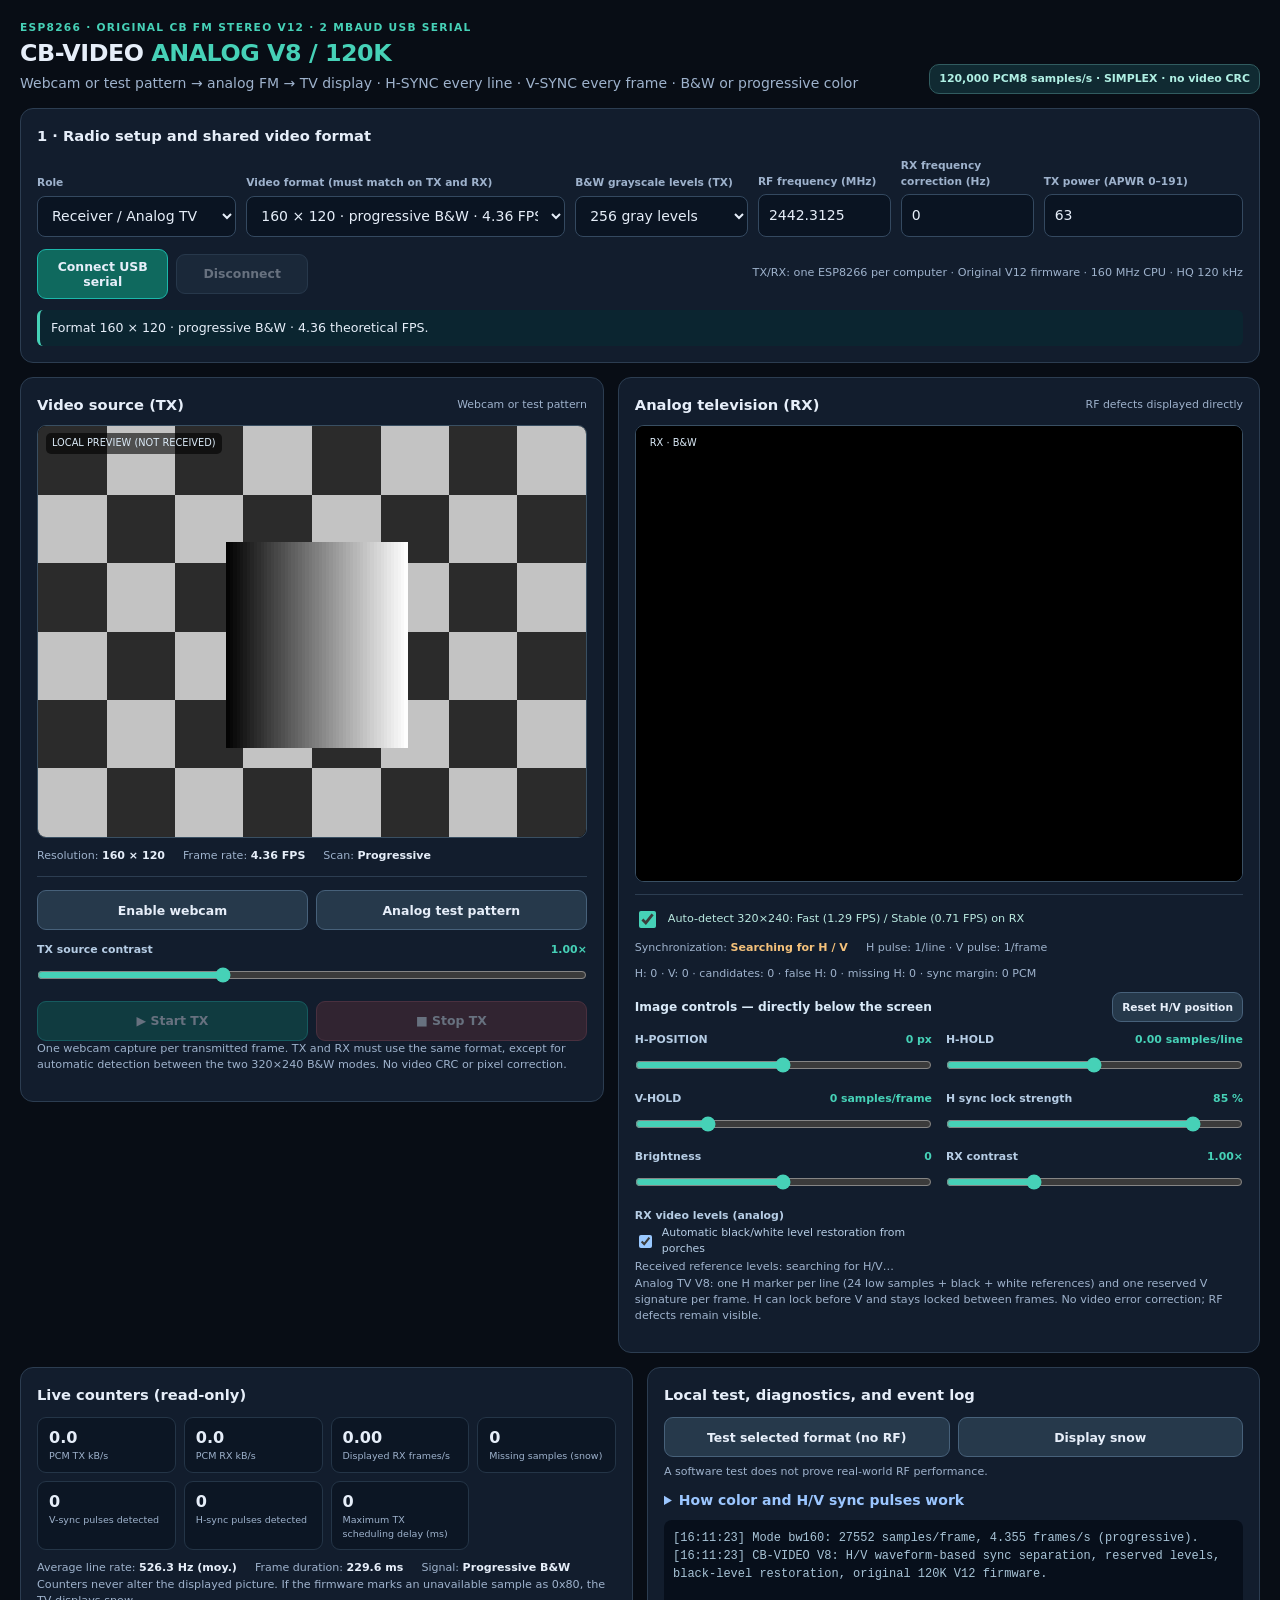
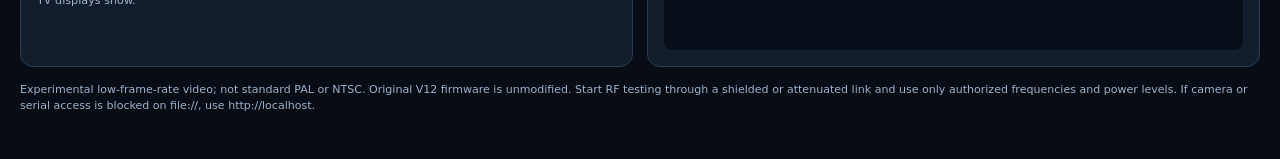
<file: ESP_VIDEO_V1/HTML/index.html>
<!DOCTYPE html>
<html lang="en">
<head>
<meta charset="utf-8">
<meta name="viewport" content="width=device-width, initial-scale=1">
<title>CB-VIDEO V8 · Automatic H/V Sync · 120K</title>
<style>
:root{color-scheme:dark;--bg:#080d15;--panel:#121d2d;--panel2:#18283a;--border:#2c3d51;--muted:#9eb2cc;--text:#e6eef9;--teal:#46d1b7;--blue:#9bc6ff;--orange:#ffd089}
*{box-sizing:border-box}html,body{margin:0;min-height:100%;font:14px/1.46 system-ui,-apple-system,Segoe UI,sans-serif;background:var(--bg);color:var(--text)}
main{max-width:1480px;margin:auto;padding:20px 20px 45px}h1,h2,h3,p{margin-top:0}h1{font-size:1.7rem;margin-bottom:3px;letter-spacing:-.02em}h2{font-size:1.05rem;margin-bottom:12px}h3{font-size:.9rem;margin:0}p{color:var(--muted)}
header{margin-bottom:14px;display:flex;justify-content:space-between;gap:18px;flex-wrap:wrap;align-items:end}.eyebrow{font-weight:700;color:var(--teal);font-size:.76rem;letter-spacing:.12em;text-transform:uppercase}.subtitle{margin:0;color:var(--muted)}
.badge{border:1px solid #315c60;background:#102a32;padding:6px 9px;border-radius:10px;color:#b0f0e4;font-weight:600;font-size:.78rem}
.panel{border:1px solid var(--border);border-radius:13px;background:var(--panel);padding:16px;min-width:0}.panelInset{background:var(--panel2);border:1px solid var(--border);border-radius:10px;padding:12px}
.controlBar{margin-bottom:14px}.controlsRow{display:grid;grid-template-columns:1.5fr 2.4fr 1.3fr 1fr 1fr 1.5fr;gap:10px;align-items:end}.field{min-width:0}.field label{display:block;margin:0 0 5px;color:var(--muted);font-size:.76rem;font-weight:700}.field select,.field input[type=number]{background:#0a1422;border:1px solid #344960;border-radius:8px;color:var(--text);width:100%;padding:10px 10px;font:inherit;min-height:41px}.field select:focus,.field input:focus{outline:2px solid #257e86}
button{background:#26394b;border:1px solid #47617a;color:var(--text);border-radius:9px;min-height:40px;padding:9px 12px;font:600 .89rem system-ui;cursor:pointer}button:hover:not(:disabled){filter:brightness(1.2)}button:disabled{opacity:.4;cursor:not-allowed}.primary{background:#0f695e;border-color:#1cb7aa}.danger{background:#613038;border-color:#9d4e5a}.row{display:flex;gap:8px;align-items:center;flex-wrap:wrap}.row>button{flex:1}
.statusbar{margin-top:11px;background:#0b2530;padding:9px 11px;border-left:3px solid var(--teal);border-radius:6px;font-size:.9rem}.statusbar.error{background:#3a242e;border-color:#e78b96}.statusbar strong{color:#b9f6ea}
.switchrow{margin-top:12px;display:flex;flex-wrap:wrap;gap:8px;align-items:center;justify-content:space-between}.small{font-size:.79rem;color:var(--muted);margin:7px 0 0}
.videoGrid{display:grid;grid-template-columns:minmax(0,1fr) minmax(0,1.1fr);gap:14px;align-items:start}.videoPanel{overflow:hidden}.videoPanel h2{display:flex;justify-content:space-between;gap:6px;align-items:center;margin-bottom:10px}.videoPanel h2 span{font-size:.78rem;color:var(--muted);font-weight:500}
.screen{border:1px solid #394f62;border-radius:9px;background:#000;overflow:hidden;min-height:120px;position:relative}.screen canvas{display:block;width:100%;height:auto;aspect-ratio:4/3;image-rendering:pixelated;background:black}.screenLabel{position:absolute;top:7px;left:8px;padding:3px 6px;border-radius:5px;background:rgba(0,0,0,.6);color:#dbeaf7;font-size:.7rem;pointer-events:none}
.nearControls{margin-top:12px;border-top:1px solid var(--border);padding-top:13px}.controlHeading{font-weight:700;color:#d8e9f8;font-size:.87rem;margin-bottom:10px;display:flex;align-items:center;justify-content:space-between}
.sliderGrid{display:grid;grid-template-columns:1fr 1fr;gap:12px 14px}.sliderField label{display:flex;justify-content:space-between;gap:9px;font-weight:650;color:#b6cde5;font-size:.78rem;margin:0 0 2px}.sliderField output{font-variant-numeric:tabular-nums;color:var(--teal);white-space:nowrap}.sliderField input[type=range]{width:100%;margin:7px 0 0;accent-color:var(--teal);cursor:pointer}
.mini{font-size:.8rem;color:var(--muted)}.hidden{display:none!important}.metrics{display:grid;grid-template-columns:repeat(4,minmax(0,1fr));gap:8px}.metric{background:#0c1624;border:1px solid #243547;border-radius:9px;padding:9px 11px}.metric b{display:block;font-size:1.15rem;line-height:1.35;font-variant-numeric:tabular-nums}.metric span{display:block;color:var(--muted);font-size:.68rem}.under{display:grid;grid-template-columns:minmax(0,1fr) minmax(0,1fr);gap:14px;margin-top:14px}#log{font:12px/1.5 ui-monospace,SFMono-Regular,Consolas,monospace;white-space:pre-wrap;overflow-wrap:anywhere;background:#070f1b;height:130px;overflow:auto;padding:9px;border-radius:8px;color:#a8c4d7;margin:0}.rateStrip{display:flex;flex-wrap:wrap;gap:10px 18px;margin-top:10px;color:var(--muted);font-size:.79rem}.rateStrip b{color:var(--text)}
details summary{cursor:pointer;color:var(--blue);font-weight:700}details p{margin:9px 0 0}footer{margin-top:15px;color:var(--muted);font-size:.79rem}
@media(max-width:1100px){.controlsRow{grid-template-columns:repeat(3,minmax(0,1fr))}.metrics{grid-template-columns:repeat(3,1fr)}}
@media(max-width:780px){.videoGrid,.under{grid-template-columns:1fr}.controlsRow{grid-template-columns:repeat(2,minmax(0,1fr))}}
@media(max-width:450px){.sliderGrid{grid-template-columns:1fr}.controlsRow{grid-template-columns:1fr}.metrics{grid-template-columns:repeat(2,1fr)}main{padding:10px}}
</style>
</head>
<body>
<main>
<header>
<div><div class="eyebrow">ESP8266 · Original CB FM STEREO V12 · 2 Mbaud USB Serial</div><h1>CB-VIDEO <span style="color:var(--teal)">ANALOG V8 / 120K</span></h1><p class="subtitle">Webcam or test pattern → analog FM → TV display · H-SYNC every line · V-SYNC every frame · B&W or progressive color</p></div>
<div class="badge">120,000 PCM8 samples/s · SIMPLEX · no video CRC</div>
</header>
<section class="panel controlBar">
<h2>1 · Radio setup and shared video format</h2>
<div class="controlsRow">
 <div class="field"><label for="role">Role</label><select id="role"><option value="rx">Receiver / Analog TV</option><option value="tx">Transmitter / Webcam TX</option></select></div>
 <div class="field"><label for="mode">Video format (must match on TX and RX)</label><select id="mode"></select></div>
 <div class="field"><label for="grayLevels">B&W grayscale levels (TX)</label><select id="grayLevels"><option value="256">256 gray levels</option><option value="16">16 gray levels</option><option value="2">Black and white (2 levels)</option></select></div>
 <div class="field"><label for="frequency">RF frequency (MHz)</label><input type="number" id="frequency" min="2401" max="2482.5" step="0.0001" value="2442.3125"></div>
 <div class="field"><label for="fine">RX frequency correction (Hz)</label><input type="number" id="fine" min="-50000" max="50000" step="100" value="0"></div>
 <div class="field"><label for="apwr">TX power (APWR 0–191)</label><input type="number" id="apwr" min="0" max="191" step="1" value="63"></div>
</div>
<div class="switchrow"><div class="row"><button id="connect" class="primary">Connect USB serial</button><button id="disconnect" disabled>Disconnect</button></div>
<div class="mini">TX/RX: one ESP8266 per computer · Original V12 firmware · 160 MHz CPU · HQ 120 kHz</div></div>
<div id="status" class="statusbar">Not connected. Select the same video format on both computers.</div>
</section>
<div class="videoGrid">
<section class="panel videoPanel">
 <h2>Video source (TX) <span>Webcam or test pattern</span></h2>
 <div class="screen"><canvas id="preview" width="320" height="240"></canvas><div class="screenLabel" id="sourceLabel">LOCAL SOURCE</div></div>
 <div class="rateStrip"><span>Resolution: <b id="srcRes">320 × 240</b></span><span>Frame rate: <b id="targetFps">1.29 FPS</b></span><span>Scan: <b id="fieldFps">Progressive</b></span></div>
 <div class="nearControls">
  <div class="row"><button id="camera">Enable webcam</button><button id="pattern">Analog test pattern</button></div>
  <div class="sliderField" style="margin-top:12px"><label for="contrast">TX source contrast <output id="contrastOut">1.00×</output></label><input type="range" id="contrast" min="0.5" max="2.0" step="0.05" value="1"></div>
  <div class="row" style="margin-top:12px"><button id="startTx" class="primary" disabled>▶ Start TX</button><button id="stopTx" class="danger" disabled>■ Stop TX</button></div>
  <p class="mini">One webcam capture per transmitted frame. TX and RX must use the same format, except for automatic detection between the two 320×240 B&W modes. No video CRC or pixel correction.</p>
 </div>
</section>
<section class="panel videoPanel">
 <h2>Analog television (RX) <span>RF defects displayed directly</span></h2>
 <div class="screen"><canvas id="received" width="320" height="240"></canvas><div class="screenLabel" id="rxLabel">RX · B&W</div></div>
 <div class="nearControls">
  <label class="mini" style="display:flex;align-items:center;gap:9px;margin:0 0 9px;color:#b9e9e0">
   <input type="checkbox" id="auto320" checked style="width:17px;height:17px;accent-color:var(--teal)">
   Auto-detect 320×240: Fast (1.29 FPS) / Stable (0.71 FPS) on RX
  </label>
  <div class="rateStrip" style="margin:0 0 10px"><span>Synchronization: <b id="lockStatus">Searching for H / V</b></span><span>H pulse: 1/line · V pulse: 1/frame</span><span id="syncDetails" aria-live="polite">H: 0 · V: 0 · Rejected H: 0</span></div>
  <div class="controlHeading">Image controls — directly below the screen <button id="resetHold" style="min-height:30px;padding:4px 9px;font-size:.76rem">Reset H/V position</button></div>
  <div class="sliderGrid">
   <div class="sliderField"><label for="hPosition" title="Circular horizontal offset: pixels leaving one edge reappear on the opposite edge.">H-POSITION <output id="hPositionOut">0 px</output></label><input id="hPosition" type="range" min="-320" max="320" step="1" value="0"></div>
   <div class="sliderField"><label for="hHold">H-HOLD <output id="hHoldOut">0.00 samples/line</output></label><input id="hHold" type="range" min="-3" max="3" step="0.05" value="0"></div>
   <div class="sliderField"><label for="vHold">V-HOLD <output id="vHoldOut">0 samples/frame</output></label><input id="vHold" type="range" min="-180" max="600" step="5" value="0"></div>
   <div class="sliderField"><label for="hLock">H sync lock strength <output id="hLockOut">85 %</output></label><input id="hLock" type="range" min="0" max="100" step="1" value="85"></div>
   <div class="sliderField"><label for="rxBrightness">Brightness <output id="rxBrightnessOut">0</output></label><input id="rxBrightness" type="range" min="-100" max="100" step="1" value="0"></div>
   <div class="sliderField"><label for="rxContrast">RX contrast <output id="rxContrastOut">1.00×</output></label><input id="rxContrast" type="range" min="0.2" max="3" step="0.05" value="1"></div>
   <div class="sliderField"><label for="autoLevel">RX video levels (analog)</label>
    <label style="display:flex;gap:7px;align-items:center;font-weight:400"><input type="checkbox" id="autoLevel" checked> Automatic black/white level restoration from porches</label>
    <div id="markerLevels" class="mini">Received reference levels: searching for H/V…</div>
   </div>
   <div class="sliderField" id="saturationRow"><label for="saturation">Color saturation <output id="saturationOut">1.00×</output></label><input id="saturation" type="range" min="0" max="2.5" step="0.05" value="1"></div>
  </div>
  <p class="mini">Analog TV V8: one H marker per line (24 low samples + black + white references) and one reserved V signature per frame. H can lock before V and stays locked between frames. No video error correction; RF defects remain visible.</p>
 </div>
</section>
</div>
<div class="under">
<section class="panel"><h2>Live counters (read-only)</h2>
 <div class="metrics">
  <div class="metric"><b id="txRate">0</b><span>PCM TX kB/s</span></div>
  <div class="metric"><b id="rxRate">0</b><span>PCM RX kB/s</span></div>
  <div class="metric"><b id="rxFps">0,00</b><span>Displayed RX frames/s</span></div>
  <div class="metric"><b id="missed">0</b><span>Missing samples (snow)</span></div>
  <div class="metric"><b id="rxSync">0</b><span>V-sync pulses detected</span></div>
  <div class="metric"><b id="rxHSync">0</b><span>H-sync pulses detected</span></div>
  <div class="metric"><b id="txJitter">0</b><span>Maximum TX scheduling delay (ms)</span></div>
 </div>
 <div class="rateStrip"><span>Average line rate: <b id="lineHz">309 Hz</b></span><span>Frame duration: <b id="fieldDuration">777,6 ms</b></span><span>Signal: <b id="modeKind">Progressive B&W</b></span></div>
 <p class="mini">Counters never alter the displayed picture. If the firmware marks an unavailable sample as 0x80, the TV displays snow.</p>
</section>
<section class="panel"><h2>Local test, diagnostics, and event log</h2>
 <div class="row"><button id="selfTest">Test selected format (no RF)</button><button id="snow">Display snow</button></div>
 <p id="selfTestResult" class="small">A software test does not prove real-world RF performance.</p>
 <details style="margin:9px 0 10px"><summary>How color and H/V sync pulses work</summary>
  <p class="mini"><b>YUV 4:2:0 color:</b> Full-resolution Y (luminance), followed by U and V at half horizontal and vertical resolution. These are analog PCM8 amplitudes, not JPEG data. More samples per frame means fewer FPS. Signal defects appear as color shifts or noise.</p>
  <p class="mini"><b>H-SYNC:</b> A 24-sample pulse starts EVERY line, with progressive lock and a narrow search window to reject false pulses. <b>V-SYNC:</b> A 168-sample signature starts EVERY frame: 48 low / 12 high / 48 low / 12 high / 48 low. Total frame length is unchanged.</p>
  <p class="mini">Every line starts with a 24-sample H pulse. Each frame starts with a distinctive 168-sample V marker using reserved extreme levels. The V12 RF firmware keeps the same 120,000-samples/s PCM8 and MPX3 serial transport.</p>
 </details>
 <div id="log" aria-live="polite"></div>
</section>
</div>
<video id="cameraVideo" playsinline autoplay muted hidden></video>
<footer>Experimental low-frame-rate video; not standard PAL or NTSC. Original V12 firmware is unmodified. Start RF testing through a shielded or attenuated link and use only authorized frequencies and power levels. If camera or serial access is blocked on file://, use http://localhost.</footer>
</main>
<script src="video-codec.js"></script>
<script src="app.js"></script>
</body>
</html>
</file>
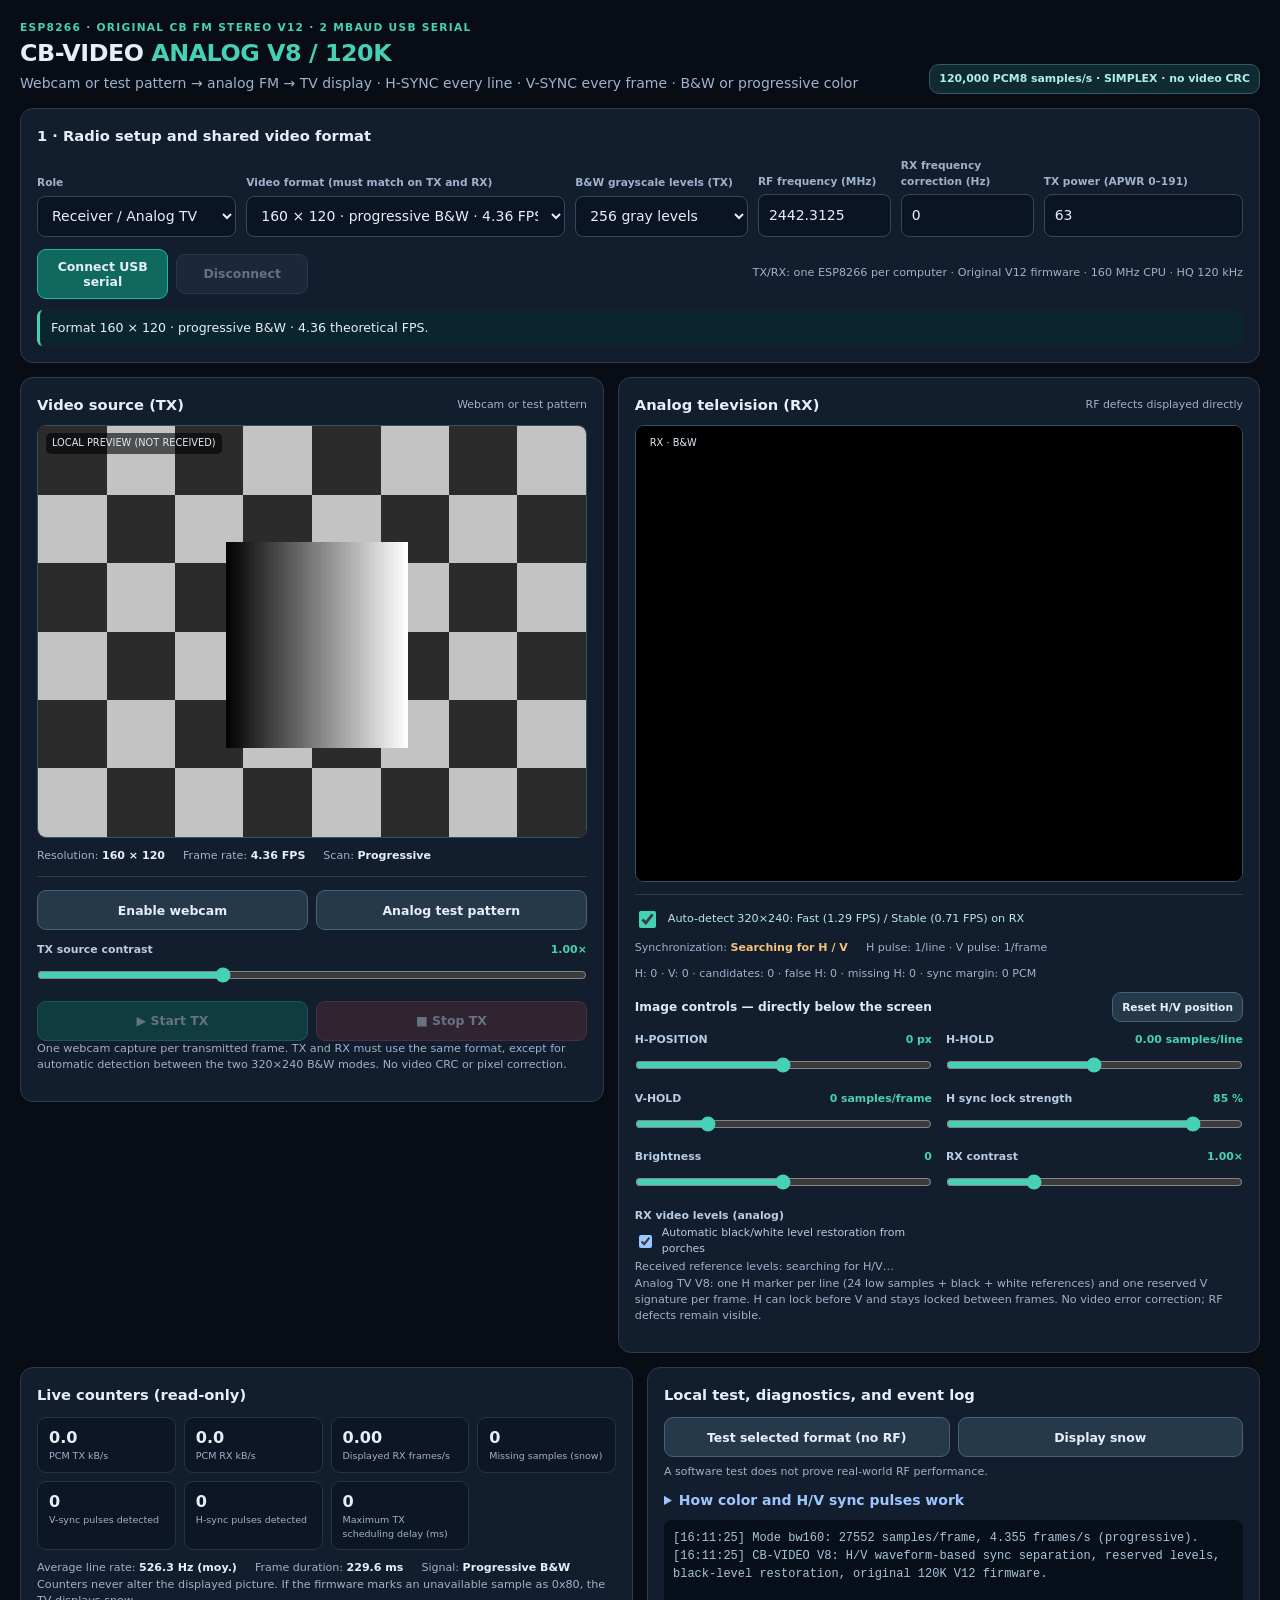
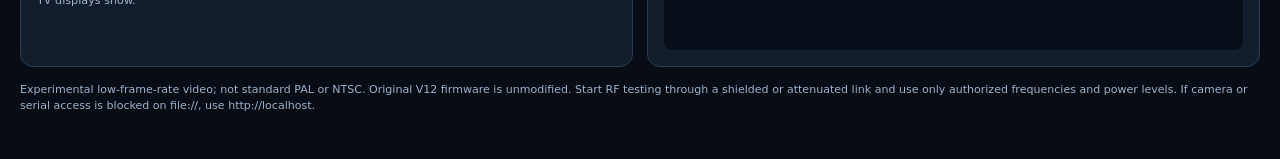
<file: ESP_VIDEO_V1/HTMLv2/index.html>
<!DOCTYPE html>
<html lang="en">
<head>
<meta charset="utf-8">
<meta name="viewport" content="width=device-width, initial-scale=1">
<title>CB-VIDEO V8 · Automatic H/V Sync · 120K</title>
<style>
:root{color-scheme:dark;--bg:#080d15;--panel:#121d2d;--panel2:#18283a;--border:#2c3d51;--muted:#9eb2cc;--text:#e6eef9;--teal:#46d1b7;--blue:#9bc6ff;--orange:#ffd089}
*{box-sizing:border-box}html,body{margin:0;min-height:100%;font:14px/1.46 system-ui,-apple-system,Segoe UI,sans-serif;background:var(--bg);color:var(--text)}
main{max-width:1480px;margin:auto;padding:20px 20px 45px}h1,h2,h3,p{margin-top:0}h1{font-size:1.7rem;margin-bottom:3px;letter-spacing:-.02em}h2{font-size:1.05rem;margin-bottom:12px}h3{font-size:.9rem;margin:0}p{color:var(--muted)}
header{margin-bottom:14px;display:flex;justify-content:space-between;gap:18px;flex-wrap:wrap;align-items:end}.eyebrow{font-weight:700;color:var(--teal);font-size:.76rem;letter-spacing:.12em;text-transform:uppercase}.subtitle{margin:0;color:var(--muted)}
.badge{border:1px solid #315c60;background:#102a32;padding:6px 9px;border-radius:10px;color:#b0f0e4;font-weight:600;font-size:.78rem}
.panel{border:1px solid var(--border);border-radius:13px;background:var(--panel);padding:16px;min-width:0}.panelInset{background:var(--panel2);border:1px solid var(--border);border-radius:10px;padding:12px}
.controlBar{margin-bottom:14px}.controlsRow{display:grid;grid-template-columns:1.5fr 2.4fr 1.3fr 1fr 1fr 1.5fr;gap:10px;align-items:end}.field{min-width:0}.field label{display:block;margin:0 0 5px;color:var(--muted);font-size:.76rem;font-weight:700}.field select,.field input[type=number]{background:#0a1422;border:1px solid #344960;border-radius:8px;color:var(--text);width:100%;padding:10px 10px;font:inherit;min-height:41px}.field select:focus,.field input:focus{outline:2px solid #257e86}
button{background:#26394b;border:1px solid #47617a;color:var(--text);border-radius:9px;min-height:40px;padding:9px 12px;font:600 .89rem system-ui;cursor:pointer}button:hover:not(:disabled){filter:brightness(1.2)}button:disabled{opacity:.4;cursor:not-allowed}.primary{background:#0f695e;border-color:#1cb7aa}.danger{background:#613038;border-color:#9d4e5a}.row{display:flex;gap:8px;align-items:center;flex-wrap:wrap}.row>button{flex:1}
.statusbar{margin-top:11px;background:#0b2530;padding:9px 11px;border-left:3px solid var(--teal);border-radius:6px;font-size:.9rem}.statusbar.error{background:#3a242e;border-color:#e78b96}.statusbar strong{color:#b9f6ea}
.switchrow{margin-top:12px;display:flex;flex-wrap:wrap;gap:8px;align-items:center;justify-content:space-between}.small{font-size:.79rem;color:var(--muted);margin:7px 0 0}
.videoGrid{display:grid;grid-template-columns:minmax(0,1fr) minmax(0,1.1fr);gap:14px;align-items:start}.videoPanel{overflow:hidden}.videoPanel h2{display:flex;justify-content:space-between;gap:6px;align-items:center;margin-bottom:10px}.videoPanel h2 span{font-size:.78rem;color:var(--muted);font-weight:500}
.screen{border:1px solid #394f62;border-radius:9px;background:#000;overflow:hidden;min-height:120px;position:relative}.screen canvas{display:block;width:100%;height:auto;aspect-ratio:4/3;image-rendering:pixelated;background:black}.screenLabel{position:absolute;top:7px;left:8px;padding:3px 6px;border-radius:5px;background:rgba(0,0,0,.6);color:#dbeaf7;font-size:.7rem;pointer-events:none}
.nearControls{margin-top:12px;border-top:1px solid var(--border);padding-top:13px}.controlHeading{font-weight:700;color:#d8e9f8;font-size:.87rem;margin-bottom:10px;display:flex;align-items:center;justify-content:space-between}
.sliderGrid{display:grid;grid-template-columns:1fr 1fr;gap:12px 14px}.sliderField label{display:flex;justify-content:space-between;gap:9px;font-weight:650;color:#b6cde5;font-size:.78rem;margin:0 0 2px}.sliderField output{font-variant-numeric:tabular-nums;color:var(--teal);white-space:nowrap}.sliderField input[type=range]{width:100%;margin:7px 0 0;accent-color:var(--teal);cursor:pointer}
.mini{font-size:.8rem;color:var(--muted)}.hidden{display:none!important}.metrics{display:grid;grid-template-columns:repeat(4,minmax(0,1fr));gap:8px}.metric{background:#0c1624;border:1px solid #243547;border-radius:9px;padding:9px 11px}.metric b{display:block;font-size:1.15rem;line-height:1.35;font-variant-numeric:tabular-nums}.metric span{display:block;color:var(--muted);font-size:.68rem}.under{display:grid;grid-template-columns:minmax(0,1fr) minmax(0,1fr);gap:14px;margin-top:14px}#log{font:12px/1.5 ui-monospace,SFMono-Regular,Consolas,monospace;white-space:pre-wrap;overflow-wrap:anywhere;background:#070f1b;height:130px;overflow:auto;padding:9px;border-radius:8px;color:#a8c4d7;margin:0}.rateStrip{display:flex;flex-wrap:wrap;gap:10px 18px;margin-top:10px;color:var(--muted);font-size:.79rem}.rateStrip b{color:var(--text)}
details summary{cursor:pointer;color:var(--blue);font-weight:700}details p{margin:9px 0 0}footer{margin-top:15px;color:var(--muted);font-size:.79rem}
@media(max-width:1100px){.controlsRow{grid-template-columns:repeat(3,minmax(0,1fr))}.metrics{grid-template-columns:repeat(3,1fr)}}
@media(max-width:780px){.videoGrid,.under{grid-template-columns:1fr}.controlsRow{grid-template-columns:repeat(2,minmax(0,1fr))}}
@media(max-width:450px){.sliderGrid{grid-template-columns:1fr}.controlsRow{grid-template-columns:1fr}.metrics{grid-template-columns:repeat(2,1fr)}main{padding:10px}}
</style>
</head>
<body>
<main>
<header>
<div><div class="eyebrow">ESP8266 · Original CB FM STEREO V12 · 2 Mbaud USB Serial</div><h1>CB-VIDEO <span style="color:var(--teal)">ANALOG V8 / 120K</span></h1><p class="subtitle">Webcam or test pattern → analog FM → TV display · H-SYNC every line · V-SYNC every frame · B&W or progressive color</p></div>
<div class="badge">120,000 PCM8 samples/s · SIMPLEX · no video CRC</div>
</header>
<section class="panel controlBar">
<h2>1 · Radio setup and shared video format</h2>
<div class="controlsRow">
 <div class="field"><label for="role">Role</label><select id="role"><option value="rx">Receiver / Analog TV</option><option value="tx">Transmitter / Webcam TX</option></select></div>
 <div class="field"><label for="mode">Video format (must match on TX and RX)</label><select id="mode"></select></div>
 <div class="field"><label for="grayLevels">B&W grayscale levels (TX)</label><select id="grayLevels"><option value="256">256 gray levels</option><option value="16">16 gray levels</option><option value="2">Black and white (2 levels)</option></select></div>
 <div class="field"><label for="frequency">RF frequency (MHz)</label><input type="number" id="frequency" min="2401" max="2482.5" step="0.0001" value="2442.3125"></div>
 <div class="field"><label for="fine">RX frequency correction (Hz)</label><input type="number" id="fine" min="-50000" max="50000" step="100" value="0"></div>
 <div class="field"><label for="apwr">TX power (APWR 0–191)</label><input type="number" id="apwr" min="0" max="191" step="1" value="63"></div>
</div>
<div class="switchrow"><div class="row"><button id="connect" class="primary">Connect USB serial</button><button id="disconnect" disabled>Disconnect</button></div>
<div class="mini">TX/RX: one ESP8266 per computer · Original V12 firmware · 160 MHz CPU · HQ 120 kHz</div></div>
<div id="status" class="statusbar">Not connected. Select the same video format on both computers.</div>
</section>
<div class="videoGrid">
<section class="panel videoPanel">
 <h2>Video source (TX) <span>Webcam or test pattern</span></h2>
 <div class="screen"><canvas id="preview" width="320" height="240"></canvas><div class="screenLabel" id="sourceLabel">LOCAL SOURCE</div></div>
 <div class="rateStrip"><span>Resolution: <b id="srcRes">320 × 240</b></span><span>Frame rate: <b id="targetFps">1.29 FPS</b></span><span>Scan: <b id="fieldFps">Progressive</b></span></div>
 <div class="nearControls">
  <div class="row"><button id="camera">Enable webcam</button><button id="pattern">Analog test pattern</button></div>
  <div class="sliderField" style="margin-top:12px"><label for="contrast">TX source contrast <output id="contrastOut">1.00×</output></label><input type="range" id="contrast" min="0.5" max="2.0" step="0.05" value="1"></div>
  <div class="row" style="margin-top:12px"><button id="startTx" class="primary" disabled>▶ Start TX</button><button id="stopTx" class="danger" disabled>■ Stop TX</button></div>
  <p class="mini">One webcam capture per transmitted frame. TX and RX must use the same format, except for automatic detection between the two 320×240 B&W modes. No video CRC or pixel correction.</p>
 </div>
</section>
<section class="panel videoPanel">
 <h2>Analog television (RX) <span>RF defects displayed directly</span></h2>
 <div class="screen"><canvas id="received" width="320" height="240"></canvas><div class="screenLabel" id="rxLabel">RX · B&W</div></div>
 <div class="nearControls">
  <label class="mini" style="display:flex;align-items:center;gap:9px;margin:0 0 9px;color:#b9e9e0">
   <input type="checkbox" id="auto320" checked style="width:17px;height:17px;accent-color:var(--teal)">
   Auto-detect 320×240: Fast (1.29 FPS) / Stable (0.71 FPS) on RX
  </label>
  <div class="rateStrip" style="margin:0 0 10px"><span>Synchronization: <b id="lockStatus">Searching for H / V</b></span><span>H pulse: 1/line · V pulse: 1/frame</span><span id="syncDetails" aria-live="polite">H: 0 · V: 0 · Rejected H: 0</span></div>
  <div class="controlHeading">Image controls — directly below the screen <button id="resetHold" style="min-height:30px;padding:4px 9px;font-size:.76rem">Reset H/V position</button></div>
  <div class="sliderGrid">
   <div class="sliderField"><label for="hPosition" title="Circular horizontal offset: pixels leaving one edge reappear on the opposite edge.">H-POSITION <output id="hPositionOut">0 px</output></label><input id="hPosition" type="range" min="-320" max="320" step="1" value="0"></div>
   <div class="sliderField"><label for="hHold">H-HOLD <output id="hHoldOut">0.00 samples/line</output></label><input id="hHold" type="range" min="-3" max="3" step="0.05" value="0"></div>
   <div class="sliderField"><label for="vHold">V-HOLD <output id="vHoldOut">0 samples/frame</output></label><input id="vHold" type="range" min="-180" max="600" step="5" value="0"></div>
   <div class="sliderField"><label for="hLock">H sync lock strength <output id="hLockOut">85 %</output></label><input id="hLock" type="range" min="0" max="100" step="1" value="85"></div>
   <div class="sliderField"><label for="rxBrightness">Brightness <output id="rxBrightnessOut">0</output></label><input id="rxBrightness" type="range" min="-100" max="100" step="1" value="0"></div>
   <div class="sliderField"><label for="rxContrast">RX contrast <output id="rxContrastOut">1.00×</output></label><input id="rxContrast" type="range" min="0.2" max="3" step="0.05" value="1"></div>
   <div class="sliderField"><label for="autoLevel">RX video levels (analog)</label>
    <label style="display:flex;gap:7px;align-items:center;font-weight:400"><input type="checkbox" id="autoLevel" checked> Automatic black/white level restoration from porches</label>
    <div id="markerLevels" class="mini">Received reference levels: searching for H/V…</div>
   </div>
   <div class="sliderField" id="saturationRow"><label for="saturation">Color saturation <output id="saturationOut">1.00×</output></label><input id="saturation" type="range" min="0" max="2.5" step="0.05" value="1"></div>
  </div>
  <p class="mini">Analog TV V8: one H marker per line (24 low samples + black + white references) and one reserved V signature per frame. H can lock before V and stays locked between frames. No video error correction; RF defects remain visible.</p>
 </div>
</section>
</div>
<div class="under">
<section class="panel"><h2>Live counters (read-only)</h2>
 <div class="metrics">
  <div class="metric"><b id="txRate">0</b><span>PCM TX kB/s</span></div>
  <div class="metric"><b id="rxRate">0</b><span>PCM RX kB/s</span></div>
  <div class="metric"><b id="rxFps">0,00</b><span>Displayed RX frames/s</span></div>
  <div class="metric"><b id="missed">0</b><span>Missing samples (snow)</span></div>
  <div class="metric"><b id="rxSync">0</b><span>V-sync pulses detected</span></div>
  <div class="metric"><b id="rxHSync">0</b><span>H-sync pulses detected</span></div>
  <div class="metric"><b id="txJitter">0</b><span>Maximum TX scheduling delay (ms)</span></div>
 </div>
 <div class="rateStrip"><span>Average line rate: <b id="lineHz">309 Hz</b></span><span>Frame duration: <b id="fieldDuration">777,6 ms</b></span><span>Signal: <b id="modeKind">Progressive B&W</b></span></div>
 <p class="mini">Counters never alter the displayed picture. If the firmware marks an unavailable sample as 0x80, the TV displays snow.</p>
</section>
<section class="panel"><h2>Local test, diagnostics, and event log</h2>
 <div class="row"><button id="selfTest">Test selected format (no RF)</button><button id="snow">Display snow</button></div>
 <p id="selfTestResult" class="small">A software test does not prove real-world RF performance.</p>
 <details style="margin:9px 0 10px"><summary>How color and H/V sync pulses work</summary>
  <p class="mini"><b>YUV 4:2:0 color:</b> Full-resolution Y (luminance), followed by U and V at half horizontal and vertical resolution. These are analog PCM8 amplitudes, not JPEG data. The 256 × 192 Color Stable mode sends every Y, U and V sample twice for smoother analog reconstruction (about 0.69 FPS). More samples per frame means fewer FPS. Signal defects appear as color shifts or noise.</p>
  <p class="mini"><b>H-SYNC:</b> A 24-sample pulse starts EVERY line, with progressive lock and a narrow search window to reject false pulses. <b>V-SYNC:</b> A 168-sample signature starts EVERY frame: 48 low / 12 high / 48 low / 12 high / 48 low. Total frame length is unchanged.</p>
  <p class="mini">Every line starts with a 24-sample H pulse. Each frame starts with a distinctive 168-sample V marker using reserved extreme levels. The V12 RF firmware keeps the same 120,000-samples/s PCM8 and MPX3 serial transport.</p>
 </details>
 <div id="log" aria-live="polite"></div>
</section>
</div>
<video id="cameraVideo" playsinline autoplay muted hidden></video>
<footer>Experimental low-frame-rate video; not standard PAL or NTSC. Original V12 firmware is unmodified. Start RF testing through a shielded or attenuated link and use only authorized frequencies and power levels. If camera or serial access is blocked on file://, use http://localhost.</footer>
</main>
<script src="video-codec.js"></script>
<script src="app.js"></script>
</body>
</html>
</file>
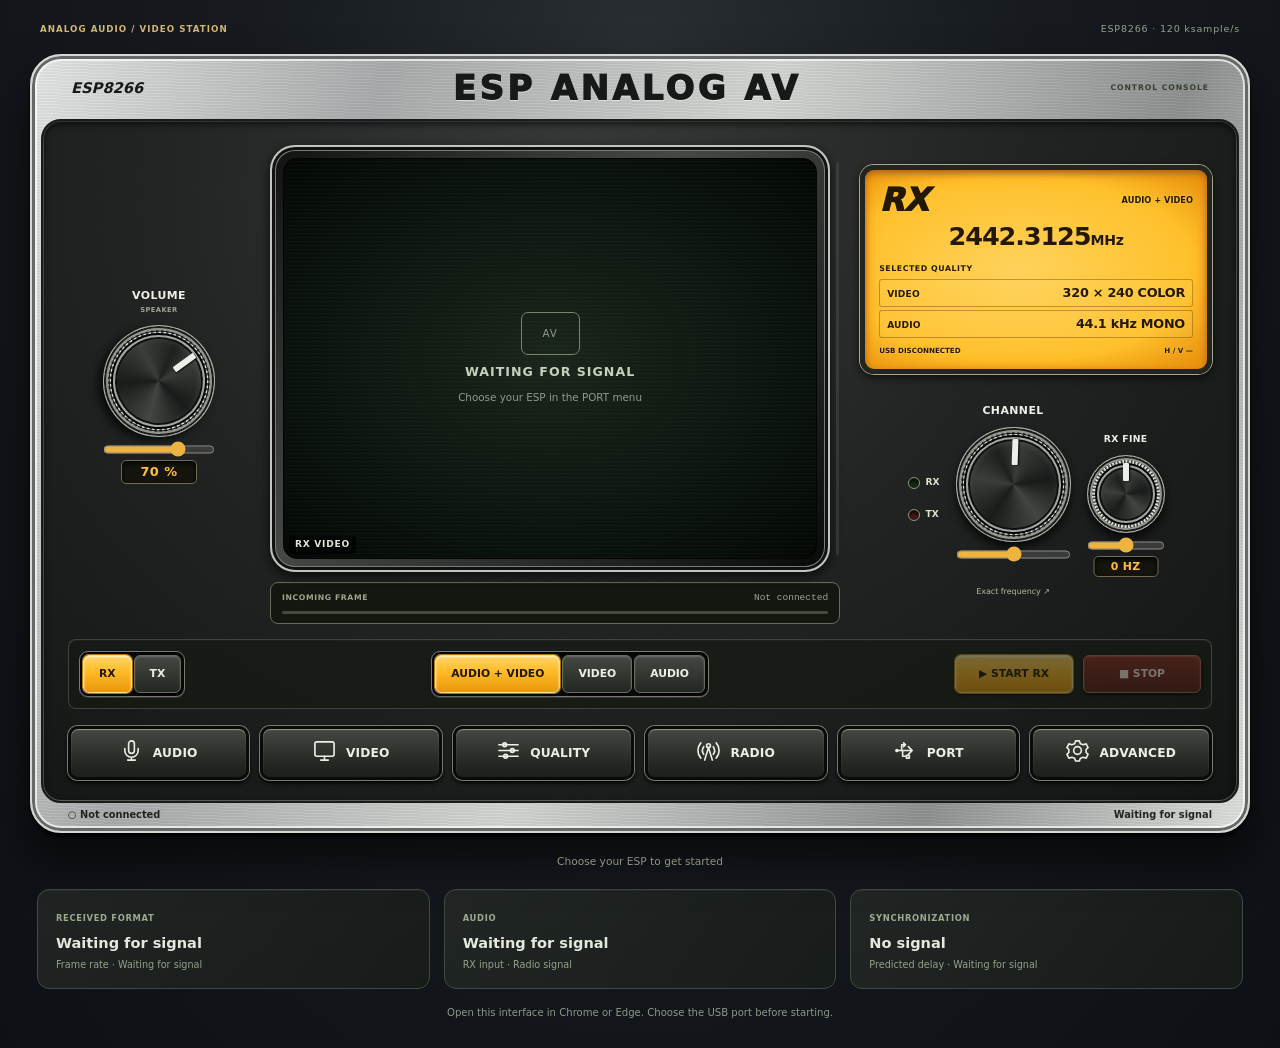
<file: ESP_VIDEO_V3/HTMLv2/index.html>
<!doctype html>
<html lang="en">
<head>
<meta charset="utf-8">
<meta name="viewport" content="width=device-width, initial-scale=1">
<meta name="description" content="Local ESP Analog AV console: ESP8266 audio, video and radio over Web Serial.">
<title>ESP Analog AV · Console</title>
<link rel="stylesheet" href="css/legacy.css">
<link rel="stylesheet" href="css/console.css">
<link rel="stylesheet" href="css/receiving-view.css">
<link rel="stylesheet" href="css/power-quality.css">
</head>
<body>
<div class="console-app" id="consoleApp">
  <header class="console-header"><span class="edition-label">ANALOG AUDIO / VIDEO STATION</span><span class="console-note">ESP8266 · 120 ksample/s</span></header>
  <section class="radio-chassis" aria-label="ESP Analog AV console">
    <div class="radio-title"><span>ESP8266</span><h1>ESP ANALOG AV</h1><span class="edition-label">CONTROL CONSOLE</span></div>
    <div class="radio-face">
      <div class="control-stack left-controls">
        <div class="dial-block" data-station-role="rx"><label class="dial" for="knobVolume"><span class="dial-caption">VOLUME <small>SPEAKER</small></span><span class="dial-face" aria-hidden="true"></span><output id="knobVolumeOut" for="knobVolume">70 %</output><input id="knobVolume" type="range" min="0" max="1" step="0.01" value="0.7" aria-label="Speaker volume"></label></div>
        <div class="dial-block power-control" data-station-role="tx" hidden><label class="dial" for="knobPower"><span class="dial-caption">TX POWER</span><span class="dial-face" aria-hidden="true"></span><output id="knobPowerOut" for="knobPower">APWR 191</output><input id="knobPower" type="range" min="0" max="191" step="1" value="0" aria-label="TX power"></label><div class="power-endpoints"><span>MIN · 191</span><span>MAX · 0</span></div><p id="powerLockNote" class="power-lock-note" hidden>Disconnect to adjust power.</p></div>
        <div class="dial-block mic-control" data-station-role="tx" hidden><label class="dial" for="knobMic"><span class="dial-caption">MIC GAIN <small>AUDIO SOURCE</small></span><span class="dial-face" aria-hidden="true"></span><output id="knobMicOut" for="knobMic">1.00×</output><input id="knobMic" type="range" min="0" max="4" step="0.05" value="1" aria-label="Microphone gain"></label><div class="mic-level mic-level-left"><span>MIC</span><meter id="consoleMicLevel" min="0" max="1" value="0" aria-label="Microphone source level"></meter></div></div>
      </div>
      <div class="monitor-stack" id="monitorStack">
        <div class="monitor-viewport" id="monitorViewport">
          <div class="monitor-frame" id="mainMonitor"><div class="monitor-placeholder" id="monitorPlaceholder"><span class="monitor-mark">AV</span><strong id="monitorTitle">WAITING FOR SIGNAL</strong><span id="monitorHint">Choose your ESP in the PORT menu</span></div><div class="monitor-label" id="monitorLabel">RX VIDEO</div></div>
          <div id="rxEdgeTrack" class="rx-edge-track" aria-hidden="true" hidden><span class="rx-edge-fill"></span><span id="rxEdgeCursor" class="rx-edge-cursor" hidden></span></div>
        </div>
        <div id="rxProgress" class="rx-progress" hidden>
          <div class="rx-progress-caption"><span id="rxProgressLabel">INCOMING FRAME</span><span id="rxReceivingRow">Not connected</span></div>
          <div id="rxProgressBar" class="rx-progress-track" role="progressbar" aria-label="Incoming frame scan position" aria-valuemin="0" aria-valuemax="100" aria-valuenow="0"><span id="rxProgressFill"></span></div>
        </div>
      </div>
      <div class="rf-stack">
        <div class="amber-display" aria-label="Radio frequency and selected quality"><div class="lcd-top"><strong class="lcd-role" id="lcdRole">RX</strong><span id="lcdUsage">AUDIO + VIDEO</span><span id="lcdPower" data-station-role="tx" hidden>APWR 191</span></div><div class="lcd-frequency"><span id="lcdFrequency">2442.3125</span><small>MHz</small></div><div class="lcd-quality"><span class="lcd-quality-title">SELECTED QUALITY</span><div class="lcd-quality-row"><span>VIDEO</span><strong id="lcdVideoQuality">320 × 240 COLOR</strong></div><div class="lcd-quality-row"><span>AUDIO</span><strong id="lcdAudioQuality">44.1 kHz MONO</strong></div></div><div id="lcdPowerLevel" class="lcd-power-level" data-station-role="tx" hidden>MIN POWER</div><div class="lcd-meta"><span id="lcdConnection">USB DISCONNECTED</span><span id="lcdSync">H / V —</span></div></div>
        <div class="rf-dials">
          <div class="indicator-column"><span class="indicator" id="rxIndicator"><i></i>RX</span><span class="indicator tx" id="txIndicator"><i></i>TX</span></div>
          <div class="dial-block"><label class="dial" for="knobFrequency"><span class="dial-caption">CHANNEL</span><span class="dial-face" aria-hidden="true"></span><input id="knobFrequency" type="range" min="2401" max="2482.5" step="0.0001" value="2442.3125" aria-label="Radio frequency in MHz"></label><button class="dial-edit" data-menu="radio" title="Enter an exact frequency">Exact frequency ↗</button></div>
          <div class="dial-block small-dial"><label class="dial" for="knobFine"><span class="dial-caption">RX FINE</span><span class="dial-face" aria-hidden="true"></span><output id="knobFineOut" for="knobFine">0 Hz</output><input id="knobFine" type="range" min="-50000" max="50000" step="100" value="0" aria-label="RX frequency correction in Hz"></label></div>
        </div>
      </div>
      <div class="transport-bar">
        <div class="segmented" role="group" aria-label="Station role"><button id="consoleRX" data-legacy="easyRoleRX" aria-pressed="true">RX</button><button id="consoleTX" data-legacy="easyRoleTX" aria-pressed="false">TX</button></div>
        <div class="segmented usage-segments" role="group" aria-label="Signal content"><button id="consoleAV" data-legacy="easyUsageAV" aria-pressed="true">AUDIO + VIDEO</button><button id="consoleVideo" data-legacy="easyUsageVideo" aria-pressed="false">VIDEO</button><button id="consoleAudio" data-legacy="easyUsageAudio" aria-pressed="false">AUDIO</button></div>
        <div class="transport-actions"><button id="consoleStart" class="primary" data-legacy="easyStart">▶ START RX</button><button id="consoleStop" class="danger" data-legacy="easyStop" disabled>■ STOP</button></div>
      </div>
      <nav class="menu-bar" aria-label="Station settings">
        <button class="menu-button" data-menu="audio"><span data-icon="mic"></span>AUDIO</button><button class="menu-button" data-menu="video"><span data-icon="video"></span>VIDEO</button><button class="menu-button" data-menu="quality"><span data-icon="sliders"></span>QUALITY</button><button class="menu-button" data-menu="radio"><span data-icon="radio"></span>RADIO</button><button class="menu-button" data-menu="port"><span data-icon="usb"></span>PORT</button><button class="menu-button" data-menu="advanced"><span data-icon="settings"></span>ADVANCED</button>
      </nav>
    </div>
    <div class="radio-status"><span class="port-state" id="consolePortState">○ ESP disconnected</span><span id="consoleSignalState">Waiting for signal</span></div>
  </section>
  <aside class="power-advice" data-station-role="tx" hidden><span class="power-advice-icon" aria-hidden="true">ⓘ</span><div><strong>Start at minimum power. Increase only as needed.</strong><p>Use a heatsink if the module gets hot.</p></div></aside>
  <div id="stationMessage" class="station-message" role="status">Choose your ESP in PORT to get started.</div>
  <section class="quick-summary" aria-label="Signal summary"><div><span id="summaryVideoLabel">VIDEO FORMAT</span><strong id="summaryVideo">—</strong><small id="summaryFps">Calculated frame rate · —</small></div><div><span>AUDIO</span><strong id="summaryAudio">Off</strong><small id="summarySource">Receiver ready</small></div><div><span>SYNCHRONIZATION</span><strong id="summarySync">No signal</strong><small id="summaryDelay">Predicted delay · —</small></div></section>
  <p class="support-note" id="browserNotice">Open this interface in Chrome or Edge. Choose the USB port before starting.</p>
  <div id="bootError" class="statusbar error" role="alert" hidden></div>
  <noscript>Enable JavaScript to use this console.</noscript>
</div>
<div id="inactiveScreens" hidden aria-hidden="true"></div>
<dialog id="menuDialog" class="menu-dialog" aria-labelledby="menuTitle"><div class="dialog-header"><div><span class="edition-label">ESP ANALOG AV</span><h2 id="menuTitle">Settings</h2></div><button id="closeMenu" type="button" aria-label="Close menu">✕</button></div><div class="dialog-body">
  <section data-menu-panel="audio" hidden><p class="menu-description">Microphone gain is shown in TX; speaker volume is shown in RX.</p><div id="audioSourceSlot" class="dialog-section"><h3>AUDIO SOURCE · TX</h3></div><div id="audioLevelSlot" class="dialog-section" data-station-role="tx" hidden><h3>MICROPHONE LEVEL</h3></div><div id="audioPlaybackSlot" class="dialog-section" data-station-role="rx"><h3>SPEAKER · RX</h3></div><div id="audioStatusSlot"></div></section>
  <section data-menu-panel="video" hidden><p class="menu-description">Choose a webcam or test pattern for transmission. The screen shows received video in RX and the video being transmitted in TX.</p><div id="videoSourceSlot" class="dialog-section"><h3>VIDEO SOURCE · TX</h3></div><div id="videoContrastSlot" class="dialog-section"><h3>TRANSMITTED IMAGE</h3></div><div class="submenu-links"><button data-menu="advanced" data-section="image">RX image settings →</button><button data-menu="advanced" data-section="sync">H/V synchronization →</button></div><div id="videoInfoSlot"></div></section>
  <section data-menu-panel="quality" hidden><p class="menu-description">All existing engine profiles. For video-only reception, select the same format as the transmitter.</p><div id="qualityVideoSlot" class="dialog-section"><h3>VIDEO</h3></div><div id="qualityAudioSlot" class="dialog-section"><h3>AUDIO</h3></div><div id="qualityFpsSlot" class="dialog-section"><h3>FRAME RATE</h3></div><div id="qualityPlanSlot" class="dialog-section"><h3>CALCULATED BUDGET AND DELAY</h3></div></section>
  <section data-menu-panel="radio" hidden><p class="menu-description">CHANNEL sets the frequency. Change radio settings while the station is disconnected.</p><div id="radioFieldsSlot" class="dialog-grid"></div><p class="power-explainer" data-station-role="tx" hidden><strong>APWR: 0 = maximum power · 191 = minimum power.</strong><br>Start at 191 and increase power only as needed. Use a heatsink if the module gets hot.<br>This setting is not a measurement in dBm.</p><div id="radioStatusSlot"></div></section>
  <section data-menu-panel="port" hidden><p class="menu-description">Choose the ESP in the Web Serial picker, then use START on the console.</p><div id="portChooseSlot" class="dialog-section"><h3>USB CONNECTION</h3></div><details class="dialog-section"><summary>Manual connection</summary><div id="portManualSlot" class="row"></div><p class="mini">Directly opens the port selected in the browser dialog.</p></details><div id="portStatusSlot"></div><p class="mini">ESP8266 · 160 MHz CPU · supplied V3 firmware · 1,500,000 baud · MPX4 / MPX3.</p></section>
  <section data-menu-panel="advanced" hidden><nav class="dialog-tabs" aria-label="Advanced functions"><button data-advanced="image" aria-pressed="true">RX IMAGE</button><button data-advanced="sync" aria-pressed="false">SYNC</button><button data-advanced="diagnostics" aria-pressed="false">DIAGNOSTICS</button><button data-advanced="journal" aria-pressed="false">LOG</button></nav><div data-advanced-panel="image" id="advancedImageSlot" class="dialog-section"></div><div data-advanced-panel="sync" id="advancedSyncSlot" class="dialog-section" hidden></div><div data-advanced-panel="diagnostics" id="advancedDiagnosticsSlot" class="dialog-section" hidden></div><div data-advanced-panel="journal" id="advancedJournalSlot" class="dialog-section" hidden></div></section>
</div></dialog>

<div id="legacyRoot" hidden aria-hidden="true">

<main id="appRoot" class="easy-view easy-rx easy-video">
<header>
<div><div class="eyebrow">ESP8266 · AnalogAV 1.5 · CB FM STEREO V12 radio · USB Serial</div><h1>ESP <span style="color:var(--teal)">AnalogAV</span></h1><p class="subtitle">Continuous analog audio and full-resolution video · Video only, audio only, or both · Actual radio samples</p></div>
<div class="badge">120,000 samples/s · 21 video profiles · 14 audio profiles · analog</div>
</header>

<nav class="viewTabs" role="tablist" aria-label="Control view">
 <button type="button" id="easyTabEasy" role="tab" aria-controls="easyPanel" aria-selected="true" tabindex="0">EASY</button>
 <button type="button" id="easyTabAdvanced" role="tab" aria-controls="advancedPanel" aria-selected="false" tabindex="-1">ADVANCED</button>
</nav>
<section class="panel easyPanel" id="easyPanel" role="tabpanel" aria-labelledby="easyTabEasy" aria-hidden="false">
 <div class="easySectionTitle"><span>YOUR STATION</span><span id="easyChannel" class="easyChannel">Default channel</span></div>
 <div class="easyRoleGroup" role="group" aria-label="Station role">
  <button type="button" id="easyRoleTX" aria-pressed="false"><span aria-hidden="true">↗</span> Transmit</button>
  <button type="button" id="easyRoleRX" aria-pressed="true"><span aria-hidden="true">↙</span> Receive</button>
 </div>
 <div class="easySectionTitle"><span>STREAM TYPE</span></div>
 <div class="easyUsageGroup" role="group" aria-label="Stream type">
  <button type="button" id="easyUsageAV" aria-pressed="true">Audio + video</button>
  <button type="button" id="easyUsageVideo" aria-pressed="false">Video only</button>
  <button type="button" id="easyUsageAudio" aria-pressed="false">Audio only</button>
 </div>
 <div class="easyDivider"></div>
 <div class="easySectionTitle"><span>ESP CONNECTION</span></div>
 <div class="easyPortRow"><div><b id="easyPortLabel">No ESP selected</b><div id="easyConnection" class="mini">Not connected</div></div><button type="button" id="easyChooseESP">Choose ESP</button></div>
 <button type="button" id="easyDisconnect" class="easyDisconnect hidden">Disconnect ESP</button>
 <p class="easyHint">Choose ESP opens the browser serial-port picker.</p>
 <div id="easySourceControls">
  <div class="easyDivider"></div>
  <div class="easySectionTitle"><span>YOUR SOURCES</span><button type="button" id="easyRefreshSources" class="easyLink">Refresh</button></div>
  <div class="field" id="easyCameraField"><label for="easyCamera">Camera or test pattern</label><select id="easyCamera"><option value="pattern">Test pattern · no camera needed</option><option value="camera:" selected>Default webcam</option></select></div>
  <div class="field" id="easyMicrophoneField"><label for="easyMicrophone">Microphone / audio input</label><select id="easyMicrophone"><option value="">Default microphone</option></select><meter id="easyMicMeter" class="avMeter" min="0" max="1" value="0" aria-label="Current transmit microphone level">0%</meter></div>
  <p class="easyHint">Camera and microphone permissions are requested when you start.</p>
 </div>
 <div id="easyQualityControls">
  <div class="easyDivider"></div>
  <div class="easySectionTitle"><span id="easyQualityTitle">STREAM QUALITY</span></div>
  <div class="field" id="easyVideoQualityField"><label for="easyVideoQuality" id="easyVideoQualityLabel">Video quality</label><select id="easyVideoQuality"><option value="bw128">Fast · 128 × 96 B&amp;W</option><option value="bw320">Balanced · 320 × 240 B&amp;W</option><option value="bw640">Detailed · 640 × 480 B&amp;W</option><option value="col256">Color · 256 × 192 YUV</option><option value="custom" selected>Custom · 320 × 240 color</option></select></div>
  <div class="field" id="easyAudioQualityField"><label for="easyAudioQuality">Audio bandwidth</label><select id="easyAudioQuality"><option value="8000:1">Speech · 8 kHz mono</option><option value="16000:1">Clear voice · 16 kHz mono</option><option value="24000:1">Music · 24 kHz mono</option><option value="48000:1">Full band · 48 kHz mono</option><option value="custom" selected>Custom · 44.1 kHz mono</option></select></div>
 </div>
 <div class="easyReceivedCard hidden" id="easyReceivedCard"><div class="easySectionTitle"><span>RECEIVED FORMAT</span></div><b id="easyReceivedFormat">Waiting for signal</b><p class="easyHint">Read from the received A/V metadata.</p></div>
 <div class="easyForecast" aria-live="polite"><div><span id="easyFpsLabel">Predicted video</span><strong id="easyFps">Waiting for settings</strong></div><div><span>Analog audio</span><b id="easyAudioSummary">Off</b></div><div><span>Playback delay</span><b id="easyDelay">—</b></div><p id="easyCapacity" class="easyHint">Fixed radio bandwidth: 120,000 samples/s.</p></div>
 <div id="easyVolumeField" class="sliderField hidden"><label for="easyVolume">Listening volume <output id="easyVolumeOut">70%</output></label><input id="easyVolume" type="range" min="0" max="1" step="0.01" value="0.7"></div>
 <button type="button" id="easyStart" class="primary easyMainAction">Start receiving</button>
 <button type="button" id="easyStop" class="danger easyMainAction hidden">Stop</button>
 <div id="easyRFState" class="easySignalStatus" role="status" aria-live="polite">Waiting for signal</div>
 <div id="easyMessage" class="easyHint" role="status" aria-live="polite">Select your ESP to begin.</div>
</section>

<div id="advancedPanel" role="tabpanel" aria-labelledby="easyTabAdvanced" aria-hidden="true">
<section class="panel controlBar">
<h2>1 · Radio setup and shared video format</h2>
<div class="controlsRow">
 <div class="field"><label for="role">Role</label><select id="role"><option value="rx">Receiver</option><option value="tx">Transmitter</option></select></div>
 <div class="field"><label for="mode">Video format (video-only RX must match TX)</label><select id="mode"></select></div>
 <div class="field"><label for="grayLevels">B&W grayscale levels (TX)</label><select id="grayLevels"><option value="256">256 gray levels</option><option value="16">16 gray levels</option><option value="2">Black and white (2 levels)</option></select></div>
 <div class="field"><label for="frequency">RF frequency (MHz)</label><input type="number" id="frequency" min="2401" max="2482.5" step="0.0001" value="2442.3125"></div>
 <div class="field"><label for="fine">RX frequency correction (Hz)</label><input type="number" id="fine" min="-50000" max="50000" step="100" value="0"></div>
 <div class="field"><label for="apwr">TX power (0=max, 191=min)</label><input type="number" id="apwr" min="0" max="191" step="1" value="191" required></div>
</div>
<div class="switchrow"><div class="row"><button id="connect" class="primary">Connect USB serial</button><button id="disconnect" disabled>Disconnect</button></div>
<div class="mini">TX/RX: one ESP8266 per computer · V12 radio processing · MPX4 CRC32 / legacy MPX3 · 160 MHz CPU · HQ 120 kHz</div></div>
<div id="status" class="statusbar">Not connected. Select the same video format on both computers.</div>
</section>
<section class="panel avPanel" id="avPanel" aria-labelledby="avHeading">
 <h2 id="avHeading">2 · Usage, sources, and audio/video bandwidth</h2>
 <div class="avGrid">
  <div class="field"><label for="avUsage">Stream type (match TX and RX)</label><select id="avUsage"><option value="video">Video only · original signal</option><option value="av" selected>Video + continuous analog audio</option><option value="audio">Analog audio only</option></select></div>
  <div class="field"><label for="avFpsPolicy">Video frame-rate policy</label><select id="avFpsPolicy"><option value="auto" selected>Automatic · preserve every pixel</option><option value="floor">Require a minimum FPS</option></select></div>
  <div class="field"><label for="avMinFps">Minimum requested FPS</label><input id="avMinFps" type="number" min="0.001" max="120" step="0.001" value="1" disabled></div>
 </div>
 <p class="mini">For a mixed transmission, select Video + continuous analog audio on both stations. A video-only receiver does not separate the audio slots.</p>
 <div class="avSourceRow avSources" style="margin-top:12px">
  <div class="field"><label for="avCameraDevice">Webcam used by Enable webcam</label><select id="avCameraDevice"><option value="">Default webcam</option></select></div>
  <button id="avRefreshDevices">Refresh webcams and microphones</button>
 </div>
 <div id="avAudioSettings" class="avAudioControls hidden">
  <div class="avGrid">
   <div class="field"><label for="avMicDevice">Microphone / audio input</label><select id="avMicDevice"><option value="">Default microphone</option></select></div>
   <div class="field"><label for="avRate">Transmitted audio sample rate</label><select id="avRate"><option value="8000">8 kHz · speech</option><option value="12000">12 kHz · speech</option><option value="16000">16 kHz · wideband speech</option><option value="24000">24 kHz · music, limited treble</option><option value="32000">32 kHz · extended bandwidth</option><option value="44100" selected>44.1 kHz · audible bandwidth</option><option value="48000">48 kHz · audible bandwidth</option></select></div>
   <div class="field"><label for="avChannels">Transmitted audio channels</label><select id="avChannels"><option value="1" selected>Mono · 1 channel</option><option value="2">Stereo · 2 channels if provided by the source</option></select></div>
  </div>
  <div class="avGrid" style="margin-top:12px">
   <div class="row"><button id="avMicEnable">Enable microphone</button><button id="avMicStop" disabled>Stop microphone</button></div>
   <div class="sliderField"><label for="avMicGain">TX audio gain <output id="avMicGainOut">1.00×</output></label><input id="avMicGain" type="range" min="0" max="4" step="0.05" value="1"></div>
   <div><label class="mini" for="avMute"><input id="avMute" type="checkbox"> Mute TX</label><meter id="avMicMeter" class="avMeter" min="0" max="1" value="0" aria-label="Current microphone level">0%</meter></div>
  </div>
  <p class="mini">Sound is carried by analog amplitudes. A sample rate in kHz does not imply 16-bit precision or CD quality. Audio-only mode does not use a webcam.</p>
 </div>
 <div class="avPlan" aria-live="polite">
  <div class="mini">Predicted video frame rate for the selected settings</div>
  <strong id="avExpectedFps">Calculating video frame rate…</strong>
  <div id="avBudget" class="mini">Waiting for the bandwidth calculation.</div>
  <div id="avPlanStatus" class="mini avPolicyHint"></div>
  <div id="avSyncState" class="mini">Video only: original analog signal path.</div>
 </div>
 <div id="avRFStats" class="mini" aria-live="off">RF A/V metadata counters are separate from USB serial CRC counters.</div>
 <div id="avAudioPlayback" class="avAudioControls hidden">
  <div class="avGrid">
   <div class="row"><button id="avListen" class="primary" disabled>Listen to received audio</button><button id="avPause" disabled>Pause listening</button></div>
   <div class="sliderField"><label for="avVolume">Playback volume <output id="avVolumeOut">70%</output></label><input id="avVolume" type="range" min="0" max="1" step="0.01" value="0.7"></div>
   <div class="mini" id="avRxConfig">No audio stream identified.</div>
  </div>
  <p id="avAudioStats" class="mini">Waiting for received audio. Continuous playback is delayed to match complete frames in audio + video mode.</p>
 </div>
 <div id="avMediaStatus" class="statusbar" role="status" aria-live="polite">Choose the content to transmit. The microphone starts only when Enable microphone is clicked.</div>
 <div class="row" style="margin-top:12px"><button id="startTx" class="primary" disabled>▶ Start TX</button><button id="stopTx" class="danger" disabled>■ Stop TX</button></div>
</section>
<section class="panel" style="margin-bottom:14px" id="maxPanel">
 <h2>Video signal · all samples preserved</h2>
 <p id="maxInfo" class="mini"></p>
 <p class="mini" id="maxTxTransport"></p><p class="mini" id="maxPrepState"></p><p class="mini" id="maxSourceInfo"></p>
 <p class="mini">Every Y/U/V sample and line guard is preserved. No additional spatial reduction, lossy image compression, or previous-frame substitution is applied. Video-only mode retains the original signal.</p>
</section>
<div class="under">
<section class="panel"><h2>Live counters (read-only)</h2>
 <div class="metrics">
  <div class="metric"><b id="txRate">0</b><span>PCM TX kB/s</span></div>
  <div class="metric"><b id="rxRate">0</b><span>PCM RX kB/s</span></div>
  <div class="metric"><b id="rxFps">0.00</b><span>Displayed RX frames/s</span></div>
  <div class="metric"><b id="missed">0</b><span>Total unavailable PCM samples</span></div>
  <div class="metric"><b id="invalidSamples">0</b><span>Firmware invalid PCM (0x80)</span></div>
  <div class="metric"><b id="gapSamples">0</b><span>Missing serial timeline samples</span></div>
  <div class="metric"><b id="wirePackets">0</b><span>Validated serial packets</span></div>
  <div class="metric"><b id="wireCrcErrors">0</b><span>MPX4 CRC failures</span></div>
  <div class="metric"><b id="wireShortPackets">0</b><span>Truncated legacy packets</span></div>
  <div class="metric"><b id="wireBadHeaders">0</b><span>Rejected serial headers</span></div>
  <div class="metric"><b id="wireResyncs">0</b><span>Serial resynchronizations</span></div>
  <div class="metric"><b id="wireDiscardedBytes">0</b><span>Discarded received bytes</span></div>
  <div class="metric"><b id="rxSync">0</b><span>V-sync pulses detected</span></div>
  <div class="metric"><b id="rxHSync">0</b><span>H-sync pulses detected</span></div>
  <div class="metric"><b id="txJitter">0</b><span>Maximum TX scheduling delay (ms)</span></div>
 </div>
 <div class="rateStrip"><span>Average line rate: <b id="lineHz">309 Hz</b></span><span>Frame duration: <b id="fieldDuration">777.6 ms</b></span><span>Signal: <b id="modeKind">Progressive B&W</b></span></div>
 <p class="mini">Counters do not alter RF pixels. Red indicates missing or unavailable PCM, not FM noise. The radio signal itself is never fabricated.</p>
</section>
<section class="panel"><h2>Local test, diagnostics, and event log</h2>
 <div class="row"><button id="selfTest">Local missing-pixel test (NO RF)</button></div>
 <div class="row" style="margin-top:8px"><button id="saveRxCapture" disabled>Save RX diagnostic capture</button></div>
 <p class="small">Contains received audio/video samples. Saved locally only when clicked.</p>
 <p id="selfTestResult" class="small">Local waveform test injects 0x80 sample losses marked RED. It does not simulate real-world RF quality.</p>
 <details style="margin:9px 0 10px"><summary>How color and H/V sync pulses work</summary>
  <p class="mini"><b>YUV 4:2:0 color:</b> Full-resolution Y (luminance), followed by U and V at half horizontal and vertical resolution. These are analog PCM8 amplitudes, not JPEG data. The 256 × 192 Color Stable mode sends every Y, U and V sample twice for smoother analog reconstruction (about 0.69 FPS). More samples per frame means fewer FPS. Signal defects appear as color shifts or noise.</p>
  <p class="mini"><b>H-SYNC:</b> A 24-sample pulse starts EVERY line, with progressive lock and a narrow search window to reject false pulses. <b>V-SYNC:</b> A 168-sample signature starts EVERY frame: 48 low / 12 high / 48 low / 12 high / 48 low. Total frame length is unchanged.</p>
  <p class="mini">Every line starts with a 24-sample H pulse. Each frame starts with a distinctive 168-sample V marker using reserved extreme levels. 640×480 mono: 1 spp ≈ 0.353 FPS (2.834 s/frame); 2 spp ≈ 0.185 FPS (5.394 s/frame). Both retain V12 radio processing at 120.000 PCM8 samples/s, with validated MPX4 transport when supported and legacy MPX3 compatibility.</p>
 </details>
 <div id="log" aria-live="polite"></div>
</section>
</div>
</div>
<div class="videoGrid" id="videoGrid">
<section class="panel videoPanel" id="txVideoPanel">
 <h2>Video source (TX) <span>Webcam or test pattern</span></h2>
 <div class="screen"><canvas role="img" aria-label="Transmitted video preview" id="preview" width="320" height="240"></canvas><div class="screenLabel" id="sourceLabel">LOCAL SOURCE</div></div>
 <div class="rateStrip"><span>Resolution: <b id="srcRes">320 × 240</b></span><span>Frame rate: <b id="targetFps">1.29 FPS</b></span><span>Scan: <b id="fieldFps">Progressive</b></span></div>
 <div class="nearControls">
  <div class="row"><button id="camera">Enable webcam</button><button id="pattern">Analog test pattern</button></div>
  <div class="sliderField" style="margin-top:12px"><label for="contrast">TX source contrast <output id="contrastOut">1.00×</output></label><input type="range" id="contrast" min="0.5" max="2.0" step="0.05" value="1"></div>
  <p class="mini">One webcam capture per transmitted frame. Select the same format on TX and RX. Auto switching applies ONLY to the two 320×240 B&W modes (not 640×480). The original video signal and analog decoding are preserved; missing pixels remain red.</p>
 </div>
</section>
<section class="panel videoPanel" id="rxVideoPanel">
 <h2>Analog television (RX) <span>RF defects displayed directly</span></h2>
 <div class="screen"><canvas role="img" aria-label="Received analog video" id="received" width="320" height="240"></canvas><div class="screenLabel" id="rxLabel">RX · B&W</div></div>
 <div class="rxLossLegend" role="note" aria-label="Red missing-data pixel legend">
  <span class="lossSwatch" aria-hidden="true"></span>
  <div><strong>RED = MISSING VIDEO DATA</strong><div class="lossExplain">Unavailable firmware PCM8 (0x80), rejected or missing serial packets, or unfilled scan positions. Red is NOT RF noise. Pixels come from received PCM; missing positions remain red.</div><div id="rxLossStatus" class="lossStatus" aria-live="polite">Waiting for an analog raster. Missing positions are red.</div><div class="lossStatus">Red pixels: <b id="redPixels">0 / 0</b></div></div>
 </div>
 <div class="nearControls">
  <label class="mini" for="auto320" style="display:flex;align-items:center;gap:9px;margin:0 0 9px;color:#b9e9e0">
   <input type="checkbox" id="auto320" checked style="width:17px;height:17px;accent-color:var(--teal)" title="Video-only mode. Audio/video metadata selects the format when audio is enabled.">
   Auto-detect 320×240 in video-only RX: Fast (1.29 FPS) / Stable (0.71 FPS)
  </label>
  <div class="rateStrip" style="margin:0 0 10px"><span>Synchronization: <b id="lockStatus">Searching for H / V</b></span><span>H pulse: 1/line · V pulse: 1/frame</span><span id="syncDetails" aria-live="polite">H: 0 · V: 0 · Rejected H: 0</span></div>
  <div class="controlHeading">Image controls — directly below the screen <button id="resetHold" style="min-height:30px;padding:4px 9px;font-size:.76rem">Reset H/V position</button></div>
  <div class="sliderGrid">
   <div class="sliderField"><label for="hPosition" title="Circular horizontal offset: pixels leaving one edge reappear on the opposite edge.">H-POSITION <output id="hPositionOut">0 px</output></label><input id="hPosition" type="range" min="-320" max="320" step="1" value="0"></div>
   <div class="sliderField"><label for="hHold">H-HOLD <output id="hHoldOut">0.00 samples/line</output></label><input id="hHold" type="range" min="-3" max="3" step="0.05" value="0"></div>
   <div class="sliderField"><label for="vHold">V-HOLD <output id="vHoldOut">0 samples/frame</output></label><input id="vHold" type="range" min="-180" max="600" step="5" value="0"></div>
   <div class="sliderField"><label for="hLock">H sync lock strength <output id="hLockOut">85%</output></label><input id="hLock" type="range" min="0" max="100" step="1" value="85"></div>
   <div class="sliderField"><label for="rxBrightness">Brightness <output id="rxBrightnessOut">0</output></label><input id="rxBrightness" type="range" min="-100" max="100" step="1" value="0"></div>
   <div class="sliderField"><label for="rxContrast">RX contrast <output id="rxContrastOut">1.00×</output></label><input id="rxContrast" type="range" min="0.2" max="3" step="0.05" value="1"></div>
   <div class="sliderField"><label for="autoLevel">RX video levels (analog)</label>
    <label style="display:flex;gap:7px;align-items:center;font-weight:400"><input type="checkbox" id="autoLevel" checked> Automatic black/white level restoration from porches</label>
    <div id="markerLevels" class="mini">Received reference levels: searching for H/V…</div>
   </div>
   <div class="sliderField" id="saturationRow"><label for="saturation">Color saturation <output id="saturationOut">1.00×</output></label><input id="saturation" type="range" min="0" max="2.5" step="0.05" value="1"></div>
  </div>
  <p class="mini">Direct analog TV: every available PCM8 sample is displayed (real RF distortion is kept); one H marker per line (24 low samples + black + white references) and one reserved V signature per frame. H can lock before V and stays locked between frames. No video error correction; RF defects remain visible.</p>
 </div>
</section>
</div>
<aside id="easyAudioPanel" class="panel easyAudioPanel hidden" aria-labelledby="easyAudioHeading"><div class="easyAudioIcon" aria-hidden="true">♫</div><h2 id="easyAudioHeading">Analog audio</h2><p id="easyAudioDetail">Continuous audio without a video stream.</p><div id="easyAudioSignal" class="badge">Waiting for signal</div></aside>
<video id="cameraVideo" playsinline autoplay muted hidden></video>
<footer class="advanced-only">ESP AnalogAV · analog audio and video over 2.4 GHz FM. Actual received samples retain their RF defects; missing video samples are red. V12 radio processing, 1,500,000 baud serial, and MPX4 CRC32 / MPX3 transport are retained. Simultaneous audio/video requires the new decoder; video-only mode keeps the original signal. Start RF testing through a shielded or attenuated link and use only authorized frequencies and power levels. Open this page from http://localhost for microphone access and the audio engine.</footer>
</main>














</div>
<script src="js/engine/video-codec.js"></script>
<script src="js/engine/strict-video.js"></script>
<script src="js/engine/source-wave-cache.js"></script>
<script src="js/engine/tx7-codec.js"></script>
<script src="js/engine/av-dc-restoration.js"></script>
<script src="js/engine/av-control-restoration.js"></script>
<script src="js/engine/analog-av.js"></script>
<script src="js/engine/analog-audio.js"></script>
<script src="js/engine/av-controls.js"></script>
<script src="js/engine/av-session.js"></script>
<script src="js/engine/rx-capture.js"></script>
<script src="js/engine/easy-controls.js"></script>
<script src="js/rx-progress.js"></script>
<script src="js/engine/application.js"></script>

<script src="js/receiving-view.js"></script>
<script src="js/console-ui.js"></script>
</body>
</html>
</file>
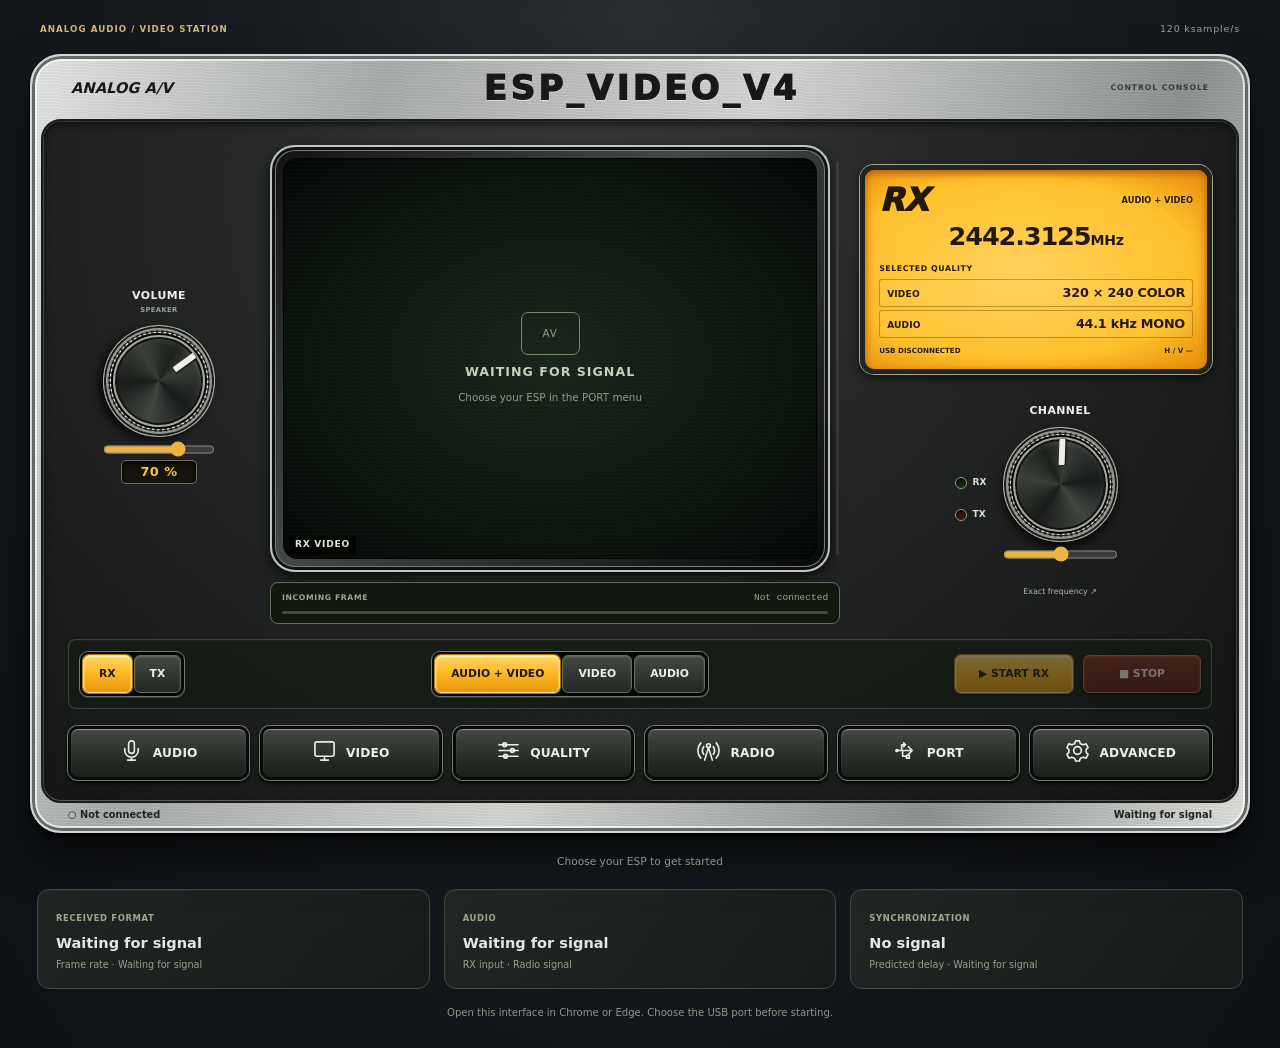
<file: ESP_VIDEO_V4/HTML/index.html>
<!doctype html>
<html lang="en">
<head>
<meta charset="utf-8">
<meta name="viewport" content="width=device-width, initial-scale=1">
<meta name="description" content="Local ESP_VIDEO_V4 console for analog audio and video over Web Serial.">
<title>ESP_VIDEO_V4 · Console</title>
<link rel="stylesheet" href="css/legacy.css">
<link rel="stylesheet" href="css/console.css">
<link rel="stylesheet" href="css/receiving-view.css">
<link rel="stylesheet" href="css/power-quality.css">
</head>
<body>
<div class="console-app" id="consoleApp">
  <header class="console-header"><span class="edition-label">ANALOG AUDIO / VIDEO STATION</span><span class="console-note">120 ksample/s</span></header>
  <section class="radio-chassis" aria-label="ESP Analog AV console">
    <div class="radio-title"><span>ANALOG A/V</span><h1>ESP_VIDEO_V4</h1><span class="edition-label">CONTROL CONSOLE</span></div>
    <div class="radio-face">
      <div class="control-stack left-controls">
        <div class="dial-block" data-station-role="rx"><label class="dial" for="knobVolume"><span class="dial-caption">VOLUME <small>SPEAKER</small></span><span class="dial-face" aria-hidden="true"></span><output id="knobVolumeOut" for="knobVolume">70 %</output><input id="knobVolume" type="range" min="0" max="1" step="0.01" value="0.7" aria-label="Speaker volume"></label></div>
        <div class="dial-block power-control" data-station-role="tx" hidden>
          <label class="dial" for="knobPower"><span class="dial-caption">TX POWER</span><span class="dial-face" aria-hidden="true"></span><output id="knobPowerOut" for="knobPower">AUTO</output><input id="knobPower" type="range" min="0" max="191" step="1" value="0" aria-label="TX power" disabled></label>
          <div class="power-endpoints"><span>MIN · 191</span><span>MAX · 0</span></div>
          <button id="txPowerAuto" class="dial-edit" type="button" disabled>Restore auto</button>
        </div>
        <div class="dial-block mic-control" data-station-role="tx" hidden><label class="dial" for="knobMic"><span class="dial-caption">MIC GAIN <small>AUDIO SOURCE</small></span><span class="dial-face" aria-hidden="true"></span><output id="knobMicOut" for="knobMic">1.00×</output><input id="knobMic" type="range" min="0" max="4" step="0.05" value="1" aria-label="Microphone gain"></label><div class="mic-level mic-level-left"><span>MIC</span><meter id="consoleMicLevel" min="0" max="1" value="0" aria-label="Microphone source level"></meter></div></div>
      </div>
      <div class="monitor-stack" id="monitorStack">
        <div class="monitor-viewport" id="monitorViewport">
          <div class="monitor-frame" id="mainMonitor"><div class="monitor-placeholder" id="monitorPlaceholder"><span class="monitor-mark">AV</span><strong id="monitorTitle">WAITING FOR SIGNAL</strong><span id="monitorHint">Choose your ESP in the PORT menu</span></div><div class="monitor-label" id="monitorLabel">RX VIDEO</div></div>
          <div id="rxEdgeTrack" class="rx-edge-track" aria-hidden="true" hidden><span class="rx-edge-fill"></span><span id="rxEdgeCursor" class="rx-edge-cursor" hidden></span></div>
        </div>
        <div id="rxProgress" class="rx-progress" hidden>
          <div class="rx-progress-caption"><span id="rxProgressLabel">INCOMING FRAME</span><span id="rxReceivingRow">Not connected</span></div>
          <div id="rxProgressBar" class="rx-progress-track" role="progressbar" aria-label="Incoming frame scan position" aria-valuemin="0" aria-valuemax="100" aria-valuenow="0"><span id="rxProgressFill"></span></div>
        </div>
      </div>
      <div class="rf-stack">
        <div class="amber-display" aria-label="Radio frequency and selected quality"><div class="lcd-top"><strong class="lcd-role" id="lcdRole">RX</strong><span id="lcdUsage">AUDIO + VIDEO</span></div><div class="lcd-frequency"><span id="lcdFrequency">2442.3125</span><small>MHz</small></div><div class="lcd-quality"><span class="lcd-quality-title">SELECTED QUALITY</span><div class="lcd-quality-row"><span>VIDEO</span><strong id="lcdVideoQuality">320 × 240 COLOR</strong></div><div class="lcd-quality-row"><span>AUDIO</span><strong id="lcdAudioQuality">44.1 kHz MONO</strong></div></div><div class="lcd-meta"><span id="lcdConnection">USB DISCONNECTED</span><span id="lcdSync">H / V —</span></div></div>
        <div class="rf-dials">
          <div class="indicator-column"><span class="indicator" id="rxIndicator"><i></i>RX</span><span class="indicator tx" id="txIndicator"><i></i>TX</span></div>
          <div class="dial-block"><label class="dial" for="knobFrequency"><span class="dial-caption">CHANNEL</span><span class="dial-face" aria-hidden="true"></span><input id="knobFrequency" type="range" min="2401" max="2482.5" step="0.0001" value="2442.3125" aria-label="Radio frequency in MHz"></label><button class="dial-edit" data-menu="radio" title="Enter an exact frequency">Exact frequency ↗</button></div>
        </div>
      </div>
      <div class="transport-bar">
        <div class="segmented" role="group" aria-label="Station role"><button id="consoleRX" data-legacy="easyRoleRX" aria-pressed="true">RX</button><button id="consoleTX" data-legacy="easyRoleTX" aria-pressed="false">TX</button></div>
        <div class="segmented usage-segments" role="group" aria-label="Signal content"><button id="consoleAV" data-legacy="easyUsageAV" aria-pressed="true">AUDIO + VIDEO</button><button id="consoleVideo" data-legacy="easyUsageVideo" aria-pressed="false">VIDEO</button><button id="consoleAudio" data-legacy="easyUsageAudio" aria-pressed="false">AUDIO</button></div>
        <div class="transport-actions"><button id="consoleStart" class="primary" data-legacy="easyStart">▶ START RX</button><button id="consoleStop" class="danger" data-legacy="easyStop" disabled>■ STOP</button></div>
      </div>
      <nav class="menu-bar" aria-label="Station settings">
        <button class="menu-button" data-menu="audio"><span data-icon="mic"></span>AUDIO</button><button class="menu-button" data-menu="video"><span data-icon="video"></span>VIDEO</button><button class="menu-button" data-menu="quality"><span data-icon="sliders"></span>QUALITY</button><button class="menu-button" data-menu="radio"><span data-icon="radio"></span>RADIO</button><button class="menu-button" data-menu="port"><span data-icon="usb"></span>PORT</button><button class="menu-button" data-menu="advanced"><span data-icon="settings"></span>ADVANCED</button>
      </nav>
    </div>
    <div class="radio-status"><span class="port-state" id="consolePortState">○ ESP disconnected</span><span id="consoleSignalState">Waiting for signal</span></div>
  </section>
  <div id="stationMessage" class="station-message" role="status">Choose your ESP in PORT to get started.</div>
  <section class="quick-summary" aria-label="Signal summary"><div><span id="summaryVideoLabel">VIDEO FORMAT</span><strong id="summaryVideo">—</strong><small id="summaryFps">Calculated frame rate · —</small></div><div><span>AUDIO</span><strong id="summaryAudio">Off</strong><small id="summarySource">Receiver ready</small></div><div><span>SYNCHRONIZATION</span><strong id="summarySync">No signal</strong><small id="summaryDelay">Predicted delay · —</small></div></section>
  <p class="support-note" id="browserNotice">Open this interface in Chrome or Edge. Choose the USB port before starting.</p>
  <div id="bootError" class="statusbar error" role="alert" hidden></div>
  <noscript>Enable JavaScript to use this console.</noscript>
</div>
<div id="inactiveScreens" hidden aria-hidden="true"></div>
<dialog id="menuDialog" class="menu-dialog" aria-labelledby="menuTitle"><div class="dialog-header"><div><span class="edition-label">ESP ANALOG AV</span><h2 id="menuTitle">Settings</h2></div><button id="closeMenu" type="button" aria-label="Close menu">✕</button></div><div class="dialog-body">
  <section data-menu-panel="audio" hidden><p class="menu-description">Microphone gain is shown in TX; speaker volume is shown in RX.</p><div id="audioSourceSlot" class="dialog-section"><h3>AUDIO SOURCE · TX</h3></div><div id="audioLevelSlot" class="dialog-section" data-station-role="tx" hidden><h3>MICROPHONE LEVEL</h3></div><div id="audioPlaybackSlot" class="dialog-section" data-station-role="rx"><h3>SPEAKER · RX</h3></div><div id="audioStatusSlot"></div></section>
  <section data-menu-panel="video" hidden><p class="menu-description">Choose a webcam or test pattern for transmission. The screen shows received video in RX and the video being transmitted in TX.</p><div id="videoSourceSlot" class="dialog-section"><h3>VIDEO SOURCE · TX</h3></div><div id="videoContrastSlot" class="dialog-section"><h3>TRANSMITTED IMAGE</h3></div><div class="submenu-links"><button data-menu="advanced" data-section="image">RX image settings →</button><button data-menu="advanced" data-section="sync">H/V synchronization →</button></div><div id="videoInfoSlot"></div></section>
  <section data-menu-panel="quality" hidden><p class="menu-description">All existing engine profiles. For video-only reception, select the same format as the transmitter.</p><div id="qualityVideoSlot" class="dialog-section"><h3>VIDEO</h3></div><div id="qualityAudioSlot" class="dialog-section"><h3>AUDIO</h3></div><div id="qualityFpsSlot" class="dialog-section"><h3>FRAME RATE</h3></div><div id="qualityPlanSlot" class="dialog-section"><h3>CALCULATED BUDGET AND DELAY</h3></div></section>
  <section data-menu-panel="radio" hidden><p class="menu-description">Set the same channel on both stations. RX fine tuning is automatic. TX uses the model’s default power until you adjust the TX POWER dial.</p><div id="radioFieldsSlot" class="dialog-grid"></div><div id="radioStatusSlot"></div></section>
  <section data-menu-panel="port" hidden><p class="menu-description">Choose the ESP in the Web Serial picker, then use START on the console.</p><div id="portChooseSlot" class="dialog-section"><h3>USB CONNECTION</h3></div><details class="dialog-section"><summary>Manual connection</summary><div id="portManualSlot" class="row"></div><p class="mini">Directly opens the port selected in the browser dialog.</p></details><div id="portStatusSlot"></div><p class="mini">ESP8266 · ESP32 · ESP32-C5 · ESP32-C6 · 1,500,000 baud · MPX4 / MPX3.</p></section>
  <section data-menu-panel="advanced" hidden><nav class="dialog-tabs" aria-label="Advanced functions"><button data-advanced="image" aria-pressed="true">RX IMAGE</button><button data-advanced="sync" aria-pressed="false">SYNC</button><button data-advanced="diagnostics" aria-pressed="false">DIAGNOSTICS</button><button data-advanced="journal" aria-pressed="false">LOG</button></nav><div data-advanced-panel="image" id="advancedImageSlot" class="dialog-section"></div><div data-advanced-panel="sync" id="advancedSyncSlot" class="dialog-section" hidden></div><div data-advanced-panel="diagnostics" id="advancedDiagnosticsSlot" class="dialog-section" hidden></div><div data-advanced-panel="journal" id="advancedJournalSlot" class="dialog-section" hidden></div></section>
</div></dialog>

<div id="legacyRoot" hidden aria-hidden="true">

<main id="appRoot" class="easy-view easy-rx easy-video">
<header>
<div><div class="eyebrow">ESP8266 · ESP32 · ESP32-C5 · ESP32-C6 · USB Serial</div><h1>ESP_VIDEO_<span style="color:var(--teal)">V4</span></h1><p class="subtitle">Continuous analog audio and full-resolution video · Video only, audio only, or both · Actual radio samples</p></div>
<div class="badge">120,000 samples/s · 21 video profiles · 14 audio profiles · analog</div>
</header>

<nav class="viewTabs" role="tablist" aria-label="Control view">
 <button type="button" id="easyTabEasy" role="tab" aria-controls="easyPanel" aria-selected="true" tabindex="0">EASY</button>
 <button type="button" id="easyTabAdvanced" role="tab" aria-controls="advancedPanel" aria-selected="false" tabindex="-1">ADVANCED</button>
</nav>
<section class="panel easyPanel" id="easyPanel" role="tabpanel" aria-labelledby="easyTabEasy" aria-hidden="false">
 <div class="easySectionTitle"><span>YOUR STATION</span><span id="easyChannel" class="easyChannel">Default channel</span></div>
 <div class="easyRoleGroup" role="group" aria-label="Station role">
  <button type="button" id="easyRoleTX" aria-pressed="false"><span aria-hidden="true">↗</span> Transmit</button>
  <button type="button" id="easyRoleRX" aria-pressed="true"><span aria-hidden="true">↙</span> Receive</button>
 </div>
 <div class="easySectionTitle"><span>STREAM TYPE</span></div>
 <div class="easyUsageGroup" role="group" aria-label="Stream type">
  <button type="button" id="easyUsageAV" aria-pressed="true">Audio + video</button>
  <button type="button" id="easyUsageVideo" aria-pressed="false">Video only</button>
  <button type="button" id="easyUsageAudio" aria-pressed="false">Audio only</button>
 </div>
 <div class="easyDivider"></div>
 <div class="easySectionTitle"><span>ESP CONNECTION</span></div>
 <div class="easyPortRow"><div><b id="easyPortLabel">No ESP selected</b><div id="easyConnection" class="mini">Not connected</div></div><button type="button" id="easyChooseESP">Choose ESP</button></div>
 <button type="button" id="easyDisconnect" class="easyDisconnect hidden">Disconnect ESP</button>
 <p class="easyHint">Choose ESP opens the browser serial-port picker.</p>
 <div id="easySourceControls">
  <div class="easyDivider"></div>
  <div class="easySectionTitle"><span>YOUR SOURCES</span><button type="button" id="easyRefreshSources" class="easyLink">Refresh</button></div>
  <div class="field" id="easyCameraField"><label for="easyCamera">Camera or test pattern</label><select id="easyCamera"><option value="pattern">Test pattern · no camera needed</option><option value="camera:" selected>Default webcam</option></select></div>
  <div class="field" id="easyMicrophoneField"><label for="easyMicrophone">Microphone / audio input</label><select id="easyMicrophone"><option value="">Default microphone</option></select><meter id="easyMicMeter" class="avMeter" min="0" max="1" value="0" aria-label="Current transmit microphone level">0%</meter></div>
  <p class="easyHint">Camera and microphone permissions are requested when you start.</p>
 </div>
 <div id="easyQualityControls">
  <div class="easyDivider"></div>
  <div class="easySectionTitle"><span id="easyQualityTitle">STREAM QUALITY</span></div>
  <div class="field" id="easyVideoQualityField"><label for="easyVideoQuality" id="easyVideoQualityLabel">Video quality</label><select id="easyVideoQuality"><option value="bw128">Fast · 128 × 96 B&amp;W</option><option value="bw320">Balanced · 320 × 240 B&amp;W</option><option value="bw640">Detailed · 640 × 480 B&amp;W</option><option value="col256">Color · 256 × 192 YUV</option><option value="custom" selected>Custom · 320 × 240 color</option></select></div>
  <div class="field" id="easyAudioQualityField"><label for="easyAudioQuality">Audio bandwidth</label><select id="easyAudioQuality"><option value="8000:1">Speech · 8 kHz mono</option><option value="16000:1">Clear voice · 16 kHz mono</option><option value="24000:1">Music · 24 kHz mono</option><option value="48000:1">Full band · 48 kHz mono</option><option value="custom" selected>Custom · 44.1 kHz mono</option></select></div>
 </div>
 <div class="easyReceivedCard hidden" id="easyReceivedCard"><div class="easySectionTitle"><span>RECEIVED FORMAT</span></div><b id="easyReceivedFormat">Waiting for signal</b><p class="easyHint">Read from the received A/V metadata.</p></div>
 <div class="easyForecast" aria-live="polite"><div><span id="easyFpsLabel">Predicted video</span><strong id="easyFps">Waiting for settings</strong></div><div><span>Analog audio</span><b id="easyAudioSummary">Off</b></div><div><span>Playback delay</span><b id="easyDelay">—</b></div><p id="easyCapacity" class="easyHint">Fixed radio bandwidth: 120,000 samples/s.</p></div>
 <div id="easyVolumeField" class="sliderField hidden"><label for="easyVolume">Listening volume <output id="easyVolumeOut">70%</output></label><input id="easyVolume" type="range" min="0" max="1" step="0.01" value="0.7"></div>
 <button type="button" id="easyStart" class="primary easyMainAction">Start receiving</button>
 <button type="button" id="easyStop" class="danger easyMainAction hidden">Stop</button>
 <div id="easyRFState" class="easySignalStatus" role="status" aria-live="polite">Waiting for signal</div>
 <div id="easyMessage" class="easyHint" role="status" aria-live="polite">Select your ESP to begin.</div>
</section>

<div id="advancedPanel" role="tabpanel" aria-labelledby="easyTabAdvanced" aria-hidden="true">
<section class="panel controlBar">
<h2>1 · Radio setup and shared video format</h2>
<div class="controlsRow">
 <div class="field"><label for="role">Role</label><select id="role"><option value="rx">Receiver</option><option value="tx">Transmitter</option></select></div>
 <div class="field"><label for="mode">Video format (video-only RX must match TX)</label><select id="mode"></select></div>
 <div class="field"><label for="grayLevels">B&W grayscale levels (TX)</label><select id="grayLevels"><option value="256">256 gray levels</option><option value="16">16 gray levels</option><option value="2">Black and white (2 levels)</option></select></div>
 <div class="field"><label for="frequency">RF frequency (MHz)</label><input type="number" id="frequency" min="2401" max="2482.5" step="0.0001" value="2442.3125"></div>
 <div class="field"><label for="fine">Automatic RX correction (Hz)</label><input type="number" id="fine" value="0" readonly></div>
 <div class="field"><label for="apwr">Selected TX power (APWR)</label><input type="number" id="apwr" min="0" max="191" step="1" readonly></div>
 <p id="radioIdentity">Radio model · <output id="radioModel">—</output></p>
</div>
<div class="switchrow"><div class="row"><button id="connect" class="primary">Connect USB serial</button><button id="disconnect" disabled>Disconnect</button></div>
<div class="mini">TX/RX · MPX4 CRC32 / MPX3 · 120,000 samples/s</div></div>
<div id="status" class="statusbar">Not connected. Select the same video format on both computers.</div>
</section>
<section class="panel avPanel" id="avPanel" aria-labelledby="avHeading">
 <h2 id="avHeading">2 · Usage, sources, and audio/video bandwidth</h2>
 <div class="avGrid">
  <div class="field"><label for="avUsage">Stream type (match TX and RX)</label><select id="avUsage"><option value="video">Video only · original signal</option><option value="av" selected>Video + continuous analog audio</option><option value="audio">Analog audio only</option></select></div>
  <div class="field"><label for="avFpsPolicy">Video frame-rate policy</label><select id="avFpsPolicy"><option value="auto" selected>Automatic · preserve every pixel</option><option value="floor">Require a minimum FPS</option></select></div>
  <div class="field"><label for="avMinFps">Minimum requested FPS</label><input id="avMinFps" type="number" min="0.001" max="120" step="0.001" value="1" disabled></div>
 </div>
 <p class="mini">For a mixed transmission, select Video + continuous analog audio on both stations. A video-only receiver does not separate the audio slots.</p>
 <div class="avSourceRow avSources" style="margin-top:12px">
  <div class="field"><label for="avCameraDevice">Webcam used by Enable webcam</label><select id="avCameraDevice"><option value="">Default webcam</option></select></div>
  <button id="avRefreshDevices">Refresh webcams and microphones</button>
 </div>
 <div id="avAudioSettings" class="avAudioControls hidden">
  <div class="avGrid">
   <div class="field"><label for="avMicDevice">Microphone / audio input</label><select id="avMicDevice"><option value="">Default microphone</option></select></div>
   <div class="field"><label for="avRate">Transmitted audio sample rate</label><select id="avRate"><option value="8000">8 kHz · speech</option><option value="12000">12 kHz · speech</option><option value="16000">16 kHz · wideband speech</option><option value="24000">24 kHz · music, limited treble</option><option value="32000">32 kHz · extended bandwidth</option><option value="44100" selected>44.1 kHz · audible bandwidth</option><option value="48000">48 kHz · audible bandwidth</option></select></div>
   <div class="field"><label for="avChannels">Transmitted audio channels</label><select id="avChannels"><option value="1" selected>Mono · 1 channel</option><option value="2">Stereo · 2 channels if provided by the source</option></select></div>
  </div>
  <div class="avGrid" style="margin-top:12px">
   <div class="row"><button id="avMicEnable">Enable microphone</button><button id="avMicStop" disabled>Stop microphone</button></div>
   <div class="sliderField"><label for="avMicGain">TX audio gain <output id="avMicGainOut">1.00×</output></label><input id="avMicGain" type="range" min="0" max="4" step="0.05" value="1"></div>
   <div><label class="mini" for="avMute"><input id="avMute" type="checkbox"> Mute TX</label><meter id="avMicMeter" class="avMeter" min="0" max="1" value="0" aria-label="Current microphone level">0%</meter></div>
  </div>
  <p class="mini">Sound is carried by analog amplitudes. A sample rate in kHz does not imply 16-bit precision or CD quality. Audio-only mode does not use a webcam.</p>
 </div>
 <div class="avPlan" aria-live="polite">
  <div class="mini">Predicted video frame rate for the selected settings</div>
  <strong id="avExpectedFps">Calculating video frame rate…</strong>
  <div id="avBudget" class="mini">Waiting for the bandwidth calculation.</div>
  <div id="avPlanStatus" class="mini avPolicyHint"></div>
  <div id="avSyncState" class="mini">Video only: original analog signal path.</div>
 </div>
 <div id="avRFStats" class="mini" aria-live="off">RF A/V metadata counters are separate from USB serial CRC counters.</div>
 <div id="avAudioPlayback" class="avAudioControls hidden">
  <div class="avGrid">
   <div class="row"><button id="avListen" class="primary" disabled>Listen to received audio</button><button id="avPause" disabled>Pause listening</button></div>
   <div class="sliderField"><label for="avVolume">Playback volume <output id="avVolumeOut">70%</output></label><input id="avVolume" type="range" min="0" max="1" step="0.01" value="0.7"></div>
   <div class="mini" id="avRxConfig">No audio stream identified.</div>
  </div>
  <p id="avAudioStats" class="mini">Waiting for received audio. Continuous playback is delayed to match complete frames in audio + video mode.</p>
 </div>
 <div id="avMediaStatus" class="statusbar" role="status" aria-live="polite">Choose the content to transmit. The microphone starts only when Enable microphone is clicked.</div>
 <div class="row" style="margin-top:12px"><button id="startTx" class="primary" disabled>▶ Start TX</button><button id="stopTx" class="danger" disabled>■ Stop TX</button></div>
</section>
<section class="panel" style="margin-bottom:14px" id="maxPanel">
 <h2>Video signal · all samples preserved</h2>
 <p id="maxInfo" class="mini"></p>
 <p class="mini" id="maxTxTransport"></p><p class="mini" id="maxPrepState"></p><p class="mini" id="maxSourceInfo"></p>
 <p class="mini">Every Y/U/V sample and line guard is preserved. No additional spatial reduction, lossy image compression, or previous-frame substitution is applied. Video-only mode retains the original signal.</p>
</section>
<div class="under">
<section class="panel"><h2>Live counters (read-only)</h2>
 <div class="metrics">
  <div class="metric"><b id="txRate">0</b><span>PCM TX kB/s</span></div>
  <div class="metric"><b id="rxRate">0</b><span>PCM RX kB/s</span></div>
  <div class="metric"><b id="rxFps">0.00</b><span>Displayed RX frames/s</span></div>
  <div class="metric"><b id="missed">0</b><span>Total unavailable PCM samples</span></div>
  <div class="metric"><b id="invalidSamples">0</b><span>Firmware invalid PCM (0x80)</span></div>
  <div class="metric"><b id="gapSamples">0</b><span>Missing serial timeline samples</span></div>
  <div class="metric"><b id="wirePackets">0</b><span>Validated serial packets</span></div>
  <div class="metric"><b id="wireCrcErrors">0</b><span>MPX4 CRC failures</span></div>
  <div class="metric"><b id="wireShortPackets">0</b><span>Truncated legacy packets</span></div>
  <div class="metric"><b id="wireBadHeaders">0</b><span>Rejected serial headers</span></div>
  <div class="metric"><b id="wireResyncs">0</b><span>Serial resynchronizations</span></div>
  <div class="metric"><b id="wireDiscardedBytes">0</b><span>Discarded received bytes</span></div>
  <div class="metric"><b id="rxSync">0</b><span>V-sync pulses detected</span></div>
  <div class="metric"><b id="rxHSync">0</b><span>H-sync pulses detected</span></div>
  <div class="metric"><b id="txJitter">0</b><span>Maximum TX scheduling delay (ms)</span></div>
 </div>
 <div class="rateStrip"><span>Average line rate: <b id="lineHz">309 Hz</b></span><span>Frame duration: <b id="fieldDuration">777.6 ms</b></span><span>Signal: <b id="modeKind">Progressive B&W</b></span></div>
 <p class="mini">Counters do not alter RF pixels. Red indicates missing or unavailable PCM, not FM noise. The radio signal itself is never fabricated.</p>
</section>
<section class="panel"><h2>Local test, diagnostics, and event log</h2>
 <div class="row"><button id="selfTest">Local missing-pixel test (NO RF)</button></div>
 <div class="row" style="margin-top:8px"><button id="saveRxCapture" disabled>Save RX diagnostic capture</button></div>
 <p class="small">Contains received audio/video samples. Saved locally only when clicked.</p>
 <p id="selfTestResult" class="small">Local waveform test injects 0x80 sample losses marked RED. It does not simulate real-world RF quality.</p>
 <details style="margin:9px 0 10px"><summary>How color and H/V sync pulses work</summary>
  <p class="mini"><b>YUV 4:2:0 color:</b> Full-resolution Y (luminance), followed by U and V at half horizontal and vertical resolution. These are analog PCM8 amplitudes, not JPEG data. The 256 × 192 Color Stable mode sends every Y, U and V sample twice for smoother analog reconstruction (about 0.69 FPS). More samples per frame means fewer FPS. Signal defects appear as color shifts or noise.</p>
  <p class="mini"><b>H-SYNC:</b> A 24-sample pulse starts EVERY line, with progressive lock and a narrow search window to reject false pulses. <b>V-SYNC:</b> A 168-sample signature starts EVERY frame: 48 low / 12 high / 48 low / 12 high / 48 low. Total frame length is unchanged.</p>
  <p class="mini">Every line starts with a 24-sample H pulse. Each frame starts with a distinctive 168-sample V marker using reserved extreme levels. 640×480 mono: 1 spp ≈ 0.353 FPS (2.834 s/frame); 2 spp ≈ 0.185 FPS (5.394 s/frame). Both retain V12 radio processing at 120.000 PCM8 samples/s, with validated MPX4 transport when supported and legacy MPX3 compatibility.</p>
 </details>
 <div id="log" aria-live="polite"></div>
</section>
</div>
</div>
<div class="videoGrid" id="videoGrid">
<section class="panel videoPanel" id="txVideoPanel">
 <h2>Video source (TX) <span>Webcam or test pattern</span></h2>
 <div class="screen"><canvas role="img" aria-label="Transmitted video preview" id="preview" width="320" height="240"></canvas><div class="screenLabel" id="sourceLabel">LOCAL SOURCE</div></div>
 <div class="rateStrip"><span>Resolution: <b id="srcRes">320 × 240</b></span><span>Frame rate: <b id="targetFps">1.29 FPS</b></span><span>Scan: <b id="fieldFps">Progressive</b></span></div>
 <div class="nearControls">
  <div class="row"><button id="camera">Enable webcam</button><button id="pattern">Analog test pattern</button></div>
  <div class="sliderField" style="margin-top:12px"><label for="contrast">TX source contrast <output id="contrastOut">1.00×</output></label><input type="range" id="contrast" min="0.5" max="2.0" step="0.05" value="1"></div>
  <p class="mini">One webcam capture per transmitted frame. Select the same format on TX and RX. Auto switching applies ONLY to the two 320×240 B&W modes (not 640×480). The original video signal and analog decoding are preserved; missing pixels remain red.</p>
 </div>
</section>
<section class="panel videoPanel" id="rxVideoPanel">
 <h2>Analog television (RX) <span>RF defects displayed directly</span></h2>
 <div class="screen"><canvas role="img" aria-label="Received analog video" id="received" width="320" height="240"></canvas><div class="screenLabel" id="rxLabel">RX · B&W</div></div>
 <div class="rxLossLegend" role="note" aria-label="Red missing-data pixel legend">
  <span class="lossSwatch" aria-hidden="true"></span>
  <div><strong>RED = MISSING VIDEO DATA</strong><div class="lossExplain">Unavailable firmware PCM8 (0x80), rejected or missing serial packets, or unfilled scan positions. Red is NOT RF noise. Pixels come from received PCM; missing positions remain red.</div><div id="rxLossStatus" class="lossStatus" aria-live="polite">Waiting for an analog raster. Missing positions are red.</div><div class="lossStatus">Red pixels: <b id="redPixels">0 / 0</b></div></div>
 </div>
 <div class="nearControls">
  <label class="mini" for="auto320" style="display:flex;align-items:center;gap:9px;margin:0 0 9px;color:#b9e9e0">
   <input type="checkbox" id="auto320" checked style="width:17px;height:17px;accent-color:var(--teal)" title="Video-only mode. Audio/video metadata selects the format when audio is enabled.">
   Auto-detect 320×240 in video-only RX: Fast (1.29 FPS) / Stable (0.71 FPS)
  </label>
  <div class="rateStrip" style="margin:0 0 10px"><span>Synchronization: <b id="lockStatus">Searching for H / V</b></span><span>H pulse: 1/line · V pulse: 1/frame</span><span id="syncDetails" aria-live="polite">H: 0 · V: 0 · Rejected H: 0</span></div>
  <div class="controlHeading">Image controls — directly below the screen <button id="resetHold" style="min-height:30px;padding:4px 9px;font-size:.76rem">Reset H/V position</button></div>
  <div class="sliderGrid">
   <div class="sliderField"><label for="hPosition" title="Circular horizontal offset: pixels leaving one edge reappear on the opposite edge.">H-POSITION <output id="hPositionOut">0 px</output></label><input id="hPosition" type="range" min="-320" max="320" step="1" value="0"></div>
   <div class="sliderField"><label for="hHold">H-HOLD <output id="hHoldOut">0.00 samples/line</output></label><input id="hHold" type="range" min="-3" max="3" step="0.05" value="0"></div>
   <div class="sliderField"><label for="vHold">V-HOLD <output id="vHoldOut">0 samples/frame</output></label><input id="vHold" type="range" min="-180" max="600" step="5" value="0"></div>
   <div class="sliderField"><label for="hLock">H sync lock strength <output id="hLockOut">85%</output></label><input id="hLock" type="range" min="0" max="100" step="1" value="85"></div>
   <div class="sliderField"><label for="rxBrightness">Brightness <output id="rxBrightnessOut">0</output></label><input id="rxBrightness" type="range" min="-100" max="100" step="1" value="0"></div>
   <div class="sliderField"><label for="rxContrast">RX contrast <output id="rxContrastOut">1.00×</output></label><input id="rxContrast" type="range" min="0.2" max="3" step="0.05" value="1"></div>
   <div class="sliderField"><label for="autoLevel">RX video levels (analog)</label>
    <label style="display:flex;gap:7px;align-items:center;font-weight:400"><input type="checkbox" id="autoLevel" checked> Automatic black/white level restoration from porches</label>
    <div id="markerLevels" class="mini">Received reference levels: searching for H/V…</div>
   </div>
   <div class="sliderField" id="saturationRow"><label for="saturation">Color saturation <output id="saturationOut">1.00×</output></label><input id="saturation" type="range" min="0" max="2.5" step="0.05" value="1"></div>
  </div>
  <p class="mini">Direct analog TV: every available PCM8 sample is displayed (real RF distortion is kept); one H marker per line (24 low samples + black + white references) and one reserved V signature per frame. H can lock before V and stays locked between frames. No video error correction; RF defects remain visible.</p>
 </div>
</section>
</div>
<aside id="easyAudioPanel" class="panel easyAudioPanel hidden" aria-labelledby="easyAudioHeading"><div class="easyAudioIcon" aria-hidden="true">♫</div><h2 id="easyAudioHeading">Analog audio</h2><p id="easyAudioDetail">Continuous audio without a video stream.</p><div id="easyAudioSignal" class="badge">Waiting for signal</div></aside>
<video id="cameraVideo" playsinline autoplay muted hidden></video>
<footer class="advanced-only">ESP_VIDEO_V4 · analog audio and video over FM. Missing video samples are red. Serial runs at up to 1,500,000 baud using MPX4 CRC32 or MPX3. Stereo sent by ESP_VIDEO_V4 requires an updated receiving console. Open this page from http://localhost for microphone access and the audio engine.</footer>
</main>














</div>
<script src="js/engine/video-codec.js"></script>
<script src="js/engine/strict-video.js"></script>
<script src="js/engine/source-wave-cache.js"></script>
<script src="js/engine/tx7-codec.js"></script>
<script src="js/engine/av-dc-restoration.js"></script>
<script src="js/engine/av-control-restoration.js"></script>
<script src="js/engine/analog-av.js"></script>
<script src="js/engine/analog-audio.js"></script>
<script src="js/engine/av-controls.js"></script>
<script src="js/engine/av-session.js"></script>
<script src="js/engine/rx-capture.js"></script>
<script src="js/engine/easy-controls.js"></script>
<script src="js/rx-progress.js"></script>
<script src="js/engine/radio-acquisition.js"></script>
<script src="js/engine/radio-power.js"></script>
<script src="js/engine/application.js"></script>

<script src="js/receiving-view.js"></script>
<script src="js/console-ui.js"></script>
</body>
</html>
</file>
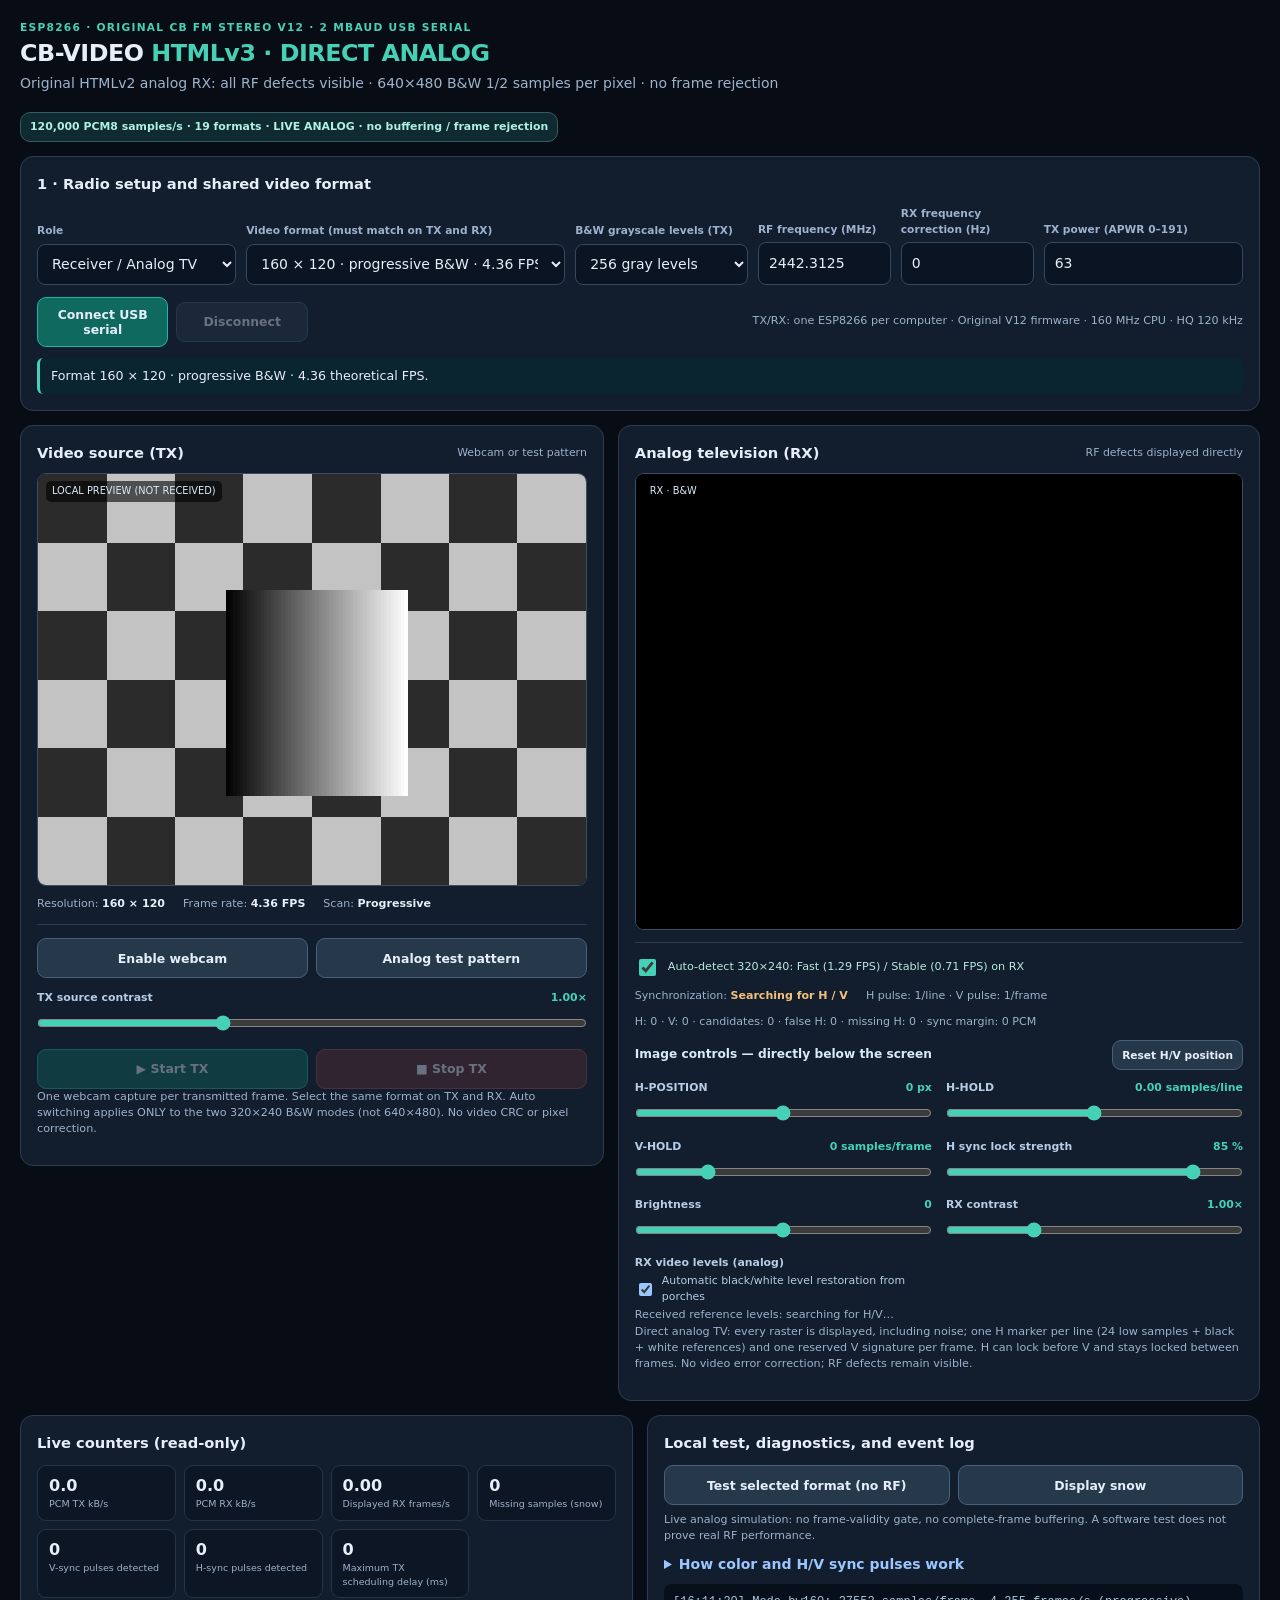
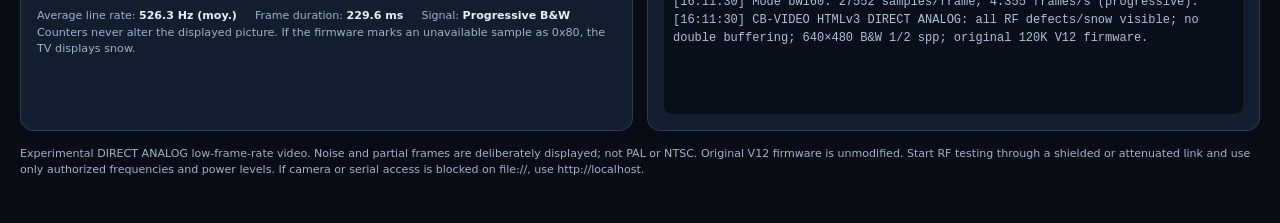
<file: ESP_VIDEO_V1/CB_VIDEO_HTMLv3_STANDALONE.html>
<!DOCTYPE html>
<html lang="en">
<head>
<meta charset="utf-8">
<meta name="viewport" content="width=device-width, initial-scale=1">
<title>CB-VIDEO HTMLv3 · DIRECT ANALOG · 640×480 · 120K</title>
<style>
:root{color-scheme:dark;--bg:#080d15;--panel:#121d2d;--panel2:#18283a;--border:#2c3d51;--muted:#9eb2cc;--text:#e6eef9;--teal:#46d1b7;--blue:#9bc6ff;--orange:#ffd089}
*{box-sizing:border-box}html,body{margin:0;min-height:100%;font:14px/1.46 system-ui,-apple-system,Segoe UI,sans-serif;background:var(--bg);color:var(--text)}
main{max-width:1480px;margin:auto;padding:20px 20px 45px}h1,h2,h3,p{margin-top:0}h1{font-size:1.7rem;margin-bottom:3px;letter-spacing:-.02em}h2{font-size:1.05rem;margin-bottom:12px}h3{font-size:.9rem;margin:0}p{color:var(--muted)}
header{margin-bottom:14px;display:flex;justify-content:space-between;gap:18px;flex-wrap:wrap;align-items:end}.eyebrow{font-weight:700;color:var(--teal);font-size:.76rem;letter-spacing:.12em;text-transform:uppercase}.subtitle{margin:0;color:var(--muted)}
.badge{border:1px solid #315c60;background:#102a32;padding:6px 9px;border-radius:10px;color:#b0f0e4;font-weight:600;font-size:.78rem}
.panel{border:1px solid var(--border);border-radius:13px;background:var(--panel);padding:16px;min-width:0}.panelInset{background:var(--panel2);border:1px solid var(--border);border-radius:10px;padding:12px}
.controlBar{margin-bottom:14px}.controlsRow{display:grid;grid-template-columns:1.5fr 2.4fr 1.3fr 1fr 1fr 1.5fr;gap:10px;align-items:end}.field{min-width:0}.field label{display:block;margin:0 0 5px;color:var(--muted);font-size:.76rem;font-weight:700}.field select,.field input[type=number]{background:#0a1422;border:1px solid #344960;border-radius:8px;color:var(--text);width:100%;padding:10px 10px;font:inherit;min-height:41px}.field select:focus,.field input:focus{outline:2px solid #257e86}
button{background:#26394b;border:1px solid #47617a;color:var(--text);border-radius:9px;min-height:40px;padding:9px 12px;font:600 .89rem system-ui;cursor:pointer}button:hover:not(:disabled){filter:brightness(1.2)}button:disabled{opacity:.4;cursor:not-allowed}.primary{background:#0f695e;border-color:#1cb7aa}.danger{background:#613038;border-color:#9d4e5a}.row{display:flex;gap:8px;align-items:center;flex-wrap:wrap}.row>button{flex:1}
.statusbar{margin-top:11px;background:#0b2530;padding:9px 11px;border-left:3px solid var(--teal);border-radius:6px;font-size:.9rem}.statusbar.error{background:#3a242e;border-color:#e78b96}.statusbar strong{color:#b9f6ea}
.switchrow{margin-top:12px;display:flex;flex-wrap:wrap;gap:8px;align-items:center;justify-content:space-between}.small{font-size:.79rem;color:var(--muted);margin:7px 0 0}
.videoGrid{display:grid;grid-template-columns:minmax(0,1fr) minmax(0,1.1fr);gap:14px;align-items:start}.videoPanel{overflow:hidden}.videoPanel h2{display:flex;justify-content:space-between;gap:6px;align-items:center;margin-bottom:10px}.videoPanel h2 span{font-size:.78rem;color:var(--muted);font-weight:500}
.screen{border:1px solid #394f62;border-radius:9px;background:#000;overflow:hidden;min-height:120px;position:relative}.screen canvas{display:block;width:100%;height:auto;aspect-ratio:4/3;image-rendering:pixelated;background:black}.screenLabel{position:absolute;top:7px;left:8px;padding:3px 6px;border-radius:5px;background:rgba(0,0,0,.6);color:#dbeaf7;font-size:.7rem;pointer-events:none}
.nearControls{margin-top:12px;border-top:1px solid var(--border);padding-top:13px}.controlHeading{font-weight:700;color:#d8e9f8;font-size:.87rem;margin-bottom:10px;display:flex;align-items:center;justify-content:space-between}
.sliderGrid{display:grid;grid-template-columns:1fr 1fr;gap:12px 14px}.sliderField label{display:flex;justify-content:space-between;gap:9px;font-weight:650;color:#b6cde5;font-size:.78rem;margin:0 0 2px}.sliderField output{font-variant-numeric:tabular-nums;color:var(--teal);white-space:nowrap}.sliderField input[type=range]{width:100%;margin:7px 0 0;accent-color:var(--teal);cursor:pointer}
.mini{font-size:.8rem;color:var(--muted)}.hidden{display:none!important}.metrics{display:grid;grid-template-columns:repeat(4,minmax(0,1fr));gap:8px}.metric{background:#0c1624;border:1px solid #243547;border-radius:9px;padding:9px 11px}.metric b{display:block;font-size:1.15rem;line-height:1.35;font-variant-numeric:tabular-nums}.metric span{display:block;color:var(--muted);font-size:.68rem}.under{display:grid;grid-template-columns:minmax(0,1fr) minmax(0,1fr);gap:14px;margin-top:14px}#log{font:12px/1.5 ui-monospace,SFMono-Regular,Consolas,monospace;white-space:pre-wrap;overflow-wrap:anywhere;background:#070f1b;height:130px;overflow:auto;padding:9px;border-radius:8px;color:#a8c4d7;margin:0}.rateStrip{display:flex;flex-wrap:wrap;gap:10px 18px;margin-top:10px;color:var(--muted);font-size:.79rem}.rateStrip b{color:var(--text)}
details summary{cursor:pointer;color:var(--blue);font-weight:700}details p{margin:9px 0 0}footer{margin-top:15px;color:var(--muted);font-size:.79rem}
@media(max-width:1100px){.controlsRow{grid-template-columns:repeat(3,minmax(0,1fr))}.metrics{grid-template-columns:repeat(3,1fr)}}
@media(max-width:780px){.videoGrid,.under{grid-template-columns:1fr}.controlsRow{grid-template-columns:repeat(2,minmax(0,1fr))}}
@media(max-width:450px){.sliderGrid{grid-template-columns:1fr}.controlsRow{grid-template-columns:1fr}.metrics{grid-template-columns:repeat(2,1fr)}main{padding:10px}}
</style>
</head>
<body>
<main>
<header>
<div><div class="eyebrow">ESP8266 · Original CB FM STEREO V12 · 2 Mbaud USB Serial</div><h1>CB-VIDEO <span style="color:var(--teal)">HTMLv3 · DIRECT ANALOG</span></h1><p class="subtitle">Original HTMLv2 analog RX: all RF defects visible · 640×480 B&W 1/2 samples per pixel · no frame rejection</p></div>
<div class="badge">120,000 PCM8 samples/s · 19 formats · LIVE ANALOG · no buffering / frame rejection</div>
</header>
<section class="panel controlBar">
<h2>1 · Radio setup and shared video format</h2>
<div class="controlsRow">
 <div class="field"><label for="role">Role</label><select id="role"><option value="rx">Receiver / Analog TV</option><option value="tx">Transmitter / Webcam TX</option></select></div>
 <div class="field"><label for="mode">Video format (must match on TX and RX)</label><select id="mode"></select></div>
 <div class="field"><label for="grayLevels">B&W grayscale levels (TX)</label><select id="grayLevels"><option value="256">256 gray levels</option><option value="16">16 gray levels</option><option value="2">Black and white (2 levels)</option></select></div>
 <div class="field"><label for="frequency">RF frequency (MHz)</label><input type="number" id="frequency" min="2401" max="2482.5" step="0.0001" value="2442.3125"></div>
 <div class="field"><label for="fine">RX frequency correction (Hz)</label><input type="number" id="fine" min="-50000" max="50000" step="100" value="0"></div>
 <div class="field"><label for="apwr">TX power (APWR 0–191)</label><input type="number" id="apwr" min="0" max="191" step="1" value="63"></div>
</div>
<div class="switchrow"><div class="row"><button id="connect" class="primary">Connect USB serial</button><button id="disconnect" disabled>Disconnect</button></div>
<div class="mini">TX/RX: one ESP8266 per computer · Original V12 firmware · 160 MHz CPU · HQ 120 kHz</div></div>
<div id="status" class="statusbar">Not connected. Select the same video format on both computers.</div>
</section>
<div class="videoGrid">
<section class="panel videoPanel">
 <h2>Video source (TX) <span>Webcam or test pattern</span></h2>
 <div class="screen"><canvas id="preview" width="320" height="240"></canvas><div class="screenLabel" id="sourceLabel">LOCAL SOURCE</div></div>
 <div class="rateStrip"><span>Resolution: <b id="srcRes">320 × 240</b></span><span>Frame rate: <b id="targetFps">1.29 FPS</b></span><span>Scan: <b id="fieldFps">Progressive</b></span></div>
 <div class="nearControls">
  <div class="row"><button id="camera">Enable webcam</button><button id="pattern">Analog test pattern</button></div>
  <div class="sliderField" style="margin-top:12px"><label for="contrast">TX source contrast <output id="contrastOut">1.00×</output></label><input type="range" id="contrast" min="0.5" max="2.0" step="0.05" value="1"></div>
  <div class="row" style="margin-top:12px"><button id="startTx" class="primary" disabled>▶ Start TX</button><button id="stopTx" class="danger" disabled>■ Stop TX</button></div>
  <p class="mini">One webcam capture per transmitted frame. Select the same format on TX and RX. Auto switching applies ONLY to the two 320×240 B&W modes (not 640×480). No video CRC or pixel correction.</p>
 </div>
</section>
<section class="panel videoPanel">
 <h2>Analog television (RX) <span>RF defects displayed directly</span></h2>
 <div class="screen"><canvas id="received" width="320" height="240"></canvas><div class="screenLabel" id="rxLabel">RX · B&W</div></div>
 <div class="nearControls">
  <label class="mini" style="display:flex;align-items:center;gap:9px;margin:0 0 9px;color:#b9e9e0">
   <input type="checkbox" id="auto320" checked style="width:17px;height:17px;accent-color:var(--teal)">
   Auto-detect 320×240: Fast (1.29 FPS) / Stable (0.71 FPS) on RX
  </label>
  <div class="rateStrip" style="margin:0 0 10px"><span>Synchronization: <b id="lockStatus">Searching for H / V</b></span><span>H pulse: 1/line · V pulse: 1/frame</span><span id="syncDetails" aria-live="polite">H: 0 · V: 0 · Rejected H: 0</span></div>
  <div class="controlHeading">Image controls — directly below the screen <button id="resetHold" style="min-height:30px;padding:4px 9px;font-size:.76rem">Reset H/V position</button></div>
  <div class="sliderGrid">
   <div class="sliderField"><label for="hPosition" title="Circular horizontal offset: pixels leaving one edge reappear on the opposite edge.">H-POSITION <output id="hPositionOut">0 px</output></label><input id="hPosition" type="range" min="-320" max="320" step="1" value="0"></div>
   <div class="sliderField"><label for="hHold">H-HOLD <output id="hHoldOut">0.00 samples/line</output></label><input id="hHold" type="range" min="-3" max="3" step="0.05" value="0"></div>
   <div class="sliderField"><label for="vHold">V-HOLD <output id="vHoldOut">0 samples/frame</output></label><input id="vHold" type="range" min="-180" max="600" step="5" value="0"></div>
   <div class="sliderField"><label for="hLock">H sync lock strength <output id="hLockOut">85 %</output></label><input id="hLock" type="range" min="0" max="100" step="1" value="85"></div>
   <div class="sliderField"><label for="rxBrightness">Brightness <output id="rxBrightnessOut">0</output></label><input id="rxBrightness" type="range" min="-100" max="100" step="1" value="0"></div>
   <div class="sliderField"><label for="rxContrast">RX contrast <output id="rxContrastOut">1.00×</output></label><input id="rxContrast" type="range" min="0.2" max="3" step="0.05" value="1"></div>
   <div class="sliderField"><label for="autoLevel">RX video levels (analog)</label>
    <label style="display:flex;gap:7px;align-items:center;font-weight:400"><input type="checkbox" id="autoLevel" checked> Automatic black/white level restoration from porches</label>
    <div id="markerLevels" class="mini">Received reference levels: searching for H/V…</div>
   </div>
   <div class="sliderField" id="saturationRow"><label for="saturation">Color saturation <output id="saturationOut">1.00×</output></label><input id="saturation" type="range" min="0" max="2.5" step="0.05" value="1"></div>
  </div>
  <p class="mini">Direct analog TV: every raster is displayed, including noise; one H marker per line (24 low samples + black + white references) and one reserved V signature per frame. H can lock before V and stays locked between frames. No video error correction; RF defects remain visible.</p>
 </div>
</section>
</div>
<div class="under">
<section class="panel"><h2>Live counters (read-only)</h2>
 <div class="metrics">
  <div class="metric"><b id="txRate">0</b><span>PCM TX kB/s</span></div>
  <div class="metric"><b id="rxRate">0</b><span>PCM RX kB/s</span></div>
  <div class="metric"><b id="rxFps">0,00</b><span>Displayed RX frames/s</span></div>
  <div class="metric"><b id="missed">0</b><span>Missing samples (snow)</span></div>
  <div class="metric"><b id="rxSync">0</b><span>V-sync pulses detected</span></div>
  <div class="metric"><b id="rxHSync">0</b><span>H-sync pulses detected</span></div>
  <div class="metric"><b id="txJitter">0</b><span>Maximum TX scheduling delay (ms)</span></div>
 </div>
 <div class="rateStrip"><span>Average line rate: <b id="lineHz">309 Hz</b></span><span>Frame duration: <b id="fieldDuration">777,6 ms</b></span><span>Signal: <b id="modeKind">Progressive B&W</b></span></div>
 <p class="mini">Counters never alter the displayed picture. If the firmware marks an unavailable sample as 0x80, the TV displays snow.</p>
</section>
<section class="panel"><h2>Local test, diagnostics, and event log</h2>
 <div class="row"><button id="selfTest">Test selected format (no RF)</button><button id="snow">Display snow</button></div>
 <p id="selfTestResult" class="small">Live analog simulation: no frame-validity gate, no complete-frame buffering. A software test does not prove real RF performance.</p>
 <details style="margin:9px 0 10px"><summary>How color and H/V sync pulses work</summary>
  <p class="mini"><b>YUV 4:2:0 color:</b> Full-resolution Y (luminance), followed by U and V at half horizontal and vertical resolution. These are analog PCM8 amplitudes, not JPEG data. The 256 × 192 Color Stable mode sends every Y, U and V sample twice for smoother analog reconstruction (about 0.69 FPS). More samples per frame means fewer FPS. Signal defects appear as color shifts or noise.</p>
  <p class="mini"><b>H-SYNC:</b> A 24-sample pulse starts EVERY line, with progressive lock and a narrow search window to reject false pulses. <b>V-SYNC:</b> A 168-sample signature starts EVERY frame: 48 low / 12 high / 48 low / 12 high / 48 low. Total frame length is unchanged.</p>
  <p class="mini">Every line starts with a 24-sample H pulse. Each frame starts with a distinctive 168-sample V marker using reserved extreme levels. 640×480 mono: 1 spp ≈ 0.353 FPS (2.834 s/frame); 2 spp ≈ 0.185 FPS (5.394 s/frame). Both use the same V12 RF firmware at 120,000 PCM8 samples/s over MPX3.</p>
 </details>
 <div id="log" aria-live="polite"></div>
</section>
</div>
<video id="cameraVideo" playsinline autoplay muted hidden></video>
<footer>Experimental DIRECT ANALOG low-frame-rate video. Noise and partial frames are deliberately displayed; not PAL or NTSC. Original V12 firmware is unmodified. Start RF testing through a shielded or attenuated link and use only authorized frequencies and power levels. If camera or serial access is blocked on file://, use http://localhost.</footer>
</main>
<script>
/*
  CB-VIDEO ANALOG V8 / 120 ksample/s -- progressive-only analog TV with automatic H/V sync.
  Uses unmodified CB FM STEREO V12 RF firmware and the MPX3 PCM8 transport.
  Pixels never have CRC, packet validity, FEC, or retransmission.
  H/V pulse detection controls the raster only. Damaged samples remain visible.
*/
(function(root){
'use strict';
const FS=120000, HSYNC=24, BLACK=12, WHITE=12, PRE=8, POST=12;
const VSYNC=168, VPORCH=24, VBLANK=VSYNC+VPORCH;
// Reserved-endpoint vertical marker: LOW 48, WHITE 12, LOW 48, WHITE 12, LOW 48.
// Same 168 samples as V4: frame rate is unchanged.
const VSEGMENTS=Object.freeze([[0,48,true],[48,60,false],[60,108,true],[108,120,false],[120,168,true]]);
const HOVER=HSYNC+BLACK+WHITE+PRE+POST; // 68 samples per physical line
const PIXEL_OFFSET=HSYNC+BLACK+WHITE+PRE;
const SYNC=-110, BLACK_REF=-48, WHITE_REF=88, PIXEL_BLACK=-38, PIXEL_WHITE=78;
const clamp=(v,lo,hi)=>v<lo?lo:v>hi?hi:v;
const enc=v=>(v+256)&255;
const formats=[];
const resolutions=[[64,48],[80,60],[96,72],[128,96],[160,120],[192,144],[256,192],[320,240]];
for(const [w,h] of resolutions)formats.push({id:`bw${w}`,label:`${w} × ${h} · progressive B&W`,kind:'mono',w,h,spp:1});
formats.push({id:'bw320stable',label:'320 × 240 · B&W stable (2 samples/pixel)',kind:'mono',w:320,h:240,spp:2});
// HTMLv3: full-resolution progressive monochrome, 1 or 2 PCM8 samples per pixel.
// H/V timing and reference porches are identical to HTMLv2; only raster size differs.
formats.push({id:'bw640',label:'640 × 480 · B&W (1 sample/pixel)',kind:'mono',w:640,h:480,spp:1});
formats.push({id:'bw640stable',label:'640 × 480 · B&W stable (2 samples/pixel)',kind:'mono',w:640,h:480,spp:2});
for(const [w,h] of resolutions.filter(([w])=>w<=256))formats.push({id:`col${w}`,label:`${w} × ${h} · YUV 4:2:0 color`,kind:'color',w,h,spp:1});
// Slow color mode: repeat each transmitted Y, U and V sample twice for analog robustness.
formats.push({id:'col256stable',label:'256 × 192 · YUV 4:2:0 color stable (2 samples/pixel)',kind:'color',w:256,h:192,spp:2});
const byId=new Map(formats.map(f=>[f.id,Object.freeze(f)]));
function getFormat(id){const m=byId.get(id);if(!m)throw Error('Unknown video format: '+id);return m;}
function getPlan(id){
 const m=typeof id==='string'?getFormat(id):id,rows=[];
 if(m.kind==='mono')for(let y=0;y<m.h;y++)rows.push({plane:'y',y,width:m.w,spp:m.spp,len:HOVER+m.w*m.spp});
 if(m.kind==='color'){
  for(let y=0;y<m.h;y++)rows.push({plane:'y',y,width:m.w,spp:m.spp,len:HOVER+m.w*m.spp});
  for(const plane of ['u','v'])for(let y=0;y<m.h/2;y++)rows.push({plane,y,width:m.w/2,spp:m.spp,len:HOVER+(m.w/2)*m.spp});
 }
 const fieldSamples=VBLANK+rows.reduce((s,row)=>s+row.len,0);
 return {mode:m,rows,fieldSamples,fieldsPerFrame:1,fieldFps:FS/fieldSamples,frameFps:FS/fieldSamples};
}
const planCache=new Map(formats.map(m=>[m.id,getPlan(m)]));
const plan=id=>planCache.get(typeof id==='string'?id:id.id);
function patternRGBA(modeId){
 const m=getFormat(modeId),rgba=new Uint8ClampedArray(m.w*m.h*4);
 for(let y=0;y<m.h;y++)for(let x=0;x<m.w;x++){
  const i=4*(y*m.w+x),check=(((x/(m.w/8))|0)+((y/(m.h/6))|0))&1;
  let r=check?195:43,g=r,b=r;
  if(x>m.w*.34&&x<m.w*.67&&y>m.h*.28&&y<m.h*.78){r=g=b=Math.round(255*(x/m.w-.34)/.33);}
  if(m.kind==='color'&&y>m.h*.76){
   const bar=Math.min(5,Math.floor(x/m.w*6));
   [[224,52,53],[236,178,52],[54,195,113],[39,157,224],[156,90,226],[231,87,164]][bar].forEach((v,k)=>{if(k===0)r=v;else if(k===1)g=v;else b=v;});
  }
  rgba[i]=r;rgba[i+1]=g;rgba[i+2]=b;rgba[i+3]=255;
 }
 return rgba;
}
function sourceFromRGBA(modeId,rgba){
 const m=getFormat(modeId),size=m.w*m.h;
 if(!rgba||rgba.length!==size*4)throw Error('Invalid RGBA source image');
 const y=new Uint8Array(size),u=m.kind==='color'?new Uint8Array(size/4):null,v=m.kind==='color'?new Uint8Array(size/4):null;
 // BT.601 full-range YUV. Chrominance is averaged over 2x2 spatial blocks.
 for(let py=0;py<m.h;py++)for(let px=0;px<m.w;px++){
  const j=4*(py*m.w+px),r=rgba[j],g=rgba[j+1],b=rgba[j+2];
  y[py*m.w+px]=clamp(Math.round(.299*r+.587*g+.114*b),0,255);
 }
 if(m.kind==='color')for(let py=0;py<m.h;py+=2)for(let px=0;px<m.w;px+=2){
  let us=0,vs=0;
  for(let dy=0;dy<2;dy++)for(let dx=0;dx<2;dx++){
   const p=(py+dy)*m.w+px+dx,j=p*4,yy=y[p];
   us+=(rgba[j+2]-yy)/1.772+128;
   vs+=(rgba[j]-yy)/1.402+128;
  }
  const k=(py/2)*(m.w/2)+px/2;
  u[k]=clamp(Math.round(us/4),0,255);
  v[k]=clamp(Math.round(vs/4),0,255);
 }
 return {id:m.id,y,u,v};
}
function makeWave(source,modeId){
 const p=plan(modeId),m=p.mode;
 if(!source||source.id!==m.id)throw Error('Source/mode mismatch');
 const wave=new Uint8Array(p.fieldSamples),put=(value,count)=>{wave.fill(enc(value),at,at+count);at+=count;};
 let at=0;
 for(const [lo,hi,isSync] of VSEGMENTS)put(isSync?SYNC:WHITE_REF,hi-lo);
 put(BLACK_REF,VPORCH);
 for(const row of p.rows){
  put(SYNC,HSYNC);put(BLACK_REF,BLACK);put(WHITE_REF,WHITE);put(BLACK_REF,PRE);
  const arr=row.plane==='u'?source.u:row.plane==='v'?source.v:source.y;
  for(let x=0;x<row.width;x++){
   let lum;
   lum=arr[row.y*row.width+x];
   const signed=PIXEL_BLACK+Math.round((PIXEL_WHITE-PIXEL_BLACK)*lum/255);
   put(signed,row.spp);
  }
  put(BLACK_REF,POST);
 }
 if(at!==wave.length)throw Error('Scan timing: unexpected frame length');
 return wave;
}
class Decoder{
 constructor({mode='bw320',threshold=-78,brightness=0,contrast=1,saturation=1,hPosition=0,hHold=0,vHold=0,hLock=.85,onFrame=()=>{}}={}){
  this.onFrame=onFrame;this.onHSignal=null;this.seed=0x3F69B2D1;
  this.totalSamples=0;this.totalMissing=0;this.verticalSyncs=0;this.horizontalSyncs=0;
  this.fields=0;this.frames=0;this.falseH=0;this.hLost=0;this.hPhaseError=0;
  this.hReacquired=0;this.vRejected=0;
  this.threshold=threshold;this.autoThreshold=true;this.syncThresholdUsed=threshold;
  this.brightness=brightness;this.contrast=contrast;this.saturation=saturation;
  this.hPosition=hPosition;this.hHold=hHold;this.vHold=vHold;this.hLock=hLock;
  this.setMode(mode);
 }
 setMode(id){
  this.p=plan(id);this.m=this.p.mode;this.row=0;
  this.lineLengths=[...new Set(this.p.rows.map(row=>row.len))];
  this.lineStart=this.totalSamples+VBLANK;this.autoPeriod=0;
  this.anchored=false;this.hLocked=false;this.hStreak=0;this.hMissStreak=0;this.hClockStarted=false;
  this.lineSeq=0;this.hSeq=-1;this.hCandidate=null;this.hAlternative=null;
  this.syncThresholdUsed=this.threshold;this.lowSum=0;
  this.lastHAt=-1e12;this.lastHLineLength=0;this.lastVAt=-1e12;this.lastFrameAt=-1e12;
  this.previousLow=false;this.lowRun=0;this.vCandidate=null;
  // Running valid-sample sums allow a waveform-shape sync separator, not a fixed
  // negative PCM threshold. Works through DC offset and analog gain variation.
  this.windowEpoch=this.totalSamples;
  this.cumSum=new Float64Array(1024);this.cumSquare=new Float64Array(1024);
  this.cumValid=new Float64Array(1024);this.sumSoFar=0;this.squareSoFar=0;this.validSoFar=0;
  this.hCandidates=0;this.hShapes=0;this.vCandidates=0;
  this.lastShapeH=-1e12;this.lastVShape=-1e12;
  this.rxSyncMean=null;this.rxBlackMean=null;this.rxWhiteMean=null;
  this.autoLevel=true;this.markerContrast=0;
  this.recoverySamples=0;
  this.fieldParity=0;
  this.y=new Uint8Array(this.m.w*this.m.h);this.y.fill(95);
  if(this.m.kind==='color'){
   this.u=new Uint8Array(this.m.w*this.m.h/4);this.v=new Uint8Array(this.u.length);this.u.fill(128);this.v.fill(128);
  }else {this.u=null;this.v=null;}
  this.bitmap=new Uint8ClampedArray(this.m.w*this.m.h*4);this.previousSample=0;
 }
 reset(clearCounters=false){
  if(clearCounters){this.totalSamples=0;this.totalMissing=0;this.verticalSyncs=0;this.horizontalSyncs=0;this.fields=0;this.frames=0;this.falseH=0;this.hLost=0;this.hReacquired=0;this.vRejected=0;}
  this.setMode(this.m.id);
 }
 setLevels({brightness=this.brightness,contrast=this.contrast,saturation=this.saturation,threshold=this.threshold,
   hPosition=this.hPosition,hHold=this.hHold,vHold=this.vHold,hLock=this.hLock,autoThreshold=this.autoThreshold,autoLevel=this.autoLevel}={}){
  this.brightness=clamp(+brightness||0,-160,160);
  this.contrast=clamp(Number.isFinite(+contrast)?+contrast:1,.1,6);
  this.saturation=clamp(Number.isFinite(+saturation)?+saturation:1,0,3);
  this.threshold=clamp(Number.isFinite(+threshold)?+threshold:-78,-126,-40);
  this.autoThreshold=!!autoThreshold;this.autoLevel=!!autoLevel;
  if(!this.autoThreshold)this.syncThresholdUsed=this.threshold;
  this.hPosition=clamp(+hPosition||0,-this.m.w,this.m.w);
  this.hHold=clamp(+hHold||0,-5,5);this.vHold=clamp(+vHold||0,-180,600);
  this.hLock=clamp(Number.isFinite(+hLock)?+hLock:.85,0,1);
 }
 snow(){let x=this.seed;x^=x<<13;x^=x>>>17;x^=x<<5;this.seed=x>>>0;return this.seed&255;}
 level(raw){
  // Porches act as a sync-tip / black-level clamp. This is analog AGC/DC
  // restoration, not a pixel-error check or digital error correction.
  let black=PIXEL_BLACK,white=PIXEL_WHITE;
  if(this.autoLevel && this.rxBlackMean!==null && this.rxWhiteMean!==null){
   const gain=clamp((this.rxWhiteMean-this.rxBlackMean)/(WHITE_REF-BLACK_REF),.35,2.8);
   black=this.rxBlackMean+(PIXEL_BLACK-BLACK_REF)*gain;
   white=this.rxBlackMean+(PIXEL_WHITE-BLACK_REF)*gain;
  }
  return clamp(Math.round((255*(raw-black)/(white-black)-128)*this.contrast+128+this.brightness),0,255);
 }
 // H-POSITION represents a circular horizontal displacement, not clipping.
 // YUV 4:2:0 chroma uses half as many horizontal samples as luma.
 shiftedX(sourceX,row){
  const offset=row.plane==='y'?this.hPosition:Math.round(this.hPosition/2);
  return ((sourceX+offset)%row.width+row.width)%row.width;
 }
 paint(x,row,value){
  const desc=this.p.rows[row],m=this.m;
  if(desc.plane==='y')this.y[desc.y*m.w+x]=value;
  else if(desc.plane==='u')this.u[desc.y*(m.w/2)+x]=value;
  else this.v[desc.y*(m.w/2)+x]=value;
 }
 compose(){
  const m=this.m,rgba=this.bitmap,source=this.y,uvW=m.w/2;
  for(let y=0;y<m.h;y++)for(let x=0;x<m.w;x++){
   const i=y*m.w+x,j=i*4,yy=source[i];let r=yy,g=yy,b=yy;
   if(m.kind==='color'){
    const uv=(Math.floor(y/2)*uvW)+Math.floor(x/2),du=(this.u[uv]-128)*this.saturation,dv=(this.v[uv]-128)*this.saturation;
    r=clamp(Math.round(yy+1.402*dv),0,255);
    g=clamp(Math.round(yy-.344136*du-.714136*dv),0,255);
    b=clamp(Math.round(yy+1.772*du),0,255);
   }
   rgba[j]=r;rgba[j+1]=g;rgba[j+2]=b;rgba[j+3]=255;
  }
  return rgba.slice();
 }
 emitFrame(at){
  this.fields++;this.frames++;this.lastFrameAt=at;
  this.onFrame(this.compose(),{fields:this.fields,frames:this.frames,verticalSyncs:this.verticalSyncs,
    horizontalSyncs:this.horizontalSyncs,anchored:this.anchored,hLocked:this.hLocked,
    missingSamples:this.totalMissing,hMisses:this.hLost,falseH:this.falseH});
 }
 currentPeriod(){return this.p.rows[this.row].len+this.hHold+this.autoPeriod;}
 advanceRaster(n,silent=false){
  let guard=0;
  while(n>=this.lineStart+this.currentPeriod()&&guard++<10000){
   // The raster never rejects a line. Its H detector is only a clock/phase reference.
   if(this.hClockStarted && this.hSeq!==this.lineSeq){
    this.hMissStreak++;this.hLost++;
    if(this.hMissStreak>=12){this.hLocked=false;this.hStreak=0;}
   }
   this.lineStart+=this.currentPeriod();
   if(++this.row>=this.p.rows.length){
    this.row=0;this.lineSeq=0;this.hSeq=-1;
    // Vertical blanking breaks the ordinary H-H distance. The next H is
    // allowed even if the V marker was lost; do not invalidate H lock.
    this.lastHAt=-1e12;this.lastHLineLength=0;
    if(!silent)this.emitFrame(n);
    // Never recycle stale lines from the preceding field. Missing samples
    // remain visible as noise in each newly scanned field.
    this.y.fill(72);if(this.u){this.u.fill(128);this.v.fill(128);}
    this.lineStart+=VBLANK+this.vHold;
    // Free-run through V blanking; a recognizable next V pulse reanchors us.
   }else{this.lineSeq++;}
  }
 }
 // Prefix sums of ONLY transport-valid analog samples; no per-pixel CRC.
 resetWaveWindow(){
  this.windowEpoch=this.totalSamples;
  this.cumSum.fill(0);this.cumSquare.fill(0);this.cumValid.fill(0);
  this.sumSoFar=0;this.squareSoFar=0;this.validSoFar=0;
  this.lastShapeH=-1e12;this.vCandidate=null;
 }
 stat(lo,hi){
  if(lo<this.windowEpoch||hi>this.totalSamples||hi-lo>900)return null;
  const n=this.cumValid[hi&1023]-this.cumValid[lo&1023];
  if(n<1)return null;
  const sum=this.cumSum[hi&1023]-this.cumSum[lo&1023];
  const sq=this.cumSquare[hi&1023]-this.cumSquare[lo&1023];
  const mean=sum/n;
  return {n,mean,sd:Math.sqrt(Math.max(0,sq/n-mean*mean))};
 }
 // H separator: 24 negative samples, followed by 12 black porch and 12
 // bright reference samples. Compare means and flatness (relative contrast),
 // never demand a predetermined absolute amplitude or a previous V lock.
 detectHorizontal(n){
  const start=n+1-(HSYNC+BLACK+WHITE);
  if(start<this.windowEpoch||start-this.lastShapeH<18)return;
  // Once locked, look near the predicted line boundary. A false H in image
  // content must not tug the horizontal oscillator across the screen.
  if(this.hLocked && Math.abs(start-this.lineStart)>22 && this.hMissStreak<10)return;
  const a=this.stat(start,start+HSYNC),b=this.stat(start+HSYNC,start+HSYNC+BLACK);
  const c=this.stat(start+HSYNC+BLACK,start+HSYNC+BLACK+WHITE);
  if(!a||!b||!c||a.n<17||b.n<8||c.n<8)return;
  const d1=b.mean-a.mean,d2=c.mean-b.mean;
  if(d1<13||d2<28||a.sd>Math.max(20,d1*.48)||b.sd>Math.max(22,d2*.28)||c.sd>26)return;
  // Prevent overlapping detections of the same real pulse.
  this.lastShapeH=start;this.hCandidates++;this.hShapes++;
  if(this.onHSignal)this.onHSignal(start);
  this.onHorizontal(start,n,HSYNC,a.mean,b.mean,c.mean);
 }
 // V separator: 48 low, 12 porch, 48 low, 12 porch, 48 low.
 // This distinctive waveform is also normalized by the RECEIVED analog
 // contrast rather than the encoder's nominal PCM offset.
 verticalScore(start){
  if(start<this.windowEpoch||start+VSYNC>this.totalSamples)return -1;
  let lows=[],porches=[];
  for(const [lo,hi,isSync] of VSEGMENTS){
   // Ignore transition edges (FIR ringing + 4-sample search phase).
   const width=hi-lo, trim=isSync?5:3;
   const s=this.stat(start+lo+trim,start+hi-trim);
   if(!s||s.n<(width-2*trim)*.70)return -1;
   (isSync?lows:porches).push(s);
  }
  const low=lows.reduce((sum,s)=>sum+s.mean,0)/3;
  const porch=(porches[0].mean+porches[1].mean)*.5;
  const contrast=porch-low;
  if(contrast<45)return -1;
  // A vertical sync marker is a FLAT pulse train, unlike random FM noise.
  // This is a check on the reserved sync waveform only, not on image pixels.
  if(lows.some(s=>s.sd>Math.max(23,contrast*.30)) ||
     porches.some(s=>s.sd>Math.max(24,contrast*.35)))return -1;
  // A true V sync uses the SAME reserved negative/positive extremes as
  // the observed H reference levels, never ordinary image gray values.
  if(this.rxSyncMean!==null && Math.abs(low-this.rxSyncMean)>Math.max(22,this.markerContrast*.5))return -1;
  if(this.rxWhiteMean!==null && Math.abs(porch-this.rxWhiteMean)>Math.max(25,(this.rxWhiteMean-this.rxBlackMean)*.35))return -1;
  if(lows.some(s=>Math.abs(s.mean-low)>Math.max(17,contrast*.40))||
     porches.some(s=>Math.abs(s.mean-porch)>Math.max(20,contrast*.45)))return -1;
  // Noise may make an individual 48-sample low segment uneven. Its mean
  // can still be usable; do not treat the video luminance as valid/invalid.
  return contrast-Math.abs(porches[0].mean-porches[1].mean)*.2;
 }
 detectVertical(n){
  if((n&3)!==0)return;
  if(this.vCandidate && n>=this.vCandidate.until){
   const candidate=this.vCandidate;this.vCandidate=null;
   if(candidate.start-this.lastVAt>this.p.fieldSamples*.65)this.onVertical(candidate.start,n);
  }
  if(n+1<VSYNC||n-this.lastVAt<this.p.fieldSamples*.65)return;
  const start=n+1-VSYNC,score=this.verticalScore(start);
  if(score>=45){
   this.vCandidates++;
   if(!this.vCandidate||score>this.vCandidate.score)this.vCandidate={start,score,until:n+20};
  }
 }
 onVertical(start,n){
  const wasHLocked=this.hLocked;
  this.lastVAt=start;this.verticalSyncs++;this.anchored=true;this.hClockStarted=true;
  if(this.row>this.p.rows.length*.70 && n-this.lastFrameAt>this.p.fieldSamples*.55)this.emitFrame(n);
  this.row=0;this.lineStart=start+VBLANK;
  this.y.fill(72);if(this.u){this.u.fill(128);this.v.fill(128);}
  this.hMissStreak=0;this.lineSeq=0;this.hSeq=-1;
  this.hAlternative=null;this.hPhaseError=0;
  this.lastHAt=-1e12;this.lastHLineLength=0;
  if(wasHLocked)this.hStreak=Math.max(3,this.hStreak);
 }
 onHorizontal(start,n,run,syncMean,blackMean,whiteMean){
  if(start>=this.lastVAt && start<this.lastVAt+VBLANK-10)return;
  const prev=this.lastHAt,prevLen=this.lastHLineLength;
  const length=this.p.rows[this.row].len;
  if(prev>-1e11&&start-prev<.58*Math.min(length,prevLen)){this.falseH++;return;}
  const delta=prev>-1e11?start-prev:0;
  const plausible=prev<=-1e11||this.lineLengths.some(l=>Math.abs(delta-l)<Math.max(13,l*.045));
  const skipped=prev>-1e11&&this.lineLengths.some(l=>Math.abs(delta-2*l)<23);
  if(!this.hClockStarted){
   this.hClockStarted=true;this.lineStart=start;this.row=0;this.lineSeq=0;
   this.hSeq=-1;this.hStreak=0;this.autoPeriod=0;
  }
  let err=start-this.lineStart;
  if(Math.abs(err)>(this.hLocked?22:55)){
   const alt=this.hAlternative;
   const coherent=alt&&start>alt.start&&this.lineLengths.some(l=>Math.abs(start-alt.start-l)<18);
   const streak=coherent?alt.streak+1:1;
   this.hAlternative={start,streak};
   if(streak<3){this.falseH++;return;}
   this.hReacquired++;this.lineStart=start;err=0;this.hStreak=2;
   this.hAlternative=null;this.hLocked=false;
  }else this.hAlternative=null;
  if(!plausible&&!skipped&&prev>-1e11){this.falseH++;return;}
  this.horizontalSyncs++;this.lastHAt=start;this.lastHLineLength=length;
  this.hStreak=plausible?Math.min(255,this.hStreak+1):Math.max(1,this.hStreak);
  this.hSeq=this.lineSeq;this.hMissStreak=0;
  if(this.hStreak>=3)this.hLocked=true;
  this.hPhaseError=err;
  const gain=this.hLocked?this.hLock:.65;
  this.lineStart+=clamp(err*gain,-38,38);
  if(prev>-1e11 && plausible && delta>0){
   this.autoPeriod=clamp(.97*this.autoPeriod+.03*(delta-prevLen-this.hHold),-3,3);
  }
  // Analog reference recovery. It follows receive gain/DC slowly once locked.
  const alpha=this.rxBlackMean===null?1:this.hLocked?.045:.18;
  this.rxSyncMean=this.rxSyncMean===null?syncMean:this.rxSyncMean*(1-alpha)+syncMean*alpha;
  this.rxBlackMean=this.rxBlackMean===null?blackMean:this.rxBlackMean*(1-alpha)+blackMean*alpha;
  this.rxWhiteMean=this.rxWhiteMean===null?whiteMean:this.rxWhiteMean*(1-alpha)+whiteMean*alpha;
  this.markerContrast=this.rxBlackMean-this.rxSyncMean;
  this.syncThresholdUsed=(this.rxSyncMean+this.rxBlackMean)*.5;
 }
 feed(value){
  const n=this.totalSamples++,missing=value===-128;
  if(missing)this.totalMissing++;
  if(!missing){this.sumSoFar+=value;this.squareSoFar+=value*value;this.validSoFar++;}
  const at=(n+1)&1023;
  this.cumSum[at]=this.sumSoFar;this.cumSquare[at]=this.squareSoFar;this.cumValid[at]=this.validSoFar;
  this.advanceRaster(n);
  if(!missing){this.detectHorizontal(n);this.detectVertical(n);}
  this.advanceRaster(n);
  const row=this.p.rows[this.row],rel=n-this.lineStart-PIXEL_OFFSET;
  const position=Math.round(rel);
  if(position>=0&&position<row.width*row.spp){
   const x=this.shiftedX(Math.floor(position/row.spp),row);
   const level=missing?this.snow():this.level(value);
   if(row.spp===1)this.paint(x,this.row,level);
   else if((position%row.spp)===0)this.previousSample=level;
   else this.paint(x,this.row,Math.round((this.previousSample+level)*.5));
  }
  this.advanceRaster(n+1);
 }
 feedBytes(bytes){for(let i=0;i<bytes.length;i++)this.feed(bytes[i]===128?-128:(bytes[i]<<24)>>24);}
 feedMissing(n){for(let k=0;k<n;k++)this.feed(-128);}
 skipMissing(n){
  if(n<=0)return;
  // Avoid processing 100,000 missing samples in JS on the RX main thread.
  // Missing video is shown as snow in its actual raster positions, not accepted
  // or rejected by an imaginary digital-pixel quality test.
  if(n>this.p.fieldSamples*2){
   this.totalSamples+=n;this.totalMissing+=n;
   this.anchored=false;this.hLocked=false;this.hStreak=0;this.hClockStarted=false;
   this.lineStart=this.totalSamples+VBLANK;this.row=0;this.lineSeq=0;this.hSeq=-1;
   this.lowRun=0;this.lowSum=0;this.vCandidate=null;this.hCandidate=null;
   this.resetWaveWindow();
   this.drawSnowFrame();return;
  }
  const end=this.totalSamples+n;
  let loops=0;
  while(this.totalSamples<end && loops++<this.p.rows.length*3+10){
   this.advanceRaster(this.totalSamples);
   const lineEnd=this.lineStart+this.currentPeriod();
   const segmentEnd=Math.min(end,Math.max(this.totalSamples+1,lineEnd));
   const row=this.p.rows[this.row],a=this.totalSamples,b=segmentEnd;
   const low=Math.max(0,Math.ceil((a-this.lineStart-PIXEL_OFFSET)/row.spp));
   const high=Math.min(row.width,Math.ceil((b-this.lineStart-PIXEL_OFFSET)/row.spp));
   for(let x=low;x<high;x++)this.paint(this.shiftedX(x,row),this.row,this.snow());
   this.totalMissing+=b-a;this.totalSamples=b;
   this.advanceRaster(this.totalSamples);
  }
  if(this.totalSamples<end){this.totalMissing+=end-this.totalSamples;this.totalSamples=end;this.drawSnowFrame();}
  // A gap can wipe out the current sync pattern. Keep the raster moving, then
  // let the next legitimate H/V markers establish the new phase.
  this.lowRun=0;this.lowSum=0;this.hCandidate=null;this.vCandidate=null;
  this.resetWaveWindow();
  // The clock survives short serial gaps. A full missed line or two will
  // be corrected by the next H; V can always realign the vertical origin.
  this.hAlternative=null;
 }
 drawSnowFrame(){for(let i=0;i<this.y.length;i++)this.y[i]=this.snow();if(this.u)for(let i=0;i<this.u.length;i++){this.u[i]=this.snow();this.v[i]=this.snow();}this.emitFrame(this.totalSamples);}
}
root.CBAnalogV8=Object.freeze({FS,HSYNC,VSYNC,VPORCH,VBLANK,HOVER,VSEGMENTS,formats,getFormat,getPlan,plan,patternRGBA,sourceFromRGBA,makeWave,Decoder});
root.CBAnalogV7=root.CBAnalogV8; // test harness compatibility
})(typeof globalThis!=='undefined'?globalThis:this);

</script>
<script>
/* CB-VIDEO ANALOG V8 — UI + Web Serial for original CB FM Stereo V12. */
(()=>{
'use strict';
const C=globalThis.CBAnalogV8,$=id=>document.getElementById(id);
const sleep=ms=>new Promise(resolve=>setTimeout(resolve,ms)),ascii=new TextEncoder();
const RATE=C.FS,PREBUFFER=12000,WRITE_BLOCK=2400,PREFIX=[77,80,88,51];
let modeId='bw160',cameraStream=null,cameraActive=false,imageSource='pattern';
let preparedSource=null,sourceRGBA=null,scanFrame=null,scanOffset=0,txFieldCount=0;
let txBytes=0,txBytesAtLast=0,txRateAtLast=performance.now(),txMaxLate=0;
let rxBytes=0,rxBytesAtLast=0,rxRateAtLast=performance.now();
let rxLastIndex=null,lastRxPacketAt=0,rxFramesWindow=[],session=null,pending=[];
let rxDecode=null, autoLineProbe=null;
const previewCtx=$('preview').getContext('2d',{alpha:false}),receivedCtx=$('received').getContext('2d',{alpha:false});
const scratch=document.createElement('canvas'),scratchCtx=scratch.getContext('2d',{willReadFrequently:true});
const imgCam=$('cameraVideo');
const fmt=()=>C.getFormat(modeId),plan=()=>C.plan(modeId);
function log(message){
 const t=new Date().toLocaleTimeString('en-US',{hour12:false});
 $('log').textContent=($('log').textContent+`[${t}] ${message}\n`).split('\n').slice(-60).join('\n');
 $('log').scrollTop=$('log').scrollHeight;
}
function status(message,error=false){$('status').textContent=message;$('status').classList.toggle('error',error);}
function formatNumber(n,places=2){return n.toFixed(places);}
function resizeCanvases(){
 const m=fmt();
 for(const id of ['preview','received']){$(id).width=m.w;$(id).height=m.h;}
 scratch.width=m.w;scratch.height=m.h;
}
function makeDecoder(){
 rxDecode=new C.Decoder({mode:modeId,onFrame:(rgba,info)=>{
  // Full raw analog frame. There is NO pixel, scan-line or CRC quality filter.
  if(rgba.length===fmt().w*fmt().h*4){
   receivedCtx.putImageData(new ImageData(rgba,fmt().w,fmt().h),0,0);
   rxFramesWindow.push(performance.now());
  }
 }});
 rxDecode.onHSignal=start=>{if(autoLineProbe && $('auto320').checked && ['bw320','bw320stable'].includes(modeId))autoLineProbe.acceptH(start);};
 updateRxControls();
}
function drawPreview(rgba){
 const m=fmt();
 previewCtx.putImageData(new ImageData(rgba,m.w,m.h),0,0);
}
function createSource(forceCamera=false){
 const m=fmt();
 if(forceCamera&&cameraActive&&imgCam.readyState>=2&&imgCam.videoWidth){
  try{scratchCtx.drawImage(imgCam,0,0,m.w,m.h);sourceRGBA=scratchCtx.getImageData(0,0,m.w,m.h).data;}
  catch(e){log('Webcam capture: '+e.message);}
 }
 if(!sourceRGBA||sourceRGBA.length!==m.w*m.h*4)sourceRGBA=C.patternRGBA(modeId);
 const pixels=new Uint8ClampedArray(sourceRGBA);
 const levels=Number($('grayLevels').value),contrast=Number($('contrast').value);
 for(let i=0;i<pixels.length;i+=4){
  if(m.kind!=='color'){
   let y=Math.round(.299*pixels[i]+.587*pixels[i+1]+.114*pixels[i+2]);
   y=Math.max(0,Math.min(255,(y-128)*contrast+128));
   y=Math.round(Math.round(y*(levels-1)/255)*255/(levels-1));
   pixels[i]=pixels[i+1]=pixels[i+2]=y;
  }else{
   for(let k=0;k<3;k++)pixels[i+k]=Math.max(0,Math.min(255,Math.round((pixels[i+k]-128)*contrast+128)));
  }
 }
 drawPreview(pixels);preparedSource=C.sourceFromRGBA(modeId,pixels);
 return preparedSource;
}
function selectedMode(){
 const m=fmt(),p=plan();
 $('grayLevels').disabled=m.kind==='color';
 $('saturationRow').classList.toggle('hidden',m.kind!=='color');
 $('srcRes').textContent=`${m.w} × ${m.h}`;
 $('targetFps').textContent=formatNumber(p.frameFps)+' FPS';
 $('fieldFps').textContent='Progressive';
 $('lineHz').textContent=formatNumber(C.FS/(p.fieldSamples-C.VBLANK)*(p.rows.length),1)+' Hz (moy.)';
 $('fieldDuration').textContent=formatNumber(p.fieldSamples*1000/RATE,1)+' ms';
 $('modeKind').textContent=m.kind==='color'?'Analog YUV 4:2:0':'Progressive B&W';
 $('rxLabel').textContent=m.kind==='color'?'RX · COLOR':'RX · B&W';
 const hMax=m.w; // HTMLv3: H-POSITION also spans the new 640-pixel raster.
 $('hPosition').min=String(-hMax);$('hPosition').max=String(hMax);
 if(Math.abs(+$('hPosition').value)>hMax)$('hPosition').value='0';
 resizeCanvases();makeDecoder();
 rxLastIndex=null;scanFrame=null;scanOffset=0;
 preparedSource=null;sourceRGBA=null;
 createSource(false);
 status(session?.state==='rx'?'RX: automatically searching for H pulses, then V pulses. TX and RX must use the same video format.':`Format ${m.label} · ${formatNumber(p.frameFps)} theoretical FPS.`);
 log(`Mode ${m.id}: ${p.fieldSamples} samples/frame, ${formatNumber(p.frameFps,3)} frames/s (progressive).`);
}
function initModes(){
 const groups=[['Progressive black and white',C.formats.filter(f=>f.kind==='mono')],['Progressive YUV 4:2:0 color',C.formats.filter(f=>f.kind==='color')]];
 for(const [label,formats] of groups){
  const g=document.createElement('optgroup');g.label=label;
  for(const mode of formats){
   const p=C.plan(mode.id),op=document.createElement('option');op.value=mode.id;
   op.textContent=`${mode.label} · ${formatNumber(p.frameFps)} FPS`;
   g.append(op);
  }
  $('mode').append(g);
 }
 $('mode').value=modeId;
}
async function startCamera(){
 try{
  if(!navigator.mediaDevices?.getUserMedia)throw Error('Camera access blocked. Try http://localhost in Chrome/Edge.');
  if(cameraStream)cameraStream.getTracks().forEach(t=>t.stop());
  cameraStream=await navigator.mediaDevices.getUserMedia({video:{width:{ideal:640},height:{ideal:480},frameRate:{ideal:24}},audio:false});
  imgCam.srcObject=cameraStream;await imgCam.play();
  imageSource='camera';cameraActive=true;
  createSource(true);
  log('Webcam connected. One capture is taken at the beginning of each progressive frame.');
 }catch(e){status('Webcam : '+e.message,true);log('Webcam : '+e.message);}
}
function usePattern(){
 if(cameraStream)cameraStream.getTracks().forEach(t=>t.stop());
 cameraStream=null;cameraActive=false;imageSource='pattern';sourceRGBA=null;
 createSource(false);log('Analog test pattern selected.');
}
function getPcm(count){
 const p=plan(),m=fmt(),dst=new Uint8Array(count);let at=0;
 while(at<count){
  if(!scanFrame||scanOffset>=scanFrame.length){
   createSource(imageSource==='camera');
   scanFrame=C.makeWave(preparedSource,modeId);
   scanOffset=0;txFieldCount++;
  }
  const take=Math.min(count-at,scanFrame.length-scanOffset);
  dst.set(scanFrame.subarray(scanOffset,scanOffset+take),at);
  at+=take;scanOffset+=take;
 }
 return dst;
}
// Independent analog H-line timing probe. It only reads the original TX sync
// waveform (H pulse + black + white porch), never examines/checks video pixels.
// Allows 320x240 RX to distinguish 388-sample fast lines from 708-sample
// stable lines without requiring any radio firmware change or framing bytes.
// The shape separator itself supplies H edges. Do NOT run a second old-style
// detector with a fixed <-78 PCM threshold; that was the V7 acquisition bug.
class Auto320LineProbe{
 constructor(onDetected){this.onDetected=onDetected;this.reset();}
 reset(){this.prevH=null;this.kind=null;this.streak=0;this.lastSwitch=-1e12;}
 skip(n){if(n>1400)this.reset();}
 acceptH(start){
  if(this.prevH!==null){
   const distance=start-this.prevH;
   const which=Math.abs(distance-388)<=15?'bw320':Math.abs(distance-708)<=15?'bw320stable':null;
   if(which){this.streak=this.kind===which?this.streak+1:1;this.kind=which;}
   else{this.kind=null;this.streak=0;}
   if(this.streak>=5 && start-this.lastSwitch>RATE*2){
    this.lastSwitch=start;this.onDetected(which);this.streak=0;
   }
  }
  this.prevH=start;
 }
}
function autoDetect320(which){
 if(!$('auto320').checked||$('role').value!=='rx'||!session||session.state!=='rx')return;
 if(!['bw320','bw320stable'].includes(modeId)||which===modeId)return;
 modeId=which;$('mode').value=which;selectedMode();
 log('AUTO 320: '+(which==='bw320stable'?'STABLE · 708':'FAST · 388')+' samples/line detected. Waiting for the next V pulse.');
 status('RX: '+(which==='bw320stable'?'320×240 Stable (0.71 FPS)':'320×240 Fast (1.29 FPS)')+' detected from H pulses.');
}
class ByteParser{
 constructor(onFrame,onLine,onReady){this.rest=new Uint8Array(0);this.onFrame=onFrame;this.onLine=onLine;this.onReady=onReady;}
 feed(chunk){
  let data;if(this.rest.length){data=new Uint8Array(this.rest.length+chunk.length);data.set(this.rest);data.set(chunk,this.rest.length);}else data=chunk;
  let at=0;
  while(at<data.length){
   const c=data[at];
   if(c===77){
    const n=Math.min(4,data.length-at);let good=true;
    for(let j=1;j<n;j++)if(data[at+j]!==PREFIX[j])good=false;
    if(good){
     if(data.length-at<138)break;
     const view=new DataView(data.buffer,data.byteOffset+at,138),index=view.getUint32(4,true),strength=view.getUint16(8,true);
     this.onFrame(index,strength,data.subarray(at+10,at+138));at+=138;continue;
    }
   }
   if(c===0xEF){
    if(data.length-at<4)break;
    if(data[at+1]===0xEF&&data[at+2]===0xEF&&data[at+3]===0xEF){this.onReady();at+=4;continue;}
   }
   if(c===79||c===69){
    const wanted=c===79?[79,75,32]:[69,82,82,32],n=Math.min(wanted.length,data.length-at);let same=true;
    for(let j=1;j<n;j++)if(data[at+j]!==wanted[j])same=false;
    if(same){
     if(data.length-at<wanted.length)break;
     const lim=Math.min(data.length,at+150);let end=at+wanted.length;
     for(;end<lim&&data[end]!==10&&data[end]!==13;end++)if(data[end]<32||data[end]>126)break;
     if(end>=data.length)break;
     if(data[end]===10||data[end]===13){this.onLine(new TextDecoder().decode(data.subarray(at,end)));at=end+(data[end]===13&&data[end+1]===10?2:1);continue;}
    }
   }
   at++;
  }
  this.rest=data.slice(at);if(this.rest.length>4096)this.rest=new Uint8Array(0);
 }
}
function rxFrame(index,_strength,bytes){
 if(!session||session.state!=='rx')return;
 lastRxPacketAt=performance.now();rxBytes+=bytes.length;
 if(rxLastIndex!==null){
  const diff=(index-rxLastIndex)>>>0;
  if(diff>0&&diff<RATE*20){
   // A large hole is not decoded sample-by-sample on the browser thread.
   // Keep the sample timeline moving; show snow where RF samples are absent.
   if(diff<=384)rxDecode.feedMissing(diff);
   else rxDecode.skipMissing(diff);
   if(autoLineProbe)autoLineProbe.skip(diff);
  }else if(diff>=RATE*20){
   rxDecode.drawSnowFrame();if(autoLineProbe)autoLineProbe.skip(0);
   log('MPX3 sample-timeline discontinuity: analog display continues.');
  }
 }
 rxDecode.feedBytes(bytes);rxLastIndex=(index+bytes.length)>>>0;
}
function response(line){
 log(line);
 for(const item of [...pending])if(item.test(line)){
  pending=pending.filter(p=>p!==item);clearTimeout(item.timer);item.resolve(line);
 }
 if(/^ERR /.test(line)){
  for(const item of pending){clearTimeout(item.timer);item.reject(new Error(line));}pending=[];
  if(session?.state==='tx'){session.txRunning=false;session.state='rx';setButtons();status('Radio fault: '+line,true);}
 }
}
function ready(){if(session?.state==='keying'){session.ready?.();session.ready=null;}}
function waitLine(test,ms=4500){return new Promise((resolve,reject)=>{
 const p={test,resolve,reject,timer:0};p.timer=setTimeout(()=>{pending=pending.filter(x=>x!==p);reject(Error('Serial response timed out'));},ms);pending.push(p);
});}
function readConfig(){
 const hz=Math.round(Number($('frequency').value)*1e6),fine=Number($('fine').value),apwr=Number($('apwr').value);
 if(!Number.isSafeInteger(hz)||hz<2401000000||hz>2482500000)throw Error('RF frequency must be 2401–2482.5 MHz');
 if(!Number.isInteger(fine)||Math.abs(fine)>50000)throw Error('RX fine tuning must be within ±50 kHz');
 if(!Number.isInteger(apwr)||apwr<0||apwr>191)throw Error('APWR must be between 0 and 191');
 return {hz,fine,apwr};
}
async function write(bytes,own=session){if(!own||own.closing)throw Error('Serial port unavailable');await own.writer.write(typeof bytes==='string'?ascii.encode(bytes):bytes);}
async function commandAwait(command,test,ms=4500,own=session){const reply=waitLine(test,ms);await write(command,own);return reply;}
async function readSerial(own){
 const parser=new ByteParser(rxFrame,response,ready);
 try{
  while(session===own&&!own.closing){
   const reader=own.port.readable.getReader();own.reader=reader;
   try{while(session===own&&!own.closing){const {value,done}=await reader.read();if(done)return;if(value?.length)parser.feed(value);}}
   finally{reader.releaseLock();own.reader=null;}
  }
 }catch(e){if(!own.closing){log('Serial RX: '+e.message);status('USB reading interrupted: '+e.message,true);}}
}
function setButtons(){
 const state=session?.state||'off',on=state!=='off'&&state!=='connecting';
 $('connect').disabled=state!=='off';$('disconnect').disabled=!on;
 $('startTx').disabled=state!=='rx'||$('role').value!=='tx';
 $('stopTx').disabled=!['tx','keying','stopping'].includes(state);
 $('role').disabled=state!=='off';$('frequency').disabled=state!=='off';$('fine').disabled=state!=='off';$('apwr').disabled=state!=='off';
 $('mode').disabled=['tx','keying','stopping'].includes(state);
}
async function connect(){
 if(session)return;let own=null;
 try{
  const cfg=readConfig();
  if(!navigator.serial)throw Error('Web Serial is unavailable. Use desktop Chrome/Edge, preferably via localhost.');
  const port=await navigator.serial.requestPort();
  await port.open({baudRate:2000000,dataBits:8,stopBits:1,parity:'none',flowControl:'none',bufferSize:65536});
  own={port,writer:port.writable.getWriter(),reader:null,state:'connecting',closing:false,txRunning:false,txTask:null,readTask:null,ready:null};
  session=own;own.readTask=readSerial(own);setButtons();status('Checking CB FM STEREO V12 firmware...');
  await sleep(280);
  let ok=false;
  for(let i=0;i<3;i++){
   try{await commandAwait('STATUS\n',s=>/^OK STATUS CB_FM_STEREO 4$/.test(s),2200,own);ok=true;break;}
   catch(e){if(i===2||/^ERR /.test(e.message))throw e;await sleep(430);}
  }
  if(!ok)throw Error('V12 firmware not recognized. The 160K firmware is incompatible.');
  await commandAwait('STOP\n',s=>s==='OK STOP',3500,own);
  const reply=await commandAwait(`RX ${cfg.hz} HQ ${cfg.fine}\n`,s=>/^OK RX \d+ 120000 HQ$/.test(s),5500,own);
  log('Original firmware RX 120000 HQ: '+reply);
  rxLastIndex=null;lastRxPacketAt=performance.now();rxDecode.reset(true);updateRxControls();
  autoLineProbe=new Auto320LineProbe(autoDetect320);
  own.state='rx';setButtons();status($('role').value==='rx'?'RX analog TV active · H/V scanning · RF defects visible':'Radio ready · enable webcam or test pattern, then select Start TX');
 }catch(e){const message='Connection: '+e.message;log(message);if(own&&session===own)await disconnect();status(message,true);}
}
async function disconnect(){
 const own=session;if(!own||own.closing)return;
 own.closing=true;own.txRunning=false;
 for(const p of pending){clearTimeout(p.timer);p.reject(Error('Disconnected'));}pending=[];
 if(['tx','keying'].includes(own.state))await sleep(200);
 session=null;autoLineProbe=null;
 try{await own.reader?.cancel();}catch(_){}
 try{await own.readTask;}catch(_){}
 try{own.writer.releaseLock();}catch(_){}
 try{await own.port.close();}catch(_){}
 setButtons();status('USB serial disconnected.');log('USB serial disconnected.');
}
async function txLoop(own){
 try{
  txBytes=0;txBytesAtLast=0;txRateAtLast=performance.now();txMaxLate=0;
  scanOffset=0;scanFrame=null;txFieldCount=0;
  await write(getPcm(PREBUFFER),own);txBytes+=PREBUFFER;
  let clock=performance.now(),sent=0;
  while(session===own&&own.txRunning&&!own.closing){
   const goal=clock+sent*1000/RATE,wait=goal-performance.now();
   if(wait>1)await sleep(Math.min(wait,50));
   if(session!==own||!own.txRunning)break;
   const late=performance.now()-goal;if(late>txMaxLate)txMaxLate=Math.ceil(late);
   if(late>120){clock=performance.now()-sent*1000/RATE;log('Browser scheduling delayed: resumed stream without a catch-up USB burst.');}
   await write(getPcm(WRITE_BLOCK),own);sent+=WRITE_BLOCK;txBytes+=WRITE_BLOCK;
  }
 }catch(e){if(session===own&&!own.closing){status('TX error: '+e.message,true);log('TX error: '+e.message);}}
 finally{
  if(session===own){own.txRunning=false;
   if(own.state==='tx'){own.state='stopping';setButtons();await sleep(310);if(session===own&&own.state==='stopping'){own.state='rx';status('TX stopped; returning to HQ reception.');setButtons();}}
  }
 }
}
async function startTx(){
 const own=session;if(!own||own.state!=='rx'||$('role').value!=='tx')return;
 try{
  const {apwr}=readConfig();own.state='keying';setButtons();status('Issuing RF TX command, waiting for READY...');
  const readyP=new Promise((resolve,reject)=>{const t=setTimeout(()=>{own.ready=null;reject(Error('RF READY signal not received'));},3500);own.ready=()=>{clearTimeout(t);resolve();};});
  await write(`TX ${apwr}\n`,own);await readyP;
  if(session!==own||own.closing||own.state!=='keying')return;
  own.state='tx';own.txRunning=true;setButtons();
  log(`TX PCM8 120 kHz - ${modeId} - ${formatNumber(plan().frameFps)} FPS - APWR ${apwr}`);
  status('Continuous video transmission active — keep this tab in the foreground.');own.txTask=txLoop(own);
 }catch(e){if(session===own){own.ready=null;own.txRunning=false;own.state='rx';setButtons();status('Unable to start TX: '+e.message,true);log('TX error: '+e.message);}}
}
async function stopTx(){const own=session;if(!own||!['tx','keying','stopping'].includes(own.state))return;own.txRunning=false;if(own.txTask)await own.txTask;if(session===own&&own.state==='keying'){own.state='stopping';setButtons();await sleep(330);if(session===own){own.state='rx';setButtons();}}}
function updateRxControls(){
 if(!rxDecode)return;
 rxDecode.setLevels({brightness:Number($('rxBrightness').value),contrast:Number($('rxContrast').value),saturation:Number($('saturation').value),
  autoLevel:$('autoLevel').checked,hPosition:Number($('hPosition').value),hHold:Number($('hHold').value),vHold:Number($('vHold').value),hLock:Number($('hLock').value)/100});
 for(const [id,out,suffix] of [['hPosition','hPositionOut',' px'],['vHold','vHoldOut',' samples/frame'],['hLock','hLockOut',' %'],['rxBrightness','rxBrightnessOut','']])$(out).textContent=$ (id).value+suffix;
 for(const [id,out,suffix] of [['hHold','hHoldOut',' samples/line'],['rxContrast','rxContrastOut','×'],['saturation','saturationOut','×']])$(out).textContent=formatNumber(Number($(id).value))+suffix;
}
function selfTest(){
 const m=fmt(),p=plan(),rgba=C.patternRGBA(modeId),source=C.sourceFromRGBA(modeId,rgba);
 let last=null,meta=null;const test=new C.Decoder({mode:modeId,onFrame:(pic,s)=>{last=pic;meta=s;}});
 // Apply mild analog distortion plus a small hole: it stays visible, never rejected.
 for(let field=0;field<p.fieldsPerFrame;field++){
  const wave=C.makeWave(source,modeId,field);
  let filtered=-48;const distorted=new Uint8Array(wave.length);
  for(let i=0;i<wave.length;i++){
   const x=(wave[i]<<24)>>24;filtered+=.68*(x-filtered);
   distorted[i]=Math.max(-127,Math.min(127,Math.round(filtered*.94+3)))&255;
  }
  distorted.fill(128,Math.round(wave.length*.55),Math.round(wave.length*.55)+42);
  for(let i=0;i<distorted.length;i+=128)test.feedBytes(distorted.subarray(i,i+128));
 }
 if(last){receivedCtx.putImageData(new ImageData(last,m.w,m.h),0,0);$('selfTestResult').textContent=`Simulation OK : ${meta.frames} frame(s), ${meta.verticalSyncs} V pulse(s), ${meta.horizontalSyncs} H pulse(s), visible noise, zero scanlines rejected.`;}
 else $('selfTestResult').textContent='Simulation incomplete: no frame displayed.';
 log($('selfTestResult').textContent);
}
function showSnow(){rxDecode.drawSnowFrame();}
function updateStats(){
 const now=performance.now(),elapsed=Math.max(.001,(now-txRateAtLast)/1000);
 $('txRate').textContent=((txBytes-txBytesAtLast)/elapsed/1000).toFixed(1);txBytesAtLast=txBytes;txRateAtLast=now;
 const elapsedRx=Math.max(.001,(now-rxRateAtLast)/1000);
 $('rxRate').textContent=((rxBytes-rxBytesAtLast)/elapsedRx/1000).toFixed(1);
 rxBytesAtLast=rxBytes;rxRateAtLast=now;
 rxFramesWindow=rxFramesWindow.filter(t=>now-t<5000);
 $('rxFps').textContent=formatNumber(rxFramesWindow.length/5);
 $('missed').textContent=rxDecode.totalMissing.toLocaleString('en-US');
 $('rxSync').textContent=rxDecode.verticalSyncs.toLocaleString('en-US');
 $('rxHSync').textContent=rxDecode.horizontalSyncs.toLocaleString('en-US');
 const vRecent=rxDecode.verticalSyncs>0 && rxDecode.totalSamples-rxDecode.lastVAt<rxDecode.p.fieldSamples*1.6;
 $('lockStatus').textContent=rxDecode.hLocked?(vRecent?'H + V locked':'H locked · searching for V'):(vRecent?'Acquiring H · V detected':'Searching for H / V');
 $('syncDetails').textContent=`H: ${rxDecode.horizontalSyncs} · V: ${rxDecode.verticalSyncs} · candidates: ${rxDecode.hCandidates} · false H: ${rxDecode.falseH} · missing H: ${rxDecode.hLost} · sync margin: ${rxDecode.markerContrast.toFixed(0)} PCM`;
 $('lockStatus').style.color=rxDecode.hLocked?'#7de2ae':'#f4c17a';
 $('txJitter').textContent=String(txMaxLate);
 $('markerLevels').textContent=rxDecode.rxSyncMean===null?'Received reference levels: searching for H/V…':`SYNC ${rxDecode.rxSyncMean.toFixed(0)} · Black ${rxDecode.rxBlackMean.toFixed(0)} · White ${rxDecode.rxWhiteMean.toFixed(0)} PCM`;
 if(session?.state==='rx'&&$('role').value==='rx'&&lastRxPacketAt&&now-lastRxPacketAt>1600)rxDecode.drawSnowFrame();
}
initModes();selectedMode();setButtons();
$('role').addEventListener('change',()=>{setButtons();$('sourceLabel').textContent=$('role').value==='rx'?'LOCAL PREVIEW (NOT RECEIVED)':'TX SOURCE';});
$('sourceLabel').textContent='LOCAL PREVIEW (NOT RECEIVED)';
$('mode').addEventListener('change',()=>{modeId=$('mode').value;selectedMode();if(autoLineProbe)autoLineProbe.reset();});
$('auto320').addEventListener('change',()=>{if(autoLineProbe)autoLineProbe.reset();log('320 fast/stable detection: '+($('auto320').checked?'enabled':'disabled'));});
$('grayLevels').addEventListener('change',()=>{if(imageSource==='pattern')sourceRGBA=null;createSource(imageSource==='camera');});
$('contrast').addEventListener('input',()=>{$('contrastOut').textContent=formatNumber(Number($('contrast').value))+'×';if(imageSource==='pattern')sourceRGBA=null;createSource(imageSource==='camera');});
$('camera').addEventListener('click',startCamera);$('pattern').addEventListener('click',usePattern);
$('connect').addEventListener('click',connect);$('disconnect').addEventListener('click',disconnect);
$('startTx').addEventListener('click',startTx);$('stopTx').addEventListener('click',stopTx);
$('selfTest').addEventListener('click',selfTest);$('snow').addEventListener('click',showSnow);
for(const id of ['rxBrightness','rxContrast','hPosition','hHold','vHold','hLock','saturation','autoLevel'])$(id).addEventListener('input',updateRxControls);
$('resetHold').addEventListener('click',()=>{
 for(const [id,val] of [['hPosition','0'],['hHold','0'],['vHold','0'],['hLock','85']])$(id).value=val;
 updateRxControls();log('H/V raster centered.');
});
// Preview remains responsive even with no radio. While TX runs, the source is sampled at each actual video field boundary.
setInterval(()=>{if(cameraActive&&(!session||session.state!=='tx'))createSource(true);},130);
setInterval(updateStats,1000);
document.addEventListener('visibilitychange',()=>{if(document.hidden&&session?.state==='tx'){log('Tab hidden: stopping TX to avoid browser timer throttling.');void stopTx();}});
log('CB-VIDEO HTMLv3 DIRECT ANALOG: all RF defects/snow visible; no double buffering; 640×480 B&W 1/2 spp; original 120K V12 firmware.');
})();

</script>
</body>
</html>
</file>
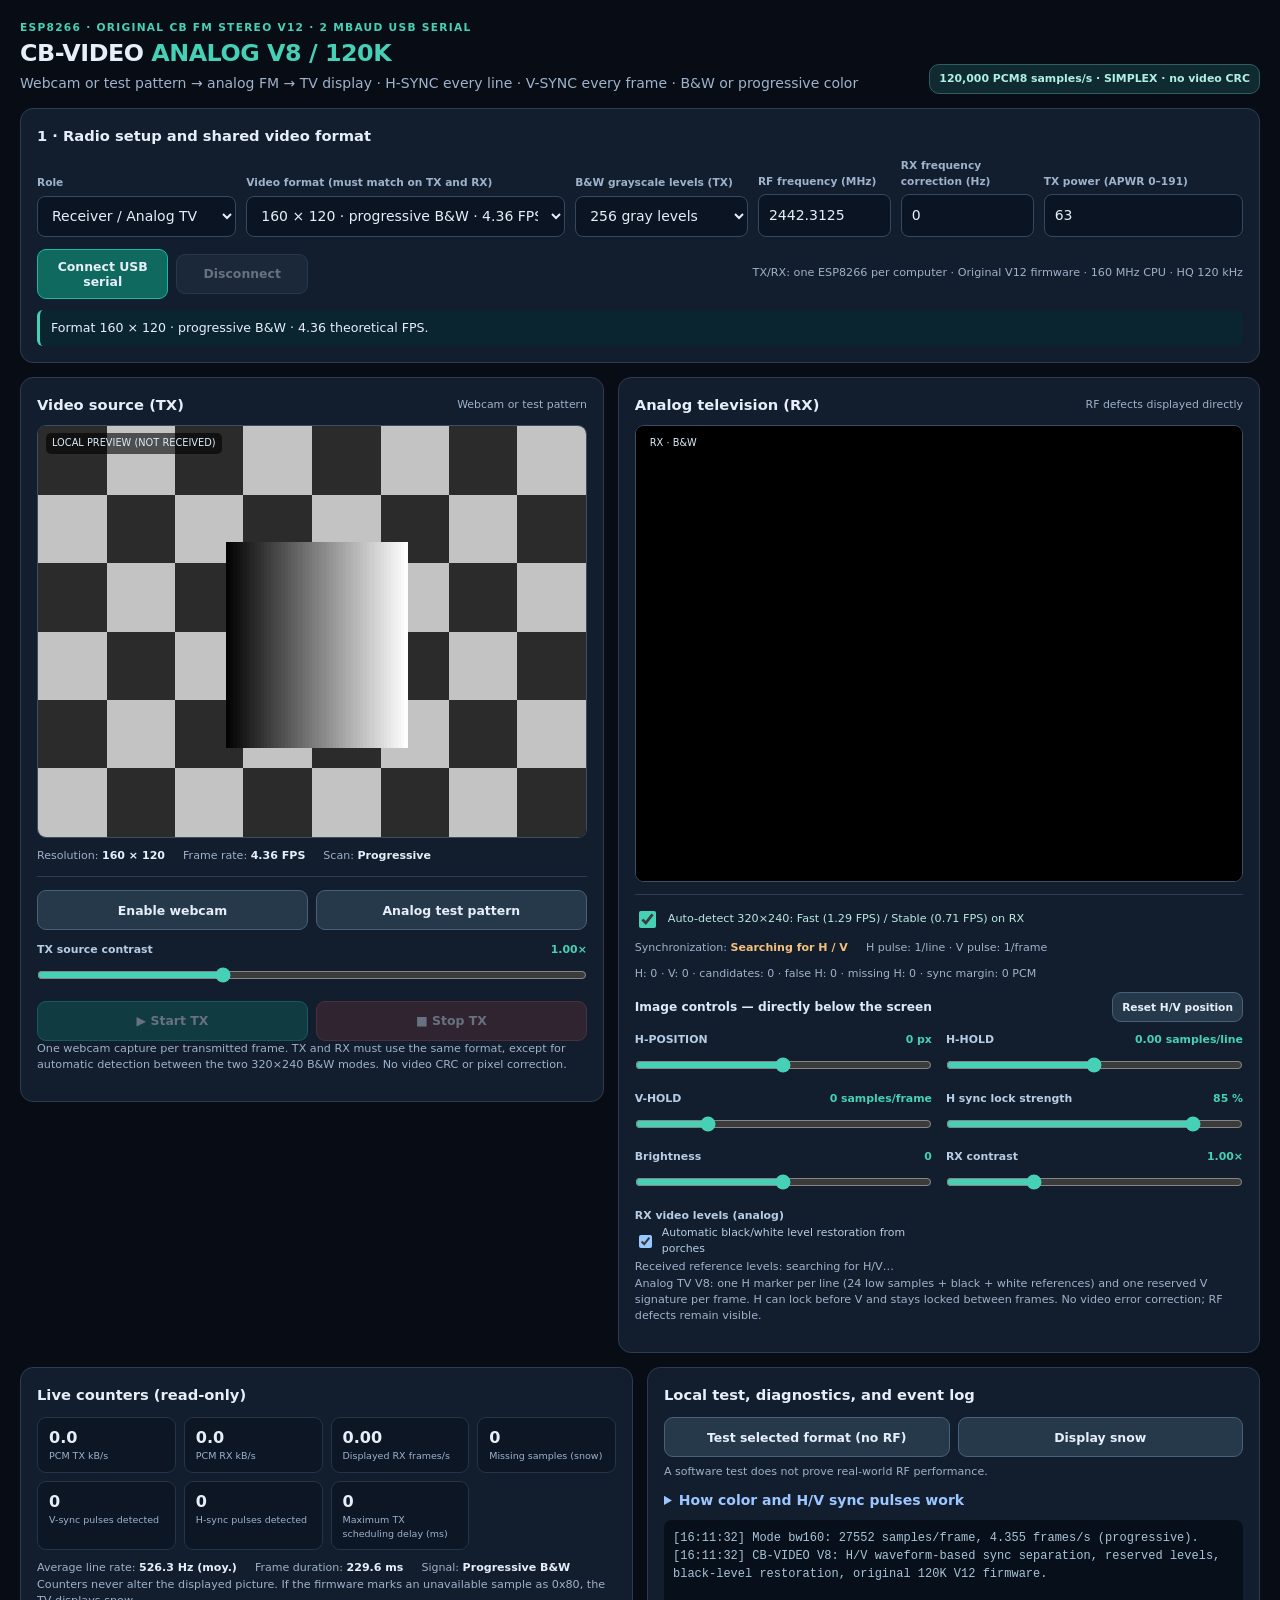
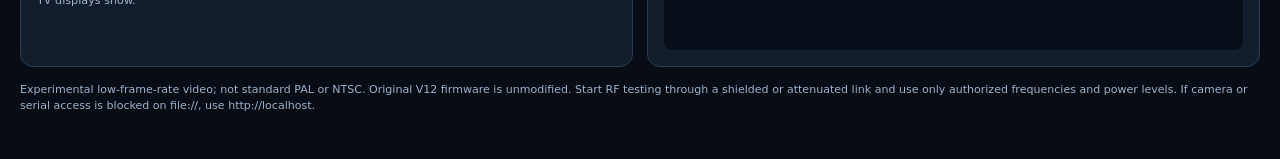
<file: ESP_VIDEO_V1/HTML/CB_VIDEO_V8_EN_STANDALONE.html>
<!DOCTYPE html>
<html lang="en">
<head>
<meta charset="utf-8">
<meta name="viewport" content="width=device-width, initial-scale=1">
<title>CB-VIDEO V8 · Automatic H/V Sync · 120K</title>
<style>
:root{color-scheme:dark;--bg:#080d15;--panel:#121d2d;--panel2:#18283a;--border:#2c3d51;--muted:#9eb2cc;--text:#e6eef9;--teal:#46d1b7;--blue:#9bc6ff;--orange:#ffd089}
*{box-sizing:border-box}html,body{margin:0;min-height:100%;font:14px/1.46 system-ui,-apple-system,Segoe UI,sans-serif;background:var(--bg);color:var(--text)}
main{max-width:1480px;margin:auto;padding:20px 20px 45px}h1,h2,h3,p{margin-top:0}h1{font-size:1.7rem;margin-bottom:3px;letter-spacing:-.02em}h2{font-size:1.05rem;margin-bottom:12px}h3{font-size:.9rem;margin:0}p{color:var(--muted)}
header{margin-bottom:14px;display:flex;justify-content:space-between;gap:18px;flex-wrap:wrap;align-items:end}.eyebrow{font-weight:700;color:var(--teal);font-size:.76rem;letter-spacing:.12em;text-transform:uppercase}.subtitle{margin:0;color:var(--muted)}
.badge{border:1px solid #315c60;background:#102a32;padding:6px 9px;border-radius:10px;color:#b0f0e4;font-weight:600;font-size:.78rem}
.panel{border:1px solid var(--border);border-radius:13px;background:var(--panel);padding:16px;min-width:0}.panelInset{background:var(--panel2);border:1px solid var(--border);border-radius:10px;padding:12px}
.controlBar{margin-bottom:14px}.controlsRow{display:grid;grid-template-columns:1.5fr 2.4fr 1.3fr 1fr 1fr 1.5fr;gap:10px;align-items:end}.field{min-width:0}.field label{display:block;margin:0 0 5px;color:var(--muted);font-size:.76rem;font-weight:700}.field select,.field input[type=number]{background:#0a1422;border:1px solid #344960;border-radius:8px;color:var(--text);width:100%;padding:10px 10px;font:inherit;min-height:41px}.field select:focus,.field input:focus{outline:2px solid #257e86}
button{background:#26394b;border:1px solid #47617a;color:var(--text);border-radius:9px;min-height:40px;padding:9px 12px;font:600 .89rem system-ui;cursor:pointer}button:hover:not(:disabled){filter:brightness(1.2)}button:disabled{opacity:.4;cursor:not-allowed}.primary{background:#0f695e;border-color:#1cb7aa}.danger{background:#613038;border-color:#9d4e5a}.row{display:flex;gap:8px;align-items:center;flex-wrap:wrap}.row>button{flex:1}
.statusbar{margin-top:11px;background:#0b2530;padding:9px 11px;border-left:3px solid var(--teal);border-radius:6px;font-size:.9rem}.statusbar.error{background:#3a242e;border-color:#e78b96}.statusbar strong{color:#b9f6ea}
.switchrow{margin-top:12px;display:flex;flex-wrap:wrap;gap:8px;align-items:center;justify-content:space-between}.small{font-size:.79rem;color:var(--muted);margin:7px 0 0}
.videoGrid{display:grid;grid-template-columns:minmax(0,1fr) minmax(0,1.1fr);gap:14px;align-items:start}.videoPanel{overflow:hidden}.videoPanel h2{display:flex;justify-content:space-between;gap:6px;align-items:center;margin-bottom:10px}.videoPanel h2 span{font-size:.78rem;color:var(--muted);font-weight:500}
.screen{border:1px solid #394f62;border-radius:9px;background:#000;overflow:hidden;min-height:120px;position:relative}.screen canvas{display:block;width:100%;height:auto;aspect-ratio:4/3;image-rendering:pixelated;background:black}.screenLabel{position:absolute;top:7px;left:8px;padding:3px 6px;border-radius:5px;background:rgba(0,0,0,.6);color:#dbeaf7;font-size:.7rem;pointer-events:none}
.nearControls{margin-top:12px;border-top:1px solid var(--border);padding-top:13px}.controlHeading{font-weight:700;color:#d8e9f8;font-size:.87rem;margin-bottom:10px;display:flex;align-items:center;justify-content:space-between}
.sliderGrid{display:grid;grid-template-columns:1fr 1fr;gap:12px 14px}.sliderField label{display:flex;justify-content:space-between;gap:9px;font-weight:650;color:#b6cde5;font-size:.78rem;margin:0 0 2px}.sliderField output{font-variant-numeric:tabular-nums;color:var(--teal);white-space:nowrap}.sliderField input[type=range]{width:100%;margin:7px 0 0;accent-color:var(--teal);cursor:pointer}
.mini{font-size:.8rem;color:var(--muted)}.hidden{display:none!important}.metrics{display:grid;grid-template-columns:repeat(4,minmax(0,1fr));gap:8px}.metric{background:#0c1624;border:1px solid #243547;border-radius:9px;padding:9px 11px}.metric b{display:block;font-size:1.15rem;line-height:1.35;font-variant-numeric:tabular-nums}.metric span{display:block;color:var(--muted);font-size:.68rem}.under{display:grid;grid-template-columns:minmax(0,1fr) minmax(0,1fr);gap:14px;margin-top:14px}#log{font:12px/1.5 ui-monospace,SFMono-Regular,Consolas,monospace;white-space:pre-wrap;overflow-wrap:anywhere;background:#070f1b;height:130px;overflow:auto;padding:9px;border-radius:8px;color:#a8c4d7;margin:0}.rateStrip{display:flex;flex-wrap:wrap;gap:10px 18px;margin-top:10px;color:var(--muted);font-size:.79rem}.rateStrip b{color:var(--text)}
details summary{cursor:pointer;color:var(--blue);font-weight:700}details p{margin:9px 0 0}footer{margin-top:15px;color:var(--muted);font-size:.79rem}
@media(max-width:1100px){.controlsRow{grid-template-columns:repeat(3,minmax(0,1fr))}.metrics{grid-template-columns:repeat(3,1fr)}}
@media(max-width:780px){.videoGrid,.under{grid-template-columns:1fr}.controlsRow{grid-template-columns:repeat(2,minmax(0,1fr))}}
@media(max-width:450px){.sliderGrid{grid-template-columns:1fr}.controlsRow{grid-template-columns:1fr}.metrics{grid-template-columns:repeat(2,1fr)}main{padding:10px}}
</style>
</head>
<body>
<main>
<header>
<div><div class="eyebrow">ESP8266 · Original CB FM STEREO V12 · 2 Mbaud USB Serial</div><h1>CB-VIDEO <span style="color:var(--teal)">ANALOG V8 / 120K</span></h1><p class="subtitle">Webcam or test pattern → analog FM → TV display · H-SYNC every line · V-SYNC every frame · B&W or progressive color</p></div>
<div class="badge">120,000 PCM8 samples/s · SIMPLEX · no video CRC</div>
</header>
<section class="panel controlBar">
<h2>1 · Radio setup and shared video format</h2>
<div class="controlsRow">
 <div class="field"><label for="role">Role</label><select id="role"><option value="rx">Receiver / Analog TV</option><option value="tx">Transmitter / Webcam TX</option></select></div>
 <div class="field"><label for="mode">Video format (must match on TX and RX)</label><select id="mode"></select></div>
 <div class="field"><label for="grayLevels">B&W grayscale levels (TX)</label><select id="grayLevels"><option value="256">256 gray levels</option><option value="16">16 gray levels</option><option value="2">Black and white (2 levels)</option></select></div>
 <div class="field"><label for="frequency">RF frequency (MHz)</label><input type="number" id="frequency" min="2401" max="2482.5" step="0.0001" value="2442.3125"></div>
 <div class="field"><label for="fine">RX frequency correction (Hz)</label><input type="number" id="fine" min="-50000" max="50000" step="100" value="0"></div>
 <div class="field"><label for="apwr">TX power (APWR 0–191)</label><input type="number" id="apwr" min="0" max="191" step="1" value="63"></div>
</div>
<div class="switchrow"><div class="row"><button id="connect" class="primary">Connect USB serial</button><button id="disconnect" disabled>Disconnect</button></div>
<div class="mini">TX/RX: one ESP8266 per computer · Original V12 firmware · 160 MHz CPU · HQ 120 kHz</div></div>
<div id="status" class="statusbar">Not connected. Select the same video format on both computers.</div>
</section>
<div class="videoGrid">
<section class="panel videoPanel">
 <h2>Video source (TX) <span>Webcam or test pattern</span></h2>
 <div class="screen"><canvas id="preview" width="320" height="240"></canvas><div class="screenLabel" id="sourceLabel">LOCAL SOURCE</div></div>
 <div class="rateStrip"><span>Resolution: <b id="srcRes">320 × 240</b></span><span>Frame rate: <b id="targetFps">1.29 FPS</b></span><span>Scan: <b id="fieldFps">Progressive</b></span></div>
 <div class="nearControls">
  <div class="row"><button id="camera">Enable webcam</button><button id="pattern">Analog test pattern</button></div>
  <div class="sliderField" style="margin-top:12px"><label for="contrast">TX source contrast <output id="contrastOut">1.00×</output></label><input type="range" id="contrast" min="0.5" max="2.0" step="0.05" value="1"></div>
  <div class="row" style="margin-top:12px"><button id="startTx" class="primary" disabled>▶ Start TX</button><button id="stopTx" class="danger" disabled>■ Stop TX</button></div>
  <p class="mini">One webcam capture per transmitted frame. TX and RX must use the same format, except for automatic detection between the two 320×240 B&W modes. No video CRC or pixel correction.</p>
 </div>
</section>
<section class="panel videoPanel">
 <h2>Analog television (RX) <span>RF defects displayed directly</span></h2>
 <div class="screen"><canvas id="received" width="320" height="240"></canvas><div class="screenLabel" id="rxLabel">RX · B&W</div></div>
 <div class="nearControls">
  <label class="mini" style="display:flex;align-items:center;gap:9px;margin:0 0 9px;color:#b9e9e0">
   <input type="checkbox" id="auto320" checked style="width:17px;height:17px;accent-color:var(--teal)">
   Auto-detect 320×240: Fast (1.29 FPS) / Stable (0.71 FPS) on RX
  </label>
  <div class="rateStrip" style="margin:0 0 10px"><span>Synchronization: <b id="lockStatus">Searching for H / V</b></span><span>H pulse: 1/line · V pulse: 1/frame</span><span id="syncDetails" aria-live="polite">H: 0 · V: 0 · Rejected H: 0</span></div>
  <div class="controlHeading">Image controls — directly below the screen <button id="resetHold" style="min-height:30px;padding:4px 9px;font-size:.76rem">Reset H/V position</button></div>
  <div class="sliderGrid">
   <div class="sliderField"><label for="hPosition" title="Circular horizontal offset: pixels leaving one edge reappear on the opposite edge.">H-POSITION <output id="hPositionOut">0 px</output></label><input id="hPosition" type="range" min="-320" max="320" step="1" value="0"></div>
   <div class="sliderField"><label for="hHold">H-HOLD <output id="hHoldOut">0.00 samples/line</output></label><input id="hHold" type="range" min="-3" max="3" step="0.05" value="0"></div>
   <div class="sliderField"><label for="vHold">V-HOLD <output id="vHoldOut">0 samples/frame</output></label><input id="vHold" type="range" min="-180" max="600" step="5" value="0"></div>
   <div class="sliderField"><label for="hLock">H sync lock strength <output id="hLockOut">85 %</output></label><input id="hLock" type="range" min="0" max="100" step="1" value="85"></div>
   <div class="sliderField"><label for="rxBrightness">Brightness <output id="rxBrightnessOut">0</output></label><input id="rxBrightness" type="range" min="-100" max="100" step="1" value="0"></div>
   <div class="sliderField"><label for="rxContrast">RX contrast <output id="rxContrastOut">1.00×</output></label><input id="rxContrast" type="range" min="0.2" max="3" step="0.05" value="1"></div>
   <div class="sliderField"><label for="autoLevel">RX video levels (analog)</label>
    <label style="display:flex;gap:7px;align-items:center;font-weight:400"><input type="checkbox" id="autoLevel" checked> Automatic black/white level restoration from porches</label>
    <div id="markerLevels" class="mini">Received reference levels: searching for H/V…</div>
   </div>
   <div class="sliderField" id="saturationRow"><label for="saturation">Color saturation <output id="saturationOut">1.00×</output></label><input id="saturation" type="range" min="0" max="2.5" step="0.05" value="1"></div>
  </div>
  <p class="mini">Analog TV V8: one H marker per line (24 low samples + black + white references) and one reserved V signature per frame. H can lock before V and stays locked between frames. No video error correction; RF defects remain visible.</p>
 </div>
</section>
</div>
<div class="under">
<section class="panel"><h2>Live counters (read-only)</h2>
 <div class="metrics">
  <div class="metric"><b id="txRate">0</b><span>PCM TX kB/s</span></div>
  <div class="metric"><b id="rxRate">0</b><span>PCM RX kB/s</span></div>
  <div class="metric"><b id="rxFps">0,00</b><span>Displayed RX frames/s</span></div>
  <div class="metric"><b id="missed">0</b><span>Missing samples (snow)</span></div>
  <div class="metric"><b id="rxSync">0</b><span>V-sync pulses detected</span></div>
  <div class="metric"><b id="rxHSync">0</b><span>H-sync pulses detected</span></div>
  <div class="metric"><b id="txJitter">0</b><span>Maximum TX scheduling delay (ms)</span></div>
 </div>
 <div class="rateStrip"><span>Average line rate: <b id="lineHz">309 Hz</b></span><span>Frame duration: <b id="fieldDuration">777,6 ms</b></span><span>Signal: <b id="modeKind">Progressive B&W</b></span></div>
 <p class="mini">Counters never alter the displayed picture. If the firmware marks an unavailable sample as 0x80, the TV displays snow.</p>
</section>
<section class="panel"><h2>Local test, diagnostics, and event log</h2>
 <div class="row"><button id="selfTest">Test selected format (no RF)</button><button id="snow">Display snow</button></div>
 <p id="selfTestResult" class="small">A software test does not prove real-world RF performance.</p>
 <details style="margin:9px 0 10px"><summary>How color and H/V sync pulses work</summary>
  <p class="mini"><b>YUV 4:2:0 color:</b> Full-resolution Y (luminance), followed by U and V at half horizontal and vertical resolution. These are analog PCM8 amplitudes, not JPEG data. More samples per frame means fewer FPS. Signal defects appear as color shifts or noise.</p>
  <p class="mini"><b>H-SYNC:</b> A 24-sample pulse starts EVERY line, with progressive lock and a narrow search window to reject false pulses. <b>V-SYNC:</b> A 168-sample signature starts EVERY frame: 48 low / 12 high / 48 low / 12 high / 48 low. Total frame length is unchanged.</p>
  <p class="mini">Every line starts with a 24-sample H pulse. Each frame starts with a distinctive 168-sample V marker using reserved extreme levels. The V12 RF firmware keeps the same 120,000-samples/s PCM8 and MPX3 serial transport.</p>
 </details>
 <div id="log" aria-live="polite"></div>
</section>
</div>
<video id="cameraVideo" playsinline autoplay muted hidden></video>
<footer>Experimental low-frame-rate video; not standard PAL or NTSC. Original V12 firmware is unmodified. Start RF testing through a shielded or attenuated link and use only authorized frequencies and power levels. If camera or serial access is blocked on file://, use http://localhost.</footer>
</main>
<script>
/*
  CB-VIDEO ANALOG V8 / 120 ksample/s -- progressive-only analog TV with automatic H/V sync.
  Uses unmodified CB FM STEREO V12 RF firmware and the MPX3 PCM8 transport.
  Pixels never have CRC, packet validity, FEC, or retransmission.
  H/V pulse detection controls the raster only. Damaged samples remain visible.
*/
(function(root){
'use strict';
const FS=120000, HSYNC=24, BLACK=12, WHITE=12, PRE=8, POST=12;
const VSYNC=168, VPORCH=24, VBLANK=VSYNC+VPORCH;
// Reserved-endpoint vertical marker: LOW 48, WHITE 12, LOW 48, WHITE 12, LOW 48.
// Same 168 samples as V4: frame rate is unchanged.
const VSEGMENTS=Object.freeze([[0,48,true],[48,60,false],[60,108,true],[108,120,false],[120,168,true]]);
const HOVER=HSYNC+BLACK+WHITE+PRE+POST; // 68 samples per physical line
const PIXEL_OFFSET=HSYNC+BLACK+WHITE+PRE;
const SYNC=-110, BLACK_REF=-48, WHITE_REF=88, PIXEL_BLACK=-38, PIXEL_WHITE=78;
const clamp=(v,lo,hi)=>v<lo?lo:v>hi?hi:v;
const enc=v=>(v+256)&255;
const formats=[];
const resolutions=[[64,48],[80,60],[96,72],[128,96],[160,120],[192,144],[256,192],[320,240]];
for(const [w,h] of resolutions)formats.push({id:`bw${w}`,label:`${w} × ${h} · progressive B&W`,kind:'mono',w,h,spp:1});
formats.push({id:'bw320stable',label:'320 × 240 · B&W stable (2 samples/pixel)',kind:'mono',w:320,h:240,spp:2});
for(const [w,h] of resolutions.filter(([w])=>w<=256))formats.push({id:`col${w}`,label:`${w} × ${h} · YUV 4:2:0 color`,kind:'color',w,h,spp:1});
const byId=new Map(formats.map(f=>[f.id,Object.freeze(f)]));
function getFormat(id){const m=byId.get(id);if(!m)throw Error('Unknown video format: '+id);return m;}
function getPlan(id){
 const m=typeof id==='string'?getFormat(id):id,rows=[];
 if(m.kind==='mono')for(let y=0;y<m.h;y++)rows.push({plane:'y',y,width:m.w,spp:m.spp,len:HOVER+m.w*m.spp});
 if(m.kind==='color'){
  for(let y=0;y<m.h;y++)rows.push({plane:'y',y,width:m.w,spp:1,len:HOVER+m.w});
  for(const plane of ['u','v'])for(let y=0;y<m.h/2;y++)rows.push({plane,y,width:m.w/2,spp:1,len:HOVER+m.w/2});
 }
 const fieldSamples=VBLANK+rows.reduce((s,row)=>s+row.len,0);
 return {mode:m,rows,fieldSamples,fieldsPerFrame:1,fieldFps:FS/fieldSamples,frameFps:FS/fieldSamples};
}
const planCache=new Map(formats.map(m=>[m.id,getPlan(m)]));
const plan=id=>planCache.get(typeof id==='string'?id:id.id);
function patternRGBA(modeId){
 const m=getFormat(modeId),rgba=new Uint8ClampedArray(m.w*m.h*4);
 for(let y=0;y<m.h;y++)for(let x=0;x<m.w;x++){
  const i=4*(y*m.w+x),check=(((x/(m.w/8))|0)+((y/(m.h/6))|0))&1;
  let r=check?195:43,g=r,b=r;
  if(x>m.w*.34&&x<m.w*.67&&y>m.h*.28&&y<m.h*.78){r=g=b=Math.round(255*(x/m.w-.34)/.33);}
  if(m.kind==='color'&&y>m.h*.76){
   const bar=Math.min(5,Math.floor(x/m.w*6));
   [[224,52,53],[236,178,52],[54,195,113],[39,157,224],[156,90,226],[231,87,164]][bar].forEach((v,k)=>{if(k===0)r=v;else if(k===1)g=v;else b=v;});
  }
  rgba[i]=r;rgba[i+1]=g;rgba[i+2]=b;rgba[i+3]=255;
 }
 return rgba;
}
function sourceFromRGBA(modeId,rgba){
 const m=getFormat(modeId),size=m.w*m.h;
 if(!rgba||rgba.length!==size*4)throw Error('Invalid RGBA source image');
 const y=new Uint8Array(size),u=m.kind==='color'?new Uint8Array(size/4):null,v=m.kind==='color'?new Uint8Array(size/4):null;
 // BT.601 full-range YUV. Chrominance is averaged over 2x2 spatial blocks.
 for(let py=0;py<m.h;py++)for(let px=0;px<m.w;px++){
  const j=4*(py*m.w+px),r=rgba[j],g=rgba[j+1],b=rgba[j+2];
  y[py*m.w+px]=clamp(Math.round(.299*r+.587*g+.114*b),0,255);
 }
 if(m.kind==='color')for(let py=0;py<m.h;py+=2)for(let px=0;px<m.w;px+=2){
  let us=0,vs=0;
  for(let dy=0;dy<2;dy++)for(let dx=0;dx<2;dx++){
   const p=(py+dy)*m.w+px+dx,j=p*4,yy=y[p];
   us+=(rgba[j+2]-yy)/1.772+128;
   vs+=(rgba[j]-yy)/1.402+128;
  }
  const k=(py/2)*(m.w/2)+px/2;
  u[k]=clamp(Math.round(us/4),0,255);
  v[k]=clamp(Math.round(vs/4),0,255);
 }
 return {id:m.id,y,u,v};
}
function makeWave(source,modeId){
 const p=plan(modeId),m=p.mode;
 if(!source||source.id!==m.id)throw Error('Source/mode mismatch');
 const wave=new Uint8Array(p.fieldSamples),put=(value,count)=>{wave.fill(enc(value),at,at+count);at+=count;};
 let at=0;
 for(const [lo,hi,isSync] of VSEGMENTS)put(isSync?SYNC:WHITE_REF,hi-lo);
 put(BLACK_REF,VPORCH);
 for(const row of p.rows){
  put(SYNC,HSYNC);put(BLACK_REF,BLACK);put(WHITE_REF,WHITE);put(BLACK_REF,PRE);
  const arr=row.plane==='u'?source.u:row.plane==='v'?source.v:source.y;
  for(let x=0;x<row.width;x++){
   let lum;
   lum=arr[row.y*row.width+x];
   const signed=PIXEL_BLACK+Math.round((PIXEL_WHITE-PIXEL_BLACK)*lum/255);
   put(signed,row.spp);
  }
  put(BLACK_REF,POST);
 }
 if(at!==wave.length)throw Error('Scan timing: unexpected frame length');
 return wave;
}
class Decoder{
 constructor({mode='bw320',threshold=-78,brightness=0,contrast=1,saturation=1,hPosition=0,hHold=0,vHold=0,hLock=.85,onFrame=()=>{}}={}){
  this.onFrame=onFrame;this.onHSignal=null;this.seed=0x3F69B2D1;
  this.totalSamples=0;this.totalMissing=0;this.verticalSyncs=0;this.horizontalSyncs=0;
  this.fields=0;this.frames=0;this.falseH=0;this.hLost=0;this.hPhaseError=0;
  this.hReacquired=0;this.vRejected=0;
  this.threshold=threshold;this.autoThreshold=true;this.syncThresholdUsed=threshold;
  this.brightness=brightness;this.contrast=contrast;this.saturation=saturation;
  this.hPosition=hPosition;this.hHold=hHold;this.vHold=vHold;this.hLock=hLock;
  this.setMode(mode);
 }
 setMode(id){
  this.p=plan(id);this.m=this.p.mode;this.row=0;
  this.lineLengths=[...new Set(this.p.rows.map(row=>row.len))];
  this.lineStart=this.totalSamples+VBLANK;this.autoPeriod=0;
  this.anchored=false;this.hLocked=false;this.hStreak=0;this.hMissStreak=0;this.hClockStarted=false;
  this.lineSeq=0;this.hSeq=-1;this.hCandidate=null;this.hAlternative=null;
  this.syncThresholdUsed=this.threshold;this.lowSum=0;
  this.lastHAt=-1e12;this.lastHLineLength=0;this.lastVAt=-1e12;this.lastFrameAt=-1e12;
  this.previousLow=false;this.lowRun=0;this.vCandidate=null;
  // Running valid-sample sums allow a waveform-shape sync separator, not a fixed
  // negative PCM threshold. Works through DC offset and analog gain variation.
  this.windowEpoch=this.totalSamples;
  this.cumSum=new Float64Array(1024);this.cumSquare=new Float64Array(1024);
  this.cumValid=new Float64Array(1024);this.sumSoFar=0;this.squareSoFar=0;this.validSoFar=0;
  this.hCandidates=0;this.hShapes=0;this.vCandidates=0;
  this.lastShapeH=-1e12;this.lastVShape=-1e12;
  this.rxSyncMean=null;this.rxBlackMean=null;this.rxWhiteMean=null;
  this.autoLevel=true;this.markerContrast=0;
  this.recoverySamples=0;
  this.fieldParity=0;
  this.y=new Uint8Array(this.m.w*this.m.h);this.y.fill(95);
  if(this.m.kind==='color'){
   this.u=new Uint8Array(this.m.w*this.m.h/4);this.v=new Uint8Array(this.u.length);this.u.fill(128);this.v.fill(128);
  }else {this.u=null;this.v=null;}
  this.bitmap=new Uint8ClampedArray(this.m.w*this.m.h*4);this.previousSample=0;
 }
 reset(clearCounters=false){
  if(clearCounters){this.totalSamples=0;this.totalMissing=0;this.verticalSyncs=0;this.horizontalSyncs=0;this.fields=0;this.frames=0;this.falseH=0;this.hLost=0;this.hReacquired=0;this.vRejected=0;}
  this.setMode(this.m.id);
 }
 setLevels({brightness=this.brightness,contrast=this.contrast,saturation=this.saturation,threshold=this.threshold,
   hPosition=this.hPosition,hHold=this.hHold,vHold=this.vHold,hLock=this.hLock,autoThreshold=this.autoThreshold,autoLevel=this.autoLevel}={}){
  this.brightness=clamp(+brightness||0,-160,160);
  this.contrast=clamp(Number.isFinite(+contrast)?+contrast:1,.1,6);
  this.saturation=clamp(Number.isFinite(+saturation)?+saturation:1,0,3);
  this.threshold=clamp(Number.isFinite(+threshold)?+threshold:-78,-126,-40);
  this.autoThreshold=!!autoThreshold;this.autoLevel=!!autoLevel;
  if(!this.autoThreshold)this.syncThresholdUsed=this.threshold;
  this.hPosition=clamp(+hPosition||0,-320,320);
  this.hHold=clamp(+hHold||0,-5,5);this.vHold=clamp(+vHold||0,-180,600);
  this.hLock=clamp(Number.isFinite(+hLock)?+hLock:.85,0,1);
 }
 snow(){let x=this.seed;x^=x<<13;x^=x>>>17;x^=x<<5;this.seed=x>>>0;return this.seed&255;}
 level(raw){
  // Porches act as a sync-tip / black-level clamp. This is analog AGC/DC
  // restoration, not a pixel-error check or digital error correction.
  let black=PIXEL_BLACK,white=PIXEL_WHITE;
  if(this.autoLevel && this.rxBlackMean!==null && this.rxWhiteMean!==null){
   const gain=clamp((this.rxWhiteMean-this.rxBlackMean)/(WHITE_REF-BLACK_REF),.35,2.8);
   black=this.rxBlackMean+(PIXEL_BLACK-BLACK_REF)*gain;
   white=this.rxBlackMean+(PIXEL_WHITE-BLACK_REF)*gain;
  }
  return clamp(Math.round((255*(raw-black)/(white-black)-128)*this.contrast+128+this.brightness),0,255);
 }
 // H-POSITION represents a circular horizontal displacement, not clipping.
 // YUV 4:2:0 chroma uses half as many horizontal samples as luma.
 shiftedX(sourceX,row){
  const offset=row.plane==='y'?this.hPosition:Math.round(this.hPosition/2);
  return ((sourceX+offset)%row.width+row.width)%row.width;
 }
 paint(x,row,value){
  const desc=this.p.rows[row],m=this.m;
  if(desc.plane==='y')this.y[desc.y*m.w+x]=value;
  else if(desc.plane==='u')this.u[desc.y*(m.w/2)+x]=value;
  else this.v[desc.y*(m.w/2)+x]=value;
 }
 compose(){
  const m=this.m,rgba=this.bitmap,source=this.y,uvW=m.w/2;
  for(let y=0;y<m.h;y++)for(let x=0;x<m.w;x++){
   const i=y*m.w+x,j=i*4,yy=source[i];let r=yy,g=yy,b=yy;
   if(m.kind==='color'){
    const uv=(Math.floor(y/2)*uvW)+Math.floor(x/2),du=(this.u[uv]-128)*this.saturation,dv=(this.v[uv]-128)*this.saturation;
    r=clamp(Math.round(yy+1.402*dv),0,255);
    g=clamp(Math.round(yy-.344136*du-.714136*dv),0,255);
    b=clamp(Math.round(yy+1.772*du),0,255);
   }
   rgba[j]=r;rgba[j+1]=g;rgba[j+2]=b;rgba[j+3]=255;
  }
  return rgba.slice();
 }
 emitFrame(at){
  this.fields++;this.frames++;this.lastFrameAt=at;
  this.onFrame(this.compose(),{fields:this.fields,frames:this.frames,verticalSyncs:this.verticalSyncs,
    horizontalSyncs:this.horizontalSyncs,anchored:this.anchored,hLocked:this.hLocked,
    missingSamples:this.totalMissing,hMisses:this.hLost,falseH:this.falseH});
 }
 currentPeriod(){return this.p.rows[this.row].len+this.hHold+this.autoPeriod;}
 advanceRaster(n,silent=false){
  let guard=0;
  while(n>=this.lineStart+this.currentPeriod()&&guard++<10000){
   // The raster never rejects a line. Its H detector is only a clock/phase reference.
   if(this.hClockStarted && this.hSeq!==this.lineSeq){
    this.hMissStreak++;this.hLost++;
    if(this.hMissStreak>=12){this.hLocked=false;this.hStreak=0;}
   }
   this.lineStart+=this.currentPeriod();
   if(++this.row>=this.p.rows.length){
    this.row=0;this.lineSeq=0;this.hSeq=-1;
    // Vertical blanking breaks the ordinary H-H distance. The next H is
    // allowed even if the V marker was lost; do not invalidate H lock.
    this.lastHAt=-1e12;this.lastHLineLength=0;
    if(!silent)this.emitFrame(n);
    // Never recycle stale lines from the preceding field. Missing samples
    // remain visible as noise in each newly scanned field.
    this.y.fill(72);if(this.u){this.u.fill(128);this.v.fill(128);}
    this.lineStart+=VBLANK+this.vHold;
    // Free-run through V blanking; a recognizable next V pulse reanchors us.
   }else{this.lineSeq++;}
  }
 }
 // Prefix sums of ONLY transport-valid analog samples; no per-pixel CRC.
 resetWaveWindow(){
  this.windowEpoch=this.totalSamples;
  this.cumSum.fill(0);this.cumSquare.fill(0);this.cumValid.fill(0);
  this.sumSoFar=0;this.squareSoFar=0;this.validSoFar=0;
  this.lastShapeH=-1e12;this.vCandidate=null;
 }
 stat(lo,hi){
  if(lo<this.windowEpoch||hi>this.totalSamples||hi-lo>900)return null;
  const n=this.cumValid[hi&1023]-this.cumValid[lo&1023];
  if(n<1)return null;
  const sum=this.cumSum[hi&1023]-this.cumSum[lo&1023];
  const sq=this.cumSquare[hi&1023]-this.cumSquare[lo&1023];
  const mean=sum/n;
  return {n,mean,sd:Math.sqrt(Math.max(0,sq/n-mean*mean))};
 }
 // H separator: 24 negative samples, followed by 12 black porch and 12
 // bright reference samples. Compare means and flatness (relative contrast),
 // never demand a predetermined absolute amplitude or a previous V lock.
 detectHorizontal(n){
  const start=n+1-(HSYNC+BLACK+WHITE);
  if(start<this.windowEpoch||start-this.lastShapeH<18)return;
  // Once locked, look near the predicted line boundary. A false H in image
  // content must not tug the horizontal oscillator across the screen.
  if(this.hLocked && Math.abs(start-this.lineStart)>22 && this.hMissStreak<10)return;
  const a=this.stat(start,start+HSYNC),b=this.stat(start+HSYNC,start+HSYNC+BLACK);
  const c=this.stat(start+HSYNC+BLACK,start+HSYNC+BLACK+WHITE);
  if(!a||!b||!c||a.n<17||b.n<8||c.n<8)return;
  const d1=b.mean-a.mean,d2=c.mean-b.mean;
  if(d1<13||d2<28||a.sd>Math.max(20,d1*.48)||b.sd>Math.max(22,d2*.28)||c.sd>26)return;
  // Prevent overlapping detections of the same real pulse.
  this.lastShapeH=start;this.hCandidates++;this.hShapes++;
  if(this.onHSignal)this.onHSignal(start);
  this.onHorizontal(start,n,HSYNC,a.mean,b.mean,c.mean);
 }
 // V separator: 48 low, 12 porch, 48 low, 12 porch, 48 low.
 // This distinctive waveform is also normalized by the RECEIVED analog
 // contrast rather than the encoder's nominal PCM offset.
 verticalScore(start){
  if(start<this.windowEpoch||start+VSYNC>this.totalSamples)return -1;
  let lows=[],porches=[];
  for(const [lo,hi,isSync] of VSEGMENTS){
   // Ignore transition edges (FIR ringing + 4-sample search phase).
   const width=hi-lo, trim=isSync?5:3;
   const s=this.stat(start+lo+trim,start+hi-trim);
   if(!s||s.n<(width-2*trim)*.70)return -1;
   (isSync?lows:porches).push(s);
  }
  const low=lows.reduce((sum,s)=>sum+s.mean,0)/3;
  const porch=(porches[0].mean+porches[1].mean)*.5;
  const contrast=porch-low;
  if(contrast<45)return -1;
  // A vertical sync marker is a FLAT pulse train, unlike random FM noise.
  // This is a check on the reserved sync waveform only, not on image pixels.
  if(lows.some(s=>s.sd>Math.max(23,contrast*.30)) ||
     porches.some(s=>s.sd>Math.max(24,contrast*.35)))return -1;
  // A true V sync uses the SAME reserved negative/positive extremes as
  // the observed H reference levels, never ordinary image gray values.
  if(this.rxSyncMean!==null && Math.abs(low-this.rxSyncMean)>Math.max(22,this.markerContrast*.5))return -1;
  if(this.rxWhiteMean!==null && Math.abs(porch-this.rxWhiteMean)>Math.max(25,(this.rxWhiteMean-this.rxBlackMean)*.35))return -1;
  if(lows.some(s=>Math.abs(s.mean-low)>Math.max(17,contrast*.40))||
     porches.some(s=>Math.abs(s.mean-porch)>Math.max(20,contrast*.45)))return -1;
  // Noise may make an individual 48-sample low segment uneven. Its mean
  // can still be usable; do not treat the video luminance as valid/invalid.
  return contrast-Math.abs(porches[0].mean-porches[1].mean)*.2;
 }
 detectVertical(n){
  if((n&3)!==0)return;
  if(this.vCandidate && n>=this.vCandidate.until){
   const candidate=this.vCandidate;this.vCandidate=null;
   if(candidate.start-this.lastVAt>this.p.fieldSamples*.65)this.onVertical(candidate.start,n);
  }
  if(n+1<VSYNC||n-this.lastVAt<this.p.fieldSamples*.65)return;
  const start=n+1-VSYNC,score=this.verticalScore(start);
  if(score>=45){
   this.vCandidates++;
   if(!this.vCandidate||score>this.vCandidate.score)this.vCandidate={start,score,until:n+20};
  }
 }
 onVertical(start,n){
  const wasHLocked=this.hLocked;
  this.lastVAt=start;this.verticalSyncs++;this.anchored=true;this.hClockStarted=true;
  if(this.row>this.p.rows.length*.70 && n-this.lastFrameAt>this.p.fieldSamples*.55)this.emitFrame(n);
  this.row=0;this.lineStart=start+VBLANK;
  this.y.fill(72);if(this.u){this.u.fill(128);this.v.fill(128);}
  this.hMissStreak=0;this.lineSeq=0;this.hSeq=-1;
  this.hAlternative=null;this.hPhaseError=0;
  this.lastHAt=-1e12;this.lastHLineLength=0;
  if(wasHLocked)this.hStreak=Math.max(3,this.hStreak);
 }
 onHorizontal(start,n,run,syncMean,blackMean,whiteMean){
  if(start>=this.lastVAt && start<this.lastVAt+VBLANK-10)return;
  const prev=this.lastHAt,prevLen=this.lastHLineLength;
  const length=this.p.rows[this.row].len;
  if(prev>-1e11&&start-prev<.58*Math.min(length,prevLen)){this.falseH++;return;}
  const delta=prev>-1e11?start-prev:0;
  const plausible=prev<=-1e11||this.lineLengths.some(l=>Math.abs(delta-l)<Math.max(13,l*.045));
  const skipped=prev>-1e11&&this.lineLengths.some(l=>Math.abs(delta-2*l)<23);
  if(!this.hClockStarted){
   this.hClockStarted=true;this.lineStart=start;this.row=0;this.lineSeq=0;
   this.hSeq=-1;this.hStreak=0;this.autoPeriod=0;
  }
  let err=start-this.lineStart;
  if(Math.abs(err)>(this.hLocked?22:55)){
   const alt=this.hAlternative;
   const coherent=alt&&start>alt.start&&this.lineLengths.some(l=>Math.abs(start-alt.start-l)<18);
   const streak=coherent?alt.streak+1:1;
   this.hAlternative={start,streak};
   if(streak<3){this.falseH++;return;}
   this.hReacquired++;this.lineStart=start;err=0;this.hStreak=2;
   this.hAlternative=null;this.hLocked=false;
  }else this.hAlternative=null;
  if(!plausible&&!skipped&&prev>-1e11){this.falseH++;return;}
  this.horizontalSyncs++;this.lastHAt=start;this.lastHLineLength=length;
  this.hStreak=plausible?Math.min(255,this.hStreak+1):Math.max(1,this.hStreak);
  this.hSeq=this.lineSeq;this.hMissStreak=0;
  if(this.hStreak>=3)this.hLocked=true;
  this.hPhaseError=err;
  const gain=this.hLocked?this.hLock:.65;
  this.lineStart+=clamp(err*gain,-38,38);
  if(prev>-1e11 && plausible && delta>0){
   this.autoPeriod=clamp(.97*this.autoPeriod+.03*(delta-prevLen-this.hHold),-3,3);
  }
  // Analog reference recovery. It follows receive gain/DC slowly once locked.
  const alpha=this.rxBlackMean===null?1:this.hLocked?.045:.18;
  this.rxSyncMean=this.rxSyncMean===null?syncMean:this.rxSyncMean*(1-alpha)+syncMean*alpha;
  this.rxBlackMean=this.rxBlackMean===null?blackMean:this.rxBlackMean*(1-alpha)+blackMean*alpha;
  this.rxWhiteMean=this.rxWhiteMean===null?whiteMean:this.rxWhiteMean*(1-alpha)+whiteMean*alpha;
  this.markerContrast=this.rxBlackMean-this.rxSyncMean;
  this.syncThresholdUsed=(this.rxSyncMean+this.rxBlackMean)*.5;
 }
 feed(value){
  const n=this.totalSamples++,missing=value===-128;
  if(missing)this.totalMissing++;
  if(!missing){this.sumSoFar+=value;this.squareSoFar+=value*value;this.validSoFar++;}
  const at=(n+1)&1023;
  this.cumSum[at]=this.sumSoFar;this.cumSquare[at]=this.squareSoFar;this.cumValid[at]=this.validSoFar;
  this.advanceRaster(n);
  if(!missing){this.detectHorizontal(n);this.detectVertical(n);}
  this.advanceRaster(n);
  const row=this.p.rows[this.row],rel=n-this.lineStart-PIXEL_OFFSET;
  const position=Math.round(rel);
  if(position>=0&&position<row.width*row.spp){
   const x=this.shiftedX(Math.floor(position/row.spp),row);
   const level=missing?this.snow():this.level(value);
   if(row.spp===1)this.paint(x,this.row,level);
   else if((position%row.spp)===0)this.previousSample=level;
   else this.paint(x,this.row,Math.round((this.previousSample+level)*.5));
  }
  this.advanceRaster(n+1);
 }
 feedBytes(bytes){for(let i=0;i<bytes.length;i++)this.feed(bytes[i]===128?-128:(bytes[i]<<24)>>24);}
 feedMissing(n){for(let k=0;k<n;k++)this.feed(-128);}
 skipMissing(n){
  if(n<=0)return;
  // Avoid processing 100,000 missing samples in JS on the RX main thread.
  // Missing video is shown as snow in its actual raster positions, not accepted
  // or rejected by an imaginary digital-pixel quality test.
  if(n>this.p.fieldSamples*2){
   this.totalSamples+=n;this.totalMissing+=n;
   this.anchored=false;this.hLocked=false;this.hStreak=0;this.hClockStarted=false;
   this.lineStart=this.totalSamples+VBLANK;this.row=0;this.lineSeq=0;this.hSeq=-1;
   this.lowRun=0;this.lowSum=0;this.vCandidate=null;this.hCandidate=null;
   this.resetWaveWindow();
   this.drawSnowFrame();return;
  }
  const end=this.totalSamples+n;
  let loops=0;
  while(this.totalSamples<end && loops++<this.p.rows.length*3+10){
   this.advanceRaster(this.totalSamples);
   const lineEnd=this.lineStart+this.currentPeriod();
   const segmentEnd=Math.min(end,Math.max(this.totalSamples+1,lineEnd));
   const row=this.p.rows[this.row],a=this.totalSamples,b=segmentEnd;
   const low=Math.max(0,Math.ceil((a-this.lineStart-PIXEL_OFFSET)/row.spp));
   const high=Math.min(row.width,Math.ceil((b-this.lineStart-PIXEL_OFFSET)/row.spp));
   for(let x=low;x<high;x++)this.paint(this.shiftedX(x,row),this.row,this.snow());
   this.totalMissing+=b-a;this.totalSamples=b;
   this.advanceRaster(this.totalSamples);
  }
  if(this.totalSamples<end){this.totalMissing+=end-this.totalSamples;this.totalSamples=end;this.drawSnowFrame();}
  // A gap can wipe out the current sync pattern. Keep the raster moving, then
  // let the next legitimate H/V markers establish the new phase.
  this.lowRun=0;this.lowSum=0;this.hCandidate=null;this.vCandidate=null;
  this.resetWaveWindow();
  // The clock survives short serial gaps. A full missed line or two will
  // be corrected by the next H; V can always realign the vertical origin.
  this.hAlternative=null;
 }
 drawSnowFrame(){for(let i=0;i<this.y.length;i++)this.y[i]=this.snow();if(this.u)for(let i=0;i<this.u.length;i++){this.u[i]=this.snow();this.v[i]=this.snow();}this.emitFrame(this.totalSamples);}
}
root.CBAnalogV8=Object.freeze({FS,HSYNC,VSYNC,VPORCH,VBLANK,HOVER,VSEGMENTS,formats,getFormat,getPlan,plan,patternRGBA,sourceFromRGBA,makeWave,Decoder});
root.CBAnalogV7=root.CBAnalogV8; // test harness compatibility
})(typeof globalThis!=='undefined'?globalThis:this);

</script>
<script>
/* CB-VIDEO ANALOG V8 — UI + Web Serial for original CB FM Stereo V12. */
(()=>{
'use strict';
const C=globalThis.CBAnalogV8,$=id=>document.getElementById(id);
const sleep=ms=>new Promise(resolve=>setTimeout(resolve,ms)),ascii=new TextEncoder();
const RATE=C.FS,PREBUFFER=12000,WRITE_BLOCK=2400,PREFIX=[77,80,88,51];
let modeId='bw160',cameraStream=null,cameraActive=false,imageSource='pattern';
let preparedSource=null,sourceRGBA=null,scanFrame=null,scanOffset=0,txFieldCount=0;
let txBytes=0,txBytesAtLast=0,txRateAtLast=performance.now(),txMaxLate=0;
let rxBytes=0,rxBytesAtLast=0,rxRateAtLast=performance.now();
let rxLastIndex=null,lastRxPacketAt=0,rxFramesWindow=[],session=null,pending=[];
let rxDecode=null, autoLineProbe=null;
const previewCtx=$('preview').getContext('2d',{alpha:false}),receivedCtx=$('received').getContext('2d',{alpha:false});
const scratch=document.createElement('canvas'),scratchCtx=scratch.getContext('2d',{willReadFrequently:true});
const imgCam=$('cameraVideo');
const fmt=()=>C.getFormat(modeId),plan=()=>C.plan(modeId);
function log(message){
 const t=new Date().toLocaleTimeString('en-US',{hour12:false});
 $('log').textContent=($('log').textContent+`[${t}] ${message}\n`).split('\n').slice(-60).join('\n');
 $('log').scrollTop=$('log').scrollHeight;
}
function status(message,error=false){$('status').textContent=message;$('status').classList.toggle('error',error);}
function formatNumber(n,places=2){return n.toFixed(places);}
function resizeCanvases(){
 const m=fmt();
 for(const id of ['preview','received']){$(id).width=m.w;$(id).height=m.h;}
 scratch.width=m.w;scratch.height=m.h;
}
function makeDecoder(){
 rxDecode=new C.Decoder({mode:modeId,onFrame:(rgba,info)=>{
  // Full raw analog frame. There is NO pixel, scan-line or CRC quality filter.
  if(rgba.length===fmt().w*fmt().h*4){
   receivedCtx.putImageData(new ImageData(rgba,fmt().w,fmt().h),0,0);
   rxFramesWindow.push(performance.now());
  }
 }});
 rxDecode.onHSignal=start=>{if(autoLineProbe && $('auto320').checked && ['bw320','bw320stable'].includes(modeId))autoLineProbe.acceptH(start);};
 updateRxControls();
}
function drawPreview(rgba){
 const m=fmt();
 previewCtx.putImageData(new ImageData(rgba,m.w,m.h),0,0);
}
function createSource(forceCamera=false){
 const m=fmt();
 if(forceCamera&&cameraActive&&imgCam.readyState>=2&&imgCam.videoWidth){
  try{scratchCtx.drawImage(imgCam,0,0,m.w,m.h);sourceRGBA=scratchCtx.getImageData(0,0,m.w,m.h).data;}
  catch(e){log('Webcam capture: '+e.message);}
 }
 if(!sourceRGBA||sourceRGBA.length!==m.w*m.h*4)sourceRGBA=C.patternRGBA(modeId);
 const pixels=new Uint8ClampedArray(sourceRGBA);
 const levels=Number($('grayLevels').value),contrast=Number($('contrast').value);
 for(let i=0;i<pixels.length;i+=4){
  if(m.kind!=='color'){
   let y=Math.round(.299*pixels[i]+.587*pixels[i+1]+.114*pixels[i+2]);
   y=Math.max(0,Math.min(255,(y-128)*contrast+128));
   y=Math.round(Math.round(y*(levels-1)/255)*255/(levels-1));
   pixels[i]=pixels[i+1]=pixels[i+2]=y;
  }else{
   for(let k=0;k<3;k++)pixels[i+k]=Math.max(0,Math.min(255,Math.round((pixels[i+k]-128)*contrast+128)));
  }
 }
 drawPreview(pixels);preparedSource=C.sourceFromRGBA(modeId,pixels);
 return preparedSource;
}
function selectedMode(){
 const m=fmt(),p=plan();
 $('grayLevels').disabled=m.kind==='color';
 $('saturationRow').classList.toggle('hidden',m.kind!=='color');
 $('srcRes').textContent=`${m.w} × ${m.h}`;
 $('targetFps').textContent=formatNumber(p.frameFps)+' FPS';
 $('fieldFps').textContent='Progressive';
 $('lineHz').textContent=formatNumber(C.FS/(p.fieldSamples-C.VBLANK)*(p.rows.length),1)+' Hz (moy.)';
 $('fieldDuration').textContent=formatNumber(p.fieldSamples*1000/RATE,1)+' ms';
 $('modeKind').textContent=m.kind==='color'?'Analog YUV 4:2:0':'Progressive B&W';
 $('rxLabel').textContent=m.kind==='color'?'RX · COLOR':'RX · B&W';
 const hMax=Math.min(320,m.w);
 $('hPosition').min=String(-hMax);$('hPosition').max=String(hMax);
 if(Math.abs(+$('hPosition').value)>hMax)$('hPosition').value='0';
 resizeCanvases();makeDecoder();
 rxLastIndex=null;scanFrame=null;scanOffset=0;
 preparedSource=null;sourceRGBA=null;
 createSource(false);
 status(session?.state==='rx'?'RX: automatically searching for H pulses, then V pulses. TX and RX must use the same video format.':`Format ${m.label} · ${formatNumber(p.frameFps)} theoretical FPS.`);
 log(`Mode ${m.id}: ${p.fieldSamples} samples/frame, ${formatNumber(p.frameFps,3)} frames/s (progressive).`);
}
function initModes(){
 const groups=[['Progressive black and white',C.formats.filter(f=>f.kind==='mono')],['Progressive YUV 4:2:0 color',C.formats.filter(f=>f.kind==='color')]];
 for(const [label,formats] of groups){
  const g=document.createElement('optgroup');g.label=label;
  for(const mode of formats){
   const p=C.plan(mode.id),op=document.createElement('option');op.value=mode.id;
   op.textContent=`${mode.label} · ${formatNumber(p.frameFps)} FPS`;
   g.append(op);
  }
  $('mode').append(g);
 }
 $('mode').value=modeId;
}
async function startCamera(){
 try{
  if(!navigator.mediaDevices?.getUserMedia)throw Error('Camera access blocked. Try http://localhost in Chrome/Edge.');
  if(cameraStream)cameraStream.getTracks().forEach(t=>t.stop());
  cameraStream=await navigator.mediaDevices.getUserMedia({video:{width:{ideal:640},height:{ideal:480},frameRate:{ideal:24}},audio:false});
  imgCam.srcObject=cameraStream;await imgCam.play();
  imageSource='camera';cameraActive=true;
  createSource(true);
  log('Webcam connected. One capture is taken at the beginning of each progressive frame.');
 }catch(e){status('Webcam : '+e.message,true);log('Webcam : '+e.message);}
}
function usePattern(){
 if(cameraStream)cameraStream.getTracks().forEach(t=>t.stop());
 cameraStream=null;cameraActive=false;imageSource='pattern';sourceRGBA=null;
 createSource(false);log('Analog test pattern selected.');
}
function getPcm(count){
 const p=plan(),m=fmt(),dst=new Uint8Array(count);let at=0;
 while(at<count){
  if(!scanFrame||scanOffset>=scanFrame.length){
   createSource(imageSource==='camera');
   scanFrame=C.makeWave(preparedSource,modeId);
   scanOffset=0;txFieldCount++;
  }
  const take=Math.min(count-at,scanFrame.length-scanOffset);
  dst.set(scanFrame.subarray(scanOffset,scanOffset+take),at);
  at+=take;scanOffset+=take;
 }
 return dst;
}
// Independent analog H-line timing probe. It only reads the original TX sync
// waveform (H pulse + black + white porch), never examines/checks video pixels.
// Allows 320x240 RX to distinguish 388-sample fast lines from 708-sample
// stable lines without requiring any radio firmware change or framing bytes.
// The shape separator itself supplies H edges. Do NOT run a second old-style
// detector with a fixed <-78 PCM threshold; that was the V7 acquisition bug.
class Auto320LineProbe{
 constructor(onDetected){this.onDetected=onDetected;this.reset();}
 reset(){this.prevH=null;this.kind=null;this.streak=0;this.lastSwitch=-1e12;}
 skip(n){if(n>1400)this.reset();}
 acceptH(start){
  if(this.prevH!==null){
   const distance=start-this.prevH;
   const which=Math.abs(distance-388)<=15?'bw320':Math.abs(distance-708)<=15?'bw320stable':null;
   if(which){this.streak=this.kind===which?this.streak+1:1;this.kind=which;}
   else{this.kind=null;this.streak=0;}
   if(this.streak>=5 && start-this.lastSwitch>RATE*2){
    this.lastSwitch=start;this.onDetected(which);this.streak=0;
   }
  }
  this.prevH=start;
 }
}
function autoDetect320(which){
 if(!$('auto320').checked||$('role').value!=='rx'||!session||session.state!=='rx')return;
 if(!['bw320','bw320stable'].includes(modeId)||which===modeId)return;
 modeId=which;$('mode').value=which;selectedMode();
 log('AUTO 320: '+(which==='bw320stable'?'STABLE · 708':'FAST · 388')+' samples/line detected. Waiting for the next V pulse.');
 status('RX: '+(which==='bw320stable'?'320×240 Stable (0.71 FPS)':'320×240 Fast (1.29 FPS)')+' detected from H pulses.');
}
class ByteParser{
 constructor(onFrame,onLine,onReady){this.rest=new Uint8Array(0);this.onFrame=onFrame;this.onLine=onLine;this.onReady=onReady;}
 feed(chunk){
  let data;if(this.rest.length){data=new Uint8Array(this.rest.length+chunk.length);data.set(this.rest);data.set(chunk,this.rest.length);}else data=chunk;
  let at=0;
  while(at<data.length){
   const c=data[at];
   if(c===77){
    const n=Math.min(4,data.length-at);let good=true;
    for(let j=1;j<n;j++)if(data[at+j]!==PREFIX[j])good=false;
    if(good){
     if(data.length-at<138)break;
     const view=new DataView(data.buffer,data.byteOffset+at,138),index=view.getUint32(4,true),strength=view.getUint16(8,true);
     this.onFrame(index,strength,data.subarray(at+10,at+138));at+=138;continue;
    }
   }
   if(c===0xEF){
    if(data.length-at<4)break;
    if(data[at+1]===0xEF&&data[at+2]===0xEF&&data[at+3]===0xEF){this.onReady();at+=4;continue;}
   }
   if(c===79||c===69){
    const wanted=c===79?[79,75,32]:[69,82,82,32],n=Math.min(wanted.length,data.length-at);let same=true;
    for(let j=1;j<n;j++)if(data[at+j]!==wanted[j])same=false;
    if(same){
     if(data.length-at<wanted.length)break;
     const lim=Math.min(data.length,at+150);let end=at+wanted.length;
     for(;end<lim&&data[end]!==10&&data[end]!==13;end++)if(data[end]<32||data[end]>126)break;
     if(end>=data.length)break;
     if(data[end]===10||data[end]===13){this.onLine(new TextDecoder().decode(data.subarray(at,end)));at=end+(data[end]===13&&data[end+1]===10?2:1);continue;}
    }
   }
   at++;
  }
  this.rest=data.slice(at);if(this.rest.length>4096)this.rest=new Uint8Array(0);
 }
}
function rxFrame(index,_strength,bytes){
 if(!session||session.state!=='rx')return;
 lastRxPacketAt=performance.now();rxBytes+=bytes.length;
 if(rxLastIndex!==null){
  const diff=(index-rxLastIndex)>>>0;
  if(diff>0&&diff<RATE*20){
   // A large hole is not decoded sample-by-sample on the browser thread.
   // Keep the sample timeline moving; show snow where RF samples are absent.
   if(diff<=384)rxDecode.feedMissing(diff);
   else rxDecode.skipMissing(diff);
   if(autoLineProbe)autoLineProbe.skip(diff);
  }else if(diff>=RATE*20){
   rxDecode.drawSnowFrame();if(autoLineProbe)autoLineProbe.skip(0);
   log('MPX3 sample-timeline discontinuity: analog display continues.');
  }
 }
 rxDecode.feedBytes(bytes);rxLastIndex=(index+bytes.length)>>>0;
}
function response(line){
 log(line);
 for(const item of [...pending])if(item.test(line)){
  pending=pending.filter(p=>p!==item);clearTimeout(item.timer);item.resolve(line);
 }
 if(/^ERR /.test(line)){
  for(const item of pending){clearTimeout(item.timer);item.reject(new Error(line));}pending=[];
  if(session?.state==='tx'){session.txRunning=false;session.state='rx';setButtons();status('Radio fault: '+line,true);}
 }
}
function ready(){if(session?.state==='keying'){session.ready?.();session.ready=null;}}
function waitLine(test,ms=4500){return new Promise((resolve,reject)=>{
 const p={test,resolve,reject,timer:0};p.timer=setTimeout(()=>{pending=pending.filter(x=>x!==p);reject(Error('Serial response timed out'));},ms);pending.push(p);
});}
function readConfig(){
 const hz=Math.round(Number($('frequency').value)*1e6),fine=Number($('fine').value),apwr=Number($('apwr').value);
 if(!Number.isSafeInteger(hz)||hz<2401000000||hz>2482500000)throw Error('RF frequency must be 2401–2482.5 MHz');
 if(!Number.isInteger(fine)||Math.abs(fine)>50000)throw Error('RX fine tuning must be within ±50 kHz');
 if(!Number.isInteger(apwr)||apwr<0||apwr>191)throw Error('APWR must be between 0 and 191');
 return {hz,fine,apwr};
}
async function write(bytes,own=session){if(!own||own.closing)throw Error('Serial port unavailable');await own.writer.write(typeof bytes==='string'?ascii.encode(bytes):bytes);}
async function commandAwait(command,test,ms=4500,own=session){const reply=waitLine(test,ms);await write(command,own);return reply;}
async function readSerial(own){
 const parser=new ByteParser(rxFrame,response,ready);
 try{
  while(session===own&&!own.closing){
   const reader=own.port.readable.getReader();own.reader=reader;
   try{while(session===own&&!own.closing){const {value,done}=await reader.read();if(done)return;if(value?.length)parser.feed(value);}}
   finally{reader.releaseLock();own.reader=null;}
  }
 }catch(e){if(!own.closing){log('Serial RX: '+e.message);status('USB reading interrupted: '+e.message,true);}}
}
function setButtons(){
 const state=session?.state||'off',on=state!=='off'&&state!=='connecting';
 $('connect').disabled=state!=='off';$('disconnect').disabled=!on;
 $('startTx').disabled=state!=='rx'||$('role').value!=='tx';
 $('stopTx').disabled=!['tx','keying','stopping'].includes(state);
 $('role').disabled=state!=='off';$('frequency').disabled=state!=='off';$('fine').disabled=state!=='off';$('apwr').disabled=state!=='off';
 $('mode').disabled=['tx','keying','stopping'].includes(state);
}
async function connect(){
 if(session)return;let own=null;
 try{
  const cfg=readConfig();
  if(!navigator.serial)throw Error('Web Serial is unavailable. Use desktop Chrome/Edge, preferably via localhost.');
  const port=await navigator.serial.requestPort();
  await port.open({baudRate:2000000,dataBits:8,stopBits:1,parity:'none',flowControl:'none',bufferSize:65536});
  own={port,writer:port.writable.getWriter(),reader:null,state:'connecting',closing:false,txRunning:false,txTask:null,readTask:null,ready:null};
  session=own;own.readTask=readSerial(own);setButtons();status('Checking CB FM STEREO V12 firmware...');
  await sleep(280);
  let ok=false;
  for(let i=0;i<3;i++){
   try{await commandAwait('STATUS\n',s=>/^OK STATUS CB_FM_STEREO 4$/.test(s),2200,own);ok=true;break;}
   catch(e){if(i===2||/^ERR /.test(e.message))throw e;await sleep(430);}
  }
  if(!ok)throw Error('V12 firmware not recognized. The 160K firmware is incompatible.');
  await commandAwait('STOP\n',s=>s==='OK STOP',3500,own);
  const reply=await commandAwait(`RX ${cfg.hz} HQ ${cfg.fine}\n`,s=>/^OK RX \d+ 120000 HQ$/.test(s),5500,own);
  log('Original firmware RX 120000 HQ: '+reply);
  rxLastIndex=null;lastRxPacketAt=performance.now();rxDecode.reset(true);updateRxControls();
  autoLineProbe=new Auto320LineProbe(autoDetect320);
  own.state='rx';setButtons();status($('role').value==='rx'?'RX analog TV active · H/V scanning · RF defects visible':'Radio ready · enable webcam or test pattern, then select Start TX');
 }catch(e){const message='Connection: '+e.message;log(message);if(own&&session===own)await disconnect();status(message,true);}
}
async function disconnect(){
 const own=session;if(!own||own.closing)return;
 own.closing=true;own.txRunning=false;
 for(const p of pending){clearTimeout(p.timer);p.reject(Error('Disconnected'));}pending=[];
 if(['tx','keying'].includes(own.state))await sleep(200);
 session=null;autoLineProbe=null;
 try{await own.reader?.cancel();}catch(_){}
 try{await own.readTask;}catch(_){}
 try{own.writer.releaseLock();}catch(_){}
 try{await own.port.close();}catch(_){}
 setButtons();status('USB serial disconnected.');log('USB serial disconnected.');
}
async function txLoop(own){
 try{
  txBytes=0;txBytesAtLast=0;txRateAtLast=performance.now();txMaxLate=0;
  scanOffset=0;scanFrame=null;txFieldCount=0;
  await write(getPcm(PREBUFFER),own);txBytes+=PREBUFFER;
  let clock=performance.now(),sent=0;
  while(session===own&&own.txRunning&&!own.closing){
   const goal=clock+sent*1000/RATE,wait=goal-performance.now();
   if(wait>1)await sleep(Math.min(wait,50));
   if(session!==own||!own.txRunning)break;
   const late=performance.now()-goal;if(late>txMaxLate)txMaxLate=Math.ceil(late);
   if(late>120){clock=performance.now()-sent*1000/RATE;log('Browser scheduling delayed: resumed stream without a catch-up USB burst.');}
   await write(getPcm(WRITE_BLOCK),own);sent+=WRITE_BLOCK;txBytes+=WRITE_BLOCK;
  }
 }catch(e){if(session===own&&!own.closing){status('TX error: '+e.message,true);log('TX error: '+e.message);}}
 finally{
  if(session===own){own.txRunning=false;
   if(own.state==='tx'){own.state='stopping';setButtons();await sleep(310);if(session===own&&own.state==='stopping'){own.state='rx';status('TX stopped; returning to HQ reception.');setButtons();}}
  }
 }
}
async function startTx(){
 const own=session;if(!own||own.state!=='rx'||$('role').value!=='tx')return;
 try{
  const {apwr}=readConfig();own.state='keying';setButtons();status('Issuing RF TX command, waiting for READY...');
  const readyP=new Promise((resolve,reject)=>{const t=setTimeout(()=>{own.ready=null;reject(Error('RF READY signal not received'));},3500);own.ready=()=>{clearTimeout(t);resolve();};});
  await write(`TX ${apwr}\n`,own);await readyP;
  if(session!==own||own.closing||own.state!=='keying')return;
  own.state='tx';own.txRunning=true;setButtons();
  log(`TX PCM8 120 kHz - ${modeId} - ${formatNumber(plan().frameFps)} FPS - APWR ${apwr}`);
  status('Continuous video transmission active — keep this tab in the foreground.');own.txTask=txLoop(own);
 }catch(e){if(session===own){own.ready=null;own.txRunning=false;own.state='rx';setButtons();status('Unable to start TX: '+e.message,true);log('TX error: '+e.message);}}
}
async function stopTx(){const own=session;if(!own||!['tx','keying','stopping'].includes(own.state))return;own.txRunning=false;if(own.txTask)await own.txTask;if(session===own&&own.state==='keying'){own.state='stopping';setButtons();await sleep(330);if(session===own){own.state='rx';setButtons();}}}
function updateRxControls(){
 if(!rxDecode)return;
 rxDecode.setLevels({brightness:Number($('rxBrightness').value),contrast:Number($('rxContrast').value),saturation:Number($('saturation').value),
  autoLevel:$('autoLevel').checked,hPosition:Number($('hPosition').value),hHold:Number($('hHold').value),vHold:Number($('vHold').value),hLock:Number($('hLock').value)/100});
 for(const [id,out,suffix] of [['hPosition','hPositionOut',' px'],['vHold','vHoldOut',' samples/frame'],['hLock','hLockOut',' %'],['rxBrightness','rxBrightnessOut','']])$(out).textContent=$ (id).value+suffix;
 for(const [id,out,suffix] of [['hHold','hHoldOut',' samples/line'],['rxContrast','rxContrastOut','×'],['saturation','saturationOut','×']])$(out).textContent=formatNumber(Number($(id).value))+suffix;
}
function selfTest(){
 const m=fmt(),p=plan(),rgba=C.patternRGBA(modeId),source=C.sourceFromRGBA(modeId,rgba);
 let last=null,meta=null;const test=new C.Decoder({mode:modeId,onFrame:(pic,s)=>{last=pic;meta=s;}});
 // Apply mild analog distortion plus a small hole: it stays visible, never rejected.
 for(let field=0;field<p.fieldsPerFrame;field++){
  const wave=C.makeWave(source,modeId,field);
  let filtered=-48;const distorted=new Uint8Array(wave.length);
  for(let i=0;i<wave.length;i++){
   const x=(wave[i]<<24)>>24;filtered+=.68*(x-filtered);
   distorted[i]=Math.max(-127,Math.min(127,Math.round(filtered*.94+3)))&255;
  }
  distorted.fill(128,Math.round(wave.length*.55),Math.round(wave.length*.55)+42);
  for(let i=0;i<distorted.length;i+=128)test.feedBytes(distorted.subarray(i,i+128));
 }
 if(last){receivedCtx.putImageData(new ImageData(last,m.w,m.h),0,0);$('selfTestResult').textContent=`Simulation OK : ${meta.frames} frame(s), ${meta.verticalSyncs} V pulse(s), ${meta.horizontalSyncs} H pulse(s), visible noise, zero scanlines rejected.`;}
 else $('selfTestResult').textContent='Simulation incomplete: no frame displayed.';
 log($('selfTestResult').textContent);
}
function showSnow(){rxDecode.drawSnowFrame();}
function updateStats(){
 const now=performance.now(),elapsed=Math.max(.001,(now-txRateAtLast)/1000);
 $('txRate').textContent=((txBytes-txBytesAtLast)/elapsed/1000).toFixed(1);txBytesAtLast=txBytes;txRateAtLast=now;
 const elapsedRx=Math.max(.001,(now-rxRateAtLast)/1000);
 $('rxRate').textContent=((rxBytes-rxBytesAtLast)/elapsedRx/1000).toFixed(1);
 rxBytesAtLast=rxBytes;rxRateAtLast=now;
 rxFramesWindow=rxFramesWindow.filter(t=>now-t<5000);
 $('rxFps').textContent=formatNumber(rxFramesWindow.length/5);
 $('missed').textContent=rxDecode.totalMissing.toLocaleString('en-US');
 $('rxSync').textContent=rxDecode.verticalSyncs.toLocaleString('en-US');
 $('rxHSync').textContent=rxDecode.horizontalSyncs.toLocaleString('en-US');
 const vRecent=rxDecode.verticalSyncs>0 && rxDecode.totalSamples-rxDecode.lastVAt<rxDecode.p.fieldSamples*1.6;
 $('lockStatus').textContent=rxDecode.hLocked?(vRecent?'H + V locked':'H locked · searching for V'):(vRecent?'Acquiring H · V detected':'Searching for H / V');
 $('syncDetails').textContent=`H: ${rxDecode.horizontalSyncs} · V: ${rxDecode.verticalSyncs} · candidates: ${rxDecode.hCandidates} · false H: ${rxDecode.falseH} · missing H: ${rxDecode.hLost} · sync margin: ${rxDecode.markerContrast.toFixed(0)} PCM`;
 $('lockStatus').style.color=rxDecode.hLocked?'#7de2ae':'#f4c17a';
 $('txJitter').textContent=String(txMaxLate);
 $('markerLevels').textContent=rxDecode.rxSyncMean===null?'Received reference levels: searching for H/V…':`SYNC ${rxDecode.rxSyncMean.toFixed(0)} · Black ${rxDecode.rxBlackMean.toFixed(0)} · White ${rxDecode.rxWhiteMean.toFixed(0)} PCM`;
 if(session?.state==='rx'&&$('role').value==='rx'&&lastRxPacketAt&&now-lastRxPacketAt>1600)rxDecode.drawSnowFrame();
}
initModes();selectedMode();setButtons();
$('role').addEventListener('change',()=>{setButtons();$('sourceLabel').textContent=$('role').value==='rx'?'LOCAL PREVIEW (NOT RECEIVED)':'TX SOURCE';});
$('sourceLabel').textContent='LOCAL PREVIEW (NOT RECEIVED)';
$('mode').addEventListener('change',()=>{modeId=$('mode').value;selectedMode();if(autoLineProbe)autoLineProbe.reset();});
$('auto320').addEventListener('change',()=>{if(autoLineProbe)autoLineProbe.reset();log('320 fast/stable detection: '+($('auto320').checked?'enabled':'disabled'));});
$('grayLevels').addEventListener('change',()=>{if(imageSource==='pattern')sourceRGBA=null;createSource(imageSource==='camera');});
$('contrast').addEventListener('input',()=>{$('contrastOut').textContent=formatNumber(Number($('contrast').value))+'×';if(imageSource==='pattern')sourceRGBA=null;createSource(imageSource==='camera');});
$('camera').addEventListener('click',startCamera);$('pattern').addEventListener('click',usePattern);
$('connect').addEventListener('click',connect);$('disconnect').addEventListener('click',disconnect);
$('startTx').addEventListener('click',startTx);$('stopTx').addEventListener('click',stopTx);
$('selfTest').addEventListener('click',selfTest);$('snow').addEventListener('click',showSnow);
for(const id of ['rxBrightness','rxContrast','hPosition','hHold','vHold','hLock','saturation','autoLevel'])$(id).addEventListener('input',updateRxControls);
$('resetHold').addEventListener('click',()=>{
 for(const [id,val] of [['hPosition','0'],['hHold','0'],['vHold','0'],['hLock','85']])$(id).value=val;
 updateRxControls();log('H/V raster centered.');
});
// Preview remains responsive even with no radio. While TX runs, the source is sampled at each actual video field boundary.
setInterval(()=>{if(cameraActive&&(!session||session.state!=='tx'))createSource(true);},130);
setInterval(updateStats,1000);
document.addEventListener('visibilitychange',()=>{if(document.hidden&&session?.state==='tx'){log('Tab hidden: stopping TX to avoid browser timer throttling.');void stopTx();}});
log('CB-VIDEO V8: H/V waveform-based sync separation, reserved levels, black-level restoration, original 120K V12 firmware.');
})();

</script>
</body>
</html>
</file>
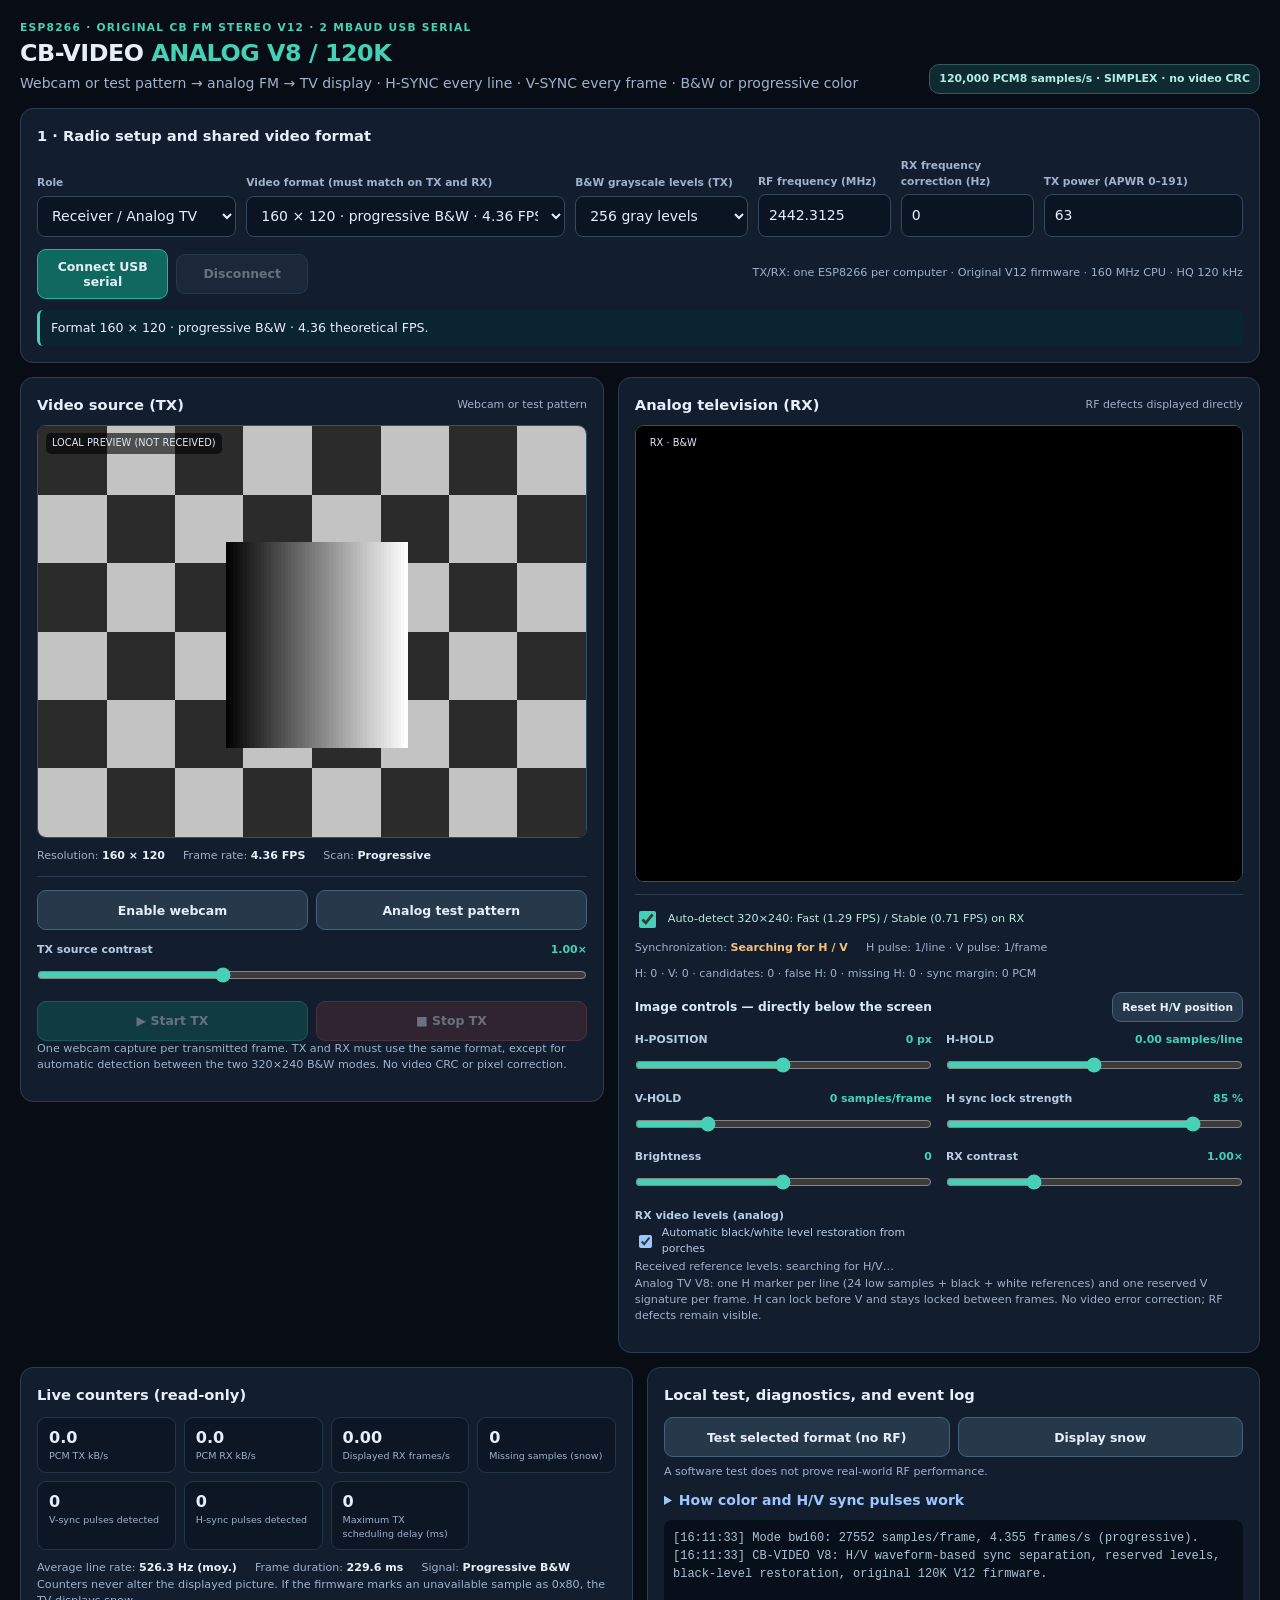
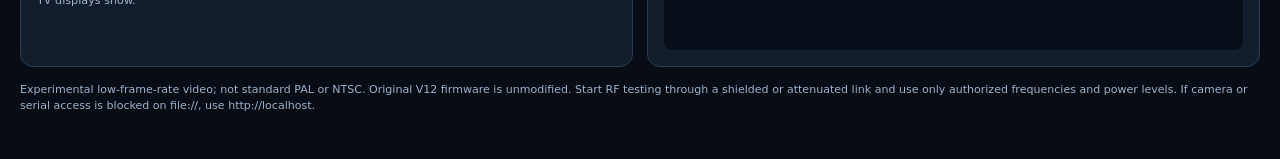
<file: ESP_VIDEO_V1/HTMLv2/CB_VIDEO_V8_EN_STANDALONE.html>
<!DOCTYPE html>
<html lang="en">
<head>
<meta charset="utf-8">
<meta name="viewport" content="width=device-width, initial-scale=1">
<title>CB-VIDEO V8 · Automatic H/V Sync · 120K</title>
<style>
:root{color-scheme:dark;--bg:#080d15;--panel:#121d2d;--panel2:#18283a;--border:#2c3d51;--muted:#9eb2cc;--text:#e6eef9;--teal:#46d1b7;--blue:#9bc6ff;--orange:#ffd089}
*{box-sizing:border-box}html,body{margin:0;min-height:100%;font:14px/1.46 system-ui,-apple-system,Segoe UI,sans-serif;background:var(--bg);color:var(--text)}
main{max-width:1480px;margin:auto;padding:20px 20px 45px}h1,h2,h3,p{margin-top:0}h1{font-size:1.7rem;margin-bottom:3px;letter-spacing:-.02em}h2{font-size:1.05rem;margin-bottom:12px}h3{font-size:.9rem;margin:0}p{color:var(--muted)}
header{margin-bottom:14px;display:flex;justify-content:space-between;gap:18px;flex-wrap:wrap;align-items:end}.eyebrow{font-weight:700;color:var(--teal);font-size:.76rem;letter-spacing:.12em;text-transform:uppercase}.subtitle{margin:0;color:var(--muted)}
.badge{border:1px solid #315c60;background:#102a32;padding:6px 9px;border-radius:10px;color:#b0f0e4;font-weight:600;font-size:.78rem}
.panel{border:1px solid var(--border);border-radius:13px;background:var(--panel);padding:16px;min-width:0}.panelInset{background:var(--panel2);border:1px solid var(--border);border-radius:10px;padding:12px}
.controlBar{margin-bottom:14px}.controlsRow{display:grid;grid-template-columns:1.5fr 2.4fr 1.3fr 1fr 1fr 1.5fr;gap:10px;align-items:end}.field{min-width:0}.field label{display:block;margin:0 0 5px;color:var(--muted);font-size:.76rem;font-weight:700}.field select,.field input[type=number]{background:#0a1422;border:1px solid #344960;border-radius:8px;color:var(--text);width:100%;padding:10px 10px;font:inherit;min-height:41px}.field select:focus,.field input:focus{outline:2px solid #257e86}
button{background:#26394b;border:1px solid #47617a;color:var(--text);border-radius:9px;min-height:40px;padding:9px 12px;font:600 .89rem system-ui;cursor:pointer}button:hover:not(:disabled){filter:brightness(1.2)}button:disabled{opacity:.4;cursor:not-allowed}.primary{background:#0f695e;border-color:#1cb7aa}.danger{background:#613038;border-color:#9d4e5a}.row{display:flex;gap:8px;align-items:center;flex-wrap:wrap}.row>button{flex:1}
.statusbar{margin-top:11px;background:#0b2530;padding:9px 11px;border-left:3px solid var(--teal);border-radius:6px;font-size:.9rem}.statusbar.error{background:#3a242e;border-color:#e78b96}.statusbar strong{color:#b9f6ea}
.switchrow{margin-top:12px;display:flex;flex-wrap:wrap;gap:8px;align-items:center;justify-content:space-between}.small{font-size:.79rem;color:var(--muted);margin:7px 0 0}
.videoGrid{display:grid;grid-template-columns:minmax(0,1fr) minmax(0,1.1fr);gap:14px;align-items:start}.videoPanel{overflow:hidden}.videoPanel h2{display:flex;justify-content:space-between;gap:6px;align-items:center;margin-bottom:10px}.videoPanel h2 span{font-size:.78rem;color:var(--muted);font-weight:500}
.screen{border:1px solid #394f62;border-radius:9px;background:#000;overflow:hidden;min-height:120px;position:relative}.screen canvas{display:block;width:100%;height:auto;aspect-ratio:4/3;image-rendering:pixelated;background:black}.screenLabel{position:absolute;top:7px;left:8px;padding:3px 6px;border-radius:5px;background:rgba(0,0,0,.6);color:#dbeaf7;font-size:.7rem;pointer-events:none}
.nearControls{margin-top:12px;border-top:1px solid var(--border);padding-top:13px}.controlHeading{font-weight:700;color:#d8e9f8;font-size:.87rem;margin-bottom:10px;display:flex;align-items:center;justify-content:space-between}
.sliderGrid{display:grid;grid-template-columns:1fr 1fr;gap:12px 14px}.sliderField label{display:flex;justify-content:space-between;gap:9px;font-weight:650;color:#b6cde5;font-size:.78rem;margin:0 0 2px}.sliderField output{font-variant-numeric:tabular-nums;color:var(--teal);white-space:nowrap}.sliderField input[type=range]{width:100%;margin:7px 0 0;accent-color:var(--teal);cursor:pointer}
.mini{font-size:.8rem;color:var(--muted)}.hidden{display:none!important}.metrics{display:grid;grid-template-columns:repeat(4,minmax(0,1fr));gap:8px}.metric{background:#0c1624;border:1px solid #243547;border-radius:9px;padding:9px 11px}.metric b{display:block;font-size:1.15rem;line-height:1.35;font-variant-numeric:tabular-nums}.metric span{display:block;color:var(--muted);font-size:.68rem}.under{display:grid;grid-template-columns:minmax(0,1fr) minmax(0,1fr);gap:14px;margin-top:14px}#log{font:12px/1.5 ui-monospace,SFMono-Regular,Consolas,monospace;white-space:pre-wrap;overflow-wrap:anywhere;background:#070f1b;height:130px;overflow:auto;padding:9px;border-radius:8px;color:#a8c4d7;margin:0}.rateStrip{display:flex;flex-wrap:wrap;gap:10px 18px;margin-top:10px;color:var(--muted);font-size:.79rem}.rateStrip b{color:var(--text)}
details summary{cursor:pointer;color:var(--blue);font-weight:700}details p{margin:9px 0 0}footer{margin-top:15px;color:var(--muted);font-size:.79rem}
@media(max-width:1100px){.controlsRow{grid-template-columns:repeat(3,minmax(0,1fr))}.metrics{grid-template-columns:repeat(3,1fr)}}
@media(max-width:780px){.videoGrid,.under{grid-template-columns:1fr}.controlsRow{grid-template-columns:repeat(2,minmax(0,1fr))}}
@media(max-width:450px){.sliderGrid{grid-template-columns:1fr}.controlsRow{grid-template-columns:1fr}.metrics{grid-template-columns:repeat(2,1fr)}main{padding:10px}}
</style>
</head>
<body>
<main>
<header>
<div><div class="eyebrow">ESP8266 · Original CB FM STEREO V12 · 2 Mbaud USB Serial</div><h1>CB-VIDEO <span style="color:var(--teal)">ANALOG V8 / 120K</span></h1><p class="subtitle">Webcam or test pattern → analog FM → TV display · H-SYNC every line · V-SYNC every frame · B&W or progressive color</p></div>
<div class="badge">120,000 PCM8 samples/s · SIMPLEX · no video CRC</div>
</header>
<section class="panel controlBar">
<h2>1 · Radio setup and shared video format</h2>
<div class="controlsRow">
 <div class="field"><label for="role">Role</label><select id="role"><option value="rx">Receiver / Analog TV</option><option value="tx">Transmitter / Webcam TX</option></select></div>
 <div class="field"><label for="mode">Video format (must match on TX and RX)</label><select id="mode"></select></div>
 <div class="field"><label for="grayLevels">B&W grayscale levels (TX)</label><select id="grayLevels"><option value="256">256 gray levels</option><option value="16">16 gray levels</option><option value="2">Black and white (2 levels)</option></select></div>
 <div class="field"><label for="frequency">RF frequency (MHz)</label><input type="number" id="frequency" min="2401" max="2482.5" step="0.0001" value="2442.3125"></div>
 <div class="field"><label for="fine">RX frequency correction (Hz)</label><input type="number" id="fine" min="-50000" max="50000" step="100" value="0"></div>
 <div class="field"><label for="apwr">TX power (APWR 0–191)</label><input type="number" id="apwr" min="0" max="191" step="1" value="63"></div>
</div>
<div class="switchrow"><div class="row"><button id="connect" class="primary">Connect USB serial</button><button id="disconnect" disabled>Disconnect</button></div>
<div class="mini">TX/RX: one ESP8266 per computer · Original V12 firmware · 160 MHz CPU · HQ 120 kHz</div></div>
<div id="status" class="statusbar">Not connected. Select the same video format on both computers.</div>
</section>
<div class="videoGrid">
<section class="panel videoPanel">
 <h2>Video source (TX) <span>Webcam or test pattern</span></h2>
 <div class="screen"><canvas id="preview" width="320" height="240"></canvas><div class="screenLabel" id="sourceLabel">LOCAL SOURCE</div></div>
 <div class="rateStrip"><span>Resolution: <b id="srcRes">320 × 240</b></span><span>Frame rate: <b id="targetFps">1.29 FPS</b></span><span>Scan: <b id="fieldFps">Progressive</b></span></div>
 <div class="nearControls">
  <div class="row"><button id="camera">Enable webcam</button><button id="pattern">Analog test pattern</button></div>
  <div class="sliderField" style="margin-top:12px"><label for="contrast">TX source contrast <output id="contrastOut">1.00×</output></label><input type="range" id="contrast" min="0.5" max="2.0" step="0.05" value="1"></div>
  <div class="row" style="margin-top:12px"><button id="startTx" class="primary" disabled>▶ Start TX</button><button id="stopTx" class="danger" disabled>■ Stop TX</button></div>
  <p class="mini">One webcam capture per transmitted frame. TX and RX must use the same format, except for automatic detection between the two 320×240 B&W modes. No video CRC or pixel correction.</p>
 </div>
</section>
<section class="panel videoPanel">
 <h2>Analog television (RX) <span>RF defects displayed directly</span></h2>
 <div class="screen"><canvas id="received" width="320" height="240"></canvas><div class="screenLabel" id="rxLabel">RX · B&W</div></div>
 <div class="nearControls">
  <label class="mini" style="display:flex;align-items:center;gap:9px;margin:0 0 9px;color:#b9e9e0">
   <input type="checkbox" id="auto320" checked style="width:17px;height:17px;accent-color:var(--teal)">
   Auto-detect 320×240: Fast (1.29 FPS) / Stable (0.71 FPS) on RX
  </label>
  <div class="rateStrip" style="margin:0 0 10px"><span>Synchronization: <b id="lockStatus">Searching for H / V</b></span><span>H pulse: 1/line · V pulse: 1/frame</span><span id="syncDetails" aria-live="polite">H: 0 · V: 0 · Rejected H: 0</span></div>
  <div class="controlHeading">Image controls — directly below the screen <button id="resetHold" style="min-height:30px;padding:4px 9px;font-size:.76rem">Reset H/V position</button></div>
  <div class="sliderGrid">
   <div class="sliderField"><label for="hPosition" title="Circular horizontal offset: pixels leaving one edge reappear on the opposite edge.">H-POSITION <output id="hPositionOut">0 px</output></label><input id="hPosition" type="range" min="-320" max="320" step="1" value="0"></div>
   <div class="sliderField"><label for="hHold">H-HOLD <output id="hHoldOut">0.00 samples/line</output></label><input id="hHold" type="range" min="-3" max="3" step="0.05" value="0"></div>
   <div class="sliderField"><label for="vHold">V-HOLD <output id="vHoldOut">0 samples/frame</output></label><input id="vHold" type="range" min="-180" max="600" step="5" value="0"></div>
   <div class="sliderField"><label for="hLock">H sync lock strength <output id="hLockOut">85 %</output></label><input id="hLock" type="range" min="0" max="100" step="1" value="85"></div>
   <div class="sliderField"><label for="rxBrightness">Brightness <output id="rxBrightnessOut">0</output></label><input id="rxBrightness" type="range" min="-100" max="100" step="1" value="0"></div>
   <div class="sliderField"><label for="rxContrast">RX contrast <output id="rxContrastOut">1.00×</output></label><input id="rxContrast" type="range" min="0.2" max="3" step="0.05" value="1"></div>
   <div class="sliderField"><label for="autoLevel">RX video levels (analog)</label>
    <label style="display:flex;gap:7px;align-items:center;font-weight:400"><input type="checkbox" id="autoLevel" checked> Automatic black/white level restoration from porches</label>
    <div id="markerLevels" class="mini">Received reference levels: searching for H/V…</div>
   </div>
   <div class="sliderField" id="saturationRow"><label for="saturation">Color saturation <output id="saturationOut">1.00×</output></label><input id="saturation" type="range" min="0" max="2.5" step="0.05" value="1"></div>
  </div>
  <p class="mini">Analog TV V8: one H marker per line (24 low samples + black + white references) and one reserved V signature per frame. H can lock before V and stays locked between frames. No video error correction; RF defects remain visible.</p>
 </div>
</section>
</div>
<div class="under">
<section class="panel"><h2>Live counters (read-only)</h2>
 <div class="metrics">
  <div class="metric"><b id="txRate">0</b><span>PCM TX kB/s</span></div>
  <div class="metric"><b id="rxRate">0</b><span>PCM RX kB/s</span></div>
  <div class="metric"><b id="rxFps">0,00</b><span>Displayed RX frames/s</span></div>
  <div class="metric"><b id="missed">0</b><span>Missing samples (snow)</span></div>
  <div class="metric"><b id="rxSync">0</b><span>V-sync pulses detected</span></div>
  <div class="metric"><b id="rxHSync">0</b><span>H-sync pulses detected</span></div>
  <div class="metric"><b id="txJitter">0</b><span>Maximum TX scheduling delay (ms)</span></div>
 </div>
 <div class="rateStrip"><span>Average line rate: <b id="lineHz">309 Hz</b></span><span>Frame duration: <b id="fieldDuration">777,6 ms</b></span><span>Signal: <b id="modeKind">Progressive B&W</b></span></div>
 <p class="mini">Counters never alter the displayed picture. If the firmware marks an unavailable sample as 0x80, the TV displays snow.</p>
</section>
<section class="panel"><h2>Local test, diagnostics, and event log</h2>
 <div class="row"><button id="selfTest">Test selected format (no RF)</button><button id="snow">Display snow</button></div>
 <p id="selfTestResult" class="small">A software test does not prove real-world RF performance.</p>
 <details style="margin:9px 0 10px"><summary>How color and H/V sync pulses work</summary>
  <p class="mini"><b>YUV 4:2:0 color:</b> Full-resolution Y (luminance), followed by U and V at half horizontal and vertical resolution. These are analog PCM8 amplitudes, not JPEG data. The 256 × 192 Color Stable mode sends every Y, U and V sample twice for smoother analog reconstruction (about 0.69 FPS). More samples per frame means fewer FPS. Signal defects appear as color shifts or noise.</p>
  <p class="mini"><b>H-SYNC:</b> A 24-sample pulse starts EVERY line, with progressive lock and a narrow search window to reject false pulses. <b>V-SYNC:</b> A 168-sample signature starts EVERY frame: 48 low / 12 high / 48 low / 12 high / 48 low. Total frame length is unchanged.</p>
  <p class="mini">Every line starts with a 24-sample H pulse. Each frame starts with a distinctive 168-sample V marker using reserved extreme levels. The V12 RF firmware keeps the same 120,000-samples/s PCM8 and MPX3 serial transport.</p>
 </details>
 <div id="log" aria-live="polite"></div>
</section>
</div>
<video id="cameraVideo" playsinline autoplay muted hidden></video>
<footer>Experimental low-frame-rate video; not standard PAL or NTSC. Original V12 firmware is unmodified. Start RF testing through a shielded or attenuated link and use only authorized frequencies and power levels. If camera or serial access is blocked on file://, use http://localhost.</footer>
</main>
<script>
/*
  CB-VIDEO ANALOG V8 / 120 ksample/s -- progressive-only analog TV with automatic H/V sync.
  Uses unmodified CB FM STEREO V12 RF firmware and the MPX3 PCM8 transport.
  Pixels never have CRC, packet validity, FEC, or retransmission.
  H/V pulse detection controls the raster only. Damaged samples remain visible.
*/
(function(root){
'use strict';
const FS=120000, HSYNC=24, BLACK=12, WHITE=12, PRE=8, POST=12;
const VSYNC=168, VPORCH=24, VBLANK=VSYNC+VPORCH;
// Reserved-endpoint vertical marker: LOW 48, WHITE 12, LOW 48, WHITE 12, LOW 48.
// Same 168 samples as V4: frame rate is unchanged.
const VSEGMENTS=Object.freeze([[0,48,true],[48,60,false],[60,108,true],[108,120,false],[120,168,true]]);
const HOVER=HSYNC+BLACK+WHITE+PRE+POST; // 68 samples per physical line
const PIXEL_OFFSET=HSYNC+BLACK+WHITE+PRE;
const SYNC=-110, BLACK_REF=-48, WHITE_REF=88, PIXEL_BLACK=-38, PIXEL_WHITE=78;
const clamp=(v,lo,hi)=>v<lo?lo:v>hi?hi:v;
const enc=v=>(v+256)&255;
const formats=[];
const resolutions=[[64,48],[80,60],[96,72],[128,96],[160,120],[192,144],[256,192],[320,240]];
for(const [w,h] of resolutions)formats.push({id:`bw${w}`,label:`${w} × ${h} · progressive B&W`,kind:'mono',w,h,spp:1});
formats.push({id:'bw320stable',label:'320 × 240 · B&W stable (2 samples/pixel)',kind:'mono',w:320,h:240,spp:2});
for(const [w,h] of resolutions.filter(([w])=>w<=256))formats.push({id:`col${w}`,label:`${w} × ${h} · YUV 4:2:0 color`,kind:'color',w,h,spp:1});
// Slow color mode: repeat each transmitted Y, U and V sample twice for analog robustness.
formats.push({id:'col256stable',label:'256 × 192 · YUV 4:2:0 color stable (2 samples/pixel)',kind:'color',w:256,h:192,spp:2});
const byId=new Map(formats.map(f=>[f.id,Object.freeze(f)]));
function getFormat(id){const m=byId.get(id);if(!m)throw Error('Unknown video format: '+id);return m;}
function getPlan(id){
 const m=typeof id==='string'?getFormat(id):id,rows=[];
 if(m.kind==='mono')for(let y=0;y<m.h;y++)rows.push({plane:'y',y,width:m.w,spp:m.spp,len:HOVER+m.w*m.spp});
 if(m.kind==='color'){
  for(let y=0;y<m.h;y++)rows.push({plane:'y',y,width:m.w,spp:m.spp,len:HOVER+m.w*m.spp});
  for(const plane of ['u','v'])for(let y=0;y<m.h/2;y++)rows.push({plane,y,width:m.w/2,spp:m.spp,len:HOVER+(m.w/2)*m.spp});
 }
 const fieldSamples=VBLANK+rows.reduce((s,row)=>s+row.len,0);
 return {mode:m,rows,fieldSamples,fieldsPerFrame:1,fieldFps:FS/fieldSamples,frameFps:FS/fieldSamples};
}
const planCache=new Map(formats.map(m=>[m.id,getPlan(m)]));
const plan=id=>planCache.get(typeof id==='string'?id:id.id);
function patternRGBA(modeId){
 const m=getFormat(modeId),rgba=new Uint8ClampedArray(m.w*m.h*4);
 for(let y=0;y<m.h;y++)for(let x=0;x<m.w;x++){
  const i=4*(y*m.w+x),check=(((x/(m.w/8))|0)+((y/(m.h/6))|0))&1;
  let r=check?195:43,g=r,b=r;
  if(x>m.w*.34&&x<m.w*.67&&y>m.h*.28&&y<m.h*.78){r=g=b=Math.round(255*(x/m.w-.34)/.33);}
  if(m.kind==='color'&&y>m.h*.76){
   const bar=Math.min(5,Math.floor(x/m.w*6));
   [[224,52,53],[236,178,52],[54,195,113],[39,157,224],[156,90,226],[231,87,164]][bar].forEach((v,k)=>{if(k===0)r=v;else if(k===1)g=v;else b=v;});
  }
  rgba[i]=r;rgba[i+1]=g;rgba[i+2]=b;rgba[i+3]=255;
 }
 return rgba;
}
function sourceFromRGBA(modeId,rgba){
 const m=getFormat(modeId),size=m.w*m.h;
 if(!rgba||rgba.length!==size*4)throw Error('Invalid RGBA source image');
 const y=new Uint8Array(size),u=m.kind==='color'?new Uint8Array(size/4):null,v=m.kind==='color'?new Uint8Array(size/4):null;
 // BT.601 full-range YUV. Chrominance is averaged over 2x2 spatial blocks.
 for(let py=0;py<m.h;py++)for(let px=0;px<m.w;px++){
  const j=4*(py*m.w+px),r=rgba[j],g=rgba[j+1],b=rgba[j+2];
  y[py*m.w+px]=clamp(Math.round(.299*r+.587*g+.114*b),0,255);
 }
 if(m.kind==='color')for(let py=0;py<m.h;py+=2)for(let px=0;px<m.w;px+=2){
  let us=0,vs=0;
  for(let dy=0;dy<2;dy++)for(let dx=0;dx<2;dx++){
   const p=(py+dy)*m.w+px+dx,j=p*4,yy=y[p];
   us+=(rgba[j+2]-yy)/1.772+128;
   vs+=(rgba[j]-yy)/1.402+128;
  }
  const k=(py/2)*(m.w/2)+px/2;
  u[k]=clamp(Math.round(us/4),0,255);
  v[k]=clamp(Math.round(vs/4),0,255);
 }
 return {id:m.id,y,u,v};
}
function makeWave(source,modeId){
 const p=plan(modeId),m=p.mode;
 if(!source||source.id!==m.id)throw Error('Source/mode mismatch');
 const wave=new Uint8Array(p.fieldSamples),put=(value,count)=>{wave.fill(enc(value),at,at+count);at+=count;};
 let at=0;
 for(const [lo,hi,isSync] of VSEGMENTS)put(isSync?SYNC:WHITE_REF,hi-lo);
 put(BLACK_REF,VPORCH);
 for(const row of p.rows){
  put(SYNC,HSYNC);put(BLACK_REF,BLACK);put(WHITE_REF,WHITE);put(BLACK_REF,PRE);
  const arr=row.plane==='u'?source.u:row.plane==='v'?source.v:source.y;
  for(let x=0;x<row.width;x++){
   let lum;
   lum=arr[row.y*row.width+x];
   const signed=PIXEL_BLACK+Math.round((PIXEL_WHITE-PIXEL_BLACK)*lum/255);
   put(signed,row.spp);
  }
  put(BLACK_REF,POST);
 }
 if(at!==wave.length)throw Error('Scan timing: unexpected frame length');
 return wave;
}
class Decoder{
 constructor({mode='bw320',threshold=-78,brightness=0,contrast=1,saturation=1,hPosition=0,hHold=0,vHold=0,hLock=.85,onFrame=()=>{}}={}){
  this.onFrame=onFrame;this.onHSignal=null;this.seed=0x3F69B2D1;
  this.totalSamples=0;this.totalMissing=0;this.verticalSyncs=0;this.horizontalSyncs=0;
  this.fields=0;this.frames=0;this.falseH=0;this.hLost=0;this.hPhaseError=0;
  this.hReacquired=0;this.vRejected=0;
  this.threshold=threshold;this.autoThreshold=true;this.syncThresholdUsed=threshold;
  this.brightness=brightness;this.contrast=contrast;this.saturation=saturation;
  this.hPosition=hPosition;this.hHold=hHold;this.vHold=vHold;this.hLock=hLock;
  this.setMode(mode);
 }
 setMode(id){
  this.p=plan(id);this.m=this.p.mode;this.row=0;
  this.lineLengths=[...new Set(this.p.rows.map(row=>row.len))];
  this.lineStart=this.totalSamples+VBLANK;this.autoPeriod=0;
  this.anchored=false;this.hLocked=false;this.hStreak=0;this.hMissStreak=0;this.hClockStarted=false;
  this.lineSeq=0;this.hSeq=-1;this.hCandidate=null;this.hAlternative=null;
  this.syncThresholdUsed=this.threshold;this.lowSum=0;
  this.lastHAt=-1e12;this.lastHLineLength=0;this.lastVAt=-1e12;this.lastFrameAt=-1e12;
  this.previousLow=false;this.lowRun=0;this.vCandidate=null;
  // Running valid-sample sums allow a waveform-shape sync separator, not a fixed
  // negative PCM threshold. Works through DC offset and analog gain variation.
  this.windowEpoch=this.totalSamples;
  this.cumSum=new Float64Array(1024);this.cumSquare=new Float64Array(1024);
  this.cumValid=new Float64Array(1024);this.sumSoFar=0;this.squareSoFar=0;this.validSoFar=0;
  this.hCandidates=0;this.hShapes=0;this.vCandidates=0;
  this.lastShapeH=-1e12;this.lastVShape=-1e12;
  this.rxSyncMean=null;this.rxBlackMean=null;this.rxWhiteMean=null;
  this.autoLevel=true;this.markerContrast=0;
  this.recoverySamples=0;
  this.fieldParity=0;
  this.y=new Uint8Array(this.m.w*this.m.h);this.y.fill(95);
  if(this.m.kind==='color'){
   this.u=new Uint8Array(this.m.w*this.m.h/4);this.v=new Uint8Array(this.u.length);this.u.fill(128);this.v.fill(128);
  }else {this.u=null;this.v=null;}
  this.bitmap=new Uint8ClampedArray(this.m.w*this.m.h*4);this.previousSample=0;
 }
 reset(clearCounters=false){
  if(clearCounters){this.totalSamples=0;this.totalMissing=0;this.verticalSyncs=0;this.horizontalSyncs=0;this.fields=0;this.frames=0;this.falseH=0;this.hLost=0;this.hReacquired=0;this.vRejected=0;}
  this.setMode(this.m.id);
 }
 setLevels({brightness=this.brightness,contrast=this.contrast,saturation=this.saturation,threshold=this.threshold,
   hPosition=this.hPosition,hHold=this.hHold,vHold=this.vHold,hLock=this.hLock,autoThreshold=this.autoThreshold,autoLevel=this.autoLevel}={}){
  this.brightness=clamp(+brightness||0,-160,160);
  this.contrast=clamp(Number.isFinite(+contrast)?+contrast:1,.1,6);
  this.saturation=clamp(Number.isFinite(+saturation)?+saturation:1,0,3);
  this.threshold=clamp(Number.isFinite(+threshold)?+threshold:-78,-126,-40);
  this.autoThreshold=!!autoThreshold;this.autoLevel=!!autoLevel;
  if(!this.autoThreshold)this.syncThresholdUsed=this.threshold;
  this.hPosition=clamp(+hPosition||0,-320,320);
  this.hHold=clamp(+hHold||0,-5,5);this.vHold=clamp(+vHold||0,-180,600);
  this.hLock=clamp(Number.isFinite(+hLock)?+hLock:.85,0,1);
 }
 snow(){let x=this.seed;x^=x<<13;x^=x>>>17;x^=x<<5;this.seed=x>>>0;return this.seed&255;}
 level(raw){
  // Porches act as a sync-tip / black-level clamp. This is analog AGC/DC
  // restoration, not a pixel-error check or digital error correction.
  let black=PIXEL_BLACK,white=PIXEL_WHITE;
  if(this.autoLevel && this.rxBlackMean!==null && this.rxWhiteMean!==null){
   const gain=clamp((this.rxWhiteMean-this.rxBlackMean)/(WHITE_REF-BLACK_REF),.35,2.8);
   black=this.rxBlackMean+(PIXEL_BLACK-BLACK_REF)*gain;
   white=this.rxBlackMean+(PIXEL_WHITE-BLACK_REF)*gain;
  }
  return clamp(Math.round((255*(raw-black)/(white-black)-128)*this.contrast+128+this.brightness),0,255);
 }
 // H-POSITION represents a circular horizontal displacement, not clipping.
 // YUV 4:2:0 chroma uses half as many horizontal samples as luma.
 shiftedX(sourceX,row){
  const offset=row.plane==='y'?this.hPosition:Math.round(this.hPosition/2);
  return ((sourceX+offset)%row.width+row.width)%row.width;
 }
 paint(x,row,value){
  const desc=this.p.rows[row],m=this.m;
  if(desc.plane==='y')this.y[desc.y*m.w+x]=value;
  else if(desc.plane==='u')this.u[desc.y*(m.w/2)+x]=value;
  else this.v[desc.y*(m.w/2)+x]=value;
 }
 compose(){
  const m=this.m,rgba=this.bitmap,source=this.y,uvW=m.w/2;
  for(let y=0;y<m.h;y++)for(let x=0;x<m.w;x++){
   const i=y*m.w+x,j=i*4,yy=source[i];let r=yy,g=yy,b=yy;
   if(m.kind==='color'){
    const uv=(Math.floor(y/2)*uvW)+Math.floor(x/2),du=(this.u[uv]-128)*this.saturation,dv=(this.v[uv]-128)*this.saturation;
    r=clamp(Math.round(yy+1.402*dv),0,255);
    g=clamp(Math.round(yy-.344136*du-.714136*dv),0,255);
    b=clamp(Math.round(yy+1.772*du),0,255);
   }
   rgba[j]=r;rgba[j+1]=g;rgba[j+2]=b;rgba[j+3]=255;
  }
  return rgba.slice();
 }
 emitFrame(at){
  this.fields++;this.frames++;this.lastFrameAt=at;
  this.onFrame(this.compose(),{fields:this.fields,frames:this.frames,verticalSyncs:this.verticalSyncs,
    horizontalSyncs:this.horizontalSyncs,anchored:this.anchored,hLocked:this.hLocked,
    missingSamples:this.totalMissing,hMisses:this.hLost,falseH:this.falseH});
 }
 currentPeriod(){return this.p.rows[this.row].len+this.hHold+this.autoPeriod;}
 advanceRaster(n,silent=false){
  let guard=0;
  while(n>=this.lineStart+this.currentPeriod()&&guard++<10000){
   // The raster never rejects a line. Its H detector is only a clock/phase reference.
   if(this.hClockStarted && this.hSeq!==this.lineSeq){
    this.hMissStreak++;this.hLost++;
    if(this.hMissStreak>=12){this.hLocked=false;this.hStreak=0;}
   }
   this.lineStart+=this.currentPeriod();
   if(++this.row>=this.p.rows.length){
    this.row=0;this.lineSeq=0;this.hSeq=-1;
    // Vertical blanking breaks the ordinary H-H distance. The next H is
    // allowed even if the V marker was lost; do not invalidate H lock.
    this.lastHAt=-1e12;this.lastHLineLength=0;
    if(!silent)this.emitFrame(n);
    // Never recycle stale lines from the preceding field. Missing samples
    // remain visible as noise in each newly scanned field.
    this.y.fill(72);if(this.u){this.u.fill(128);this.v.fill(128);}
    this.lineStart+=VBLANK+this.vHold;
    // Free-run through V blanking; a recognizable next V pulse reanchors us.
   }else{this.lineSeq++;}
  }
 }
 // Prefix sums of ONLY transport-valid analog samples; no per-pixel CRC.
 resetWaveWindow(){
  this.windowEpoch=this.totalSamples;
  this.cumSum.fill(0);this.cumSquare.fill(0);this.cumValid.fill(0);
  this.sumSoFar=0;this.squareSoFar=0;this.validSoFar=0;
  this.lastShapeH=-1e12;this.vCandidate=null;
 }
 stat(lo,hi){
  if(lo<this.windowEpoch||hi>this.totalSamples||hi-lo>900)return null;
  const n=this.cumValid[hi&1023]-this.cumValid[lo&1023];
  if(n<1)return null;
  const sum=this.cumSum[hi&1023]-this.cumSum[lo&1023];
  const sq=this.cumSquare[hi&1023]-this.cumSquare[lo&1023];
  const mean=sum/n;
  return {n,mean,sd:Math.sqrt(Math.max(0,sq/n-mean*mean))};
 }
 // H separator: 24 negative samples, followed by 12 black porch and 12
 // bright reference samples. Compare means and flatness (relative contrast),
 // never demand a predetermined absolute amplitude or a previous V lock.
 detectHorizontal(n){
  const start=n+1-(HSYNC+BLACK+WHITE);
  if(start<this.windowEpoch||start-this.lastShapeH<18)return;
  // Once locked, look near the predicted line boundary. A false H in image
  // content must not tug the horizontal oscillator across the screen.
  if(this.hLocked && Math.abs(start-this.lineStart)>22 && this.hMissStreak<10)return;
  const a=this.stat(start,start+HSYNC),b=this.stat(start+HSYNC,start+HSYNC+BLACK);
  const c=this.stat(start+HSYNC+BLACK,start+HSYNC+BLACK+WHITE);
  if(!a||!b||!c||a.n<17||b.n<8||c.n<8)return;
  const d1=b.mean-a.mean,d2=c.mean-b.mean;
  if(d1<13||d2<28||a.sd>Math.max(20,d1*.48)||b.sd>Math.max(22,d2*.28)||c.sd>26)return;
  // Prevent overlapping detections of the same real pulse.
  this.lastShapeH=start;this.hCandidates++;this.hShapes++;
  if(this.onHSignal)this.onHSignal(start);
  this.onHorizontal(start,n,HSYNC,a.mean,b.mean,c.mean);
 }
 // V separator: 48 low, 12 porch, 48 low, 12 porch, 48 low.
 // This distinctive waveform is also normalized by the RECEIVED analog
 // contrast rather than the encoder's nominal PCM offset.
 verticalScore(start){
  if(start<this.windowEpoch||start+VSYNC>this.totalSamples)return -1;
  let lows=[],porches=[];
  for(const [lo,hi,isSync] of VSEGMENTS){
   // Ignore transition edges (FIR ringing + 4-sample search phase).
   const width=hi-lo, trim=isSync?5:3;
   const s=this.stat(start+lo+trim,start+hi-trim);
   if(!s||s.n<(width-2*trim)*.70)return -1;
   (isSync?lows:porches).push(s);
  }
  const low=lows.reduce((sum,s)=>sum+s.mean,0)/3;
  const porch=(porches[0].mean+porches[1].mean)*.5;
  const contrast=porch-low;
  if(contrast<45)return -1;
  // A vertical sync marker is a FLAT pulse train, unlike random FM noise.
  // This is a check on the reserved sync waveform only, not on image pixels.
  if(lows.some(s=>s.sd>Math.max(23,contrast*.30)) ||
     porches.some(s=>s.sd>Math.max(24,contrast*.35)))return -1;
  // A true V sync uses the SAME reserved negative/positive extremes as
  // the observed H reference levels, never ordinary image gray values.
  if(this.rxSyncMean!==null && Math.abs(low-this.rxSyncMean)>Math.max(22,this.markerContrast*.5))return -1;
  if(this.rxWhiteMean!==null && Math.abs(porch-this.rxWhiteMean)>Math.max(25,(this.rxWhiteMean-this.rxBlackMean)*.35))return -1;
  if(lows.some(s=>Math.abs(s.mean-low)>Math.max(17,contrast*.40))||
     porches.some(s=>Math.abs(s.mean-porch)>Math.max(20,contrast*.45)))return -1;
  // Noise may make an individual 48-sample low segment uneven. Its mean
  // can still be usable; do not treat the video luminance as valid/invalid.
  return contrast-Math.abs(porches[0].mean-porches[1].mean)*.2;
 }
 detectVertical(n){
  if((n&3)!==0)return;
  if(this.vCandidate && n>=this.vCandidate.until){
   const candidate=this.vCandidate;this.vCandidate=null;
   if(candidate.start-this.lastVAt>this.p.fieldSamples*.65)this.onVertical(candidate.start,n);
  }
  if(n+1<VSYNC||n-this.lastVAt<this.p.fieldSamples*.65)return;
  const start=n+1-VSYNC,score=this.verticalScore(start);
  if(score>=45){
   this.vCandidates++;
   if(!this.vCandidate||score>this.vCandidate.score)this.vCandidate={start,score,until:n+20};
  }
 }
 onVertical(start,n){
  const wasHLocked=this.hLocked;
  this.lastVAt=start;this.verticalSyncs++;this.anchored=true;this.hClockStarted=true;
  if(this.row>this.p.rows.length*.70 && n-this.lastFrameAt>this.p.fieldSamples*.55)this.emitFrame(n);
  this.row=0;this.lineStart=start+VBLANK;
  this.y.fill(72);if(this.u){this.u.fill(128);this.v.fill(128);}
  this.hMissStreak=0;this.lineSeq=0;this.hSeq=-1;
  this.hAlternative=null;this.hPhaseError=0;
  this.lastHAt=-1e12;this.lastHLineLength=0;
  if(wasHLocked)this.hStreak=Math.max(3,this.hStreak);
 }
 onHorizontal(start,n,run,syncMean,blackMean,whiteMean){
  if(start>=this.lastVAt && start<this.lastVAt+VBLANK-10)return;
  const prev=this.lastHAt,prevLen=this.lastHLineLength;
  const length=this.p.rows[this.row].len;
  if(prev>-1e11&&start-prev<.58*Math.min(length,prevLen)){this.falseH++;return;}
  const delta=prev>-1e11?start-prev:0;
  const plausible=prev<=-1e11||this.lineLengths.some(l=>Math.abs(delta-l)<Math.max(13,l*.045));
  const skipped=prev>-1e11&&this.lineLengths.some(l=>Math.abs(delta-2*l)<23);
  if(!this.hClockStarted){
   this.hClockStarted=true;this.lineStart=start;this.row=0;this.lineSeq=0;
   this.hSeq=-1;this.hStreak=0;this.autoPeriod=0;
  }
  let err=start-this.lineStart;
  if(Math.abs(err)>(this.hLocked?22:55)){
   const alt=this.hAlternative;
   const coherent=alt&&start>alt.start&&this.lineLengths.some(l=>Math.abs(start-alt.start-l)<18);
   const streak=coherent?alt.streak+1:1;
   this.hAlternative={start,streak};
   if(streak<3){this.falseH++;return;}
   this.hReacquired++;this.lineStart=start;err=0;this.hStreak=2;
   this.hAlternative=null;this.hLocked=false;
  }else this.hAlternative=null;
  if(!plausible&&!skipped&&prev>-1e11){this.falseH++;return;}
  this.horizontalSyncs++;this.lastHAt=start;this.lastHLineLength=length;
  this.hStreak=plausible?Math.min(255,this.hStreak+1):Math.max(1,this.hStreak);
  this.hSeq=this.lineSeq;this.hMissStreak=0;
  if(this.hStreak>=3)this.hLocked=true;
  this.hPhaseError=err;
  const gain=this.hLocked?this.hLock:.65;
  this.lineStart+=clamp(err*gain,-38,38);
  if(prev>-1e11 && plausible && delta>0){
   this.autoPeriod=clamp(.97*this.autoPeriod+.03*(delta-prevLen-this.hHold),-3,3);
  }
  // Analog reference recovery. It follows receive gain/DC slowly once locked.
  const alpha=this.rxBlackMean===null?1:this.hLocked?.045:.18;
  this.rxSyncMean=this.rxSyncMean===null?syncMean:this.rxSyncMean*(1-alpha)+syncMean*alpha;
  this.rxBlackMean=this.rxBlackMean===null?blackMean:this.rxBlackMean*(1-alpha)+blackMean*alpha;
  this.rxWhiteMean=this.rxWhiteMean===null?whiteMean:this.rxWhiteMean*(1-alpha)+whiteMean*alpha;
  this.markerContrast=this.rxBlackMean-this.rxSyncMean;
  this.syncThresholdUsed=(this.rxSyncMean+this.rxBlackMean)*.5;
 }
 feed(value){
  const n=this.totalSamples++,missing=value===-128;
  if(missing)this.totalMissing++;
  if(!missing){this.sumSoFar+=value;this.squareSoFar+=value*value;this.validSoFar++;}
  const at=(n+1)&1023;
  this.cumSum[at]=this.sumSoFar;this.cumSquare[at]=this.squareSoFar;this.cumValid[at]=this.validSoFar;
  this.advanceRaster(n);
  if(!missing){this.detectHorizontal(n);this.detectVertical(n);}
  this.advanceRaster(n);
  const row=this.p.rows[this.row],rel=n-this.lineStart-PIXEL_OFFSET;
  const position=Math.round(rel);
  if(position>=0&&position<row.width*row.spp){
   const x=this.shiftedX(Math.floor(position/row.spp),row);
   const level=missing?this.snow():this.level(value);
   if(row.spp===1)this.paint(x,this.row,level);
   else if((position%row.spp)===0)this.previousSample=level;
   else this.paint(x,this.row,Math.round((this.previousSample+level)*.5));
  }
  this.advanceRaster(n+1);
 }
 feedBytes(bytes){for(let i=0;i<bytes.length;i++)this.feed(bytes[i]===128?-128:(bytes[i]<<24)>>24);}
 feedMissing(n){for(let k=0;k<n;k++)this.feed(-128);}
 skipMissing(n){
  if(n<=0)return;
  // Avoid processing 100,000 missing samples in JS on the RX main thread.
  // Missing video is shown as snow in its actual raster positions, not accepted
  // or rejected by an imaginary digital-pixel quality test.
  if(n>this.p.fieldSamples*2){
   this.totalSamples+=n;this.totalMissing+=n;
   this.anchored=false;this.hLocked=false;this.hStreak=0;this.hClockStarted=false;
   this.lineStart=this.totalSamples+VBLANK;this.row=0;this.lineSeq=0;this.hSeq=-1;
   this.lowRun=0;this.lowSum=0;this.vCandidate=null;this.hCandidate=null;
   this.resetWaveWindow();
   this.drawSnowFrame();return;
  }
  const end=this.totalSamples+n;
  let loops=0;
  while(this.totalSamples<end && loops++<this.p.rows.length*3+10){
   this.advanceRaster(this.totalSamples);
   const lineEnd=this.lineStart+this.currentPeriod();
   const segmentEnd=Math.min(end,Math.max(this.totalSamples+1,lineEnd));
   const row=this.p.rows[this.row],a=this.totalSamples,b=segmentEnd;
   const low=Math.max(0,Math.ceil((a-this.lineStart-PIXEL_OFFSET)/row.spp));
   const high=Math.min(row.width,Math.ceil((b-this.lineStart-PIXEL_OFFSET)/row.spp));
   for(let x=low;x<high;x++)this.paint(this.shiftedX(x,row),this.row,this.snow());
   this.totalMissing+=b-a;this.totalSamples=b;
   this.advanceRaster(this.totalSamples);
  }
  if(this.totalSamples<end){this.totalMissing+=end-this.totalSamples;this.totalSamples=end;this.drawSnowFrame();}
  // A gap can wipe out the current sync pattern. Keep the raster moving, then
  // let the next legitimate H/V markers establish the new phase.
  this.lowRun=0;this.lowSum=0;this.hCandidate=null;this.vCandidate=null;
  this.resetWaveWindow();
  // The clock survives short serial gaps. A full missed line or two will
  // be corrected by the next H; V can always realign the vertical origin.
  this.hAlternative=null;
 }
 drawSnowFrame(){for(let i=0;i<this.y.length;i++)this.y[i]=this.snow();if(this.u)for(let i=0;i<this.u.length;i++){this.u[i]=this.snow();this.v[i]=this.snow();}this.emitFrame(this.totalSamples);}
}
root.CBAnalogV8=Object.freeze({FS,HSYNC,VSYNC,VPORCH,VBLANK,HOVER,VSEGMENTS,formats,getFormat,getPlan,plan,patternRGBA,sourceFromRGBA,makeWave,Decoder});
root.CBAnalogV7=root.CBAnalogV8; // test harness compatibility
})(typeof globalThis!=='undefined'?globalThis:this);

</script>
<script>
/* CB-VIDEO ANALOG V8 — UI + Web Serial for original CB FM Stereo V12. */
(()=>{
'use strict';
const C=globalThis.CBAnalogV8,$=id=>document.getElementById(id);
const sleep=ms=>new Promise(resolve=>setTimeout(resolve,ms)),ascii=new TextEncoder();
const RATE=C.FS,PREBUFFER=12000,WRITE_BLOCK=2400,PREFIX=[77,80,88,51];
let modeId='bw160',cameraStream=null,cameraActive=false,imageSource='pattern';
let preparedSource=null,sourceRGBA=null,scanFrame=null,scanOffset=0,txFieldCount=0;
let txBytes=0,txBytesAtLast=0,txRateAtLast=performance.now(),txMaxLate=0;
let rxBytes=0,rxBytesAtLast=0,rxRateAtLast=performance.now();
let rxLastIndex=null,lastRxPacketAt=0,rxFramesWindow=[],session=null,pending=[];
let rxDecode=null, autoLineProbe=null;
const previewCtx=$('preview').getContext('2d',{alpha:false}),receivedCtx=$('received').getContext('2d',{alpha:false});
const scratch=document.createElement('canvas'),scratchCtx=scratch.getContext('2d',{willReadFrequently:true});
const imgCam=$('cameraVideo');
const fmt=()=>C.getFormat(modeId),plan=()=>C.plan(modeId);
function log(message){
 const t=new Date().toLocaleTimeString('en-US',{hour12:false});
 $('log').textContent=($('log').textContent+`[${t}] ${message}\n`).split('\n').slice(-60).join('\n');
 $('log').scrollTop=$('log').scrollHeight;
}
function status(message,error=false){$('status').textContent=message;$('status').classList.toggle('error',error);}
function formatNumber(n,places=2){return n.toFixed(places);}
function resizeCanvases(){
 const m=fmt();
 for(const id of ['preview','received']){$(id).width=m.w;$(id).height=m.h;}
 scratch.width=m.w;scratch.height=m.h;
}
function makeDecoder(){
 rxDecode=new C.Decoder({mode:modeId,onFrame:(rgba,info)=>{
  // Full raw analog frame. There is NO pixel, scan-line or CRC quality filter.
  if(rgba.length===fmt().w*fmt().h*4){
   receivedCtx.putImageData(new ImageData(rgba,fmt().w,fmt().h),0,0);
   rxFramesWindow.push(performance.now());
  }
 }});
 rxDecode.onHSignal=start=>{if(autoLineProbe && $('auto320').checked && ['bw320','bw320stable'].includes(modeId))autoLineProbe.acceptH(start);};
 updateRxControls();
}
function drawPreview(rgba){
 const m=fmt();
 previewCtx.putImageData(new ImageData(rgba,m.w,m.h),0,0);
}
function createSource(forceCamera=false){
 const m=fmt();
 if(forceCamera&&cameraActive&&imgCam.readyState>=2&&imgCam.videoWidth){
  try{scratchCtx.drawImage(imgCam,0,0,m.w,m.h);sourceRGBA=scratchCtx.getImageData(0,0,m.w,m.h).data;}
  catch(e){log('Webcam capture: '+e.message);}
 }
 if(!sourceRGBA||sourceRGBA.length!==m.w*m.h*4)sourceRGBA=C.patternRGBA(modeId);
 const pixels=new Uint8ClampedArray(sourceRGBA);
 const levels=Number($('grayLevels').value),contrast=Number($('contrast').value);
 for(let i=0;i<pixels.length;i+=4){
  if(m.kind!=='color'){
   let y=Math.round(.299*pixels[i]+.587*pixels[i+1]+.114*pixels[i+2]);
   y=Math.max(0,Math.min(255,(y-128)*contrast+128));
   y=Math.round(Math.round(y*(levels-1)/255)*255/(levels-1));
   pixels[i]=pixels[i+1]=pixels[i+2]=y;
  }else{
   for(let k=0;k<3;k++)pixels[i+k]=Math.max(0,Math.min(255,Math.round((pixels[i+k]-128)*contrast+128)));
  }
 }
 drawPreview(pixels);preparedSource=C.sourceFromRGBA(modeId,pixels);
 return preparedSource;
}
function selectedMode(){
 const m=fmt(),p=plan();
 $('grayLevels').disabled=m.kind==='color';
 $('saturationRow').classList.toggle('hidden',m.kind!=='color');
 $('srcRes').textContent=`${m.w} × ${m.h}`;
 $('targetFps').textContent=formatNumber(p.frameFps)+' FPS';
 $('fieldFps').textContent='Progressive';
 $('lineHz').textContent=formatNumber(C.FS/(p.fieldSamples-C.VBLANK)*(p.rows.length),1)+' Hz (moy.)';
 $('fieldDuration').textContent=formatNumber(p.fieldSamples*1000/RATE,1)+' ms';
 $('modeKind').textContent=m.kind==='color'?'Analog YUV 4:2:0':'Progressive B&W';
 $('rxLabel').textContent=m.kind==='color'?'RX · COLOR':'RX · B&W';
 const hMax=Math.min(320,m.w);
 $('hPosition').min=String(-hMax);$('hPosition').max=String(hMax);
 if(Math.abs(+$('hPosition').value)>hMax)$('hPosition').value='0';
 resizeCanvases();makeDecoder();
 rxLastIndex=null;scanFrame=null;scanOffset=0;
 preparedSource=null;sourceRGBA=null;
 createSource(false);
 status(session?.state==='rx'?'RX: automatically searching for H pulses, then V pulses. TX and RX must use the same video format.':`Format ${m.label} · ${formatNumber(p.frameFps)} theoretical FPS.`);
 log(`Mode ${m.id}: ${p.fieldSamples} samples/frame, ${formatNumber(p.frameFps,3)} frames/s (progressive).`);
}
function initModes(){
 const groups=[['Progressive black and white',C.formats.filter(f=>f.kind==='mono')],['Progressive YUV 4:2:0 color',C.formats.filter(f=>f.kind==='color')]];
 for(const [label,formats] of groups){
  const g=document.createElement('optgroup');g.label=label;
  for(const mode of formats){
   const p=C.plan(mode.id),op=document.createElement('option');op.value=mode.id;
   op.textContent=`${mode.label} · ${formatNumber(p.frameFps)} FPS`;
   g.append(op);
  }
  $('mode').append(g);
 }
 $('mode').value=modeId;
}
async function startCamera(){
 try{
  if(!navigator.mediaDevices?.getUserMedia)throw Error('Camera access blocked. Try http://localhost in Chrome/Edge.');
  if(cameraStream)cameraStream.getTracks().forEach(t=>t.stop());
  cameraStream=await navigator.mediaDevices.getUserMedia({video:{width:{ideal:640},height:{ideal:480},frameRate:{ideal:24}},audio:false});
  imgCam.srcObject=cameraStream;await imgCam.play();
  imageSource='camera';cameraActive=true;
  createSource(true);
  log('Webcam connected. One capture is taken at the beginning of each progressive frame.');
 }catch(e){status('Webcam : '+e.message,true);log('Webcam : '+e.message);}
}
function usePattern(){
 if(cameraStream)cameraStream.getTracks().forEach(t=>t.stop());
 cameraStream=null;cameraActive=false;imageSource='pattern';sourceRGBA=null;
 createSource(false);log('Analog test pattern selected.');
}
function getPcm(count){
 const p=plan(),m=fmt(),dst=new Uint8Array(count);let at=0;
 while(at<count){
  if(!scanFrame||scanOffset>=scanFrame.length){
   createSource(imageSource==='camera');
   scanFrame=C.makeWave(preparedSource,modeId);
   scanOffset=0;txFieldCount++;
  }
  const take=Math.min(count-at,scanFrame.length-scanOffset);
  dst.set(scanFrame.subarray(scanOffset,scanOffset+take),at);
  at+=take;scanOffset+=take;
 }
 return dst;
}
// Independent analog H-line timing probe. It only reads the original TX sync
// waveform (H pulse + black + white porch), never examines/checks video pixels.
// Allows 320x240 RX to distinguish 388-sample fast lines from 708-sample
// stable lines without requiring any radio firmware change or framing bytes.
// The shape separator itself supplies H edges. Do NOT run a second old-style
// detector with a fixed <-78 PCM threshold; that was the V7 acquisition bug.
class Auto320LineProbe{
 constructor(onDetected){this.onDetected=onDetected;this.reset();}
 reset(){this.prevH=null;this.kind=null;this.streak=0;this.lastSwitch=-1e12;}
 skip(n){if(n>1400)this.reset();}
 acceptH(start){
  if(this.prevH!==null){
   const distance=start-this.prevH;
   const which=Math.abs(distance-388)<=15?'bw320':Math.abs(distance-708)<=15?'bw320stable':null;
   if(which){this.streak=this.kind===which?this.streak+1:1;this.kind=which;}
   else{this.kind=null;this.streak=0;}
   if(this.streak>=5 && start-this.lastSwitch>RATE*2){
    this.lastSwitch=start;this.onDetected(which);this.streak=0;
   }
  }
  this.prevH=start;
 }
}
function autoDetect320(which){
 if(!$('auto320').checked||$('role').value!=='rx'||!session||session.state!=='rx')return;
 if(!['bw320','bw320stable'].includes(modeId)||which===modeId)return;
 modeId=which;$('mode').value=which;selectedMode();
 log('AUTO 320: '+(which==='bw320stable'?'STABLE · 708':'FAST · 388')+' samples/line detected. Waiting for the next V pulse.');
 status('RX: '+(which==='bw320stable'?'320×240 Stable (0.71 FPS)':'320×240 Fast (1.29 FPS)')+' detected from H pulses.');
}
class ByteParser{
 constructor(onFrame,onLine,onReady){this.rest=new Uint8Array(0);this.onFrame=onFrame;this.onLine=onLine;this.onReady=onReady;}
 feed(chunk){
  let data;if(this.rest.length){data=new Uint8Array(this.rest.length+chunk.length);data.set(this.rest);data.set(chunk,this.rest.length);}else data=chunk;
  let at=0;
  while(at<data.length){
   const c=data[at];
   if(c===77){
    const n=Math.min(4,data.length-at);let good=true;
    for(let j=1;j<n;j++)if(data[at+j]!==PREFIX[j])good=false;
    if(good){
     if(data.length-at<138)break;
     const view=new DataView(data.buffer,data.byteOffset+at,138),index=view.getUint32(4,true),strength=view.getUint16(8,true);
     this.onFrame(index,strength,data.subarray(at+10,at+138));at+=138;continue;
    }
   }
   if(c===0xEF){
    if(data.length-at<4)break;
    if(data[at+1]===0xEF&&data[at+2]===0xEF&&data[at+3]===0xEF){this.onReady();at+=4;continue;}
   }
   if(c===79||c===69){
    const wanted=c===79?[79,75,32]:[69,82,82,32],n=Math.min(wanted.length,data.length-at);let same=true;
    for(let j=1;j<n;j++)if(data[at+j]!==wanted[j])same=false;
    if(same){
     if(data.length-at<wanted.length)break;
     const lim=Math.min(data.length,at+150);let end=at+wanted.length;
     for(;end<lim&&data[end]!==10&&data[end]!==13;end++)if(data[end]<32||data[end]>126)break;
     if(end>=data.length)break;
     if(data[end]===10||data[end]===13){this.onLine(new TextDecoder().decode(data.subarray(at,end)));at=end+(data[end]===13&&data[end+1]===10?2:1);continue;}
    }
   }
   at++;
  }
  this.rest=data.slice(at);if(this.rest.length>4096)this.rest=new Uint8Array(0);
 }
}
function rxFrame(index,_strength,bytes){
 if(!session||session.state!=='rx')return;
 lastRxPacketAt=performance.now();rxBytes+=bytes.length;
 if(rxLastIndex!==null){
  const diff=(index-rxLastIndex)>>>0;
  if(diff>0&&diff<RATE*20){
   // A large hole is not decoded sample-by-sample on the browser thread.
   // Keep the sample timeline moving; show snow where RF samples are absent.
   if(diff<=384)rxDecode.feedMissing(diff);
   else rxDecode.skipMissing(diff);
   if(autoLineProbe)autoLineProbe.skip(diff);
  }else if(diff>=RATE*20){
   rxDecode.drawSnowFrame();if(autoLineProbe)autoLineProbe.skip(0);
   log('MPX3 sample-timeline discontinuity: analog display continues.');
  }
 }
 rxDecode.feedBytes(bytes);rxLastIndex=(index+bytes.length)>>>0;
}
function response(line){
 log(line);
 for(const item of [...pending])if(item.test(line)){
  pending=pending.filter(p=>p!==item);clearTimeout(item.timer);item.resolve(line);
 }
 if(/^ERR /.test(line)){
  for(const item of pending){clearTimeout(item.timer);item.reject(new Error(line));}pending=[];
  if(session?.state==='tx'){session.txRunning=false;session.state='rx';setButtons();status('Radio fault: '+line,true);}
 }
}
function ready(){if(session?.state==='keying'){session.ready?.();session.ready=null;}}
function waitLine(test,ms=4500){return new Promise((resolve,reject)=>{
 const p={test,resolve,reject,timer:0};p.timer=setTimeout(()=>{pending=pending.filter(x=>x!==p);reject(Error('Serial response timed out'));},ms);pending.push(p);
});}
function readConfig(){
 const hz=Math.round(Number($('frequency').value)*1e6),fine=Number($('fine').value),apwr=Number($('apwr').value);
 if(!Number.isSafeInteger(hz)||hz<2401000000||hz>2482500000)throw Error('RF frequency must be 2401–2482.5 MHz');
 if(!Number.isInteger(fine)||Math.abs(fine)>50000)throw Error('RX fine tuning must be within ±50 kHz');
 if(!Number.isInteger(apwr)||apwr<0||apwr>191)throw Error('APWR must be between 0 and 191');
 return {hz,fine,apwr};
}
async function write(bytes,own=session){if(!own||own.closing)throw Error('Serial port unavailable');await own.writer.write(typeof bytes==='string'?ascii.encode(bytes):bytes);}
async function commandAwait(command,test,ms=4500,own=session){const reply=waitLine(test,ms);await write(command,own);return reply;}
async function readSerial(own){
 const parser=new ByteParser(rxFrame,response,ready);
 try{
  while(session===own&&!own.closing){
   const reader=own.port.readable.getReader();own.reader=reader;
   try{while(session===own&&!own.closing){const {value,done}=await reader.read();if(done)return;if(value?.length)parser.feed(value);}}
   finally{reader.releaseLock();own.reader=null;}
  }
 }catch(e){if(!own.closing){log('Serial RX: '+e.message);status('USB reading interrupted: '+e.message,true);}}
}
function setButtons(){
 const state=session?.state||'off',on=state!=='off'&&state!=='connecting';
 $('connect').disabled=state!=='off';$('disconnect').disabled=!on;
 $('startTx').disabled=state!=='rx'||$('role').value!=='tx';
 $('stopTx').disabled=!['tx','keying','stopping'].includes(state);
 $('role').disabled=state!=='off';$('frequency').disabled=state!=='off';$('fine').disabled=state!=='off';$('apwr').disabled=state!=='off';
 $('mode').disabled=['tx','keying','stopping'].includes(state);
}
async function connect(){
 if(session)return;let own=null;
 try{
  const cfg=readConfig();
  if(!navigator.serial)throw Error('Web Serial is unavailable. Use desktop Chrome/Edge, preferably via localhost.');
  const port=await navigator.serial.requestPort();
  await port.open({baudRate:2000000,dataBits:8,stopBits:1,parity:'none',flowControl:'none',bufferSize:65536});
  own={port,writer:port.writable.getWriter(),reader:null,state:'connecting',closing:false,txRunning:false,txTask:null,readTask:null,ready:null};
  session=own;own.readTask=readSerial(own);setButtons();status('Checking CB FM STEREO V12 firmware...');
  await sleep(280);
  let ok=false;
  for(let i=0;i<3;i++){
   try{await commandAwait('STATUS\n',s=>/^OK STATUS CB_FM_STEREO 4$/.test(s),2200,own);ok=true;break;}
   catch(e){if(i===2||/^ERR /.test(e.message))throw e;await sleep(430);}
  }
  if(!ok)throw Error('V12 firmware not recognized. The 160K firmware is incompatible.');
  await commandAwait('STOP\n',s=>s==='OK STOP',3500,own);
  const reply=await commandAwait(`RX ${cfg.hz} HQ ${cfg.fine}\n`,s=>/^OK RX \d+ 120000 HQ$/.test(s),5500,own);
  log('Original firmware RX 120000 HQ: '+reply);
  rxLastIndex=null;lastRxPacketAt=performance.now();rxDecode.reset(true);updateRxControls();
  autoLineProbe=new Auto320LineProbe(autoDetect320);
  own.state='rx';setButtons();status($('role').value==='rx'?'RX analog TV active · H/V scanning · RF defects visible':'Radio ready · enable webcam or test pattern, then select Start TX');
 }catch(e){const message='Connection: '+e.message;log(message);if(own&&session===own)await disconnect();status(message,true);}
}
async function disconnect(){
 const own=session;if(!own||own.closing)return;
 own.closing=true;own.txRunning=false;
 for(const p of pending){clearTimeout(p.timer);p.reject(Error('Disconnected'));}pending=[];
 if(['tx','keying'].includes(own.state))await sleep(200);
 session=null;autoLineProbe=null;
 try{await own.reader?.cancel();}catch(_){}
 try{await own.readTask;}catch(_){}
 try{own.writer.releaseLock();}catch(_){}
 try{await own.port.close();}catch(_){}
 setButtons();status('USB serial disconnected.');log('USB serial disconnected.');
}
async function txLoop(own){
 try{
  txBytes=0;txBytesAtLast=0;txRateAtLast=performance.now();txMaxLate=0;
  scanOffset=0;scanFrame=null;txFieldCount=0;
  await write(getPcm(PREBUFFER),own);txBytes+=PREBUFFER;
  let clock=performance.now(),sent=0;
  while(session===own&&own.txRunning&&!own.closing){
   const goal=clock+sent*1000/RATE,wait=goal-performance.now();
   if(wait>1)await sleep(Math.min(wait,50));
   if(session!==own||!own.txRunning)break;
   const late=performance.now()-goal;if(late>txMaxLate)txMaxLate=Math.ceil(late);
   if(late>120){clock=performance.now()-sent*1000/RATE;log('Browser scheduling delayed: resumed stream without a catch-up USB burst.');}
   await write(getPcm(WRITE_BLOCK),own);sent+=WRITE_BLOCK;txBytes+=WRITE_BLOCK;
  }
 }catch(e){if(session===own&&!own.closing){status('TX error: '+e.message,true);log('TX error: '+e.message);}}
 finally{
  if(session===own){own.txRunning=false;
   if(own.state==='tx'){own.state='stopping';setButtons();await sleep(310);if(session===own&&own.state==='stopping'){own.state='rx';status('TX stopped; returning to HQ reception.');setButtons();}}
  }
 }
}
async function startTx(){
 const own=session;if(!own||own.state!=='rx'||$('role').value!=='tx')return;
 try{
  const {apwr}=readConfig();own.state='keying';setButtons();status('Issuing RF TX command, waiting for READY...');
  const readyP=new Promise((resolve,reject)=>{const t=setTimeout(()=>{own.ready=null;reject(Error('RF READY signal not received'));},3500);own.ready=()=>{clearTimeout(t);resolve();};});
  await write(`TX ${apwr}\n`,own);await readyP;
  if(session!==own||own.closing||own.state!=='keying')return;
  own.state='tx';own.txRunning=true;setButtons();
  log(`TX PCM8 120 kHz - ${modeId} - ${formatNumber(plan().frameFps)} FPS - APWR ${apwr}`);
  status('Continuous video transmission active — keep this tab in the foreground.');own.txTask=txLoop(own);
 }catch(e){if(session===own){own.ready=null;own.txRunning=false;own.state='rx';setButtons();status('Unable to start TX: '+e.message,true);log('TX error: '+e.message);}}
}
async function stopTx(){const own=session;if(!own||!['tx','keying','stopping'].includes(own.state))return;own.txRunning=false;if(own.txTask)await own.txTask;if(session===own&&own.state==='keying'){own.state='stopping';setButtons();await sleep(330);if(session===own){own.state='rx';setButtons();}}}
function updateRxControls(){
 if(!rxDecode)return;
 rxDecode.setLevels({brightness:Number($('rxBrightness').value),contrast:Number($('rxContrast').value),saturation:Number($('saturation').value),
  autoLevel:$('autoLevel').checked,hPosition:Number($('hPosition').value),hHold:Number($('hHold').value),vHold:Number($('vHold').value),hLock:Number($('hLock').value)/100});
 for(const [id,out,suffix] of [['hPosition','hPositionOut',' px'],['vHold','vHoldOut',' samples/frame'],['hLock','hLockOut',' %'],['rxBrightness','rxBrightnessOut','']])$(out).textContent=$ (id).value+suffix;
 for(const [id,out,suffix] of [['hHold','hHoldOut',' samples/line'],['rxContrast','rxContrastOut','×'],['saturation','saturationOut','×']])$(out).textContent=formatNumber(Number($(id).value))+suffix;
}
function selfTest(){
 const m=fmt(),p=plan(),rgba=C.patternRGBA(modeId),source=C.sourceFromRGBA(modeId,rgba);
 let last=null,meta=null;const test=new C.Decoder({mode:modeId,onFrame:(pic,s)=>{last=pic;meta=s;}});
 // Apply mild analog distortion plus a small hole: it stays visible, never rejected.
 for(let field=0;field<p.fieldsPerFrame;field++){
  const wave=C.makeWave(source,modeId,field);
  let filtered=-48;const distorted=new Uint8Array(wave.length);
  for(let i=0;i<wave.length;i++){
   const x=(wave[i]<<24)>>24;filtered+=.68*(x-filtered);
   distorted[i]=Math.max(-127,Math.min(127,Math.round(filtered*.94+3)))&255;
  }
  distorted.fill(128,Math.round(wave.length*.55),Math.round(wave.length*.55)+42);
  for(let i=0;i<distorted.length;i+=128)test.feedBytes(distorted.subarray(i,i+128));
 }
 if(last){receivedCtx.putImageData(new ImageData(last,m.w,m.h),0,0);$('selfTestResult').textContent=`Simulation OK : ${meta.frames} frame(s), ${meta.verticalSyncs} V pulse(s), ${meta.horizontalSyncs} H pulse(s), visible noise, zero scanlines rejected.`;}
 else $('selfTestResult').textContent='Simulation incomplete: no frame displayed.';
 log($('selfTestResult').textContent);
}
function showSnow(){rxDecode.drawSnowFrame();}
function updateStats(){
 const now=performance.now(),elapsed=Math.max(.001,(now-txRateAtLast)/1000);
 $('txRate').textContent=((txBytes-txBytesAtLast)/elapsed/1000).toFixed(1);txBytesAtLast=txBytes;txRateAtLast=now;
 const elapsedRx=Math.max(.001,(now-rxRateAtLast)/1000);
 $('rxRate').textContent=((rxBytes-rxBytesAtLast)/elapsedRx/1000).toFixed(1);
 rxBytesAtLast=rxBytes;rxRateAtLast=now;
 rxFramesWindow=rxFramesWindow.filter(t=>now-t<5000);
 $('rxFps').textContent=formatNumber(rxFramesWindow.length/5);
 $('missed').textContent=rxDecode.totalMissing.toLocaleString('en-US');
 $('rxSync').textContent=rxDecode.verticalSyncs.toLocaleString('en-US');
 $('rxHSync').textContent=rxDecode.horizontalSyncs.toLocaleString('en-US');
 const vRecent=rxDecode.verticalSyncs>0 && rxDecode.totalSamples-rxDecode.lastVAt<rxDecode.p.fieldSamples*1.6;
 $('lockStatus').textContent=rxDecode.hLocked?(vRecent?'H + V locked':'H locked · searching for V'):(vRecent?'Acquiring H · V detected':'Searching for H / V');
 $('syncDetails').textContent=`H: ${rxDecode.horizontalSyncs} · V: ${rxDecode.verticalSyncs} · candidates: ${rxDecode.hCandidates} · false H: ${rxDecode.falseH} · missing H: ${rxDecode.hLost} · sync margin: ${rxDecode.markerContrast.toFixed(0)} PCM`;
 $('lockStatus').style.color=rxDecode.hLocked?'#7de2ae':'#f4c17a';
 $('txJitter').textContent=String(txMaxLate);
 $('markerLevels').textContent=rxDecode.rxSyncMean===null?'Received reference levels: searching for H/V…':`SYNC ${rxDecode.rxSyncMean.toFixed(0)} · Black ${rxDecode.rxBlackMean.toFixed(0)} · White ${rxDecode.rxWhiteMean.toFixed(0)} PCM`;
 if(session?.state==='rx'&&$('role').value==='rx'&&lastRxPacketAt&&now-lastRxPacketAt>1600)rxDecode.drawSnowFrame();
}
initModes();selectedMode();setButtons();
$('role').addEventListener('change',()=>{setButtons();$('sourceLabel').textContent=$('role').value==='rx'?'LOCAL PREVIEW (NOT RECEIVED)':'TX SOURCE';});
$('sourceLabel').textContent='LOCAL PREVIEW (NOT RECEIVED)';
$('mode').addEventListener('change',()=>{modeId=$('mode').value;selectedMode();if(autoLineProbe)autoLineProbe.reset();});
$('auto320').addEventListener('change',()=>{if(autoLineProbe)autoLineProbe.reset();log('320 fast/stable detection: '+($('auto320').checked?'enabled':'disabled'));});
$('grayLevels').addEventListener('change',()=>{if(imageSource==='pattern')sourceRGBA=null;createSource(imageSource==='camera');});
$('contrast').addEventListener('input',()=>{$('contrastOut').textContent=formatNumber(Number($('contrast').value))+'×';if(imageSource==='pattern')sourceRGBA=null;createSource(imageSource==='camera');});
$('camera').addEventListener('click',startCamera);$('pattern').addEventListener('click',usePattern);
$('connect').addEventListener('click',connect);$('disconnect').addEventListener('click',disconnect);
$('startTx').addEventListener('click',startTx);$('stopTx').addEventListener('click',stopTx);
$('selfTest').addEventListener('click',selfTest);$('snow').addEventListener('click',showSnow);
for(const id of ['rxBrightness','rxContrast','hPosition','hHold','vHold','hLock','saturation','autoLevel'])$(id).addEventListener('input',updateRxControls);
$('resetHold').addEventListener('click',()=>{
 for(const [id,val] of [['hPosition','0'],['hHold','0'],['vHold','0'],['hLock','85']])$(id).value=val;
 updateRxControls();log('H/V raster centered.');
});
// Preview remains responsive even with no radio. While TX runs, the source is sampled at each actual video field boundary.
setInterval(()=>{if(cameraActive&&(!session||session.state!=='tx'))createSource(true);},130);
setInterval(updateStats,1000);
document.addEventListener('visibilitychange',()=>{if(document.hidden&&session?.state==='tx'){log('Tab hidden: stopping TX to avoid browser timer throttling.');void stopTx();}});
log('CB-VIDEO V8: H/V waveform-based sync separation, reserved levels, black-level restoration, original 120K V12 firmware.');
})();

</script>
</body>
</html>
</file>
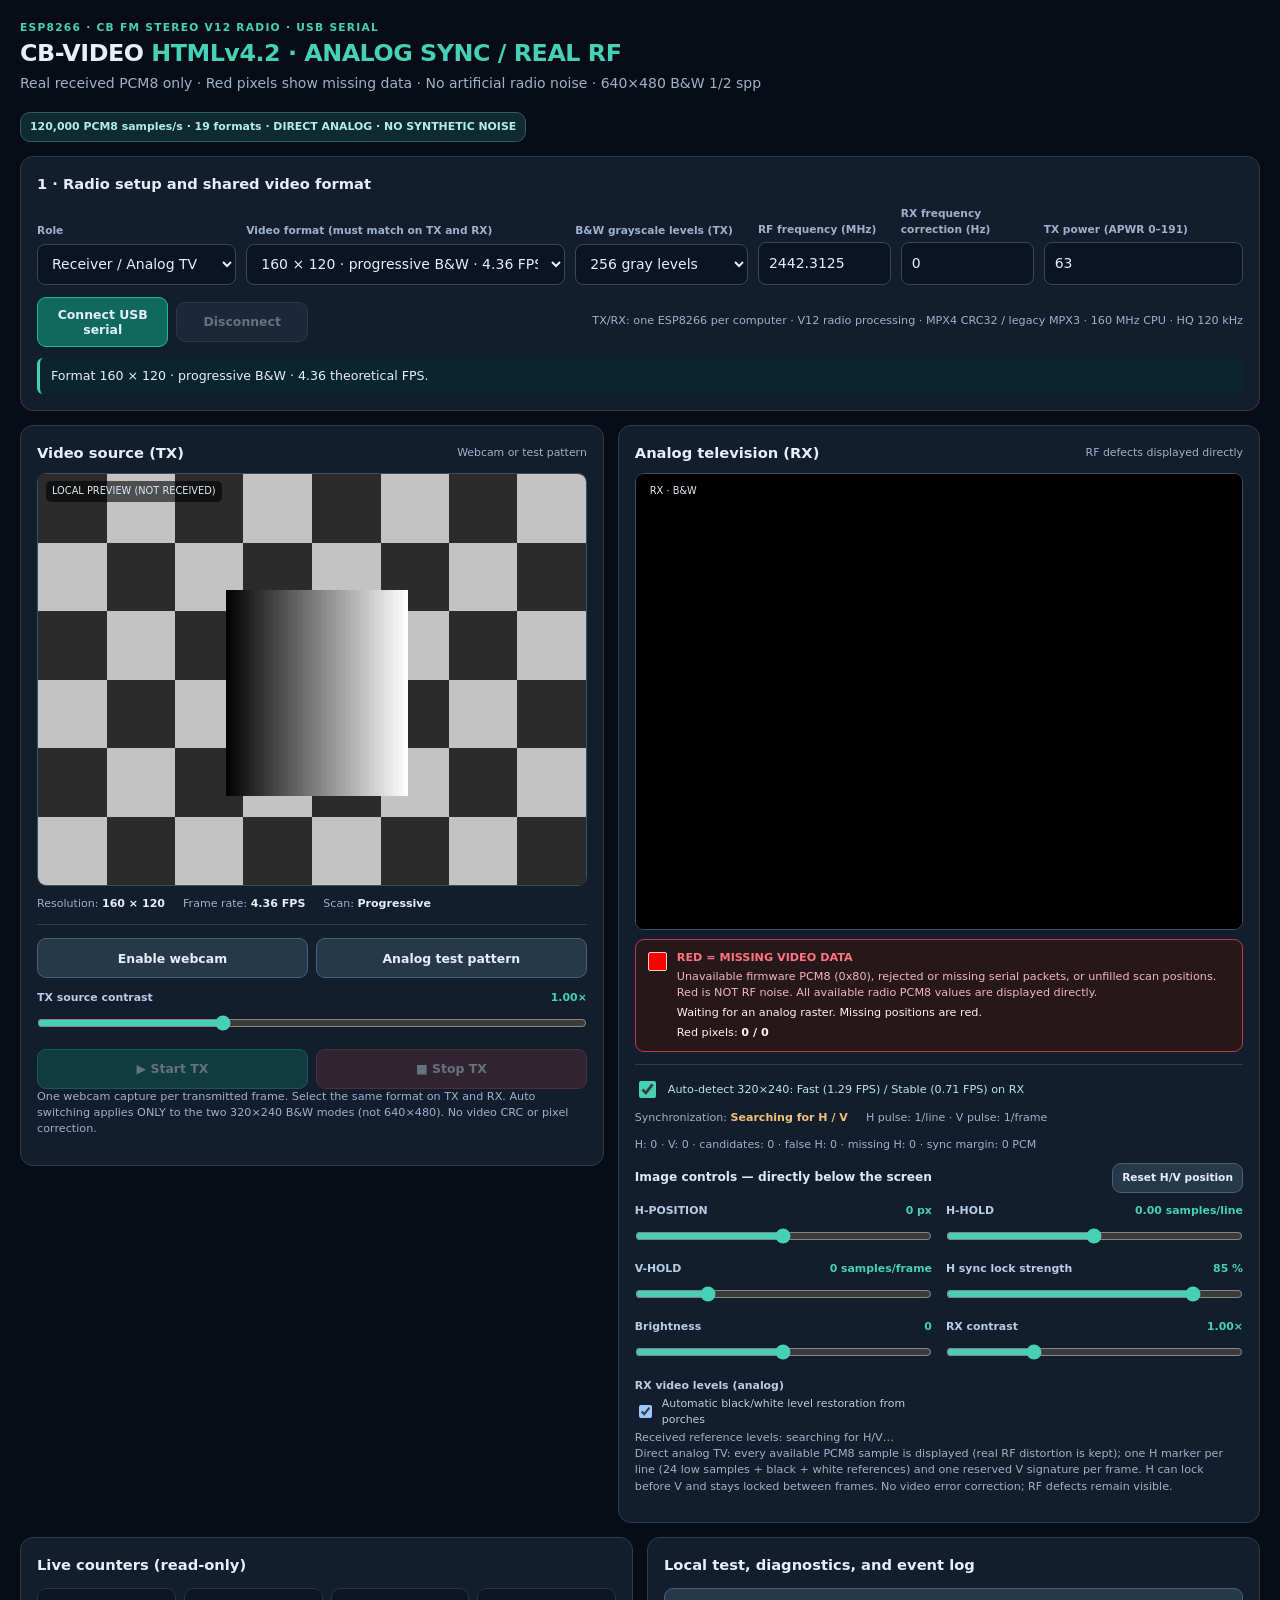
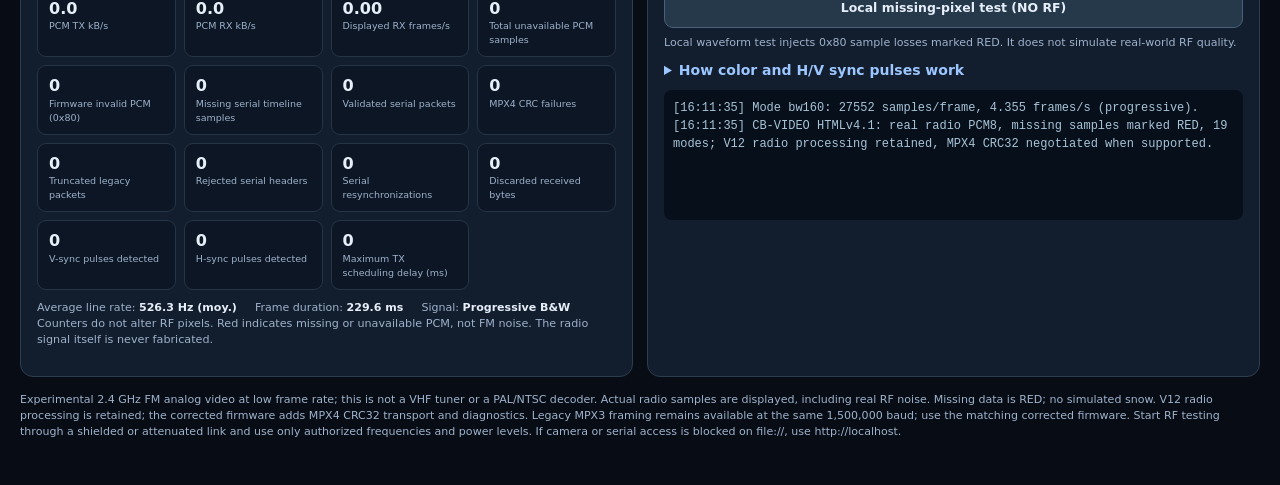
<file: ESP_VIDEO_V2/HTML/CB_VIDEO_HTMLv4_STANDALONE.html>
<!DOCTYPE html>
<html lang="en">
<head>
<meta charset="utf-8">
<meta name="viewport" content="width=device-width, initial-scale=1">
<title>CB-VIDEO HTMLv4.2 · ANALOG SYNC · REAL RF · 120K</title>
<style>
:root{color-scheme:dark;--bg:#080d15;--panel:#121d2d;--panel2:#18283a;--border:#2c3d51;--muted:#9eb2cc;--text:#e6eef9;--teal:#46d1b7;--blue:#9bc6ff;--orange:#ffd089}
*{box-sizing:border-box}html,body{margin:0;min-height:100%;font:14px/1.46 system-ui,-apple-system,Segoe UI,sans-serif;background:var(--bg);color:var(--text)}
main{max-width:1480px;margin:auto;padding:20px 20px 45px}h1,h2,h3,p{margin-top:0}h1{font-size:1.7rem;margin-bottom:3px;letter-spacing:-.02em}h2{font-size:1.05rem;margin-bottom:12px}h3{font-size:.9rem;margin:0}p{color:var(--muted)}
header{margin-bottom:14px;display:flex;justify-content:space-between;gap:18px;flex-wrap:wrap;align-items:end}.eyebrow{font-weight:700;color:var(--teal);font-size:.76rem;letter-spacing:.12em;text-transform:uppercase}.subtitle{margin:0;color:var(--muted)}
.badge{border:1px solid #315c60;background:#102a32;padding:6px 9px;border-radius:10px;color:#b0f0e4;font-weight:600;font-size:.78rem}
.panel{border:1px solid var(--border);border-radius:13px;background:var(--panel);padding:16px;min-width:0}.panelInset{background:var(--panel2);border:1px solid var(--border);border-radius:10px;padding:12px}
.controlBar{margin-bottom:14px}.controlsRow{display:grid;grid-template-columns:1.5fr 2.4fr 1.3fr 1fr 1fr 1.5fr;gap:10px;align-items:end}.field{min-width:0}.field label{display:block;margin:0 0 5px;color:var(--muted);font-size:.76rem;font-weight:700}.field select,.field input[type=number]{background:#0a1422;border:1px solid #344960;border-radius:8px;color:var(--text);width:100%;padding:10px 10px;font:inherit;min-height:41px}.field select:focus,.field input:focus{outline:2px solid #257e86}
button{background:#26394b;border:1px solid #47617a;color:var(--text);border-radius:9px;min-height:40px;padding:9px 12px;font:600 .89rem system-ui;cursor:pointer}button:hover:not(:disabled){filter:brightness(1.2)}button:disabled{opacity:.4;cursor:not-allowed}.primary{background:#0f695e;border-color:#1cb7aa}.danger{background:#613038;border-color:#9d4e5a}.row{display:flex;gap:8px;align-items:center;flex-wrap:wrap}.row>button{flex:1}
.statusbar{margin-top:11px;background:#0b2530;padding:9px 11px;border-left:3px solid var(--teal);border-radius:6px;font-size:.9rem}.statusbar.error{background:#3a242e;border-color:#e78b96}.statusbar strong{color:#b9f6ea}
.switchrow{margin-top:12px;display:flex;flex-wrap:wrap;gap:8px;align-items:center;justify-content:space-between}.small{font-size:.79rem;color:var(--muted);margin:7px 0 0}
.videoGrid{display:grid;grid-template-columns:minmax(0,1fr) minmax(0,1.1fr);gap:14px;align-items:start}.videoPanel{overflow:hidden}.videoPanel h2{display:flex;justify-content:space-between;gap:6px;align-items:center;margin-bottom:10px}.videoPanel h2 span{font-size:.78rem;color:var(--muted);font-weight:500}
.screen{border:1px solid #394f62;border-radius:9px;background:#000;overflow:hidden;min-height:120px;position:relative}.screen canvas{display:block;width:100%;height:auto;aspect-ratio:4/3;image-rendering:pixelated;background:black}.screenLabel{position:absolute;top:7px;left:8px;padding:3px 6px;border-radius:5px;background:rgba(0,0,0,.6);color:#dbeaf7;font-size:.7rem;pointer-events:none}
.nearControls{margin-top:12px;border-top:1px solid var(--border);padding-top:13px}.controlHeading{font-weight:700;color:#d8e9f8;font-size:.87rem;margin-bottom:10px;display:flex;align-items:center;justify-content:space-between}
.sliderGrid{display:grid;grid-template-columns:1fr 1fr;gap:12px 14px}.sliderField label{display:flex;justify-content:space-between;gap:9px;font-weight:650;color:#b6cde5;font-size:.78rem;margin:0 0 2px}.sliderField output{font-variant-numeric:tabular-nums;color:var(--teal);white-space:nowrap}.sliderField input[type=range]{width:100%;margin:7px 0 0;accent-color:var(--teal);cursor:pointer}
.mini{font-size:.8rem;color:var(--muted)}.hidden{display:none!important}.metrics{display:grid;grid-template-columns:repeat(4,minmax(0,1fr));gap:8px}.metric{background:#0c1624;border:1px solid #243547;border-radius:9px;padding:9px 11px}.metric b{display:block;font-size:1.15rem;line-height:1.35;font-variant-numeric:tabular-nums}.metric span{display:block;color:var(--muted);font-size:.68rem}.under{display:grid;grid-template-columns:minmax(0,1fr) minmax(0,1fr);gap:14px;margin-top:14px}#log{font:12px/1.5 ui-monospace,SFMono-Regular,Consolas,monospace;white-space:pre-wrap;overflow-wrap:anywhere;background:#070f1b;height:130px;overflow:auto;padding:9px;border-radius:8px;color:#a8c4d7;margin:0}.rateStrip{display:flex;flex-wrap:wrap;gap:10px 18px;margin-top:10px;color:var(--muted);font-size:.79rem}.rateStrip b{color:var(--text)}
.rxLossLegend{margin-top:9px;display:flex;align-items:flex-start;gap:10px;background:#26171b;border:1px solid #ba3c47;border-radius:9px;padding:10px 12px;color:#ffe9ec;font-size:.8rem}
.lossSwatch{display:block;flex:none;width:19px;height:19px;border-radius:2px;background:#ff0000;border:1px solid #ffcaca;margin-top:2px}
.rxLossLegend strong{color:#ff737d}.lossExplain{color:#f3b6bd;line-height:1.4;margin-top:3px}.lossStatus{color:#fff2f3;margin-top:4px}
details summary{cursor:pointer;color:var(--blue);font-weight:700}details p{margin:9px 0 0}footer{margin-top:15px;color:var(--muted);font-size:.79rem}
@media(max-width:1100px){.controlsRow{grid-template-columns:repeat(3,minmax(0,1fr))}.metrics{grid-template-columns:repeat(3,1fr)}}
@media(max-width:780px){.videoGrid,.under{grid-template-columns:1fr}.controlsRow{grid-template-columns:repeat(2,minmax(0,1fr))}}
@media(max-width:450px){.sliderGrid{grid-template-columns:1fr}.controlsRow{grid-template-columns:1fr}.metrics{grid-template-columns:repeat(2,1fr)}main{padding:10px}}
</style>
</head>
<body>
<main>
<header>
<div><div class="eyebrow">ESP8266 · CB FM STEREO V12 radio · USB Serial</div><h1>CB-VIDEO <span style="color:var(--teal)">HTMLv4.2 · ANALOG SYNC / REAL RF</span></h1><p class="subtitle">Real received PCM8 only · Red pixels show missing data · No artificial radio noise · 640×480 B&W 1/2 spp</p></div>
<div class="badge">120,000 PCM8 samples/s · 19 formats · DIRECT ANALOG · NO SYNTHETIC NOISE</div>
</header>
<section class="panel controlBar">
<h2>1 · Radio setup and shared video format</h2>
<div class="controlsRow">
 <div class="field"><label for="role">Role</label><select id="role"><option value="rx">Receiver / Analog TV</option><option value="tx">Transmitter / Webcam TX</option></select></div>
 <div class="field"><label for="mode">Video format (must match on TX and RX)</label><select id="mode"></select></div>
 <div class="field"><label for="grayLevels">B&W grayscale levels (TX)</label><select id="grayLevels"><option value="256">256 gray levels</option><option value="16">16 gray levels</option><option value="2">Black and white (2 levels)</option></select></div>
 <div class="field"><label for="frequency">RF frequency (MHz)</label><input type="number" id="frequency" min="2401" max="2482.5" step="0.0001" value="2442.3125"></div>
 <div class="field"><label for="fine">RX frequency correction (Hz)</label><input type="number" id="fine" min="-50000" max="50000" step="100" value="0"></div>
 <div class="field"><label for="apwr">TX power (APWR 0–191)</label><input type="number" id="apwr" min="0" max="191" step="1" value="63"></div>
</div>
<div class="switchrow"><div class="row"><button id="connect" class="primary">Connect USB serial</button><button id="disconnect" disabled>Disconnect</button></div>
<div class="mini">TX/RX: one ESP8266 per computer · V12 radio processing · MPX4 CRC32 / legacy MPX3 · 160 MHz CPU · HQ 120 kHz</div></div>
<div id="status" class="statusbar">Not connected. Select the same video format on both computers.</div>
</section>
<div class="videoGrid">
<section class="panel videoPanel">
 <h2>Video source (TX) <span>Webcam or test pattern</span></h2>
 <div class="screen"><canvas id="preview" width="320" height="240"></canvas><div class="screenLabel" id="sourceLabel">LOCAL SOURCE</div></div>
 <div class="rateStrip"><span>Resolution: <b id="srcRes">320 × 240</b></span><span>Frame rate: <b id="targetFps">1.29 FPS</b></span><span>Scan: <b id="fieldFps">Progressive</b></span></div>
 <div class="nearControls">
  <div class="row"><button id="camera">Enable webcam</button><button id="pattern">Analog test pattern</button></div>
  <div class="sliderField" style="margin-top:12px"><label for="contrast">TX source contrast <output id="contrastOut">1.00×</output></label><input type="range" id="contrast" min="0.5" max="2.0" step="0.05" value="1"></div>
  <div class="row" style="margin-top:12px"><button id="startTx" class="primary" disabled>▶ Start TX</button><button id="stopTx" class="danger" disabled>■ Stop TX</button></div>
  <p class="mini">One webcam capture per transmitted frame. Select the same format on TX and RX. Auto switching applies ONLY to the two 320×240 B&W modes (not 640×480). No video CRC or pixel correction.</p>
 </div>
</section>
<section class="panel videoPanel">
 <h2>Analog television (RX) <span>RF defects displayed directly</span></h2>
 <div class="screen"><canvas id="received" width="320" height="240"></canvas><div class="screenLabel" id="rxLabel">RX · B&W</div></div>
 <div class="rxLossLegend" role="note" aria-label="Red missing-data pixel legend">
  <span class="lossSwatch" aria-hidden="true"></span>
  <div><strong>RED = MISSING VIDEO DATA</strong><div class="lossExplain">Unavailable firmware PCM8 (0x80), rejected or missing serial packets, or unfilled scan positions. Red is NOT RF noise. All available radio PCM8 values are displayed directly.</div><div id="rxLossStatus" class="lossStatus" aria-live="polite">Waiting for an analog raster. Missing positions are red.</div><div class="lossStatus">Red pixels: <b id="redPixels">0 / 0</b></div></div>
 </div>
 <div class="nearControls">
  <label class="mini" style="display:flex;align-items:center;gap:9px;margin:0 0 9px;color:#b9e9e0">
   <input type="checkbox" id="auto320" checked style="width:17px;height:17px;accent-color:var(--teal)">
   Auto-detect 320×240: Fast (1.29 FPS) / Stable (0.71 FPS) on RX
  </label>
  <div class="rateStrip" style="margin:0 0 10px"><span>Synchronization: <b id="lockStatus">Searching for H / V</b></span><span>H pulse: 1/line · V pulse: 1/frame</span><span id="syncDetails" aria-live="polite">H: 0 · V: 0 · Rejected H: 0</span></div>
  <div class="controlHeading">Image controls — directly below the screen <button id="resetHold" style="min-height:30px;padding:4px 9px;font-size:.76rem">Reset H/V position</button></div>
  <div class="sliderGrid">
   <div class="sliderField"><label for="hPosition" title="Circular horizontal offset: pixels leaving one edge reappear on the opposite edge.">H-POSITION <output id="hPositionOut">0 px</output></label><input id="hPosition" type="range" min="-320" max="320" step="1" value="0"></div>
   <div class="sliderField"><label for="hHold">H-HOLD <output id="hHoldOut">0.00 samples/line</output></label><input id="hHold" type="range" min="-3" max="3" step="0.05" value="0"></div>
   <div class="sliderField"><label for="vHold">V-HOLD <output id="vHoldOut">0 samples/frame</output></label><input id="vHold" type="range" min="-180" max="600" step="5" value="0"></div>
   <div class="sliderField"><label for="hLock">H sync lock strength <output id="hLockOut">85 %</output></label><input id="hLock" type="range" min="0" max="100" step="1" value="85"></div>
   <div class="sliderField"><label for="rxBrightness">Brightness <output id="rxBrightnessOut">0</output></label><input id="rxBrightness" type="range" min="-100" max="100" step="1" value="0"></div>
   <div class="sliderField"><label for="rxContrast">RX contrast <output id="rxContrastOut">1.00×</output></label><input id="rxContrast" type="range" min="0.2" max="3" step="0.05" value="1"></div>
   <div class="sliderField"><label for="autoLevel">RX video levels (analog)</label>
    <label style="display:flex;gap:7px;align-items:center;font-weight:400"><input type="checkbox" id="autoLevel" checked> Automatic black/white level restoration from porches</label>
    <div id="markerLevels" class="mini">Received reference levels: searching for H/V…</div>
   </div>
   <div class="sliderField" id="saturationRow"><label for="saturation">Color saturation <output id="saturationOut">1.00×</output></label><input id="saturation" type="range" min="0" max="2.5" step="0.05" value="1"></div>
  </div>
  <p class="mini">Direct analog TV: every available PCM8 sample is displayed (real RF distortion is kept); one H marker per line (24 low samples + black + white references) and one reserved V signature per frame. H can lock before V and stays locked between frames. No video error correction; RF defects remain visible.</p>
 </div>
</section>
</div>
<div class="under">
<section class="panel"><h2>Live counters (read-only)</h2>
 <div class="metrics">
  <div class="metric"><b id="txRate">0</b><span>PCM TX kB/s</span></div>
  <div class="metric"><b id="rxRate">0</b><span>PCM RX kB/s</span></div>
  <div class="metric"><b id="rxFps">0,00</b><span>Displayed RX frames/s</span></div>
  <div class="metric"><b id="missed">0</b><span>Total unavailable PCM samples</span></div>
  <div class="metric"><b id="invalidSamples">0</b><span>Firmware invalid PCM (0x80)</span></div>
  <div class="metric"><b id="gapSamples">0</b><span>Missing serial timeline samples</span></div>
  <div class="metric"><b id="wirePackets">0</b><span>Validated serial packets</span></div>
  <div class="metric"><b id="wireCrcErrors">0</b><span>MPX4 CRC failures</span></div>
  <div class="metric"><b id="wireShortPackets">0</b><span>Truncated legacy packets</span></div>
  <div class="metric"><b id="wireBadHeaders">0</b><span>Rejected serial headers</span></div>
  <div class="metric"><b id="wireResyncs">0</b><span>Serial resynchronizations</span></div>
  <div class="metric"><b id="wireDiscardedBytes">0</b><span>Discarded received bytes</span></div>
  <div class="metric"><b id="rxSync">0</b><span>V-sync pulses detected</span></div>
  <div class="metric"><b id="rxHSync">0</b><span>H-sync pulses detected</span></div>
  <div class="metric"><b id="txJitter">0</b><span>Maximum TX scheduling delay (ms)</span></div>
 </div>
 <div class="rateStrip"><span>Average line rate: <b id="lineHz">309 Hz</b></span><span>Frame duration: <b id="fieldDuration">777,6 ms</b></span><span>Signal: <b id="modeKind">Progressive B&W</b></span></div>
 <p class="mini">Counters do not alter RF pixels. Red indicates missing or unavailable PCM, not FM noise. The radio signal itself is never fabricated.</p>
</section>
<section class="panel"><h2>Local test, diagnostics, and event log</h2>
 <div class="row"><button id="selfTest">Local missing-pixel test (NO RF)</button></div>
 <p id="selfTestResult" class="small">Local waveform test injects 0x80 sample losses marked RED. It does not simulate real-world RF quality.</p>
 <details style="margin:9px 0 10px"><summary>How color and H/V sync pulses work</summary>
  <p class="mini"><b>YUV 4:2:0 color:</b> Full-resolution Y (luminance), followed by U and V at half horizontal and vertical resolution. These are analog PCM8 amplitudes, not JPEG data. The 256 × 192 Color Stable mode sends every Y, U and V sample twice for smoother analog reconstruction (about 0.69 FPS). More samples per frame means fewer FPS. Signal defects appear as color shifts or noise.</p>
  <p class="mini"><b>H-SYNC:</b> A 24-sample pulse starts EVERY line, with progressive lock and a narrow search window to reject false pulses. <b>V-SYNC:</b> A 168-sample signature starts EVERY frame: 48 low / 12 high / 48 low / 12 high / 48 low. Total frame length is unchanged.</p>
  <p class="mini">Every line starts with a 24-sample H pulse. Each frame starts with a distinctive 168-sample V marker using reserved extreme levels. 640×480 mono: 1 spp ≈ 0.353 FPS (2.834 s/frame); 2 spp ≈ 0.185 FPS (5.394 s/frame). Both retain V12 radio processing at 120,000 PCM8 samples/s, with validated MPX4 transport when supported and legacy MPX3 compatibility.</p>
 </details>
 <div id="log" aria-live="polite"></div>
</section>
</div>
<video id="cameraVideo" playsinline autoplay muted hidden></video>
<footer>Experimental 2.4 GHz FM analog video at low frame rate; this is not a VHF tuner or a PAL/NTSC decoder. Actual radio samples are displayed, including real RF noise. Missing data is RED; no simulated snow. V12 radio processing is retained; the corrected firmware adds MPX4 CRC32 transport and diagnostics. Legacy MPX3 framing remains available at the same 1,500,000 baud; use the matching corrected firmware. Start RF testing through a shielded or attenuated link and use only authorized frequencies and power levels. If camera or serial access is blocked on file://, use http://localhost.</footer>
</main>
<script>
/*
  CB-VIDEO HTMLv4 / 120 ksample/s -- real PCM8, explicit RED loss pixels, no simulated RF noise.
  Retains CB FM STEREO V12 radio processing; negotiates MPX4 CRC32 with legacy MPX3 fallback.
  Pixels never have CRC, packet validity, FEC, or retransmission.
  H/V pulse detection controls the raster only. Actual RF distortion remains visible.
*/
(function(root){
'use strict';
const FS=120000, HSYNC=24, BLACK=12, WHITE=12, PRE=8, POST=12;
const VSYNC=168, VPORCH=24, VBLANK=VSYNC+VPORCH;
// Reserved-endpoint vertical marker: LOW 48, WHITE 12, LOW 48, WHITE 12, LOW 48.
// Same 168 samples as V4: frame rate is unchanged.
const VSEGMENTS=Object.freeze([[0,48,true],[48,60,false],[60,108,true],[108,120,false],[120,168,true]]);
const HOVER=HSYNC+BLACK+WHITE+PRE+POST; // 68 samples per physical line
const PIXEL_OFFSET=HSYNC+BLACK+WHITE+PRE;
const SYNC=-110, BLACK_REF=-48, WHITE_REF=88, PIXEL_BLACK=-38, PIXEL_WHITE=78;
const clamp=(v,lo,hi)=>v<lo?lo:v>hi?hi:v;
const enc=v=>(v+256)&255;
const formats=[];
const resolutions=[[64,48],[80,60],[96,72],[128,96],[160,120],[192,144],[256,192],[320,240]];
for(const [w,h] of resolutions)formats.push({id:`bw${w}`,label:`${w} × ${h} · progressive B&W`,kind:'mono',w,h,spp:1});
formats.push({id:'bw320stable',label:'320 × 240 · B&W stable (2 samples/pixel)',kind:'mono',w:320,h:240,spp:2});
// HTMLv3: full-resolution progressive monochrome, 1 or 2 PCM8 samples per pixel.
// H/V timing and reference porches are identical to HTMLv2; only raster size differs.
formats.push({id:'bw640',label:'640 × 480 · B&W (1 sample/pixel)',kind:'mono',w:640,h:480,spp:1});
formats.push({id:'bw640stable',label:'640 × 480 · B&W stable (2 samples/pixel)',kind:'mono',w:640,h:480,spp:2});
for(const [w,h] of resolutions.filter(([w])=>w<=256))formats.push({id:`col${w}`,label:`${w} × ${h} · YUV 4:2:0 color`,kind:'color',w,h,spp:1});
// Slow color mode: repeat each transmitted Y, U and V sample twice for analog robustness.
formats.push({id:'col256stable',label:'256 × 192 · YUV 4:2:0 color stable (2 samples/pixel)',kind:'color',w:256,h:192,spp:2});
const byId=new Map(formats.map(f=>[f.id,Object.freeze(f)]));
function getFormat(id){const m=byId.get(id);if(!m)throw Error('Unknown video format: '+id);return m;}
function getPlan(id){
 const m=typeof id==='string'?getFormat(id):id,rows=[];
 if(m.kind==='mono')for(let y=0;y<m.h;y++)rows.push({plane:'y',y,width:m.w,spp:m.spp,len:HOVER+m.w*m.spp});
 if(m.kind==='color'){
  for(let y=0;y<m.h;y++)rows.push({plane:'y',y,width:m.w,spp:m.spp,len:HOVER+m.w*m.spp});
  for(const plane of ['u','v'])for(let y=0;y<m.h/2;y++)rows.push({plane,y,width:m.w/2,spp:m.spp,len:HOVER+(m.w/2)*m.spp});
 }
 const fieldSamples=VBLANK+rows.reduce((s,row)=>s+row.len,0);
 return {mode:m,rows,fieldSamples,fieldsPerFrame:1,fieldFps:FS/fieldSamples,frameFps:FS/fieldSamples};
}
const planCache=new Map(formats.map(m=>[m.id,getPlan(m)]));
const plan=id=>planCache.get(typeof id==='string'?id:id.id);
function patternRGBA(modeId){
 const m=getFormat(modeId),rgba=new Uint8ClampedArray(m.w*m.h*4);
 for(let y=0;y<m.h;y++)for(let x=0;x<m.w;x++){
  const i=4*(y*m.w+x),check=(((x/(m.w/8))|0)+((y/(m.h/6))|0))&1;
  let r=check?195:43,g=r,b=r;
  if(x>m.w*.34&&x<m.w*.67&&y>m.h*.28&&y<m.h*.78){r=g=b=Math.round(255*(x/m.w-.34)/.33);}
  if(m.kind==='color'&&y>m.h*.76){
   const bar=Math.min(5,Math.floor(x/m.w*6));
   [[224,52,53],[236,178,52],[54,195,113],[39,157,224],[156,90,226],[231,87,164]][bar].forEach((v,k)=>{if(k===0)r=v;else if(k===1)g=v;else b=v;});
  }
  rgba[i]=r;rgba[i+1]=g;rgba[i+2]=b;rgba[i+3]=255;
 }
 return rgba;
}
function sourceFromRGBA(modeId,rgba){
 const m=getFormat(modeId),size=m.w*m.h;
 if(!rgba||rgba.length!==size*4)throw Error('Invalid RGBA source image');
 const y=new Uint8Array(size),u=m.kind==='color'?new Uint8Array(size/4):null,v=m.kind==='color'?new Uint8Array(size/4):null;
 // BT.601 full-range YUV. Chrominance is averaged over 2x2 spatial blocks.
 for(let py=0;py<m.h;py++)for(let px=0;px<m.w;px++){
  const j=4*(py*m.w+px),r=rgba[j],g=rgba[j+1],b=rgba[j+2];
  y[py*m.w+px]=clamp(Math.round(.299*r+.587*g+.114*b),0,255);
 }
 if(m.kind==='color')for(let py=0;py<m.h;py+=2)for(let px=0;px<m.w;px+=2){
  let us=0,vs=0;
  for(let dy=0;dy<2;dy++)for(let dx=0;dx<2;dx++){
   const p=(py+dy)*m.w+px+dx,j=p*4,yy=y[p];
   us+=(rgba[j+2]-yy)/1.772+128;
   vs+=(rgba[j]-yy)/1.402+128;
  }
  const k=(py/2)*(m.w/2)+px/2;
  u[k]=clamp(Math.round(us/4),0,255);
  v[k]=clamp(Math.round(vs/4),0,255);
 }
 return {id:m.id,y,u,v};
}
function makeWave(source,modeId){
 const p=plan(modeId),m=p.mode;
 if(!source||source.id!==m.id)throw Error('Source/mode mismatch');
 const wave=new Uint8Array(p.fieldSamples),put=(value,count)=>{wave.fill(enc(value),at,at+count);at+=count;};
 let at=0;
 for(const [lo,hi,isSync] of VSEGMENTS)put(isSync?SYNC:WHITE_REF,hi-lo);
 put(BLACK_REF,VPORCH);
 for(const row of p.rows){
  put(SYNC,HSYNC);put(BLACK_REF,BLACK);put(WHITE_REF,WHITE);put(BLACK_REF,PRE);
  const arr=row.plane==='u'?source.u:row.plane==='v'?source.v:source.y;
  for(let x=0;x<row.width;x++){
   let lum;
   lum=arr[row.y*row.width+x];
   const signed=PIXEL_BLACK+Math.round((PIXEL_WHITE-PIXEL_BLACK)*lum/255);
   put(signed,row.spp);
  }
  put(BLACK_REF,POST);
 }
 if(at!==wave.length)throw Error('Scan timing: unexpected frame length');
 return wave;
}
class Decoder{
 constructor({mode='bw320',threshold=-78,brightness=0,contrast=1,saturation=1,hPosition=0,hHold=0,vHold=0,hLock=.85,onFrame=()=>{}}={}){
  this.onFrame=onFrame;this.onHSignal=null;
  this.totalSamples=0;this.totalMissing=0;this.invalidSamples=0;this.gapSamples=0;
  this.redPixelsLast=0;this.verticalSyncs=0;this.horizontalSyncs=0;
  this.fields=0;this.frames=0;this.falseH=0;this.hLost=0;this.hPhaseError=0;
  this.hReacquired=0;this.vRejected=0;
  this.threshold=threshold;this.autoThreshold=true;this.syncThresholdUsed=threshold;
  this.brightness=brightness;this.contrast=contrast;this.saturation=saturation;
  this.hPosition=hPosition;this.hHold=hHold;this.vHold=vHold;this.hLock=hLock;
  this.setMode(mode);
 }
 setMode(id){
  this.p=plan(id);this.m=this.p.mode;this.row=0;
  this.lineLengths=[...new Set(this.p.rows.map(row=>row.len))];
  this.lineStart=this.totalSamples+VBLANK;this.autoPeriod=0;
  this.anchored=false;this.hLocked=false;this.hStreak=0;this.hMissStreak=0;this.hClockStarted=false;
  this.lineSeq=0;this.hSeq=-1;this.hCandidate=null;this.hAlternative=null;
  this.syncThresholdUsed=this.threshold;this.lowSum=0;
  this.lastHAt=-1e12;this.lastHLineLength=0;this.lastVAt=-1e12;this.lastFrameAt=-1e12;
  this.previousLow=false;this.lowRun=0;this.vCandidate=null;
  // Running valid-sample sums allow a waveform-shape sync separator, not a fixed
  // negative PCM threshold. Works through DC offset and analog gain variation.
  this.windowEpoch=this.totalSamples;
  this.cumSum=new Float64Array(1024);this.cumSquare=new Float64Array(1024);
  this.cumValid=new Float64Array(1024);this.sumSoFar=0;this.squareSoFar=0;this.validSoFar=0;
  this.hCandidates=0;this.hShapes=0;this.vCandidates=0;
  this.lastShapeH=-1e12;this.lastVShape=-1e12;this.hShapeCandidate=null;
  this.rxSyncMean=null;this.rxBlackMean=null;this.rxWhiteMean=null;
  this.autoLevel=true;this.markerContrast=0;
  this.recoverySamples=0;
  this.fieldParity=0;
  // A valid bit is set ONLY after an actual, non-0x80 PCM8 value has been
  // received for that pixel. Missing positions render pure RED (255,0,0).
  // This validity bitmap is NOT a second picture buffer or a frame gate.
  this.y=new Uint8Array(this.m.w*this.m.h);this.y.fill(95);
  this.yValid=new Uint8Array(this.y.length);
  if(this.m.kind==='color'){
   this.u=new Uint8Array(this.m.w*this.m.h/4);this.v=new Uint8Array(this.u.length);
   this.u.fill(128);this.v.fill(128);
   this.uValid=new Uint8Array(this.u.length);this.vValid=new Uint8Array(this.v.length);
  }else {this.u=null;this.v=null;this.uValid=null;this.vValid=null;}
  this.bitmap=new Uint8ClampedArray(this.m.w*this.m.h*4);
  this.previousSample=0;this.previousSampleValid=false;
 }
 reset(clearCounters=false){
  if(clearCounters){this.totalSamples=0;this.totalMissing=0;this.invalidSamples=0;this.gapSamples=0;this.redPixelsLast=0;this.verticalSyncs=0;this.horizontalSyncs=0;this.fields=0;this.frames=0;this.falseH=0;this.hLost=0;this.hReacquired=0;this.vRejected=0;}
  this.setMode(this.m.id);
 }
 setLevels({brightness=this.brightness,contrast=this.contrast,saturation=this.saturation,threshold=this.threshold,
   hPosition=this.hPosition,hHold=this.hHold,vHold=this.vHold,hLock=this.hLock,autoThreshold=this.autoThreshold,autoLevel=this.autoLevel}={}){
  this.brightness=clamp(+brightness||0,-160,160);
  this.contrast=clamp(Number.isFinite(+contrast)?+contrast:1,.1,6);
  this.saturation=clamp(Number.isFinite(+saturation)?+saturation:1,0,3);
  this.threshold=clamp(Number.isFinite(+threshold)?+threshold:-78,-126,-40);
  this.autoThreshold=!!autoThreshold;this.autoLevel=!!autoLevel;
  if(!this.autoThreshold)this.syncThresholdUsed=this.threshold;
  this.hPosition=clamp(+hPosition||0,-this.m.w,this.m.w);
  this.hHold=clamp(+hHold||0,-5,5);this.vHold=clamp(+vHold||0,-180,600);
  this.hLock=clamp(Number.isFinite(+hLock)?+hLock:.85,0,1);
 }
 level(raw){
  // Porches act as a sync-tip / black-level clamp. This is analog AGC/DC
  // restoration, not a pixel-error check or digital error correction.
  let black=PIXEL_BLACK,white=PIXEL_WHITE;
  if(this.autoLevel && this.rxBlackMean!==null && this.rxWhiteMean!==null){
   const gain=clamp((this.rxWhiteMean-this.rxBlackMean)/(WHITE_REF-BLACK_REF),.05,2.8);
   black=this.rxBlackMean+(PIXEL_BLACK-BLACK_REF)*gain;
   white=this.rxBlackMean+(PIXEL_WHITE-BLACK_REF)*gain;
  }
  return clamp(Math.round((255*(raw-black)/(white-black)-128)*this.contrast+128+this.brightness),0,255);
 }
 // H-POSITION represents a circular horizontal displacement, not clipping.
 // YUV 4:2:0 chroma uses half as many horizontal samples as luma.
 shiftedX(sourceX,row){
  const offset=row.plane==='y'?this.hPosition:Math.round(this.hPosition/2);
  return ((sourceX+offset)%row.width+row.width)%row.width;
 }
 paint(x,row,value){
  const desc=this.p.rows[row],m=this.m;
  if(desc.plane==='y'){
   const k=desc.y*m.w+x;this.y[k]=value;this.yValid[k]=1;
  }else if(desc.plane==='u'){
   const k=desc.y*(m.w/2)+x;this.u[k]=value;this.uValid[k]=1;
  }else {
   const k=desc.y*(m.w/2)+x;this.v[k]=value;this.vValid[k]=1;
  }
 }
 markMissing(x,row){
  const desc=this.p.rows[row],m=this.m;
  if(desc.plane==='y')this.yValid[desc.y*m.w+x]=0;
  else if(desc.plane==='u')this.uValid[desc.y*(m.w/2)+x]=0;
  else this.vValid[desc.y*(m.w/2)+x]=0;
 }
 compose(){
  const m=this.m,rgba=this.bitmap,source=this.y,uvW=m.w/2;
  let red=0;
  for(let y=0;y<m.h;y++)for(let x=0;x<m.w;x++){
   const i=y*m.w+x,j=i*4,yy=source[i];let r=yy,g=yy,b=yy;
   let valid=this.yValid[i]===1;
   if(m.kind==='color'){
    const uv=(Math.floor(y/2)*uvW)+Math.floor(x/2);
    valid=valid&&this.uValid[uv]===1&&this.vValid[uv]===1;
    if(valid){
     const du=(this.u[uv]-128)*this.saturation,dv=(this.v[uv]-128)*this.saturation;
     r=clamp(Math.round(yy+1.402*dv),0,255);
     g=clamp(Math.round(yy-.344136*du-.714136*dv),0,255);
     b=clamp(Math.round(yy+1.772*du),0,255);
    }
   }
   // RED means 'unknown video data' — never simulated radio noise.
   if(!valid){r=255;g=0;b=0;red++;}
   rgba[j]=r;rgba[j+1]=g;rgba[j+2]=b;rgba[j+3]=255;
  }
  this.redPixelsLast=red;
  return rgba.slice();
 }
 emitFrame(at){
  this.fields++;this.frames++;this.lastFrameAt=at;
  const picture=this.compose();
  this.onFrame(picture,{fields:this.fields,frames:this.frames,verticalSyncs:this.verticalSyncs,
    horizontalSyncs:this.horizontalSyncs,anchored:this.anchored,hLocked:this.hLocked,
    missingSamples:this.totalMissing,invalidSamples:this.invalidSamples,gapSamples:this.gapSamples,
    redPixels:this.redPixelsLast,totalPixels:this.m.w*this.m.h,
    hMisses:this.hLost,falseH:this.falseH,hReacquired:this.hReacquired,
    hPhaseError:this.hPhaseError,lineClockErrorSamples:this.autoPeriod});
 }
 currentPeriod(){return this.p.rows[this.row].len+this.hHold+this.autoPeriod;}
 advanceRaster(n,silent=false){
  let guard=0;
  while(n>=this.lineStart+this.currentPeriod()&&guard++<10000){
   // The raster never rejects a line. Its H detector is only a clock/phase reference.
   if(this.hClockStarted && this.hSeq!==this.lineSeq){
    this.hMissStreak++;this.hLost++;
    if(this.hMissStreak>=12){this.hLocked=false;this.hStreak=0;}
   }
   this.lineStart+=this.currentPeriod();
   if(++this.row>=this.p.rows.length){
    this.row=0;this.lineSeq=0;this.hSeq=-1;
    // Vertical blanking breaks the ordinary H-H distance. The next H is
    // allowed even if the V marker was lost; do not invalidate H lock.
    this.lastHAt=-1e12;this.lastHLineLength=0;
    if(!silent)this.emitFrame(n);
    // Never recycle stale lines from the preceding field. Missing samples
    // remain visible as noise in each newly scanned field.
    this.y.fill(72);this.yValid.fill(0);
     if(this.u){this.u.fill(128);this.v.fill(128);this.uValid.fill(0);this.vValid.fill(0);}
    this.lineStart+=VBLANK+this.vHold;
    // Free-run through V blanking; a recognizable next V pulse reanchors us.
   }else{this.lineSeq++;}
  }
 }
 // Prefix sums of ONLY transport-valid analog samples; no per-pixel CRC.
 resetWaveWindow(){
  this.windowEpoch=this.totalSamples;
  this.cumSum.fill(0);this.cumSquare.fill(0);this.cumValid.fill(0);
  this.sumSoFar=0;this.squareSoFar=0;this.validSoFar=0;
  this.lastShapeH=-1e12;this.vCandidate=null;this.hShapeCandidate=null;
 }
 stat(lo,hi){
  if(lo<this.windowEpoch||hi>this.totalSamples||hi-lo>900)return null;
  const n=this.cumValid[hi&1023]-this.cumValid[lo&1023];
  if(n<1)return null;
  const sum=this.cumSum[hi&1023]-this.cumSum[lo&1023];
  const sq=this.cumSquare[hi&1023]-this.cumSquare[lo&1023];
  const mean=sum/n;
  return {n,mean,sd:Math.sqrt(Math.max(0,sq/n-mean*mean))};
 }
 // H separator: 24 negative samples, followed by 12 black porch and 12
 // bright reference samples. Compare means and flatness (relative contrast),
 // never demand a predetermined absolute amplitude or a previous V lock.
 finishHorizontalCandidate(n){
  const candidate=this.hShapeCandidate;
  if(!candidate||n<candidate.until)return;
  this.hShapeCandidate=null;this.lastShapeH=candidate.start;
  this.hCandidates++;this.hShapes++;
  if(this.onHSignal)this.onHSignal(candidate.start);
  this.onHorizontal(candidate.start,n,HSYNC,candidate.a.mean,candidate.b.mean,candidate.c.mean);
 }
 detectHorizontal(n){
  const start=n+1-(HSYNC+BLACK+WHITE);
  if(start<this.windowEpoch||start-this.lastShapeH<18)return;
  // Once locked, look near the predicted line boundary. A false H in image
  // content must not tug the horizontal oscillator across the screen.
  if(this.hLocked && Math.abs(start-this.lineStart)>22 && this.hMissStreak<10)return;
  const a=this.stat(start,start+HSYNC),b=this.stat(start+HSYNC,start+HSYNC+BLACK);
  const c=this.stat(start+HSYNC+BLACK,start+HSYNC+BLACK+WHITE);
  if(!a||!b||!c||a.n<17||b.n<8||c.n<8)return;
  const d1=b.mean-a.mean,d2=c.mean-b.mean,span=c.mean-a.mean;
  if(span<12||d1<Math.max(2,span*.08)||d2<Math.max(3,span*.20))return;
  if(!this.autoThreshold&&a.mean>=this.threshold)return;
  // Flatness is normalized to the RECEIVED amplitude. Absolute standard-
  // deviation thresholds made low-gain signals latch one or two samples early.
  if(a.sd>span*.24||b.sd>span*.24||c.sd>span*.24)return;
  const score=(a.sd*a.sd*a.n+b.sd*b.sd*b.n+c.sd*c.sd*c.n)/((a.n+b.n+c.n)*span*span);
  if(score>.04)return;
  // Choose the best local alignment, not the first passing window. Six samples
  // still leave at least two samples before the first active pixel at offset56.
  const prior=this.hShapeCandidate;
  if(!prior)this.hShapeCandidate={start,score,a,b,c,until:n+6};
  else if(score<prior.score-1e-12)this.hShapeCandidate={start,score,a,b,c,until:prior.until};
 }
 // V separator: 48 low, 12 porch, 48 low, 12 porch, 48 low.
 // This distinctive waveform is also normalized by the RECEIVED analog
 // contrast rather than the encoder's nominal PCM offset.
 verticalScore(start){
  if(start<this.windowEpoch||start+VSYNC>this.totalSamples)return -1;
  let lows=[],porches=[];
  for(const [lo,hi,isSync] of VSEGMENTS){
   // Ignore transition edges (FIR ringing + 4-sample search phase).
   const width=hi-lo, trim=isSync?5:3;
   const s=this.stat(start+lo+trim,start+hi-trim);
   if(!s||s.n<(width-2*trim)*.70)return -1;
   (isSync?lows:porches).push(s);
  }
  const low=lows.reduce((sum,s)=>sum+s.mean,0)/3;
  const porch=(porches[0].mean+porches[1].mean)*.5;
  const contrast=porch-low;
  if(contrast<12)return -1;
  // A vertical sync marker is a FLAT pulse train, unlike random FM noise.
  // This is a check on the reserved sync waveform only, not on image pixels.
  if(lows.some(s=>s.sd>Math.max(2,contrast*.30)) ||
     porches.some(s=>s.sd>Math.max(2,contrast*.35)))return -1;
  // H and V have different pulse widths and need not retain identical sync-tip
  // amplitudes after the real RF channel. Compare DC-invariant contrasts;
  // do not veto a genuine V merely because a short H was attenuated more.
  if(this.hLocked&&this.rxWhiteMean!==null&&this.rxBlackMean!==null&&
     contrast<(this.rxWhiteMean-this.rxBlackMean)*1.05)return -1;
  if(!this.autoThreshold&&low>=this.threshold)return -1;
  if(lows.some(s=>Math.abs(s.mean-low)>Math.max(2,contrast*.40))||
     porches.some(s=>Math.abs(s.mean-porch)>Math.max(2,contrast*.45)))return -1;
  // Noise may make an individual 48-sample low segment uneven. Its mean
  // can still be usable; do not treat the video luminance as valid/invalid.
  return contrast-Math.abs(porches[0].mean-porches[1].mean)*.2;
 }
 detectVertical(n){
  if((n&3)!==0)return;
  if(this.vCandidate && n>=this.vCandidate.until){
   const candidate=this.vCandidate;this.vCandidate=null;
   if(candidate.start-this.lastVAt>this.p.fieldSamples*.65)this.onVertical(candidate.start,n);
  }
  if(n+1<VSYNC||n-this.lastVAt<this.p.fieldSamples*.65)return;
  const start=n+1-VSYNC,score=this.verticalScore(start);
  if(score>=12){
   this.vCandidates++;
   if(!this.vCandidate||score>this.vCandidate.score)this.vCandidate={start,score,until:n+20};
  }
 }
 onVertical(start,n){
  const wasHLocked=this.hLocked;
  this.lastVAt=start;this.verticalSyncs++;this.anchored=true;this.hClockStarted=true;
  if(this.row>this.p.rows.length*.70 && n-this.lastFrameAt>this.p.fieldSamples*.55)this.emitFrame(n);
  this.row=0;this.lineStart=start+VBLANK;
  this.y.fill(72);this.yValid.fill(0);
  if(this.u){this.u.fill(128);this.v.fill(128);this.uValid.fill(0);this.vValid.fill(0);}
  this.hMissStreak=0;this.lineSeq=0;this.hSeq=-1;
  this.hAlternative=null;this.hShapeCandidate=null;this.hPhaseError=0;
  this.lastHAt=-1e12;this.lastHLineLength=0;
  // The V back porch is also an actual received black reference. It can
  // re-establish the clamp after a large gain change while H was unavailable.
  const lowStats=VSEGMENTS.filter(s=>s[2]).map(([lo,hi])=>this.stat(start+lo+5,start+hi-5));
  const whiteStats=VSEGMENTS.filter(s=>!s[2]).map(([lo,hi])=>this.stat(start+lo+3,start+hi-3));
  const black=this.stat(start+VSYNC+3,Math.min(this.totalSamples,start+VBLANK-3));
  if(lowStats.every(Boolean)&&whiteStats.every(Boolean)&&black&&black.n>=6){
   const low=lowStats.reduce((s,v)=>s+v.mean,0)/lowStats.length;
   const white=whiteStats.reduce((s,v)=>s+v.mean,0)/whiteStats.length;
   if(black.mean>low+(white-low)*.10&&black.mean<white-(white-low)*.20){
    this.rxSyncMean=low;this.rxBlackMean=black.mean;this.rxWhiteMean=white;
    this.markerContrast=black.mean-low;this.syncThresholdUsed=(low+black.mean)*.5;
   }
  }
  if(wasHLocked)this.hStreak=Math.max(3,this.hStreak);
 }
 onHorizontal(start,n,run,syncMean,blackMean,whiteMean){
  if(start>=this.lastVAt && start<this.lastVAt+VBLANK-10)return;
  const prev=this.lastHAt,prevLen=this.lastHLineLength;
  const length=this.p.rows[this.row].len;
  // Outside the expected flyback window, require reserved-reference contrast
  // continuity. Image plateaus can imitate H shape, but must not drag a held
  // oscillator into active video. Near the predicted top, allow real gain/DC
  // changes immediately instead of waiting a whole slow frame for V.
  const predictedError=this.hClockStarted?start-this.lineStart:0;
  if(this.rxSyncMean!==null&&this.rxBlackMean!==null&&this.rxWhiteMean!==null&&Math.abs(predictedError)>22){
   const depth=blackMean-syncMean,whiteSpan=whiteMean-blackMean;
   if(depth<Math.max(2,(this.rxBlackMean-this.rxSyncMean)*.35)||
      whiteSpan<Math.max(3,(this.rxWhiteMean-this.rxBlackMean)*.65)){
    this.falseH++;return;
   }
  }
  if(prev>-1e11&&start-prev<.58*Math.min(length,prevLen)){this.falseH++;return;}
  const delta=prev>-1e11?start-prev:0;
  const plausible=prev<=-1e11||this.lineLengths.some(l=>Math.abs(delta-l)<Math.max(13,l*.012));
  const skipped=prev>-1e11&&this.lineLengths.some(l=>Math.abs(delta-2*l)<23);
  const first=!this.hClockStarted;
  let err=first?0:start-this.lineStart,reacquired=false,periodObservation=null;
  if(!first&&(!plausible&&!skipped||Math.abs(err)>(this.hLocked?22:55))){
   const alt=this.hAlternative;
   const candidateDelta=alt?start-alt.start:0;
   const matching=this.lineLengths.find(l=>candidateDelta>0&&Math.abs(candidateDelta-l)<Math.max(13,l*.012));
   const coherent=alt&&matching!==undefined;
   const streak=coherent?alt.streak+1:1;
   const observed=coherent?candidateDelta-matching-this.hHold:0;
   this.hAlternative={start,streak,periodError:coherent?(alt.periodError*(streak-2)+observed)/(streak-1):0};
   if(streak<3){this.falseH++;return;}
   reacquired=true;periodObservation=this.hAlternative.periodError;
  }
  // No rejected candidate above can change the oscillator, row, calibration,
  // or pixels. A coherent reacquisition deliberately releases the stale lastH.
  this.hAlternative=null;
  if(first){
   this.hClockStarted=true;this.lineStart=start;this.row=0;this.lineSeq=0;
   this.hSeq=-1;this.hStreak=0;this.autoPeriod=0;
  }else if(reacquired){
   this.hReacquired++;this.lineStart=start;err=0;this.hStreak=2;this.hLocked=false;
   this.autoPeriod=clamp(periodObservation,-3,3);
  }
  this.horizontalSyncs++;this.lastHAt=start;this.lastHLineLength=length;
  this.hStreak=plausible||reacquired?Math.min(255,this.hStreak+1):Math.max(1,this.hStreak);
  this.hSeq=this.lineSeq;this.hMissStreak=0;
  if(this.hStreak>=3)this.hLocked=true;
  this.hPhaseError=err;
  const gain=this.hLocked?this.hLock:.65;
  this.lineStart+=clamp(err*gain,-38,38);
  if(!reacquired&&prev>-1e11 && plausible && delta>0){
   this.autoPeriod=clamp(.97*this.autoPeriod+.03*(delta-prevLen-this.hHold),-3,3);
  }
  // A line clamp follows the received back porch, not an old multi-line DC
  // average. Smooth only gain/contrast; available image samples remain intact.
  if(this.rxBlackMean===null){
   this.rxSyncMean=syncMean;this.rxBlackMean=blackMean;this.rxWhiteMean=whiteMean;
  }else{
   const oldSpan=this.rxWhiteMean-this.rxBlackMean,newSpan=whiteMean-blackMean;
   const oldDepth=this.rxBlackMean-this.rxSyncMean,newDepth=blackMean-syncMean;
   const gainAlpha=newSpan<oldSpan*.70||newSpan>oldSpan*1.45?.75:.10;
   const span=oldSpan*(1-gainAlpha)+newSpan*gainAlpha;
   const depth=oldDepth*.85+newDepth*.15;
   this.rxBlackMean=blackMean;this.rxWhiteMean=blackMean+span;this.rxSyncMean=blackMean-depth;
  }
  this.markerContrast=this.rxBlackMean-this.rxSyncMean;
  this.syncThresholdUsed=(this.rxSyncMean+this.rxBlackMean)*.5;
 }
 feed(value,missingSource='firmware'){
  const n=this.totalSamples++,missing=value===-128;
  if(missing){
   this.totalMissing++;
   if(missingSource==='gap')this.gapSamples++;
   else this.invalidSamples++;
  }
  if(!missing){this.sumSoFar+=value;this.squareSoFar+=value*value;this.validSoFar++;}
  const at=(n+1)&1023;
  this.cumSum[at]=this.sumSoFar;this.cumSquare[at]=this.squareSoFar;this.cumValid[at]=this.validSoFar;
  this.advanceRaster(n);
  this.finishHorizontalCandidate(n);
  if(!missing){this.detectHorizontal(n);this.detectVertical(n);}
  this.advanceRaster(n);
  const row=this.p.rows[this.row],rel=n-this.lineStart-PIXEL_OFFSET;
  const position=Math.round(rel);
  if(position>=0&&position<row.width*row.spp){
   const x=this.shiftedX(Math.floor(position/row.spp),row);
   if(row.spp===1){
    if(missing)this.markMissing(x,this.row);
    else this.paint(x,this.row,this.level(value));
   }else if((position%row.spp)===0){
    this.previousSampleValid=!missing;
    if(!missing)this.previousSample=this.level(value);
    else this.markMissing(x,this.row);
   }else if(missing||!this.previousSampleValid){
    this.markMissing(x,this.row);
   }else this.paint(x,this.row,Math.round((this.previousSample+this.level(value))*.5));
  }
  this.advanceRaster(n+1);
 }
 feedBytes(bytes){for(let i=0;i<bytes.length;i++)this.feed(bytes[i]===128?-128:(bytes[i]<<24)>>24,'firmware');}
 feedMissing(n){for(let k=0;k<n;k++)this.feed(-128,'gap');}
 skipMissing(n){
  if(n<=0)return;
  // Advance the analog timebase through absent MPX3 samples.
  // Unknown video positions are marked RED, never replaced by random data.
  if(n>this.p.fieldSamples*2){
   this.totalSamples+=n;this.totalMissing+=n;this.gapSamples+=n;
   this.anchored=false;this.hLocked=false;this.hStreak=0;this.hClockStarted=false;
   this.lineStart=this.totalSamples+VBLANK;this.row=0;this.lineSeq=0;this.hSeq=-1;
   this.lowRun=0;this.lowSum=0;this.vCandidate=null;this.hCandidate=null;
   this.resetWaveWindow();
   this.showSignalLoss('Large serial timeline gap');return;
  }
  const end=this.totalSamples+n;
  let loops=0;
  while(this.totalSamples<end && loops++<this.p.rows.length*3+10){
   this.advanceRaster(this.totalSamples);
   const lineEnd=this.lineStart+this.currentPeriod();
   const segmentEnd=Math.min(end,Math.max(this.totalSamples+1,lineEnd));
   const row=this.p.rows[this.row],a=this.totalSamples,b=segmentEnd;
   const low=Math.max(0,Math.ceil((a-this.lineStart-PIXEL_OFFSET)/row.spp));
   const high=Math.min(row.width,Math.ceil((b-this.lineStart-PIXEL_OFFSET)/row.spp));
   for(let x=low;x<high;x++)this.markMissing(this.shiftedX(x,row),this.row);
   this.totalMissing+=b-a;this.gapSamples+=b-a;this.totalSamples=b;
   this.advanceRaster(this.totalSamples);
  }
  if(this.totalSamples<end){
   this.totalMissing+=end-this.totalSamples;this.gapSamples+=end-this.totalSamples;
   this.totalSamples=end;this.showSignalLoss('Serial sample timeline interrupted');
  }
  // A gap can wipe out the current sync pattern. Keep the raster moving, then
  // let the next legitimate H/V markers establish the new phase.
  this.lowRun=0;this.lowSum=0;this.hCandidate=null;this.vCandidate=null;
  this.resetWaveWindow();
  // The clock survives short serial gaps. A full missed line or two will
  // be corrected by the next H; V can always realign the vertical origin.
  this.hAlternative=null;
 }
 showSignalLoss(reason='No PCM samples arriving'){
  // UI state only. No fictitious PCM sample is fed to the video decoder.
  const picture=new Uint8ClampedArray(this.m.w*this.m.h*4);
  for(let j=0;j<picture.length;j+=4){picture[j]=255;picture[j+1]=0;picture[j+2]=0;picture[j+3]=255;}
  this.redPixelsLast=this.m.w*this.m.h;
  this.onFrame(picture,{redPixels:this.redPixelsLast,totalPixels:this.redPixelsLast,
    invalidSamples:this.invalidSamples,gapSamples:this.gapSamples,
    missingSamples:this.totalMissing,signalLoss:reason});
 }
}
root.CBAnalogV8=Object.freeze({FS,HSYNC,VSYNC,VPORCH,VBLANK,HOVER,VSEGMENTS,formats,getFormat,getPlan,plan,patternRGBA,sourceFromRGBA,makeWave,Decoder});
root.CBAnalogV7=root.CBAnalogV8; // test harness compatibility
})(typeof globalThis!=='undefined'?globalThis:this);

</script>
<script>
/* CB-VIDEO HTMLv4 — Web Serial RX displays real PCM8; missing samples render red. */
(()=>{
'use strict';
const C=globalThis.CBAnalogV8,$=id=>document.getElementById(id);
const sleep=ms=>new Promise(resolve=>setTimeout(resolve,ms)),ascii=new TextEncoder();
const RATE=C.FS,PREBUFFER=12000,WRITE_BLOCK=2400,PREFIX=[77,80,88,51];
const SERIAL_BAUD=1500000,SERIAL_PACE=150000;
let modeId='bw160',cameraStream=null,cameraActive=false,imageSource='pattern';
let preparedSource=null,sourceRGBA=null,scanFrame=null,scanOffset=0,txFieldCount=0;
let txBytes=0,txBytesAtLast=0,txRateAtLast=performance.now(),txMaxLate=0;
let rxBytes=0,rxBytesAtLast=0,rxRateAtLast=performance.now();
let rxLastIndex=null,lastRxPacketAt=0,rxLossShown=false,rxFramesWindow=[],session=null,pending=[],connecting=false;
let rxDecode=null, autoLineProbe=null;
const previewCtx=$('preview').getContext('2d',{alpha:false}),receivedCtx=$('received').getContext('2d',{alpha:false});
const scratch=document.createElement('canvas'),scratchCtx=scratch.getContext('2d',{willReadFrequently:true});
const imgCam=$('cameraVideo');
const fmt=()=>C.getFormat(modeId),plan=()=>C.plan(modeId);
function log(message){
 const t=new Date().toLocaleTimeString('en-US',{hour12:false});
 $('log').textContent=($('log').textContent+`[${t}] ${message}\n`).split('\n').slice(-60).join('\n');
 $('log').scrollTop=$('log').scrollHeight;
}
function status(message,error=false){$('status').textContent=message;$('status').classList.toggle('error',error);}
function formatNumber(n,places=2){return n.toFixed(places);}
function resizeCanvases(){
 const m=fmt();
 for(const id of ['preview','received']){$(id).width=m.w;$(id).height=m.h;}
 scratch.width=m.w;scratch.height=m.h;
}
function makeDecoder(){
 rxDecode=new C.Decoder({mode:modeId,onFrame:(rgba,info)=>{
  // Never invent RF noise: valid PCM pixels are shown as received.
  // Pure red pixels indicate unavailable 0x80 or missing MPX3 samples.
  if(rgba.length===fmt().w*fmt().h*4){
   receivedCtx.putImageData(new ImageData(rgba,fmt().w,fmt().h),0,0);
   const count=info.redPixels||0,amount=info.totalPixels||fmt().w*fmt().h;
   $('redPixels').textContent=count.toLocaleString('en-US')+' / '+amount.toLocaleString('en-US');
   $('rxLossStatus').textContent=info.signalLoss
     ? 'NO PCM DATA — '+info.signalLoss+' · screen marked red (not RF noise)'
     : 'Latest raster: '+(100*count/amount).toFixed(1)+'% unavailable pixels marked red; real received PCM is never synthesized.';
   if(!info.signalLoss)rxFramesWindow.push(performance.now());
  }
 }});
 rxDecode.onHSignal=start=>{if(autoLineProbe && $('auto320').checked && ['bw320','bw320stable'].includes(modeId))autoLineProbe.acceptH(start);};
 updateRxControls();
}
function drawPreview(rgba){
 const m=fmt();
 previewCtx.putImageData(new ImageData(rgba,m.w,m.h),0,0);
}
function createSource(forceCamera=false){
 const m=fmt();
 if(forceCamera&&cameraActive&&imgCam.readyState>=2&&imgCam.videoWidth){
  try{scratchCtx.drawImage(imgCam,0,0,m.w,m.h);sourceRGBA=scratchCtx.getImageData(0,0,m.w,m.h).data;}
  catch(e){log('Webcam capture: '+e.message);}
 }
 if(!sourceRGBA||sourceRGBA.length!==m.w*m.h*4)sourceRGBA=C.patternRGBA(modeId);
 const pixels=new Uint8ClampedArray(sourceRGBA);
 const levels=Number($('grayLevels').value),contrast=Number($('contrast').value);
 for(let i=0;i<pixels.length;i+=4){
  if(m.kind!=='color'){
   let y=Math.round(.299*pixels[i]+.587*pixels[i+1]+.114*pixels[i+2]);
   y=Math.max(0,Math.min(255,(y-128)*contrast+128));
   y=Math.round(Math.round(y*(levels-1)/255)*255/(levels-1));
   pixels[i]=pixels[i+1]=pixels[i+2]=y;
  }else{
   for(let k=0;k<3;k++)pixels[i+k]=Math.max(0,Math.min(255,Math.round((pixels[i+k]-128)*contrast+128)));
  }
 }
 drawPreview(pixels);preparedSource=C.sourceFromRGBA(modeId,pixels);
 return preparedSource;
}
function selectedMode(){
 const m=fmt(),p=plan();
 $('grayLevels').disabled=m.kind==='color';
 $('saturationRow').classList.toggle('hidden',m.kind!=='color');
 $('srcRes').textContent=`${m.w} × ${m.h}`;
 $('targetFps').textContent=formatNumber(p.frameFps)+' FPS';
 $('fieldFps').textContent='Progressive';
 $('lineHz').textContent=formatNumber(C.FS/(p.fieldSamples-C.VBLANK)*(p.rows.length),1)+' Hz (moy.)';
 $('fieldDuration').textContent=formatNumber(p.fieldSamples*1000/RATE,1)+' ms';
 $('modeKind').textContent=m.kind==='color'?'Analog YUV 4:2:0':'Progressive B&W';
 $('rxLabel').textContent=m.kind==='color'?'RX · COLOR':'RX · B&W';
 const hMax=m.w; // HTMLv3: H-POSITION also spans the new 640-pixel raster.
 $('hPosition').min=String(-hMax);$('hPosition').max=String(hMax);
 if(Math.abs(+$('hPosition').value)>hMax)$('hPosition').value='0';
 resizeCanvases();makeDecoder();
 rxLastIndex=null;scanFrame=null;scanOffset=0;
 preparedSource=null;sourceRGBA=null;
 createSource(false);
 status(session?.state==='rx'?'RX: automatically searching for H pulses, then V pulses. TX and RX must use the same video format.':`Format ${m.label} · ${formatNumber(p.frameFps)} theoretical FPS.`);
 log(`Mode ${m.id}: ${p.fieldSamples} samples/frame, ${formatNumber(p.frameFps,3)} frames/s (progressive).`);
}
function initModes(){
 const groups=[['Progressive black and white',C.formats.filter(f=>f.kind==='mono')],['Progressive YUV 4:2:0 color',C.formats.filter(f=>f.kind==='color')]];
 for(const [label,formats] of groups){
  const g=document.createElement('optgroup');g.label=label;
  for(const mode of formats){
   const p=C.plan(mode.id),op=document.createElement('option');op.value=mode.id;
   op.textContent=`${mode.label} · ${formatNumber(p.frameFps)} FPS`;
   g.append(op);
  }
  $('mode').append(g);
 }
 $('mode').value=modeId;
}
async function startCamera(){
 try{
  if(!navigator.mediaDevices?.getUserMedia)throw Error('Camera access blocked. Try http://localhost in Chrome/Edge.');
  if(cameraStream)cameraStream.getTracks().forEach(t=>t.stop());
  cameraStream=await navigator.mediaDevices.getUserMedia({video:{width:{ideal:640},height:{ideal:480},frameRate:{ideal:24}},audio:false});
  imgCam.srcObject=cameraStream;await imgCam.play();
  imageSource='camera';cameraActive=true;
  createSource(true);
  log('Webcam connected. One capture is taken at the beginning of each progressive frame.');
 }catch(e){status('Webcam : '+e.message,true);log('Webcam : '+e.message);}
}
function usePattern(){
 if(cameraStream)cameraStream.getTracks().forEach(t=>t.stop());
 cameraStream=null;cameraActive=false;imageSource='pattern';sourceRGBA=null;
 createSource(false);log('Analog test pattern selected.');
}
function getPcm(count){
 const p=plan(),m=fmt(),dst=new Uint8Array(count);let at=0;
 while(at<count){
  if(!scanFrame||scanOffset>=scanFrame.length){
   createSource(imageSource==='camera');
   scanFrame=C.makeWave(preparedSource,modeId);
   scanOffset=0;txFieldCount++;
  }
  const take=Math.min(count-at,scanFrame.length-scanOffset);
  dst.set(scanFrame.subarray(scanOffset,scanOffset+take),at);
  at+=take;scanOffset+=take;
 }
 return dst;
}
// Independent analog H-line timing probe. It only reads the original TX sync
// waveform (H pulse + black + white porch), never examines/checks video pixels.
// Allows 320x240 RX to distinguish 388-sample fast lines from 708-sample
// stable lines without requiring any radio firmware change or framing bytes.
// The shape separator itself supplies H edges. Do NOT run a second old-style
// detector with a fixed <-78 PCM threshold; that was the V7 acquisition bug.
class Auto320LineProbe{
 constructor(onDetected){this.onDetected=onDetected;this.reset();}
 reset(){this.prevH=null;this.kind=null;this.streak=0;this.lastSwitch=-1e12;}
 skip(n){if(n>1400)this.reset();}
 acceptH(start){
  if(this.prevH!==null){
   const distance=start-this.prevH;
   const which=Math.abs(distance-388)<=15?'bw320':Math.abs(distance-708)<=15?'bw320stable':null;
   if(which){this.streak=this.kind===which?this.streak+1:1;this.kind=which;}
   else{this.kind=null;this.streak=0;}
   if(this.streak>=5 && start-this.lastSwitch>RATE*2){
    this.lastSwitch=start;this.onDetected(which);this.streak=0;
   }
  }
  this.prevH=start;
 }
}
function autoDetect320(which){
 if(!$('auto320').checked||$('role').value!=='rx'||!session||session.state!=='rx')return;
 if(!['bw320','bw320stable'].includes(modeId)||which===modeId)return;
 modeId=which;$('mode').value=which;selectedMode();
 log('AUTO 320: '+(which==='bw320stable'?'STABLE · 708':'FAST · 388')+' samples/line detected. Waiting for the next V pulse.');
 status('RX: '+(which==='bw320stable'?'320×240 Stable (0.71 FPS)':'320×240 Fast (1.29 FPS)')+' detected from H pulses.');
}
class ByteParser{
 constructor(onFrame,onLine,onReady,controlExpected=()=>false){
  this.rest=new Uint8Array(0);this.onFrame=onFrame;this.onLine=onLine;this.onReady=onReady;
  this.controlExpected=controlExpected;
  this.wireVersion=null;this.expectedIndex=null;this.seeking=false;
  this.stats={packets:0,crcErrors:0,shortPackets:0,badHeaders:0,resyncs:0,discardedBytes:0};
 }
 setWireVersion(version){this.wireVersion=version;this.expectedIndex=null;}
 static crc32(bytes,start,length){
  if(!this.crcTable){this.crcTable=new Uint32Array(256);for(let i=0;i<256;i++){let c=i;for(let bit=0;bit<8;bit++)c=(c>>>1)^((c&1)?0xEDB88320:0);this.crcTable[i]=c>>>0;}}
  let crc=0xFFFFFFFF;for(let i=start;i<start+length;i++)crc=(crc>>>8)^this.crcTable[(crc^bytes[i])&255];
  return (crc^0xFFFFFFFF)>>>0;
 }
 header(data,at,version=3){
  if(at+10>data.length||data[at]!==77||data[at+1]!==80||data[at+2]!==88||data[at+3]!==48+version)return null;
  const view=new DataView(data.buffer,data.byteOffset+at,10),index=view.getUint32(4,true),strength=view.getUint16(8,true);
  return strength<=30000?{index,strength}:null;
 }
 forward(before,after,minimum=128){const difference=(after-before)>>>0;return difference>=minimum&&difference<RATE*20;}
 plausible(index){if(this.expectedIndex===null)return true;const difference=(index-this.expectedIndex)>>>0;return difference===0||difference<RATE*20;}
 control(data,at){
  if(data[at]===239&&data[at+1]===239&&data[at+2]===239&&data[at+3]===239)return {length:4,ready:true};
  let prefix;if(data[at]===79)prefix=[79,75,32];else if(data[at]===69)prefix=[69,82,82,32];else return null;
  if(at+prefix.length>data.length)return null;
  for(let i=0;i<prefix.length;i++)if(data[at+i]!==prefix[i])return null;
  for(let end=at+prefix.length;end<Math.min(data.length,at+150);end++){
   if(data[end]===10||data[end]===13)return {length:end-at+(data[end]===13&&data[end+1]===10?2:1),line:new TextDecoder().decode(data.subarray(at,end))};
   if(data[end]<32||data[end]>126)return null;
  }
  return null;
 }
 terminalControl(data,at,maximum){
  for(let candidate=at+10;candidate<=Math.min(data.length-4,at+maximum);candidate++){
   const control=this.control(data,candidate);
   if(control&&candidate+control.length===data.length&&this.controlExpected(control.ready?'ready':'line',control.line)){
    // Firmware precedes READY with a complete zero boundary. A run of 0xEF
    // in ordinary PCM cannot be used as an early legacy packet boundary.
    if(control.ready&&(candidate<138||!data.subarray(candidate-138,candidate).every(byte=>byte===0)))continue;
    return candidate;
   }
  }
  return -1;
 }
 emit(data,at,header){
  if(this.seeking){this.stats.resyncs++;this.seeking=false;}
  this.stats.packets++;this.expectedIndex=(header.index+128)>>>0;
  this.onFrame(header.index,header.strength,data.subarray(at+10,at+138));
 }
 discard(count){this.stats.discardedBytes+=count;this.seeking=true;}
 feed(chunk){
  let data;if(this.rest.length){data=new Uint8Array(this.rest.length+chunk.length);data.set(this.rest);data.set(chunk,this.rest.length);}else data=chunk;
  let at=0;
  while(at<data.length){
   const c=data[at];
   if(c===77){
    const available=data.length-at;
    if(available<4&&[77,80,88].slice(0,available).every((b,i)=>data[at+i]===b))break;
    const version=data[at+1]===80&&data[at+2]===88?data[at+3]-48:0;
    if((version===3||version===4)&&(this.wireVersion===null||version===this.wireVersion)){
     if(available<10)break;
     const header=this.header(data,at,version);
     if(version===4){
      if(available<142)break;
      const expected=new DataView(data.buffer,data.byteOffset+at+138,4).getUint32(0,true);
      if(ByteParser.crc32(data,at,138)!==expected){this.stats.crcErrors++;this.discard(1);at++;continue;}
      if(!header){this.stats.badHeaders++;this.discard(142);at+=142;continue;}
      if(this.expectedIndex!==null&&((header.index-this.expectedIndex)>>>0)>=0x80000000){this.stats.badHeaders++;this.discard(142);at+=142;continue;}
      // The CRC covers the index too. No unverified index reaches the raster.
      this.emit(data,at,header);at+=142;continue;
     }
     if(!header||!this.plausible(header.index)){this.stats.badHeaders++;this.discard(1);at++;continue;}
     const next=this.header(data,at+138);
     if(next&&this.forward(header.index,next.index)){
      this.emit(data,at,header);at+=138;continue;
     }
     const boundary=this.control(data,at+138);
     if(boundary){this.emit(data,at,header);at+=138;continue;}
     if(available!==138){
      const terminal=this.terminalControl(data,at,552);
      if(terminal>=0){if(terminal-at<138)this.stats.shortPackets++;else this.stats.badHeaders++;this.discard(terminal-at);at=terminal;continue;}
     }
     if(available<138)break;
     // Confirm a replacement boundary with its following packet. Merely
     // finding "MPX3" inside PCM is not enough to discard a healthy packet.
     let replacement=-1;
     const limit=Math.min(data.length-148,at+552);
     for(let candidate=at+1;candidate<=limit;candidate++){
      const h=this.header(data,candidate),following=this.header(data,candidate+138);
      if(h&&following&&this.plausible(h.index)&&this.forward(h.index,following.index)){replacement=candidate;break;}
     }
     if(replacement>=0){
      const distance=replacement-at;
      // A healthy packet can precede an unreadable header. Preserve it only
      // when there is no earlier confirmed shortened-packet boundary.
      const later=this.header(data,at+276);
      let earlyBoundary=false;
      for(let candidate=at+10;candidate<at+138&&candidate+10<=data.length;candidate++){
       const early=this.header(data,candidate);
       if(early&&this.forward(header.index,early.index)){earlyBoundary=true;break;}
      }
      if(!earlyBoundary&&distance>=276&&later&&this.forward(header.index,later.index,256)){
       this.emit(data,at,header);at+=138;continue;
      }
      if(distance<138)this.stats.shortPackets++;else this.stats.badHeaders++;
      this.discard(distance);at=replacement;continue;
     }
     if(available<562)break;
     this.stats.badHeaders++;this.discard(1);at++;continue;
    }
   }
   // CR and LF may arrive in separate USB chunks. Both are legitimate line
   // delimiters, not evidence of a serial loss or a resynchronization.
   if(c===10||c===13){at++;continue;}
   const control=this.control(data,at);
   if(control){
    if(control.ready)this.onReady();else{if(/^OK RX /.test(control.line))this.expectedIndex=null;this.onLine(control.line);}
    at+=control.length;continue;
   }
   if((c===239&&data.length-at<4)||((c===79||c===69)&&data.length-at<150&&data.subarray(at).every(b=>b>=32&&b<=126)))break;
   this.discard(1);at++;
  }
  this.rest=data.slice(at);
 }
 finish(){
  // Only an exactly aligned complete legacy tail may be committed at EOF.
  // MPX4 packets are already committed immediately after CRC validation.
  if(this.rest.length===138&&(this.wireVersion===null||this.wireVersion===3)){
   const header=this.header(this.rest,0);
   if(header&&this.plausible(header.index))this.emit(this.rest,0,header);
   else this.discard(this.rest.length);
  }else if(this.rest.length)this.discard(this.rest.length);
  this.rest=new Uint8Array(0);
 }
}
function rxFrame(index,_strength,bytes){
 if(!session||session.state!=='rx')return;
 lastRxPacketAt=performance.now();rxLossShown=false;rxBytes+=bytes.length;
 if(rxLastIndex!==null){
  const diff=(index-rxLastIndex)>>>0;
  if(diff>0&&diff<RATE*20){
   // Missing MPX3 payload is NEVER recreated as fake RF noise.
   // Keep timeline moving; paint red ONLY where PCM values are unavailable.
   if(diff<=384)rxDecode.feedMissing(diff);
   else rxDecode.skipMissing(diff);
   if(autoLineProbe)autoLineProbe.skip(diff);
  }else if(diff>=RATE*20){
   rxDecode.showSignalLoss('Serial index discontinuity');if(autoLineProbe)autoLineProbe.skip(0);
   log('Serial sample-timeline discontinuity: video data unavailable, marked RED.');
  }
 }
 rxDecode.feedBytes(bytes);rxLastIndex=(index+bytes.length)>>>0;
}
function response(line){
 log(line);
 for(const item of [...pending])if(item.test(line)){
  pending=pending.filter(p=>p!==item);clearTimeout(item.timer);item.resolve(line);
 }
 if(/^ERR /.test(line)){
  for(const item of pending){clearTimeout(item.timer);item.reject(new Error(line));}pending=[];
  if(session?.state==='tx'){session.txRunning=false;session.state='rx';setButtons();status('Radio fault: '+line,true);}
 }
}
function ready(){if(session?.state==='keying'){session.ready?.();session.ready=null;}}
function waitLine(test,ms=4500){
 let item;const reply=new Promise((resolve,reject)=>{
  item={test,resolve,reject,timer:0};item.timer=setTimeout(()=>{pending=pending.filter(x=>x!==item);reject(Error('Serial response timed out'));},ms);pending.push(item);
 });
 reply.cancel=()=>{clearTimeout(item.timer);pending=pending.filter(x=>x!==item);};return reply;
}
function readConfig(){
 const hz=Math.round(Number($('frequency').value)*1e6),fine=Number($('fine').value),apwr=Number($('apwr').value);
 if(!Number.isSafeInteger(hz)||hz<2401000000||hz>2482500000)throw Error('RF frequency must be 2401–2482.5 MHz');
 if(!Number.isInteger(fine)||Math.abs(fine)>50000)throw Error('RX fine tuning must be within ±50 kHz');
 if(!Number.isInteger(apwr)||apwr<0||apwr>191)throw Error('APWR must be between 0 and 191');
 return {hz,fine,apwr};
}
async function write(bytes,own=session){if(!own||own.closing)throw Error('Serial port unavailable');await own.writer.write(typeof bytes==='string'?ascii.encode(bytes):bytes);}
async function commandAwait(command,test,ms=4500,own=session){
 const reply=waitLine(test,ms);
 try{const [,line]=await Promise.all([write(command,own),reply]);return line;}
 finally{reply.cancel();}
}
async function readSerial(own){
 const parser=new ByteParser(rxFrame,response,ready,(kind,line)=>kind==='ready'?own.state==='keying':pending.some(item=>item.test(line)||/^ERR /.test(line)));
 own.parser=parser;
 try{
  while(session===own&&!own.closing){
   const reader=own.port.readable.getReader();own.reader=reader;
   try{while(session===own&&!own.closing){const {value,done}=await reader.read();if(done){own.readEnded=true;return;}if(value?.length)parser.feed(value);}}
   finally{reader.releaseLock();own.reader=null;}
  }
 }catch(e){if(!own.closing){own.readError=e;log('Serial RX: '+e.message);status('USB reading interrupted: '+e.message,true);}}
 finally{parser.finish();}
}
// BEGIN SERIAL CONNECTION
async function openSerialSession(port){
 await port.open({baudRate:SERIAL_BAUD,dataBits:8,stopBits:1,parity:'none',flowControl:'none',bufferSize:65536});
 let writer;
 try{writer=port.writable.getWriter();}catch(e){await port.close();throw e;}
 const own={port,baudRate:SERIAL_BAUD,writer,reader:null,state:'connecting',closing:false,txRunning:false,txTask:null,readTask:null,ready:null,readError:null,readEnded:false};
 session=own;own.readTask=readSerial(own);setButtons();return own;
}
async function closeSerialSession(own){
 if(!own)return;own.closing=true;own.txRunning=false;
 for(const p of pending){clearTimeout(p.timer);p.reject(Error('Serial session ended'));}pending=[];
 if(session===own)session=null;
 let failure=null;
 try{await own.reader?.cancel();}catch(e){failure=e;}
 try{await own.readTask;}catch(e){failure=failure||e;}
 try{own.writer.releaseLock();}catch(e){failure=failure||e;}
 try{await own.port.close();}catch(e){failure=failure||e;}
 if(failure)throw failure;
}
async function identifySerialSession(own){
 await sleep(280); // Also allows a previous abandoned TX stream to time out.
 for(let attempt=0;attempt<3;attempt++){
  if(own.closing||session!==own)throw Error('Serial connection cancelled');
  if(own.readError)throw own.readError;
  if(own.readEnded)throw Error('USB serial stream ended during identification');
  try{
   await commandAwait('STATUS\n',line=>/^OK STATUS CB_FM_STEREO 4$/.test(line),2200,own);
   return;
  }catch(e){
   if(own.readError)throw own.readError;
   if(own.readEnded)throw Error('USB serial stream ended during identification');
   if(e.message!=='Serial response timed out')throw e;
   if(attempt===2)throw Error('No compatible firmware response at '+SERIAL_BAUD+' baud');
   await sleep(430);
  }
 }
}
async function establishSerialPort(port){
 let own=null;
 try{
  own=await openSerialSession(port);await identifySerialSession(own);
  log('Serial rate confirmed by firmware response: '+SERIAL_BAUD.toLocaleString('en-US')+' baud.');return own;
 }catch(e){if(own)await closeSerialSession(own);throw e;}
}
async function configureSerialTransport(own){
 await commandAwait('STOP\n',line=>line==='OK STOP',3500,own);
 try{
  const info=await commandAwait('INFO\n',line=>/^OK INFO /.test(line),2200,own);
  const reported=/\bBAUD (\d+)\b/.exec(info);
  if(reported&&Number(reported[1])!==own.baudRate)throw Error('Firmware serial rate does not match the opened port');
  log('Firmware link capabilities: '+info);
 }catch(e){if(e.message!=='ERR COMMAND')throw e;}
 try{
  await commandAwait('WIRE 4\n',line=>line==='OK WIRE 4',2200,own);
  own.parser.setWireVersion(4);own.wireVersion=4;
  try{
   await commandAwait('PACE '+SERIAL_PACE+'\n',line=>line==='OK PACE '+SERIAL_PACE,2200,own);
   own.pace=SERIAL_PACE;
  }catch(e){if(e.message!=='ERR COMMAND')throw e;own.pace=0;}
  log('Serial transport confirmed: MPX4 CRC32; pacing '+own.pace.toLocaleString('en-US')+' bytes/s.');
 }catch(e){
  if(e.message!=='ERR COMMAND')throw e;
  own.parser.setWireVersion(3);own.wireVersion=3;own.pace=0;
  log('Serial transport confirmed: legacy MPX3 with validated boundaries.');
 }
}
// END SERIAL CONNECTION
function setButtons(){
 const state=session?.state||(connecting?'connecting':'off'),on=state!=='off'&&state!=='connecting';
 $('connect').disabled=state!=='off';$('disconnect').disabled=!on;
 $('startTx').disabled=state!=='rx'||$('role').value!=='tx';
 $('stopTx').disabled=!['tx','keying','stopping'].includes(state);
 $('role').disabled=state!=='off';$('frequency').disabled=state!=='off';$('fine').disabled=state!=='off';$('apwr').disabled=state!=='off';
 $('mode').disabled=['tx','keying','stopping'].includes(state);
}
async function connect(){
 if(session||connecting)return;let own=null;connecting=true;setButtons();
 try{
  const cfg=readConfig();
  if(!navigator.serial)throw Error('Web Serial is unavailable. Use desktop Chrome/Edge, preferably via localhost.');
  const port=await navigator.serial.requestPort();
  status('Checking radio serial link...');own=await establishSerialPort(port);
  await configureSerialTransport(own);
  const reply=await commandAwait(`RX ${cfg.hz} HQ ${cfg.fine}\n`,s=>/^OK RX \d+ 120000 HQ$/.test(s),5500,own);
  log('V12 radio RX 120000 HQ: '+reply);
  rxLastIndex=null;lastRxPacketAt=performance.now();rxLossShown=false;rxDecode.reset(true);updateRxControls();
  autoLineProbe=new Auto320LineProbe(autoDetect320);
  own.state='rx';setButtons();status($('role').value==='rx'?'RX analog TV active · H/V scanning · RF defects visible':'Radio ready · enable webcam or test pattern, then select Start TX');
 }catch(e){const message='Connection: '+e.message;log(message);if(own&&session===own)await disconnect();status(message,true);}
 finally{connecting=false;setButtons();}
}
async function disconnect(){
 const own=session;if(!own||own.closing)return;
 own.closing=true;own.txRunning=false;
 for(const p of pending){clearTimeout(p.timer);p.reject(Error('Disconnected'));}pending=[];
 if(['tx','keying'].includes(own.state))await sleep(200);
 session=null;autoLineProbe=null;
 try{await own.reader?.cancel();}catch(_){}
 try{await own.readTask;}catch(_){}
 try{own.writer.releaseLock();}catch(_){}
 try{await own.port.close();}catch(_){}
 setButtons();status('USB serial disconnected.');log('USB serial disconnected.');
}
async function txLoop(own){
 try{
  txBytes=0;txBytesAtLast=0;txRateAtLast=performance.now();txMaxLate=0;
  scanOffset=0;scanFrame=null;txFieldCount=0;
  await write(getPcm(PREBUFFER),own);txBytes+=PREBUFFER;
  let clock=performance.now(),sent=0;
  while(session===own&&own.txRunning&&!own.closing){
   const goal=clock+sent*1000/RATE,wait=goal-performance.now();
   if(wait>1)await sleep(Math.min(wait,50));
   if(session!==own||!own.txRunning)break;
   const late=performance.now()-goal;if(late>txMaxLate)txMaxLate=Math.ceil(late);
   if(late>120){clock=performance.now()-sent*1000/RATE;log('Browser scheduling delayed: resumed stream without a catch-up USB burst.');}
   await write(getPcm(WRITE_BLOCK),own);sent+=WRITE_BLOCK;txBytes+=WRITE_BLOCK;
  }
 }catch(e){if(session===own&&!own.closing){status('TX error: '+e.message,true);log('TX error: '+e.message);}}
 finally{
  if(session===own){own.txRunning=false;
   if(own.state==='tx'){own.state='stopping';setButtons();await sleep(310);if(session===own&&own.state==='stopping'){own.state='rx';status('TX stopped; returning to HQ reception.');setButtons();}}
  }
 }
}
async function startTx(){
 const own=session;if(!own||own.state!=='rx'||$('role').value!=='tx')return;
 try{
  const {apwr}=readConfig();own.state='keying';setButtons();status('Issuing RF TX command, waiting for READY...');
  const readyP=new Promise((resolve,reject)=>{const t=setTimeout(()=>{own.ready=null;reject(Error('RF READY signal not received'));},3500);own.ready=()=>{clearTimeout(t);resolve();};});
  await write(`TX ${apwr}\n`,own);await readyP;
  if(session!==own||own.closing||own.state!=='keying')return;
  own.state='tx';own.txRunning=true;setButtons();
  log(`TX PCM8 120 kHz - ${modeId} - ${formatNumber(plan().frameFps)} FPS - APWR ${apwr}`);
  status('Continuous video transmission active — keep this tab in the foreground.');own.txTask=txLoop(own);
 }catch(e){if(session===own){own.ready=null;own.txRunning=false;own.state='rx';setButtons();status('Unable to start TX: '+e.message,true);log('TX error: '+e.message);}}
}
async function stopTx(){const own=session;if(!own||!['tx','keying','stopping'].includes(own.state))return;own.txRunning=false;if(own.txTask)await own.txTask;if(session===own&&own.state==='keying'){own.state='stopping';setButtons();await sleep(330);if(session===own){own.state='rx';setButtons();}}}
function updateRxControls(){
 if(!rxDecode)return;
 rxDecode.setLevels({brightness:Number($('rxBrightness').value),contrast:Number($('rxContrast').value),saturation:Number($('saturation').value),
  autoLevel:$('autoLevel').checked,hPosition:Number($('hPosition').value),hHold:Number($('hHold').value),vHold:Number($('vHold').value),hLock:Number($('hLock').value)/100});
 for(const [id,out,suffix] of [['hPosition','hPositionOut',' px'],['vHold','vHoldOut',' samples/frame'],['hLock','hLockOut',' %'],['rxBrightness','rxBrightnessOut','']])$(out).textContent=$ (id).value+suffix;
 for(const [id,out,suffix] of [['hHold','hHoldOut',' samples/line'],['rxContrast','rxContrastOut','×'],['saturation','saturationOut','×']])$(out).textContent=formatNumber(Number($(id).value))+suffix;
}
function selfTest(){
 const m=fmt(),p=plan(),rgba=C.patternRGBA(modeId),source=C.sourceFromRGBA(modeId,rgba);
 let last=null,meta=null;const test=new C.Decoder({mode:modeId,onFrame:(pic,s)=>{last=pic;meta=s;}});
 // Explicit LOCAL TEST (not live radio): inject a 42-sample unavailable PCM span.
 for(let field=0;field<p.fieldsPerFrame;field++){
  const wave=C.makeWave(source,modeId,field);
  const testWave=wave.slice();
  testWave.fill(128,Math.round(wave.length*.55),Math.round(wave.length*.55)+42);
  for(let i=0;i<testWave.length;i+=128)test.feedBytes(testWave.subarray(i,i+128));
 }
 if(last){receivedCtx.putImageData(new ImageData(last,m.w,m.h),0,0);$('redPixels').textContent=meta.redPixels.toLocaleString('en-US')+' / '+meta.totalPixels.toLocaleString('en-US');$('rxLossStatus').textContent='LOCAL TEST: injected 0x80 missing values shown red. NOT live radio.';$('selfTestResult').textContent=`Simulation OK: ${meta.frames} frame(s), ${meta.verticalSyncs} V pulses, ${meta.horizontalSyncs} H pulses, ${meta.redPixels} red pixels. No artificial radio noise.`;}
 else $('selfTestResult').textContent='Simulation incomplete: no frame displayed.';
 log($('selfTestResult').textContent);
}
function updateStats(){
 const now=performance.now(),elapsed=Math.max(.001,(now-txRateAtLast)/1000);
 $('txRate').textContent=((txBytes-txBytesAtLast)/elapsed/1000).toFixed(1);txBytesAtLast=txBytes;txRateAtLast=now;
 const elapsedRx=Math.max(.001,(now-rxRateAtLast)/1000);
 $('rxRate').textContent=((rxBytes-rxBytesAtLast)/elapsedRx/1000).toFixed(1);
 rxBytesAtLast=rxBytes;rxRateAtLast=now;
 rxFramesWindow=rxFramesWindow.filter(t=>now-t<5000);
 $('rxFps').textContent=formatNumber(rxFramesWindow.length/5);
 $('missed').textContent=rxDecode.totalMissing.toLocaleString('en-US');
 $('invalidSamples').textContent=rxDecode.invalidSamples.toLocaleString('en-US');
 $('gapSamples').textContent=rxDecode.gapSamples.toLocaleString('en-US');
 const wire=session?.parser?.stats;
 for(const [id,key] of [['wirePackets','packets'],['wireCrcErrors','crcErrors'],['wireShortPackets','shortPackets'],['wireBadHeaders','badHeaders'],['wireResyncs','resyncs'],['wireDiscardedBytes','discardedBytes']])$(id).textContent=(wire?.[key]||0).toLocaleString('en-US');
 $('rxSync').textContent=rxDecode.verticalSyncs.toLocaleString('en-US');
 $('rxHSync').textContent=rxDecode.horizontalSyncs.toLocaleString('en-US');
 const vRecent=rxDecode.verticalSyncs>0 && rxDecode.totalSamples-rxDecode.lastVAt<rxDecode.p.fieldSamples*1.6;
 $('lockStatus').textContent=rxDecode.hLocked?(vRecent?'H + V locked':'H locked · searching for V'):(vRecent?'Acquiring H · V detected':'Searching for H / V');
 $('syncDetails').textContent=`H: ${rxDecode.horizontalSyncs} · V: ${rxDecode.verticalSyncs} · candidates: ${rxDecode.hCandidates} · false H: ${rxDecode.falseH} · missing H: ${rxDecode.hLost} · sync margin: ${rxDecode.markerContrast.toFixed(0)} PCM`;
 $('lockStatus').style.color=rxDecode.hLocked?'#7de2ae':'#f4c17a';
 $('txJitter').textContent=String(txMaxLate);
 $('markerLevels').textContent=rxDecode.rxSyncMean===null?'Received reference levels: searching for H/V…':`SYNC ${rxDecode.rxSyncMean.toFixed(0)} · Black ${rxDecode.rxBlackMean.toFixed(0)} · White ${rxDecode.rxWhiteMean.toFixed(0)} PCM`;
 if(session?.state==='rx'&&$('role').value==='rx'&&lastRxPacketAt&&now-lastRxPacketAt>1600&&!rxLossShown){
  rxLossShown=true;
  rxDecode.showSignalLoss('no serial packets for more than 1.6 seconds');
  log('RX: serial packets stopped. Marked missing image RED; no RF noise invented.');
 }
}
initModes();selectedMode();setButtons();
$('role').addEventListener('change',()=>{setButtons();$('sourceLabel').textContent=$('role').value==='rx'?'LOCAL PREVIEW (NOT RECEIVED)':'TX SOURCE';});
$('sourceLabel').textContent='LOCAL PREVIEW (NOT RECEIVED)';
$('mode').addEventListener('change',()=>{modeId=$('mode').value;selectedMode();if(autoLineProbe)autoLineProbe.reset();});
$('auto320').addEventListener('change',()=>{if(autoLineProbe)autoLineProbe.reset();log('320 fast/stable detection: '+($('auto320').checked?'enabled':'disabled'));});
$('grayLevels').addEventListener('change',()=>{if(imageSource==='pattern')sourceRGBA=null;createSource(imageSource==='camera');});
$('contrast').addEventListener('input',()=>{$('contrastOut').textContent=formatNumber(Number($('contrast').value))+'×';if(imageSource==='pattern')sourceRGBA=null;createSource(imageSource==='camera');});
$('camera').addEventListener('click',startCamera);$('pattern').addEventListener('click',usePattern);
$('connect').addEventListener('click',connect);$('disconnect').addEventListener('click',disconnect);
$('startTx').addEventListener('click',startTx);$('stopTx').addEventListener('click',stopTx);
$('selfTest').addEventListener('click',selfTest);
for(const id of ['rxBrightness','rxContrast','hPosition','hHold','vHold','hLock','saturation','autoLevel'])$(id).addEventListener('input',updateRxControls);
$('resetHold').addEventListener('click',()=>{
 for(const [id,val] of [['hPosition','0'],['hHold','0'],['vHold','0'],['hLock','85']])$(id).value=val;
 updateRxControls();log('H/V raster centered.');
});
// Preview remains responsive even with no radio. While TX runs, the source is sampled at each actual video field boundary.
setInterval(()=>{if(cameraActive&&(!session||session.state!=='tx'))createSource(true);},130);
setInterval(updateStats,1000);
document.addEventListener('visibilitychange',()=>{if(document.hidden&&session?.state==='tx'){log('Tab hidden: stopping TX to avoid browser timer throttling.');void stopTx();}});
log('CB-VIDEO HTMLv4.1: real radio PCM8, missing samples marked RED, 19 modes; V12 radio processing retained, MPX4 CRC32 negotiated when supported.');
})();

</script>
</body>
</html>
</file>
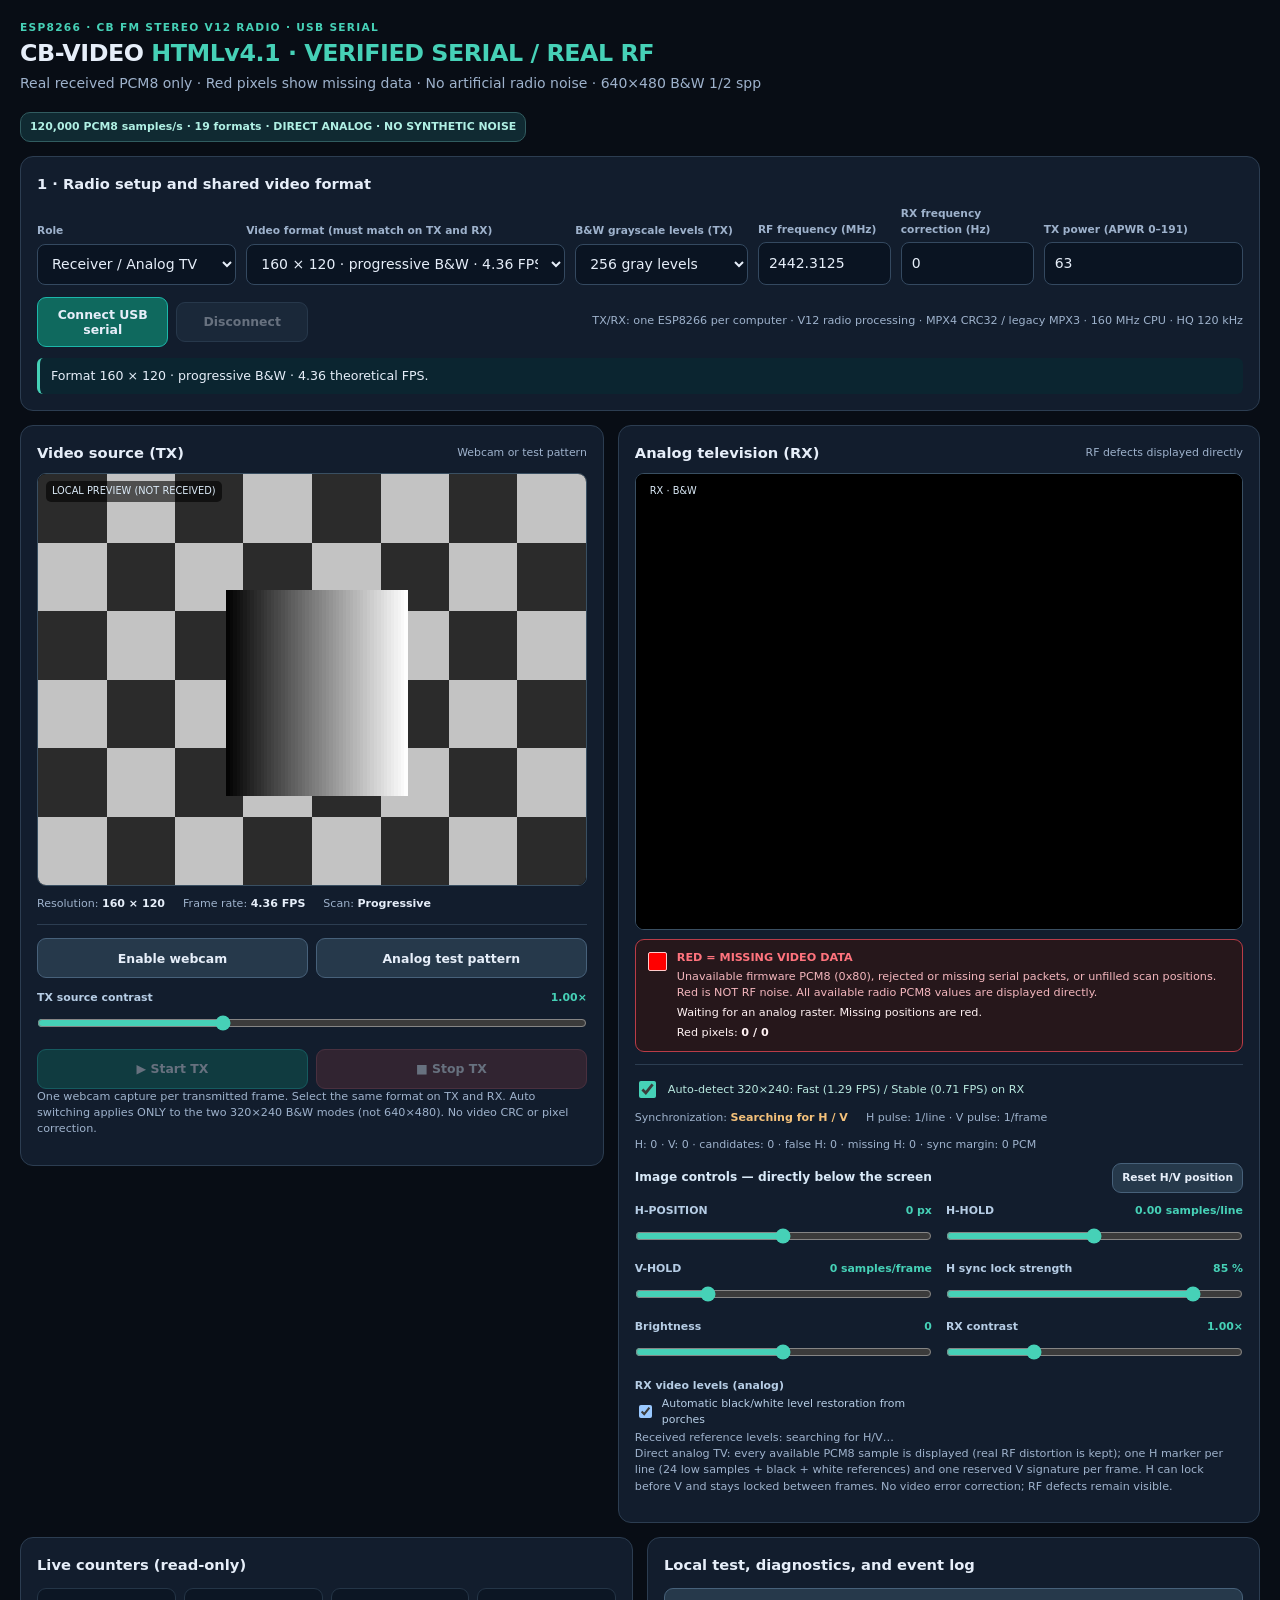
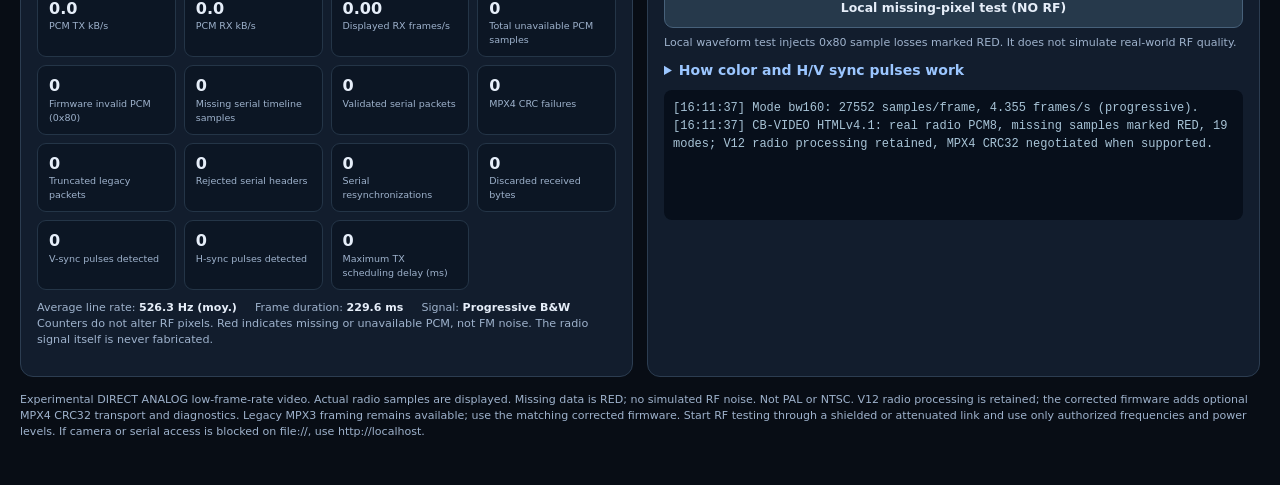
<file: ESP_VIDEO_V2/TESTS/BASE-SERIE-4.1.html>
<!DOCTYPE html>
<html lang="en">
<head>
<meta charset="utf-8">
<meta name="viewport" content="width=device-width, initial-scale=1">
<title>CB-VIDEO HTMLv4.1 · VERIFIED SERIAL · REAL RF · 120K</title>
<style>
:root{color-scheme:dark;--bg:#080d15;--panel:#121d2d;--panel2:#18283a;--border:#2c3d51;--muted:#9eb2cc;--text:#e6eef9;--teal:#46d1b7;--blue:#9bc6ff;--orange:#ffd089}
*{box-sizing:border-box}html,body{margin:0;min-height:100%;font:14px/1.46 system-ui,-apple-system,Segoe UI,sans-serif;background:var(--bg);color:var(--text)}
main{max-width:1480px;margin:auto;padding:20px 20px 45px}h1,h2,h3,p{margin-top:0}h1{font-size:1.7rem;margin-bottom:3px;letter-spacing:-.02em}h2{font-size:1.05rem;margin-bottom:12px}h3{font-size:.9rem;margin:0}p{color:var(--muted)}
header{margin-bottom:14px;display:flex;justify-content:space-between;gap:18px;flex-wrap:wrap;align-items:end}.eyebrow{font-weight:700;color:var(--teal);font-size:.76rem;letter-spacing:.12em;text-transform:uppercase}.subtitle{margin:0;color:var(--muted)}
.badge{border:1px solid #315c60;background:#102a32;padding:6px 9px;border-radius:10px;color:#b0f0e4;font-weight:600;font-size:.78rem}
.panel{border:1px solid var(--border);border-radius:13px;background:var(--panel);padding:16px;min-width:0}.panelInset{background:var(--panel2);border:1px solid var(--border);border-radius:10px;padding:12px}
.controlBar{margin-bottom:14px}.controlsRow{display:grid;grid-template-columns:1.5fr 2.4fr 1.3fr 1fr 1fr 1.5fr;gap:10px;align-items:end}.field{min-width:0}.field label{display:block;margin:0 0 5px;color:var(--muted);font-size:.76rem;font-weight:700}.field select,.field input[type=number]{background:#0a1422;border:1px solid #344960;border-radius:8px;color:var(--text);width:100%;padding:10px 10px;font:inherit;min-height:41px}.field select:focus,.field input:focus{outline:2px solid #257e86}
button{background:#26394b;border:1px solid #47617a;color:var(--text);border-radius:9px;min-height:40px;padding:9px 12px;font:600 .89rem system-ui;cursor:pointer}button:hover:not(:disabled){filter:brightness(1.2)}button:disabled{opacity:.4;cursor:not-allowed}.primary{background:#0f695e;border-color:#1cb7aa}.danger{background:#613038;border-color:#9d4e5a}.row{display:flex;gap:8px;align-items:center;flex-wrap:wrap}.row>button{flex:1}
.statusbar{margin-top:11px;background:#0b2530;padding:9px 11px;border-left:3px solid var(--teal);border-radius:6px;font-size:.9rem}.statusbar.error{background:#3a242e;border-color:#e78b96}.statusbar strong{color:#b9f6ea}
.switchrow{margin-top:12px;display:flex;flex-wrap:wrap;gap:8px;align-items:center;justify-content:space-between}.small{font-size:.79rem;color:var(--muted);margin:7px 0 0}
.videoGrid{display:grid;grid-template-columns:minmax(0,1fr) minmax(0,1.1fr);gap:14px;align-items:start}.videoPanel{overflow:hidden}.videoPanel h2{display:flex;justify-content:space-between;gap:6px;align-items:center;margin-bottom:10px}.videoPanel h2 span{font-size:.78rem;color:var(--muted);font-weight:500}
.screen{border:1px solid #394f62;border-radius:9px;background:#000;overflow:hidden;min-height:120px;position:relative}.screen canvas{display:block;width:100%;height:auto;aspect-ratio:4/3;image-rendering:pixelated;background:black}.screenLabel{position:absolute;top:7px;left:8px;padding:3px 6px;border-radius:5px;background:rgba(0,0,0,.6);color:#dbeaf7;font-size:.7rem;pointer-events:none}
.nearControls{margin-top:12px;border-top:1px solid var(--border);padding-top:13px}.controlHeading{font-weight:700;color:#d8e9f8;font-size:.87rem;margin-bottom:10px;display:flex;align-items:center;justify-content:space-between}
.sliderGrid{display:grid;grid-template-columns:1fr 1fr;gap:12px 14px}.sliderField label{display:flex;justify-content:space-between;gap:9px;font-weight:650;color:#b6cde5;font-size:.78rem;margin:0 0 2px}.sliderField output{font-variant-numeric:tabular-nums;color:var(--teal);white-space:nowrap}.sliderField input[type=range]{width:100%;margin:7px 0 0;accent-color:var(--teal);cursor:pointer}
.mini{font-size:.8rem;color:var(--muted)}.hidden{display:none!important}.metrics{display:grid;grid-template-columns:repeat(4,minmax(0,1fr));gap:8px}.metric{background:#0c1624;border:1px solid #243547;border-radius:9px;padding:9px 11px}.metric b{display:block;font-size:1.15rem;line-height:1.35;font-variant-numeric:tabular-nums}.metric span{display:block;color:var(--muted);font-size:.68rem}.under{display:grid;grid-template-columns:minmax(0,1fr) minmax(0,1fr);gap:14px;margin-top:14px}#log{font:12px/1.5 ui-monospace,SFMono-Regular,Consolas,monospace;white-space:pre-wrap;overflow-wrap:anywhere;background:#070f1b;height:130px;overflow:auto;padding:9px;border-radius:8px;color:#a8c4d7;margin:0}.rateStrip{display:flex;flex-wrap:wrap;gap:10px 18px;margin-top:10px;color:var(--muted);font-size:.79rem}.rateStrip b{color:var(--text)}
.rxLossLegend{margin-top:9px;display:flex;align-items:flex-start;gap:10px;background:#26171b;border:1px solid #ba3c47;border-radius:9px;padding:10px 12px;color:#ffe9ec;font-size:.8rem}
.lossSwatch{display:block;flex:none;width:19px;height:19px;border-radius:2px;background:#ff0000;border:1px solid #ffcaca;margin-top:2px}
.rxLossLegend strong{color:#ff737d}.lossExplain{color:#f3b6bd;line-height:1.4;margin-top:3px}.lossStatus{color:#fff2f3;margin-top:4px}
details summary{cursor:pointer;color:var(--blue);font-weight:700}details p{margin:9px 0 0}footer{margin-top:15px;color:var(--muted);font-size:.79rem}
@media(max-width:1100px){.controlsRow{grid-template-columns:repeat(3,minmax(0,1fr))}.metrics{grid-template-columns:repeat(3,1fr)}}
@media(max-width:780px){.videoGrid,.under{grid-template-columns:1fr}.controlsRow{grid-template-columns:repeat(2,minmax(0,1fr))}}
@media(max-width:450px){.sliderGrid{grid-template-columns:1fr}.controlsRow{grid-template-columns:1fr}.metrics{grid-template-columns:repeat(2,1fr)}main{padding:10px}}
</style>
</head>
<body>
<main>
<header>
<div><div class="eyebrow">ESP8266 · CB FM STEREO V12 radio · USB Serial</div><h1>CB-VIDEO <span style="color:var(--teal)">HTMLv4.1 · VERIFIED SERIAL / REAL RF</span></h1><p class="subtitle">Real received PCM8 only · Red pixels show missing data · No artificial radio noise · 640×480 B&W 1/2 spp</p></div>
<div class="badge">120,000 PCM8 samples/s · 19 formats · DIRECT ANALOG · NO SYNTHETIC NOISE</div>
</header>
<section class="panel controlBar">
<h2>1 · Radio setup and shared video format</h2>
<div class="controlsRow">
 <div class="field"><label for="role">Role</label><select id="role"><option value="rx">Receiver / Analog TV</option><option value="tx">Transmitter / Webcam TX</option></select></div>
 <div class="field"><label for="mode">Video format (must match on TX and RX)</label><select id="mode"></select></div>
 <div class="field"><label for="grayLevels">B&W grayscale levels (TX)</label><select id="grayLevels"><option value="256">256 gray levels</option><option value="16">16 gray levels</option><option value="2">Black and white (2 levels)</option></select></div>
 <div class="field"><label for="frequency">RF frequency (MHz)</label><input type="number" id="frequency" min="2401" max="2482.5" step="0.0001" value="2442.3125"></div>
 <div class="field"><label for="fine">RX frequency correction (Hz)</label><input type="number" id="fine" min="-50000" max="50000" step="100" value="0"></div>
 <div class="field"><label for="apwr">TX power (APWR 0–191)</label><input type="number" id="apwr" min="0" max="191" step="1" value="63"></div>
</div>
<div class="switchrow"><div class="row"><button id="connect" class="primary">Connect USB serial</button><button id="disconnect" disabled>Disconnect</button></div>
<div class="mini">TX/RX: one ESP8266 per computer · V12 radio processing · MPX4 CRC32 / legacy MPX3 · 160 MHz CPU · HQ 120 kHz</div></div>
<div id="status" class="statusbar">Not connected. Select the same video format on both computers.</div>
</section>
<div class="videoGrid">
<section class="panel videoPanel">
 <h2>Video source (TX) <span>Webcam or test pattern</span></h2>
 <div class="screen"><canvas id="preview" width="320" height="240"></canvas><div class="screenLabel" id="sourceLabel">LOCAL SOURCE</div></div>
 <div class="rateStrip"><span>Resolution: <b id="srcRes">320 × 240</b></span><span>Frame rate: <b id="targetFps">1.29 FPS</b></span><span>Scan: <b id="fieldFps">Progressive</b></span></div>
 <div class="nearControls">
  <div class="row"><button id="camera">Enable webcam</button><button id="pattern">Analog test pattern</button></div>
  <div class="sliderField" style="margin-top:12px"><label for="contrast">TX source contrast <output id="contrastOut">1.00×</output></label><input type="range" id="contrast" min="0.5" max="2.0" step="0.05" value="1"></div>
  <div class="row" style="margin-top:12px"><button id="startTx" class="primary" disabled>▶ Start TX</button><button id="stopTx" class="danger" disabled>■ Stop TX</button></div>
  <p class="mini">One webcam capture per transmitted frame. Select the same format on TX and RX. Auto switching applies ONLY to the two 320×240 B&W modes (not 640×480). No video CRC or pixel correction.</p>
 </div>
</section>
<section class="panel videoPanel">
 <h2>Analog television (RX) <span>RF defects displayed directly</span></h2>
 <div class="screen"><canvas id="received" width="320" height="240"></canvas><div class="screenLabel" id="rxLabel">RX · B&W</div></div>
 <div class="rxLossLegend" role="note" aria-label="Red missing-data pixel legend">
  <span class="lossSwatch" aria-hidden="true"></span>
  <div><strong>RED = MISSING VIDEO DATA</strong><div class="lossExplain">Unavailable firmware PCM8 (0x80), rejected or missing serial packets, or unfilled scan positions. Red is NOT RF noise. All available radio PCM8 values are displayed directly.</div><div id="rxLossStatus" class="lossStatus" aria-live="polite">Waiting for an analog raster. Missing positions are red.</div><div class="lossStatus">Red pixels: <b id="redPixels">0 / 0</b></div></div>
 </div>
 <div class="nearControls">
  <label class="mini" style="display:flex;align-items:center;gap:9px;margin:0 0 9px;color:#b9e9e0">
   <input type="checkbox" id="auto320" checked style="width:17px;height:17px;accent-color:var(--teal)">
   Auto-detect 320×240: Fast (1.29 FPS) / Stable (0.71 FPS) on RX
  </label>
  <div class="rateStrip" style="margin:0 0 10px"><span>Synchronization: <b id="lockStatus">Searching for H / V</b></span><span>H pulse: 1/line · V pulse: 1/frame</span><span id="syncDetails" aria-live="polite">H: 0 · V: 0 · Rejected H: 0</span></div>
  <div class="controlHeading">Image controls — directly below the screen <button id="resetHold" style="min-height:30px;padding:4px 9px;font-size:.76rem">Reset H/V position</button></div>
  <div class="sliderGrid">
   <div class="sliderField"><label for="hPosition" title="Circular horizontal offset: pixels leaving one edge reappear on the opposite edge.">H-POSITION <output id="hPositionOut">0 px</output></label><input id="hPosition" type="range" min="-320" max="320" step="1" value="0"></div>
   <div class="sliderField"><label for="hHold">H-HOLD <output id="hHoldOut">0.00 samples/line</output></label><input id="hHold" type="range" min="-3" max="3" step="0.05" value="0"></div>
   <div class="sliderField"><label for="vHold">V-HOLD <output id="vHoldOut">0 samples/frame</output></label><input id="vHold" type="range" min="-180" max="600" step="5" value="0"></div>
   <div class="sliderField"><label for="hLock">H sync lock strength <output id="hLockOut">85 %</output></label><input id="hLock" type="range" min="0" max="100" step="1" value="85"></div>
   <div class="sliderField"><label for="rxBrightness">Brightness <output id="rxBrightnessOut">0</output></label><input id="rxBrightness" type="range" min="-100" max="100" step="1" value="0"></div>
   <div class="sliderField"><label for="rxContrast">RX contrast <output id="rxContrastOut">1.00×</output></label><input id="rxContrast" type="range" min="0.2" max="3" step="0.05" value="1"></div>
   <div class="sliderField"><label for="autoLevel">RX video levels (analog)</label>
    <label style="display:flex;gap:7px;align-items:center;font-weight:400"><input type="checkbox" id="autoLevel" checked> Automatic black/white level restoration from porches</label>
    <div id="markerLevels" class="mini">Received reference levels: searching for H/V…</div>
   </div>
   <div class="sliderField" id="saturationRow"><label for="saturation">Color saturation <output id="saturationOut">1.00×</output></label><input id="saturation" type="range" min="0" max="2.5" step="0.05" value="1"></div>
  </div>
  <p class="mini">Direct analog TV: every available PCM8 sample is displayed (real RF distortion is kept); one H marker per line (24 low samples + black + white references) and one reserved V signature per frame. H can lock before V and stays locked between frames. No video error correction; RF defects remain visible.</p>
 </div>
</section>
</div>
<div class="under">
<section class="panel"><h2>Live counters (read-only)</h2>
 <div class="metrics">
  <div class="metric"><b id="txRate">0</b><span>PCM TX kB/s</span></div>
  <div class="metric"><b id="rxRate">0</b><span>PCM RX kB/s</span></div>
  <div class="metric"><b id="rxFps">0,00</b><span>Displayed RX frames/s</span></div>
  <div class="metric"><b id="missed">0</b><span>Total unavailable PCM samples</span></div>
  <div class="metric"><b id="invalidSamples">0</b><span>Firmware invalid PCM (0x80)</span></div>
  <div class="metric"><b id="gapSamples">0</b><span>Missing serial timeline samples</span></div>
  <div class="metric"><b id="wirePackets">0</b><span>Validated serial packets</span></div>
  <div class="metric"><b id="wireCrcErrors">0</b><span>MPX4 CRC failures</span></div>
  <div class="metric"><b id="wireShortPackets">0</b><span>Truncated legacy packets</span></div>
  <div class="metric"><b id="wireBadHeaders">0</b><span>Rejected serial headers</span></div>
  <div class="metric"><b id="wireResyncs">0</b><span>Serial resynchronizations</span></div>
  <div class="metric"><b id="wireDiscardedBytes">0</b><span>Discarded received bytes</span></div>
  <div class="metric"><b id="rxSync">0</b><span>V-sync pulses detected</span></div>
  <div class="metric"><b id="rxHSync">0</b><span>H-sync pulses detected</span></div>
  <div class="metric"><b id="txJitter">0</b><span>Maximum TX scheduling delay (ms)</span></div>
 </div>
 <div class="rateStrip"><span>Average line rate: <b id="lineHz">309 Hz</b></span><span>Frame duration: <b id="fieldDuration">777,6 ms</b></span><span>Signal: <b id="modeKind">Progressive B&W</b></span></div>
 <p class="mini">Counters do not alter RF pixels. Red indicates missing or unavailable PCM, not FM noise. The radio signal itself is never fabricated.</p>
</section>
<section class="panel"><h2>Local test, diagnostics, and event log</h2>
 <div class="row"><button id="selfTest">Local missing-pixel test (NO RF)</button></div>
 <p id="selfTestResult" class="small">Local waveform test injects 0x80 sample losses marked RED. It does not simulate real-world RF quality.</p>
 <details style="margin:9px 0 10px"><summary>How color and H/V sync pulses work</summary>
  <p class="mini"><b>YUV 4:2:0 color:</b> Full-resolution Y (luminance), followed by U and V at half horizontal and vertical resolution. These are analog PCM8 amplitudes, not JPEG data. The 256 × 192 Color Stable mode sends every Y, U and V sample twice for smoother analog reconstruction (about 0.69 FPS). More samples per frame means fewer FPS. Signal defects appear as color shifts or noise.</p>
  <p class="mini"><b>H-SYNC:</b> A 24-sample pulse starts EVERY line, with progressive lock and a narrow search window to reject false pulses. <b>V-SYNC:</b> A 168-sample signature starts EVERY frame: 48 low / 12 high / 48 low / 12 high / 48 low. Total frame length is unchanged.</p>
  <p class="mini">Every line starts with a 24-sample H pulse. Each frame starts with a distinctive 168-sample V marker using reserved extreme levels. 640×480 mono: 1 spp ≈ 0.353 FPS (2.834 s/frame); 2 spp ≈ 0.185 FPS (5.394 s/frame). Both retain V12 radio processing at 120,000 PCM8 samples/s, with validated MPX4 transport when supported and legacy MPX3 compatibility.</p>
 </details>
 <div id="log" aria-live="polite"></div>
</section>
</div>
<video id="cameraVideo" playsinline autoplay muted hidden></video>
<footer>Experimental DIRECT ANALOG low-frame-rate video. Actual radio samples are displayed. Missing data is RED; no simulated RF noise. Not PAL or NTSC. V12 radio processing is retained; the corrected firmware adds optional MPX4 CRC32 transport and diagnostics. Legacy MPX3 framing remains available; use the matching corrected firmware. Start RF testing through a shielded or attenuated link and use only authorized frequencies and power levels. If camera or serial access is blocked on file://, use http://localhost.</footer>
</main>
<script>
/*
  CB-VIDEO HTMLv4 / 120 ksample/s -- real PCM8, explicit RED loss pixels, no simulated RF noise.
  Retains CB FM STEREO V12 radio processing; negotiates MPX4 CRC32 with legacy MPX3 fallback.
  Pixels never have CRC, packet validity, FEC, or retransmission.
  H/V pulse detection controls the raster only. Actual RF distortion remains visible.
*/
(function(root){
'use strict';
const FS=120000, HSYNC=24, BLACK=12, WHITE=12, PRE=8, POST=12;
const VSYNC=168, VPORCH=24, VBLANK=VSYNC+VPORCH;
// Reserved-endpoint vertical marker: LOW 48, WHITE 12, LOW 48, WHITE 12, LOW 48.
// Same 168 samples as V4: frame rate is unchanged.
const VSEGMENTS=Object.freeze([[0,48,true],[48,60,false],[60,108,true],[108,120,false],[120,168,true]]);
const HOVER=HSYNC+BLACK+WHITE+PRE+POST; // 68 samples per physical line
const PIXEL_OFFSET=HSYNC+BLACK+WHITE+PRE;
const SYNC=-110, BLACK_REF=-48, WHITE_REF=88, PIXEL_BLACK=-38, PIXEL_WHITE=78;
const clamp=(v,lo,hi)=>v<lo?lo:v>hi?hi:v;
const enc=v=>(v+256)&255;
const formats=[];
const resolutions=[[64,48],[80,60],[96,72],[128,96],[160,120],[192,144],[256,192],[320,240]];
for(const [w,h] of resolutions)formats.push({id:`bw${w}`,label:`${w} × ${h} · progressive B&W`,kind:'mono',w,h,spp:1});
formats.push({id:'bw320stable',label:'320 × 240 · B&W stable (2 samples/pixel)',kind:'mono',w:320,h:240,spp:2});
// HTMLv3: full-resolution progressive monochrome, 1 or 2 PCM8 samples per pixel.
// H/V timing and reference porches are identical to HTMLv2; only raster size differs.
formats.push({id:'bw640',label:'640 × 480 · B&W (1 sample/pixel)',kind:'mono',w:640,h:480,spp:1});
formats.push({id:'bw640stable',label:'640 × 480 · B&W stable (2 samples/pixel)',kind:'mono',w:640,h:480,spp:2});
for(const [w,h] of resolutions.filter(([w])=>w<=256))formats.push({id:`col${w}`,label:`${w} × ${h} · YUV 4:2:0 color`,kind:'color',w,h,spp:1});
// Slow color mode: repeat each transmitted Y, U and V sample twice for analog robustness.
formats.push({id:'col256stable',label:'256 × 192 · YUV 4:2:0 color stable (2 samples/pixel)',kind:'color',w:256,h:192,spp:2});
const byId=new Map(formats.map(f=>[f.id,Object.freeze(f)]));
function getFormat(id){const m=byId.get(id);if(!m)throw Error('Unknown video format: '+id);return m;}
function getPlan(id){
 const m=typeof id==='string'?getFormat(id):id,rows=[];
 if(m.kind==='mono')for(let y=0;y<m.h;y++)rows.push({plane:'y',y,width:m.w,spp:m.spp,len:HOVER+m.w*m.spp});
 if(m.kind==='color'){
  for(let y=0;y<m.h;y++)rows.push({plane:'y',y,width:m.w,spp:m.spp,len:HOVER+m.w*m.spp});
  for(const plane of ['u','v'])for(let y=0;y<m.h/2;y++)rows.push({plane,y,width:m.w/2,spp:m.spp,len:HOVER+(m.w/2)*m.spp});
 }
 const fieldSamples=VBLANK+rows.reduce((s,row)=>s+row.len,0);
 return {mode:m,rows,fieldSamples,fieldsPerFrame:1,fieldFps:FS/fieldSamples,frameFps:FS/fieldSamples};
}
const planCache=new Map(formats.map(m=>[m.id,getPlan(m)]));
const plan=id=>planCache.get(typeof id==='string'?id:id.id);
function patternRGBA(modeId){
 const m=getFormat(modeId),rgba=new Uint8ClampedArray(m.w*m.h*4);
 for(let y=0;y<m.h;y++)for(let x=0;x<m.w;x++){
  const i=4*(y*m.w+x),check=(((x/(m.w/8))|0)+((y/(m.h/6))|0))&1;
  let r=check?195:43,g=r,b=r;
  if(x>m.w*.34&&x<m.w*.67&&y>m.h*.28&&y<m.h*.78){r=g=b=Math.round(255*(x/m.w-.34)/.33);}
  if(m.kind==='color'&&y>m.h*.76){
   const bar=Math.min(5,Math.floor(x/m.w*6));
   [[224,52,53],[236,178,52],[54,195,113],[39,157,224],[156,90,226],[231,87,164]][bar].forEach((v,k)=>{if(k===0)r=v;else if(k===1)g=v;else b=v;});
  }
  rgba[i]=r;rgba[i+1]=g;rgba[i+2]=b;rgba[i+3]=255;
 }
 return rgba;
}
function sourceFromRGBA(modeId,rgba){
 const m=getFormat(modeId),size=m.w*m.h;
 if(!rgba||rgba.length!==size*4)throw Error('Invalid RGBA source image');
 const y=new Uint8Array(size),u=m.kind==='color'?new Uint8Array(size/4):null,v=m.kind==='color'?new Uint8Array(size/4):null;
 // BT.601 full-range YUV. Chrominance is averaged over 2x2 spatial blocks.
 for(let py=0;py<m.h;py++)for(let px=0;px<m.w;px++){
  const j=4*(py*m.w+px),r=rgba[j],g=rgba[j+1],b=rgba[j+2];
  y[py*m.w+px]=clamp(Math.round(.299*r+.587*g+.114*b),0,255);
 }
 if(m.kind==='color')for(let py=0;py<m.h;py+=2)for(let px=0;px<m.w;px+=2){
  let us=0,vs=0;
  for(let dy=0;dy<2;dy++)for(let dx=0;dx<2;dx++){
   const p=(py+dy)*m.w+px+dx,j=p*4,yy=y[p];
   us+=(rgba[j+2]-yy)/1.772+128;
   vs+=(rgba[j]-yy)/1.402+128;
  }
  const k=(py/2)*(m.w/2)+px/2;
  u[k]=clamp(Math.round(us/4),0,255);
  v[k]=clamp(Math.round(vs/4),0,255);
 }
 return {id:m.id,y,u,v};
}
function makeWave(source,modeId){
 const p=plan(modeId),m=p.mode;
 if(!source||source.id!==m.id)throw Error('Source/mode mismatch');
 const wave=new Uint8Array(p.fieldSamples),put=(value,count)=>{wave.fill(enc(value),at,at+count);at+=count;};
 let at=0;
 for(const [lo,hi,isSync] of VSEGMENTS)put(isSync?SYNC:WHITE_REF,hi-lo);
 put(BLACK_REF,VPORCH);
 for(const row of p.rows){
  put(SYNC,HSYNC);put(BLACK_REF,BLACK);put(WHITE_REF,WHITE);put(BLACK_REF,PRE);
  const arr=row.plane==='u'?source.u:row.plane==='v'?source.v:source.y;
  for(let x=0;x<row.width;x++){
   let lum;
   lum=arr[row.y*row.width+x];
   const signed=PIXEL_BLACK+Math.round((PIXEL_WHITE-PIXEL_BLACK)*lum/255);
   put(signed,row.spp);
  }
  put(BLACK_REF,POST);
 }
 if(at!==wave.length)throw Error('Scan timing: unexpected frame length');
 return wave;
}
class Decoder{
 constructor({mode='bw320',threshold=-78,brightness=0,contrast=1,saturation=1,hPosition=0,hHold=0,vHold=0,hLock=.85,onFrame=()=>{}}={}){
  this.onFrame=onFrame;this.onHSignal=null;
  this.totalSamples=0;this.totalMissing=0;this.invalidSamples=0;this.gapSamples=0;
  this.redPixelsLast=0;this.verticalSyncs=0;this.horizontalSyncs=0;
  this.fields=0;this.frames=0;this.falseH=0;this.hLost=0;this.hPhaseError=0;
  this.hReacquired=0;this.vRejected=0;
  this.threshold=threshold;this.autoThreshold=true;this.syncThresholdUsed=threshold;
  this.brightness=brightness;this.contrast=contrast;this.saturation=saturation;
  this.hPosition=hPosition;this.hHold=hHold;this.vHold=vHold;this.hLock=hLock;
  this.setMode(mode);
 }
 setMode(id){
  this.p=plan(id);this.m=this.p.mode;this.row=0;
  this.lineLengths=[...new Set(this.p.rows.map(row=>row.len))];
  this.lineStart=this.totalSamples+VBLANK;this.autoPeriod=0;
  this.anchored=false;this.hLocked=false;this.hStreak=0;this.hMissStreak=0;this.hClockStarted=false;
  this.lineSeq=0;this.hSeq=-1;this.hCandidate=null;this.hAlternative=null;
  this.syncThresholdUsed=this.threshold;this.lowSum=0;
  this.lastHAt=-1e12;this.lastHLineLength=0;this.lastVAt=-1e12;this.lastFrameAt=-1e12;
  this.previousLow=false;this.lowRun=0;this.vCandidate=null;
  // Running valid-sample sums allow a waveform-shape sync separator, not a fixed
  // negative PCM threshold. Works through DC offset and analog gain variation.
  this.windowEpoch=this.totalSamples;
  this.cumSum=new Float64Array(1024);this.cumSquare=new Float64Array(1024);
  this.cumValid=new Float64Array(1024);this.sumSoFar=0;this.squareSoFar=0;this.validSoFar=0;
  this.hCandidates=0;this.hShapes=0;this.vCandidates=0;
  this.lastShapeH=-1e12;this.lastVShape=-1e12;
  this.rxSyncMean=null;this.rxBlackMean=null;this.rxWhiteMean=null;
  this.autoLevel=true;this.markerContrast=0;
  this.recoverySamples=0;
  this.fieldParity=0;
  // A valid bit is set ONLY after an actual, non-0x80 PCM8 value has been
  // received for that pixel. Missing positions render pure RED (255,0,0).
  // This validity bitmap is NOT a second picture buffer or a frame gate.
  this.y=new Uint8Array(this.m.w*this.m.h);this.y.fill(95);
  this.yValid=new Uint8Array(this.y.length);
  if(this.m.kind==='color'){
   this.u=new Uint8Array(this.m.w*this.m.h/4);this.v=new Uint8Array(this.u.length);
   this.u.fill(128);this.v.fill(128);
   this.uValid=new Uint8Array(this.u.length);this.vValid=new Uint8Array(this.v.length);
  }else {this.u=null;this.v=null;this.uValid=null;this.vValid=null;}
  this.bitmap=new Uint8ClampedArray(this.m.w*this.m.h*4);
  this.previousSample=0;this.previousSampleValid=false;
 }
 reset(clearCounters=false){
  if(clearCounters){this.totalSamples=0;this.totalMissing=0;this.invalidSamples=0;this.gapSamples=0;this.redPixelsLast=0;this.verticalSyncs=0;this.horizontalSyncs=0;this.fields=0;this.frames=0;this.falseH=0;this.hLost=0;this.hReacquired=0;this.vRejected=0;}
  this.setMode(this.m.id);
 }
 setLevels({brightness=this.brightness,contrast=this.contrast,saturation=this.saturation,threshold=this.threshold,
   hPosition=this.hPosition,hHold=this.hHold,vHold=this.vHold,hLock=this.hLock,autoThreshold=this.autoThreshold,autoLevel=this.autoLevel}={}){
  this.brightness=clamp(+brightness||0,-160,160);
  this.contrast=clamp(Number.isFinite(+contrast)?+contrast:1,.1,6);
  this.saturation=clamp(Number.isFinite(+saturation)?+saturation:1,0,3);
  this.threshold=clamp(Number.isFinite(+threshold)?+threshold:-78,-126,-40);
  this.autoThreshold=!!autoThreshold;this.autoLevel=!!autoLevel;
  if(!this.autoThreshold)this.syncThresholdUsed=this.threshold;
  this.hPosition=clamp(+hPosition||0,-this.m.w,this.m.w);
  this.hHold=clamp(+hHold||0,-5,5);this.vHold=clamp(+vHold||0,-180,600);
  this.hLock=clamp(Number.isFinite(+hLock)?+hLock:.85,0,1);
 }
 level(raw){
  // Porches act as a sync-tip / black-level clamp. This is analog AGC/DC
  // restoration, not a pixel-error check or digital error correction.
  let black=PIXEL_BLACK,white=PIXEL_WHITE;
  if(this.autoLevel && this.rxBlackMean!==null && this.rxWhiteMean!==null){
   const gain=clamp((this.rxWhiteMean-this.rxBlackMean)/(WHITE_REF-BLACK_REF),.35,2.8);
   black=this.rxBlackMean+(PIXEL_BLACK-BLACK_REF)*gain;
   white=this.rxBlackMean+(PIXEL_WHITE-BLACK_REF)*gain;
  }
  return clamp(Math.round((255*(raw-black)/(white-black)-128)*this.contrast+128+this.brightness),0,255);
 }
 // H-POSITION represents a circular horizontal displacement, not clipping.
 // YUV 4:2:0 chroma uses half as many horizontal samples as luma.
 shiftedX(sourceX,row){
  const offset=row.plane==='y'?this.hPosition:Math.round(this.hPosition/2);
  return ((sourceX+offset)%row.width+row.width)%row.width;
 }
 paint(x,row,value){
  const desc=this.p.rows[row],m=this.m;
  if(desc.plane==='y'){
   const k=desc.y*m.w+x;this.y[k]=value;this.yValid[k]=1;
  }else if(desc.plane==='u'){
   const k=desc.y*(m.w/2)+x;this.u[k]=value;this.uValid[k]=1;
  }else {
   const k=desc.y*(m.w/2)+x;this.v[k]=value;this.vValid[k]=1;
  }
 }
 markMissing(x,row){
  const desc=this.p.rows[row],m=this.m;
  if(desc.plane==='y')this.yValid[desc.y*m.w+x]=0;
  else if(desc.plane==='u')this.uValid[desc.y*(m.w/2)+x]=0;
  else this.vValid[desc.y*(m.w/2)+x]=0;
 }
 compose(){
  const m=this.m,rgba=this.bitmap,source=this.y,uvW=m.w/2;
  let red=0;
  for(let y=0;y<m.h;y++)for(let x=0;x<m.w;x++){
   const i=y*m.w+x,j=i*4,yy=source[i];let r=yy,g=yy,b=yy;
   let valid=this.yValid[i]===1;
   if(m.kind==='color'){
    const uv=(Math.floor(y/2)*uvW)+Math.floor(x/2);
    valid=valid&&this.uValid[uv]===1&&this.vValid[uv]===1;
    if(valid){
     const du=(this.u[uv]-128)*this.saturation,dv=(this.v[uv]-128)*this.saturation;
     r=clamp(Math.round(yy+1.402*dv),0,255);
     g=clamp(Math.round(yy-.344136*du-.714136*dv),0,255);
     b=clamp(Math.round(yy+1.772*du),0,255);
    }
   }
   // RED means 'unknown video data' — never simulated radio noise.
   if(!valid){r=255;g=0;b=0;red++;}
   rgba[j]=r;rgba[j+1]=g;rgba[j+2]=b;rgba[j+3]=255;
  }
  this.redPixelsLast=red;
  return rgba.slice();
 }
 emitFrame(at){
  this.fields++;this.frames++;this.lastFrameAt=at;
  const picture=this.compose();
  this.onFrame(picture,{fields:this.fields,frames:this.frames,verticalSyncs:this.verticalSyncs,
    horizontalSyncs:this.horizontalSyncs,anchored:this.anchored,hLocked:this.hLocked,
    missingSamples:this.totalMissing,invalidSamples:this.invalidSamples,gapSamples:this.gapSamples,
    redPixels:this.redPixelsLast,totalPixels:this.m.w*this.m.h,
    hMisses:this.hLost,falseH:this.falseH});
 }
 currentPeriod(){return this.p.rows[this.row].len+this.hHold+this.autoPeriod;}
 advanceRaster(n,silent=false){
  let guard=0;
  while(n>=this.lineStart+this.currentPeriod()&&guard++<10000){
   // The raster never rejects a line. Its H detector is only a clock/phase reference.
   if(this.hClockStarted && this.hSeq!==this.lineSeq){
    this.hMissStreak++;this.hLost++;
    if(this.hMissStreak>=12){this.hLocked=false;this.hStreak=0;}
   }
   this.lineStart+=this.currentPeriod();
   if(++this.row>=this.p.rows.length){
    this.row=0;this.lineSeq=0;this.hSeq=-1;
    // Vertical blanking breaks the ordinary H-H distance. The next H is
    // allowed even if the V marker was lost; do not invalidate H lock.
    this.lastHAt=-1e12;this.lastHLineLength=0;
    if(!silent)this.emitFrame(n);
    // Never recycle stale lines from the preceding field. Missing samples
    // remain visible as noise in each newly scanned field.
    this.y.fill(72);this.yValid.fill(0);
     if(this.u){this.u.fill(128);this.v.fill(128);this.uValid.fill(0);this.vValid.fill(0);}
    this.lineStart+=VBLANK+this.vHold;
    // Free-run through V blanking; a recognizable next V pulse reanchors us.
   }else{this.lineSeq++;}
  }
 }
 // Prefix sums of ONLY transport-valid analog samples; no per-pixel CRC.
 resetWaveWindow(){
  this.windowEpoch=this.totalSamples;
  this.cumSum.fill(0);this.cumSquare.fill(0);this.cumValid.fill(0);
  this.sumSoFar=0;this.squareSoFar=0;this.validSoFar=0;
  this.lastShapeH=-1e12;this.vCandidate=null;
 }
 stat(lo,hi){
  if(lo<this.windowEpoch||hi>this.totalSamples||hi-lo>900)return null;
  const n=this.cumValid[hi&1023]-this.cumValid[lo&1023];
  if(n<1)return null;
  const sum=this.cumSum[hi&1023]-this.cumSum[lo&1023];
  const sq=this.cumSquare[hi&1023]-this.cumSquare[lo&1023];
  const mean=sum/n;
  return {n,mean,sd:Math.sqrt(Math.max(0,sq/n-mean*mean))};
 }
 // H separator: 24 negative samples, followed by 12 black porch and 12
 // bright reference samples. Compare means and flatness (relative contrast),
 // never demand a predetermined absolute amplitude or a previous V lock.
 detectHorizontal(n){
  const start=n+1-(HSYNC+BLACK+WHITE);
  if(start<this.windowEpoch||start-this.lastShapeH<18)return;
  // Once locked, look near the predicted line boundary. A false H in image
  // content must not tug the horizontal oscillator across the screen.
  if(this.hLocked && Math.abs(start-this.lineStart)>22 && this.hMissStreak<10)return;
  const a=this.stat(start,start+HSYNC),b=this.stat(start+HSYNC,start+HSYNC+BLACK);
  const c=this.stat(start+HSYNC+BLACK,start+HSYNC+BLACK+WHITE);
  if(!a||!b||!c||a.n<17||b.n<8||c.n<8)return;
  const d1=b.mean-a.mean,d2=c.mean-b.mean;
  if(d1<13||d2<28||a.sd>Math.max(20,d1*.48)||b.sd>Math.max(22,d2*.28)||c.sd>26)return;
  // Prevent overlapping detections of the same real pulse.
  this.lastShapeH=start;this.hCandidates++;this.hShapes++;
  if(this.onHSignal)this.onHSignal(start);
  this.onHorizontal(start,n,HSYNC,a.mean,b.mean,c.mean);
 }
 // V separator: 48 low, 12 porch, 48 low, 12 porch, 48 low.
 // This distinctive waveform is also normalized by the RECEIVED analog
 // contrast rather than the encoder's nominal PCM offset.
 verticalScore(start){
  if(start<this.windowEpoch||start+VSYNC>this.totalSamples)return -1;
  let lows=[],porches=[];
  for(const [lo,hi,isSync] of VSEGMENTS){
   // Ignore transition edges (FIR ringing + 4-sample search phase).
   const width=hi-lo, trim=isSync?5:3;
   const s=this.stat(start+lo+trim,start+hi-trim);
   if(!s||s.n<(width-2*trim)*.70)return -1;
   (isSync?lows:porches).push(s);
  }
  const low=lows.reduce((sum,s)=>sum+s.mean,0)/3;
  const porch=(porches[0].mean+porches[1].mean)*.5;
  const contrast=porch-low;
  if(contrast<45)return -1;
  // A vertical sync marker is a FLAT pulse train, unlike random FM noise.
  // This is a check on the reserved sync waveform only, not on image pixels.
  if(lows.some(s=>s.sd>Math.max(23,contrast*.30)) ||
     porches.some(s=>s.sd>Math.max(24,contrast*.35)))return -1;
  // A true V sync uses the SAME reserved negative/positive extremes as
  // the observed H reference levels, never ordinary image gray values.
  if(this.rxSyncMean!==null && Math.abs(low-this.rxSyncMean)>Math.max(22,this.markerContrast*.5))return -1;
  if(this.rxWhiteMean!==null && Math.abs(porch-this.rxWhiteMean)>Math.max(25,(this.rxWhiteMean-this.rxBlackMean)*.35))return -1;
  if(lows.some(s=>Math.abs(s.mean-low)>Math.max(17,contrast*.40))||
     porches.some(s=>Math.abs(s.mean-porch)>Math.max(20,contrast*.45)))return -1;
  // Noise may make an individual 48-sample low segment uneven. Its mean
  // can still be usable; do not treat the video luminance as valid/invalid.
  return contrast-Math.abs(porches[0].mean-porches[1].mean)*.2;
 }
 detectVertical(n){
  if((n&3)!==0)return;
  if(this.vCandidate && n>=this.vCandidate.until){
   const candidate=this.vCandidate;this.vCandidate=null;
   if(candidate.start-this.lastVAt>this.p.fieldSamples*.65)this.onVertical(candidate.start,n);
  }
  if(n+1<VSYNC||n-this.lastVAt<this.p.fieldSamples*.65)return;
  const start=n+1-VSYNC,score=this.verticalScore(start);
  if(score>=45){
   this.vCandidates++;
   if(!this.vCandidate||score>this.vCandidate.score)this.vCandidate={start,score,until:n+20};
  }
 }
 onVertical(start,n){
  const wasHLocked=this.hLocked;
  this.lastVAt=start;this.verticalSyncs++;this.anchored=true;this.hClockStarted=true;
  if(this.row>this.p.rows.length*.70 && n-this.lastFrameAt>this.p.fieldSamples*.55)this.emitFrame(n);
  this.row=0;this.lineStart=start+VBLANK;
  this.y.fill(72);this.yValid.fill(0);
  if(this.u){this.u.fill(128);this.v.fill(128);this.uValid.fill(0);this.vValid.fill(0);}
  this.hMissStreak=0;this.lineSeq=0;this.hSeq=-1;
  this.hAlternative=null;this.hPhaseError=0;
  this.lastHAt=-1e12;this.lastHLineLength=0;
  if(wasHLocked)this.hStreak=Math.max(3,this.hStreak);
 }
 onHorizontal(start,n,run,syncMean,blackMean,whiteMean){
  if(start>=this.lastVAt && start<this.lastVAt+VBLANK-10)return;
  const prev=this.lastHAt,prevLen=this.lastHLineLength;
  const length=this.p.rows[this.row].len;
  if(prev>-1e11&&start-prev<.58*Math.min(length,prevLen)){this.falseH++;return;}
  const delta=prev>-1e11?start-prev:0;
  const plausible=prev<=-1e11||this.lineLengths.some(l=>Math.abs(delta-l)<Math.max(13,l*.045));
  const skipped=prev>-1e11&&this.lineLengths.some(l=>Math.abs(delta-2*l)<23);
  if(!this.hClockStarted){
   this.hClockStarted=true;this.lineStart=start;this.row=0;this.lineSeq=0;
   this.hSeq=-1;this.hStreak=0;this.autoPeriod=0;
  }
  let err=start-this.lineStart;
  if(Math.abs(err)>(this.hLocked?22:55)){
   const alt=this.hAlternative;
   const coherent=alt&&start>alt.start&&this.lineLengths.some(l=>Math.abs(start-alt.start-l)<18);
   const streak=coherent?alt.streak+1:1;
   this.hAlternative={start,streak};
   if(streak<3){this.falseH++;return;}
   this.hReacquired++;this.lineStart=start;err=0;this.hStreak=2;
   this.hAlternative=null;this.hLocked=false;
  }else this.hAlternative=null;
  if(!plausible&&!skipped&&prev>-1e11){this.falseH++;return;}
  this.horizontalSyncs++;this.lastHAt=start;this.lastHLineLength=length;
  this.hStreak=plausible?Math.min(255,this.hStreak+1):Math.max(1,this.hStreak);
  this.hSeq=this.lineSeq;this.hMissStreak=0;
  if(this.hStreak>=3)this.hLocked=true;
  this.hPhaseError=err;
  const gain=this.hLocked?this.hLock:.65;
  this.lineStart+=clamp(err*gain,-38,38);
  if(prev>-1e11 && plausible && delta>0){
   this.autoPeriod=clamp(.97*this.autoPeriod+.03*(delta-prevLen-this.hHold),-3,3);
  }
  // Analog reference recovery. It follows receive gain/DC slowly once locked.
  const alpha=this.rxBlackMean===null?1:this.hLocked?.045:.18;
  this.rxSyncMean=this.rxSyncMean===null?syncMean:this.rxSyncMean*(1-alpha)+syncMean*alpha;
  this.rxBlackMean=this.rxBlackMean===null?blackMean:this.rxBlackMean*(1-alpha)+blackMean*alpha;
  this.rxWhiteMean=this.rxWhiteMean===null?whiteMean:this.rxWhiteMean*(1-alpha)+whiteMean*alpha;
  this.markerContrast=this.rxBlackMean-this.rxSyncMean;
  this.syncThresholdUsed=(this.rxSyncMean+this.rxBlackMean)*.5;
 }
 feed(value,missingSource='firmware'){
  const n=this.totalSamples++,missing=value===-128;
  if(missing){
   this.totalMissing++;
   if(missingSource==='gap')this.gapSamples++;
   else this.invalidSamples++;
  }
  if(!missing){this.sumSoFar+=value;this.squareSoFar+=value*value;this.validSoFar++;}
  const at=(n+1)&1023;
  this.cumSum[at]=this.sumSoFar;this.cumSquare[at]=this.squareSoFar;this.cumValid[at]=this.validSoFar;
  this.advanceRaster(n);
  if(!missing){this.detectHorizontal(n);this.detectVertical(n);}
  this.advanceRaster(n);
  const row=this.p.rows[this.row],rel=n-this.lineStart-PIXEL_OFFSET;
  const position=Math.round(rel);
  if(position>=0&&position<row.width*row.spp){
   const x=this.shiftedX(Math.floor(position/row.spp),row);
   if(row.spp===1){
    if(missing)this.markMissing(x,this.row);
    else this.paint(x,this.row,this.level(value));
   }else if((position%row.spp)===0){
    this.previousSampleValid=!missing;
    if(!missing)this.previousSample=this.level(value);
    else this.markMissing(x,this.row);
   }else if(missing||!this.previousSampleValid){
    this.markMissing(x,this.row);
   }else this.paint(x,this.row,Math.round((this.previousSample+this.level(value))*.5));
  }
  this.advanceRaster(n+1);
 }
 feedBytes(bytes){for(let i=0;i<bytes.length;i++)this.feed(bytes[i]===128?-128:(bytes[i]<<24)>>24,'firmware');}
 feedMissing(n){for(let k=0;k<n;k++)this.feed(-128,'gap');}
 skipMissing(n){
  if(n<=0)return;
  // Advance the analog timebase through absent MPX3 samples.
  // Unknown video positions are marked RED, never replaced by random data.
  if(n>this.p.fieldSamples*2){
   this.totalSamples+=n;this.totalMissing+=n;this.gapSamples+=n;
   this.anchored=false;this.hLocked=false;this.hStreak=0;this.hClockStarted=false;
   this.lineStart=this.totalSamples+VBLANK;this.row=0;this.lineSeq=0;this.hSeq=-1;
   this.lowRun=0;this.lowSum=0;this.vCandidate=null;this.hCandidate=null;
   this.resetWaveWindow();
   this.showSignalLoss('Large serial timeline gap');return;
  }
  const end=this.totalSamples+n;
  let loops=0;
  while(this.totalSamples<end && loops++<this.p.rows.length*3+10){
   this.advanceRaster(this.totalSamples);
   const lineEnd=this.lineStart+this.currentPeriod();
   const segmentEnd=Math.min(end,Math.max(this.totalSamples+1,lineEnd));
   const row=this.p.rows[this.row],a=this.totalSamples,b=segmentEnd;
   const low=Math.max(0,Math.ceil((a-this.lineStart-PIXEL_OFFSET)/row.spp));
   const high=Math.min(row.width,Math.ceil((b-this.lineStart-PIXEL_OFFSET)/row.spp));
   for(let x=low;x<high;x++)this.markMissing(this.shiftedX(x,row),this.row);
   this.totalMissing+=b-a;this.gapSamples+=b-a;this.totalSamples=b;
   this.advanceRaster(this.totalSamples);
  }
  if(this.totalSamples<end){
   this.totalMissing+=end-this.totalSamples;this.gapSamples+=end-this.totalSamples;
   this.totalSamples=end;this.showSignalLoss('Serial sample timeline interrupted');
  }
  // A gap can wipe out the current sync pattern. Keep the raster moving, then
  // let the next legitimate H/V markers establish the new phase.
  this.lowRun=0;this.lowSum=0;this.hCandidate=null;this.vCandidate=null;
  this.resetWaveWindow();
  // The clock survives short serial gaps. A full missed line or two will
  // be corrected by the next H; V can always realign the vertical origin.
  this.hAlternative=null;
 }
 showSignalLoss(reason='No PCM samples arriving'){
  // UI state only. No fictitious PCM sample is fed to the video decoder.
  const picture=new Uint8ClampedArray(this.m.w*this.m.h*4);
  for(let j=0;j<picture.length;j+=4){picture[j]=255;picture[j+1]=0;picture[j+2]=0;picture[j+3]=255;}
  this.redPixelsLast=this.m.w*this.m.h;
  this.onFrame(picture,{redPixels:this.redPixelsLast,totalPixels:this.redPixelsLast,
    invalidSamples:this.invalidSamples,gapSamples:this.gapSamples,
    missingSamples:this.totalMissing,signalLoss:reason});
 }
}
root.CBAnalogV8=Object.freeze({FS,HSYNC,VSYNC,VPORCH,VBLANK,HOVER,VSEGMENTS,formats,getFormat,getPlan,plan,patternRGBA,sourceFromRGBA,makeWave,Decoder});
root.CBAnalogV7=root.CBAnalogV8; // test harness compatibility
})(typeof globalThis!=='undefined'?globalThis:this);

</script>
<script>
/* CB-VIDEO HTMLv4 — Web Serial RX displays real PCM8; missing samples render red. */
(()=>{
'use strict';
const C=globalThis.CBAnalogV8,$=id=>document.getElementById(id);
const sleep=ms=>new Promise(resolve=>setTimeout(resolve,ms)),ascii=new TextEncoder();
const RATE=C.FS,PREBUFFER=12000,WRITE_BLOCK=2400,PREFIX=[77,80,88,51];
const SERIAL_BAUD=1500000,SERIAL_PACE=150000;
let modeId='bw160',cameraStream=null,cameraActive=false,imageSource='pattern';
let preparedSource=null,sourceRGBA=null,scanFrame=null,scanOffset=0,txFieldCount=0;
let txBytes=0,txBytesAtLast=0,txRateAtLast=performance.now(),txMaxLate=0;
let rxBytes=0,rxBytesAtLast=0,rxRateAtLast=performance.now();
let rxLastIndex=null,lastRxPacketAt=0,rxLossShown=false,rxFramesWindow=[],session=null,pending=[],connecting=false;
let rxDecode=null, autoLineProbe=null;
const previewCtx=$('preview').getContext('2d',{alpha:false}),receivedCtx=$('received').getContext('2d',{alpha:false});
const scratch=document.createElement('canvas'),scratchCtx=scratch.getContext('2d',{willReadFrequently:true});
const imgCam=$('cameraVideo');
const fmt=()=>C.getFormat(modeId),plan=()=>C.plan(modeId);
function log(message){
 const t=new Date().toLocaleTimeString('en-US',{hour12:false});
 $('log').textContent=($('log').textContent+`[${t}] ${message}\n`).split('\n').slice(-60).join('\n');
 $('log').scrollTop=$('log').scrollHeight;
}
function status(message,error=false){$('status').textContent=message;$('status').classList.toggle('error',error);}
function formatNumber(n,places=2){return n.toFixed(places);}
function resizeCanvases(){
 const m=fmt();
 for(const id of ['preview','received']){$(id).width=m.w;$(id).height=m.h;}
 scratch.width=m.w;scratch.height=m.h;
}
function makeDecoder(){
 rxDecode=new C.Decoder({mode:modeId,onFrame:(rgba,info)=>{
  // Never invent RF noise: valid PCM pixels are shown as received.
  // Pure red pixels indicate unavailable 0x80 or missing MPX3 samples.
  if(rgba.length===fmt().w*fmt().h*4){
   receivedCtx.putImageData(new ImageData(rgba,fmt().w,fmt().h),0,0);
   const count=info.redPixels||0,amount=info.totalPixels||fmt().w*fmt().h;
   $('redPixels').textContent=count.toLocaleString('en-US')+' / '+amount.toLocaleString('en-US');
   $('rxLossStatus').textContent=info.signalLoss
     ? 'NO PCM DATA — '+info.signalLoss+' · screen marked red (not RF noise)'
     : 'Latest raster: '+(100*count/amount).toFixed(1)+'% unavailable pixels marked red; real received PCM is never synthesized.';
   if(!info.signalLoss)rxFramesWindow.push(performance.now());
  }
 }});
 rxDecode.onHSignal=start=>{if(autoLineProbe && $('auto320').checked && ['bw320','bw320stable'].includes(modeId))autoLineProbe.acceptH(start);};
 updateRxControls();
}
function drawPreview(rgba){
 const m=fmt();
 previewCtx.putImageData(new ImageData(rgba,m.w,m.h),0,0);
}
function createSource(forceCamera=false){
 const m=fmt();
 if(forceCamera&&cameraActive&&imgCam.readyState>=2&&imgCam.videoWidth){
  try{scratchCtx.drawImage(imgCam,0,0,m.w,m.h);sourceRGBA=scratchCtx.getImageData(0,0,m.w,m.h).data;}
  catch(e){log('Webcam capture: '+e.message);}
 }
 if(!sourceRGBA||sourceRGBA.length!==m.w*m.h*4)sourceRGBA=C.patternRGBA(modeId);
 const pixels=new Uint8ClampedArray(sourceRGBA);
 const levels=Number($('grayLevels').value),contrast=Number($('contrast').value);
 for(let i=0;i<pixels.length;i+=4){
  if(m.kind!=='color'){
   let y=Math.round(.299*pixels[i]+.587*pixels[i+1]+.114*pixels[i+2]);
   y=Math.max(0,Math.min(255,(y-128)*contrast+128));
   y=Math.round(Math.round(y*(levels-1)/255)*255/(levels-1));
   pixels[i]=pixels[i+1]=pixels[i+2]=y;
  }else{
   for(let k=0;k<3;k++)pixels[i+k]=Math.max(0,Math.min(255,Math.round((pixels[i+k]-128)*contrast+128)));
  }
 }
 drawPreview(pixels);preparedSource=C.sourceFromRGBA(modeId,pixels);
 return preparedSource;
}
function selectedMode(){
 const m=fmt(),p=plan();
 $('grayLevels').disabled=m.kind==='color';
 $('saturationRow').classList.toggle('hidden',m.kind!=='color');
 $('srcRes').textContent=`${m.w} × ${m.h}`;
 $('targetFps').textContent=formatNumber(p.frameFps)+' FPS';
 $('fieldFps').textContent='Progressive';
 $('lineHz').textContent=formatNumber(C.FS/(p.fieldSamples-C.VBLANK)*(p.rows.length),1)+' Hz (moy.)';
 $('fieldDuration').textContent=formatNumber(p.fieldSamples*1000/RATE,1)+' ms';
 $('modeKind').textContent=m.kind==='color'?'Analog YUV 4:2:0':'Progressive B&W';
 $('rxLabel').textContent=m.kind==='color'?'RX · COLOR':'RX · B&W';
 const hMax=m.w; // HTMLv3: H-POSITION also spans the new 640-pixel raster.
 $('hPosition').min=String(-hMax);$('hPosition').max=String(hMax);
 if(Math.abs(+$('hPosition').value)>hMax)$('hPosition').value='0';
 resizeCanvases();makeDecoder();
 rxLastIndex=null;scanFrame=null;scanOffset=0;
 preparedSource=null;sourceRGBA=null;
 createSource(false);
 status(session?.state==='rx'?'RX: automatically searching for H pulses, then V pulses. TX and RX must use the same video format.':`Format ${m.label} · ${formatNumber(p.frameFps)} theoretical FPS.`);
 log(`Mode ${m.id}: ${p.fieldSamples} samples/frame, ${formatNumber(p.frameFps,3)} frames/s (progressive).`);
}
function initModes(){
 const groups=[['Progressive black and white',C.formats.filter(f=>f.kind==='mono')],['Progressive YUV 4:2:0 color',C.formats.filter(f=>f.kind==='color')]];
 for(const [label,formats] of groups){
  const g=document.createElement('optgroup');g.label=label;
  for(const mode of formats){
   const p=C.plan(mode.id),op=document.createElement('option');op.value=mode.id;
   op.textContent=`${mode.label} · ${formatNumber(p.frameFps)} FPS`;
   g.append(op);
  }
  $('mode').append(g);
 }
 $('mode').value=modeId;
}
async function startCamera(){
 try{
  if(!navigator.mediaDevices?.getUserMedia)throw Error('Camera access blocked. Try http://localhost in Chrome/Edge.');
  if(cameraStream)cameraStream.getTracks().forEach(t=>t.stop());
  cameraStream=await navigator.mediaDevices.getUserMedia({video:{width:{ideal:640},height:{ideal:480},frameRate:{ideal:24}},audio:false});
  imgCam.srcObject=cameraStream;await imgCam.play();
  imageSource='camera';cameraActive=true;
  createSource(true);
  log('Webcam connected. One capture is taken at the beginning of each progressive frame.');
 }catch(e){status('Webcam : '+e.message,true);log('Webcam : '+e.message);}
}
function usePattern(){
 if(cameraStream)cameraStream.getTracks().forEach(t=>t.stop());
 cameraStream=null;cameraActive=false;imageSource='pattern';sourceRGBA=null;
 createSource(false);log('Analog test pattern selected.');
}
function getPcm(count){
 const p=plan(),m=fmt(),dst=new Uint8Array(count);let at=0;
 while(at<count){
  if(!scanFrame||scanOffset>=scanFrame.length){
   createSource(imageSource==='camera');
   scanFrame=C.makeWave(preparedSource,modeId);
   scanOffset=0;txFieldCount++;
  }
  const take=Math.min(count-at,scanFrame.length-scanOffset);
  dst.set(scanFrame.subarray(scanOffset,scanOffset+take),at);
  at+=take;scanOffset+=take;
 }
 return dst;
}
// Independent analog H-line timing probe. It only reads the original TX sync
// waveform (H pulse + black + white porch), never examines/checks video pixels.
// Allows 320x240 RX to distinguish 388-sample fast lines from 708-sample
// stable lines without requiring any radio firmware change or framing bytes.
// The shape separator itself supplies H edges. Do NOT run a second old-style
// detector with a fixed <-78 PCM threshold; that was the V7 acquisition bug.
class Auto320LineProbe{
 constructor(onDetected){this.onDetected=onDetected;this.reset();}
 reset(){this.prevH=null;this.kind=null;this.streak=0;this.lastSwitch=-1e12;}
 skip(n){if(n>1400)this.reset();}
 acceptH(start){
  if(this.prevH!==null){
   const distance=start-this.prevH;
   const which=Math.abs(distance-388)<=15?'bw320':Math.abs(distance-708)<=15?'bw320stable':null;
   if(which){this.streak=this.kind===which?this.streak+1:1;this.kind=which;}
   else{this.kind=null;this.streak=0;}
   if(this.streak>=5 && start-this.lastSwitch>RATE*2){
    this.lastSwitch=start;this.onDetected(which);this.streak=0;
   }
  }
  this.prevH=start;
 }
}
function autoDetect320(which){
 if(!$('auto320').checked||$('role').value!=='rx'||!session||session.state!=='rx')return;
 if(!['bw320','bw320stable'].includes(modeId)||which===modeId)return;
 modeId=which;$('mode').value=which;selectedMode();
 log('AUTO 320: '+(which==='bw320stable'?'STABLE · 708':'FAST · 388')+' samples/line detected. Waiting for the next V pulse.');
 status('RX: '+(which==='bw320stable'?'320×240 Stable (0.71 FPS)':'320×240 Fast (1.29 FPS)')+' detected from H pulses.');
}
class ByteParser{
 constructor(onFrame,onLine,onReady,controlExpected=()=>false){
  this.rest=new Uint8Array(0);this.onFrame=onFrame;this.onLine=onLine;this.onReady=onReady;
  this.controlExpected=controlExpected;
  this.wireVersion=null;this.expectedIndex=null;this.seeking=false;
  this.stats={packets:0,crcErrors:0,shortPackets:0,badHeaders:0,resyncs:0,discardedBytes:0};
 }
 setWireVersion(version){this.wireVersion=version;this.expectedIndex=null;}
 static crc32(bytes,start,length){
  if(!this.crcTable){this.crcTable=new Uint32Array(256);for(let i=0;i<256;i++){let c=i;for(let bit=0;bit<8;bit++)c=(c>>>1)^((c&1)?0xEDB88320:0);this.crcTable[i]=c>>>0;}}
  let crc=0xFFFFFFFF;for(let i=start;i<start+length;i++)crc=(crc>>>8)^this.crcTable[(crc^bytes[i])&255];
  return (crc^0xFFFFFFFF)>>>0;
 }
 header(data,at,version=3){
  if(at+10>data.length||data[at]!==77||data[at+1]!==80||data[at+2]!==88||data[at+3]!==48+version)return null;
  const view=new DataView(data.buffer,data.byteOffset+at,10),index=view.getUint32(4,true),strength=view.getUint16(8,true);
  return strength<=30000?{index,strength}:null;
 }
 forward(before,after,minimum=128){const difference=(after-before)>>>0;return difference>=minimum&&difference<RATE*20;}
 plausible(index){if(this.expectedIndex===null)return true;const difference=(index-this.expectedIndex)>>>0;return difference===0||difference<RATE*20;}
 control(data,at){
  if(data[at]===239&&data[at+1]===239&&data[at+2]===239&&data[at+3]===239)return {length:4,ready:true};
  let prefix;if(data[at]===79)prefix=[79,75,32];else if(data[at]===69)prefix=[69,82,82,32];else return null;
  if(at+prefix.length>data.length)return null;
  for(let i=0;i<prefix.length;i++)if(data[at+i]!==prefix[i])return null;
  for(let end=at+prefix.length;end<Math.min(data.length,at+150);end++){
   if(data[end]===10||data[end]===13)return {length:end-at+(data[end]===13&&data[end+1]===10?2:1),line:new TextDecoder().decode(data.subarray(at,end))};
   if(data[end]<32||data[end]>126)return null;
  }
  return null;
 }
 terminalControl(data,at,maximum){
  for(let candidate=at+10;candidate<=Math.min(data.length-4,at+maximum);candidate++){
   const control=this.control(data,candidate);
   if(control&&candidate+control.length===data.length&&this.controlExpected(control.ready?'ready':'line',control.line)){
    // Firmware precedes READY with a complete zero boundary. A run of 0xEF
    // in ordinary PCM cannot be used as an early legacy packet boundary.
    if(control.ready&&(candidate<138||!data.subarray(candidate-138,candidate).every(byte=>byte===0)))continue;
    return candidate;
   }
  }
  return -1;
 }
 emit(data,at,header){
  if(this.seeking){this.stats.resyncs++;this.seeking=false;}
  this.stats.packets++;this.expectedIndex=(header.index+128)>>>0;
  this.onFrame(header.index,header.strength,data.subarray(at+10,at+138));
 }
 discard(count){this.stats.discardedBytes+=count;this.seeking=true;}
 feed(chunk){
  let data;if(this.rest.length){data=new Uint8Array(this.rest.length+chunk.length);data.set(this.rest);data.set(chunk,this.rest.length);}else data=chunk;
  let at=0;
  while(at<data.length){
   const c=data[at];
   if(c===77){
    const available=data.length-at;
    if(available<4&&[77,80,88].slice(0,available).every((b,i)=>data[at+i]===b))break;
    const version=data[at+1]===80&&data[at+2]===88?data[at+3]-48:0;
    if((version===3||version===4)&&(this.wireVersion===null||version===this.wireVersion)){
     if(available<10)break;
     const header=this.header(data,at,version);
     if(version===4){
      if(available<142)break;
      const expected=new DataView(data.buffer,data.byteOffset+at+138,4).getUint32(0,true);
      if(ByteParser.crc32(data,at,138)!==expected){this.stats.crcErrors++;this.discard(1);at++;continue;}
      if(!header){this.stats.badHeaders++;this.discard(142);at+=142;continue;}
      if(this.expectedIndex!==null&&((header.index-this.expectedIndex)>>>0)>=0x80000000){this.stats.badHeaders++;this.discard(142);at+=142;continue;}
      // The CRC covers the index too. No unverified index reaches the raster.
      this.emit(data,at,header);at+=142;continue;
     }
     if(!header||!this.plausible(header.index)){this.stats.badHeaders++;this.discard(1);at++;continue;}
     const next=this.header(data,at+138);
     if(next&&this.forward(header.index,next.index)){
      this.emit(data,at,header);at+=138;continue;
     }
     const boundary=this.control(data,at+138);
     if(boundary){this.emit(data,at,header);at+=138;continue;}
     if(available!==138){
      const terminal=this.terminalControl(data,at,552);
      if(terminal>=0){if(terminal-at<138)this.stats.shortPackets++;else this.stats.badHeaders++;this.discard(terminal-at);at=terminal;continue;}
     }
     if(available<138)break;
     // Confirm a replacement boundary with its following packet. Merely
     // finding "MPX3" inside PCM is not enough to discard a healthy packet.
     let replacement=-1;
     const limit=Math.min(data.length-148,at+552);
     for(let candidate=at+1;candidate<=limit;candidate++){
      const h=this.header(data,candidate),following=this.header(data,candidate+138);
      if(h&&following&&this.plausible(h.index)&&this.forward(h.index,following.index)){replacement=candidate;break;}
     }
     if(replacement>=0){
      const distance=replacement-at;
      // A healthy packet can precede an unreadable header. Preserve it only
      // when there is no earlier confirmed shortened-packet boundary.
      const later=this.header(data,at+276);
      let earlyBoundary=false;
      for(let candidate=at+10;candidate<at+138&&candidate+10<=data.length;candidate++){
       const early=this.header(data,candidate);
       if(early&&this.forward(header.index,early.index)){earlyBoundary=true;break;}
      }
      if(!earlyBoundary&&distance>=276&&later&&this.forward(header.index,later.index,256)){
       this.emit(data,at,header);at+=138;continue;
      }
      if(distance<138)this.stats.shortPackets++;else this.stats.badHeaders++;
      this.discard(distance);at=replacement;continue;
     }
     if(available<562)break;
     this.stats.badHeaders++;this.discard(1);at++;continue;
    }
   }
   // CR and LF may arrive in separate USB chunks. Both are legitimate line
   // delimiters, not evidence of a serial loss or a resynchronization.
   if(c===10||c===13){at++;continue;}
   const control=this.control(data,at);
   if(control){
    if(control.ready)this.onReady();else{if(/^OK RX /.test(control.line))this.expectedIndex=null;this.onLine(control.line);}
    at+=control.length;continue;
   }
   if((c===239&&data.length-at<4)||((c===79||c===69)&&data.length-at<150&&data.subarray(at).every(b=>b>=32&&b<=126)))break;
   this.discard(1);at++;
  }
  this.rest=data.slice(at);
 }
 finish(){
  // Only an exactly aligned complete legacy tail may be committed at EOF.
  // MPX4 packets are already committed immediately after CRC validation.
  if(this.rest.length===138&&(this.wireVersion===null||this.wireVersion===3)){
   const header=this.header(this.rest,0);
   if(header&&this.plausible(header.index))this.emit(this.rest,0,header);
   else this.discard(this.rest.length);
  }else if(this.rest.length)this.discard(this.rest.length);
  this.rest=new Uint8Array(0);
 }
}
function rxFrame(index,_strength,bytes){
 if(!session||session.state!=='rx')return;
 lastRxPacketAt=performance.now();rxLossShown=false;rxBytes+=bytes.length;
 if(rxLastIndex!==null){
  const diff=(index-rxLastIndex)>>>0;
  if(diff>0&&diff<RATE*20){
   // Missing MPX3 payload is NEVER recreated as fake RF noise.
   // Keep timeline moving; paint red ONLY where PCM values are unavailable.
   if(diff<=384)rxDecode.feedMissing(diff);
   else rxDecode.skipMissing(diff);
   if(autoLineProbe)autoLineProbe.skip(diff);
  }else if(diff>=RATE*20){
   rxDecode.showSignalLoss('Serial index discontinuity');if(autoLineProbe)autoLineProbe.skip(0);
   log('Serial sample-timeline discontinuity: video data unavailable, marked RED.');
  }
 }
 rxDecode.feedBytes(bytes);rxLastIndex=(index+bytes.length)>>>0;
}
function response(line){
 log(line);
 for(const item of [...pending])if(item.test(line)){
  pending=pending.filter(p=>p!==item);clearTimeout(item.timer);item.resolve(line);
 }
 if(/^ERR /.test(line)){
  for(const item of pending){clearTimeout(item.timer);item.reject(new Error(line));}pending=[];
  if(session?.state==='tx'){session.txRunning=false;session.state='rx';setButtons();status('Radio fault: '+line,true);}
 }
}
function ready(){if(session?.state==='keying'){session.ready?.();session.ready=null;}}
function waitLine(test,ms=4500){
 let item;const reply=new Promise((resolve,reject)=>{
  item={test,resolve,reject,timer:0};item.timer=setTimeout(()=>{pending=pending.filter(x=>x!==item);reject(Error('Serial response timed out'));},ms);pending.push(item);
 });
 reply.cancel=()=>{clearTimeout(item.timer);pending=pending.filter(x=>x!==item);};return reply;
}
function readConfig(){
 const hz=Math.round(Number($('frequency').value)*1e6),fine=Number($('fine').value),apwr=Number($('apwr').value);
 if(!Number.isSafeInteger(hz)||hz<2401000000||hz>2482500000)throw Error('RF frequency must be 2401–2482.5 MHz');
 if(!Number.isInteger(fine)||Math.abs(fine)>50000)throw Error('RX fine tuning must be within ±50 kHz');
 if(!Number.isInteger(apwr)||apwr<0||apwr>191)throw Error('APWR must be between 0 and 191');
 return {hz,fine,apwr};
}
async function write(bytes,own=session){if(!own||own.closing)throw Error('Serial port unavailable');await own.writer.write(typeof bytes==='string'?ascii.encode(bytes):bytes);}
async function commandAwait(command,test,ms=4500,own=session){
 const reply=waitLine(test,ms);
 try{const [,line]=await Promise.all([write(command,own),reply]);return line;}
 finally{reply.cancel();}
}
async function readSerial(own){
 const parser=new ByteParser(rxFrame,response,ready,(kind,line)=>kind==='ready'?own.state==='keying':pending.some(item=>item.test(line)||/^ERR /.test(line)));
 own.parser=parser;
 try{
  while(session===own&&!own.closing){
   const reader=own.port.readable.getReader();own.reader=reader;
   try{while(session===own&&!own.closing){const {value,done}=await reader.read();if(done){own.readEnded=true;return;}if(value?.length)parser.feed(value);}}
   finally{reader.releaseLock();own.reader=null;}
  }
 }catch(e){if(!own.closing){own.readError=e;log('Serial RX: '+e.message);status('USB reading interrupted: '+e.message,true);}}
 finally{parser.finish();}
}
// BEGIN SERIAL CONNECTION
async function openSerialSession(port){
 await port.open({baudRate:SERIAL_BAUD,dataBits:8,stopBits:1,parity:'none',flowControl:'none',bufferSize:65536});
 let writer;
 try{writer=port.writable.getWriter();}catch(e){await port.close();throw e;}
 const own={port,baudRate:SERIAL_BAUD,writer,reader:null,state:'connecting',closing:false,txRunning:false,txTask:null,readTask:null,ready:null,readError:null,readEnded:false};
 session=own;own.readTask=readSerial(own);setButtons();return own;
}
async function closeSerialSession(own){
 if(!own)return;own.closing=true;own.txRunning=false;
 for(const p of pending){clearTimeout(p.timer);p.reject(Error('Serial session ended'));}pending=[];
 if(session===own)session=null;
 let failure=null;
 try{await own.reader?.cancel();}catch(e){failure=e;}
 try{await own.readTask;}catch(e){failure=failure||e;}
 try{own.writer.releaseLock();}catch(e){failure=failure||e;}
 try{await own.port.close();}catch(e){failure=failure||e;}
 if(failure)throw failure;
}
async function identifySerialSession(own){
 await sleep(280); // Also allows a previous abandoned TX stream to time out.
 for(let attempt=0;attempt<3;attempt++){
  if(own.closing||session!==own)throw Error('Serial connection cancelled');
  if(own.readError)throw own.readError;
  if(own.readEnded)throw Error('USB serial stream ended during identification');
  try{
   await commandAwait('STATUS\n',line=>/^OK STATUS CB_FM_STEREO 4$/.test(line),2200,own);
   return;
  }catch(e){
   if(own.readError)throw own.readError;
   if(own.readEnded)throw Error('USB serial stream ended during identification');
   if(e.message!=='Serial response timed out')throw e;
   if(attempt===2)throw Error('No compatible firmware response at '+SERIAL_BAUD+' baud');
   await sleep(430);
  }
 }
}
async function establishSerialPort(port){
 let own=null;
 try{
  own=await openSerialSession(port);await identifySerialSession(own);
  log('Serial rate confirmed by firmware response: '+SERIAL_BAUD.toLocaleString('en-US')+' baud.');return own;
 }catch(e){if(own)await closeSerialSession(own);throw e;}
}
async function configureSerialTransport(own){
 await commandAwait('STOP\n',line=>line==='OK STOP',3500,own);
 try{
  const info=await commandAwait('INFO\n',line=>/^OK INFO /.test(line),2200,own);
  const reported=/\bBAUD (\d+)\b/.exec(info);
  if(reported&&Number(reported[1])!==own.baudRate)throw Error('Firmware serial rate does not match the opened port');
  log('Firmware link capabilities: '+info);
 }catch(e){if(e.message!=='ERR COMMAND')throw e;}
 try{
  await commandAwait('WIRE 4\n',line=>line==='OK WIRE 4',2200,own);
  own.parser.setWireVersion(4);own.wireVersion=4;
  try{
   await commandAwait('PACE '+SERIAL_PACE+'\n',line=>line==='OK PACE '+SERIAL_PACE,2200,own);
   own.pace=SERIAL_PACE;
  }catch(e){if(e.message!=='ERR COMMAND')throw e;own.pace=0;}
  log('Serial transport confirmed: MPX4 CRC32; pacing '+own.pace.toLocaleString('en-US')+' bytes/s.');
 }catch(e){
  if(e.message!=='ERR COMMAND')throw e;
  own.parser.setWireVersion(3);own.wireVersion=3;own.pace=0;
  log('Serial transport confirmed: legacy MPX3 with validated boundaries.');
 }
}
// END SERIAL CONNECTION
function setButtons(){
 const state=session?.state||(connecting?'connecting':'off'),on=state!=='off'&&state!=='connecting';
 $('connect').disabled=state!=='off';$('disconnect').disabled=!on;
 $('startTx').disabled=state!=='rx'||$('role').value!=='tx';
 $('stopTx').disabled=!['tx','keying','stopping'].includes(state);
 $('role').disabled=state!=='off';$('frequency').disabled=state!=='off';$('fine').disabled=state!=='off';$('apwr').disabled=state!=='off';
 $('mode').disabled=['tx','keying','stopping'].includes(state);
}
async function connect(){
 if(session||connecting)return;let own=null;connecting=true;setButtons();
 try{
  const cfg=readConfig();
  if(!navigator.serial)throw Error('Web Serial is unavailable. Use desktop Chrome/Edge, preferably via localhost.');
  const port=await navigator.serial.requestPort();
  status('Checking radio serial link...');own=await establishSerialPort(port);
  await configureSerialTransport(own);
  const reply=await commandAwait(`RX ${cfg.hz} HQ ${cfg.fine}\n`,s=>/^OK RX \d+ 120000 HQ$/.test(s),5500,own);
  log('V12 radio RX 120000 HQ: '+reply);
  rxLastIndex=null;lastRxPacketAt=performance.now();rxLossShown=false;rxDecode.reset(true);updateRxControls();
  autoLineProbe=new Auto320LineProbe(autoDetect320);
  own.state='rx';setButtons();status($('role').value==='rx'?'RX analog TV active · H/V scanning · RF defects visible':'Radio ready · enable webcam or test pattern, then select Start TX');
 }catch(e){const message='Connection: '+e.message;log(message);if(own&&session===own)await disconnect();status(message,true);}
 finally{connecting=false;setButtons();}
}
async function disconnect(){
 const own=session;if(!own||own.closing)return;
 own.closing=true;own.txRunning=false;
 for(const p of pending){clearTimeout(p.timer);p.reject(Error('Disconnected'));}pending=[];
 if(['tx','keying'].includes(own.state))await sleep(200);
 session=null;autoLineProbe=null;
 try{await own.reader?.cancel();}catch(_){}
 try{await own.readTask;}catch(_){}
 try{own.writer.releaseLock();}catch(_){}
 try{await own.port.close();}catch(_){}
 setButtons();status('USB serial disconnected.');log('USB serial disconnected.');
}
async function txLoop(own){
 try{
  txBytes=0;txBytesAtLast=0;txRateAtLast=performance.now();txMaxLate=0;
  scanOffset=0;scanFrame=null;txFieldCount=0;
  await write(getPcm(PREBUFFER),own);txBytes+=PREBUFFER;
  let clock=performance.now(),sent=0;
  while(session===own&&own.txRunning&&!own.closing){
   const goal=clock+sent*1000/RATE,wait=goal-performance.now();
   if(wait>1)await sleep(Math.min(wait,50));
   if(session!==own||!own.txRunning)break;
   const late=performance.now()-goal;if(late>txMaxLate)txMaxLate=Math.ceil(late);
   if(late>120){clock=performance.now()-sent*1000/RATE;log('Browser scheduling delayed: resumed stream without a catch-up USB burst.');}
   await write(getPcm(WRITE_BLOCK),own);sent+=WRITE_BLOCK;txBytes+=WRITE_BLOCK;
  }
 }catch(e){if(session===own&&!own.closing){status('TX error: '+e.message,true);log('TX error: '+e.message);}}
 finally{
  if(session===own){own.txRunning=false;
   if(own.state==='tx'){own.state='stopping';setButtons();await sleep(310);if(session===own&&own.state==='stopping'){own.state='rx';status('TX stopped; returning to HQ reception.');setButtons();}}
  }
 }
}
async function startTx(){
 const own=session;if(!own||own.state!=='rx'||$('role').value!=='tx')return;
 try{
  const {apwr}=readConfig();own.state='keying';setButtons();status('Issuing RF TX command, waiting for READY...');
  const readyP=new Promise((resolve,reject)=>{const t=setTimeout(()=>{own.ready=null;reject(Error('RF READY signal not received'));},3500);own.ready=()=>{clearTimeout(t);resolve();};});
  await write(`TX ${apwr}\n`,own);await readyP;
  if(session!==own||own.closing||own.state!=='keying')return;
  own.state='tx';own.txRunning=true;setButtons();
  log(`TX PCM8 120 kHz - ${modeId} - ${formatNumber(plan().frameFps)} FPS - APWR ${apwr}`);
  status('Continuous video transmission active — keep this tab in the foreground.');own.txTask=txLoop(own);
 }catch(e){if(session===own){own.ready=null;own.txRunning=false;own.state='rx';setButtons();status('Unable to start TX: '+e.message,true);log('TX error: '+e.message);}}
}
async function stopTx(){const own=session;if(!own||!['tx','keying','stopping'].includes(own.state))return;own.txRunning=false;if(own.txTask)await own.txTask;if(session===own&&own.state==='keying'){own.state='stopping';setButtons();await sleep(330);if(session===own){own.state='rx';setButtons();}}}
function updateRxControls(){
 if(!rxDecode)return;
 rxDecode.setLevels({brightness:Number($('rxBrightness').value),contrast:Number($('rxContrast').value),saturation:Number($('saturation').value),
  autoLevel:$('autoLevel').checked,hPosition:Number($('hPosition').value),hHold:Number($('hHold').value),vHold:Number($('vHold').value),hLock:Number($('hLock').value)/100});
 for(const [id,out,suffix] of [['hPosition','hPositionOut',' px'],['vHold','vHoldOut',' samples/frame'],['hLock','hLockOut',' %'],['rxBrightness','rxBrightnessOut','']])$(out).textContent=$ (id).value+suffix;
 for(const [id,out,suffix] of [['hHold','hHoldOut',' samples/line'],['rxContrast','rxContrastOut','×'],['saturation','saturationOut','×']])$(out).textContent=formatNumber(Number($(id).value))+suffix;
}
function selfTest(){
 const m=fmt(),p=plan(),rgba=C.patternRGBA(modeId),source=C.sourceFromRGBA(modeId,rgba);
 let last=null,meta=null;const test=new C.Decoder({mode:modeId,onFrame:(pic,s)=>{last=pic;meta=s;}});
 // Explicit LOCAL TEST (not live radio): inject a 42-sample unavailable PCM span.
 for(let field=0;field<p.fieldsPerFrame;field++){
  const wave=C.makeWave(source,modeId,field);
  const testWave=wave.slice();
  testWave.fill(128,Math.round(wave.length*.55),Math.round(wave.length*.55)+42);
  for(let i=0;i<testWave.length;i+=128)test.feedBytes(testWave.subarray(i,i+128));
 }
 if(last){receivedCtx.putImageData(new ImageData(last,m.w,m.h),0,0);$('redPixels').textContent=meta.redPixels.toLocaleString('en-US')+' / '+meta.totalPixels.toLocaleString('en-US');$('rxLossStatus').textContent='LOCAL TEST: injected 0x80 missing values shown red. NOT live radio.';$('selfTestResult').textContent=`Simulation OK: ${meta.frames} frame(s), ${meta.verticalSyncs} V pulses, ${meta.horizontalSyncs} H pulses, ${meta.redPixels} red pixels. No artificial radio noise.`;}
 else $('selfTestResult').textContent='Simulation incomplete: no frame displayed.';
 log($('selfTestResult').textContent);
}
function updateStats(){
 const now=performance.now(),elapsed=Math.max(.001,(now-txRateAtLast)/1000);
 $('txRate').textContent=((txBytes-txBytesAtLast)/elapsed/1000).toFixed(1);txBytesAtLast=txBytes;txRateAtLast=now;
 const elapsedRx=Math.max(.001,(now-rxRateAtLast)/1000);
 $('rxRate').textContent=((rxBytes-rxBytesAtLast)/elapsedRx/1000).toFixed(1);
 rxBytesAtLast=rxBytes;rxRateAtLast=now;
 rxFramesWindow=rxFramesWindow.filter(t=>now-t<5000);
 $('rxFps').textContent=formatNumber(rxFramesWindow.length/5);
 $('missed').textContent=rxDecode.totalMissing.toLocaleString('en-US');
 $('invalidSamples').textContent=rxDecode.invalidSamples.toLocaleString('en-US');
 $('gapSamples').textContent=rxDecode.gapSamples.toLocaleString('en-US');
 const wire=session?.parser?.stats;
 for(const [id,key] of [['wirePackets','packets'],['wireCrcErrors','crcErrors'],['wireShortPackets','shortPackets'],['wireBadHeaders','badHeaders'],['wireResyncs','resyncs'],['wireDiscardedBytes','discardedBytes']])$(id).textContent=(wire?.[key]||0).toLocaleString('en-US');
 $('rxSync').textContent=rxDecode.verticalSyncs.toLocaleString('en-US');
 $('rxHSync').textContent=rxDecode.horizontalSyncs.toLocaleString('en-US');
 const vRecent=rxDecode.verticalSyncs>0 && rxDecode.totalSamples-rxDecode.lastVAt<rxDecode.p.fieldSamples*1.6;
 $('lockStatus').textContent=rxDecode.hLocked?(vRecent?'H + V locked':'H locked · searching for V'):(vRecent?'Acquiring H · V detected':'Searching for H / V');
 $('syncDetails').textContent=`H: ${rxDecode.horizontalSyncs} · V: ${rxDecode.verticalSyncs} · candidates: ${rxDecode.hCandidates} · false H: ${rxDecode.falseH} · missing H: ${rxDecode.hLost} · sync margin: ${rxDecode.markerContrast.toFixed(0)} PCM`;
 $('lockStatus').style.color=rxDecode.hLocked?'#7de2ae':'#f4c17a';
 $('txJitter').textContent=String(txMaxLate);
 $('markerLevels').textContent=rxDecode.rxSyncMean===null?'Received reference levels: searching for H/V…':`SYNC ${rxDecode.rxSyncMean.toFixed(0)} · Black ${rxDecode.rxBlackMean.toFixed(0)} · White ${rxDecode.rxWhiteMean.toFixed(0)} PCM`;
 if(session?.state==='rx'&&$('role').value==='rx'&&lastRxPacketAt&&now-lastRxPacketAt>1600&&!rxLossShown){
  rxLossShown=true;
  rxDecode.showSignalLoss('no serial packets for more than 1.6 seconds');
  log('RX: serial packets stopped. Marked missing image RED; no RF noise invented.');
 }
}
initModes();selectedMode();setButtons();
$('role').addEventListener('change',()=>{setButtons();$('sourceLabel').textContent=$('role').value==='rx'?'LOCAL PREVIEW (NOT RECEIVED)':'TX SOURCE';});
$('sourceLabel').textContent='LOCAL PREVIEW (NOT RECEIVED)';
$('mode').addEventListener('change',()=>{modeId=$('mode').value;selectedMode();if(autoLineProbe)autoLineProbe.reset();});
$('auto320').addEventListener('change',()=>{if(autoLineProbe)autoLineProbe.reset();log('320 fast/stable detection: '+($('auto320').checked?'enabled':'disabled'));});
$('grayLevels').addEventListener('change',()=>{if(imageSource==='pattern')sourceRGBA=null;createSource(imageSource==='camera');});
$('contrast').addEventListener('input',()=>{$('contrastOut').textContent=formatNumber(Number($('contrast').value))+'×';if(imageSource==='pattern')sourceRGBA=null;createSource(imageSource==='camera');});
$('camera').addEventListener('click',startCamera);$('pattern').addEventListener('click',usePattern);
$('connect').addEventListener('click',connect);$('disconnect').addEventListener('click',disconnect);
$('startTx').addEventListener('click',startTx);$('stopTx').addEventListener('click',stopTx);
$('selfTest').addEventListener('click',selfTest);
for(const id of ['rxBrightness','rxContrast','hPosition','hHold','vHold','hLock','saturation','autoLevel'])$(id).addEventListener('input',updateRxControls);
$('resetHold').addEventListener('click',()=>{
 for(const [id,val] of [['hPosition','0'],['hHold','0'],['vHold','0'],['hLock','85']])$(id).value=val;
 updateRxControls();log('H/V raster centered.');
});
// Preview remains responsive even with no radio. While TX runs, the source is sampled at each actual video field boundary.
setInterval(()=>{if(cameraActive&&(!session||session.state!=='tx'))createSource(true);},130);
setInterval(updateStats,1000);
document.addEventListener('visibilitychange',()=>{if(document.hidden&&session?.state==='tx'){log('Tab hidden: stopping TX to avoid browser timer throttling.');void stopTx();}});
log('CB-VIDEO HTMLv4.1: real radio PCM8, missing samples marked RED, 19 modes; V12 radio processing retained, MPX4 CRC32 negotiated when supported.');
})();

</script>
</body>
</html>
</file>
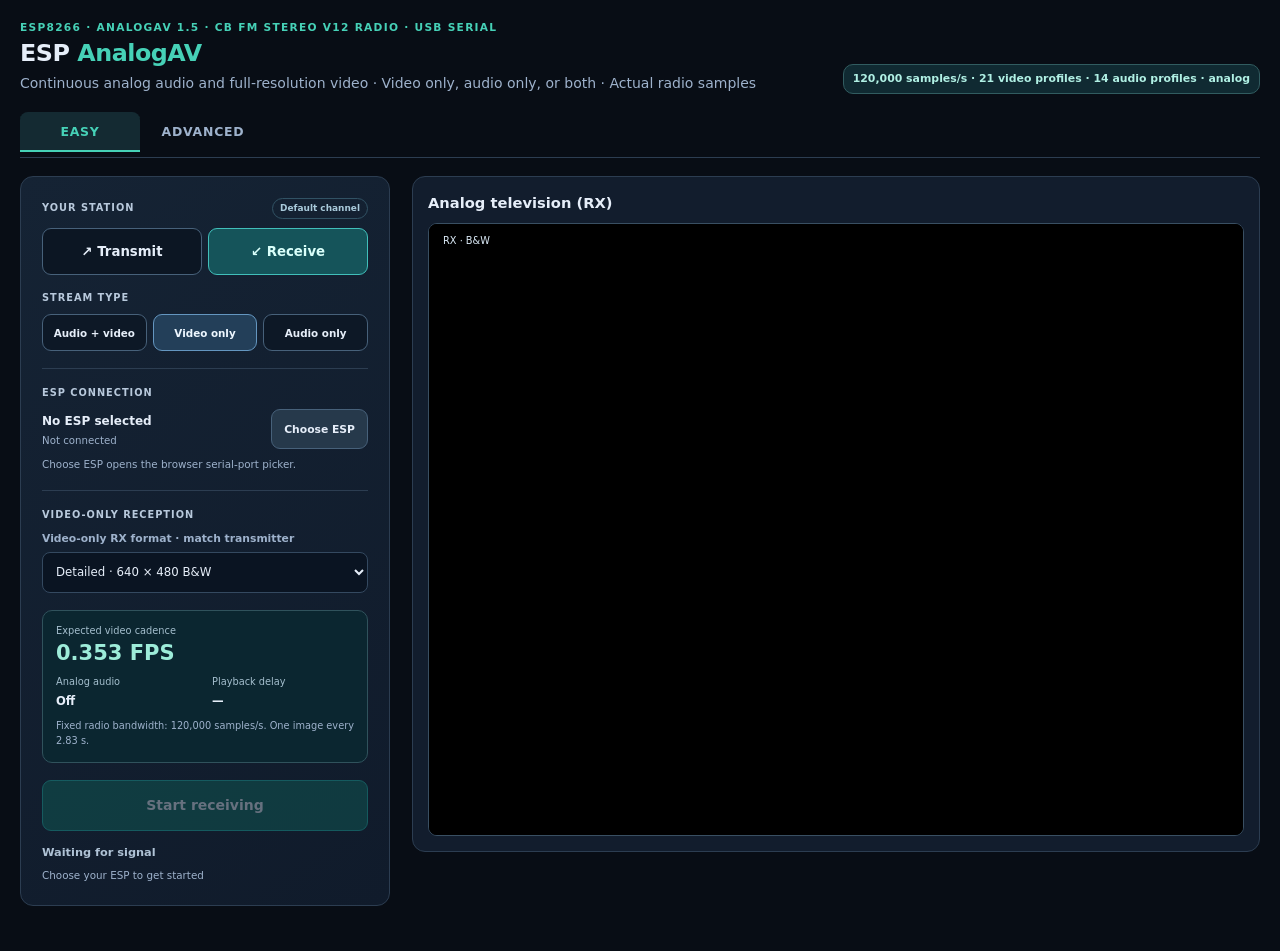
<file: ESP_VIDEO_V3/HTML/ESP_ANALOG_AV.html>
<!DOCTYPE html>
<html lang="en">
<head>
<meta charset="utf-8">
<meta name="viewport" content="width=device-width, initial-scale=1">
<title>ESP AnalogAV 1.5 · analog audio and video · 1.5 Mbaud</title>
<style>
:root{color-scheme:dark;--bg:#080d15;--panel:#121d2d;--panel2:#18283a;--border:#2c3d51;--muted:#9eb2cc;--text:#e6eef9;--teal:#46d1b7;--blue:#9bc6ff;--orange:#ffd089}
*{box-sizing:border-box}html,body{margin:0;min-height:100%;font:14px/1.46 system-ui,-apple-system,Segoe UI,sans-serif;background:var(--bg);color:var(--text)}
main{max-width:1480px;margin:auto;padding:20px 20px 45px}h1,h2,h3,p{margin-top:0}h1{font-size:1.7rem;margin-bottom:3px;letter-spacing:-.02em}h2{font-size:1.05rem;margin-bottom:12px}h3{font-size:.9rem;margin:0}p{color:var(--muted)}
header{margin-bottom:14px;display:flex;justify-content:space-between;gap:18px;flex-wrap:wrap;align-items:end}.eyebrow{font-weight:700;color:var(--teal);font-size:.76rem;letter-spacing:.12em;text-transform:uppercase}.subtitle{margin:0;color:var(--muted)}
.badge{border:1px solid #315c60;background:#102a32;padding:6px 9px;border-radius:10px;color:#b0f0e4;font-weight:600;font-size:.78rem}
.panel{border:1px solid var(--border);border-radius:13px;background:var(--panel);padding:16px;min-width:0}.panelInset{background:var(--panel2);border:1px solid var(--border);border-radius:10px;padding:12px}
.controlBar{margin-bottom:14px}.controlsRow{display:grid;grid-template-columns:1.5fr 2.4fr 1.3fr 1fr 1fr 1.5fr;gap:10px;align-items:end}.field{min-width:0}.field label{display:block;margin:0 0 5px;color:var(--muted);font-size:.76rem;font-weight:700}.field select,.field input[type=number]{background:#0a1422;border:1px solid #344960;border-radius:8px;color:var(--text);width:100%;padding:10px 10px;font:inherit;min-height:41px}.field select:focus,.field input:focus{outline:2px solid #257e86}
button{background:#26394b;border:1px solid #47617a;color:var(--text);border-radius:9px;min-height:40px;padding:9px 12px;font:600 .89rem system-ui;cursor:pointer}button:hover:not(:disabled){filter:brightness(1.2)}button:disabled{opacity:.4;cursor:not-allowed}.primary{background:#0f695e;border-color:#1cb7aa}.danger{background:#613038;border-color:#9d4e5a}.row{display:flex;gap:8px;align-items:center;flex-wrap:wrap}.row>button{flex:1}
.statusbar{margin-top:11px;background:#0b2530;padding:9px 11px;border-left:3px solid var(--teal);border-radius:6px;font-size:.9rem}.statusbar.error{background:#3a242e;border-color:#e78b96}.statusbar strong{color:#b9f6ea}
.switchrow{margin-top:12px;display:flex;flex-wrap:wrap;gap:8px;align-items:center;justify-content:space-between}.small{font-size:.79rem;color:var(--muted);margin:7px 0 0}
.videoGrid{display:grid;grid-template-columns:minmax(0,1fr) minmax(0,1.1fr);gap:14px;align-items:start}.videoPanel{overflow:hidden}.videoPanel h2{display:flex;justify-content:space-between;gap:6px;align-items:center;margin-bottom:10px}.videoPanel h2 span{font-size:.78rem;color:var(--muted);font-weight:500}
.screen{border:1px solid #394f62;border-radius:9px;background:#000;overflow:hidden;min-height:120px;position:relative}.screen canvas{display:block;width:100%;height:auto;aspect-ratio:4/3;image-rendering:pixelated;background:black}.screenLabel{position:absolute;top:7px;left:8px;padding:3px 6px;border-radius:5px;background:rgba(0,0,0,.6);color:#dbeaf7;font-size:.7rem;pointer-events:none}
.nearControls{margin-top:12px;border-top:1px solid var(--border);padding-top:13px}.controlHeading{font-weight:700;color:#d8e9f8;font-size:.87rem;margin-bottom:10px;display:flex;align-items:center;justify-content:space-between}
.sliderGrid{display:grid;grid-template-columns:1fr 1fr;gap:12px 14px}.sliderField label{display:flex;justify-content:space-between;gap:9px;font-weight:650;color:#b6cde5;font-size:.78rem;margin:0 0 2px}.sliderField output{font-variant-numeric:tabular-nums;color:var(--teal);white-space:nowrap}.sliderField input[type=range]{width:100%;margin:7px 0 0;accent-color:var(--teal);cursor:pointer}
.mini{font-size:.8rem;color:var(--muted)}.hidden{display:none!important}.metrics{display:grid;grid-template-columns:repeat(4,minmax(0,1fr));gap:8px}.metric{background:#0c1624;border:1px solid #243547;border-radius:9px;padding:9px 11px}.metric b{display:block;font-size:1.15rem;line-height:1.35;font-variant-numeric:tabular-nums}.metric span{display:block;color:var(--muted);font-size:.68rem}.under{display:grid;grid-template-columns:minmax(0,1fr) minmax(0,1fr);gap:14px;margin-top:14px}#log{font:12px/1.5 ui-monospace,SFMono-Regular,Consolas,monospace;white-space:pre-wrap;overflow-wrap:anywhere;background:#070f1b;height:130px;overflow:auto;padding:9px;border-radius:8px;color:#a8c4d7;margin:0}.rateStrip{display:flex;flex-wrap:wrap;gap:10px 18px;margin-top:10px;color:var(--muted);font-size:.79rem}.rateStrip b{color:var(--text)}
.rxLossLegend{margin-top:9px;display:flex;align-items:flex-start;gap:10px;background:#26171b;border:1px solid #ba3c47;border-radius:9px;padding:10px 12px;color:#ffe9ec;font-size:.8rem}
.lossSwatch{display:block;flex:none;width:19px;height:19px;border-radius:2px;background:#ff0000;border:1px solid #ffcaca;margin-top:2px}
.rxLossLegend strong{color:#ff737d}.lossExplain{color:#f3b6bd;line-height:1.4;margin-top:3px}.lossStatus{color:#fff2f3;margin-top:4px}
details summary{cursor:pointer;color:var(--blue);font-weight:700}details p{margin:9px 0 0}footer{margin-top:15px;color:var(--muted);font-size:.79rem}
@media(max-width:1100px){.controlsRow{grid-template-columns:repeat(3,minmax(0,1fr))}.metrics{grid-template-columns:repeat(3,1fr)}}
@media(max-width:780px){.videoGrid,.under{grid-template-columns:1fr}.controlsRow{grid-template-columns:repeat(2,minmax(0,1fr))}}
@media(max-width:450px){.sliderGrid{grid-template-columns:1fr}.controlsRow{grid-template-columns:1fr}.metrics{grid-template-columns:repeat(2,1fr)}main{padding:10px}}
.avGrid{display:grid;grid-template-columns:repeat(3,minmax(0,1fr));gap:10px;align-items:end}.avGrid+.avGrid{margin-top:12px}.avPanel{margin-bottom:14px}.avPlan{margin:14px 0 0;background:#0b2530;border:1px solid #285b61;border-radius:9px;padding:12px}.avPlan strong{font-size:1.35rem;color:#a6f5e5;font-variant-numeric:tabular-nums}.avPlan .error{color:#ffb4bf}.avMeter{display:block;width:100%;height:15px;margin-top:8px;accent-color:var(--teal)}.avAudioControls{margin-top:12px;border-top:1px solid var(--border);padding-top:12px}.avSourceRow{display:grid;grid-template-columns:2fr 1fr;gap:10px;align-items:end}.avSources button{width:100%}.avPanel .sliderField{min-width:0}.avPolicyHint{margin-top:4px}
@media(max-width:780px){.avGrid,.avSourceRow{grid-template-columns:1fr 1fr}}@media(max-width:450px){.avGrid,.avSourceRow{grid-template-columns:1fr}}

/* Easy and Advanced share the original canvases and processing pipeline. */
#appRoot{display:grid;grid-template-columns:minmax(0,1fr);gap:14px}#appRoot>header{grid-column:1/-1;order:0;margin-bottom:0}.viewTabs{display:flex;gap:3px;grid-column:1/-1;order:1;border-bottom:1px solid var(--border);padding:0 0 5px}.viewTabs button{min-width:120px;border:0;border-radius:8px 8px 0 0;background:transparent;color:var(--muted);letter-spacing:.06em}.viewTabs button[aria-selected=true]{color:var(--teal);background:#142a32;box-shadow:inset 0 -2px var(--teal)}
#appRoot.advanced-view #advancedPanel{display:contents}#advancedPanel>.controlBar{order:2}#advancedPanel>#avPanel{order:3}#advancedPanel>#maxPanel{order:4}#advancedPanel>.under{order:6}#appRoot>.videoGrid{order:5}#appRoot>footer{order:7}#appRoot.advanced-view .controlBar,#appRoot.advanced-view .avPanel,#appRoot.advanced-view .under{margin:0}#appRoot.advanced-view #easyPanel,#appRoot.advanced-view #easyAudioPanel{display:none}
#appRoot.easy-view{max-width:1280px;grid-template-columns:minmax(300px,370px) minmax(0,1fr);grid-template-areas:"header header" "tabs tabs" "controls preview";gap:18px 22px;align-items:start}#appRoot.easy-view>header{grid-area:header}#appRoot.easy-view>.viewTabs{grid-area:tabs}#appRoot.easy-view #easyPanel{grid-area:controls}#appRoot.easy-view #advancedPanel,#appRoot.easy-view .advanced-only{display:none}#appRoot.easy-view .videoGrid{display:contents}#appRoot.easy-view #txVideoPanel,#appRoot.easy-view #rxVideoPanel,#appRoot.easy-view #easyAudioPanel{grid-area:preview;order:unset}#appRoot.easy-view.easy-rx #txVideoPanel,#appRoot.easy-view.easy-tx #rxVideoPanel{display:none}#appRoot.easy-view .videoPanel>.nearControls,#appRoot.easy-view .videoPanel>.rxLossLegend{display:none}#appRoot.easy-view .videoPanel h2 span{display:none}#appRoot.easy-view .screen canvas{width:100%;height:auto;aspect-ratio:4/3;object-fit:contain}#appRoot.easy-view .videoPanel{padding:15px}#appRoot.easy-view .videoPanel .rateStrip{font-size:.76rem;gap:7px 12px}
.easyPanel{padding:21px;background:linear-gradient(145deg,#152334,#101b2b)}.easySectionTitle{display:flex;justify-content:space-between;align-items:center;gap:8px;margin:0 0 9px;font-size:.7rem;font-weight:800;letter-spacing:.1em;color:#b8c9dc}.easySectionTitle:not(:first-child){margin-top:16px}.easyChannel{padding:3px 7px;border:1px solid #315264;border-radius:12px;font-size:.64rem;font-weight:600;letter-spacing:0;color:#a9cadb;white-space:nowrap}.easyRoleGroup,.easyUsageGroup{display:flex;gap:6px}.easyRoleGroup button{flex:1;min-height:47px;font-size:.95rem;background:#0c1623}.easyRoleGroup button[aria-pressed=true]{background:#15545a;border-color:#41bfba;color:#d9fffa}.easyUsageGroup button{flex:1;min-height:37px;font-size:.74rem;padding:7px 6px;background:#0d1826}.easyUsageGroup button[aria-pressed=true]{background:#233f59;border-color:#6496c0;color:#edf7ff}.easyDivider{height:1px;background:var(--border);margin:17px 0}.easyPortRow{display:flex;align-items:center;justify-content:space-between;gap:12px}.easyPortRow b{font-size:.86rem;overflow-wrap:anywhere}.easyPortRow .mini{margin-top:3px;font-size:.73rem}.easyPortRow button{font-size:.77rem;flex:none}.easyHint{font-size:.74rem;line-height:1.5;color:var(--muted);margin:8px 0 0}.easyDisconnect{display:block;min-height:26px;margin:5px 0 0;padding:2px 0;background:transparent;border:0;color:#b8d3ed;font-size:.73rem}.easyLink{min-height:20px;padding:0;border:0;background:transparent;color:var(--blue);font-size:.72rem;font-weight:600}.easyPanel .field+.field{margin-top:11px}.easyPanel .field label{font-size:.77rem}.easyPanel .field select{font-size:.84rem;padding:9px}.easyReceivedCard{border-top:1px solid var(--border);margin-top:17px;padding-top:16px}.easyReceivedCard b{font-size:.87rem;font-weight:650}.easyForecast{display:grid;grid-template-columns:1fr 1fr;gap:9px 14px;padding:13px;margin-top:17px;border:1px solid #30525c;background:#0b2630;border-radius:10px}.easyForecast>div:first-child{grid-column:1/-1}.easyForecast span{display:block;font-size:.7rem;color:#a5bfce}.easyForecast strong{display:block;color:#9decd9;font-size:1.5rem;line-height:1.25;font-variant-numeric:tabular-nums;margin-top:2px}.easyForecast b{font-size:.83rem;font-variant-numeric:tabular-nums}.easyForecast .easyHint{grid-column:1/-1;margin:0;font-size:.7rem}.easyMainAction{display:block;width:100%;min-height:51px;margin-top:17px;font-size:1rem}.easySignalStatus{margin-top:13px;color:#b0c3d6;font-size:.81rem;font-weight:650}.easySignalStatus.is-locked{color:#92e5b8}.easySignalStatus.is-error,#easyMessage.error{color:#ffacb8}#easyVolumeField{margin-top:16px}.easyAudioPanel{min-height:390px;display:flex;flex-direction:column;align-items:center;justify-content:center;text-align:center;gap:12px}.easyAudioPanel p{max-width:350px;margin:0}.easyAudioPanel h2{font-size:1.25rem;margin:0}.easyAudioIcon{font-size:4rem;color:var(--teal);line-height:1.2}.easyAudioPanel .badge{font-size:.77rem}
@media(max-width:850px){#appRoot.easy-view{grid-template-columns:minmax(0,1fr);grid-template-areas:"header" "tabs" "controls" "preview";gap:14px}.easyPanel{padding:16px}.easyAudioPanel{min-height:240px}}@media(max-width:450px){.viewTabs button{min-width:105px}.easyUsageGroup button{font-size:.7rem}.easyPortRow{gap:7px}}
</style>
</head>
<body>
<main id="appRoot" class="easy-view easy-rx easy-video">
<header>
<div><div class="eyebrow">ESP8266 · AnalogAV 1.5 · CB FM STEREO V12 radio · USB Serial</div><h1>ESP <span style="color:var(--teal)">AnalogAV</span></h1><p class="subtitle">Continuous analog audio and full-resolution video · Video only, audio only, or both · Actual radio samples</p></div>
<div class="badge">120,000 samples/s · 21 video profiles · 14 audio profiles · analog</div>
</header>

<nav class="viewTabs" role="tablist" aria-label="Control view">
 <button type="button" id="easyTabEasy" role="tab" aria-controls="easyPanel" aria-selected="true" tabindex="0">EASY</button>
 <button type="button" id="easyTabAdvanced" role="tab" aria-controls="advancedPanel" aria-selected="false" tabindex="-1">ADVANCED</button>
</nav>
<section class="panel easyPanel" id="easyPanel" role="tabpanel" aria-labelledby="easyTabEasy" aria-hidden="false">
 <div class="easySectionTitle"><span>YOUR STATION</span><span id="easyChannel" class="easyChannel">Default channel</span></div>
 <div class="easyRoleGroup" role="group" aria-label="Station role">
  <button type="button" id="easyRoleTX" aria-pressed="false"><span aria-hidden="true">↗</span> Transmit</button>
  <button type="button" id="easyRoleRX" aria-pressed="true"><span aria-hidden="true">↙</span> Receive</button>
 </div>
 <div class="easySectionTitle"><span>STREAM TYPE</span></div>
 <div class="easyUsageGroup" role="group" aria-label="Stream type">
  <button type="button" id="easyUsageAV" aria-pressed="false">Audio + video</button>
  <button type="button" id="easyUsageVideo" aria-pressed="true">Video only</button>
  <button type="button" id="easyUsageAudio" aria-pressed="false">Audio only</button>
 </div>
 <div class="easyDivider"></div>
 <div class="easySectionTitle"><span>ESP CONNECTION</span></div>
 <div class="easyPortRow"><div><b id="easyPortLabel">No ESP selected</b><div id="easyConnection" class="mini">Not connected</div></div><button type="button" id="easyChooseESP">Choose ESP</button></div>
 <button type="button" id="easyDisconnect" class="easyDisconnect hidden">Disconnect ESP</button>
 <p class="easyHint">Choose ESP opens the browser serial-port picker.</p>
 <div id="easySourceControls">
  <div class="easyDivider"></div>
  <div class="easySectionTitle"><span>YOUR SOURCES</span><button type="button" id="easyRefreshSources" class="easyLink">Refresh</button></div>
  <div class="field" id="easyCameraField"><label for="easyCamera">Camera or test pattern</label><select id="easyCamera"><option value="pattern">Test pattern · no camera needed</option><option value="camera:">Default webcam</option></select></div>
  <div class="field" id="easyMicrophoneField"><label for="easyMicrophone">Microphone / audio input</label><select id="easyMicrophone"><option value="">Default microphone</option></select><meter id="easyMicMeter" class="avMeter" min="0" max="1" value="0" aria-label="Current transmit microphone level">0%</meter></div>
  <p class="easyHint">Camera and microphone permissions are requested when you start.</p>
 </div>
 <div id="easyQualityControls">
  <div class="easyDivider"></div>
  <div class="easySectionTitle"><span id="easyQualityTitle">STREAM QUALITY</span></div>
  <div class="field" id="easyVideoQualityField"><label for="easyVideoQuality" id="easyVideoQualityLabel">Video quality</label><select id="easyVideoQuality"><option value="bw128">Fast · 128 × 96 B&amp;W</option><option value="bw320">Balanced · 320 × 240 B&amp;W</option><option value="bw640" selected>Detailed · 640 × 480 B&amp;W</option><option value="col256">Color · 256 × 192 YUV</option><option value="custom">Custom · Advanced</option></select></div>
  <div class="field" id="easyAudioQualityField"><label for="easyAudioQuality">Audio bandwidth</label><select id="easyAudioQuality"><option value="8000:1">Speech · 8 kHz mono</option><option value="16000:1" selected>Clear voice · 16 kHz mono</option><option value="24000:1">Music · 24 kHz mono</option><option value="48000:1">Full band · 48 kHz mono</option><option value="custom">Custom · Advanced</option></select></div>
 </div>
 <div class="easyReceivedCard hidden" id="easyReceivedCard"><div class="easySectionTitle"><span>RECEIVED FORMAT</span></div><b id="easyReceivedFormat">Waiting for signal</b><p class="easyHint">Read from the received A/V metadata.</p></div>
 <div class="easyForecast" aria-live="polite"><div><span id="easyFpsLabel">Predicted video</span><strong id="easyFps">Waiting for settings</strong></div><div><span>Analog audio</span><b id="easyAudioSummary">Off</b></div><div><span>Playback delay</span><b id="easyDelay">—</b></div><p id="easyCapacity" class="easyHint">Fixed radio bandwidth: 120,000 samples/s.</p></div>
 <div id="easyVolumeField" class="sliderField hidden"><label for="easyVolume">Listening volume <output id="easyVolumeOut">70%</output></label><input id="easyVolume" type="range" min="0" max="1" step="0.01" value="0.7"></div>
 <button type="button" id="easyStart" class="primary easyMainAction">Start receiving</button>
 <button type="button" id="easyStop" class="danger easyMainAction hidden">Stop</button>
 <div id="easyRFState" class="easySignalStatus" role="status" aria-live="polite">Waiting for signal</div>
 <div id="easyMessage" class="easyHint" role="status" aria-live="polite">Select your ESP to begin.</div>
</section>

<div id="advancedPanel" role="tabpanel" aria-labelledby="easyTabAdvanced" aria-hidden="true">
<section class="panel controlBar">
<h2>1 · Radio setup and shared video format</h2>
<div class="controlsRow">
 <div class="field"><label for="role">Role</label><select id="role"><option value="rx">Receiver</option><option value="tx">Transmitter</option></select></div>
 <div class="field"><label for="mode">Video format (video-only RX must match TX)</label><select id="mode"></select></div>
 <div class="field"><label for="grayLevels">B&W grayscale levels (TX)</label><select id="grayLevels"><option value="256">256 gray levels</option><option value="16">16 gray levels</option><option value="2">Black and white (2 levels)</option></select></div>
 <div class="field"><label for="frequency">RF frequency (MHz)</label><input type="number" id="frequency" min="2401" max="2482.5" step="0.0001" value="2442.3125"></div>
 <div class="field"><label for="fine">RX frequency correction (Hz)</label><input type="number" id="fine" min="-50000" max="50000" step="100" value="0"></div>
 <div class="field"><label for="apwr">TX power (0=max, 191=min)</label><input type="number" id="apwr" min="0" max="191" step="1" value="63" required></div>
</div>
<div class="switchrow"><div class="row"><button id="connect" class="primary">Connect USB serial</button><button id="disconnect" disabled>Disconnect</button></div>
<div class="mini">TX/RX: one ESP8266 per computer · V12 radio processing · MPX4 CRC32 / legacy MPX3 · 160 MHz CPU · HQ 120 kHz</div></div>
<div id="status" class="statusbar">Not connected. Select the same video format on both computers.</div>
</section>
<section class="panel avPanel" id="avPanel" aria-labelledby="avHeading">
 <h2 id="avHeading">2 · Usage, sources, and audio/video bandwidth</h2>
 <div class="avGrid">
  <div class="field"><label for="avUsage">Stream type (match TX and RX)</label><select id="avUsage"><option value="video" selected>Video only · original signal</option><option value="av">Video + continuous analog audio</option><option value="audio">Analog audio only</option></select></div>
  <div class="field"><label for="avFpsPolicy">Video frame-rate policy</label><select id="avFpsPolicy"><option value="auto" selected>Automatic · preserve every pixel</option><option value="floor">Require a minimum FPS</option></select></div>
  <div class="field"><label for="avMinFps">Minimum requested FPS</label><input id="avMinFps" type="number" min="0.001" max="120" step="0.001" value="1" disabled></div>
 </div>
 <p class="mini">For a mixed transmission, select Video + continuous analog audio on both stations. A video-only receiver does not separate the audio slots.</p>
 <div class="avSourceRow avSources" style="margin-top:12px">
  <div class="field"><label for="avCameraDevice">Webcam used by Enable webcam</label><select id="avCameraDevice"><option value="">Default webcam</option></select></div>
  <button id="avRefreshDevices">Refresh webcams and microphones</button>
 </div>
 <div id="avAudioSettings" class="avAudioControls hidden">
  <div class="avGrid">
   <div class="field"><label for="avMicDevice">Microphone / audio input</label><select id="avMicDevice"><option value="">Default microphone</option></select></div>
   <div class="field"><label for="avRate">Transmitted audio sample rate</label><select id="avRate"><option value="8000">8 kHz · speech</option><option value="12000">12 kHz · speech</option><option value="16000" selected>16 kHz · wideband speech</option><option value="24000">24 kHz · music, limited treble</option><option value="32000">32 kHz · extended bandwidth</option><option value="44100">44.1 kHz · audible bandwidth</option><option value="48000">48 kHz · audible bandwidth</option></select></div>
   <div class="field"><label for="avChannels">Transmitted audio channels</label><select id="avChannels"><option value="1" selected>Mono · 1 channel</option><option value="2">Stereo · 2 channels if provided by the source</option></select></div>
  </div>
  <div class="avGrid" style="margin-top:12px">
   <div class="row"><button id="avMicEnable">Enable microphone</button><button id="avMicStop" disabled>Stop microphone</button></div>
   <div class="sliderField"><label for="avMicGain">TX audio gain <output id="avMicGainOut">1.00×</output></label><input id="avMicGain" type="range" min="0" max="4" step="0.05" value="1"></div>
   <div><label class="mini" for="avMute"><input id="avMute" type="checkbox"> Mute TX</label><meter id="avMicMeter" class="avMeter" min="0" max="1" value="0" aria-label="Current microphone level">0%</meter></div>
  </div>
  <p class="mini">Sound is carried by analog amplitudes. A sample rate in kHz does not imply 16-bit precision or CD quality. Audio-only mode does not use a webcam.</p>
 </div>
 <div class="avPlan" aria-live="polite">
  <div class="mini">Predicted video frame rate for the selected settings</div>
  <strong id="avExpectedFps">Calculating video frame rate…</strong>
  <div id="avBudget" class="mini">Waiting for the bandwidth calculation.</div>
  <div id="avPlanStatus" class="mini avPolicyHint"></div>
  <div id="avSyncState" class="mini">Video only: original analog signal path.</div>
 </div>
 <div id="avRFStats" class="mini" aria-live="off">RF A/V metadata counters are separate from USB serial CRC counters.</div>
 <div id="avAudioPlayback" class="avAudioControls hidden">
  <div class="avGrid">
   <div class="row"><button id="avListen" class="primary" disabled>Listen to received audio</button><button id="avPause" disabled>Pause listening</button></div>
   <div class="sliderField"><label for="avVolume">Playback volume <output id="avVolumeOut">70%</output></label><input id="avVolume" type="range" min="0" max="1" step="0.01" value="0.7"></div>
   <div class="mini" id="avRxConfig">No audio stream identified.</div>
  </div>
  <p id="avAudioStats" class="mini">Waiting for received audio. Continuous playback is delayed to match complete frames in audio + video mode.</p>
 </div>
 <div id="avMediaStatus" class="statusbar" role="status" aria-live="polite">Choose the content to transmit. The microphone starts only when Enable microphone is clicked.</div>
 <div class="row" style="margin-top:12px"><button id="startTx" class="primary" disabled>▶ Start TX</button><button id="stopTx" class="danger" disabled>■ Stop TX</button></div>
</section>
<section class="panel" style="margin-bottom:14px" id="maxPanel">
 <h2>Video signal · all samples preserved</h2>
 <p id="maxInfo" class="mini"></p>
 <p class="mini" id="maxTxTransport"></p><p class="mini" id="maxPrepState"></p><p class="mini" id="maxSourceInfo"></p>
 <p class="mini">Every Y/U/V sample and line guard is preserved. No additional spatial reduction, lossy image compression, or previous-frame substitution is applied. Video-only mode retains the original signal.</p>
</section>
<div class="under">
<section class="panel"><h2>Live counters (read-only)</h2>
 <div class="metrics">
  <div class="metric"><b id="txRate">0</b><span>PCM TX kB/s</span></div>
  <div class="metric"><b id="rxRate">0</b><span>PCM RX kB/s</span></div>
  <div class="metric"><b id="rxFps">0.00</b><span>Displayed RX frames/s</span></div>
  <div class="metric"><b id="missed">0</b><span>Total unavailable PCM samples</span></div>
  <div class="metric"><b id="invalidSamples">0</b><span>Firmware invalid PCM (0x80)</span></div>
  <div class="metric"><b id="gapSamples">0</b><span>Missing serial timeline samples</span></div>
  <div class="metric"><b id="wirePackets">0</b><span>Validated serial packets</span></div>
  <div class="metric"><b id="wireCrcErrors">0</b><span>MPX4 CRC failures</span></div>
  <div class="metric"><b id="wireShortPackets">0</b><span>Truncated legacy packets</span></div>
  <div class="metric"><b id="wireBadHeaders">0</b><span>Rejected serial headers</span></div>
  <div class="metric"><b id="wireResyncs">0</b><span>Serial resynchronizations</span></div>
  <div class="metric"><b id="wireDiscardedBytes">0</b><span>Discarded received bytes</span></div>
  <div class="metric"><b id="rxSync">0</b><span>V-sync pulses detected</span></div>
  <div class="metric"><b id="rxHSync">0</b><span>H-sync pulses detected</span></div>
  <div class="metric"><b id="txJitter">0</b><span>Maximum TX scheduling delay (ms)</span></div>
 </div>
 <div class="rateStrip"><span>Average line rate: <b id="lineHz">309 Hz</b></span><span>Frame duration: <b id="fieldDuration">777.6 ms</b></span><span>Signal: <b id="modeKind">Progressive B&W</b></span></div>
 <p class="mini">Counters do not alter RF pixels. Red indicates missing or unavailable PCM, not FM noise. The radio signal itself is never fabricated.</p>
</section>
<section class="panel"><h2>Local test, diagnostics, and event log</h2>
 <div class="row"><button id="selfTest">Local missing-pixel test (NO RF)</button></div>
 <div class="row" style="margin-top:8px"><button id="saveRxCapture" disabled>Save RX diagnostic capture</button></div>
 <p class="small">Contains received audio/video samples. Saved locally only when clicked.</p>
 <p id="selfTestResult" class="small">Local waveform test injects 0x80 sample losses marked RED. It does not simulate real-world RF quality.</p>
 <details style="margin:9px 0 10px"><summary>How color and H/V sync pulses work</summary>
  <p class="mini"><b>YUV 4:2:0 color:</b> Full-resolution Y (luminance), followed by U and V at half horizontal and vertical resolution. These are analog PCM8 amplitudes, not JPEG data. The 256 × 192 Color Stable mode sends every Y, U and V sample twice for smoother analog reconstruction (about 0.69 FPS). More samples per frame means fewer FPS. Signal defects appear as color shifts or noise.</p>
  <p class="mini"><b>H-SYNC:</b> A 24-sample pulse starts EVERY line, with progressive lock and a narrow search window to reject false pulses. <b>V-SYNC:</b> A 168-sample signature starts EVERY frame: 48 low / 12 high / 48 low / 12 high / 48 low. Total frame length is unchanged.</p>
  <p class="mini">Every line starts with a 24-sample H pulse. Each frame starts with a distinctive 168-sample V marker using reserved extreme levels. 640×480 mono: 1 spp ≈ 0.353 FPS (2.834 s/frame); 2 spp ≈ 0.185 FPS (5.394 s/frame). Both retain V12 radio processing at 120.000 PCM8 samples/s, with validated MPX4 transport when supported and legacy MPX3 compatibility.</p>
 </details>
 <div id="log" aria-live="polite"></div>
</section>
</div>
</div>
<div class="videoGrid" id="videoGrid">
<section class="panel videoPanel" id="txVideoPanel">
 <h2>Video source (TX) <span>Webcam or test pattern</span></h2>
 <div class="screen"><canvas role="img" aria-label="Transmitted video preview" id="preview" width="320" height="240"></canvas><div class="screenLabel" id="sourceLabel">LOCAL SOURCE</div></div>
 <div class="rateStrip"><span>Resolution: <b id="srcRes">320 × 240</b></span><span>Frame rate: <b id="targetFps">1.29 FPS</b></span><span>Scan: <b id="fieldFps">Progressive</b></span></div>
 <div class="nearControls">
  <div class="row"><button id="camera">Enable webcam</button><button id="pattern">Analog test pattern</button></div>
  <div class="sliderField" style="margin-top:12px"><label for="contrast">TX source contrast <output id="contrastOut">1.00×</output></label><input type="range" id="contrast" min="0.5" max="2.0" step="0.05" value="1"></div>
  <p class="mini">One webcam capture per transmitted frame. Select the same format on TX and RX. Auto switching applies ONLY to the two 320×240 B&W modes (not 640×480). The original video signal and analog decoding are preserved; missing pixels remain red.</p>
 </div>
</section>
<section class="panel videoPanel" id="rxVideoPanel">
 <h2>Analog television (RX) <span>RF defects displayed directly</span></h2>
 <div class="screen"><canvas role="img" aria-label="Received analog video" id="received" width="320" height="240"></canvas><div class="screenLabel" id="rxLabel">RX · B&W</div></div>
 <div class="rxLossLegend" role="note" aria-label="Red missing-data pixel legend">
  <span class="lossSwatch" aria-hidden="true"></span>
  <div><strong>RED = MISSING VIDEO DATA</strong><div class="lossExplain">Unavailable firmware PCM8 (0x80), rejected or missing serial packets, or unfilled scan positions. Red is NOT RF noise. Pixels come from received PCM; missing positions remain red.</div><div id="rxLossStatus" class="lossStatus" aria-live="polite">Waiting for an analog raster. Missing positions are red.</div><div class="lossStatus">Red pixels: <b id="redPixels">0 / 0</b></div></div>
 </div>
 <div class="nearControls">
  <label class="mini" for="auto320" style="display:flex;align-items:center;gap:9px;margin:0 0 9px;color:#b9e9e0">
   <input type="checkbox" id="auto320" checked style="width:17px;height:17px;accent-color:var(--teal)" title="Video-only mode. Audio/video metadata selects the format when audio is enabled.">
   Auto-detect 320×240 in video-only RX: Fast (1.29 FPS) / Stable (0.71 FPS)
  </label>
  <div class="rateStrip" style="margin:0 0 10px"><span>Synchronization: <b id="lockStatus">Searching for H / V</b></span><span>H pulse: 1/line · V pulse: 1/frame</span><span id="syncDetails" aria-live="polite">H: 0 · V: 0 · Rejected H: 0</span></div>
  <div class="controlHeading">Image controls — directly below the screen <button id="resetHold" style="min-height:30px;padding:4px 9px;font-size:.76rem">Reset H/V position</button></div>
  <div class="sliderGrid">
   <div class="sliderField"><label for="hPosition" title="Circular horizontal offset: pixels leaving one edge reappear on the opposite edge.">H-POSITION <output id="hPositionOut">0 px</output></label><input id="hPosition" type="range" min="-320" max="320" step="1" value="0"></div>
   <div class="sliderField"><label for="hHold">H-HOLD <output id="hHoldOut">0.00 samples/line</output></label><input id="hHold" type="range" min="-3" max="3" step="0.05" value="0"></div>
   <div class="sliderField"><label for="vHold">V-HOLD <output id="vHoldOut">0 samples/frame</output></label><input id="vHold" type="range" min="-180" max="600" step="5" value="0"></div>
   <div class="sliderField"><label for="hLock">H sync lock strength <output id="hLockOut">85%</output></label><input id="hLock" type="range" min="0" max="100" step="1" value="85"></div>
   <div class="sliderField"><label for="rxBrightness">Brightness <output id="rxBrightnessOut">0</output></label><input id="rxBrightness" type="range" min="-100" max="100" step="1" value="0"></div>
   <div class="sliderField"><label for="rxContrast">RX contrast <output id="rxContrastOut">1.00×</output></label><input id="rxContrast" type="range" min="0.2" max="3" step="0.05" value="1"></div>
   <div class="sliderField"><label for="autoLevel">RX video levels (analog)</label>
    <label style="display:flex;gap:7px;align-items:center;font-weight:400"><input type="checkbox" id="autoLevel" checked> Automatic black/white level restoration from porches</label>
    <div id="markerLevels" class="mini">Received reference levels: searching for H/V…</div>
   </div>
   <div class="sliderField" id="saturationRow"><label for="saturation">Color saturation <output id="saturationOut">1.00×</output></label><input id="saturation" type="range" min="0" max="2.5" step="0.05" value="1"></div>
  </div>
  <p class="mini">Direct analog TV: every available PCM8 sample is displayed (real RF distortion is kept); one H marker per line (24 low samples + black + white references) and one reserved V signature per frame. H can lock before V and stays locked between frames. No video error correction; RF defects remain visible.</p>
 </div>
</section>
</div>
<aside id="easyAudioPanel" class="panel easyAudioPanel hidden" aria-labelledby="easyAudioHeading"><div class="easyAudioIcon" aria-hidden="true">♫</div><h2 id="easyAudioHeading">Analog audio</h2><p id="easyAudioDetail">Continuous audio without a video stream.</p><div id="easyAudioSignal" class="badge">Waiting for signal</div></aside>
<video id="cameraVideo" playsinline autoplay muted hidden></video>
<footer class="advanced-only">ESP AnalogAV · analog audio and video over 2.4 GHz FM. Actual received samples retain their RF defects; missing video samples are red. V12 radio processing, 1,500,000 baud serial, and MPX4 CRC32 / MPX3 transport are retained. Simultaneous audio/video requires the new decoder; video-only mode keeps the original signal. Start RF testing through a shielded or attenuated link and use only authorized frequencies and power levels. Open this page from http://localhost for microphone access and the audio engine.</footer>
</main>
<script>
/* Derived from ESP_VIDEO_V2, commit99f36c3a2c1a. Exact-byte legacy acceleration.
 * Legacy decoding and timing remain unchanged. Additional formats may select
 * pixel endpoints and an explicit bounded clock-correction range.
 * Default outputs own memory; Into APIs use explicit caller-owned buffers. */
/*
  CB-VIDEO HTMLv4 / 120 ksample/s -- real PCM8, explicit RED loss pixels, no simulated RF noise.
  Retains CB FM STEREO V12 radio processing; negotiates MPX4 CRC32 with legacy MPX3 fallback.
  Pixels never have CRC, packet validity, FEC, or retransmission.
  H/V pulse detection controls the raster only. Actual RF distortion remains visible.
*/
(function(root,factory){
 const api=factory();
 if(typeof module==='object'&&module.exports)module.exports=api;
 else{root.CBAnalogV8=api;root.CBAnalogV7=api;}
})(typeof globalThis!=='undefined'?globalThis:this,function(){
'use strict';
const FS=120000, HSYNC=24, BLACK=12, WHITE=12, PRE=8, POST=12;
const VSYNC=168, VPORCH=24, VBLANK=VSYNC+VPORCH;
// Reserved-endpoint vertical marker: LOW 48, WHITE 12, LOW 48, WHITE 12, LOW 48.
// Same 168 samples as V4: frame rate is unchanged.
const VSEGMENTS=Object.freeze([[0,48,true],[48,60,false],[60,108,true],[108,120,false],[120,168,true]]);
const HOVER=HSYNC+BLACK+WHITE+PRE+POST; // 68 samples per physical line
const PIXEL_OFFSET=HSYNC+BLACK+WHITE+PRE;
const SYNC=-110, BLACK_REF=-48, WHITE_REF=88, PIXEL_BLACK=-38, PIXEL_WHITE=78;
const clamp=(v,lo,hi)=>v<lo?lo:v>hi?hi:v;
const enc=v=>(v+256)&255;
const formats=[];
const resolutions=[[64,48],[80,60],[96,72],[128,96],[160,120],[192,144],[256,192],[320,240]];
for(const [w,h] of resolutions)formats.push({id:`bw${w}`,label:`${w} × ${h} · progressive B&W`,kind:'mono',w,h,spp:1});
formats.push({id:'bw320stable',label:'320 × 240 · B&W stable (2 samples/pixel)',kind:'mono',w:320,h:240,spp:2});
// HTMLv3: full-resolution progressive monochrome, 1 or 2 PCM8 samples per pixel.
// H/V timing and reference porches are identical to HTMLv2; only raster size differs.
formats.push({id:'bw640',label:'640 × 480 · B&W (1 sample/pixel)',kind:'mono',w:640,h:480,spp:1});
formats.push({id:'bw640stable',label:'640 × 480 · B&W stable (2 samples/pixel)',kind:'mono',w:640,h:480,spp:2});
for(const [w,h] of resolutions.filter(([w])=>w<=256))formats.push({id:`col${w}`,label:`${w} × ${h} · YUV 4:2:0 color`,kind:'color',w,h,spp:1});
// Slow color mode: repeat each transmitted Y, U and V sample twice for analog robustness.
formats.push({id:'col256stable',label:'256 × 192 · YUV 4:2:0 color stable (2 samples/pixel)',kind:'color',w:256,h:192,spp:2});
const byId=new Map(formats.map(f=>[f.id,Object.freeze(f)]));
function getFormat(id){const m=byId.get(id);if(!m)throw Error('Unknown video format: '+id);return m;}
function getPlan(id){
 const m=typeof id==='string'?getFormat(id):id,rows=[];
 if(m.kind==='mono')for(let y=0;y<m.h;y++)rows.push({plane:'y',y,width:m.w,spp:m.spp,len:HOVER+m.w*m.spp});
 if(m.kind==='color'){
  for(let y=0;y<m.h;y++)rows.push({plane:'y',y,width:m.w,spp:m.spp,len:HOVER+m.w*m.spp});
  for(const plane of ['u','v'])for(let y=0;y<m.h/2;y++)rows.push({plane,y,width:m.w/2,spp:m.spp,len:HOVER+(m.w/2)*m.spp});
 }
 const fieldSamples=VBLANK+rows.reduce((s,row)=>s+row.len,0);
 return {mode:m,rows,fieldSamples,fieldsPerFrame:1,fieldFps:FS/fieldSamples,frameFps:FS/fieldSamples};
}
const planCache=new Map(formats.map(m=>[m.id,getPlan(m)]));
const plan=id=>planCache.get(typeof id==='string'?id:id.id);
const registeredFormats=formats.slice();
function registerFormat(descriptor){
 const value=descriptor||{},id=value.id;
 if(typeof id!=='string'||id.length<1||id.length>64)throw Error('Invalid format ID');
 const {w,h,spp,kind}=value;
 if(!Number.isInteger(w)||w<1||w>4096||!Number.isInteger(h)||h<1||h>1024)throw Error('Invalid format dimensions');
 if(spp!==1&&spp!==2)throw Error('Invalid samples per pixel');
 if(kind!=='mono'&&kind!=='color')throw Error('Invalid format kind');
 if(kind==='color'&&(w%2||h%2))throw Error('Color dimensions must be even');
 const pixelBlack=value.pixelBlack??PIXEL_BLACK,pixelWhite=value.pixelWhite??PIXEL_WHITE;
 if(!Number.isInteger(pixelBlack)||!Number.isInteger(pixelWhite)||
  pixelBlack<=BLACK_REF||pixelBlack>=pixelWhite||pixelWhite>=WHITE_REF)throw Error('Pixel endpoints must be integers strictly inside black/white references');
 if(value.autoPeriodLimit!==undefined&&(!Number.isFinite(value.autoPeriodLimit)||value.autoPeriodLimit<=0))throw Error('Invalid automatic period limit');
 const previous=byId.get(id);
 if(previous){
  if(previous.w!==w||previous.h!==h||previous.spp!==spp||previous.kind!==kind||
   (previous.pixelBlack??PIXEL_BLACK)!==pixelBlack||(previous.pixelWhite??PIXEL_WHITE)!==pixelWhite||
   previous.autoPeriodLimit!==value.autoPeriodLimit)throw Error('Format ID already registered with different geometry or levels');
  return previous;
 }
 const mode=Object.freeze({id,label:typeof value.label==='string'?value.label:id,kind,w,h,spp,pixelBlack,pixelWhite,
  ...(value.autoPeriodLimit!==undefined?{autoPeriodLimit:value.autoPeriodLimit}:{})});
 const timing=getPlan(mode);byId.set(id,mode);planCache.set(id,timing);registeredFormats.push(mode);
 return mode;
}
function patternRGBA(modeId){
 const m=getFormat(modeId),rgba=new Uint8ClampedArray(m.w*m.h*4);
 for(let y=0;y<m.h;y++)for(let x=0;x<m.w;x++){
  const i=4*(y*m.w+x),check=(((x/(m.w/8))|0)+((y/(m.h/6))|0))&1;
  let r=check?195:43,g=r,b=r;
  if(x>m.w*.34&&x<m.w*.67&&y>m.h*.28&&y<m.h*.78){r=g=b=Math.round(255*(x/m.w-.34)/.33);}
  if(m.kind==='color'&&y>m.h*.76){
   const bar=Math.min(5,Math.floor(x/m.w*6));
   [[224,52,53],[236,178,52],[54,195,113],[39,157,224],[156,90,226],[231,87,164]][bar].forEach((v,k)=>{if(k===0)r=v;else if(k===1)g=v;else b=v;});
  }
  rgba[i]=r;rgba[i+1]=g;rgba[i+2]=b;rgba[i+3]=255;
 }
 return rgba;
}

const fastCounts={sourcePlaneAllocations:0,sourcePlaneBytes:0,previewAllocations:0,previewBytes:0,waveAllocations:0,waveBytes:0,templateAllocations:0,templateBytes:0,sourceIntoCalls:0,prepareCalls:0,waveIntoCalls:0};
const pixelPCMLUTs=new Map();
function pixelPCMLUT(mode){
 const black=mode.pixelBlack??PIXEL_BLACK,white=mode.pixelWhite??PIXEL_WHITE,key=black+':'+white;
 if(!pixelPCMLUTs.has(key))pixelPCMLUTs.set(key,Uint8Array.from({length:256},(_,value)=>enc(black+Math.round((white-black)*value/255))));
 return pixelPCMLUTs.get(key);
}
const waveTemplates=new Map(),sourceControlLUTs=new Map();
function allocatePlane(length){fastCounts.sourcePlaneAllocations++;fastCounts.sourcePlaneBytes+=length;return new Uint8Array(length);}
function sourceTarget(modeId,target){
 const m=getFormat(modeId),size=m.w*m.h,out=target||{};
 if(!out.y||out.y.length!==size)out.y=allocatePlane(size);
 if(m.kind==='color'){
  if(!out.u||out.u.length!==size/4)out.u=allocatePlane(size/4);
  if(!out.v||out.v.length!==size/4)out.v=allocatePlane(size/4);
 }else{out.u=null;out.v=null;}
 out.id=m.id;return out;
}
function chromaFromRGBA(m,rgba,source){
 const {y,u,v}=source;
 for(let py=0;py<m.h;py+=2)for(let px=0;px<m.w;px+=2){
  let us=0,vs=0;
  for(let dy=0;dy<2;dy++)for(let dx=0;dx<2;dx++){
   const p=(py+dy)*m.w+px+dx,j=p*4,yy=y[p];
   us+=(rgba[j+2]-yy)/1.772+128;vs+=(rgba[j]-yy)/1.402+128;
  }
  const k=(py/2)*(m.w/2)+px/2;
  u[k]=clamp(Math.round(us/4),0,255);v[k]=clamp(Math.round(vs/4),0,255);
 }
}
function sourceFromRGBAInto(modeId,rgba,target){
 const m=getFormat(modeId),size=m.w*m.h;
 if(!rgba||rgba.length!==size*4)throw Error('Invalid RGBA source image');
 const source=sourceTarget(modeId,target),y=source.y;fastCounts.sourceIntoCalls++;
 for(let i=0,j=0;i<size;i++,j+=4)y[i]=clamp(Math.round(.299*rgba[j]+.587*rgba[j+1]+.114*rgba[j+2]),0,255);
 if(m.kind==='color')chromaFromRGBA(m,rgba,source);
 return source;
}
function sourceFromRGBA(modeId,rgba){return sourceFromRGBAInto(modeId,rgba,null);}
function sourceControls(m,options){
 const levels=options.grayLevels===undefined?256:Number(options.grayLevels),contrast=options.contrast===undefined?1:Number(options.contrast);
 const key=m.kind+':'+levels+':'+contrast;if(sourceControlLUTs.has(key))return sourceControlLUTs.get(key);
 const lut=new Uint8Array(256);
 for(let i=0;i<256;i++){
  const value=Math.max(0,Math.min(255,(i-128)*contrast+128));
  lut[i]=m.kind==='color'?Math.round(value):Math.round(Math.round(value*(levels-1)/255)*255/(levels-1));
 }
 sourceControlLUTs.set(key,lut);while(sourceControlLUTs.size>16)sourceControlLUTs.delete(sourceControlLUTs.keys().next().value);
 return lut;
}
function prepareSourceInto(modeId,rgba,options={},target){
 const m=getFormat(modeId),size=m.w*m.h;
 if(!rgba||rgba.length!==size*4)throw Error('Invalid RGBA source image');
 const out=target||{},source=sourceTarget(modeId,out.source),lut=sourceControls(m,options);
 if(!out.pixels||out.pixels.length!==size*4){out.pixels=new Uint8ClampedArray(size*4);fastCounts.previewAllocations++;fastCounts.previewBytes+=size*4;}
 const pixels=out.pixels;
 if(pixels.buffer&&rgba.buffer&&pixels.buffer===rgba.buffer)throw Error('Preview scratch must not alias source RGBA');
 for(let i=0,j=0;i<size;i++,j+=4){
  if(m.kind==='mono'){
   const gray=lut[Math.round(.299*rgba[j]+.587*rgba[j+1]+.114*rgba[j+2])];
   pixels[j]=pixels[j+1]=pixels[j+2]=source.y[i]=gray;
  }else{
   const r=lut[rgba[j]],g=lut[rgba[j+1]],b=lut[rgba[j+2]];
   pixels[j]=r;pixels[j+1]=g;pixels[j+2]=b;
   source.y[i]=clamp(Math.round(.299*r+.587*g+.114*b),0,255);
  }
  pixels[j+3]=rgba[j+3];
 }
 if(m.kind==='color')chromaFromRGBA(m,pixels,source);
 out.source=source;fastCounts.prepareCalls++;return out;
}
function prepareSource(modeId,rgba,options={}){return prepareSourceInto(modeId,rgba,options,null);}
function waveformTemplate(modeId){
 const p=plan(modeId);if(waveTemplates.has(p.mode.id)){const cached=waveTemplates.get(p.mode.id);waveTemplates.delete(p.mode.id);waveTemplates.set(p.mode.id,cached);return cached;}
 const wave=new Uint8Array(p.fieldSamples),rows=[];wave.fill(enc(BLACK_REF));
 for(const [lo,hi,isSync]of VSEGMENTS)wave.fill(enc(isSync?SYNC:WHITE_REF),lo,hi);
 let at=VBLANK;
 for(const row of p.rows){
  wave.fill(enc(SYNC),at,at+HSYNC);wave.fill(enc(WHITE_REF),at+HSYNC+BLACK,at+HSYNC+BLACK+WHITE);
  rows.push({...row,offset:at+PIXEL_OFFSET});at+=row.len;
 }
 if(at!==wave.length)throw Error('Scan timing: unexpected frame length');
 const result={wave,rows};waveTemplates.set(p.mode.id,result);
 while(waveTemplates.size>2)waveTemplates.delete(waveTemplates.keys().next().value);
 fastCounts.templateAllocations++;fastCounts.templateBytes+=wave.length;return result;
}
function makeWaveInto(source,modeId,target){
 const p=plan(modeId),m=p.mode;
 if(!source||source.id!==m.id)throw Error('Source/mode mismatch');
 if(!(target instanceof Uint8Array)||target.length!==p.fieldSamples)throw Error('Wave target/mode mismatch');
 for(const plane of [source.y,source.u,source.v])if(plane?.buffer===target.buffer)throw Error('Wave target must not alias source planes');
 const template=waveformTemplate(modeId),lut=pixelPCMLUT(m);target.set(template.wave);
 for(const row of template.rows){
  const arr=row.plane==='u'?source.u:row.plane==='v'?source.v:source.y,from=row.y*row.width;
  if(row.spp===1)for(let x=0;x<row.width;x++)target[row.offset+x]=lut[arr[from+x]];
  else for(let x=0;x<row.width;x++){const value=lut[arr[from+x]],at=row.offset+x*2;target[at]=target[at+1]=value;}
 }
 fastCounts.waveIntoCalls++;return target;
}
function makeWave(source,modeId){
 const p=plan(modeId),wave=new Uint8Array(p.fieldSamples);fastCounts.waveAllocations++;fastCounts.waveBytes+=wave.length;
 return makeWaveInto(source,modeId,wave);
}
function getFastStats(){return {...fastCounts,cachedTemplateModes:waveTemplates.size,liveTemplateBytes:[...waveTemplates.values()].reduce((n,value)=>n+value.wave.length,0),pixelLUTBytes:pixelPCMLUTs.size*256,pixelLUTs:pixelPCMLUTs.size,liveControlLUTBytes:sourceControlLUTs.size*256};}

class Decoder{
 constructor({mode='bw320',threshold=-78,brightness=0,contrast=1,saturation=1,hPosition=0,hHold=0,vHold=0,hLock=.85,onFrame=()=>{}}={}){
  this.onFrame=onFrame;this.onHSignal=null;
  this.totalSamples=0;this.totalMissing=0;this.invalidSamples=0;this.gapSamples=0;
  this.redPixelsLast=0;this.verticalSyncs=0;this.horizontalSyncs=0;
  this.fields=0;this.frames=0;this.falseH=0;this.hLost=0;this.hPhaseError=0;
  this.hReacquired=0;this.vRejected=0;
  this.threshold=threshold;this.autoThreshold=true;this.syncThresholdUsed=threshold;
  this.brightness=brightness;this.contrast=contrast;this.saturation=saturation;
  this.hPosition=hPosition;this.hHold=hHold;this.vHold=vHold;this.hLock=hLock;
  this.setMode(mode);
 }
 setMode(id){
  this.p=plan(id);this.m=this.p.mode;this.row=0;
  this.lineLengths=[...new Set(this.p.rows.map(row=>row.len))];
  this.lineStart=this.totalSamples+VBLANK;this.autoPeriod=0;
  this.anchored=false;this.hLocked=false;this.hStreak=0;this.hMissStreak=0;this.hClockStarted=false;
  this.lineSeq=0;this.hSeq=-1;this.hCandidate=null;this.hAlternative=null;
  this.syncThresholdUsed=this.threshold;this.lowSum=0;
  this.lastHAt=-1e12;this.lastHLineLength=0;this.lastVAt=-1e12;this.lastFrameAt=-1e12;
  this.previousLow=false;this.lowRun=0;this.vCandidate=null;
  // Running valid-sample sums allow a waveform-shape sync separator, not a fixed
  // negative PCM threshold. Works through DC offset and analog gain variation.
  this.windowEpoch=this.totalSamples;
  this.cumSum=new Float64Array(1024);this.cumSquare=new Float64Array(1024);
  this.cumValid=new Float64Array(1024);this.sumSoFar=0;this.squareSoFar=0;this.validSoFar=0;
  this.hCandidates=0;this.hShapes=0;this.vCandidates=0;
  this.lastShapeH=-1e12;this.lastVShape=-1e12;this.hShapeCandidate=null;
  this.rxSyncMean=null;this.rxBlackMean=null;this.rxWhiteMean=null;
  this.autoLevel=true;this.markerContrast=0;
  this.recoverySamples=0;
  this.fieldParity=0;
  // A valid bit is set ONLY after an actual, non-0x80 PCM8 value has been
  // received for that pixel. Missing positions render pure RED (255,0,0).
  // This validity bitmap is NOT a second picture buffer or a frame gate.
  this.y=new Uint8Array(this.m.w*this.m.h);this.y.fill(95);
  this.yValid=new Uint8Array(this.y.length);
  if(this.m.kind==='color'){
   this.u=new Uint8Array(this.m.w*this.m.h/4);this.v=new Uint8Array(this.u.length);
   this.u.fill(128);this.v.fill(128);
   this.uValid=new Uint8Array(this.u.length);this.vValid=new Uint8Array(this.v.length);
  }else {this.u=null;this.v=null;this.uValid=null;this.vValid=null;}
  this.bitmap=new Uint8ClampedArray(this.m.w*this.m.h*4);
  this.previousSample=0;this.previousSampleValid=false;
 }
 reset(clearCounters=false){
  if(clearCounters){this.totalSamples=0;this.totalMissing=0;this.invalidSamples=0;this.gapSamples=0;this.redPixelsLast=0;this.verticalSyncs=0;this.horizontalSyncs=0;this.fields=0;this.frames=0;this.falseH=0;this.hLost=0;this.hReacquired=0;this.vRejected=0;}
  this.setMode(this.m.id);
 }
 setLevels({brightness=this.brightness,contrast=this.contrast,saturation=this.saturation,threshold=this.threshold,
   hPosition=this.hPosition,hHold=this.hHold,vHold=this.vHold,hLock=this.hLock,autoThreshold=this.autoThreshold,autoLevel=this.autoLevel}={}){
  this.brightness=clamp(+brightness||0,-160,160);
  this.contrast=clamp(Number.isFinite(+contrast)?+contrast:1,.1,6);
  this.saturation=clamp(Number.isFinite(+saturation)?+saturation:1,0,3);
  this.threshold=clamp(Number.isFinite(+threshold)?+threshold:-78,-126,-40);
  this.autoThreshold=!!autoThreshold;this.autoLevel=!!autoLevel;
  if(!this.autoThreshold)this.syncThresholdUsed=this.threshold;
  this.hPosition=clamp(+hPosition||0,-this.m.w,this.m.w);
  this.hHold=clamp(+hHold||0,-5,5);this.vHold=clamp(+vHold||0,-180,600);
  this.hLock=clamp(Number.isFinite(+hLock)?+hLock:.85,0,1);
 }
 level(raw){
  // Porches act as a sync-tip / black-level clamp. This is analog AGC/DC
  // restoration, not a pixel-error check or digital error correction.
  const pixelBlack=this.m.pixelBlack??PIXEL_BLACK,pixelWhite=this.m.pixelWhite??PIXEL_WHITE;
  let black=pixelBlack,white=pixelWhite;
  if(this.autoLevel && this.rxBlackMean!==null && this.rxWhiteMean!==null){
   const gain=clamp((this.rxWhiteMean-this.rxBlackMean)/(WHITE_REF-BLACK_REF),.05,2.8);
   black=this.rxBlackMean+(pixelBlack-BLACK_REF)*gain;
   white=this.rxBlackMean+(pixelWhite-BLACK_REF)*gain;
  }
  return clamp(Math.round((255*(raw-black)/(white-black)-128)*this.contrast+128+this.brightness),0,255);
 }
 // H-POSITION represents a circular horizontal displacement, not clipping.
 // YUV 4:2:0 chroma uses half as many horizontal samples as luma.
 shiftedX(sourceX,row){
  const offset=row.plane==='y'?this.hPosition:Math.round(this.hPosition/2);
  return ((sourceX+offset)%row.width+row.width)%row.width;
 }
 paint(x,row,value){
  const desc=this.p.rows[row],m=this.m;
  if(desc.plane==='y'){
   const k=desc.y*m.w+x;this.y[k]=value;this.yValid[k]=1;
  }else if(desc.plane==='u'){
   const k=desc.y*(m.w/2)+x;this.u[k]=value;this.uValid[k]=1;
  }else {
   const k=desc.y*(m.w/2)+x;this.v[k]=value;this.vValid[k]=1;
  }
 }
 markMissing(x,row){
  const desc=this.p.rows[row],m=this.m;
  if(desc.plane==='y')this.yValid[desc.y*m.w+x]=0;
  else if(desc.plane==='u')this.uValid[desc.y*(m.w/2)+x]=0;
  else this.vValid[desc.y*(m.w/2)+x]=0;
 }
 compose(){
  const m=this.m,rgba=this.bitmap,source=this.y,uvW=m.w/2;
  let red=0;
  for(let y=0;y<m.h;y++)for(let x=0;x<m.w;x++){
   const i=y*m.w+x,j=i*4,yy=source[i];let r=yy,g=yy,b=yy;
   let valid=this.yValid[i]===1;
   if(m.kind==='color'){
    const uv=(Math.floor(y/2)*uvW)+Math.floor(x/2);
    valid=valid&&this.uValid[uv]===1&&this.vValid[uv]===1;
    if(valid){
     const du=(this.u[uv]-128)*this.saturation,dv=(this.v[uv]-128)*this.saturation;
     r=clamp(Math.round(yy+1.402*dv),0,255);
     g=clamp(Math.round(yy-.344136*du-.714136*dv),0,255);
     b=clamp(Math.round(yy+1.772*du),0,255);
    }
   }
   // RED means 'unknown video data' — never simulated radio noise.
   if(!valid){r=255;g=0;b=0;red++;}
   rgba[j]=r;rgba[j+1]=g;rgba[j+2]=b;rgba[j+3]=255;
  }
  this.redPixelsLast=red;
  return rgba.slice();
 }
 emitFrame(at){
  this.fields++;this.frames++;this.lastFrameAt=at;
  const picture=this.compose();
  this.onFrame(picture,{fields:this.fields,frames:this.frames,verticalSyncs:this.verticalSyncs,
    horizontalSyncs:this.horizontalSyncs,anchored:this.anchored,hLocked:this.hLocked,
    missingSamples:this.totalMissing,invalidSamples:this.invalidSamples,gapSamples:this.gapSamples,
    redPixels:this.redPixelsLast,totalPixels:this.m.w*this.m.h,
    hMisses:this.hLost,falseH:this.falseH,hReacquired:this.hReacquired,
    hPhaseError:this.hPhaseError,lineClockErrorSamples:this.autoPeriod});
 }
 currentPeriod(){return this.p.rows[this.row].len+this.hHold+this.autoPeriod;}
 advanceRaster(n,silent=false){
  let guard=0;
  while(n>=this.lineStart+this.currentPeriod()&&guard++<10000){
   // The raster never rejects a line. Its H detector is only a clock/phase reference.
   if(this.hClockStarted && this.hSeq!==this.lineSeq){
    this.hMissStreak++;this.hLost++;
    if(this.hMissStreak>=12){this.hLocked=false;this.hStreak=0;}
   }
   this.lineStart+=this.currentPeriod();
   if(++this.row>=this.p.rows.length){
    this.row=0;this.lineSeq=0;this.hSeq=-1;
    // Vertical blanking breaks the ordinary H-H distance. The next H is
    // allowed even if the V marker was lost; do not invalidate H lock.
    this.lastHAt=-1e12;this.lastHLineLength=0;
    if(!silent)this.emitFrame(n);
    // Never recycle stale lines from the preceding field. Missing samples
    // remain visible as noise in each newly scanned field.
    this.y.fill(72);this.yValid.fill(0);
     if(this.u){this.u.fill(128);this.v.fill(128);this.uValid.fill(0);this.vValid.fill(0);}
    this.lineStart+=VBLANK+this.vHold;
    // Free-run through V blanking; a recognizable next V pulse reanchors us.
   }else{this.lineSeq++;}
  }
 }
 // Prefix sums of ONLY transport-valid analog samples; no per-pixel CRC.
 resetWaveWindow(){
  this.windowEpoch=this.totalSamples;
  this.cumSum.fill(0);this.cumSquare.fill(0);this.cumValid.fill(0);
  this.sumSoFar=0;this.squareSoFar=0;this.validSoFar=0;
  this.lastShapeH=-1e12;this.vCandidate=null;this.hShapeCandidate=null;
 }
 stat(lo,hi){
  if(lo<this.windowEpoch||hi>this.totalSamples||hi-lo>900)return null;
  const n=this.cumValid[hi&1023]-this.cumValid[lo&1023];
  if(n<1)return null;
  const sum=this.cumSum[hi&1023]-this.cumSum[lo&1023];
  const sq=this.cumSquare[hi&1023]-this.cumSquare[lo&1023];
  const mean=sum/n;
  return {n,mean,sd:Math.sqrt(Math.max(0,sq/n-mean*mean))};
 }
 // H separator: 24 negative samples, followed by 12 black porch and 12
 // bright reference samples. Compare means and flatness (relative contrast),
 // never demand a predetermined absolute amplitude or a previous V lock.
 finishHorizontalCandidate(n){
  const candidate=this.hShapeCandidate;
  if(!candidate||n<candidate.until)return;
  this.hShapeCandidate=null;this.lastShapeH=candidate.start;
  this.hCandidates++;this.hShapes++;
  if(this.onHSignal)this.onHSignal(candidate.start);
  this.onHorizontal(candidate.start,n,HSYNC,candidate.a.mean,candidate.b.mean,candidate.c.mean);
 }
 detectHorizontal(n){
  const start=n+1-(HSYNC+BLACK+WHITE);
  if(start<this.windowEpoch||start-this.lastShapeH<18)return;
  // Once locked, look near the predicted line boundary. A false H in image
  // content must not tug the horizontal oscillator across the screen.
  if(this.hLocked && Math.abs(start-this.lineStart)>22 && this.hMissStreak<10)return;
  const a=this.stat(start,start+HSYNC),b=this.stat(start+HSYNC,start+HSYNC+BLACK);
  const c=this.stat(start+HSYNC+BLACK,start+HSYNC+BLACK+WHITE);
  if(!a||!b||!c||a.n<17||b.n<8||c.n<8)return;
  const d1=b.mean-a.mean,d2=c.mean-b.mean,span=c.mean-a.mean;
  if(span<12||d1<Math.max(2,span*.08)||d2<Math.max(3,span*.20))return;
  if(!this.autoThreshold&&a.mean>=this.threshold)return;
  // Flatness is normalized to the RECEIVED amplitude. Absolute standard-
  // deviation thresholds made low-gain signals latch one or two samples early.
  if(a.sd>span*.24||b.sd>span*.24||c.sd>span*.24)return;
  const score=(a.sd*a.sd*a.n+b.sd*b.sd*b.n+c.sd*c.sd*c.n)/((a.n+b.n+c.n)*span*span);
  if(score>.04)return;
  // Choose the best local alignment, not the first passing window. Six samples
  // still leave at least two samples before the first active pixel at offset56.
  const prior=this.hShapeCandidate;
  if(!prior)this.hShapeCandidate={start,score,a,b,c,until:n+6};
  else if(score<prior.score-1e-12)this.hShapeCandidate={start,score,a,b,c,until:prior.until};
 }
 // V separator: 48 low, 12 porch, 48 low, 12 porch, 48 low.
 // This distinctive waveform is also normalized by the RECEIVED analog
 // contrast rather than the encoder's nominal PCM offset.
 verticalScore(start){
  if(start<this.windowEpoch||start+VSYNC>this.totalSamples)return -1;
  let lows=[],porches=[];
  for(const [lo,hi,isSync] of VSEGMENTS){
   // Ignore transition edges (FIR ringing + 4-sample search phase).
   const width=hi-lo, trim=isSync?5:3;
   const s=this.stat(start+lo+trim,start+hi-trim);
   if(!s||s.n<(width-2*trim)*.70)return -1;
   (isSync?lows:porches).push(s);
  }
  const low=lows.reduce((sum,s)=>sum+s.mean,0)/3;
  const porch=(porches[0].mean+porches[1].mean)*.5;
  const contrast=porch-low;
  if(contrast<12)return -1;
  // A vertical sync marker is a FLAT pulse train, unlike random FM noise.
  // This is a check on the reserved sync waveform only, not on image pixels.
  if(lows.some(s=>s.sd>Math.max(2,contrast*.30)) ||
     porches.some(s=>s.sd>Math.max(2,contrast*.35)))return -1;
  // H and V have different pulse widths and need not retain identical sync-tip
  // amplitudes after the real RF channel. Compare DC-invariant contrasts;
  // do not veto a genuine V merely because a short H was attenuated more.
  if(this.hLocked&&this.rxWhiteMean!==null&&this.rxBlackMean!==null&&
     contrast<(this.rxWhiteMean-this.rxBlackMean)*1.05)return -1;
  if(!this.autoThreshold&&low>=this.threshold)return -1;
  if(lows.some(s=>Math.abs(s.mean-low)>Math.max(2,contrast*.40))||
     porches.some(s=>Math.abs(s.mean-porch)>Math.max(2,contrast*.45)))return -1;
  // Noise may make an individual 48-sample low segment uneven. Its mean
  // can still be usable; do not treat the video luminance as valid/invalid.
  return contrast-Math.abs(porches[0].mean-porches[1].mean)*.2;
 }
 detectVertical(n){
  if((n&3)!==0)return;
  if(this.vCandidate && n>=this.vCandidate.until){
   const candidate=this.vCandidate;this.vCandidate=null;
   if(candidate.start-this.lastVAt>this.p.fieldSamples*.65)this.onVertical(candidate.start,n);
  }
  if(n+1<VSYNC||n-this.lastVAt<this.p.fieldSamples*.65)return;
  const start=n+1-VSYNC,score=this.verticalScore(start);
  if(score>=12){
   this.vCandidates++;
   if(!this.vCandidate||score>this.vCandidate.score)this.vCandidate={start,score,until:n+20};
  }
 }
 onVertical(start,n){
  const wasHLocked=this.hLocked;
  this.lastVAt=start;this.verticalSyncs++;this.anchored=true;this.hClockStarted=true;
  if(this.row>this.p.rows.length*.70 && n-this.lastFrameAt>this.p.fieldSamples*.55)this.emitFrame(n);
  this.row=0;this.lineStart=start+VBLANK;
  this.y.fill(72);this.yValid.fill(0);
  if(this.u){this.u.fill(128);this.v.fill(128);this.uValid.fill(0);this.vValid.fill(0);}
  this.hMissStreak=0;this.lineSeq=0;this.hSeq=-1;
  this.hAlternative=null;this.hShapeCandidate=null;this.hPhaseError=0;
  this.lastHAt=-1e12;this.lastHLineLength=0;
  // The V back porch is also an actual received black reference. It can
  // re-establish the clamp after a large gain change while H was unavailable.
  const lowStats=VSEGMENTS.filter(s=>s[2]).map(([lo,hi])=>this.stat(start+lo+5,start+hi-5));
  const whiteStats=VSEGMENTS.filter(s=>!s[2]).map(([lo,hi])=>this.stat(start+lo+3,start+hi-3));
  const black=this.stat(start+VSYNC+3,Math.min(this.totalSamples,start+VBLANK-3));
  if(lowStats.every(Boolean)&&whiteStats.every(Boolean)&&black&&black.n>=6){
   const low=lowStats.reduce((s,v)=>s+v.mean,0)/lowStats.length;
   const white=whiteStats.reduce((s,v)=>s+v.mean,0)/whiteStats.length;
   if(black.mean>low+(white-low)*.10&&black.mean<white-(white-low)*.20){
    this.rxSyncMean=low;this.rxBlackMean=black.mean;this.rxWhiteMean=white;
    this.markerContrast=black.mean-low;this.syncThresholdUsed=(low+black.mean)*.5;
   }
  }
  if(wasHLocked)this.hStreak=Math.max(3,this.hStreak);
 }
 onHorizontal(start,n,run,syncMean,blackMean,whiteMean){
  if(start>=this.lastVAt && start<this.lastVAt+VBLANK-10)return;
  const prev=this.lastHAt,prevLen=this.lastHLineLength;
  const length=this.p.rows[this.row].len;
  const periodLimit=this.m.autoPeriodLimit??3;
  // Outside the expected flyback window, require reserved-reference contrast
  // continuity. Image plateaus can imitate H shape, but must not drag a held
  // oscillator into active video. Near the predicted top, allow real gain/DC
  // changes immediately instead of waiting a whole slow frame for V.
  const predictedError=this.hClockStarted?start-this.lineStart:0;
  if(this.rxSyncMean!==null&&this.rxBlackMean!==null&&this.rxWhiteMean!==null&&Math.abs(predictedError)>22){
   const depth=blackMean-syncMean,whiteSpan=whiteMean-blackMean;
   if(depth<Math.max(2,(this.rxBlackMean-this.rxSyncMean)*.35)||
      whiteSpan<Math.max(3,(this.rxWhiteMean-this.rxBlackMean)*.65)){
    this.falseH++;return;
   }
  }
  if(prev>-1e11&&start-prev<.58*Math.min(length,prevLen)){this.falseH++;return;}
  const delta=prev>-1e11?start-prev:0;
  const plausible=prev<=-1e11||this.lineLengths.some(l=>Math.abs(delta-l)<Math.max(13,l*.012));
  const skipped=prev>-1e11&&this.lineLengths.some(l=>Math.abs(delta-2*l)<23);
  const first=!this.hClockStarted;
  let err=first?0:start-this.lineStart,reacquired=false,periodObservation=null;
  if(!first&&(!plausible&&!skipped||Math.abs(err)>(this.hLocked?22:55))){
   const alt=this.hAlternative;
   const candidateDelta=alt?start-alt.start:0;
   const matching=this.lineLengths.find(l=>candidateDelta>0&&Math.abs(candidateDelta-l)<Math.max(13,l*.012));
   const coherent=alt&&matching!==undefined;
   const streak=coherent?alt.streak+1:1;
   const observed=coherent?candidateDelta-matching-this.hHold:0;
   this.hAlternative={start,streak,periodError:coherent?(alt.periodError*(streak-2)+observed)/(streak-1):0};
   if(streak<3){this.falseH++;return;}
   reacquired=true;periodObservation=this.hAlternative.periodError;
  }
  // No rejected candidate above can change the oscillator, row, calibration,
  // or pixels. A coherent reacquisition deliberately releases the stale lastH.
  this.hAlternative=null;
  if(first){
   this.hClockStarted=true;this.lineStart=start;this.row=0;this.lineSeq=0;
   this.hSeq=-1;this.hStreak=0;this.autoPeriod=0;
  }else if(reacquired){
   this.hReacquired++;this.lineStart=start;err=0;this.hStreak=2;this.hLocked=false;
   this.autoPeriod=clamp(periodObservation,-periodLimit,periodLimit);
  }
  this.horizontalSyncs++;this.lastHAt=start;this.lastHLineLength=length;
  this.hStreak=plausible||reacquired?Math.min(255,this.hStreak+1):Math.max(1,this.hStreak);
  this.hSeq=this.lineSeq;this.hMissStreak=0;
  if(this.hStreak>=3)this.hLocked=true;
  this.hPhaseError=err;
  const gain=this.hLocked?this.hLock:.65;
  this.lineStart+=clamp(err*gain,-38,38);
  if(!reacquired&&prev>-1e11 && plausible && delta>0){
   this.autoPeriod=clamp(.97*this.autoPeriod+.03*(delta-prevLen-this.hHold),-periodLimit,periodLimit);
  }
  // A line clamp follows the received back porch, not an old multi-line DC
  // average. Smooth only gain/contrast; available image samples remain intact.
  if(this.rxBlackMean===null){
   this.rxSyncMean=syncMean;this.rxBlackMean=blackMean;this.rxWhiteMean=whiteMean;
  }else{
   const oldSpan=this.rxWhiteMean-this.rxBlackMean,newSpan=whiteMean-blackMean;
   const oldDepth=this.rxBlackMean-this.rxSyncMean,newDepth=blackMean-syncMean;
   const gainAlpha=newSpan<oldSpan*.70||newSpan>oldSpan*1.45?.75:.10;
   const span=oldSpan*(1-gainAlpha)+newSpan*gainAlpha;
   const depth=oldDepth*.85+newDepth*.15;
   this.rxBlackMean=blackMean;this.rxWhiteMean=blackMean+span;this.rxSyncMean=blackMean-depth;
  }
  this.markerContrast=this.rxBlackMean-this.rxSyncMean;
  this.syncThresholdUsed=(this.rxSyncMean+this.rxBlackMean)*.5;
 }
 feed(value,missingSource='firmware'){
  const n=this.totalSamples++,missing=value===-128;
  if(missing){
   this.totalMissing++;
   if(missingSource==='gap')this.gapSamples++;
   else this.invalidSamples++;
  }
  if(!missing){this.sumSoFar+=value;this.squareSoFar+=value*value;this.validSoFar++;}
  const at=(n+1)&1023;
  this.cumSum[at]=this.sumSoFar;this.cumSquare[at]=this.squareSoFar;this.cumValid[at]=this.validSoFar;
  this.advanceRaster(n);
  this.finishHorizontalCandidate(n);
  if(!missing){this.detectHorizontal(n);this.detectVertical(n);}
  this.advanceRaster(n);
  const row=this.p.rows[this.row],rel=n-this.lineStart-PIXEL_OFFSET;
  const position=Math.round(rel);
  if(position>=0&&position<row.width*row.spp){
   const x=this.shiftedX(Math.floor(position/row.spp),row);
   if(row.spp===1){
    if(missing)this.markMissing(x,this.row);
    else this.paint(x,this.row,this.level(value));
   }else if((position%row.spp)===0){
    this.previousSampleValid=!missing;
    if(!missing)this.previousSample=this.level(value);
    else this.markMissing(x,this.row);
   }else if(missing||!this.previousSampleValid){
    this.markMissing(x,this.row);
   }else this.paint(x,this.row,Math.round((this.previousSample+this.level(value))*.5));
  }
  this.advanceRaster(n+1);
 }
 feedBytes(bytes){for(let i=0;i<bytes.length;i++)this.feed(bytes[i]===128?-128:(bytes[i]<<24)>>24,'firmware');}
 feedMissing(n){for(let k=0;k<n;k++)this.feed(-128,'gap');}
 skipMissing(n){
  if(n<=0)return;
  // Advance the analog timebase through absent MPX3 samples.
  // Unknown video positions are marked RED, never replaced by random data.
  if(n>this.p.fieldSamples*2){
   this.totalSamples+=n;this.totalMissing+=n;this.gapSamples+=n;
   this.anchored=false;this.hLocked=false;this.hStreak=0;this.hClockStarted=false;
   this.lineStart=this.totalSamples+VBLANK;this.row=0;this.lineSeq=0;this.hSeq=-1;
   this.lowRun=0;this.lowSum=0;this.vCandidate=null;this.hCandidate=null;
   this.resetWaveWindow();
   this.showSignalLoss('Large serial timeline gap');return;
  }
  const end=this.totalSamples+n;
  let loops=0;
  while(this.totalSamples<end && loops++<this.p.rows.length*3+10){
   this.advanceRaster(this.totalSamples);
   const lineEnd=this.lineStart+this.currentPeriod();
   const segmentEnd=Math.min(end,Math.max(this.totalSamples+1,lineEnd));
   const row=this.p.rows[this.row],a=this.totalSamples,b=segmentEnd;
   const low=Math.max(0,Math.ceil((a-this.lineStart-PIXEL_OFFSET)/row.spp));
   const high=Math.min(row.width,Math.ceil((b-this.lineStart-PIXEL_OFFSET)/row.spp));
   for(let x=low;x<high;x++)this.markMissing(this.shiftedX(x,row),this.row);
   this.totalMissing+=b-a;this.gapSamples+=b-a;this.totalSamples=b;
   this.advanceRaster(this.totalSamples);
  }
  if(this.totalSamples<end){
   this.totalMissing+=end-this.totalSamples;this.gapSamples+=end-this.totalSamples;
   this.totalSamples=end;this.showSignalLoss('Serial sample timeline interrupted');
  }
  // A gap can wipe out the current sync pattern. Keep the raster moving, then
  // let the next legitimate H/V markers establish the new phase.
  this.lowRun=0;this.lowSum=0;this.hCandidate=null;this.vCandidate=null;
  this.resetWaveWindow();
  // The clock survives short serial gaps. A full missed line or two will
  // be corrected by the next H; V can always realign the vertical origin.
  this.hAlternative=null;
 }
 showSignalLoss(reason='No PCM samples arriving'){
  // UI state only. No fictitious PCM sample is fed to the video decoder.
  const picture=new Uint8ClampedArray(this.m.w*this.m.h*4);
  for(let j=0;j<picture.length;j+=4){picture[j]=255;picture[j+1]=0;picture[j+2]=0;picture[j+3]=255;}
  this.redPixelsLast=this.m.w*this.m.h;
  this.onFrame(picture,{redPixels:this.redPixelsLast,totalPixels:this.redPixelsLast,
    invalidSamples:this.invalidSamples,gapSamples:this.gapSamples,
    missingSamples:this.totalMissing,signalLoss:reason});
 }
}
return Object.freeze({FS,HSYNC,VSYNC,VPORCH,VBLANK,HOVER,VSEGMENTS,formats,registeredFormats,registerFormat,getFormat,getPlan,plan,patternRGBA,sourceFromRGBA,sourceFromRGBAInto,prepareSource,prepareSourceInto,makeWave,makeWaveInto,getFastStats,Decoder});
});
</script>
<script>
/* Strict-quality facade: original V2 RF samples and timing, native color extras.
 * No transform, decimation, regrouped guards, amplitude extension or RX filter.
 */
(function(root,factory){
 if(typeof module==='object'&&module.exports)module.exports=factory();
 else root.CBStrictVideo=factory();
})(typeof globalThis!=='undefined'?globalThis:this,function(){
 'use strict';
 const preset=Object.freeze({id:'classic',label:'Complete ESP_VIDEO_V2 signal',group:1,pixelBlack:-38,pixelWhite:78});
 function createFacade(raw){
  const list=raw.formats.slice();
  for(const [w,h]of [[320,240],[640,480]])list.push(raw.registerFormat({id:'col'+w,
   label:w+' × '+h+' · YUV 4:2:0 color',kind:'color',w,h,spp:1}));
  const formats=Object.freeze(list),cache=new Map();
  function descriptor(id){
   if(!formats.some(format=>format.id===id))throw Error('Unknown video mode');
   if(!cache.has(id)){
    const target=raw.getFormat(id),plan=raw.plan(id);
    cache.set(id,Object.freeze({target,wire:target,wireId:id,group:1,preset,plan,original:plan,
     sourcePixels:target.w*target.h,videoSamples:plan.fieldSamples-raw.VBLANK-plan.rows.length*68,
     originalFrameSamples:plan.fieldSamples,frameSamples:plan.fieldSamples,
     fps:raw.FS/plan.fieldSamples,fpsRatio:1,radioGrayLevels:117}));
   }
   return cache.get(id);
  }
  return Object.freeze({...raw,formats,profiles:Object.freeze([preset]),descriptor,
   getProfile:()=>preset.id,setProfile(id){if(id!==preset.id)throw Error('A quality-reducing or unvalidated profile is excluded');}});
 }
 return Object.freeze({createFacade});
});
</script>
<script>
/* Explicit two-frame source/PCM ownership for the TX application.
 * No timers, workers, webcam, DOM, serial or radio access. Preparing ahead is
 * an explicit caller choice: acquiredAt records the source's local age.
 */
(function(root,factory){
 const api=factory();
 if(typeof module==='object'&&module.exports)module.exports=api;
 else root.CBSourceWaveCache=api;
})(typeof globalThis!=='undefined'?globalThis:this,function(){
 'use strict';
 const now=()=>typeof performance!=='undefined'?performance.now():Date.now();
 class FrameCache{
  constructor({C,mode='bw640',slots=2,clock=now}={}){
   if(!C?.prepareSourceInto||!C?.makeWaveInto)throw TypeError('Fast analog core required');
   if(!Number.isInteger(slots)||slots<1||slots>2)throw RangeError('One or two frame slots are supported');
   if(typeof clock!=='function')throw TypeError('Local acquisition clock required');
   this.C=C;this.mode=mode;this.clock=clock;this.queue=[];this.serial=0;this.slots=[];
   this.stats={prepared:0,acquired:0,released:0,queueCancelled:0,sourceCaptures:0,slotAllocations:0,explicitPoolBytes:0};
   this._allocate(slots);
  }
  _allocate(count){
   const m=this.C.getFormat(this.mode),p=this.C.plan(this.mode),n=m.w*m.h;
   if(!m||!p)throw Error('Unknown cache video mode');
   this.slots=Array.from({length:count},(_,index)=>{
    const source={id:m.id,y:new Uint8Array(n),u:m.kind==='color'?new Uint8Array(n/4):null,v:m.kind==='color'?new Uint8Array(n/4):null};
    return {index,state:'free',token:null,scratch:{pixels:new Uint8ClampedArray(n*4),source},pcm:new Uint8Array(p.fieldSamples)};
   });
   this.stats.slotAllocations+=count;
   this.stats.explicitPoolBytes=this.slots.reduce((sum,slot)=>sum+slot.pcm.byteLength+slot.scratch.pixels.byteLength+
    slot.scratch.source.y.byteLength+(slot.scratch.source.u?.byteLength||0)+(slot.scratch.source.v?.byteLength||0),0);
  }
  _free(){const slot=this.slots.find(value=>value.state==='free');if(!slot)throw Error('No free source/PCM frame slot');return slot;}
  _prepare(slot,rgba,controls,metadata){
   const acquiredAt=metadata.acquiredAt===undefined?this.clock():metadata.acquiredAt;
   if(!Number.isFinite(acquiredAt))throw TypeError('Finite local acquisition timestamp required');
   const source=this.C.prepareSourceInto(this.mode,rgba,controls,slot.scratch).source;
   this.C.makeWaveInto(source,this.mode,slot.pcm);
   const frame=Object.freeze({token:++this.serial,slot:slot.index,mode:this.mode,acquiredAt,
    acquisitionSequence:metadata.acquisitionSequence===undefined?this.stats.sourceCaptures:metadata.acquisitionSequence,
    source,pixels:slot.scratch.pixels,pcm:slot.pcm});
   slot.state='prepared';slot.token=frame.token;slot.frame=frame;this.queue.push(slot);
   this.stats.prepared++;this.stats.sourceCaptures++;return frame;
  }
  prepare(rgba,controls={},metadata={}){return this._prepare(this._free(),rgba,controls,metadata);}
  prepareFrom(provider,controls={},metadata={}){
   if(typeof provider!=='function')throw TypeError('Source provider required');
   const slot=this._free(),m=this.C.getFormat(this.mode),acquiredAt=metadata.acquiredAt===undefined?this.clock():metadata.acquiredAt;
   const result=provider(m.w,m.h);
   return this._prepare(slot,result?.rgba||result,controls,{...metadata,acquiredAt:result?.acquiredAt??acquiredAt});
  }
  next(){
   const slot=this.queue.shift();if(!slot)return null;
   slot.state='in-flight';this.stats.acquired++;return slot.frame;
  }
  release(frame){
   const slot=this.slots[frame?.slot];
   if(!slot||slot.state!=='in-flight'||slot.token!==frame.token||slot.frame!==frame)throw Error('Frame lease is not current or not in flight');
   slot.state='free';slot.frame=null;slot.token=null;this.stats.released++;
  }
  cancelQueued(){
   const count=this.queue.length;
   for(const slot of this.queue){slot.state='free';slot.frame=null;slot.token=null;}
   this.queue=[];this.stats.queueCancelled+=count;return count;
  }
  setMode(mode){
   if(this.slots.some(slot=>slot.state!=='free'))throw Error('Release in-flight frames and cancel queued frames before changing mode');
   const count=this.slots.length;this.mode=mode;this._allocate(count);
  }
  getState(){return {mode:this.mode,queued:this.queue.length,inFlight:this.slots.filter(slot=>slot.state==='in-flight').length,
   free:this.slots.filter(slot=>slot.state==='free').length,stats:{...this.stats},
   slots:this.slots.map(slot=>({index:slot.index,state:slot.state,token:slot.token}))};}
 }
 return Object.freeze({FrameCache,create:options=>new FrameCache(options)});
});
</script>
<script>
(function(root,factory){
 'use strict';
 if(typeof module==='object'&&module.exports)module.exports=factory();
 else root.ESPVideoTX7=factory();
})(typeof globalThis!=='undefined'?globalThis:this,function(){
 'use strict';
 const VERSION=1,MAX_BLOCK=256,HEADER_BYTES=12,CRC_BYTES=4;
 const MAGIC=Object.freeze([0x54,0x58,0x37,0xa7]);
 // Lossless v1 alphabet: expanded pixel range plus the original V2 references.
 // Original [-38..78] PCM remains bit exact. No v8 watermark/pilot is supported.
 const LEVELS=Object.freeze(Array.from({length:125},(_,i)=>(i-42)&255).concat([(-110)&255,(-48)&255,88]));
 const TO_SYMBOL=new Int16Array(256);TO_SYMBOL.fill(-1);
 LEVELS.forEach((value,index)=>{if(TO_SYMBOL[value]!==-1)throw Error('TX7 alphabet duplicate');TO_SYMBOL[value]=index;});
 const CRC_TABLE=new Uint32Array(256);
 for(let i=0;i<256;i++){let v=i;for(let bit=0;bit<8;bit++)v=(v>>>1)^((v&1)?0xedb88320:0);CRC_TABLE[i]=v>>>0;}
 function bytes(value){if(!(value instanceof Uint8Array))throw TypeError('PCM must be Uint8Array');return value;}
 function index32(value){if(!Number.isInteger(value)||value<0||value>0xffffffff)throw RangeError('TX7 sample index');return value;}
 function crc32(data,start=0,length=data.length-start){let value=0xffffffff;for(let i=start;i<start+length;i++)value=(value>>>8)^CRC_TABLE[(value^data[i])&255];return(value^0xffffffff)>>>0;}
 function put32(data,at,value){for(let i=0;i<4;i++)data[at+i]=value>>>(i*8);}
 function get32(data,at){return(data[at]|data[at+1]<<8|data[at+2]<<16|data[at+3]<<24)>>>0;}
 function packedBytes(count){return Math.ceil(count*7/8);}
 function wireBytes(count){return HEADER_BYTES+packedBytes(count)+CRC_BYTES;}
 function validatePcm(pcm){bytes(pcm);for(const value of pcm)if(TO_SYMBOL[value]<0)throw RangeError('PCM level outside the lossless TX7 alphabet');}
 function encodeBlock(pcm,index=0){
  bytes(pcm);index32(index);if(pcm.length<1||pcm.length>MAX_BLOCK)throw RangeError('TX7 block count');validatePcm(pcm);
  const result=new Uint8Array(wireBytes(pcm.length));result.set(MAGIC);result[4]=VERSION;result[5]=0;
  result[6]=pcm.length&255;result[7]=pcm.length>>>8;put32(result,8,index);
  let reservoir=0,bits=0,at=HEADER_BYTES;
  for(const value of pcm){reservoir=(reservoir<<7)|TO_SYMBOL[value];bits+=7;while(bits>=8){bits-=8;result[at++]=(reservoir>>>bits)&255;}}
  if(bits)result[at++]=(reservoir<<(8-bits))&255;
  put32(result,at,crc32(result,0,at));return result;
 }
 function encodeFinish(index=0){const result=new Uint8Array(HEADER_BYTES+CRC_BYTES);result.set(MAGIC);result[4]=VERSION;result[5]=1;put32(result,8,index32(index));put32(result,HEADER_BYTES,crc32(result,0,HEADER_BYTES));return result;}
 function decodeBlock(input,expectedIndex){
  bytes(input);if(input.length<HEADER_BYTES+CRC_BYTES)throw Error('TX7 truncated block');
  for(let i=0;i<4;i++)if(input[i]!==MAGIC[i])throw Error('TX7 magic');
  if(input[4]!==VERSION||input[5]>1)throw Error('TX7 version/flags');
  const finished=input[5]===1,count=input[6]|input[7]<<8;if(finished?count!==0:(count<1||count>MAX_BLOCK))throw Error('TX7 count');
  const size=wireBytes(count);if(input.length!==size)throw Error('TX7 size');
  const crcAt=size-CRC_BYTES;if(get32(input,crcAt)!==crc32(input,0,crcAt))throw Error('TX7 CRC');
  const index=get32(input,8);if(expectedIndex!==undefined&&index!==index32(expectedIndex))throw Error('TX7 sequence');
  const padding=(8-(count*7)%8)%8;if(padding&&(input[crcAt-1]&((1<<padding)-1)))throw Error('TX7 padding');
  const pcm=new Uint8Array(count);let reservoir=0,bits=0,at=HEADER_BYTES;
  for(let i=0;i<count;i++){while(bits<7){reservoir=(reservoir<<8)|input[at++];bits+=8;}bits-=7;const symbol=(reservoir>>>bits)&127;if(symbol>=LEVELS.length)throw Error('TX7 symbol');pcm[i]=LEVELS[symbol];}
  return {index,count,pcm,nextIndex:(index+count)>>>0,finished};
 }
 class Encoder{
  constructor(index=0){this.reset(index);}
  reset(index=0){this.nextIndex=index32(index);this.samples=0;this.blocks=0;this.wireBytes=0;this.closed=false;}
  encode(pcm){
   if(this.closed)throw Error('TX7 encoder already finished');
   validatePcm(pcm);if(!pcm.length)return new Uint8Array(0);
   const count=Math.ceil(pcm.length/MAX_BLOCK),size=count*(HEADER_BYTES+CRC_BYTES)+Math.floor(pcm.length/MAX_BLOCK)*packedBytes(MAX_BLOCK)+(pcm.length%MAX_BLOCK?packedBytes(pcm.length%MAX_BLOCK):0);
   const result=new Uint8Array(size);let at=0,index=this.nextIndex;
   for(let offset=0;offset<pcm.length;offset+=MAX_BLOCK){const block=pcm.subarray(offset,Math.min(pcm.length,offset+MAX_BLOCK)),packet=encodeBlock(block,index);result.set(packet,at);at+=packet.length;index=(index+block.length)>>>0;}
   this.nextIndex=index;this.samples+=pcm.length;this.blocks+=count;this.wireBytes+=result.length;return result;
  }
  finish(){if(this.closed)return new Uint8Array(0);const result=encodeFinish(this.nextIndex);this.closed=true;this.wireBytes+=result.length;return result;}
 }
 function parseCapability(line){return /^OK TX7 1 BLOCK 256$/.test(String(line).trim())?{version:VERSION,maxBlock:MAX_BLOCK}:null;}
 return Object.freeze({VERSION,MAX_BLOCK,HEADER_BYTES,CRC_BYTES,MAGIC,LEVELS,crc32,packedBytes,wireBytes,encodeBlock,encodeFinish,decodeBlock,Encoder,parseCapability});
});
</script>
<script>
/* Restore the firmware frequencyDc high-pass response after a verified A/V
 * header. Analog payload noise and explicit missing samples remain visible.
 * Automatic detection leaves a flat channel byte-identical. No device I/O. */
(function(root,factory){
 if(typeof module==='object'&&module.exports)module.exports=factory();
 else root.CBAVDC=factory();
})(typeof globalThis!=='undefined'?globalThis:this,function(){
 'use strict';
// No devices, I/O or global mutable state.
const BLOCK=4800,HEADER=384,PILOT=72,MOD32=4294967296;
const A=1/8192,BETA=(1-(1-A)*(1-A))/((1-A)*(1-A));
const PILOT_LEVELS=[-110,88,-48,88,-110,-48],PAM=[-110,-48,20,88];
const TAPS=[78,-265,640,-1467,5110,13302,-1467,640,-265,78].map(x=>x/16384);
const crcTable=new Uint32Array(256);for(let i=0;i<256;i++){let c=i;for(let j=0;j<8;j++)c=(c>>>1)^((c&1)?0xedb88320:0);crcTable[i]=c>>>0;}
function crc32(bytes,length){let c=0xffffffff;for(let i=0;i<length;i++)c=(c>>>8)^crcTable[(c^bytes[i])&255];return(c^0xffffffff)>>>0;}
function put32(bytes,at,value){for(let i=0;i<4;i++)bytes[at+i]=(value>>>(8*i))&255;}
function knownHeader(raw){const bytes=new Uint8Array(26);bytes[0]=1;bytes[1]=raw.plan.videoIndex;bytes[2]=raw.plan.audioIndex;bytes[3]=!raw.plan.audioOnly&&raw.offset===0?1:0;bytes[4]=raw.sessionId&255;bytes[5]=raw.sessionId>>>8;put32(bytes,6,raw.audioFrame);put32(bytes,10,raw.frameId);put32(bytes,14,raw.offset);put32(bytes,18,raw.videoPTSFrame);put32(bytes,22,crc32(bytes,22));const result=new Float64Array(HEADER);let at=0;for(const level of PILOT_LEVELS){result.fill(level,at,at+12);at+=12;}for(const byte of bytes)for(let shift=6;shift>=0;shift-=2){result.fill(PAM[(byte>>>shift)&3],at,at+3);at+=3;}return result;}
function template(source,kind,phase=kind===1?1:0){if(kind===0)return source;const result=new Float64Array(source.length),shift=kind===1?4:5,taps=[78,-265,640,-1467,5110+8192*phase,5110+8192*(1-phase),-1467,640,-265,78].map(x=>x/16384);for(let i=0;i<result.length;i++)for(let k=0;k<taps.length;k++)result[i]+=taps[k]*(source[Math.max(0,Math.min(source.length-1,i+shift-k))]);return result;}
function phaseTemplate(source,kind,y,s,beta=BETA){const lo=template(source,kind,0),hi=template(source,kind,1),sum=[0,0,0,0],cov=Array.from({length:3},()=>[0,0,0,0]);let n=0;for(let i=16;i<HEADER-16;i++){if(y[i]===-128||Math.abs(y[i])>=125)continue;const q=[lo[i],hi[i]-lo[i],i,y[i]+beta*s[i]];n++;for(let j=0;j<4;j++)sum[j]+=q[j];for(let a=0;a<3;a++)for(let b=0;b<4;b++)cov[a][b]+=q[a]*q[b];}if(n<HEADER/2)return {x:template(source,kind),phase:kind===1?1:0};for(let a=0;a<3;a++)for(let b=0;b<4;b++)cov[a][b]-=sum[a]*sum[b]/n;for(let a=0;a<3;a++){let pivot=a;for(let b=a+1;b<3;b++)if(Math.abs(cov[b][a])>Math.abs(cov[pivot][a]))pivot=b;[cov[a],cov[pivot]]=[cov[pivot],cov[a]];if(Math.abs(cov[a][a])<1e-9)return {x:template(source,kind),phase:kind===1?1:0};const scale=cov[a][a];for(let k=a;k<4;k++)cov[a][k]/=scale;for(let b=0;b<3;b++)if(b!==a){const f=cov[b][a];for(let k=a;k<4;k++)cov[b][k]-=f*cov[a][k];}}const gain=cov[0][3];if(!Number.isFinite(gain)||Math.abs(gain)<1e-9)return {x:template(source,kind),phase:kind===1?1:0};const ratio=cov[1][3]/gain;if(!Number.isFinite(ratio))return {x:template(source,kind),phase:kind===1?1:0};const phase=Math.max(0,Math.min(1,ratio));return {x:template(source,kind,phase),phase};}
function regression(x,y,s){let n=0,sx=0,sy=0,ss=0,st=0,sxx=0,sxy=0,sxs=0,sxt=0,sss=0,ssy=0,sst=0,syy=0,syt=0,stt=0;for(let i=16;i<HEADER-16;i++){if(y[i]===-128)return null;if(Math.abs(y[i])>=125)continue;const a=x[i],b=y[i],c=s[i],t=i;n++;sx+=a;sy+=b;ss+=c;st+=t;sxx+=a*a;sxy+=a*b;sxs+=a*c;sxt+=a*t;sss+=c*c;ssy+=c*b;sst+=c*t;syy+=b*b;syt+=b*t;stt+=t*t;}if(n<HEADER/2)return null;const xx=sxx-sx*sx/n,xy=sxy-sx*sy/n,xs=sxs-sx*ss/n,xt=sxt-sx*st/n,sv=sss-ss*ss/n,ys=ssy-sy*ss/n,ts=sst-st*ss/n,yt=syt-sy*st/n,tt=stt-st*st/n,yy=syy-sy*sy/n,den=xx*tt-xt*xt;if(den<1||sv<1)return null;const gainY=(xy*tt-yt*xt)/den,timeY=(yt*xx-xy*xt)/den,gainS=(xs*tt-ts*xt)/den,timeS=(ts*xx-xs*xt)/den,conditional=sv-gainS*xs-timeS*ts;return {n,sx:sx/n,sy:sy/n,ss:ss/n,st:st/n,xx,xy,xs,xt,gainY,timeY,gainS,timeS,conditional,term:ys-gainY*xs-timeY*ts,zero:yy-gainY*xy-timeY*yt};}
function fitted(stats,beta){const gain=stats.gainY+beta*stats.gainS,timeSlope=stats.timeY+beta*stats.timeS,offset=stats.sy+beta*stats.ss-gain*stats.sx-timeSlope*stats.st,mse=(stats.zero+2*beta*stats.term+beta*beta*stats.conditional)/stats.n;return {gain,offset,timeSlope,mse:Math.max(0,mse)};}
function fittedAtSlope(stats,beta,timeSlope){const fit=fitted(stats,beta),gain=(stats.xy+beta*stats.xs-timeSlope*stats.xt)/stats.xx,offset=stats.sy+beta*stats.ss-gain*stats.sx-timeSlope*stats.st;return {...fit,gain,offset,timeSlope};}
function boundedOption(value,fallback,min,max,integer=true){const number=Number(value);const bounded=Math.max(min,Math.min(max,Number.isFinite(number)?number:fallback));return integer?Math.round(bounded):bounded;}
class Corrector{
 constructor(options={}){this.options={window:boundedOption(options.window,48,6,96),minBlocks:boundedOption(options.minBlocks,6,6,96),minSigma:boundedOption(options.minSigma,5,3,12,false),confirmations:boundedOption(options.confirmations,2,2,8)};this.reset();}
 reset(){this.history=[];this.session=null;this.active=false;this.votes=0;this.last=null;this.state=null;this.videoOffset=null;this.counters={blocks:0,activeBlocks:0,flatBlocks:0,missingBlocks:0,missingSamples:0,holdoverBlocks:0,pilotReanchors:0,predictedBlocks:0,modelResets:0};this.stats=this.counters;}
 _restore(read,fit,decision){const restored=new Float64Array(BLOCK);let integral=0,lastRaw=this.state?.lastRaw??0,missing=0;
  for(let i=0;i<BLOCK;i++){const v=read(i);if(v===-128){restored[i]=-128;integral+=lastRaw;missing++;}else{restored[i]=v+BETA*integral-fit.timeSlope*i-fit.offset;integral+=v;lastRaw=v;}}
  const uncertainty=(decision.predicted?(this.state?.uncertainty||0):0)+missing*BETA*254;this.state={gain:fit.gain,timeSlope:fit.timeSlope,nextOffset:fit.offset+fit.timeSlope*BLOCK-BETA*integral,lastRaw,uncertainty,kind:decision.kind,hqPhase:decision.hqPhase};
  this.counters.activeBlocks++;this.counters.missingSamples+=missing;if(missing)this.counters.missingBlocks++;if(this.videoOffset===null)this.videoOffset=Math.max(-17,Math.min(39,fit.offset));
  return {...decision,videoOffset:this.videoOffset,missingSamples:missing,uncertainty,read:i=>i>=0&&i<BLOCK?restored[i]:-128,calibration:{gain:fit.gain,offset:0,noise:Math.sqrt(fit.mse||0)},fit};
 }
 _holdover(read,options){if(!this.active||!this.state)return {active:false,read,calibration:options.calibration||null,beta:0,reason:'unverified-header'};
  const previous=this.state,source=new Float64Array(HEADER);source.fill(-48);for(let i=0;i<PILOT;i++)source[i]=PILOT_LEVELS[Math.floor(i/12)];const x=template(source,previous.kind,previous.hqPhase);let integral=0,last=previous.lastRaw,n=0,sx=0,sy=0,sxx=0,sxy=0,syy=0;
  for(let i=0;i<72;i++){const raw=read(i);if(raw!==-128){if(i>=16&&i<64&&Math.abs(raw)<125){const a=x[i],b=raw+BETA*integral-previous.timeSlope*i;n++;sx+=a;sy+=b;sxx+=a*a;sxy+=a*b;syy+=b*b;}last=raw;}integral+=last;}
  let fit={gain:previous.gain,timeSlope:previous.timeSlope,offset:previous.nextOffset,mse:0},pilot=false;
  if(n>=24){const den=sxx-sx*sx/n,gain=(sxy-sx*sy/n)/den,offset=(sy-gain*sx)/n,mse=Math.max(0,(syy-sy*sy/n-(sxy-sx*sy/n)**2/den)/n);if(gain>.1&&gain<3&&gain>previous.gain*.65&&gain<previous.gain*1.5&&Math.sqrt(mse)<=Math.max(2,(options.calibration?.noise||0)*1.8)){fit={gain,timeSlope:previous.timeSlope,offset,mse};pilot=true;}}
  this.counters.holdoverBlocks++;if(pilot)this.counters.pilotReanchors++;else this.counters.predictedBlocks++;
  const decision={active:true,beta:BETA,kind:previous.kind,hqPhase:previous.hqPhase,reason:pilot?'restoration-holdover-pilot':'restoration-holdover-predicted',holdover:true,predicted:!pilot,history:this.history.length};this.last=decision;return this._restore(read,fit,decision);
 }
 process(read,raw,options={}){
  this.counters.blocks++;const identity={active:false,read,calibration:options.calibration||null,beta:0,reason:'unverified-header'};
  if(!raw||options.crcValid===false)return this._holdover(read,options);
  const session=raw.sessionId+':'+raw.plan.signature;if(this.session!==session){this.history=[];this.active=false;this.votes=0;this.state=null;this.videoOffset=null;this.session=session;this.counters.modelResets++;}
  const y=new Float64Array(HEADER),s=new Float64Array(HEADER);let integral=0;
  for(let i=0;i<HEADER;i++){const v=read(i);if(v===-128){if(this.active)return this._holdover(read,options);this.counters.missingBlocks++;return {...identity,reason:'missing-header'};}if(!Number.isFinite(v))return {...identity,reason:'invalid-input'};y[i]=v;s[i]=integral;integral+=v;}
  const source=knownHeader(raw),choices=[{x:source,phase:null,kind:0},{...phaseTemplate(source,1,y,s),kind:1},{...phaseTemplate(source,2,y,s),kind:2}],allStats=choices.map(f=>regression(f.x,y,s));if(allStats.some(x=>!x))return this.active?this._holdover(read,options):{...identity,reason:'insufficient-fit'};const selected=fitted(allStats[1],BETA).mse<=fitted(allStats[2],BETA).mse?1:2,phaseFits=[choices[0],choices[selected]],stats=[allStats[0],allStats[selected]],flatFits=[allStats[0],regression(phaseTemplate(source,1,y,s,0).x,y,s),regression(phaseTemplate(source,2,y,s,0).x,y,s)];stats.flatZero=Math.min(...flatFits.filter(Boolean).map(x=>x.zero));
  this.history.push(stats);if(this.history.length>this.options.window)this.history.shift();
  let flat=null,hpf=null;
  for(let kind=0;kind<2;kind++){let n=0,zero=0,term=0,conditional=0;for(const h of this.history){const a=h[kind];n+=a.n;zero+=a.zero;term+=a.term;conditional+=a.conditional;}const estimate=-term/conditional,sseHP=zero+2*BETA*term+BETA*BETA*conditional,mseHP=Math.max(0,sseHP/(n-this.history.length*3-1)),sigma=Math.sqrt(mseHP/conditional),significance=estimate/Math.max(1e-15,sigma);const item={kind,n,betaEstimate:estimate,betaSigma:sigma,significance,mseHP,mseFlat:zero/n,improvement:(zero-sseHP)/n,sseHP,zero};if(!flat||item.zero<flat.zero)flat=item;if(!hpf||item.sseHP<hpf.sseHP)hpf=item;}
  flat={...flat,zero:this.history.reduce((n,h)=>n+h.flatZero,0)};
  const unambiguous=this.history.length>=this.options.minBlocks&&hpf.betaEstimate>BETA*.45&&hpf.betaEstimate<BETA*1.6&&hpf.significance>=this.options.minSigma&&hpf.sseHP<flat.zero&&hpf.improvement>.01;
  this.votes=unambiguous?this.votes+1:Math.max(0,this.votes-1);if(this.votes>=this.options.confirmations)this.active=true;
  if(this.active&&this.history.length>=this.options.minBlocks&&flat.zero<hpf.sseHP*.8){this.active=false;this.votes=0;}
  const decision={history:this.history.length,active:this.active,beta:this.active?BETA:0,kind:phaseFits[hpf.kind].kind,hqPhase:phaseFits[hpf.kind].phase,betaEstimate:hpf.betaEstimate,betaSigma:hpf.betaSigma,significance:hpf.significance,mseFlat:flat.zero/hpf.n,mseHP:hpf.mseHP,reason:this.active?'known-header-hpf-evidence':unambiguous?'confirming-hpf':'flat-or-uncertain'};this.last=decision;
  if(!this.active){this.counters.flatBlocks++;return {...identity,...decision};}
  const slopes=this.history.map(h=>fitted(h[hpf.kind],BETA).timeSlope),slopeMean=slopes.reduce((n,v)=>n+v,0)/slopes.length,slopeSigma=Math.sqrt(slopes.reduce((n,v)=>n+(v-slopeMean)**2,0)/Math.max(1,slopes.length-1)/slopes.length),sharedSlope=Math.abs(slopeMean)>3*slopeSigma&&Math.abs(slopeMean)>2*BETA?slopeMean:0;
  const fit=fittedAtSlope(stats[hpf.kind],BETA,sharedSlope);decision.postDC=sharedSlope/BETA;decision.postDCSigma=slopeSigma/BETA;if(!(fit.gain>.1&&fit.gain<3&&Math.abs(fit.offset)<200))return {...identity,...decision,active:false,reason:'unsafe-calibration'};
  return this._restore(read,fit,decision);
 }
}
return Object.freeze({BETA,Corrector,knownHeader});
});
</script>
<script>
/* CRC-control calibration of the nonlinear PWM/IQ header response. The
 * fallback restores audio only. The original correction always has priority.
 * No source audio is used for calibration; no device or browser I/O. */
(function(root,factory){
 if(typeof module==='object'&&module.exports)module.exports=factory(require('./av-dc-restoration'));
 else root.CBAVControlRestoration=factory(root.CBAVDC);
})(typeof globalThis!=='undefined'?globalThis:this,function(Q){
 'use strict';
 function bounded(value,fallback,min,max){let n;try{n=Number(value);}catch(_){n=fallback;}if(!Number.isFinite(n))n=fallback;return Math.max(min,Math.min(max,Math.round(n)));}
// Experimental control-only calibration. Does not filter the audio payload.
const BETA=Q.BETA,even=[78,-265,640,-1467,5110,5110,-1467,640,-265,78].map(v=>v/16384),levels=[-48,20,88];
function solve(rows,y,from=0,to=rows.length){const count=rows[0].length,m=Array.from({length:count},()=>new Float64Array(count+1));for(let i=from;i<to;i++){const x=rows[i],v=y[i];for(let a=0;a<count;a++){for(let b=0;b<count;b++)m[a][b]+=x[a]*x[b];m[a][count]+=x[a]*v;}}for(let a=0;a<count;a++)m[a][a]+=.0001;for(let a=0;a<count;a++){let best=a;for(let b=a+1;b<count;b++)if(Math.abs(m[b][a])>Math.abs(m[best][a]))best=b;[m[a],m[best]]=[m[best],m[a]];if(Math.abs(m[a][a])<1e-10)return null;const div=m[a][a];for(let b=a;b<=count;b++)m[a][b]/=div;for(let row=0;row<count;row++)if(row!==a){const f=m[row][a];for(let b=a;b<=count;b++)m[row][b]-=f*m[a][b];}}const result=m.map(a=>a[count]);return result.every(Number.isFinite)?result:null;}
function features(x,i,shift,withTime=true){const at=i+shift,E=even.reduce((n,t,k)=>n+t*x[at-k],0),v=[2*E/100];for(const level of levels){const e=even.reduce((n,t,k)=>n+t*(x[at-k]===level?1:0),0);v.push(.5*(x[at-5]===level?1:0)-e,.5*(x[at-4]===level?1:0)-e);}v.push(1);if(withTime)v.push(i/384);return v;}
function error(rows,y,c,from,to){let square=0;for(let i=from;i<to;i++){let v=0;for(let j=0;j<c.length;j++)v+=rows[i][j]*c[j];square+=(v-y[i])**2;}return square/(to-from);}
function fitHeader(x,y,s,beta){let best=null;for(const shift of [4,5]){const rows=[],target=[];for(let i=16;i<368;i++){rows.push(features(x,i,shift));target.push(y[i]+beta*s[i]);}const train=solve(rows,target,0,288);if(!train)continue;const trainMSE=error(rows,target,train,0,288),validationMSE=error(rows,target,train,288,352);if(!best||trainMSE<best.trainMSE){const all=solve(rows,target);best={shift,rows,target,trainMSE,validationMSE,all,gain:all?.[0]/100,offset:all?.[7],timeSlope:all?.[8]/384};}}return best;}
class ControlCorrector extends Q.Corrector{
 constructor(options={}){super(options);this.controlWindow=bounded(options.controlWindow,96,48,96);this.minimumControls=bounded(options.minimumControls,48,48,this.controlWindow);}
 _restore(read,fit,decision){return {...super._restore(read,fit,decision),audioOnly:true,source:'control'};}
 reset(){super.reset();this.evidence=[];this.psf=null;this.last=null;this.confirmations=0;}
 _holdover(read,options){if(!this.active||!this.state||!this.psf)return {active:false,read,calibration:options.calibration,beta:0,reason:'unverified-header'};const p=this.state;const fit={gain:p.gain,timeSlope:p.timeSlope,offset:p.nextOffset,mse:0};this.counters.holdoverBlocks++;this.counters.predictedBlocks++;return this._restore(read,fit,{active:true,beta:BETA,kind:this.psf.shift===4?1:2,reason:'physical-holdover-predicted',holdover:true,predicted:true});}
 process(read,raw,options={}){this.counters.blocks++;const identity={active:false,read,calibration:options.calibration,beta:0,reason:'physical-unverified'};if(!raw||options.crcValid===false)return this._holdover(read,options);const session=raw.sessionId+':'+raw.plan.signature;if(this.session!==session){this.session=session;this.evidence=[];this.active=false;this.state=null;this.psf=null;this.videoOffset=null;this.confirmations=0;this.counters.modelResets++;}
  const y=new Float64Array(384),s=new Float64Array(384);for(let i=0;i<384;i++){y[i]=read(i);if(y[i]===-128||!Number.isFinite(y[i]))return this._holdover(read,options);if(i)s[i]=s[i-1]+y[i-1];}const x=Q.knownHeader(raw),flat=fitHeader(x,y,s,0),hpf=fitHeader(x,y,s,BETA);if(!flat||!hpf||!hpf.all||!(hpf.gain>.1&&hpf.gain<3))return {...identity,reason:'physical-unsafe-fit'};
  this.evidence.push({difference:flat.validationMSE-hpf.validationMSE,flatMSE:flat.validationMSE,hpfMSE:hpf.validationMSE,timeSlope:hpf.timeSlope});if(this.evidence.length>this.controlWindow)this.evidence.shift();const n=this.evidence.length,mean=this.evidence.reduce((v,a)=>v+a.difference,0)/n,variance=this.evidence.reduce((v,a)=>v+(a.difference-mean)**2,0)/Math.max(1,n-1),SE=Math.sqrt(variance/n),wins=this.evidence.filter(a=>a.difference>0).length/n,score=mean/Math.max(SE,1e-12),validation=this.evidence.reduce((v,a)=>v+a.hpfMSE,0)/n,good=n>=this.minimumControls&&mean>.005&&score>3&&wins>=.60&&validation<Math.max(100,(options.calibration?.noise||0)**2*8);this.confirmations=good?this.confirmations+1:Math.max(0,this.confirmations-1);if(this.confirmations>=2)this.active=true;if(this.active&&n>=this.minimumControls&&score<-3){this.active=false;this.confirmations=0;}
  const decision={active:this.active,beta:this.active?BETA:0,reason:this.active?'physical-control-proof':'physical-uncertain',kind:hpf.shift===4?1:2,history:n,meanCVImprovement:mean,CVstandardError:SE,evidenceScore:score,winFraction:wins,validationMSE:validation,currentFlatCV:flat.validationMSE,currentHPFCV:hpf.validationMSE};this.last=decision;if(!this.active){this.counters.flatBlocks++;return {...identity,...decision};}
  const slopeMean=this.evidence.reduce((v,a)=>v+a.timeSlope,0)/n,slopeSE=Math.sqrt(this.evidence.reduce((v,a)=>v+(a.timeSlope-slopeMean)**2,0)/Math.max(1,n-1)/n),slope=Math.abs(slopeMean)>3*slopeSE&&Math.abs(slopeMean)>2*BETA?slopeMean:0,rows=[],target=[];for(let i=16;i<368;i++){rows.push(features(x,i,hpf.shift,false));target.push(y[i]+BETA*s[i]-slope*i);}const c=solve(rows,target),gain=c?.[0]/100,offset=c?.[7];if(!c||!(gain>.1&&gain<3&&Math.abs(offset)<200))return this._holdover(read,options);this.psf={shift:hpf.shift,coefficients:c};return this._restore(read,{gain,offset,timeSlope:slope,mse:hpf.validationMSE},decision);
 }
}

 class Corrector{
  constructor(options={}){this.legacy=new Q.Corrector(options);this.control=new ControlCorrector(options);this.options=this.legacy.options;this.reset();}
  reset(){this.legacy.reset();this.control.reset();this.last=null;this.counters={};this.stats=this.counters;this._totals={blocks:0,activeBlocks:0,flatBlocks:0,legacyActiveBlocks:0,controlActiveBlocks:0,holdoverBlocks:0,pilotReanchors:0,predictedBlocks:0,missingBlocks:0,missingSamples:0};Object.assign(this.counters,this.legacy.counters,this._totals);}
  get history(){return this.legacy.history;}
  get videoOffset(){return this.legacy.videoOffset;}
  get active(){return !!this.last?.active;}
  get state(){return this.last?.source==='control'?this.control.state:this.legacy.state;}
  process(read,raw,options={}){const legacy=this.legacy.process(read,raw,options),control=this.control.process(read,raw,options);let result,source;if(legacy.active){source='legacy';result={...legacy,audioOnly:false,source};}else if(control.active){source='control';result={...control,audioOnly:true,source};}else{source='none';result=legacy;}
   const totals=this._totals;totals.blocks++;if(result.active){totals.activeBlocks++;totals[source==='legacy'?'legacyActiveBlocks':'controlActiveBlocks']++;if(result.holdover)totals.holdoverBlocks++;if(result.predicted)totals.predictedBlocks++;else if(result.holdover)totals.pilotReanchors++;if(result.missingSamples){totals.missingBlocks++;totals.missingSamples+=result.missingSamples;}}else if(options.crcValid)totals.flatBlocks++;
   Object.assign(this.counters,this.legacy.counters,totals,{controlEvidenceHeaders:this.control.evidence.length,controlModelResets:this.control.counters.modelResets});this.last={...result,read:undefined,fit:undefined,source,controlEvidence:this.control.last};return result;
  }
 }
 return Object.freeze({BETA,Corrector,ControlCorrector,knownHeader:Q.knownHeader});
});
</script>
<script>
/* Analog A/V time multiplex. Only metadata has a CRC. Payload PCM remains
 * analog, including noise. No device, browser process, driver or network I/O. */
(function(root,factory){
 if(typeof module==='object'&&module.exports)module.exports=factory(require('./av-dc-restoration'),require('./av-control-restoration'));
 else root.CBAnalogAV=factory(root.CBAVDC,root.CBAVControlRestoration);
})(typeof globalThis!=='undefined'?globalThis:this,function(DC,Control){
 'use strict';
 const FS=120000,BLOCK_MS=40,BLOCK_SAMPLES=4800,GUARD=16;
 const VERSION=1,HEADER_BYTES=26,HEADER_BODY=22,SYMBOL_SAMPLES=3;
 const PILOT_LEVELS=Object.freeze([-110,88,-48,88,-110,-48]),PILOT_RUN=12;
 const PILOT_SAMPLES=PILOT_LEVELS.length*PILOT_RUN,HEADER_SAMPLES=PILOT_SAMPLES+HEADER_BYTES*4*SYMBOL_SAMPLES;
 const GUARD_SAMPLES=GUARD*4,OVERHEAD_SAMPLES=HEADER_SAMPLES+GUARD_SAMPLES;
 const PAM=Object.freeze([-110,-48,20,88]),AUDIO_CENTER=20,AUDIO_PEAK=58;
 const MOD32=4294967296,CAPACITY=16384,MASK=CAPACITY-1,SEARCH_MARGIN=6,RESYNC_MARGIN=512,MAX_GAP=FS*2,MAX_VIDEO_SAMPLES=2000000;
 const CLOCK_HISTORY=2048,CLOCK_LOOKAHEAD=5962,CLOCK_MIN=.95,CLOCK_MAX=1.05;
 const CLOCK_SCALES=Object.freeze([.952,.96,.968,.976,.984,.992,1,1.008,1.016,1.024,1.032,1.04,1.048]);
 const VIDEO_MODES=Object.freeze(['bw64','bw80','bw96','bw128','bw160','bw192','bw256','bw320','bw320stable','bw640','bw640stable','col64','col80','col96','col128','col160','col192','col256','col256stable','col320','col640']);
 const AUDIO_RATES=Object.freeze([8000,12000,16000,24000,32000,44100,48000]);
 const AUDIO_MODES=Object.freeze(AUDIO_RATES.flatMap(rate=>[1,2].map(channels=>Object.freeze({id:rate+'-'+channels,rate,sampleRate:rate,audioRate:rate,channels,audioChannels:channels}))));
 const crcTable=new Uint32Array(256);for(let i=0;i<256;i++){let c=i;for(let b=0;b<8;b++)c=(c>>>1)^((c&1)?0xedb88320:0);crcTable[i]=c>>>0;}
 const caches=new WeakMap();let sessionCounter=(Math.random()*65536)>>>0;
 const clip=(v,a,b)=>Math.max(a,Math.min(b,v)),signed=b=>b===128?-128:(b<<24)>>24;
 function crc32(a,start=0,length=a.length-start){let c=0xffffffff;for(let i=start;i<start+length;i++)c=(c>>>8)^crcTable[(c^a[i])&255];return(c^0xffffffff)>>>0;}
 function put32(a,at,n){for(let i=0;i<4;i++)a[at+i]=n>>>(8*i);}
 function get32(a,at){return(a[at]|a[at+1]<<8|a[at+2]<<16|a[at+3]<<24)>>>0;}
 function unwrap32(n,reference){if(!Number.isFinite(reference))return n>>>0;let value=Math.floor(reference/MOD32)*MOD32+(n>>>0);if(value-reference>MOD32/2)value-=MOD32;else if(reference-value>MOD32/2)value+=MOD32;return value;}
 function integer(n,name,min=0,max=Number.MAX_SAFE_INTEGER){if(!Number.isSafeInteger(n)||n<min||n>max)throw RangeError(name);return n;}
 function plan(C,config={}){
  let videoMode=config.videoMode===undefined?(config.mode||'bw640'):config.videoMode;
  if(config.videoEnabled===false||videoMode==='audio-only'||videoMode==='none'||videoMode===false)videoMode=null;
  if(videoMode&&typeof videoMode==='object')videoMode=videoMode.id;
  const audioRate=Number(config.audioRate??config.sampleRate??16000),audioChannels=Number(config.audioChannels??config.channels??1);
  const legacy=config.audioEnabled===false||config.audioMode==='off'||audioRate===0;
  if(config.blockMs!==undefined&&Number(config.blockMs)!==BLOCK_MS)throw RangeError('Analog AV uses 40 ms blocks');
  let videoFrameSamples=0,videoIndex=255;
  if(videoMode!==null){videoIndex=VIDEO_MODES.indexOf(videoMode);if(videoIndex<0||!C?.plan)throw RangeError('Unsupported AV video format');videoFrameSamples=integer(C.plan(videoMode).fieldSamples,'Video frame sample count',1,MAX_VIDEO_SAMPLES);}
  if(legacy){if(videoMode===null)throw RangeError('No audio or video selected');return Object.freeze({legacy:true,audioOnly:false,videoMode,audioRate:0,audioChannels:0,blockMs:0,blockSamples:0,headerSamples:0,guardSamples:0,audioFramesPerBlock:0,audioSamplesPerBlock:0,videoSamplesPerBlock:0,videoFrameSamples,blocksPerVideoFrame:null,videoFrameSeconds:videoFrameSamples/FS,videoFps:FS/videoFrameSamples,overheadSamplesPerSecond:0});}
  const audioIndex=AUDIO_MODES.findIndex(m=>m.rate===audioRate&&m.channels===audioChannels);if(audioIndex<0)throw RangeError('Unsupported AV audio mode');
  const key=videoIndex+':'+audioIndex;let cache=C&&typeof C==='object'?caches.get(C):null;if(!cache&&C&&typeof C==='object'){cache=new Map();caches.set(C,cache);}if(cache?.has(key))return cache.get(key);
  const audioFramesPerBlock=integer(audioRate*BLOCK_MS/1000,'Nonintegral audio cadence',1),audioSamplesPerBlock=audioFramesPerBlock*audioChannels;
  const videoSamplesPerBlock=BLOCK_SAMPLES-OVERHEAD_SAMPLES-audioSamplesPerBlock;
  if(videoSamplesPerBlock<1)throw RangeError('Audio mode leaves no video slots');
  const blocksPerVideoFrame=videoMode===null?0:Math.ceil(videoFrameSamples/videoSamplesPerBlock),videoFrameSeconds=blocksPerVideoFrame*BLOCK_MS/1000;
  const p=Object.freeze({legacy:false,audioOnly:videoMode===null,videoMode,videoIndex,audioIndex,audioRate,audioChannels,blockMs:BLOCK_MS,blockSamples:BLOCK_SAMPLES,
   headerSamples:HEADER_SAMPLES,guardSamples:GUARD_SAMPLES,guardPerSide:GUARD,audioFramesPerBlock,audioSamplesPerBlock,audioLookaheadFrames:GUARD/audioChannels,
   audioPayloadStart:HEADER_SAMPLES+GUARD,videoPayloadStart:HEADER_SAMPLES+audioSamplesPerBlock+GUARD*3,
   videoSamplesPerBlock,videoFrameSamples,blocksPerVideoFrame,videoFrameSeconds,videoFps:videoMode===null?0:1/videoFrameSeconds,
   videoPaddingPerFrame:videoMode===null?0:blocksPerVideoFrame*videoSamplesPerBlock-videoFrameSamples,
   overheadSamplesPerSecond:OVERHEAD_SAMPLES*1000/BLOCK_MS,signature:key});
  cache?.set(key,p);return p;
 }
 function headerBytes(m){
  const a=new Uint8Array(HEADER_BYTES);a[0]=VERSION;a[1]=m.plan.videoIndex;a[2]=m.plan.audioIndex;a[3]=!m.plan.audioOnly&&m.offset===0?1:0;
  a[4]=m.sessionId&255;a[5]=m.sessionId>>>8;put32(a,6,m.audioFrame>>>0);put32(a,10,m.frameId>>>0);put32(a,14,m.offset>>>0);put32(a,18,m.videoPTSFrame>>>0);put32(a,HEADER_BODY,crc32(a,0,HEADER_BODY));return a;
 }
 function writeHeader(dst,m){let at=0;for(const value of PILOT_LEVELS){dst.fill(value&255,at,at+PILOT_RUN);at+=PILOT_RUN;}for(const byte of headerBytes(m))for(let shift=6;shift>=0;shift-=2){dst.fill(PAM[(byte>>>shift)&3]&255,at,at+SYMBOL_SAMPLES);at+=SYMBOL_SAMPLES;}}
 function audioByte(value){return(AUDIO_CENTER+Math.round(AUDIO_PEAK*clip(Number.isFinite(value)?value:0,-1,1)))&255;}
 class Muxer{
  constructor(C,config={},callbacks={}){this.C=C;this.plan=plan(C,config);if(this.plan.legacy)throw Error('Video without audio uses the legacy path');this.readAudio=callbacks.readAudio;this.getVideoFrame=callbacks.getVideoFrame;if(typeof this.readAudio!=='function')throw TypeError('readAudio callback required');if(!this.plan.audioOnly&&typeof this.getVideoFrame!=='function')throw TypeError('getVideoFrame callback required');this.sessionId=callbacks.sessionId===undefined?(++sessionCounter&65535):integer(callbacks.sessionId,'AV session ID',0,65535);this.nextAudioFrame=integer(callbacks.audioStartFrame??0,'Audio start frame');this._nextFrameId=(callbacks.frameId??0)>>>0;this._video=null;this._offset=0;this._tail=new Uint8Array(GUARD);this._tail.fill((-48)&255);this.counters={blocks:0,audioFrames:0,videoFrames:0,videoSamples:0,audioSourceNonfinite:0};this.lastBlockMetadata=null;}
  get requiredAudioEndFrame(){return this.nextAudioFrame+this.plan.audioFramesPerBlock+this.plan.audioLookaheadFrames;}
  _read(start,count){if(start<0)return new Float32Array(count*this.plan.audioChannels);const data=this.readAudio(start,count);if(!data||data.length!==count*this.plan.audioChannels)throw Error('readAudio returned the wrong sample count');return data;}
  nextBlock(){
   const p=this.plan,start=this.nextAudioFrame,look=p.audioLookaheadFrames;
   const audio=this._read(start,p.audioFramesPerBlock),audioPre=this._read(start-look,look),audioPost=this._read(start+p.audioFramesPerBlock,look);
   if(!p.audioOnly&&!this._video){const result=this.getVideoFrame({pts:start/p.audioRate,frameId:this._nextFrameId,audioFrame:start,plan:p});if(!result||!(result.pcm instanceof Uint8Array)||result.pcm.length!==p.videoFrameSamples)throw Error('getVideoFrame returned an invalid waveform');const timestamp=result.timestamp??result.pts??start/p.audioRate;if(!Number.isFinite(timestamp)||timestamp<0)throw RangeError('Invalid video source timestamp');this._video=result.pcm;this._videoPTSFrame=integer(Math.round(timestamp*p.audioRate),'Video source timestamp');this._frameId=this._nextFrameId;this._offset=0;this.counters.videoFrames++;}
   const m={plan:p,sessionId:this.sessionId,audioFrame:start,frameId:p.audioOnly?0:this._frameId,offset:p.audioOnly?0:this._offset,videoPTSFrame:p.audioOnly?0:this._videoPTSFrame};
   const dst=new Uint8Array(BLOCK_SAMPLES);dst.fill((-48)&255);writeHeader(dst,m);
   for(let i=0;i<GUARD;i++)dst[HEADER_SAMPLES+i]=audioByte(audioPre[i]);
   for(let i=0;i<audio.length;i++){if(!Number.isFinite(audio[i]))this.counters.audioSourceNonfinite++;dst[p.audioPayloadStart+i]=audioByte(audio[i]);}
   const audioPostAt=p.audioPayloadStart+p.audioSamplesPerBlock;for(let i=0;i<GUARD;i++)dst[audioPostAt+i]=audioByte(audioPost[i]);
   let count=0,complete=false;
   if(!p.audioOnly){
    const source=this._video,offset=this._offset;count=Math.min(p.videoSamplesPerBlock,source.length-offset);
    for(let i=0;i<GUARD;i++)dst[p.videoPayloadStart-GUARD+i]=offset>=GUARD?source[offset-GUARD+i]:this._tail[i];
    dst.set(source.subarray(offset,offset+count),p.videoPayloadStart);
    for(let i=0;i<GUARD;i++)dst[p.videoPayloadStart+count+i]=offset+count+i<source.length?source[offset+count+i]:(-110)&255;
    this._offset+=count;complete=this._offset===source.length;this.counters.videoSamples+=count;
    if(complete){this._tail.set(source.subarray(source.length-GUARD));this._video=null;this._nextFrameId=(this._frameId+1)>>>0;}
   }
   this.nextAudioFrame+=p.audioFramesPerBlock;this.counters.blocks++;this.counters.audioFrames+=p.audioFramesPerBlock;
   this.lastBlockMetadata={...m,timestamp:m.videoPTSFrame/p.audioRate,audioTimestamp:start/p.audioRate,frameStart:!p.audioOnly&&m.offset===0,frameComplete:complete,videoCount:count};return dst;
  }
 }
 function pilot(read,start){
  let sx=0,sy=0,sxx=0,sxy=0,n=0;
  for(let segment=0;segment<PILOT_LEVELS.length;segment++)for(let j=3;j<9;j++){const x=PILOT_LEVELS[segment],y=read(start+segment*PILOT_RUN+j);if(y===-128)return null;sx+=x;sy+=y;sxx+=x*x;sxy+=x*y;n++;}
  const gain=(sxy-sx*sy/n)/(sxx-sx*sx/n),offset=(sy-gain*sx)/n;if(!Number.isFinite(gain)||gain<.1||gain>3||Math.abs(offset)>150)return null;
  let center=0,timing=0;for(let i=0;i<PILOT_SAMPLES;i++){const y=read(start+i);if(y===-128)return null;const e=(y-offset)/gain-PILOT_LEVELS[Math.floor(i/PILOT_RUN)];timing+=e*e;if(i%PILOT_RUN>=3&&i%PILOT_RUN<9)center+=e*e;}
  if(Math.sqrt(center/n)>18)return null;return {gain,offset,timingError:timing/PILOT_SAMPLES,noise:Math.sqrt(center/n)};
 }
 function parseHeader(C,bytes,calibration){
  if(get32(bytes,HEADER_BODY)!==crc32(bytes,0,HEADER_BODY))return {reason:'crc-error',pilot:calibration};
  if(bytes[0]!==VERSION||bytes[2]>=AUDIO_MODES.length||bytes[3]>1||(bytes[1]!==255&&bytes[1]>=VIDEO_MODES.length))return {reason:'invalid-header',pilot:calibration};
  try{const a=AUDIO_MODES[bytes[2]],p=plan(C,{videoMode:bytes[1]===255?null:VIDEO_MODES[bytes[1]],audioRate:a.rate,audioChannels:a.channels}),offset=get32(bytes,14);if(p.audioOnly?(offset!==0||bytes[3]!==0):(offset>=p.videoFrameSamples||(bytes[3]===1)!==(offset===0)))return {reason:'invalid-offset',pilot:calibration};
   return {reason:'valid',pilot:calibration,raw:{plan:p,sessionId:bytes[4]|bytes[5]<<8,audioFrame:get32(bytes,6),frameId:get32(bytes,10),offset,videoPTSFrame:get32(bytes,18)}};
  }catch(_){return {reason:'unsupported-config',pilot:calibration};}
 }
 function readHeader(C,read,start){
  const cal=pilot(read,start);if(!cal)return {reason:'pilot-missing'};
  let last={reason:'crc-error',pilot:cal};
  for(const samples of [[0,1,2],[1],[0,1],[1,2]]){
   const bytes=new Uint8Array(HEADER_BYTES);let usable=true;
   for(let s=0;s<HEADER_BYTES*4;s++){let sum=0;for(const phase of samples){const value=read(start+PILOT_SAMPLES+s*SYMBOL_SAMPLES+phase);if(value===-128){usable=false;break;}sum+=value;}if(!usable)break;const value=(sum/samples.length-cal.offset)/cal.gain;let symbol=0,error=Infinity;for(let k=0;k<4;k++){const d=Math.abs(value-PAM[k]);if(d<error){symbol=k;error=d;}}bytes[s>>>2]|=symbol<<(6-(s&3)*2);}
   if(!usable)return {reason:'header-missing',pilot:cal};const result=parseHeader(C,bytes,cal);if(result.raw)return result;last=result;
  }return last;
 }
 function counters(){return {blocks:0,validHeaders:0,headerCrcErrors:0,headerRejected:0,holdoverBlocks:0,resyncs:0,phaseCorrections:0,globalSearchSamples:0,globalResyncs:0,clockRebases:0,clockRecoveryAttempts:0,clockRecoveredHeaders:0,clockPilotHoldoverBlocks:0,clockResampledBlocks:0,clockSearchSamples:0,audioFrames:0,audioMissingFrames:0,audioClockGapFrames:0,videoSamples:0,videoMissingSamples:0,videoDuplicateSamples:0,videoFramesSkipped:0,callbackErrors:0,largeGaps:0,maxBufferedSamples:0};}
 class Demuxer{
  constructor(C,callbacks={},options={}){this.C=C;this.callbacks=callbacks;this.clockRecovery=options.clockRecovery!==false;this.dcRestoration=options.dcRestoration===false?null:new (Control?.Corrector||DC.Corrector)();this._videoDCPolicies=new Map();this._ring=new Int16Array(CAPACITY);this.reset();}
  reset(){this.dcRestoration?.reset();this.lastRestoration=null;this.counters=counters();this.stats=this.counters;this.plan=null;this.sessionId=null;this._floor=0;this._end=0;this._searchAt=0;this._locked=false;this._start=0;this._expected=null;this._pending=null;this._recovery=null;this._futureAnchor=null;this._flushing=false;this._clockTracking=false;this._clockRatio=1;this._cal=null;this._clockHint=null;this._frameHint=null;this._lead=0;this._lastVideo=null;this.lastError=null;this.state='searching';}
  _read(at){return at<this._floor||at>=this._end?-128:this._ring[at&MASK];}
  _status(state,reason,extra={}){this.state=state;const p=this.plan;const record={state,reason,sessionId:this.sessionId,videoMode:p?.videoMode??null,audioRate:p?.audioRate??null,audioChannels:p?.audioChannels??null,plan:p,counters:{...this.counters},...extra};try{this.callbacks.onStatus?.(record);}catch(error){this.counters.callbackErrors++;this.lastError={callback:'onStatus',message:String(error?.message||error).slice(0,200)};}}
  _emit(name,...args){try{this.callbacks[name]?.(...args);}catch(error){this.counters.callbackErrors++;this.lastError={callback:name,message:String(error?.message||error).slice(0,200)};this._status('error','callback-error',this.lastError);}}
  _coarse(at){let low=0,high=0;for(let i=3;i<6;i++){const a=this._read(at+i),b=this._read(at+PILOT_RUN+i);if(a===-128||b===-128)return false;low+=a;high+=b;}return(high-low)/3>=24;}
  _bestNear(start,radius=SEARCH_MARGIN){let best=null;for(let d=-radius;d<=radius;d++){const at=start+d;if(at<this._floor||at+HEADER_SAMPLES>this._end||!this._coarse(at))continue;const result=readHeader(this.C,n=>this._read(n),at);if(result.raw&&(!best||result.pilot.timingError<best.pilot.timingError))best={...result,start:at};}return best;}
  _find(){
   const last=this._end-HEADER_SAMPLES-SEARCH_MARGIN;
   while(this._searchAt<=last){const at=this._searchAt++;if(at<this._floor)continue;
    if(!this._coarse(at))continue;
    const result=readHeader(this.C,n=>this._read(n),at);if(result.raw){const best=this._bestNear(at);if(best)return best;}
   }
   this._floor=Math.max(this._floor,this._searchAt-SEARCH_MARGIN);return null;
  }
  _recoverHeader(){
   // A finite RAW-TX underrun inserts RF samples without moving the source
   // clock. Searching only +/-512 could otherwise misroute audio forever.
   if(this._futureAnchor)return this._futureAnchor;
   if(!this._recovery||this._recovery.origin!==this._start)this._recovery={origin:this._start,at:Math.max(this._floor,this._start-RESYNC_MARGIN)};
   const last=Math.min(this._start+BLOCK_SAMPLES,this._end-HEADER_SAMPLES-SEARCH_MARGIN);
   while(this._recovery.at<=last){
    const at=this._recovery.at++;this.counters.globalSearchSamples++;
    if(!this._coarse(at))continue;
    const result=readHeader(this.C,n=>this._read(n),at);
    if(result.raw){const best=this._bestNear(at)||{...result,start:at};best.recovered=true;return best;}
   }
   return null;
  }
  _futurePhase(found){
   const current=this._expected,r=found.raw,p=current?.plan;
   if(!p||r.sessionId!==this.sessionId||r.plan.signature!==p.signature)return null;
   const audioFrame=unwrap32(r.audioFrame,current.audioFrame),next=this._predict(current);
   if(audioFrame!==next.audioFrame||r.frameId!==next.frameId||r.offset!==next.offset)return null;
   const phase=found.start-(this._start+BLOCK_SAMPLES),start=this._start+phase;
   // A nearby future CRC confirms the current window after an isolated bad
   // header. Keep that intact analog payload instead of skipping one song block.
   return Math.abs(phase)<=RESYNC_MARGIN&&start>=this._floor?start:null;
  }
  _recoveredMetadata(found){
   const same=found.raw.sessionId===this.sessionId&&found.raw.plan.signature===this.plan?.signature;
   const frame=unwrap32(found.raw.audioFrame,this._expected?.audioFrame),jump=same&&this._expected?frame-this._expected.audioFrame:0;
   const rebase=same&&(jump<0||jump>found.raw.plan.audioRate*2);
   const oldLead=this._lead,oldVideo=this._lastVideo;
   if(rebase){this._locked=false;this._lastVideo=null;this._lead=0;}
   const metadata=this._metadata(found);this._locked=true;
   if(rebase){if(metadata)this.dcRestoration?.reset();else{this._lead=oldLead;this._lastVideo=oldVideo;}}
   if(metadata&&found.recovered){this.counters.globalResyncs++;this.counters.resyncs++;if(rebase)this.counters.clockRebases++;this._status('locked','header-reacquired',{sessionChanged:rebase,clockRebased:rebase,audioJumpFrames:jump});}
   return metadata;
  }
  _linear(at){const index=Math.floor(at),fraction=at-index,a=this._read(index);if(a===-128||fraction===0)return a;const b=this._read(index+1);return b===-128?-128:a+(b-a)*fraction;}
  _clockPilots(center,reference){
   const candidates=[];
   for(let shift=this._clockTracking?-96:-CLOCK_HISTORY;shift<=(this._clockTracking?96:RESYNC_MARGIN);shift++){
    const start=Math.round(center)+shift;if(start<this._floor||start+76>=this._end)continue;
    if(this._read(start+16)-this._read(start+4)<20)continue;
    this.counters.clockSearchSamples++;
    let best=null;for(const scale of CLOCK_SCALES){
     const cal=pilot(i=>this._linear(start+i*scale),0);
     if(!cal||cal.gain<reference.gain*.65||cal.gain>reference.gain*1.5||cal.noise>12||cal.timingError>1600)continue;
     if(!best||cal.timingError<best.cal.timingError)best={start,cal};
    }
    if(best){candidates.push(best);candidates.sort((a,b)=>a.cal.timingError-b.cal.timingError);if(candidates.length>16)candidates.pop();}
   }
   candidates.sort((a,b)=>a.cal.timingError-b.cal.timingError);
   const best=[];for(const candidate of candidates){if(best.some(value=>Math.abs(value.start-candidate.start)<.9))continue;best.push(candidate);if(best.length===4)break;}return best;
  }
  _clockHeaderMatches(raw,next=false){
   const expected=next?this._predict(this._expected):this._expected;
   if(!raw||!expected||raw.sessionId!==this.sessionId||raw.plan.signature!==expected.plan.signature||raw.audioFrame!==(expected.audioFrame>>>0)||raw.frameId!==expected.frameId||raw.offset!==expected.offset)return false;
   const pts=unwrap32(raw.videoPTSFrame,expected.audioFrame);
   return raw.plan.audioOnly||Math.abs(pts-expected.audioFrame)<=raw.plan.audioRate*(raw.plan.videoFrameSeconds+5);
  }
  _recoverClock(nativeFuture=null){
   if(!this.clockRecovery||!this._expected||!this._cal)return null;
   this.counters.clockRecoveryAttempts++;
   const first=this._clockPilots(this._start,this._cal);if(!first.length)return null;
   const second=nativeFuture&&this._clockHeaderMatches(nativeFuture.raw,true)?[{start:nativeFuture.start,cal:nativeFuture.pilot,native:nativeFuture}]:this._clockPilots(this._start+BLOCK_SAMPLES*(this._clockTracking?this._clockRatio:1),this._cal);
   const deltas=[0,-.0002083333,.0002083333,-.0004166667,.0004166667,-.000625,.000625,-.0008333333,.0008333333,-.00125,.00125,-.0016666667,.0016666667,-.0025,.0025],phases=[0,-.5,.5,-.125,.125,-.25,.25,-.375,.375,-.625,.625,-.75,.75,-.875,.875,-1,1];
   let trials=0;
   for(const a of first)for(const b of second){
    const ratio=(b.start-a.start)/BLOCK_SAMPLES;if(ratio<CLOCK_MIN||ratio>CLOCK_MAX)continue;
    if(b.native&&Math.abs(ratio-1)<.001)return null;
    for(const delta of deltas)for(const phase of phases){
     const scale=ratio+delta;if(scale<CLOCK_MIN||scale>CLOCK_MAX)continue;
     if(++trials>512)return null;
     const origin=a.start+phase,read=i=>this._linear(origin+i*scale),header=readHeader(this.C,read,0);
     if(this._clockHeaderMatches(header.raw))return {found:{...header,start:Math.round(origin),recovered:true},read,nextStart:b.start,ratio:scale,confirmed:'current-header-crc'};
    }
    // Only a verified following header can authorize pilot-only holdover.
    // Exactly flat windows retain their original byte path.
    if(Math.abs(ratio-1)>.0005){
     let following=b.native;
     if(!following){for(const delta of deltas){const next=readHeader(this.C,i=>this._linear(b.start+i*(ratio+delta)),0);if(this._clockHeaderMatches(next.raw,true)){following={...next,start:b.start};break;}}}
     if(following&&this._clockHeaderMatches(following.raw,true)){
      const read=i=>this._linear(a.start+i*ratio),cal=pilot(read,0);
      if(cal&&cal.noise<12&&cal.gain>this._cal.gain*.65&&cal.gain<this._cal.gain*1.5)return {found:null,read,cal,start:a.start,nextStart:b.start,ratio,confirmed:'next-header-crc'};
     }
    }
   }
   return null;
  }
  _metadata(found){
   const r=found.raw,p=r.plan,same=this._locked&&this._expected&&this.sessionId===r.sessionId&&this.plan?.signature===p.signature;
   const reference=same?this._expected.audioFrame:this._clockHint;
   let audioFrame=unwrap32(r.audioFrame,reference),frameSequence=unwrap32(r.frameId,same?this._expected.frameSequence:this._frameHint);
   let restarted=false;
   if(same){const jump=audioFrame-this._expected.audioFrame;if(jump!==0&&r.frameId===0&&r.offset===0){audioFrame=r.audioFrame;frameSequence=0;restarted=true;}else if(jump<0||jump>p.audioRate*2)return null;else if(jump>0){this.counters.audioClockGapFrames+=jump;this.counters.audioMissingFrames+=jump;}}
   const changed=this.sessionId!==r.sessionId||this.plan?.signature!==p.signature||restarted;
   if(changed){audioFrame=r.audioFrame;frameSequence=r.frameId;this._lastVideo=null;this._lead=0;}
   const videoPTSFrame=p.audioOnly?0:unwrap32(r.videoPTSFrame,audioFrame);
   if(!p.audioOnly&&Math.abs(videoPTSFrame-audioFrame)>p.audioRate*(p.videoFrameSeconds+5))return null;
   const meta={plan:p,sessionId:r.sessionId,audioFrame,frameId:r.frameId,frameSequence,offset:r.offset,videoPTSFrame,timestampEstimated:false,headerValid:true};
   this.plan=p;this.sessionId=r.sessionId;if(!p.audioOnly&&r.offset===0)this._lead=videoPTSFrame-audioFrame;
   if(changed)this._status('locked','new-session',{sessionChanged:true,restarted});return meta;
  }
  _predict(m){const p=m.plan,next={...m,audioFrame:m.audioFrame+p.audioFramesPerBlock,headerValid:false};if(!p.audioOnly){const count=Math.min(p.videoSamplesPerBlock,p.videoFrameSamples-m.offset);next.offset+=count;if(next.offset>=p.videoFrameSamples){next.offset=0;next.frameId=(m.frameId+1)>>>0;next.frameSequence=m.frameSequence+1;next.videoPTSFrame=next.audioFrame+this._lead;next.timestampEstimated=true;}}return next;}
  _videoMissing(meta,from,to){for(let offset=from;offset<to;offset+=BLOCK_SAMPLES){const size=Math.min(BLOCK_SAMPLES,to-offset),pcm=new Uint8Array(size);pcm.fill(128);this.counters.videoSamples+=size;this.counters.videoMissingSamples+=size;this._emit('onVideo',pcm,{...meta,offset,frameStart:offset===0,frameComplete:offset+size===meta.frameSamples,missingSamples:size,headerValid:false,holdover:true});}}
  _video(pcm,meta){
   const prior=this._lastVideo;
   if(prior&&prior.frameSequence!==meta.frameSequence){this._videoMissing(prior,prior.nextOffset,prior.frameSamples);if(meta.frameSequence>prior.frameSequence+1)this.counters.videoFramesSkipped+=meta.frameSequence-prior.frameSequence-1;this._lastVideo=null;}
   const expected=this._lastVideo?.nextOffset??0;
   if(meta.offset>expected)this._videoMissing(meta,expected,meta.offset);
   if(meta.offset<expected){const skip=Math.min(pcm.length,expected-meta.offset);this.counters.videoDuplicateSamples+=skip;pcm=pcm.subarray(skip);meta={...meta,offset:meta.offset+skip,frameStart:false};if(!pcm.length)return;}
   this.counters.videoSamples+=pcm.length;this.counters.videoMissingSamples+=meta.missingSamples;this._emit('onVideo',pcm,meta);
   this._lastVideo=meta.frameComplete?null:{...meta,nextOffset:meta.offset+pcm.length};
  }
  _restoreVideoFor(p){
   if(!p.videoMode)return false;
   if(!this._videoDCPolicies.has(p.videoMode)){
    const longest=this.C.plan(p.videoMode).rows.reduce((n,row)=>Math.max(n,row.len),0);
    // Frequent black/white porches already clamp short lines. Keep their raw
    // video unchanged when a line spans <=10% of the firmware DC time constant.
    this._videoDCPolicies.set(p.videoMode,longest*DC.BETA>.10);
   }
   return this._videoDCPolicies.get(p.videoMode);
  }
  _route(start,m,cal,headerValid,restoration=null,sourceRead=null,clock=null){
   const original=sourceRead||((i)=>this._read(start+i)),corrected=!!restoration?.active,read=corrected?restoration.read:original;
   if(corrected)cal=restoration.calibration;
   const p=m.plan,samples=new Float32Array(p.audioSamplesPerBlock),valid=new Uint8Array(p.audioFramesPerBlock);valid.fill(1);let missing=0;
   // Validity belongs to the received byte. A valid restored float may itself
   // equal -128; that amplitude is not the missing-byte sentinel.
   for(let i=0;i<samples.length;i++){const at=p.audioPayloadStart+i;if(original(at)===-128){samples[i]=0;valid[Math.floor(i/p.audioChannels)]=0;}else samples[i]=clip(((read(at)-cal.offset)/cal.gain-AUDIO_CENTER)/AUDIO_PEAK,-1,1);}
   for(const value of valid)if(!value)missing++;
   this.counters.audioFrames+=p.audioFramesPerBlock;this.counters.audioMissingFrames+=missing;
   const common={sessionId:m.sessionId,videoMode:p.videoMode,audioRate:p.audioRate,audioChannels:p.audioChannels,sampleRate:p.audioRate,channels:p.audioChannels,plan:p,headerValid,holdover:!headerValid,clockRecovered:!!clock,clockRatio:clock?.ratio||1,clockConfirmedBy:clock?.confirmed||null,dcRestored:corrected,dcReason:restoration?.reason||'disabled'};
   this._emit('onAudio',{...common,timestamp:m.audioFrame/p.audioRate,audioStartFrame:m.audioFrame,samples,valid,missingFrames:missing});
   if(!p.audioOnly){
    const restoreVideo=corrected&&!restoration.audioOnly&&this._restoreVideoFor(p),readVideo=restoreVideo?read:original;
    if(this.lastRestoration)this.lastRestoration.videoApplied=restoreVideo;
    const count=Math.min(p.videoSamplesPerBlock,p.videoFrameSamples-m.offset),video=new Uint8Array(count);let unavailable=0;
    const videoOffset=restoreVideo?(restoration.videoOffset||0):0;
    for(let i=0;i<count;i++){const at=p.videoPayloadStart+i,missing=original(at)===-128;video[i]=missing?128:clip(Math.round(readVideo(at)+videoOffset),-127,127)&255;if(missing)unavailable++;}
    const frameComplete=m.offset+count===p.videoFrameSamples;
    const metadata={...common,dcRestored:restoreVideo,dcAudioRestored:corrected,timestamp:m.videoPTSFrame/p.audioRate,videoPTSFrame:m.videoPTSFrame,frameId:m.frameId,frameSequence:m.frameSequence,offset:m.offset,frameStart:m.offset===0,frameComplete,frameSamples:p.videoFrameSamples,timestampEstimated:!!m.timestampEstimated,missingSamples:unavailable};
    this._video(video,metadata);
   }
  }
  _process(){
   for(let guard=0;guard<64;guard++){
    if(!this._locked){const found=this._find();if(!found)return;const meta=this._metadata(found);if(!meta){this._searchAt=found.start+1;continue;}this._locked=true;this._start=found.start;this._expected=meta;this._pending=found;this._cal=found.pilot;this.counters.resyncs++;}
    if(this._end<this._start+BLOCK_SAMPLES+SEARCH_MARGIN)return;
    let found=this._pending||(this._futureAnchor?.start===this._start?this._futureAnchor:null),phaseFromFuture=null,nativeFuture=null,clock=null;
    this._pending=null;
    if(found===this._futureAnchor)this._futureAnchor=null;
    if(!found&&!this._recovery)found=this._bestNear(this._start)||this._bestNear(this._start,RESYNC_MARGIN);
    if(!found){
     found=this._recoverHeader();
     if(found){phaseFromFuture=this._futurePhase(found);if(phaseFromFuture!==null){nativeFuture=found;this._futureAnchor=found;found=null;}}
     else if(!this._flushing&&this._end<this._start+BLOCK_SAMPLES+HEADER_SAMPLES+SEARCH_MARGIN)return;
    }
    if(!found&&this.clockRecovery){
     if(!this._flushing&&this._end<this._start+CLOCK_LOOKAHEAD)return;
     clock=this._recoverClock(nativeFuture);
     if(clock){this._futureAnchor=null;phaseFromFuture=null;found=clock.found;}
    }
    // A phase correction may move the required payload end beyond the current
    // input chunk. Commit metadata/session callbacks and counters only once the
    // complete corrected block is available; a retry must have no side effects.
    if(found&&this._end<found.start+BLOCK_SAMPLES+SEARCH_MARGIN){this._pending=found;return;}
    let meta=null,valid=false,start=clock?.start??phaseFromFuture??this._start,cal=clock?.cal||this._cal;
    if(this._end<start+BLOCK_SAMPLES+SEARCH_MARGIN)return;
    if(found){meta=found.recovered?this._recoveredMetadata(found):this._metadata(found);if(!meta&&!found.recovered){found.recovered=true;meta=this._recoveredMetadata(found);}if(meta){valid=true;start=found.start;cal=found.pilot;if(start!==this._start)this.counters.phaseCorrections++;this._cal=cal;this.counters.validHeaders++;}}
    if(phaseFromFuture!==null&&start!==this._start)this.counters.phaseCorrections++;
    if(!meta){meta={...this._expected,headerValid:false};const observed=readHeader(this.C,clock?clock.read:n=>this._read(n),clock?0:start);if(observed.reason==='crc-error')this.counters.headerCrcErrors++;else this.counters.headerRejected++;if(clock?.cal)cal=clock.cal;else if(observed.pilot&&phaseFromFuture!==null)cal=observed.pilot;this.counters.holdoverBlocks++;}
    const sourceRead=clock?.read||((i)=>this._read(start+i));
    const restoration=this.dcRestoration?.process(sourceRead,meta,{crcValid:valid,calibration:cal,clockRatio:clock?.ratio||1});
    this.lastRestoration=restoration?{active:!!restoration.active,audioOnly:!!restoration.audioOnly,reason:restoration.reason,beta:restoration.beta,history:restoration.history,holdover:!!restoration.holdover,uncertainty:restoration.uncertainty,videoOffset:restoration.videoOffset}:null;
    if(clock){this.counters.clockResampledBlocks++;if(valid)this.counters.clockRecoveredHeaders++;else this.counters.clockPilotHoldoverBlocks++;this._clockRatio=clock.ratio;this._clockTracking=true;}else if(valid){this._clockRatio=1;this._clockTracking=false;}
    this._route(start,meta,cal,valid,restoration,clock?.read||null,clock);this.counters.blocks++;this._expected=this._predict(meta);this._clockHint=this._expected.audioFrame;this._frameHint=this._expected.frameSequence;
    this._start=clock?Math.round(clock.nextStart):start+BLOCK_SAMPLES;this._recovery=null;this._floor=Math.max(this._floor,this._start-(this.clockRecovery?CLOCK_HISTORY:RESYNC_MARGIN));this._status(valid?'locked':'holdover',clock?'clock-recovered':valid?'header-valid':'header-unverified');
   }
  }
  _append(value){if(this._end-this._floor>=CAPACITY){this._floor=this._end-CAPACITY+1;this._locked=false;this._pending=this._recovery=this._futureAnchor=null;this._clockTracking=false;this._clockRatio=1;this._searchAt=this._floor;this._status('searching','buffer-overrun');}this._ring[this._end&MASK]=value;this._end++;this.counters.maxBufferedSamples=Math.max(this.counters.maxBufferedSamples,this._end-this._floor);}
  feedBytes(bytes){if(!(bytes instanceof Uint8Array))throw TypeError('AV PCM input must be Uint8Array');for(let at=0;at<bytes.length;at+=512){const end=Math.min(bytes.length,at+512);for(let i=at;i<end;i++)this._append(signed(bytes[i]));this._process();}}
  feedMissing(count){
   integer(count,'Missing sample count',0);if(!count)return;
   if(count>MAX_GAP){
    this.dcRestoration?.reset();
    this.lastRestoration=null;
    this.counters.largeGaps++;const p=this.plan;if(p){const missing=Math.round(count*p.audioRate/FS),timestamp=(this._expected?.audioFrame??this._clockHint??0)/p.audioRate;this.counters.audioMissingFrames+=missing;this._emit('onAudio',{sessionId:this.sessionId,videoMode:p.videoMode,audioRate:p.audioRate,audioChannels:p.audioChannels,sampleRate:p.audioRate,channels:p.audioChannels,plan:p,timestamp,samples:new Float32Array(0),valid:new Uint8Array(0),missingFrames:missing,gapSeconds:count/FS,discontinuity:true});this._clockHint=(this._expected?.audioFrame??this._clockHint??0)+missing;}
    if(this._lastVideo){const m=this._lastVideo;this._videoMissing(m,m.nextOffset,m.frameSamples);this._lastVideo=null;}
    this._end+=count;this._floor=this._end;this._searchAt=this._end;this._locked=false;this._pending=this._recovery=this._futureAnchor=null;this._clockTracking=false;this._clockRatio=1;this._status('searching','large-index-gap');return;
   }
   for(let at=0;at<count;at+=512){const end=Math.min(count,at+512);for(let i=at;i<end;i++)this._append(-128);this._process();}
  }
  flush(){this._flushing=true;try{this._process();if(this._locked&&this._end-this._start>SEARCH_MARGIN){const needed=this._start+BLOCK_SAMPLES+SEARCH_MARGIN-this._end;if(needed>0&&needed<=BLOCK_SAMPLES+SEARCH_MARGIN)this.feedMissing(needed);this._process();}}finally{this._flushing=false;}return this.counters;}
 }
 return Object.freeze({VERSION,FS,BLOCK_MS,BLOCK_SAMPLES,HEADER_BYTES,HEADER_SAMPLES,GUARD_SAMPLES,OVERHEAD_SAMPLES,AUDIO_CENTER,AUDIO_PEAK,VIDEO_MODES,AUDIO_RATES,AUDIO_MODES,PAM,PILOT_LEVELS,PILOT_RUN,crc32,unwrap32,plan,Muxer,Demuxer});
});
</script>
<script>
/* Continuous analog audio. No modem, payload CRC, codec, or file reconstruction.
 * Capture/read indices count AUDIO FRAMES (one sample per channel); playback
 * timestamps are source seconds shared with video. No device opens on import.
 * Serve AUDIO/analog-audio-worklet.js from the same localhost origin. file://
 * can use the audible ScriptProcessor fallback; onWarning reports that choice.
 */
(function(root,factory){const api=factory();if(typeof module==='object'&&module.exports)module.exports=api;else root.CBAnalogAudio=api;})(typeof globalThis!=='undefined'?globalThis:this,function(){
'use strict';
const RATES=Object.freeze([8000,12000,16000,24000,32000,44100,48000]);
const clamp=(n,a,b)=>Math.max(a,Math.min(b,n));
function integer(n,min,max,name){if(!Number.isSafeInteger(n)||n<min||n>max)throw RangeError(name||'Invalid integer');return n;}
function audioRate(n){if(!RATES.includes(n))throw RangeError('Unsupported audio rate');return n;}
function channelCount(n){return integer(n,1,2,'Audio must have one or two channels');}
function duration(n,min,max,name){if(!Number.isFinite(n)||n<min||n>max)throw RangeError(name||'Invalid duration');return n;}
function validateSamples(samples,channels){if(!(samples instanceof Float32Array)||samples.length%channels)throw TypeError('Interleaved Float32 audio frames required');for(let i=0;i<samples.length;i++)if(!Number.isFinite(samples[i]))throw RangeError('Non-finite audio sample');return samples.length/channels;}

function validateMask(valid,frames){if(valid!==undefined&&(!(valid instanceof Uint8Array)||valid.length!==frames))throw TypeError('Audio validity mask must contain one byte per frame');}

// Newly exposed cells are invalidated on every wrap, so a compact validity byte
// distinguishes an actual sample hole without a second Float64 timestamp ring.
class IndexedRing{
 constructor(capacityFrames,channels=1){this.capacity=integer(capacityFrames,2,192000*120,'Audio ring capacity');this.channels=channelCount(channels);this.data=new Float32Array(this.capacity*this.channels);this.tags=new Uint8Array(this.capacity);this.startFrame=0;this.endFrame=0;this.initialized=false;this.overwrittenFrames=0;}
 clear(){this.tags.fill(0);this.startFrame=this.endFrame=0;this.initialized=false;this.overwrittenFrames=0;}
 write(startFrame,samples,valid){integer(startFrame,0,Number.MAX_SAFE_INTEGER,'Audio frame index');const frames=validateSamples(samples,this.channels);validateMask(valid,frames);if(!frames)return 0;integer(startFrame+frames,0,Number.MAX_SAFE_INTEGER,'Audio end index');const nextEnd=Math.max(this.endFrame,startFrame+frames),nextStart=Math.max(this.initialized?this.startFrame:startFrame,nextEnd-this.capacity);if(!this.initialized||nextEnd-this.endFrame>=this.capacity)this.tags.fill(0);else for(let frame=this.endFrame;frame<nextEnd;frame++)this.tags[frame%this.capacity]=0;if(this.initialized&&nextStart>this.startFrame)this.overwrittenFrames+=nextStart-this.startFrame;this.startFrame=nextStart;this.endFrame=nextEnd;this.initialized=true;for(let j=Math.max(0,nextStart-startFrame);j<frames;j++){const frame=startFrame+j,at=frame%this.capacity;this.tags[at]=valid?Number(!!valid[j]):1;for(let c=0;c<this.channels;c++)this.data[at*this.channels+c]=clamp(samples[j*this.channels+c],-1,1);}return frames;}
 at(frame,channel=0){if(frame<this.startFrame||frame>=this.endFrame||!Number.isSafeInteger(frame))return undefined;const at=frame%this.capacity;return this.tags[at]?this.data[at*this.channels+channel]:undefined;}
 read(startFrame,frames){integer(startFrame,0,Number.MAX_SAFE_INTEGER,'Audio read index');integer(frames,0,this.capacity,'Audio read length');const samples=new Float32Array(frames*this.channels);let missingFrames=0;for(let j=0;j<frames;j++){const frame=startFrame+j;if(this.at(frame,0)===undefined){missingFrames++;continue;}for(let c=0;c<this.channels;c++)samples[j*this.channels+c]=this.at(frame,c);}return{startFrame,samples,frames,missingFrames};}
 get availableFrames(){return this.initialized?this.endFrame-this.startFrame:0;}
}

// Windowed-sinc filtering precedes decimation. Integer output indices retain
// exact rational clock phase at 44.1 kHz even after arbitrarily many blocks.
const kernels=new Map();
function kernelFor(sourceRate,targetRate){const key=sourceRate+'/'+targetRate;if(kernels.has(key))return kernels.get(key);const ratio=Math.min(1,targetRate/sourceRate),radius=Math.min(192,Math.ceil(16/ratio)),width=radius*2,phases=256,cutoff=ratio*.94,table=new Float32Array(phases*width);for(let p=0;p<phases;p++){const fraction=p/phases;let sum=0;for(let j=0;j<width;j++){const d=j-radius+1-fraction,r=d/radius,w=Math.abs(r)>=1?0:.42+.5*Math.cos(Math.PI*r)+.08*Math.cos(2*Math.PI*r),z=cutoff*d,value=(Math.abs(z)<1e-12?cutoff:Math.sin(Math.PI*z)/(Math.PI*d))*w;table[p*width+j]=value;sum+=value;}for(let j=0;j<width;j++)table[p*width+j]/=sum;}const result={radius,width,phases,table};if(kernels.size>=8)kernels.delete(kernels.keys().next().value);kernels.set(key,result);return result;}
class StreamingResampler{
 constructor(sourceRate,targetRate,channels=1){this.sourceRate=integer(sourceRate,4000,192000,'Input sample rate');this.targetRate=integer(targetRate,4000,192000,'Output sample rate');this.channels=channelCount(channels);this.kernel=kernelFor(sourceRate,targetRate);this.ring=new IndexedRing(65536+this.kernel.width*2,channels);this.inputFrames=0;this.outputFrames=0;this.finished=false;this.latencySeconds=sourceRate===targetRate?0:this.kernel.radius/sourceRate;}
 push(samples){if(this.finished)throw Error('Audio resampler already flushed');const frames=validateSamples(samples,this.channels);if(frames>65536)throw RangeError('Audio input block exceeds bounded resampler');if(this.sourceRate===this.targetRate){this.inputFrames+=frames;this.outputFrames+=frames;return samples.slice();}this.ring.write(this.inputFrames,samples);this.inputFrames+=frames;return this._produce(false);}
 _produce(final){const k=this.kernel,count=final?Math.round(this.inputFrames*this.targetRate/this.sourceRate):Math.max(0,Math.floor((this.inputFrames-1-k.radius)*this.targetRate/this.sourceRate)+1),frames=Math.max(0,count-this.outputFrames),out=new Float32Array(frames*this.channels);for(let j=0;j<frames;j++){const pos=this.outputFrames*this.sourceRate/this.targetRate,index=Math.floor(pos),phase=Math.min(k.phases-1,Math.floor((pos-index)*k.phases));for(let c=0;c<this.channels;c++){let value=0;for(let t=0;t<k.width;t++){const frame=clamp(index+t-k.radius+1,0,this.inputFrames-1),x=this.ring.at(frame,c);if(x===undefined)throw Error('Resampler input window was overwritten');value+=x*k.table[phase*k.width+t];}out[j*this.channels+c]=clamp(value,-1,1);}this.outputFrames++;}return out;}
 flush(){if(this.finished)return new Float32Array(0);this.finished=true;return this.sourceRate===this.targetRate||!this.inputFrames?new Float32Array(0):this._produce(true);}
}
function interleave(input,channels){const frames=input[0]?.length||0,out=new Float32Array(frames*channels);for(let i=0;i<frames;i++)if(channels===1){let sum=0;for(const ch of input)sum+=ch[i];out[i]=input.length?sum/input.length:0;}else{out[i*2]=input[0]?.[i]||0;out[i*2+1]=(input[1]||input[0])?.[i]||0;}return out;}

// Pure rendering state, shared by AudioWorklet, fallback, and deterministic tests.
// Arrival gaps fade honestly to zero; they never become synthetic exact audio.
class PlaybackState{
 constructor(options={}){this.rate=audioRate(options.rate||16000);this.channels=channelCount(options.channels||1);this.outputRate=integer(options.outputRate||48000,4000,192000,'Playback sample rate');this.delaySeconds=duration(options.delaySeconds===undefined?.25:options.delaySeconds,0,110,'Audio/video delay');this.maxBufferSeconds=duration(options.maxBufferSeconds===undefined?Math.max(2,this.delaySeconds+2):options.maxBufferSeconds,this.delaySeconds+.1,120,'Audio buffer bound');this.ring=new IndexedRing(Math.ceil(this.maxBufferSeconds*this.rate),this.channels);this.kernel=kernelFor(this.rate,this.outputRate);this.position=null;this.firstFrame=null;this.started=false;this.last=new Float32Array(this.channels);this.fade=new Float32Array(this.channels);this.fade.fill(1);this.drift=0;this.framesRendered=0;this.underrunFrames=0;this.rejectedFrames=0;this.receivedFrames=0;this.inputMissingFrames=0;this.concealing=false;}
 push(packet){const timestamp=duration(Number(packet.timestamp),0,Number.MAX_SAFE_INTEGER/this.rate,'Audio timestamp'),frames=validateSamples(packet.samples,this.channels),startFrame=Math.round(timestamp*this.rate);validateMask(packet.valid,frames);if(frames>this.ring.capacity)throw RangeError('Audio packet exceeds jitter buffer');if(!frames)return true;if(this.position===null){this.position=startFrame;this.firstFrame=startFrame;}if(startFrame+frames>Math.floor(this.position)+this.ring.capacity){this.rejectedFrames+=frames;return false;}this.ring.write(startFrame,packet.samples,packet.valid);if(packet.valid)for(const valid of packet.valid)if(!valid)this.inputMissingFrames++;this.receivedFrames+=frames;return true;}
 render(frames){integer(frames,0,65536,'Playback block');const output=Array.from({length:this.channels},()=>new Float32Array(frames));if(this.position===null)return output;const delayFrames=this.delaySeconds*this.rate,lookahead=this.kernel.radius+2;if(!this.started){if(this.ring.endFrame-this.position<Math.max(delayFrames,lookahead))return output;this.started=true;}const elapsed=frames/this.outputRate,error=(this.ring.endFrame-this.position-delayFrames)/this.rate,target=clamp(error/10,-.003,.003);this.drift+=(target-this.drift)*(1-Math.exp(-elapsed/5));const step=this.rate/this.outputRate*(1+this.drift),k=this.kernel;
  for(let i=0;i<frames;i++){const index=Math.floor(this.position),fraction=this.position-index,phase=Math.min(k.phases-1,Math.floor(fraction*k.phases));let valid=true;for(let c=0;c<this.channels;c++){let value=0,channelValid=true;if(this.rate===this.outputRate&&Math.abs(this.drift)<1e-10&&fraction<1e-8){const x=this.ring.at(index,c);if(x===undefined)channelValid=false;else value=x;}else{for(let j=0;j<k.width;j++){const at=Math.max(this.ring.startFrame,index+j-k.radius+1),x=this.ring.at(at,c);if(x===undefined){channelValid=false;break;}value+=x*k.table[phase*k.width+j];}}if(channelValid){this.fade[c]=Math.min(1,this.fade[c]+1/(this.outputRate*.003));this.last[c]=clamp(value,-1,1);output[c][i]=this.last[c]*this.fade[c];}else{valid=false;this.fade[c]=Math.max(0,this.fade[c]-1/(this.outputRate*.01));output[c][i]=this.last[c]*this.fade[c];}}if(!valid)this.underrunFrames++;this.concealing=!valid;this.position+=step;this.framesRendered++;}
  return output;
 }
 getPlayhead(){return this.started?this.position/this.rate:null;}
 stats(){return{rate:this.rate,outputRate:this.outputRate,channels:this.channels,started:this.started,playhead:this.getPlayhead(),firstTimestamp:this.firstFrame===null?null:this.firstFrame/this.rate,delaySeconds:this.delaySeconds,bufferedSeconds:this.position===null?0:Math.max(0,(this.ring.endFrame-this.position)/this.rate),capacitySeconds:this.ring.capacity/this.rate,receivedFrames:this.receivedFrames,inputMissingFrames:this.inputMissingFrames,framesRendered:this.framesRendered,underrunFrames:this.underrunFrames,rejectedFrames:this.rejectedFrames,concealing:this.concealing,driftPpm:this.drift*1e6,memoryBytes:this.ring.data.byteLength+this.ring.tags.byteLength};}
}

function environment(options){return options.environment||globalThis;}
function defaultWorkletUrl(env){const base=env.document?.baseURI||env.location?.href;if(!base)return null;return new URL('../AUDIO/analog-audio-worklet.js',base).href;}
function notify(options,message){if(typeof options.onWarning==='function')options.onWarning(message);}
function reportError(options,error){if(typeof options.onError==='function')options.onError(error instanceof Error?error:new Error(String(error)));else notify(options,error.message||String(error));}
function abortError(){const error=Error('Audio operation cancelled');error.name='AbortError';return error;}
function operation(){
 let cancel;const cancelled=new Promise((_,reject)=>{cancel=()=>reject(abortError());});
 cancelled.catch(()=>{});return{cancelled,cancel,stopped:false,running:false,context:null,owned:false,node:null,source:null,gain:null,stream:null,mode:null,promise:null,cleanup:null};
}
async function pending(promise,run,timeoutMs,message){
 let timer;try{return await Promise.race([promise,run.cancelled,new Promise((_,reject)=>{timer=setTimeout(()=>reject(Error(message)),timeoutMs);})]);}finally{clearTimeout(timer);}
}
function newContext(options){
 const env=environment(options);if(options.context)return{context:options.context,owned:false};
 const Constructor=env.AudioContext||env.webkitAudioContext;if(!Constructor)throw Error('Web Audio is unavailable in this browser.');
 let context;try{context=new Constructor({latencyHint:'interactive',sampleRate:48000});}catch(_){context=new Constructor({latencyHint:'interactive'});}return{context,owned:true};
}
async function resumeContext(run,options){
 if(run.context.state==='running')return;
 await pending(run.context.resume(),run,integer(options.resumeTimeoutMs??5000,1,30000,'Audio resume timeout'),'Audio could not start. Click Listen or Enable microphone again and allow audio playback.');
 if(run.stopped)throw abortError();if(run.context.state!=='running')throw Error('The audio context did not enter its running state.');
}
function stopTracks(stream){for(const track of stream?.getTracks()||[])try{track.stop();}catch(_){}}
async function cleanup(run){
 if(!run)return;if(run.cleanup)return run.cleanup;
 run.stopped=true;run.running=false;run.cancel();
 run.cleanup=(async()=>{
  try{run.unwatch?.();}catch(_){}run.unwatch=null;
  for(const node of[run.source,run.node,run.gain])try{node?.disconnect();}catch(_){}
  if(run.node){run.node.onaudioprocess=null;run.node.onprocessorerror=null;if(run.node.port){run.node.port.onmessage=null;try{run.node.port.close?.();}catch(_){}}}
  stopTracks(run.stream);run.stream=run.source=run.node=run.gain=null;
  if(run.context&&run.owned){let timer;try{await Promise.race([run.context.close(),new Promise(resolve=>{timer=setTimeout(resolve,1000);})]);}catch(_){}finally{clearTimeout(timer);}}
  run.context=null;
 })();return run.cleanup;
}
async function workletNode(context,name,options,processorOptions,nodeOptions={},run){
 const env=environment(options),url=options.workletUrl||defaultWorkletUrl(env),Constructor=env.AudioWorkletNode||globalThis.AudioWorkletNode;
 if(!url||!context.audioWorklet?.addModule||!Constructor)throw Error('AudioWorklet is unavailable.');
 const timeout=integer(options.moduleTimeoutMs??3500,1,30000,'Audio module timeout');
 await pending(context.audioWorklet.addModule(url),run,timeout,'AudioWorklet loading timed out; switching to the compatibility audio engine.');
 if(run.stopped)throw abortError();
 return new Constructor(context,name,{numberOfInputs:name==='analog-av-capture'?1:0,numberOfOutputs:1,outputChannelCount:[name==='analog-av-capture'?1:processorOptions.channels],processorOptions,...nodeOptions});
}
function silenceOutput(buffer){try{for(let c=0;c<(buffer?.numberOfChannels||0);c++)buffer.getChannelData(c).fill(0);}catch(_){}}
function watchCapture(context,stream,isRunning,options){
 const remove=[];
 for(const track of stream?.getAudioTracks()||[]){const ended=()=>{if(isRunning())reportError(options,Error('The microphone was disconnected or stopped.'));};track.addEventListener?.('ended',ended,{once:true});remove.push(()=>track.removeEventListener?.('ended',ended));}
 const changed=()=>{if(isRunning()&&context.state!=='running')reportError(options,Error('The audio engine is '+context.state+'. Restart audio before continuing.'));};
 context.addEventListener?.('statechange',changed);remove.push(()=>context.removeEventListener?.('statechange',changed));
 return()=>{for(const callback of remove)callback();};
}
// Power-of-two ScriptProcessor size, at most 32 ms for actual contexts >=8 kHz.
function captureProcessorFrames(actualRate){integer(actualRate,8000,192000,'Actual capture context rate');return clamp(2**Math.floor(Math.log2(actualRate*.032)),256,16384);}
function normalizeOptions(options){const result={...options,rate:audioRate(options.rate||16000),channels:channelCount(options.channels||1)};if(options.bufferSeconds!==undefined)duration(options.bufferSeconds,.1,120,'Capture buffer duration');return result;}
async function listInputs(options={}){
 const devices=environment(options).navigator?.mediaDevices;if(!devices?.enumerateDevices)throw Error('Microphone enumeration is unavailable.');
 return(await devices.enumerateDevices()).filter(d=>d.kind==='audioinput').map(d=>({deviceId:d.deviceId,groupId:d.groupId,label:d.label||'Microphone (allow access to see its name)'}));
}

function createCapture(inputOptions={}){
 const options=normalizeOptions(inputOptions),ring=new IndexedRing(Math.ceil((options.bufferSeconds||2)*options.rate),options.channels);
 let run=null,cursor=0,settings=null,missingFrames=0,receivedFrames=0,reportedChannels=0,workletDroppedFrames=0;
 let gainValue=duration(options.gain===undefined?1:options.gain,0,4,'Microphone gain'),level=0,peak=0;
 const active=r=>run===r&&!r.stopped;
 const requireActive=r=>{if(!active(r))throw abortError();};
 const ingest=(r,samples,startFrame)=>{
  if(!active(r))return;validateSamples(samples,options.channels);let sum=0;peak=0;
  for(let i=0;i<samples.length;i++){samples[i]=clamp(samples[i]*gainValue,-1,1);sum+=samples[i]*samples[i];peak=Math.max(peak,Math.abs(samples[i]));}
  level=samples.length?Math.sqrt(sum/samples.length):0;ring.write(startFrame,samples);receivedFrames+=samples.length/options.channels;
  options.onSamples?.({startFrame,timestamp:startFrame/options.rate,samples});
 };
 const api={rate:options.rate,channels:options.channels,
  async start(){
   if(run?.running)return api;if(run?.promise)return run.promise;
   const r=operation();run=r;ring.clear();cursor=missingFrames=receivedFrames=workletDroppedFrames=0;level=peak=0;settings=null;reportedChannels=0;
   r.promise=(async()=>{try{
    Object.assign(r,newContext(options));await resumeContext(r,options);requireActive(r);
    const media=environment(options).navigator?.mediaDevices;if(!media?.getUserMedia)throw Error('Microphone access is unavailable. Open the page on localhost or HTTPS.');
    const requested={channelCount:{ideal:options.channels},echoCancellation:!!options.echoCancellation,noiseSuppression:!!options.noiseSuppression,autoGainControl:!!options.autoGainControl};
    if(options.deviceId)requested.deviceId={exact:options.deviceId};
    const permission=Promise.resolve(media.getUserMedia({audio:requested,video:false}));
    // getUserMedia itself cannot be aborted. Release a late grant after Stop.
    permission.then(stream=>{if(!active(r))stopTracks(stream);},()=>{});
    r.stream=await pending(permission,r,integer(options.permissionTimeoutMs??60000,1,120000,'Microphone permission timeout'),'Microphone access timed out. Allow access, then enable the microphone again.');
    requireActive(r);const track=r.stream.getAudioTracks()[0];if(!track)throw Error('The selected device does not provide an audio track.');
    settings=track.getSettings?.()||{};reportedChannels=settings.channelCount||0;r.unwatch=watchCapture(r.context,r.stream,()=>active(r)&&r.running,options);
    r.source=r.context.createMediaStreamSource(r.stream);r.gain=r.context.createGain();r.gain.gain.value=0;r.gain.connect(r.context.destination);
    try{
     r.node=await workletNode(r.context,'analog-av-capture',options,{rate:options.rate,channels:options.channels},{channelCountMode:'max',channelInterpretation:'discrete'},r);
     requireActive(r);
     r.node.port.onmessage=e=>{
      if(!active(r))return;const m=e.data;
      if(m.type==='capture'){
       const port=r.node.port,previousDropped=workletDroppedFrames;reportedChannels=settings.channelCount||m.inputChannels||reportedChannels;workletDroppedFrames=m.droppedFrames||0;
       try{ingest(r,m.samples,m.startFrame);if(workletDroppedFrames>previousDropped)reportError(options,Error('Microphone capture fell behind: '+(workletDroppedFrames-previousDropped)+' samples per channel were lost.'));}
       catch(error){reportError(options,error);}
       finally{try{port.postMessage({type:'captureAck'});}catch(_){}}
      }else if(m.type==='error')reportError(options,Error(m.message));
     };r.mode='worklet';
    }catch(error){
     requireActive(r);if(typeof r.context.createScriptProcessor!=='function')throw Error('Audio capture could not start: '+error.message);
     const resampler=new StreamingResampler(r.context.sampleRate,options.rate,options.channels);
     r.node=r.context.createScriptProcessor(captureProcessorFrames(r.context.sampleRate),options.channels,1);
     r.node.onaudioprocess=e=>{
      silenceOutput(e.outputBuffer);if(!active(r))return;
      try{const n=e.inputBuffer.numberOfChannels,planar=Array.from({length:n},(_,c)=>e.inputBuffer.getChannelData(c));reportedChannels=settings.channelCount||n;
       const samples=resampler.push(interleave(planar,options.channels)),startFrame=resampler.outputFrames-samples.length/options.channels;if(samples.length)ingest(r,samples,startFrame);
      }catch(error){silenceOutput(e.outputBuffer);reportError(options,error);}
     };r.mode='compatibility';notify(options,'AudioWorklet is unavailable: microphone capture is active in compatibility mode ('+error.message+').');
    }
    requireActive(r);r.node.onprocessorerror=()=>{if(active(r))reportError(options,Error('The AudioWorklet processor stopped.'));};
    r.source.connect(r.node);r.node.connect(r.gain);r.running=true;
    if(options.channels===2&&reportedChannels===1)notify(options,'This microphone reports one channel. Both transmitted channels will be identical.');
    return api;
   }catch(error){if(run===r)run=null;await cleanup(r);throw error;}finally{r.promise=null;}})();
   return r.promise;
  },
  async stop(){const r=run;run=null;await cleanup(r);},
  setGain(value){gainValue=duration(value,0,4,'Microphone gain');},
  read(startFrame,frames){const block=ring.read(startFrame,frames);missingFrames+=block.missingFrames;return block.samples;},
  readBlock(startFrame,frames){const block=ring.read(startFrame,frames);missingFrames+=block.missingFrames;return block;},
  readNext(frames,{pad=false}={}){integer(frames,0,ring.capacity,'Capture block');cursor=Math.max(cursor,ring.startFrame);if(!pad&&ring.endFrame-cursor<frames)return null;const block=ring.read(cursor,frames);cursor+=frames;missingFrames+=block.missingFrames;return block.samples;},
  seek(frame){cursor=integer(frame,ring.startFrame,ring.endFrame,'Capture cursor');},
  stats(){return{running:!!run?.running,mode:run?.mode||null,rate:options.rate,contextSampleRate:run?.context?.sampleRate||null,channels:options.channels,reportedChannels,trueStereo:reportedChannels>=2,settings:settings?{...settings}:null,startFrame:ring.startFrame,endFrame:ring.endFrame,writeFrames:ring.endFrame,availableFrames:ring.endFrame,bufferedFrames:ring.availableFrames,cursor,receivedFrames,missingFrames,underrunFrames:missingFrames,workletDroppedFrames,overwrittenFrames:ring.overwrittenFrames,gain:gainValue,level,peak,levelDb:level>0?20*Math.log10(level):-Infinity,memoryBytes:ring.data.byteLength+ring.tags.byteLength};},
  get startFrame(){return ring.startFrame;},get endFrame(){return ring.endFrame;},get availableFrames(){return ring.endFrame;},get bufferedFrames(){return ring.availableFrames;}
 };return api;
}

function createPlayback(inputOptions={}){
 const options=normalizeOptions(inputOptions),delaySeconds=duration(options.delaySeconds===undefined?.25:options.delaySeconds,0,110,'Audio/video delay');
 const maxBufferSeconds=duration(options.maxBufferSeconds===undefined?Math.max(2,delaySeconds+2):options.maxBufferSeconds,delaySeconds+.1,120,'Audio buffer duration'),frameBound=Math.ceil(maxBufferSeconds*options.rate);
 let run=null,queued=[],queuedFrames=0;
 const active=r=>run===r&&!r.stopped;
 const requireActive=r=>{if(!active(r))throw abortError();};
 const stateOptions=r=>({rate:options.rate,channels:options.channels,delaySeconds,maxBufferSeconds,outputRate:r.context?.sampleRate||48000});
 const report=(r,stats,contextTime)=>{if(!active(r))return;r.latest={...stats,contextTime};r.lastReportTime=r.context.currentTime;options.onPlayhead?.(api.getPlayhead(),api.stats());};
 const send=(r,packet)=>{
  if(!active(r)||!r.running)return false;
  if(r.mode==='worklet'){
   const frames=packet.samples.length/options.channels;
   if(r.inFlightFrames+frames>frameBound){notify(options,'The audio message buffer is full; this block was not accepted.');return false;}
   r.inFlightFrames+=frames;
   try{r.node.port.postMessage({type:'push',packet},packet.valid?[packet.samples.buffer,packet.valid.buffer]:[packet.samples.buffer]);return true;}
   catch(error){r.inFlightFrames-=frames;reportError(options,error);return false;}
  }
  const accepted=r.state.push(packet);if(!accepted)notify(options,'The audio buffer is full; this block was not accepted. Check synchronization.');return accepted;
 };
 const api={rate:options.rate,channels:options.channels,
  async start(){
   if(run?.running){await resumeContext(run,options);return api;}if(run?.promise)return run.promise;
   const r=operation();Object.assign(r,{inFlightFrames:0,latest:null,lastReportTime:0,state:null});run=r;
   r.promise=(async()=>{try{
    Object.assign(r,newContext(options));await resumeContext(r,options);requireActive(r);r.unwatch=watchCapture(r.context,null,()=>active(r)&&r.running,options);
    r.gain=r.context.createGain();r.gain.gain.value=duration(options.volume===undefined?.8:Number(options.volume),0,1,'Audio volume');r.gain.connect(r.context.destination);
    try{
     r.node=await workletNode(r.context,'analog-av-playback',options,stateOptions(r),{},r);requireActive(r);
     r.node.port.onmessage=e=>{
      if(!active(r))return;const m=e.data;
      if(m.type==='ack'){r.inFlightFrames=Math.max(0,r.inFlightFrames-m.frames);if(!m.accepted)notify(options,'The audio buffer is full; this block was not accepted. Check synchronization.');}
      else if(m.type==='playhead')report(r,m.stats,m.contextTime);
      else if(m.type==='error')reportError(options,Error(m.message));
     };r.mode='worklet';
    }catch(error){
     requireActive(r);if(typeof r.context.createScriptProcessor!=='function')throw Error('Audio playback could not start: '+error.message);
     r.state=new PlaybackState(stateOptions(r));r.node=r.context.createScriptProcessor(captureProcessorFrames(r.context.sampleRate),0,options.channels);
     r.node.onaudioprocess=e=>{
      if(!active(r)){silenceOutput(e.outputBuffer);return;}
      try{const channels=r.state.render(e.outputBuffer.length);for(let c=0;c<e.outputBuffer.numberOfChannels;c++)e.outputBuffer.getChannelData(c).set(channels[c]||channels[0]);report(r,r.state.stats(),(e.playbackTime||r.context.currentTime)+e.outputBuffer.length/r.context.sampleRate);}
      catch(error){silenceOutput(e.outputBuffer);reportError(options,error);}
     };r.mode='compatibility';notify(options,'AudioWorklet is unavailable: audible playback is active in compatibility mode ('+error.message+').');
    }
    requireActive(r);r.node.onprocessorerror=()=>{if(active(r))reportError(options,Error('The AudioWorklet processor stopped.'));};r.node.connect(r.gain);r.running=true;
    const packets=queued;queued=[];queuedFrames=0;for(const packet of packets)send(r,packet);return api;
   }catch(error){if(run===r)run=null;await cleanup(r);throw error;}finally{r.promise=null;}})();return r.promise;
  },
  push(packetOrTimestamp,samples){
   const packet=typeof packetOrTimestamp==='number'?{timestamp:packetOrTimestamp,samples}:packetOrTimestamp;duration(Number(packet.timestamp),0,Number.MAX_SAFE_INTEGER/options.rate,'Audio timestamp');
   const frames=validateSamples(packet.samples,options.channels);validateMask(packet.valid,frames);if(frames>frameBound)throw RangeError('Audio packet exceeds bounded playback queue');
   const copy={timestamp:Number(packet.timestamp),samples:packet.samples.slice()};if(packet.valid)copy.valid=packet.valid.slice();
   if(!run?.running){if(queuedFrames+frames>frameBound){notify(options,'The audio buffer is full before playback; this block was not accepted.');return false;}queued.push(copy);queuedFrames+=frames;return true;}
   return send(run,copy);
  },
  setVolume(volume){duration(volume,0,1,'Audio volume');if(run?.gain)run.gain.gain.value=volume;options.volume=volume;},
  getPlayhead(){
   const r=run;if(!r?.running||!r.latest?.started)return null;
   const outputLatency=(r.context.baseLatency||0)+(r.context.outputLatency||0),elapsed=clamp((r.context.currentTime-r.latest.contextTime)-outputLatency,-.5,.1);
   const playhead=r.latest.playhead+elapsed*(1+(r.latest.driftPpm||0)/1e6);return playhead<(r.latest.firstTimestamp||0)?null:playhead;
  },
  stats(){const r=run,stats=r?.mode==='compatibility'&&r.state?r.state.stats():r?.latest||{started:false,playhead:null,delaySeconds,rate:options.rate,channels:options.channels};return{...stats,running:!!r?.running,mode:r?.mode||null,queuedFrames,inFlightFrames:r?.inFlightFrames||0,lastReportTime:r?.lastReportTime||0,delaySeconds,maxBufferSeconds};},
  async stop(){const r=run;run=null;queued=[];queuedFrames=0;await cleanup(r);}
 };return api;
}
return Object.freeze({RATES,IndexedRing,StreamingResampler,PlaybackState,interleave,kernelFor,captureProcessorFrames,listInputs,createCapture,createPlayback});
});
</script>
<script>
/* Analog A/V controls. This module never starts a microphone, camera or radio
 * without the corresponding user action. Capacity comes from the RF planner. */
(function(root,factory){
 'use strict';
 if(typeof module==='object'&&module.exports)module.exports=factory();
 else root.CBAVUI=factory();
})(typeof globalThis!=='undefined'?globalThis:this,function(){
 'use strict';
 const AUDIO_RATES=Object.freeze([8000,12000,16000,24000,32000,44100,48000]);
 const finite=value=>typeof value==='number'&&Number.isFinite(value);
 function create({document:doc,hooks={},navigator:nav=globalThis.navigator}={}){
  if(!doc)throw Error('Document is required');
  const $=id=>{const el=doc.getElementById(id);if(!el)throw Error('Missing A/V control: '+id);return el;};
  const listeners=[],state={locked:false,receiving:false,micActive:false,micLevel:0,canListen:false,listening:false};
  let destroyed=false,refreshId=0,lastPlan=null;
  const listen=(id,event,fn)=>{const el=$(id);el.addEventListener(event,fn);listeners.push({el,event,fn});};
  const setText=(id,value)=>{const el=$(id),text=String(value??'');if(el.textContent!==text)el.textContent=text;};
  function readLevels(){return {
   micGain:Math.max(0,Math.min(4,Number($('avMicGain').value)||0)),muted:$('avMute').checked,
   volume:Math.max(0,Math.min(1,Number($('avVolume').value)||0))};}
  function getConfig(){
   const usage=$('avUsage').value,audioRate=Number($('avRate').value),audioChannels=Number($('avChannels').value);
   const fpsPolicy=$('avFpsPolicy').value,requestedMinFps=Number($('avMinFps').value);
   const validMinFps=Number.isFinite(requestedMinFps)&&requestedMinFps>0&&requestedMinFps<=120;
   if(!['video','av','audio'].includes(usage))throw RangeError('Unknown audio/video usage.');
   if(!AUDIO_RATES.includes(audioRate)||![1,2].includes(audioChannels))throw RangeError('Unsupported audio sample rate or channel count.');
   if(!['auto','floor'].includes(fpsPolicy)||(usage==='av'&&fpsPolicy==='floor'&&!validMinFps))throw RangeError('Minimum FPS must be greater than zero and no higher than 120.');
   return {usage,audioRate,audioChannels,fpsPolicy,minFps:validMinFps?requestedMinFps:1,
    cameraDeviceId:$('avCameraDevice').value,micDeviceId:$('avMicDevice').value,
    ...readLevels(),
    videoEnabled:usage!=='audio',audioEnabled:usage!=='video'};
  }
  function showMessage(text,error=false){
   setText('avMediaStatus',text||'');$('avMediaStatus').classList.toggle('error',!!error);
  }
  const slotText=value=>finite(value)?Math.round(value).toLocaleString('en-US'):'pending';
  function renderPlan(plan,config){
   lastPlan=plan||null;
   if(!config.videoEnabled)setText('avExpectedFps','No video · continuous audio');
   else{
    const fps=plan?.videoFps??plan?.expectedFps??plan?.fps??plan?.maxVideoFps;
    setText('avExpectedFps',finite(fps)&&fps>0
     ?fps.toFixed(3)+' FPS'+(fps<1?' · '+(1/fps).toFixed(2)+' s/frame':'')
     :'Calculating video frame rate…');
   }
   if(!plan){setText('avBudget','Waiting for the bandwidth calculation.');setText('avPlanStatus','');return;}
   const capacity=plan.radioRate??plan.rate??120000;
   const audio=plan.audioSlotsPerSecond??plan.audioSamplesPerSecond??(config.audioEnabled?config.audioRate*config.audioChannels:0);
   const video=plan.videoSlotsPerSecond??plan.videoSamplesPerSecond;
   const overhead=plan.overheadSlotsPerSecond??plan.overheadSamplesPerSecond;
   const spare=plan.spareSlotsPerSecond??plan.spareSamplesPerSecond??(finite(video)&&finite(overhead)?capacity-audio-video-overhead:undefined);
   setText('avBudget','Radio: '+slotText(capacity)+' slots/s · audio: '+slotText(audio)+
    ' · video: '+slotText(video)+' · markers/guards: '+slotText(overhead)+' · spare: '+slotText(spare)+'.');
   const allowed=(plan.admitted??plan.allowed??true)!==false;
   setText('avPlanStatus',allowed
    ?'This combination fits the calculated budget. Displayed FPS is predicted, not measured over the air.'
    :'Combination unavailable: '+(plan.reason||'the requested rate exceeds the available capacity.'));
   $('avPlanStatus').classList.toggle('error',!allowed);
   // Admission applies to a full selection, including the requested FPS.
   // Keep the selected value visible when it becomes impossible; explain it.
   if(hooks.getPlan)for(const [id,key] of [['avRate','audioRate'],['avChannels','audioChannels']]){
    for(const option of $(id).options||[]){
     try{option.disabled=config.usage==='av'&&config.fpsPolicy==='floor'&&hooks.getPlan({...config,[key]:Number(option.value)}).admitted===false;}
     catch(_){option.disabled=true;}
    }
   }
   const delay=plan.syncDelayMs??plan.audioDelayMs;
   if(!('syncState' in state))setText('avSyncState',!config.audioEnabled
    ?'Video only: original analog signal path.'
    :config.videoEnabled
     ?'Continuous audio synchronized with complete frames'+(finite(delay)?' · predicted delay: '+(delay/1000).toFixed(2)+' s.':' · delay pending.')
     :'Audio only: continuous playback without waiting for a video frame.');
  }
  function update(next={}){
   if(destroyed)return;
   Object.assign(state,next);let config;
   const levels=readLevels();
   setText('avMicGainOut',levels.micGain.toFixed(2)+'×');setText('avVolumeOut',Math.round(levels.volume*100)+'%');
   try{config=getConfig();}catch(error){showMessage(error.message,true);return;}
   const hasAudio=config.audioEnabled,hasVideo=config.videoEnabled;
   for(const id of ['avUsage','avRate','avChannels','avFpsPolicy','avMinFps','avCameraDevice','avMicDevice'])$(id).disabled=!!state.locked;
   for(const id of ['avRate','avChannels','avMicDevice'])$(id).disabled=!!state.locked||!hasAudio;
   $('avCameraDevice').disabled=!!state.locked||!hasVideo;
   $('avFpsPolicy').disabled=!!state.locked||!hasVideo||!hasAudio;
   $('avMinFps').disabled=!!state.locked||!hasVideo||!hasAudio||config.fpsPolicy!=='floor';
   $('avMicEnable').disabled=!!state.locked||!hasAudio||!!state.micActive;
   $('avMicStop').disabled=!!state.locked||!state.micActive;
   $('avMicGain').disabled=!hasAudio;$('avMute').disabled=!hasAudio;
   $('avListen').disabled=!state.canListen||!!state.listening;
   $('avPause').disabled=!state.listening;
   $('avAudioSettings').classList.toggle('hidden',!hasAudio);
   $('avAudioPlayback').classList.toggle('hidden',!hasAudio&&!state.receiving);
   const level=finite(state.micLevel)?Math.max(0,Math.min(1,state.micLevel)):0;
   $('avMicMeter').value=level;setText('avMicMeter',Math.round(level*100)+'%');
   if('plan' in next)renderPlan(next.plan,config);
   else if(hooks.getPlan){try{renderPlan(hooks.getPlan(config),config);}catch(error){renderPlan(null,config);showMessage(error.message,true);}}
   else renderPlan(lastPlan,config);
   for(const [key,id]of [['syncState','avSyncState'],['audioStats','avAudioStats'],['rxConfig','avRxConfig']])if(key in next)setText(id,next[key]);
   if('message' in next)showMessage(next.message,next.error);
  }
  async function call(name,...args){
   try{const result=await hooks[name]?.(...args);if(!destroyed)update();return result;}
   catch(error){if(!destroyed)showMessage(error.message||String(error),true);return undefined;}
  }
  function changed(){
   if(state.locked)return;
   try{const config=getConfig();update();void call('onChange',config);}
   catch(error){showMessage(error.message,true);}
  }
  for(const id of ['avUsage','avRate','avChannels','avFpsPolicy','avMinFps','avCameraDevice','avMicDevice'])listen(id,'change',changed);
  listen('avCameraDevice','change',()=>{if(!state.locked)void call('onCameraChange',$('avCameraDevice').value);});
  for(const id of ['avMicGain','avMute'])listen(id,id==='avMute'?'change':'input',()=>{const levels=readLevels();update();void call('onGain',levels);});
  listen('avVolume','input',()=>{const levels=readLevels();update();void call('onVolume',levels.volume);});
  listen('avMicEnable','click',()=>{if(state.locked)return;try{const config=getConfig();if(config.audioEnabled)void call('enableMic',config);}catch(error){showMessage(error.message,true);}});
  listen('avMicStop','click',()=>{if(!state.locked&&state.micActive)void call('stopMic');});
  listen('avListen','click',()=>{if(state.canListen&&!state.listening)void call('listen');});
  listen('avPause','click',()=>{if(state.listening)void call('pause');});
  listen('avRefreshDevices','click',()=>void refreshDevices());
  function fillDevices(id,devices,kind,label){
   const el=$(id),previous=el.value;
   if(el.replaceChildren)el.replaceChildren();
   else if(Array.isArray(el.children))el.children.length=0;
   else while(el.firstChild)el.removeChild(el.firstChild);
   const append=(value,text)=>{const option=doc.createElement('option');option.value=value;option.textContent=text;el.appendChild(option);};
   append('',label+' (default)');
   let index=0;for(const device of devices)if(device.kind===kind){index++;append(device.deviceId,device.label||label+' '+index+' · name available after permission');}
   const exists=!previous||devices.some(device=>device.kind===kind&&device.deviceId===previous);
   el.value=exists?previous:'';
   if(!exists){showMessage(label+' selection disconnected; check the source before the next transmission.',true);void call('onDeviceLost',{kind,deviceId:previous});}
  }
  async function refreshDevices(){
   const request=++refreshId;
   try{
    if(!nav?.mediaDevices?.enumerateDevices){showMessage('Device list unavailable. Open this page on localhost in Chrome or Edge.',true);return [];}
    const devices=await nav.mediaDevices.enumerateDevices();if(destroyed||request!==refreshId)return [];
    fillDevices('avCameraDevice',devices,'videoinput','Webcam');fillDevices('avMicDevice',devices,'audioinput','Microphone');
    update();void call('onDevicesChanged',devices);return devices;
   }catch(error){if(!destroyed)showMessage('Devices: '+(error.message||error),true);return [];}
  }
  const deviceChange=()=>void refreshDevices();nav?.mediaDevices?.addEventListener?.('devicechange',deviceChange);
  update();
  return Object.freeze({getConfig,update,refreshDevices,
   getState:()=>({...state,plan:lastPlan}),
   destroy(){destroyed=true;refreshId++;for(const {el,event,fn}of listeners)el.removeEventListener?.(event,fn);nav?.mediaDevices?.removeEventListener?.('devicechange',deviceChange);}});
 }
 return Object.freeze({AUDIO_RATES,create});
});
</script>
<script>
/* Browser application coordinator. RF payloads remain analog amplitudes.
 * No serial access: the existing application owns the 1.5 Mbaud connection.
 */
(function(root,factory){
 const api=factory(root);
 if(typeof module==='object'&&module.exports)module.exports=api;else root.CBAVSession=api;
})(typeof globalThis!=='undefined'?globalThis:this,function(root){
 'use strict';
 const now=()=>root.performance?.now?.()??Date.now();
 const sleep=ms=>new Promise(resolve=>root.setTimeout(resolve,ms));
 class Session{
  constructor(options){
   this.o=options;this.C=options.C;this.AV=options.transport||root.CBAnalogAV;
   this.Audio=options.audio||root.CBAnalogAudio;this.capture=null;this.playback=null;
   this.tx=null;this.rx=null;this.rxPlan=null;this.rxConfigKey='';this.rxSessionId=null;this.lastAudioPTS=null;this.pictures=[];
   this.audioEnabled=false;this.wantAudio=false;this.message='';this.syncState='Video only: standard analog reception.';
   this.txFault=null;this.generation=0;this.micRequest=0;this.txGeneration=0;this.pendingCapture=null;this.destroyed=false;this.framePTS=null;this.lastAudioAt=0;this.rxHeaderState='searching';
   this.pacing=[];
   this.ui=(options.ui||root.CBAVUI).create({document:options.document||root.document,navigator:options.navigator||root.navigator,hooks:{
    getPlan:config=>this.getPlan(config),onChange:()=>this.changed(),
    enableMic:()=>this.enableMicrophone(),stopMic:()=>this.stopMicrophone(),
    listen:()=>this.listen(),pause:()=>this.pause(),
    onGain:config=>this.setGain(config),onVolume:value=>this.playback?.setVolume?.(value),
    onCameraChange:()=>options.onCameraChange?.(),
    onDeviceLost:device=>{if(device.kind==='audioinput')void this.stopMicrophone().catch(error=>this.fail(error));this.fail(Error('Device disconnected. Check the source before resuming.'));}
   }});
   this.timer=root.setInterval(()=>{this.checkPacing();this.present();this.update();},30);
  }
  config(){
   try{const config=this.ui.getConfig();this.lastConfig=config;this.configError=null;return config;}
   catch(error){this.configError=error;if(this.lastConfig)return this.lastConfig;throw error;}
  }
  isMixed(){return this.config().usage!=='video';}
  transportConfig(config=this.config()){
   return {videoMode:config.usage==='audio'?null:this.o.getVideoMode(),audioRate:Number(config.audioRate),audioChannels:Number(config.audioChannels)};
  }
  getPlan(config){
   if(config===undefined)config=this.config();else this.configError=null;
   if(this.configError)return {admitted:false,reason:this.configError.message,videoFps:0};
   const videoMode=this.o.getVideoMode(),S=this.C.plan(videoMode).fieldSamples;
   if(config.usage==='video')return {admitted:true,legacy:true,videoMode,videoFps:this.C.FS/S,
    videoSlotsPerSecond:this.C.FS,audioSlotsPerSecond:0,overheadSlotsPerSecond:0,spareSlotsPerSecond:0,syncDelayMs:0};
   try{
    const p=this.AV.plan(this.C,this.transportConfig(config)),floor=Number(config.minFps),fps=p.videoFps||0;
    const admitted=config.usage==='audio'||config.fpsPolicy!=='floor'||(Number.isFinite(floor)&&floor>0&&fps+1e-10>=floor);
    const reason=admitted?'':`Insufficient bandwidth: this audio allows at most ${fps.toFixed(3)} FPS.`;
    return {...p,admitted,reason,videoSlotsPerSecond:p.videoSamplesPerBlock*1000/p.blockMs,
     audioSlotsPerSecond:p.audioSamplesPerBlock*1000/p.blockMs,
     overheadSlotsPerSecond:(p.headerSamples+(p.guardSamples||0))*1000/p.blockMs,
     spareSlotsPerSecond:p.audioOnly?p.videoSamplesPerBlock*1000/p.blockMs:0,
     syncDelayMs:Math.round(((p.videoFrameSeconds||0)+.24)*1000)};
   }catch(error){return {admitted:false,reason:error.message,videoFps:0};}
  }
  ready(){const config=this.config();return this.getPlan().admitted&&(config.usage==='video'||!!this.capture&&!this.captureFault&&this.capture.rate===Number(config.audioRate)&&this.capture.channels===Number(config.audioChannels)&&this.captureKey===[config.audioRate,config.audioChannels,config.micDeviceId].join(':'));}
  fail(error){this.message=error?.message||String(error);this.o.onError?.(error instanceof Error?error:Error(this.message));this.update();}
  changed(){
   if(this.tx||this.destroyed)return;
   const config=this.config();
   if((this.capture||this.pendingCapture)&&(config.usage==='video'||(this.captureKey||this.pendingCaptureKey)!==[config.audioRate,config.audioChannels,config.micDeviceId].join(':')))void this.stopMicrophone().catch(error=>this.fail(error));
   this.resetReceive();this.message='';this.o.onChange?.();this.update();
  }
  captureFrames(){return this.capture?.availableFrames??0;}
  setGain(config=this.config()){
   if(this.capture?.setGain)this.capture.setGain(config.muted?0:Number(config.micGain));
  }
  async enableMicrophone(){
   if(this.destroyed)throw Error('This audio/video session has been closed.');
   if(this.tx)throw Error('Stop TX before changing the microphone.');
   const config=this.config(),request=++this.micRequest;await this.stopMicrophone({keepEnableRequest:true});
   if(this.destroyed||request!==this.micRequest)return;
   const selected=this.config();if([config.usage,config.audioRate,config.audioChannels,config.micDeviceId].join(':')!==[selected.usage,selected.audioRate,selected.audioChannels,selected.micDeviceId].join(':'))return;
   const token=++this.generation;
   this.audioWarning='';
   const capture=this.Audio.createCapture({rate:Number(config.audioRate),channels:Number(config.audioChannels),
    deviceId:config.micDeviceId,workletUrl:'../AUDIO/analog-audio-worklet.js',
    onWarning:message=>{if(token!==this.generation)return;this.audioWarning=message;this.message=message;this.update();},
    onSamples:()=>{if(token===this.generation)this.wakePacing();},
    onError:error=>{if(token!==this.generation)return;this.captureFault=error;this.txFault=error;this.cancelPacing(error);this.fail(error);}});
   this.pendingCapture=capture;this.pendingCaptureKey=[config.audioRate,config.audioChannels,config.micDeviceId].join(':');
   try{
    await capture.start();
    if(token!==this.generation){await capture.stop();return;}
    this.pendingCapture=null;this.pendingCaptureKey='';
    this.capture=capture;this.captureFault=this.txFault=null;this.captureKey=[config.audioRate,config.audioChannels,config.micDeviceId].join(':');
    this.setGain(config);this.message='Microphone active.'+(this.audioWarning?' '+this.audioWarning:'');
    await this.ui.refreshDevices();this.o.onChange?.();this.update();
   }catch(error){await capture.stop();if(this.pendingCapture===capture){this.pendingCapture=null;this.pendingCaptureKey='';}if(token!==this.generation)return;if(this.capture===capture){this.capture=null;this.captureKey='';this.captureFault=error;}this.fail(error);throw error;}
  }
  async stopMicrophone({keepEnableRequest=false}={}){
   if(!keepEnableRequest)this.micRequest++;
   this.generation++;this.txGeneration++;this.cancelPacing();
   const captures=[...new Set([this.capture,this.pendingCapture].filter(Boolean))],transmitting=!!this.tx||!!this.o.isTransmitLocked?.();
   this.capture=this.pendingCapture=null;this.captureKey=this.pendingCaptureKey='';this.captureFault=null;
   let failure=null;
   try{if(transmitting)await this.o.stopTransmit?.();}catch(error){failure=error;}
   finally{
    if(transmitting)this.endTransmit();
    const results=await Promise.allSettled(captures.map(capture=>Promise.resolve().then(()=>capture.stop())));
    for(const result of results)if(result.status==='rejected'&&!failure)failure=result.reason;
    if(!this.destroyed)this.o.onChange?.();this.update();
   }
   if(failure)throw failure;
  }
  async beginTransmit({isCurrent=()=>true}={}){
   if(this.destroyed)throw Error('This audio/video session has been closed.');
   const config=this.config(),plan=this.getPlan(config);
   if(!plan.admitted)throw Error(plan.reason);
   if(config.usage==='video'){this.tx=null;return;}
   if(!this.capture)throw Error('Enable the microphone before starting TX.');
   if(this.captureFault)throw Error('The microphone was interrupted. Enable it again before TX.');
   if(this.capture.rate!==Number(config.audioRate)||this.capture.channels!==Number(config.audioChannels))
    throw Error('Enable the microphone again to apply the new sample rate or channel count.');
   if(this.captureKey!==[config.audioRate,config.audioChannels,config.micDeviceId].join(':'))throw Error('The selected microphone changed. Enable it again before TX.');
   const capture=this.capture,token=++this.txGeneration;
   const current=()=>!this.destroyed&&token===this.txGeneration&&this.capture===capture&&isCurrent();
   this.pause(); // One ESP is half duplex: reception stops while it transmits.
   this.txFault=null;this.pictures=[];
   const minimum=Math.ceil(Number(config.audioRate)*.18),deadline=now()+5000;
   while(this.captureFrames()<minimum){
    if(!current())return;
    if(now()>deadline)throw Error('The microphone is not providing the expected audio samples.');
    if(this.txFault)throw this.txFault;
    await sleep(15);
   }
   if(!current())return;
   const start=Math.max(0,this.captureFrames()-minimum);
   this.tx=new this.AV.Muxer(this.C,this.transportConfig(config),{
    audioStartFrame:start,
    readAudio:(at,count)=>{
     if(!current())throw Error('The audio transmission was cancelled.');
     if(this.txFault)throw this.txFault;
     if(at+count>this.captureFrames())throw Error('Audio capture fell behind. Transmission stopped to avoid a false continuous stream.');
     const block=capture.readBlock(at,count);
     if(block.missingFrames)throw Error('Microphone samples are missing. Transmission stopped.');
     return block.samples;
    },
    getVideoFrame:meta=>{
     const result=this.o.getVideoFrame(meta);
     return {pcm:result.pcm||result,timestamp:this.captureFrames()/Number(config.audioRate)};
    }
   });
   this.txPending=null;this.txPendingOffset=0;
   this.message=`Continuous analog audio · expected video ${plan.videoFps.toFixed(3)} FPS.`;this.update();
  }
  getPcm(count){
   if(!this.tx)throw Error('Audio multiplexing has not started.');
   const out=new Uint8Array(count);let at=0;
   while(at<count){
    if(!this.txPending||this.txPendingOffset===this.txPending.length){this.txPending=this.tx.nextBlock();this.txPendingOffset=0;}
    const n=Math.min(count-at,this.txPending.length-this.txPendingOffset);
    out.set(this.txPending.subarray(this.txPendingOffset,this.txPendingOffset+n),at);at+=n;this.txPendingOffset+=n;
   }
   return out;
  }
  paceUntil(time){
   if(!this.tx||now()>=time)return Promise.resolve();
   return new Promise((resolve,reject)=>this.pacing.push({time,resolve,reject}));
  }
  wakePacing(){
   const waiting=[];
   for(const item of this.pacing){if(now()>=item.time)item.resolve();else waiting.push(item);}
   this.pacing=waiting;
  }
  checkPacing(){
   if(!this.tx||!this.pacing.some(item=>now()>item.time+1000))return;
   const error=Error('Microphone capture stalled. Transmission stopped; enable the microphone again.');
   this.captureFault=this.txFault=error;this.cancelPacing(error);this.fail(error);
  }
  cancelPacing(error){for(const item of this.pacing)error?item.reject(error):item.resolve();this.pacing=[];}
  endTransmit(){this.txGeneration++;this.cancelPacing();this.tx=null;this.txPending=null;this.txPendingOffset=0;this.update();}
  resetReceive(){
   this.rx?.reset();this.rx=null;this.rxPlan=null;this.rxConfigKey='';this.rxSessionId=null;this.lastAudioPTS=null;this.pictures=[];this.framePTS=null;
   this.pause();this.lastAudioAt=0;
  }
  ensureReceiver(){
   if(this.rx)return;
   this.rx=new this.AV.Demuxer(this.C,{
    onAudio:packet=>{
     if(this.lastAudioPTS!==null&&packet.timestamp<this.lastAudioPTS-.001)this.rxConfigKey='';
     this.acceptConfig(packet.discontinuity?{...packet,sessionChanged:true}:packet);this.lastAudioAt=now();
     this.lastAudioPTS=packet.timestamp;
     if(packet.samples.length)this.playback?.push({timestamp:packet.timestamp,samples:packet.samples,valid:packet.valid});
    },
    onVideo:(pcm,meta)=>{
     this.acceptConfig(meta);
     if(meta.frameStart||meta.headerValid)this.framePTS=meta.timestamp;
     this.o.onVideoBytes(pcm,meta);
    },
    onStatus:state=>{
     this.rxHeaderState=state.state;
     if(state.plan)this.acceptConfig(state);
     if(state.state==='error')this.fail(Error(state.reason||'Audio/video reception error.'));
     else this.syncState=state.state==='holdover'?'Damaged marker: clock maintained, analog audio continues.':
      state.state==='locked'?'Multiplexing locked.':'Searching for audio/video markers.';
     this.update();
    }
   });
  }
  acceptConfig(packet){
   const p=packet.plan;if(!p)return;
   const key=[p.videoMode,p.audioRate,p.audioChannels].join(':');
   const epochChanged=this.rxSessionId!==null&&(packet.sessionChanged===true||packet.sessionId!==undefined&&packet.sessionId!==this.rxSessionId);
   if(packet.sessionId!==undefined)this.rxSessionId=packet.sessionId;
   if(key===this.rxConfigKey&&!epochChanged)return;
   const listening=this.wantAudio;
   this.rxPlan=p;this.rxConfigKey=key;this.pictures=[];this.framePTS=null;
   if(epochChanged)this.lastAudioPTS=null;
   this.o.onReceiveConfig?.(p);
   if(this.playback&&(this.playbackKey!==key||epochChanged||this.lastAudioPTS!==null)){
    this.pause();
    if(listening)void this.listen().catch(error=>this.fail(error));
   }
  }
  feedBytes(pcm){this.ensureReceiver();this.rx.feedBytes(pcm);}
  feedMissing(count){this.ensureReceiver();this.rx.feedMissing(count);}
  discontinuity(){this.resetReceive();this.syncState='Serial timeline interrupted: searching for markers.';this.update();}
  async listen({plan:receiverPlan}={}){
   if(this.destroyed)throw Error('This audio/video session has been closed.');
   if(this.o.isTransmitLocked?.())throw Error('Stop TX before listening. One ESP cannot transmit and receive at the same time.');
   const p=receiverPlan||this.rxPlan||this.getPlan();
   if(p.legacy)throw Error('Select Audio only or Audio + video to listen to the receiver.');
   if(!p.audioRate||!p.audioChannels)throw Error(p.reason||'Select a valid audio format before listening.');
   this.pause();
   this.wantAudio=true;
   this.audioWarning='';
   let playback;
   try{playback=this.Audio.createPlayback({rate:p.audioRate,channels:p.audioChannels,
    delaySeconds:(p.videoFrameSeconds||0)+.24,workletUrl:'../AUDIO/analog-audio-worklet.js',
    onPlayhead:()=>{if(this.playback===playback)this.present();},onWarning:message=>{if(this.playback!==playback)return;this.audioWarning=message;this.message=message;this.update();},
    onError:error=>{if(this.playback!==playback)return;this.pause();this.fail(error);}});}
   catch(error){this.wantAudio=false;this.fail(error);throw error;}
   this.playback=playback;
   this.playbackKey=[p.videoMode,p.audioRate,p.audioChannels].join(':');
   this.update();
   try{await playback.start();if(this.playback!==playback){await playback.stop();return;}playback.setVolume?.(Number(this.config().volume));this.audioEnabled=true;
    this.message='Playback armed: filling the synchronization buffer.'+(this.audioWarning?' '+this.audioWarning:'');this.update();
   }catch(error){if(this.playback!==playback){await playback.stop();return;}this.playback=null;this.wantAudio=false;await playback.stop();this.fail(error);throw error;}
  }
  pause(){
   const playback=this.playback;this.playback=null;this.audioEnabled=false;this.wantAudio=false;this.pictures=[];
   return playback?Promise.resolve().then(()=>playback.stop()).catch(error=>this.fail(error)):Promise.resolve();
  }
  queuePicture(rgba,info){
   const picture={rgba:Uint8ClampedArray.from(rgba),info:{...info,sourceTimestamp:this.framePTS},timestamp:this.framePTS};
   if(!this.playback||!Number.isFinite(picture.timestamp)){this.o.presentVideo(picture.rgba,picture.info);return;}
   this.pictures.push(picture);
   // At most a few frame periods can await the synchronized playhead.
   const period=this.rxPlan?.videoFrameSeconds||this.getPlan().videoFrameSeconds||.04;
   const limit=Math.max(2,Math.min(256,Math.floor(32*1048576/rgba.byteLength),Math.ceil((period+.24+.25)/period)+3));
   if(this.pictures.length>limit){this.pictures.shift();this.message='Display fell behind: an outdated frame was discarded.';}
   this.present();
  }
  present(){
   if(!this.playback)return;
   const time=this.playback.getPlayhead();
   if(!Number.isFinite(time))return;
   let picture=null;
   while(this.pictures.length&&this.pictures[0].timestamp<=time+.012)picture=this.pictures.shift();
   if(picture)this.o.presentVideo(picture.rgba,picture.info);
  }
  update(){
   if(!this.ui||this.destroyed)return;
   const p=this.getPlan(),s=this.capture?.stats?.()||{},r=this.playback?.stats?.()||{};
   const locked=!!this.o.isTransmitLocked?.(),mixed=this.isMixed(),rf=this.rx?.counters||{},rfState=this.rx?.state||this.rxHeaderState;
   const recent=this.lastAudioAt>0&&now()-this.lastAudioAt<=Math.max(300,(this.rxPlan?.blockMs||40)*6);
   let reception;
   if(!mixed)reception='Video only: standard analog reception.';
   else if(locked)reception='RF A/V receiver inactive while transmitting.';
   else if(!this.rx||!this.lastAudioAt)reception='Searching for RF audio/video metadata.';
   else if(!recent)reception='No recent RF audio/video blocks; waiting for the signal.';
   else if(rfState==='locked')reception='RF A/V locked: metadata CRC validated.';
   else if(rfState==='holdover')reception='RF A/V holdover: metadata unverified; received audio/video continues on the held clock.';
   else if(rfState==='error')reception='RF A/V error: check the reception diagnostics.';
   else reception='Searching for RF audio/video metadata.';
   const playback=this.playback?(r.started?'Audio playback running':'Playback armed; filling the audio buffer'):'Audio playback paused';
   const delay=((this.rxPlan?.videoFrameSeconds||p.videoFrameSeconds||0)+.24).toFixed(2);
   const syncState=mixed?reception+' · '+playback+(this.playback?' · target delay '+delay+' s.':'.'):reception;
   const count=name=>(rf[name]||0).toLocaleString('en-US');
   const restoration=this.rx?.lastRestoration,dcCounters=this.rx?.dcRestoration?.counters;
   const dcState=restoration?.active?(restoration.holdover?'active on the held RF clock':'active; firmware DC response detected'):
    this.rx?'bypass; flat channel or gathering evidence':'waiting for RF';
   const dcTargets=restoration?.active&&this.rxPlan?.videoMode?(restoration.audioOnly?' · audio restored from control references; video path preserved':restoration.videoApplied?' · audio and long-line video restored':' · audio restored; short-line video clamp unchanged'):'';
   const rfStats=mixed?'RF metadata counters (separate from USB serial CRC): '+count('validHeaders')+' valid · '+
    count('headerCrcErrors')+' CRC failures · '+count('headerRejected')+' rejected · '+count('holdoverBlocks')+' holdover blocks · '+
    count('resyncs')+' resyncs · '+count('phaseCorrections')+' phase corrections · '+count('globalResyncs')+' wide reacquisitions · '+
    count('clockRebases')+' clock reanchors · '+count('clockRecoveredHeaders')+' clock-recovered headers · '+
    count('clockResampledBlocks')+' resampled blocks · '+count('callbackErrors')+' decoder callback errors. '+
    'DC restoration: '+dcState+dcTargets+' · '+(dcCounters?.activeBlocks||0).toLocaleString('en-US')+' corrected blocks.':
    'RF A/V metadata counters inactive in video-only mode. USB serial CRC counters remain below.';
   const rfElement=(this.o.document||root.document)?.getElementById?.('avRFStats');
   if(rfElement&&rfElement.textContent!==rfStats)rfElement.textContent=rfStats;
   this.ui.update({locked,receiving:!!this.o.isReceiving?.(),micActive:!!this.capture&&!this.captureFault,
    micLevel:s.level||0,canListen:mixed&&!locked,listening:!!this.playback,plan:p,
    syncState,
    audioStats:`Capture: ${s.contextSampleRate||'?'} Hz actual → ${this.capture?.rate||p.audioRate||0} Hz transmitted · ${this.capture?.channels===2&&s.reportedChannels===1?'mono source duplicated · ':''}${this.captureFrames()} samples/channel · output: ${r.outputRate||r.rate||'?'} Hz · playback gaps: ${r.underrunFrames||0}.`,
    rxConfig:this.rxPlan?`${this.rxPlan.videoMode||'Audio only'} · ${this.rxPlan.audioRate} Hz · ${this.rxPlan.audioChannels} channel(s)`:'Waiting for the received format.',
    message:this.message,error:!!this.txFault});
  }
  state(){return {config:this.config(),plan:this.getPlan(),capture:!!this.capture,transmitting:!!this.tx,
   receiving:!!this.rx,rxPlan:this.rxPlan,playback:!!this.playback,playhead:this.playback?.getPlayhead()??null,queuedPictures:this.pictures.length};}
  async destroy(){
   if(this.destroyPromise)return this.destroyPromise;
   this.destroyed=true;root.clearInterval(this.timer);
   this.destroyPromise=(async()=>{try{await this.stopMicrophone();}finally{this.endTransmit();await this.pause();this.rx?.reset();this.rx=null;this.ui.destroy();}})();
   return this.destroyPromise;
  }
 }
 return Object.freeze({Session,create:options=>new Session(options)});
});
</script>
<script>
/* Bounded local RX diagnostics. Export is initiated by the page user.
 * A caller supplies already-received PCM packets; this module never opens I/O. */
(function(root,factory){
 const api=factory(root);
 if(typeof module==='object'&&module.exports)module.exports=api;else root.CBRXCapture=api;
})(typeof globalThis!=='undefined'?globalThis:this,function(root){
 'use strict';
 const RATE=120000,INDEX_DISCONTINUITY=RATE*20;
 const SETTINGS_NUMERIC=Object.freeze(['audioRate','audioChannels','rfHz','fineHz','apwr','serialBaud','wireVersion','grayLevels','sourceContrast','brightness','contrast','saturation','hPosition','hHold','vHold','hLock']);
 const COUNTERS=Object.freeze({
  serial:['packets','crcErrors','shortPackets','badHeaders','resyncs','discardedBytes'],
  av:['blocks','validHeaders','headerCrcErrors','headerRejected','holdoverBlocks','resyncs','phaseCorrections','globalSearchSamples','globalResyncs','clockRebases','clockRecoveryAttempts','clockRecoveredHeaders','clockPilotHoldoverBlocks','clockResampledBlocks','clockSearchSamples','audioFrames','audioMissingFrames','audioClockGapFrames','videoSamples','videoMissingSamples','videoDuplicateSamples','videoFramesSkipped','callbackErrors','largeGaps','maxBufferedSamples'],
  audio:['framesRendered','underrunFrames','rejectedFrames','receivedFrames','outputRate','driftPpm','memoryBytes'],
  dc:['blocks','activeBlocks','modelResets','missingBlocks','missingSamples','holdoverBlocks','pilotReanchors','predictedBlocks','flatBlocks','correctedBlocks','controlActiveBlocks','legacyActiveBlocks','controlEvidenceHeaders','controlModelResets']
 });
 const finite=n=>typeof n==='number'&&Number.isFinite(n);
 function integer(n,name,min=0,max=Number.MAX_SAFE_INTEGER){if(!Number.isSafeInteger(n)||n<min||n>max)throw RangeError(name);return n;}
 function metadata(input={}){
  const version=typeof input.version==='string'&&/^[A-Za-z0-9 ._+()-]{1,96}$/.test(input.version)?input.version:'unknown';
  const result={version,settings:{},counters:{}},s=input.settings||{},c=input.counters||{};
  if(typeof input.buildSha256==='string'&&/^[a-fA-F0-9]{64}$/.test(input.buildSha256))result.buildSha256=input.buildSha256.toLowerCase();
  if(Number.isInteger(input.transportVersion)&&input.transportVersion>=0&&input.transportVersion<=255)result.transportVersion=input.transportVersion;
  if(['video','av','audio'].includes(s.usage))result.settings.usage=s.usage;
  if(s.videoMode===null||typeof s.videoMode==='string'&&/^(?:bw|col)(?:64|80|96|128|160|192|256|320|640)(?:stable)?$/.test(s.videoMode))result.settings.videoMode=s.videoMode;
  for(const key of SETTINGS_NUMERIC)if(finite(s[key]))result.settings[key]=s[key];
  for(const key of ['autoLevel','auto320'])if(typeof s[key]==='boolean')result.settings[key]=s[key];
  for(const [group,keys]of Object.entries(COUNTERS)){
   const source=c[group]||{},target={};for(const key of keys)if(finite(source[key]))target[key]=source[key];
   if(Object.keys(target).length)result.counters[group]=target;
  }
  return result;
 }
 function base64(bytes){
  if(typeof root.Buffer?.from==='function')return root.Buffer.from(bytes.buffer,bytes.byteOffset,bytes.byteLength).toString('base64');
  if(typeof root.btoa!=='function'){
   const alphabet='ABCDEFGHIJKLMNOPQRSTUVWXYZabcdefghijklmnopqrstuvwxyz0123456789+/',parts=[];
   for(let at=0;at<bytes.length;at+=3){const a=bytes[at],b=bytes[at+1],c=bytes[at+2];parts.push(alphabet[a>>>2]+alphabet[((a&3)<<4)|((b||0)>>>4)]+(at+1<bytes.length?alphabet[((b&15)<<2)|((c||0)>>>6)]:'=')+(at+2<bytes.length?alphabet[c&63]:'='));}
   return parts.join('');
  }
  const chunks=[];for(let at=0;at<bytes.length;at+=16384)chunks.push(String.fromCharCode(...bytes.subarray(at,Math.min(bytes.length,at+16384))));
  return root.btoa(chunks.join(''));
 }
 class RXCapture{
  constructor({seconds=16,rate=RATE}={}){
   if(rate!==RATE||!finite(seconds)||seconds<=0||seconds>16)throw RangeError('Capture must use 120000 Hz and at most 16 seconds.');
   this.rate=rate;this.capacity=Math.ceil(seconds*rate);this.packetCapacity=Math.ceil(this.capacity/128)+4;
   this.pcm=new Uint8Array(this.capacity);this.offsets=new Float64Array(this.packetCapacity);
   this.indices=new Uint32Array(this.packetCapacity);this.lengths=new Uint16Array(this.packetCapacity);
   this.recording=true;this.clear();
  }
  clear(){
   this.pcm.fill(128);this.totalSamples=0;this.expectedIndex=null;this.packetHead=0;this.packetCount=0;
   this.recordLossEnd=0;this.totalPackets=0;this.gapSamples=0;this.discontinuities=0;this.droppedPacketRecords=0;
  }
  start(){this.recording=true;}
  stop(){this.recording=false;}
  _gap(count){
   if(count>=this.capacity)this.pcm.fill(128);
   else{const at=this.totalSamples%this.capacity,n=Math.min(count,this.capacity-at);this.pcm.fill(128,at,at+n);if(n<count)this.pcm.fill(128,0,count-n);}
   this.totalSamples+=count;this.gapSamples+=count;
  }
  _write(bytes){
   const skip=Math.max(0,bytes.length-this.capacity),at=(this.totalSamples+skip)%this.capacity,source=bytes.subarray(skip),n=Math.min(source.length,this.capacity-at);
   this.pcm.set(source.subarray(0,n),at);if(n<source.length)this.pcm.set(source.subarray(n),0);
   this.totalSamples+=bytes.length;
  }
  _prune(){
   const begin=Math.max(0,this.totalSamples-this.capacity);
   while(this.packetCount&&this.offsets[this.packetHead]+this.lengths[this.packetHead]<=begin){this.packetHead=(this.packetHead+1)%this.packetCapacity;this.packetCount--;}
  }
  record(index,bytes){
   integer(index,'Invalid serial sample index',0,0xffffffff);
   if(!(bytes instanceof Uint8Array)||!bytes.length||bytes.length>4096)throw TypeError('A nonempty received PCM packet of at most 4096 bytes is required.');
   if(!this.recording)return false;
   if(this.expectedIndex!==null){const gap=(index-this.expectedIndex)>>>0;if(gap>0&&gap<INDEX_DISCONTINUITY)this._gap(gap);else if(gap>=INDEX_DISCONTINUITY)this.discontinuities++;}
   const packetOffset=this.totalSamples;this._write(bytes);this._prune();
   if(this.packetCount===this.packetCapacity){const head=this.packetHead;this.recordLossEnd=Math.max(this.recordLossEnd,this.offsets[head]+this.lengths[head]);this.packetHead=(head+1)%this.packetCapacity;this.packetCount--;this.droppedPacketRecords++;}
   const at=(this.packetHead+this.packetCount)%this.packetCapacity;this.offsets[at]=packetOffset;this.indices[at]=index;this.lengths[at]=bytes.length;
   this.packetCount++;this.totalPackets++;this.expectedIndex=(index+bytes.length)>>>0;return true;
  }
  stats(){return {recording:this.recording,rate:this.rate,capacitySamples:this.capacity,retainedSamples:Math.min(this.totalSamples,this.capacity),
   packetCapacity:this.packetCapacity,retainedPacketRecords:this.packetCount,totalPackets:this.totalPackets,
   lifetimeSerialGapSamples:this.gapSamples,lifetimeIndexDiscontinuities:this.discontinuities,droppedPacketRecords:this.droppedPacketRecords,
   persistentBytes:this.pcm.byteLength+this.offsets.byteLength+this.indices.byteLength+this.lengths.byteLength};}
  snapshot(input={}){
   const begin=Math.max(0,this.totalSamples-this.capacity),length=this.totalSamples-begin,bytes=new Uint8Array(length),at=begin%this.capacity,n=Math.min(length,this.capacity-at);
   bytes.set(this.pcm.subarray(at,at+n));if(n<length)bytes.set(this.pcm.subarray(0,length-n),n);
   const packets=[],discontinuities=[];let covered=0,previousEndIndex=null;
   for(let k=0;k<this.packetCount;k++){
    const slot=(this.packetHead+k)%this.packetCapacity,start=this.offsets[slot],end=start+this.lengths[slot],lo=Math.max(start,begin),hi=Math.min(end,this.totalSamples);
    if(hi<=lo)continue;const offset=lo-begin,index=(this.indices[slot]+lo-start)>>>0,count=hi-lo;
    packets.push([offset,index,count]);covered+=count;
    if(previousEndIndex!==null&&((index-previousEndIndex)>>>0)>=INDEX_DISCONTINUITY)discontinuities.push({offset,expectedIndex:previousEndIndex,receivedIndex:index});
    previousEndIndex=(index+count)>>>0;
   }
   const recordsComplete=this.recordLossEnd<=begin;
   return {format:'ESP-ANALOGAV-RX-CAPTURE',schema:1,rate:this.rate,retainedSamples:length,durationSeconds:length/this.rate,
    startIndex:packets.length?(packets[0][1]-packets[0][0])>>>0:null,
    pcmEncoding:'PCM8 signed modulo 256; 0x80 unavailable',pcmBase64:base64(bytes),
    packetColumns:['offset','serialIndex','length'],packets,discontinuities,
    serialGapSamples:recordsComplete?length-covered:null,packetRecordsComplete:recordsComplete,
    stats:this.stats(),metadata:metadata(input)};
  }
  exportJSON(input={}){return JSON.stringify(this.snapshot(input));}
 }
 return Object.freeze({RATE,RXCapture,metadata});
});
</script>
<script>
/* Easy controls are projections of the application bridge. Refreshing this
 * view never acquires media, opens serial ports, or changes stream settings. */
(function(root,factory){
 const api=factory();
 if(typeof module==='object'&&module.exports)module.exports=api;else root.CBAVEasy=api;
})(typeof globalThis!=='undefined'?globalThis:this,function(){
 'use strict';
 const VIDEO_PRESETS=Object.freeze(['bw128','bw320','bw640','col256']);
 const AUDIO_PRESETS=Object.freeze(['8000:1','16000:1','24000:1','48000:1']);
 const finite=value=>typeof value==='number'&&Number.isFinite(value);
 function videoLabel(mode){
  if(!mode)return'No video';
  const found=/^(bw|col)(\d+)(stable)?$/.exec(String(mode));
  return found?found[2]+' × '+Number(found[2])*3/4+' '+(found[1]==='bw'?'B&W':'color')+(found[3]?' · Stable':''):String(mode);
 }
 function audioLabel(rate,channels){return Number(rate)>0?(Number(rate)/1000).toLocaleString('en-US',{maximumFractionDigits:1})+' kHz '+(Number(channels)===2?'stereo':'mono'):'Off';}
 function create({document:doc,bridge}={}){
  if(!doc||!bridge||typeof bridge.getState!=='function')throw TypeError('Easy controls require a document and application bridge.');
  const $=id=>{const element=doc.getElementById(id);if(!element)throw Error('Missing Easy control: '+id);return element;};
  const events=[],signatures={};let view='easy',destroyed=false,pending=null,action=0,error='',lastState=null;
  const text=(id,value)=>{const element=$(id),next=String(value??'');if(element.textContent!==next)element.textContent=next;};
  const hidden=(id,value)=>$(id).classList.toggle('hidden',!!value);
  const attribute=(id,name,value)=>{const element=$(id),next=String(value);if(element.getAttribute?.(name)!==next)element.setAttribute(name,next);};
  const on=(id,event,fn)=>{const element=$(id);element.addEventListener(event,fn);events.push({element,event,fn});};
  const viewLocked=()=>!!lastState?.busy||!!lastState?.connecting||!!lastState?.cleanupPending||pending!==null;
  function setView(next,focus=false){
   if(destroyed||viewLocked())return;view=next==='advanced'?'advanced':'easy';
   $('appRoot').classList.toggle('easy-view',view==='easy');$('appRoot').classList.toggle('advanced-view',view==='advanced');
   attribute('easyTabEasy','aria-selected',view==='easy');attribute('easyTabAdvanced','aria-selected',view==='advanced');
   attribute('easyTabEasy','tabindex',view==='easy'?0:-1);attribute('easyTabAdvanced','tabindex',view==='advanced'?0:-1);
   attribute('easyPanel','aria-hidden',view!=='easy');attribute('advancedPanel','aria-hidden',view!=='advanced');
   if(focus)$(view==='easy'?'easyTabEasy':'easyTabAdvanced').focus?.();
  }
  function fill(id,options){
   const signature=JSON.stringify(options);if(signatures[id]===signature)return;signatures[id]=signature;
   const element=$(id),previous=element.value;
   if(element.replaceChildren)element.replaceChildren();else if(Array.isArray(element.children))element.children.length=0;else while(element.firstChild)element.removeChild(element.firstChild);
   for(const option of options){const node=doc.createElement('option');node.value=option.value;node.textContent=option.label;element.appendChild(node);}
   element.value=options.some(option=>option.value===previous)?previous:options[0]?.value||'';
  }
  function customLabel(id,value){const option=Array.from($(id).options||[]).find(item=>item.value==='custom');if(option&&option.textContent!==value)option.textContent=value;}
  function state(){const snapshot=bridge.getState();if(!snapshot||typeof snapshot!=='object')throw Error('Application state is unavailable.');return snapshot;}
  function refresh(){
   if(destroyed)return;let s;
   try{s=state();lastState=s;}catch(failure){error=failure.message||String(failure);text('easyMessage',error);$('easyMessage').classList.add('error');return;}
   const role=s.role==='tx'?'tx':'rx',usage=['video','av','audio'].includes(s.usage)?s.usage:'video',tx=role==='tx',hasVideo=usage!=='audio',hasAudio=usage!=='video';
   const localBusy=pending==='start'||pending==='stop'||pending==='disconnect',busy=!!s.busy||!!s.connecting||localBusy,locked=busy||!!s.settingsLocked;
   $('easyTabEasy').disabled=viewLocked();$('easyTabAdvanced').disabled=viewLocked();
   $('appRoot').classList.toggle('easy-tx',tx);$('appRoot').classList.toggle('easy-rx',!tx);$('appRoot').classList.toggle('easy-audio',!hasVideo);$('appRoot').classList.toggle('easy-video',hasVideo);
   for(const [id,selected]of [['easyRoleTX',tx],['easyRoleRX',!tx]]){attribute(id,'aria-pressed',selected);$(id).disabled=busy||!!s.roleLocked;}
   for(const [id,value]of [['easyUsageAV','av'],['easyUsageVideo','video'],['easyUsageAudio','audio']]){attribute(id,'aria-pressed',usage===value);$(id).disabled=locked;}
   text('easyPortLabel',s.portLabel||(s.portSelected?'ESP selected':'No ESP selected'));
   text('easyConnection',s.cleanupPending?'Closing USB connection…':s.connecting?'Connecting…':s.connected?'USB connected':s.portSelected?'Selected · not connected':'Not connected');
   $('easyChooseESP').disabled=!!s.connected||busy||pending==='chooseESP'||s.canChooseESP===false;hidden('easyDisconnect',!s.connected);$('easyDisconnect').disabled=busy||!!s.cleanupPending;
   const canonicalFrequency=doc.getElementById('frequency'),hz=finite(s.frequencyHz)?s.frequencyHz:canonicalFrequency?Number(canonicalFrequency.value)*1e6:2442312500;
   text('easyChannel',hz===2442312500?'Default channel':'Custom frequency · Advanced');
   const devices=s.devices||{},cameras=Array.isArray(devices.cameras)?devices.cameras:[],microphones=Array.isArray(devices.microphones)?devices.microphones:[];
   fill('easyCamera',[{value:'pattern',label:'Test pattern · no camera needed'},{value:'camera:',label:'Default webcam'},...cameras.filter(device=>device&&typeof device.id==='string'&&device.id).map((device,index)=>({value:'camera:'+device.id,label:device.label||'Webcam '+(index+1)}))]);
   fill('easyMicrophone',[{value:'',label:'Default microphone'},...microphones.filter(device=>device&&typeof device.id==='string'&&device.id).map((device,index)=>({value:device.id,label:device.label||'Microphone '+(index+1)}))]);
   const cameraValue=s.videoSource==='camera'?'camera:'+(s.cameraDeviceId||''):'pattern';
   if(Array.from($('easyCamera').options||[]).some(option=>option.value===cameraValue))$('easyCamera').value=cameraValue;
   if(Array.from($('easyMicrophone').options||[]).some(option=>option.value===(s.micDeviceId||'')))$('easyMicrophone').value=s.micDeviceId||'';
   hidden('easySourceControls',!tx);hidden('easyCameraField',!hasVideo);hidden('easyMicrophoneField',!hasAudio);
   $('easyCamera').disabled=locked||!tx||!hasVideo;$('easyMicrophone').disabled=locked||!tx||!hasAudio;$('easyRefreshSources').disabled=busy;
   const micLevel=finite(s.micLevel)?Math.max(0,Math.min(1,s.micLevel)):0;$('easyMicMeter').value=micLevel;text('easyMicMeter',Math.round(micLevel*100)+'%');
   const mode=s.videoMode||'bw640',rate=Number(s.audioRate||16000),channels=Number(s.audioChannels||1),audioKey=rate+':'+channels;
   customLabel('easyVideoQuality',VIDEO_PRESETS.includes(mode)?'Custom · Advanced':'Custom · '+videoLabel(mode));
   customLabel('easyAudioQuality',AUDIO_PRESETS.includes(audioKey)?'Custom · Advanced':'Custom · '+audioLabel(rate,channels));
   $('easyVideoQuality').value=VIDEO_PRESETS.includes(mode)?mode:'custom';$('easyAudioQuality').value=AUDIO_PRESETS.includes(audioKey)?audioKey:'custom';
   hidden('easyQualityControls',!tx&&hasAudio);hidden('easyVideoQualityField',!hasVideo);hidden('easyAudioQualityField',!tx||!hasAudio);
   $('easyVideoQuality').disabled=locked||!hasVideo||(!tx&&hasAudio);$('easyAudioQuality').disabled=locked||!tx||!hasAudio;
   text('easyVideoQualityLabel',tx?'Video quality':'Video-only RX format · match transmitter');text('easyQualityTitle',tx?'STREAM QUALITY':'VIDEO-ONLY RECEPTION');
   const received=!tx&&hasAudio?s.rxPlan:null,plan=!tx&&hasAudio?received:s.plan;
   hidden('easyReceivedCard',tx||!hasAudio);
   const receivedText=received?(received.videoMode?videoLabel(received.videoMode)+' · ':'Audio only · ')+audioLabel(received.audioRate,received.audioChannels):'Waiting for signal';
   text('easyReceivedFormat',receivedText);
   text('easyFpsLabel',tx?'Predicted video':hasAudio?'Received video cadence':'Expected video cadence');
   const fps=plan?.videoFps;
   text('easyFps',!hasVideo||(received&&received.videoMode===null)?'No video':!tx&&hasAudio&&!received?'Waiting for signal':finite(fps)&&fps>0?fps.toFixed(3)+' FPS':'Waiting for settings');
   text('easyAudioSummary',!hasAudio?'Off':!tx&&!received?'Waiting for signal':audioLabel(plan?.audioRate||rate,plan?.audioChannels||channels)+' · continuous');
   let delay=plan?.syncDelayMs??plan?.displayDelayMs??plan?.audioDelayMs;
   if(!tx&&received&&!finite(delay)&&s.plan?.videoMode===received.videoMode&&s.plan?.audioRate===received.audioRate&&s.plan?.audioChannels===received.audioChannels)delay=s.plan.syncDelayMs;
   text('easyDelay',hasAudio&&finite(delay)?(delay/1000).toFixed(2)+' s':hasAudio&&!tx?'Waiting for signal':'—');
   text('easyCapacity','Fixed radio bandwidth: 120,000 samples/s.'+(finite(fps)&&fps>0&&fps<1?' One image every '+(1/fps).toFixed(2)+' s.':''));
   hidden('easyVolumeField',tx||!hasAudio);$('easyVolume').disabled=tx||!hasAudio;
   const volume=finite(s.volume)?Math.max(0,Math.min(1,s.volume)):.7;$('easyVolume').value=String(volume);text('easyVolumeOut',Math.round(volume*100)+'%');
   const mainActive=!!s.running||busy;hidden('easyStart',mainActive);hidden('easyStop',!mainActive);
   $('easyStart').disabled=busy||(tx&&s.plan?.admitted===false)||s.canStart===false;
   $('easyStop').disabled=pending==='stop'||pending==='disconnect';
   text('easyStart',tx?'Start broadcasting':s.connected&&hasAudio?'Listen to received audio':'Start receiving');text('easyStop',busy&&!s.running?'Cancel':tx?'Stop broadcasting':'Stop receiving');
   const rf=s.rfStatus,rfState=typeof rf==='object'&&rf?rf.state:typeof rf==='string'&&['Receiving · metadata verified','H + V locked'].includes(rf)?'locked':typeof rf==='string'?rf:'';
   const rfText=typeof rf==='object'&&rf?(rf.label||rf.message||rf.state||'Waiting for signal'):typeof rf==='string'&&rf?rf:'Waiting for signal';
   text('easyRFState',s.cleanupPending?'Closing serial port…':tx?(s.running?'Broadcasting':busy?'Starting transmission…':'Ready to transmit'):rfText);
   $('easyRFState').classList.toggle('is-locked',!s.cleanupPending&&!tx&&rfState==='locked');$('easyRFState').classList.toggle('is-error',!!s.error||rfState==='error');
   const failure=error||(typeof s.error==='string'?s.error:s.error?s.message||'The station reported an error.':'');
   const message=failure||(tx&&s.plan?.admitted===false?s.plan.reason||'These settings exceed the available bandwidth.':s.message||(!tx&&usage==='video'?'Select the video-only format used by the transmitter.':'Sources and permissions are checked when you start.'));
   text('easyMessage',message);$('easyMessage').classList.toggle('error',!!failure||(tx&&s.plan?.admitted===false));
   hidden('easyAudioPanel',hasVideo);text('easyAudioDetail',tx?'Selected audio: '+audioLabel(rate,channels)+'. No webcam is needed.':received?'Received audio: '+audioLabel(received.audioRate,received.audioChannels)+'.':'Waiting for an analog audio stream.');
   text('easyAudioSignal',tx?(s.running?'Broadcasting analog audio':busy?'Starting…':'Ready to broadcast'):rfText);
  }
  function configure(patch){
   if(destroyed)return;error='';try{bridge.setConfig(patch);}catch(failure){error=failure.message||String(failure);}refresh();
  }
  async function invoke(name){
   if(destroyed)return;const token=++action;pending=name;error='';refresh();
   try{if(typeof bridge[name]!=='function')throw Error('This station action is unavailable.');await bridge[name]();}
   catch(failure){if(!destroyed&&token===action)error=failure.message||String(failure);}
   finally{if(!destroyed&&token===action){pending=null;refresh();}}
  }
  on('easyTabEasy','click',()=>{if(!$('easyTabEasy').disabled)setView('easy');});on('easyTabAdvanced','click',()=>{if(!$('easyTabAdvanced').disabled)setView('advanced');});
  for(const id of ['easyTabEasy','easyTabAdvanced'])on(id,'keydown',event=>{if($(id).disabled||viewLocked())return;const key=event.key;if(['ArrowLeft','ArrowRight','Home','End'].includes(key)){event.preventDefault?.();setView(key==='Home'?'easy':key==='End'?'advanced':view==='easy'?'advanced':'easy',true);}});
  for(const [id,role]of [['easyRoleTX','tx'],['easyRoleRX','rx']])on(id,'click',()=>{if(!$(id).disabled)configure({role});});
  for(const [id,usage]of [['easyUsageAV','av'],['easyUsageVideo','video'],['easyUsageAudio','audio']])on(id,'click',()=>{if(!$(id).disabled)configure({usage});});
  on('easyCamera','change',()=>{if($('easyCamera').disabled)return;const value=$('easyCamera').value;if(value==='pattern')configure({videoSource:'pattern'});else if(value.startsWith('camera:'))configure({videoSource:'camera',cameraDeviceId:value.slice(7)});});
  on('easyMicrophone','change',()=>{if(!$('easyMicrophone').disabled)configure({micDeviceId:$('easyMicrophone').value});});
  on('easyVideoQuality','change',()=>{if($('easyVideoQuality').disabled)return;const value=$('easyVideoQuality').value;if(value==='custom')setView('advanced',true);else if(VIDEO_PRESETS.includes(value))configure({videoMode:value});});
  on('easyAudioQuality','change',()=>{if($('easyAudioQuality').disabled)return;const value=$('easyAudioQuality').value;if(value==='custom')setView('advanced',true);else if(AUDIO_PRESETS.includes(value)){const [audioRate,audioChannels]=value.split(':').map(Number);configure({audioRate,audioChannels});}});
  on('easyVolume','input',()=>{if(!$('easyVolume').disabled)configure({volume:Math.max(0,Math.min(1,Number($('easyVolume').value)||0))});});
  for(const [id,name]of [['easyChooseESP','chooseESP'],['easyDisconnect','disconnect'],['easyRefreshSources','refreshDevices'],['easyStart','start'],['easyStop','stop']])on(id,'click',()=>{if(!$(id).disabled)return invoke(name);});
  setView('easy');refresh();
  return Object.freeze({refresh,setView,getState:()=>({view,pending,error,snapshot:lastState}),
   destroy(){if(destroyed)return;destroyed=true;action++;for(const {element,event,fn}of events)element.removeEventListener?.(event,fn);}});
 }
 return Object.freeze({VIDEO_PRESETS,AUDIO_PRESETS,videoLabel,audioLabel,create});
});
</script>
<script>
/* CB-VIDEO HTMLv4 — Web Serial RX displays real PCM8; missing samples render red. */
(()=>{
'use strict';
const C=globalThis.CBStrictVideo.createFacade(globalThis.CBAnalogV8),$=id=>document.getElementById(id);
globalThis.CBVideoMAX=C;
const sleep=ms=>new Promise(resolve=>setTimeout(resolve,ms)),ascii=new TextEncoder();
const RATE=C.FS,PREBUFFER=12000,WRITE_BLOCK=2400,PREFIX=[77,80,88,51];
const SERIAL_BAUD=1500000,SERIAL_PACE=150000;
const rxCapture=new globalThis.CBRXCapture.RXCapture({seconds:16,rate:RATE});
let modeId='bw640',cameraStream=null,cameraActive=false,imageSource='pattern';
let cameraGeneration=0,cameraPending=false;
let preparedSource=null,sourceRGBA=null,scanFrame=null,scanOffset=0,txFieldCount=0;
let txBytes=0,txBytesAtLast=0,txRateAtLast=performance.now(),txMaxLate=0;
let rxBytes=0,rxBytesAtLast=0,rxRateAtLast=performance.now();
let rxLastIndex=null,lastRxPacketAt=0,rxLossShown=false,rxFramesWindow=[],session=null,pending=[],connecting=false;
let rxDecode=null, autoLineProbe=null,avApp=null;
let easyApp=null,connectGeneration=0,activeConnectGeneration=0,easySelectedPort=null,easyVideoSource='pattern',activeCameraSelection='';
const easyAction={generation:0,busy:false,message:'',error:false,ownedMic:null,ownedCamera:null,pendingMic:false,pendingCamera:false};
const previewCtx=$('preview').getContext('2d',{alpha:false}),receivedCtx=$('received').getContext('2d',{alpha:false});
const scratch=document.createElement('canvas'),scratchCtx=scratch.getContext('2d',{willReadFrequently:true});
const imgCam=$('cameraVideo');
const fmt=()=>C.getFormat(modeId),plan=()=>C.plan(modeId);
// Application integration: bounded two-frame ownership and optional TX7.
let maxFrameCache=null,maxFrameLease=null,maxPrepareTimer=null,maxCacheKey='';
let maxSourceScratch={},maxAcquisitionSequence=0;
let maxCaptureSettings=null;
function maxControls(){return {grayLevels:Number($('grayLevels').value),contrast:Number($('contrast').value)};}
function maxReadRGBA(forceCamera=false){
 const m=fmt();
 if(forceCamera&&cameraActive&&imgCam.readyState>=2&&imgCam.videoWidth){
  try{scratchCtx.drawImage(imgCam,0,0,m.w,m.h);sourceRGBA=scratchCtx.getImageData(0,0,m.w,m.h).data;}
  catch(error){log('Webcam capture: '+error.message);}
 }
 if(!sourceRGBA||sourceRGBA.length!==m.w*m.h*4)sourceRGBA=C.patternRGBA(modeId);
 return sourceRGBA;
}
function maxResetFrames(){
 if(maxPrepareTimer!==null){clearTimeout(maxPrepareTimer);maxPrepareTimer=null;}
 if(maxFrameLease&&maxFrameCache)maxFrameCache.release(maxFrameLease);
 maxFrameLease=null;if(maxFrameCache)maxFrameCache.cancelQueued();
 maxFrameCache=null;maxCacheKey='';scanFrame=null;scanOffset=0;
}
function maxEnsureCache(){
 const key=modeId+':'+C.getProfile();
 if(!maxFrameCache||maxCacheKey!==key){
  maxResetFrames();maxCacheKey=key;
  maxFrameCache=globalThis.CBSourceWaveCache.create({C,mode:modeId,slots:2});
 }
 return maxFrameCache;
}
function maxPrepareFrame(){
 const cache=maxEnsureCache();if(cache.getState().queued||!cache.getState().free)return;
 const frame=cache.prepareFrom(()=>maxReadRGBA(imageSource==='camera'),maxControls(),{acquisitionSequence:maxAcquisitionSequence++});
 preparedSource=frame.source;drawPreview(frame.pixels);maxUpdateUI();
 return frame;
}
function maxScheduleFrame(){
 if(avApp?.isMixed())return; // Capture at actual A/V frame boundaries, not ahead.
 if(maxPrepareTimer!==null||!session?.txRunning||!maxFrameCache||maxFrameCache.getState().queued)return;
 maxPrepareTimer=setTimeout(()=>{
  maxPrepareTimer=null;
  if(!session?.txRunning||session.closing)return;
  try{maxPrepareFrame();}catch(error){session.txRunning=false;status('Video preparation: '+error.message,true);log(error.message);}
 },0);
}
function maxGetPcm(count){
 if(!Number.isSafeInteger(count)||count<0)throw RangeError('Invalid PCM request');
 const dst=new Uint8Array(count);let at=0;
 while(at<count){
  const cache=maxEnsureCache();
  if(!maxFrameLease){
   if(!cache.getState().queued)maxPrepareFrame();
   maxFrameLease=cache.next();scanFrame=maxFrameLease.pcm;scanOffset=0;txFieldCount++;
  }
  const take=Math.min(count-at,scanFrame.length-scanOffset);
  dst.set(scanFrame.subarray(scanOffset,scanOffset+take),at);at+=take;scanOffset+=take;
  if(scanOffset===scanFrame.length){cache.release(maxFrameLease);maxFrameLease=null;scanFrame=null;scanOffset=0;}
  else if(scanFrame.length-scanOffset<=WRITE_BLOCK*3)maxScheduleFrame();
 }
 return dst;
}
async function maxConfigureTX7(own){
 own.tx7Capability=null;
 try{
  const reply=await commandAwait('TX7?\n',line=>!!globalThis.ESPVideoTX7.parseCapability(line),900,own);
  own.tx7Capability=globalThis.ESPVideoTX7.parseCapability(reply);
 }catch(error){log('TX transport: direct PCM compatible with the connected firmware.');}
 maxUpdateUI();
}
async function maxWritePCM(pcm,own){
 if(!own||own!==session||own.closing)throw Error('Inactive video stream');
 const payload=own.tx7Encoder?own.tx7Encoder.encode(pcm):pcm;
 const writeStartedAt=performance.now();
 await write(payload,own);own.maxUsbBytes=(own.maxUsbBytes||0)+payload.length;
 return {wireBytes:payload.length,writeStartedAt};
}
function maxUpdateUI(){
 const item=C.descriptor(modeId),gain=(item.fpsRatio-1)*100;
 $('maxInfo').textContent=`${item.target.w} × ${item.target.h} · all Y${item.target.kind==='color'?'/U/V':''} pixels transmitted · ${item.group} line(s) per guard · ${item.radioGrayLevels} RF levels · ${item.fps.toFixed(3)} calculated FPS${gain>0?' (+'+gain.toFixed(1)+'%)':''}.`;
 $('auto320').disabled=!!avApp?.isMixed();
 const own=session;
 $('maxTxTransport').textContent=own?.tx7Capability?'TX7 available · indices + CRC, unchanged RF PCM':'Direct TX · 1,500,000 baud · 120,000 samples/s';
 const state=maxFrameCache?.getState();
 $('maxPrepState').textContent=state?`${state.queued} prepared frame(s) · ${state.inFlight} in flight · ${(state.stats.explicitPoolBytes/1048576).toFixed(2)} MiB in bounded TX buffers`:'Two-bank video preparation without an accumulated history.';
 $('maxSourceInfo').textContent=maxCaptureSettings?`Camera: ${maxCaptureSettings.width||'?'} × ${maxCaptureSettings.height||'?'} · ${maxCaptureSettings.frameRate||'?'} frames/s reported by the device`:'The displayed rate is the RF scan rate; the camera may provide fewer distinct frames.';
 if($('mode').options)for(const option of $('mode').options){
  if(!C.formats.some(format=>format.id===option.value))continue;
  const m=C.getFormat(option.value),p=C.plan(option.value);
  let fps=p.frameFps;option.disabled=false;
  if(avApp?.isMixed()){
   const config=avApp.config();
   if(config.usage!=='audio'){
    fps=globalThis.CBAnalogAV.plan(C,{videoMode:option.value,audioRate:Number(config.audioRate),audioChannels:Number(config.audioChannels)}).videoFps;
    option.disabled=config.fpsPolicy==='floor'&&fps+1e-10<Number(config.minFps);
   }
  }
  option.textContent=m.label+' · '+fps.toFixed(3)+' FPS'+(avApp?.isMixed()?' with this audio':'');
 }
 if(avApp){
  const p=avApp.getPlan();$('targetFps').textContent=p.videoFps.toFixed(3)+' predicted FPS';
  $('fieldDuration').textContent=(p.legacy?plan().fieldSamples*1000/RATE:(p.videoFrameSeconds||0)*1000).toFixed(1)+' ms';
  $('lineHz').textContent=(plan().rows.length*(p.videoFps||0)).toFixed(1)+' Hz (average)';
  if(!p.legacy){
   $('maxInfo').textContent=`${item.target.w} × ${item.target.h} · all Y${item.target.kind==='color'?'/U/V':''} pixels preserved · ${p.videoFps.toFixed(3)} predicted FPS with this audio (${item.fps.toFixed(3)} without audio).`;
  }
  avApp.update();
 }
}
function maxInitUI(){
 maxUpdateUI();
}
function getMaxState(){return {profile:C.getProfile(),descriptor:C.descriptor(modeId),cache:maxFrameCache?.getState()||null,
 acquisitions:maxAcquisitionSequence,tx7:!!session?.tx7Encoder,usbBytes:session?.maxUsbBytes||0};}

function log(message){
 const t=new Date().toLocaleTimeString('en-US',{hour12:false});
 $('log').textContent=($('log').textContent+`[${t}] ${message}\n`).split('\n').slice(-60).join('\n');
 $('log').scrollTop=$('log').scrollHeight;
}
function status(message,error=false){$('status').textContent=message;$('status').classList.toggle('error',error);}
function formatNumber(n,places=2){return n.toFixed(places);}
function resizeCanvases(){
 const m=fmt();
 for(const id of ['preview','received']){$(id).width=m.w;$(id).height=m.h;}
 scratch.width=m.w;scratch.height=m.h;
}
function presentReceivedVideo(rgba,info){
  // Never invent RF noise: valid PCM pixels are shown as received.
  // Pure red pixels indicate unavailable 0x80 or missing MPX3 samples.
  if(rgba.length===fmt().w*fmt().h*4){
   receivedCtx.putImageData(new ImageData(rgba,fmt().w,fmt().h),0,0);
   const count=info.redPixels||0,amount=info.totalPixels||fmt().w*fmt().h;
   $('redPixels').textContent=count.toLocaleString('en-US')+' / '+amount.toLocaleString('en-US');
   $('rxLossStatus').textContent=info.signalLoss
     ? 'NO PCM DATA — '+info.signalLoss+' · screen marked red (not RF noise)'
     : 'Latest raster: '+(100*count/amount).toFixed(1)+'% unavailable pixels marked red; real received PCM is never synthesized.';
   if(!info.signalLoss)rxFramesWindow.push(performance.now());
  }
}
function makeDecoder(){
 rxDecode=new C.Decoder({mode:modeId,onFrame:(rgba,info)=>{
  if(avApp?.isMixed()&&!info.signalLoss)avApp.queuePicture(rgba,info);
  else presentReceivedVideo(rgba,info);
 }});
 rxDecode.onHSignal=start=>{if(!avApp?.isMixed()&&autoLineProbe && $('auto320').checked && ['bw320','bw320stable'].includes(modeId))autoLineProbe.acceptH(start);};
 updateRxControls();
}
function drawPreview(rgba){
 const m=fmt();
 previewCtx.putImageData(new ImageData(rgba,m.w,m.h),0,0);
}
function createSource(forceCamera=false){
 const rgba=maxReadRGBA(forceCamera),prepared=C.prepareSourceInto(modeId,rgba,maxControls(),maxSourceScratch);
 preparedSource=prepared.source;drawPreview(prepared.pixels);return preparedSource;
}
function selectedMode(){
 maxResetFrames();maxSourceScratch={};
 const m=fmt(),p=plan();
 $('grayLevels').disabled=m.kind==='color';
 $('saturationRow').classList.toggle('hidden',m.kind!=='color');
 $('srcRes').textContent=`${m.w} × ${m.h}`;
 $('targetFps').textContent=formatNumber(p.frameFps)+' FPS';
 $('fieldFps').textContent='Progressive';
 $('lineHz').textContent=formatNumber(C.FS/(p.fieldSamples-C.VBLANK)*(p.rows.length),1)+' Hz (average)';
 $('fieldDuration').textContent=formatNumber(p.fieldSamples*1000/RATE,1)+' ms';
 $('modeKind').textContent=m.kind==='color'?'Analog YUV 4:2:0':'Progressive B&W';
 $('rxLabel').textContent=m.kind==='color'?'RX · COLOR':'RX · B&W';
 const hMax=m.w; // HTMLv3: H-POSITION also spans the new 640-pixel raster.
 $('hPosition').min=String(-hMax);$('hPosition').max=String(hMax);
 if(Math.abs(+$('hPosition').value)>hMax)$('hPosition').value='0';
 resizeCanvases();makeDecoder();maxUpdateUI();
 rxLastIndex=null;scanFrame=null;scanOffset=0;
 preparedSource=null;sourceRGBA=null;
 createSource(false);
 status(session?.state==='rx'?'RX: automatically searching for H pulses, then V pulses. TX and RX must use the same video format.':`Format ${m.label} · ${formatNumber(p.frameFps)} theoretical FPS.`);
 log(`Mode ${m.id}: ${p.fieldSamples} samples/frame, ${formatNumber(p.frameFps,3)} frames/s (progressive).`);
}
function initModes(){
 const groups=[['Progressive black and white',C.formats.filter(f=>f.kind==='mono')],['Progressive YUV 4:2:0 color',C.formats.filter(f=>f.kind==='color')]];
 for(const [label,formats] of groups){
  const g=document.createElement('optgroup');g.label=label;
  for(const mode of formats){
   const p=C.plan(mode.id),op=document.createElement('option');op.value=mode.id;
   op.textContent=`${mode.label} · ${formatNumber(p.frameFps)} FPS`;
   g.append(op);
  }
  $('mode').append(g);
 }
 $('mode').value=modeId;
}
async function startCamera(){
 easyVideoSource='camera';
 const generation=++cameraGeneration;let acquired=null;cameraPending=true;
 try{
  if(!navigator.mediaDevices?.getUserMedia)throw Error('Camera access blocked. Try http://localhost in Chrome/Edge.');
  if(cameraStream)cameraStream.getTracks().forEach(t=>t.stop());
  cameraStream=null;cameraActive=false;imageSource='pattern';maxCaptureSettings=null;imgCam.srcObject=null;
  status('Waiting for the selected webcam…');
  const video={width:{ideal:640},height:{ideal:480},frameRate:{ideal:24}};
  const device=avApp?.config().cameraDeviceId;if(device)video.deviceId={exact:device};
  acquired=await navigator.mediaDevices.getUserMedia({video,audio:false});
  if(generation!==cameraGeneration||avApp?.config().usage==='audio'){acquired.getTracks().forEach(t=>t.stop());return;}
  cameraStream=acquired;imgCam.srcObject=acquired;await imgCam.play();
  if(generation!==cameraGeneration){acquired.getTracks().forEach(t=>t.stop());return;}
  maxCaptureSettings=acquired.getVideoTracks?.()[0]?.getSettings?.()||null;maxUpdateUI();
  imageSource='camera';cameraActive=true;activeCameraSelection=avApp?.config().cameraDeviceId||'';
  for(const track of acquired.getVideoTracks?.()||[])track.addEventListener?.('ended',()=>{
   if(generation===cameraGeneration&&cameraStream===acquired){usePattern();status('Webcam disconnected. The test pattern is now selected.',true);}
  },{once:true});
  createSource(true);
  if(avApp)await avApp.ui.refreshDevices();
  if(generation!==cameraGeneration)return;
  log('Webcam connected. One capture is taken at the beginning of each progressive frame.');
  status('Webcam active.');
 }catch(e){
  if(generation!==cameraGeneration)return;
  acquired?.getTracks().forEach(t=>t.stop());cameraStream=null;cameraActive=false;imageSource='pattern';
  imgCam.srcObject=null;maxCaptureSettings=null;sourceRGBA=null;createSource(false);maxUpdateUI();
  status('Webcam: '+e.message,true);log('Webcam: '+e.message);
 }finally{if(generation===cameraGeneration)cameraPending=false;}
}
function usePattern(options={}){
 if(!options.preserveEasyChoice)easyVideoSource='pattern';
 cameraGeneration++;cameraPending=false;
 if(cameraStream)cameraStream.getTracks().forEach(t=>t.stop());
 cameraStream=null;cameraActive=false;imageSource='pattern';sourceRGBA=null;maxCaptureSettings=null;imgCam.srcObject=null;
 createSource(false);log('Analog test pattern selected.');
}
function getPcm(count){return avApp?.tx?avApp.getPcm(count):maxGetPcm(count);}
// Independent analog H-line timing probe. It only reads the original TX sync
// waveform (H pulse + black + white porch), never examines/checks video pixels.
// Allows 320x240 RX to distinguish 388-sample fast lines from 708-sample
// stable lines without requiring any radio firmware change or framing bytes.
// The shape separator itself supplies H edges. Do NOT run a second old-style
// detector with a fixed <-78 PCM threshold; that was the V7 acquisition bug.
class Auto320LineProbe{
 constructor(onDetected){this.onDetected=onDetected;this.reset();}
 reset(){this.prevH=null;this.kind=null;this.streak=0;this.lastSwitch=-1e12;}
 skip(n){if(n>1400)this.reset();}
 acceptH(start){
  if(this.prevH!==null){
   const distance=start-this.prevH;
   const which=Math.abs(distance-388)<=15?'bw320':Math.abs(distance-708)<=15?'bw320stable':null;
   if(which){this.streak=this.kind===which?this.streak+1:1;this.kind=which;}
   else{this.kind=null;this.streak=0;}
   if(this.streak>=5 && start-this.lastSwitch>RATE*2){
    this.lastSwitch=start;this.onDetected(which);this.streak=0;
   }
  }
  this.prevH=start;
 }
}
function autoDetect320(which){
 if(avApp?.isMixed())return; // CRC-validated A/V metadata owns the video format.
 if(!$('auto320').checked||$('role').value!=='rx'||!session||session.state!=='rx')return;
 if(!['bw320','bw320stable'].includes(modeId)||which===modeId)return;
 modeId=which;$('mode').value=which;selectedMode();
 log('AUTO 320: '+(which==='bw320stable'?'STABLE · 708':'FAST · 388')+' samples/line detected. Waiting for the next V pulse.');
 status('RX: '+(which==='bw320stable'?'320×240 Stable (0.71 FPS)':'320×240 Fast (1.29 FPS)')+' detected from H pulses.');
}
class ByteParser{
 constructor(onFrame,onLine,onReady,controlExpected=()=>false){
  this.rest=new Uint8Array(0);this.onFrame=onFrame;this.onLine=onLine;this.onReady=onReady;
  this.controlExpected=controlExpected;
  this.wireVersion=null;this.expectedIndex=null;this.seeking=false;
  this.stats={packets:0,crcErrors:0,shortPackets:0,badHeaders:0,resyncs:0,discardedBytes:0};
 }
 setWireVersion(version){this.wireVersion=version;this.expectedIndex=null;}
 static crc32(bytes,start,length){
  if(!this.crcTable){this.crcTable=new Uint32Array(256);for(let i=0;i<256;i++){let c=i;for(let bit=0;bit<8;bit++)c=(c>>>1)^((c&1)?0xEDB88320:0);this.crcTable[i]=c>>>0;}}
  let crc=0xFFFFFFFF;for(let i=start;i<start+length;i++)crc=(crc>>>8)^this.crcTable[(crc^bytes[i])&255];
  return (crc^0xFFFFFFFF)>>>0;
 }
 header(data,at,version=3){
  if(at+10>data.length||data[at]!==77||data[at+1]!==80||data[at+2]!==88||data[at+3]!==48+version)return null;
  const view=new DataView(data.buffer,data.byteOffset+at,10),index=view.getUint32(4,true),strength=view.getUint16(8,true);
  return strength<=30000?{index,strength}:null;
 }
 forward(before,after,minimum=128){const difference=(after-before)>>>0;return difference>=minimum&&difference<RATE*20;}
 plausible(index){if(this.expectedIndex===null)return true;const difference=(index-this.expectedIndex)>>>0;return difference===0||difference<RATE*20;}
 control(data,at){
  if(data[at]===239&&data[at+1]===239&&data[at+2]===239&&data[at+3]===239)return {length:4,ready:true};
  let prefix;if(data[at]===79)prefix=[79,75,32];else if(data[at]===69)prefix=[69,82,82,32];else return null;
  if(at+prefix.length>data.length)return null;
  for(let i=0;i<prefix.length;i++)if(data[at+i]!==prefix[i])return null;
  for(let end=at+prefix.length;end<Math.min(data.length,at+150);end++){
   if(data[end]===10||data[end]===13)return {length:end-at+(data[end]===13&&data[end+1]===10?2:1),line:new TextDecoder().decode(data.subarray(at,end))};
   if(data[end]<32||data[end]>126)return null;
  }
  return null;
 }
 terminalControl(data,at,maximum){
  for(let candidate=at+10;candidate<=Math.min(data.length-4,at+maximum);candidate++){
   const control=this.control(data,candidate);
   if(control&&candidate+control.length===data.length&&this.controlExpected(control.ready?'ready':'line',control.line)){
    // Firmware precedes READY with a complete zero boundary. A run of 0xEF
    // in ordinary PCM cannot be used as an early legacy packet boundary.
    if(control.ready&&(candidate<138||!data.subarray(candidate-138,candidate).every(byte=>byte===0)))continue;
    return candidate;
   }
  }
  return -1;
 }
 emit(data,at,header){
  if(this.seeking){this.stats.resyncs++;this.seeking=false;}
  this.stats.packets++;this.expectedIndex=(header.index+128)>>>0;
  this.onFrame(header.index,header.strength,data.subarray(at+10,at+138));
 }
 discard(count){this.stats.discardedBytes+=count;this.seeking=true;}
 feed(chunk){
  let data;if(this.rest.length){data=new Uint8Array(this.rest.length+chunk.length);data.set(this.rest);data.set(chunk,this.rest.length);}else data=chunk;
  let at=0;
  while(at<data.length){
   const c=data[at];
   if(c===77){
    const available=data.length-at;
    if(available<4&&[77,80,88].slice(0,available).every((b,i)=>data[at+i]===b))break;
    const version=data[at+1]===80&&data[at+2]===88?data[at+3]-48:0;
    if((version===3||version===4)&&(this.wireVersion===null||version===this.wireVersion)){
     if(available<10)break;
     const header=this.header(data,at,version);
     if(version===4){
      if(available<142)break;
      const expected=new DataView(data.buffer,data.byteOffset+at+138,4).getUint32(0,true);
      if(ByteParser.crc32(data,at,138)!==expected){this.stats.crcErrors++;this.discard(1);at++;continue;}
      if(!header){this.stats.badHeaders++;this.discard(142);at+=142;continue;}
      if(this.expectedIndex!==null&&((header.index-this.expectedIndex)>>>0)>=0x80000000){this.stats.badHeaders++;this.discard(142);at+=142;continue;}
      // The CRC covers the index too. No unverified index reaches the raster.
      this.emit(data,at,header);at+=142;continue;
     }
     if(!header||!this.plausible(header.index)){this.stats.badHeaders++;this.discard(1);at++;continue;}
     const next=this.header(data,at+138);
     if(next&&this.forward(header.index,next.index)){
      this.emit(data,at,header);at+=138;continue;
     }
     const boundary=this.control(data,at+138);
     if(boundary){this.emit(data,at,header);at+=138;continue;}
     if(available!==138){
      const terminal=this.terminalControl(data,at,552);
      if(terminal>=0){if(terminal-at<138)this.stats.shortPackets++;else this.stats.badHeaders++;this.discard(terminal-at);at=terminal;continue;}
     }
     if(available<138)break;
     // Confirm a replacement boundary with its following packet. Merely
     // finding "MPX3" inside PCM is not enough to discard a healthy packet.
     let replacement=-1;
     const limit=Math.min(data.length-148,at+552);
     for(let candidate=at+1;candidate<=limit;candidate++){
      const h=this.header(data,candidate),following=this.header(data,candidate+138);
      if(h&&following&&this.plausible(h.index)&&this.forward(h.index,following.index)){replacement=candidate;break;}
     }
     if(replacement>=0){
      const distance=replacement-at;
      // A healthy packet can precede an unreadable header. Preserve it only
      // when there is no earlier confirmed shortened-packet boundary.
      const later=this.header(data,at+276);
      let earlyBoundary=false;
      for(let candidate=at+10;candidate<at+138&&candidate+10<=data.length;candidate++){
       const early=this.header(data,candidate);
       if(early&&this.forward(header.index,early.index)){earlyBoundary=true;break;}
      }
      if(!earlyBoundary&&distance>=276&&later&&this.forward(header.index,later.index,256)){
       this.emit(data,at,header);at+=138;continue;
      }
      if(distance<138)this.stats.shortPackets++;else this.stats.badHeaders++;
      this.discard(distance);at=replacement;continue;
     }
     if(available<562)break;
     this.stats.badHeaders++;this.discard(1);at++;continue;
    }
   }
   // CR and LF may arrive in separate USB chunks. Both are legitimate line
   // delimiters, not evidence of a serial loss or a resynchronization.
   if(c===10||c===13){at++;continue;}
   const control=this.control(data,at);
   if(control){
    if(control.ready)this.onReady();else{if(/^OK RX /.test(control.line))this.expectedIndex=null;this.onLine(control.line);}
    at+=control.length;continue;
   }
   if((c===239&&data.length-at<4)||((c===79||c===69)&&data.length-at<150&&data.subarray(at).every(b=>b>=32&&b<=126)))break;
   this.discard(1);at++;
  }
  this.rest=data.slice(at);
 }
 finish(){
  // Only an exactly aligned complete legacy tail may be committed at EOF.
  // MPX4 packets are already committed immediately after CRC validation.
  if(this.rest.length===138&&(this.wireVersion===null||this.wireVersion===3)){
   const header=this.header(this.rest,0);
   if(header&&this.plausible(header.index))this.emit(this.rest,0,header);
   else this.discard(this.rest.length);
  }else if(this.rest.length)this.discard(this.rest.length);
  this.rest=new Uint8Array(0);
 }
}
function rxFrame(index,_strength,bytes){
 if(!session||session.state!=='rx')return;
 rxCapture.record(index,bytes); // Preserve received PCM before A/V processing.
 lastRxPacketAt=performance.now();rxLossShown=false;rxBytes+=bytes.length;
 if(rxLastIndex!==null){
  const diff=(index-rxLastIndex)>>>0;
  if(diff>0&&diff<RATE*20){
   // Missing MPX3 payload is NEVER recreated as fake RF noise.
   // Keep timeline moving; paint red ONLY where PCM values are unavailable.
   if(avApp?.isMixed())avApp.feedMissing(diff);
   else if(diff<=384)rxDecode.feedMissing(diff);
   else rxDecode.skipMissing(diff);
   if(autoLineProbe)autoLineProbe.skip(diff);
  }else if(diff>=RATE*20){
   if(avApp?.isMixed())avApp.discontinuity();
   rxDecode.showSignalLoss('Serial index discontinuity');if(autoLineProbe)autoLineProbe.skip(0);
   log('Serial sample-timeline discontinuity: video data unavailable, marked RED.');
  }
 }
 if(avApp?.isMixed())avApp.feedBytes(bytes);else rxDecode.feedBytes(bytes);
 rxLastIndex=(index+bytes.length)>>>0;
}
function response(line){
 log(line);
 for(const item of [...pending])if(item.test(line)){
  pending=pending.filter(p=>p!==item);clearTimeout(item.timer);item.resolve(line);
 }
 if(/^ERR /.test(line)){
  for(const item of pending){clearTimeout(item.timer);item.reject(new Error(line));}pending=[];
  if(session?.state==='tx'){session.txRunning=false;session.maxTxFault=true;session.state='rx';avApp?.cancelPacing();setButtons();status('Radio fault: '+line,true);}
 }
}
function ready(){if(session?.state==='keying'){session.ready?.();session.ready=null;}}
function waitLine(test,ms=4500){
 let item;const reply=new Promise((resolve,reject)=>{
  item={test,resolve,reject,timer:0};item.timer=setTimeout(()=>{pending=pending.filter(x=>x!==item);reject(Error('Serial response timed out'));},ms);pending.push(item);
 });
 reply.cancel=()=>{clearTimeout(item.timer);pending=pending.filter(x=>x!==item);};return reply;
}
function readConfig(){
 for(const [id,label]of [['frequency','RF frequency'],['fine','RX frequency correction'],['apwr','TX power']])
  if(!String($(id).value).trim())throw Error(label+' is required.');
 const hz=Math.round(Number($('frequency').value)*1e6),fine=Number($('fine').value),apwr=Number($('apwr').value);
 if(!Number.isSafeInteger(hz)||hz<2401000000||hz>2482500000)throw Error('RF frequency must be 2401–2482.5 MHz');
 if(!Number.isInteger(fine)||Math.abs(fine)>50000)throw Error('RX fine tuning must be within ±50 kHz');
 if(!Number.isInteger(apwr)||apwr<0||apwr>191)throw Error('APWR must be between 0 and 191');
 return {hz,fine,apwr};
}
async function write(bytes,own=session){
 if(!own||own.closing)throw Error('Serial port unavailable');
 try{await own.writer.write(typeof bytes==='string'?ascii.encode(bytes):bytes);}
 catch(error){serialFault(own,error);throw error;}
}
async function commandAwait(command,test,ms=4500,own=session){
 const reply=waitLine(test,ms);
 try{const [,line]=await Promise.all([write(command,own),reply]);return line;}
 finally{reply.cancel();}
}
async function readSerial(own){
 const parser=new ByteParser(rxFrame,response,ready,(kind,line)=>kind==='ready'?own.state==='keying':pending.some(item=>item.test(line)||/^ERR /.test(line)));
 own.parser=parser;
 try{
  while(session===own&&!own.closing){
   const reader=own.port.readable.getReader();own.reader=reader;
   try{while(session===own&&!own.closing){const {value,done}=await reader.read();if(done){own.readEnded=true;if(!own.closing)serialFault(own,Error('USB serial stream ended. Disconnect and reconnect.'));return;}if(value?.length)parser.feed(value);}}
   finally{reader.releaseLock();own.reader=null;}
  }
 }catch(e){if(!own.closing)serialFault(own,e);}
 finally{parser.finish();}
}
function serialFault(own,error){
 if(own!==session||own.closing)return;
 own.readError=error;own.txRunning=false;own.state='fault';own.cancelReady?.();own.cancelReady=null;own.ready=null;
 for(const item of pending){clearTimeout(item.timer);item.reject(error);}pending=[];
 avApp?.cancelPacing(error);avApp?.resetReceive();
 if(easyAction.resources&&!easyAction.busy)void easyReleaseMedia(easyAction.resources).catch(failure=>log('Source cleanup: '+failure.message));
 log('Serial RX: '+error.message);status('USB reading interrupted: '+error.message,true);
 rxDecode?.showSignalLoss('USB serial stream unavailable');setButtons();
}
// BEGIN SERIAL CONNECTION
async function openSerialSession(port,isCurrent=()=>true){
 await port.open({baudRate:SERIAL_BAUD,dataBits:8,stopBits:1,parity:'none',flowControl:'none',bufferSize:65536});
 if(!isCurrent()){await port.close();throw Error('Serial connection cancelled');}
 let writer;
 try{writer=port.writable.getWriter();}catch(e){await port.close();throw e;}
 const own={port,baudRate:SERIAL_BAUD,writer,reader:null,state:'connecting',closing:false,txRunning:false,txTask:null,readTask:null,ready:null,readError:null,readEnded:false};
 session=own;own.readTask=readSerial(own);setButtons();return own;
}
async function closeSerialSession(own){
 if(!own)return;own.closing=true;own.txRunning=false;
 for(const p of pending){clearTimeout(p.timer);p.reject(Error('Serial session ended'));}pending=[];
 if(session===own)session=null;
 let failure=null;
 try{await own.reader?.cancel();}catch(e){failure=e;}
 try{await own.readTask;}catch(e){failure=failure||e;}
 try{own.writer.releaseLock();}catch(e){failure=failure||e;}
 try{await own.port.close();}catch(e){failure=failure||e;}
 if(failure)throw failure;
}
async function identifySerialSession(own){
 await sleep(280); // Also allows a previous abandoned TX stream to time out.
 for(let attempt=0;attempt<3;attempt++){
  if(own.closing||session!==own)throw Error('Serial connection cancelled');
  if(own.readError)throw own.readError;
  if(own.readEnded)throw Error('USB serial stream ended during identification');
  try{
   await commandAwait('STATUS\n',line=>/^OK STATUS CB_FM_STEREO 4$/.test(line),2200,own);
   return;
  }catch(e){
   if(own.readError)throw own.readError;
   if(own.readEnded)throw Error('USB serial stream ended during identification');
   if(e.message!=='Serial response timed out')throw e;
   if(attempt===2)throw Error('No compatible firmware response at '+SERIAL_BAUD+' baud');
   await sleep(430);
  }
 }
}
async function establishSerialPort(port,isCurrent=()=>true){
 let own=null;
 try{
  own=await openSerialSession(port,isCurrent);await identifySerialSession(own);
  if(!isCurrent())throw Error('Serial connection cancelled');
  log('Serial rate confirmed by firmware response: '+SERIAL_BAUD.toLocaleString('en-US')+' baud.');return own;
 }catch(e){if(own)await closeSerialSession(own);throw e;}
}
async function configureSerialTransport(own){
 await commandAwait('STOP\n',line=>line==='OK STOP',3500,own);
 try{
  const info=await commandAwait('INFO\n',line=>/^OK INFO /.test(line),2200,own);
  const reported=/\bBAUD (\d+)\b/.exec(info);
  if(reported&&Number(reported[1])!==own.baudRate)throw Error('Firmware serial rate does not match the opened port');
  log('Firmware link capabilities: '+info);
 }catch(e){if(e.message!=='ERR COMMAND')throw e;}
 try{
  await commandAwait('WIRE 4\n',line=>line==='OK WIRE 4',2200,own);
  own.parser.setWireVersion(4);own.wireVersion=4;
  try{
   await commandAwait('PACE '+SERIAL_PACE+'\n',line=>line==='OK PACE '+SERIAL_PACE,2200,own);
   own.pace=SERIAL_PACE;
  }catch(e){if(e.message!=='ERR COMMAND')throw e;own.pace=0;}
  log('Serial transport confirmed: MPX4 CRC32; pacing '+own.pace.toLocaleString('en-US')+' bytes/s.');
 }catch(e){
  if(e.message!=='ERR COMMAND')throw e;
  own.parser.setWireVersion(3);own.wireVersion=3;own.pace=0;
  log('Serial transport confirmed: legacy MPX3 with validated boundaries.');
 }
}
// END SERIAL CONNECTION
function setButtons(){
 const state=session?.state||(connecting?'connecting':'off'),on=state!=='off'&&state!=='connecting';
 $('connect').disabled=state!=='off';$('disconnect').disabled=!on;
 $('startTx').disabled=state!=='rx'||$('role').value!=='tx'||!!(avApp&&!avApp.ready());
 $('stopTx').disabled=!['tx','keying','stopping'].includes(state);
 $('role').disabled=state!=='off';$('frequency').disabled=state!=='off';$('fine').disabled=state!=='off';$('apwr').disabled=state!=='off';
 $('mode').disabled=['tx','keying','stopping'].includes(state);maxUpdateUI();
 if(avApp){
  const audioOnly=avApp.config().usage==='audio';
  $('mode').disabled=$('mode').disabled||audioOnly;
  $('camera').disabled=audioOnly;$('pattern').disabled=audioOnly;
  $('videoGrid').classList.toggle('hidden',audioOnly);$('maxPanel').classList.toggle('hidden',audioOnly);
 }
 easyApp?.refresh();
}
async function connect(options={}){
 if(session||connecting)return session;let own=null;const request=++connectGeneration;activeConnectGeneration=request;
 const current=()=>request===connectGeneration&&(!options.isCurrent||options.isCurrent());
 connecting=true;setButtons();
 try{
  const cfg=readConfig();
  if(!navigator.serial)throw Error('Web Serial is unavailable. Use desktop Chrome/Edge, preferably via localhost.');
  const port=options.port||await navigator.serial.requestPort();
  if(!current())throw Error('Serial connection cancelled');
  status('Checking radio serial link...');own=await establishSerialPort(port,current);
  await configureSerialTransport(own);await maxConfigureTX7(own);
  if(!current())throw Error('Serial connection cancelled');
  const reply=await commandAwait(`RX ${cfg.hz} HQ ${cfg.fine}\n`,s=>/^OK RX \d+ 120000 HQ$/.test(s),5500,own);
  log('V12 radio RX 120000 HQ: '+reply);
  if(!current())throw Error('Serial connection cancelled');
  rxLastIndex=null;lastRxPacketAt=performance.now();rxLossShown=false;rxDecode.reset(true);rxDecode.packedClock?.reset();updateRxControls();
  autoLineProbe=new Auto320LineProbe(autoDetect320);
  rxCapture.clear();$('saveRxCapture').disabled=true;
  own.state='rx';setButtons();status($('role').value==='rx'?'RX analog TV active · H/V scanning · RF defects visible':'Radio ready · enable webcam or test pattern, then select Start TX');return own;
 }catch(e){const cancelled=!current(),message=cancelled?'USB serial connection cancelled.':'Connection: '+e.message;log(message);if(own&&session===own)await disconnect();status(message,!cancelled);}
 finally{connecting=false;setButtons();}
}
async function disconnect(){
 ++connectGeneration;
 maxResetFrames();
 if(avApp){avApp.endTransmit();avApp.resetReceive();}
 const own=session;if(!own||own.closing)return;
 own.closing=true;own.txRunning=false;
 own.txAttempt=(own.txAttempt||0)+1;own.cancelReady?.();own.cancelReady=null;own.ready=null;
 for(const p of pending){clearTimeout(p.timer);p.reject(Error('Disconnected'));}pending=[];
 if(['tx','keying'].includes(own.state))await sleep(200);
 session=null;autoLineProbe=null;
 try{await own.reader?.cancel();}catch(_){}
 try{await own.readTask;}catch(_){}
 try{own.writer.releaseLock();}catch(_){}
 try{await own.port.close();}catch(_){}
 setButtons();status('USB serial disconnected.');log('USB serial disconnected.');
}
async function txLoop(own,attempt=own.txAttempt){
 try{
  txBytes=0;txBytesAtLast=0;txRateAtLast=performance.now();txMaxLate=0;
  const prefill=own.maxPrefill;own.maxPrefill=null;
  const prefillWrite=await maxWritePCM(prefill,own);txBytes+=prefill.length;
  // A resolved Web Serial write can mean queued in the OS, not drained over
  // UART. Keep the complete prefill, then wait its minimum physical wire time.
  const prefillFloor=prefillWrite.writeStartedAt+prefillWrite.wireBytes*1000/SERIAL_PACE;
  while(session===own&&own.txRunning&&!own.closing&&own.txAttempt===attempt&&performance.now()<prefillFloor){
   if(avApp?.tx)await avApp.paceUntil(prefillFloor);
   else await sleep(Math.min(20,prefillFloor-performance.now()));
  }
  if(session!==own||!own.txRunning||own.closing||own.txAttempt!==attempt)return;
  let clock=performance.now(),sent=0;
  while(session===own&&own.txRunning&&!own.closing&&own.txAttempt===attempt){
   const goal=clock+sent*1000/RATE,wait=goal-performance.now();
   if(wait>1){if(avApp?.tx)await avApp.paceUntil(goal);else await sleep(Math.min(wait,50));}
   if(session!==own||!own.txRunning||own.txAttempt!==attempt)break;
   const late=performance.now()-goal;if(late>txMaxLate)txMaxLate=Math.ceil(late);
   if(late>120){clock=performance.now()-sent*1000/RATE;log('Browser scheduling delayed: resumed stream without a catch-up USB burst.');}
   await maxWritePCM(getPcm(WRITE_BLOCK),own);sent+=WRITE_BLOCK;txBytes+=WRITE_BLOCK;
  }
 }catch(e){if(own.txAttempt===attempt)own.maxTxFault=true;if(session===own&&!own.closing&&own.txAttempt===attempt){status('TX error: '+e.message,true);log('TX error: '+e.message);}}
 finally{
  if(session===own&&own.txAttempt===attempt){own.txRunning=false;
   if(own.state==='tx'&&own.tx7Encoder&&!own.maxTxFault){try{await write(own.tx7Encoder.finish(),own);}catch(error){log('TX7 finish: '+error.message);}}
   maxResetFrames();
   avApp?.endTransmit();
   if(own.state==='tx'){own.state='stopping';setButtons();await sleep(310);if(session===own&&own.state==='stopping'){own.state='rx';status('TX stopped; returning to HQ reception.');setButtons();}}
  }
 }
}
async function startTx(){
 const own=session;if(!own||own.state!=='rx'||$('role').value!=='tx')return;
 const attempt=own.txAttempt=(own.txAttempt||0)+1;
 const current=()=>session===own&&!own.closing&&own.txAttempt===attempt;
 try{
  const {apwr}=readConfig();
  if(avApp&&!avApp.getPlan().admitted)throw Error(avApp.getPlan().reason);
  maxResetFrames();txFieldCount=0;maxAcquisitionSequence=0;
  own.state='keying';setButtons();
  if(avApp)await avApp.beginTransmit({isCurrent:current});
  if(!current()||own.state!=='keying')return;
  own.maxTxFault=false;own.maxUsbBytes=0;own.tx7Encoder=own.tx7Capability?new globalThis.ESPVideoTX7.Encoder():null;
  own.maxPrefill=getPcm(PREBUFFER);
  own.state='keying';setButtons();status('Issuing RF TX command, waiting for READY...');
  const readyP=new Promise((resolve,reject)=>{
   const t=setTimeout(()=>{if(own.txAttempt===attempt){own.ready=null;own.cancelReady=null;}reject(Error('RF READY signal not received'));},3500);
   own.cancelReady=()=>{clearTimeout(t);reject(Error('TX canceled.'));};
   own.ready=()=>{clearTimeout(t);own.cancelReady=null;resolve();};
  });
  await Promise.all([write(`${own.tx7Encoder?'TX7':'TX'} ${apwr}\n`,own),readyP]);
  if(!current()||own.state!=='keying')return;
  own.state='tx';own.txRunning=true;setButtons();
  const media=avApp?.getPlan();
  log(`TX PCM8 120 kHz - ${media?.audioOnly?'audio seul':modeId} - ${formatNumber(media?.videoFps??plan().frameFps,3)} FPS - APWR ${apwr}`);
  status(avApp?.isMixed()?'Continuous analog audio active · video synchronized with audio playback.':'Continuous video transmission active — keep this tab in the foreground.');own.txTask=txLoop(own,attempt);
 }catch(e){if(!current())return;own.cancelReady?.();own.cancelReady=null;avApp?.endTransmit();maxResetFrames();if(session===own){own.ready=null;own.txRunning=false;own.state=own.readError?'fault':'rx';setButtons();status('Unable to start TX: '+e.message,true);log('TX error: '+e.message);}}
}
async function stopTx(){
 const own=session;if(!own||!['tx','keying','stopping'].includes(own.state))return;
 own.txRunning=false;avApp?.cancelPacing();
 if(own.state==='keying'){
  own.txAttempt=(own.txAttempt||0)+1;own.cancelReady?.();own.cancelReady=null;own.ready=null;
  avApp?.endTransmit();own.state='stopping';setButtons();await sleep(330);
  if(session===own&&own.state==='stopping'){own.state='rx';setButtons();}return;
 }
 if(own.txTask)await own.txTask;
}
function updateRxControls(){
 if(!rxDecode)return;
 rxDecode.setLevels({brightness:Number($('rxBrightness').value),contrast:Number($('rxContrast').value),saturation:Number($('saturation').value),
  autoLevel:$('autoLevel').checked,hPosition:Number($('hPosition').value),hHold:Number($('hHold').value),vHold:Number($('vHold').value),hLock:Number($('hLock').value)/100});
 for(const [id,out,suffix] of [['hPosition','hPositionOut',' px'],['vHold','vHoldOut',' samples/frame'],['hLock','hLockOut','%'],['rxBrightness','rxBrightnessOut','']])$(out).textContent=$ (id).value+suffix;
 for(const [id,out,suffix] of [['hHold','hHoldOut',' samples/line'],['rxContrast','rxContrastOut','×'],['saturation','saturationOut','×']])$(out).textContent=formatNumber(Number($(id).value))+suffix;
}
function selfTest(){
 const m=fmt(),p=plan(),rgba=C.patternRGBA(modeId),source=C.sourceFromRGBA(modeId,rgba);
 let last=null,meta=null;const test=new C.Decoder({mode:modeId,onFrame:(pic,s)=>{last=pic;meta=s;}});
 // Explicit LOCAL TEST (not live radio): inject a 42-sample unavailable PCM span.
 for(let field=0;field<p.fieldsPerFrame;field++){
  const wave=C.makeWave(source,modeId,field);
  const testWave=wave.slice();
  testWave.fill(128,Math.round(wave.length*.55),Math.round(wave.length*.55)+42);
  for(let i=0;i<testWave.length;i+=128)test.feedBytes(testWave.subarray(i,i+128));
 }
 if(last){receivedCtx.putImageData(new ImageData(last,m.w,m.h),0,0);$('redPixels').textContent=meta.redPixels.toLocaleString('en-US')+' / '+meta.totalPixels.toLocaleString('en-US');$('rxLossStatus').textContent='LOCAL TEST: injected 0x80 missing values shown red. NOT live radio.';$('selfTestResult').textContent=`Local test OK: ${meta.frames} frame(s), ${meta.verticalSyncs} V pulses, ${meta.horizontalSyncs} H pulses, ${meta.redPixels} red pixels. No artificial radio noise.`;}
 else $('selfTestResult').textContent='Local test incomplete: no frame displayed.';
 log($('selfTestResult').textContent);
}
function updateStats(){
 const now=performance.now(),elapsed=Math.max(.001,(now-txRateAtLast)/1000);
 $('txRate').textContent=((txBytes-txBytesAtLast)/elapsed/1000).toFixed(1);txBytesAtLast=txBytes;txRateAtLast=now;
 const elapsedRx=Math.max(.001,(now-rxRateAtLast)/1000);
 $('rxRate').textContent=((rxBytes-rxBytesAtLast)/elapsedRx/1000).toFixed(1);
 rxBytesAtLast=rxBytes;rxRateAtLast=now;
 rxFramesWindow=rxFramesWindow.filter(t=>now-t<5000);
 $('rxFps').textContent=formatNumber(rxFramesWindow.length/5);
 $('missed').textContent=rxDecode.totalMissing.toLocaleString('en-US');
 $('invalidSamples').textContent=rxDecode.invalidSamples.toLocaleString('en-US');
 $('gapSamples').textContent=rxDecode.gapSamples.toLocaleString('en-US');
 const wire=session?.parser?.stats;
 for(const [id,key] of [['wirePackets','packets'],['wireCrcErrors','crcErrors'],['wireShortPackets','shortPackets'],['wireBadHeaders','badHeaders'],['wireResyncs','resyncs'],['wireDiscardedBytes','discardedBytes']])$(id).textContent=(wire?.[key]||0).toLocaleString('en-US');
 $('rxSync').textContent=rxDecode.verticalSyncs.toLocaleString('en-US');
 $('rxHSync').textContent=rxDecode.horizontalSyncs.toLocaleString('en-US');
 const vRecent=rxDecode.verticalSyncs>0 && rxDecode.totalSamples-rxDecode.lastVAt<rxDecode.p.fieldSamples*1.6;
 $('lockStatus').textContent=rxDecode.hLocked?(vRecent?'H + V locked':'H locked · searching for V'):(vRecent?'Acquiring H · V detected':'Searching for H / V');
 $('syncDetails').textContent=`H: ${rxDecode.horizontalSyncs} · V: ${rxDecode.verticalSyncs} · candidates: ${rxDecode.hCandidates} · false H: ${rxDecode.falseH} · missing H: ${rxDecode.hLost} · sync margin: ${rxDecode.markerContrast.toFixed(0)} PCM`;
 $('lockStatus').style.color=rxDecode.hLocked?'#7de2ae':'#f4c17a';
 $('txJitter').textContent=String(txMaxLate);
 $('markerLevels').textContent=rxDecode.rxSyncMean===null?'Received reference levels: searching for H/V…':`SYNC ${rxDecode.rxSyncMean.toFixed(0)} · Black ${rxDecode.rxBlackMean.toFixed(0)} · White ${rxDecode.rxWhiteMean.toFixed(0)} PCM`;
 $('saveRxCapture').disabled=rxCapture.stats().retainedSamples===0;
 if(session?.state==='rx'&&$('role').value==='rx'&&lastRxPacketAt&&now-lastRxPacketAt>1600&&!rxLossShown){
  rxLossShown=true;
  rxDecode.showSignalLoss('no serial packets for more than 1.6 seconds');
  log('RX: serial packets stopped. Marked missing image RED; no RF noise invented.');
 }
}
function rxDiagnosticSnapshot(){
 const config=avApp?.config()||{},number=id=>String($(id).value).trim()?Number($(id).value):NaN;
 return rxCapture.snapshot({version:'ESP AnalogAV 1.5',transportVersion:globalThis.CBAnalogAV.VERSION,
  settings:{usage:config.usage,videoMode:config.usage==='audio'?null:modeId,audioRate:Number(config.audioRate),audioChannels:Number(config.audioChannels),
   rfHz:number('frequency')*1e6,fineHz:number('fine'),apwr:number('apwr'),serialBaud:SERIAL_BAUD,wireVersion:session?.wireVersion,
   grayLevels:number('grayLevels'),sourceContrast:number('contrast'),brightness:number('rxBrightness'),contrast:number('rxContrast'),
   saturation:number('saturation'),hPosition:number('hPosition'),hHold:number('hHold'),vHold:number('vHold'),hLock:number('hLock'),
   autoLevel:$('autoLevel').checked,auto320:$('auto320').checked},
  counters:{serial:session?.parser?.stats||{},av:avApp?.rx?.counters||{},audio:avApp?.playback?.stats?.()||{},dc:avApp?.rx?.dcRestoration?.counters||{}}});
}
function saveRxDiagnosticCapture(){
 try{
  if(!rxCapture.stats().retainedSamples)throw Error('No received PCM samples are available to save.');
  const capture=rxDiagnosticSnapshot(),blob=new Blob([JSON.stringify(capture)],{type:'application/json'}),url=URL.createObjectURL(blob);
  const link=document.createElement('a');link.href=url;link.download='ESP-AnalogAV-1.5-RX-diagnostic.json';link.click();
  setTimeout(()=>URL.revokeObjectURL(url),1500);
  log('Local RX diagnostic download requested: '+capture.durationSeconds.toFixed(2)+' s of received audio/video samples.');
 }catch(error){status('RX diagnostic: '+error.message,true);log('RX diagnostic: '+error.message);}
}
function easyFailure(error){easyAction.message=error?.message||String(error);easyAction.error=true;status(easyAction.message,true);easyApp?.refresh();}
async function easyReleaseMedia(resources){
 if(!resources)return;
 if((resources.camera&&cameraStream===resources.camera)||(resources.pendingCamera&&cameraGeneration===resources.cameraRequest))usePattern({preserveEasyChoice:true});
 if((resources.mic&&avApp?.capture===resources.mic)||(resources.pendingMic&&avApp?.micRequest===resources.micRequest))await avApp.stopMicrophone();
 resources.camera=resources.mic=null;resources.pendingMic=resources.pendingCamera=false;
}
const easyBridge={
 getState(){
  const state=session?.state||(connecting?'connecting':'off'),role=$('role').value;
  const config={usage:$('avUsage').value,audioRate:Number($('avRate').value),audioChannels:Number($('avChannels').value),cameraDeviceId:$('avCameraDevice').value,micDeviceId:$('avMicDevice').value,volume:Number($('avVolume').value)};
  const connected=['rx','tx','keying','stopping'].includes(state),transmitting=['tx','keying','stopping'].includes(state);
  const cleanupPending=connecting&&activeConnectGeneration!==connectGeneration;
  const busy=easyAction.busy||(connecting&&!cleanupPending)||state==='keying'||state==='stopping';
  const running=(state==='tx'&&!!session?.txRunning)||(connected&&role==='rx'&&(config.usage==='video'||!!avApp?.playback));
  const p=avApp?.rxPlan,rxPlan=p?{...p,syncDelayMs:Math.round(((p.videoFrameSeconds||0)+.24)*1000)}:null;
  let rfStatus={state:'searching',label:'Waiting for signal'};
  if(transmitting)rfStatus={state:'tx',label:state==='keying'?'Starting transmission…':state==='stopping'?'Stopping transmission…':'Transmitting'};
  else if(connected&&role==='rx'){
   if(config.usage==='video')rfStatus={state:'analog',label:$('lockStatus').textContent||'Searching for H/V'};
   else if(avApp?.lastAudioAt&&performance.now()-avApp.lastAudioAt<300)rfStatus=avApp.rx?.state==='locked'?{state:'locked',label:'Receiving · metadata verified'}:{state:'holdover',label:'Synchronization degraded · held clock'};
  }
  const options=id=>Array.from($(id).options||[],option=>({id:option.value,label:option.textContent}));
  const coreError=$('status').classList.contains('error'),error=easyAction.error||coreError;
  let message=easyAction.message;
  if(cleanupPending)message='Cancelled · waiting for the serial port to finish closing.';
  else if(coreError)message=$('status').textContent;
  else if(!busy&&!error)message=transmitting?'Broadcasting':running?'Receiving':connected?'USB ready':(easySelectedPort?'ESP selected · ready to start':'Choose your ESP to get started');
  return {role,usage:config.usage||'video',videoMode:modeId,audioRate:Number(config.audioRate||16000),audioChannels:Number(config.audioChannels||1),
   cameraDeviceId:config.cameraDeviceId||'',micDeviceId:config.micDeviceId||'',videoSource:easyVideoSource,
   devices:{cameras:options('avCameraDevice'),microphones:options('avMicDevice')},
   portLabel:connected?'ESP8266 · USB Serial':easySelectedPort?'ESP8266 · selected':'No ESP selected',portSelected:!!(easySelectedPort||session?.port),
   connected,connecting:connecting&&!cleanupPending,cleanupPending,busy,running,roleLocked:connected||busy||cleanupPending,settingsLocked:running||busy||cleanupPending,
   canStart:!!(easySelectedPort||session?.port)&&!connecting&&!busy&&!running,canChooseESP:!connecting&&!busy&&!running,
   plan:avApp?.getPlan(),rxPlan,rfStatus,listening:!!avApp?.playback,volume:Number(config.volume??.7),micLevel:avApp?.capture?.stats?.().level||0,
   cameraActive,micActive:!!avApp?.capture,frequencyMHz:Number($('frequency').value),message,error,state};
 },
 setConfig(patch={}){
  const s=this.getState(),keys=Object.keys(patch),volumeOnly=keys.every(key=>key==='volume');
  if(!volumeOnly&&(s.busy||s.running))throw Error('Stop before changing the stream settings.');
  if(patch.role!==undefined&&patch.role!==s.role&&s.connected)throw Error('Disconnect before changing the radio role.');
  if(patch.role!==undefined&&!['tx','rx'].includes(patch.role))throw RangeError('Unknown radio role.');
  if(patch.usage!==undefined&&!['video','av','audio'].includes(patch.usage))throw RangeError('Unknown stream type.');
  if(patch.videoMode!==undefined)C.getFormat(patch.videoMode);
  if(patch.audioRate!==undefined&&!globalThis.CBAnalogAV.AUDIO_RATES.includes(Number(patch.audioRate)))throw RangeError('Unknown audio rate.');
  if(patch.audioChannels!==undefined&&![1,2].includes(Number(patch.audioChannels)))throw RangeError('Unknown channel count.');
  if(patch.volume!==undefined&&(!Number.isFinite(Number(patch.volume))||Number(patch.volume)<0||Number(patch.volume)>1))throw RangeError('Invalid playback volume.');
  if(patch.videoSource!==undefined&&!['camera','pattern'].includes(patch.videoSource))throw RangeError('Unknown video source.');
  if(patch.role!==undefined)$('role').value=patch.role;
  if(patch.usage!==undefined)$('avUsage').value=patch.usage;
  if(patch.audioRate!==undefined)$('avRate').value=String(patch.audioRate);
  if(patch.audioChannels!==undefined)$('avChannels').value=String(patch.audioChannels);
  if(patch.cameraDeviceId!==undefined){$('avCameraDevice').value=String(patch.cameraDeviceId);if(cameraActive||cameraPending)usePattern({preserveEasyChoice:true});}
  if(patch.micDeviceId!==undefined)$('avMicDevice').value=String(patch.micDeviceId);
  if(patch.videoSource!==undefined){easyVideoSource=patch.videoSource;if(patch.videoSource==='pattern')usePattern();}
  if(patch.videoMode!==undefined){modeId=patch.videoMode;$('mode').value=modeId;selectedMode();autoLineProbe?.reset();}
  if(patch.volume!==undefined){$('avVolume').value=String(patch.volume);avApp?.playback?.setVolume?.(Number(patch.volume));}
  if(patch.role==='rx'){if(cameraActive||cameraPending)usePattern({preserveEasyChoice:true});if(avApp?.capture||avApp?.pendingCapture)void avApp.stopMicrophone().catch(easyFailure);}
  easyAction.error=false;easyAction.message='';
  if(!volumeOnly)avApp?.changed();else avApp?.update();
  $('sourceLabel').textContent=$('role').value==='rx'?'LOCAL PREVIEW (NOT RECEIVED)':'TX SOURCE';setButtons();
 },
 async chooseESP(){
  if(this.getState().running||easyAction.busy||connecting)throw Error('Stop before choosing another ESP.');
  if(!navigator.serial?.requestPort)throw Error('Web Serial is unavailable. Use desktop Chrome/Edge via localhost.');
  const token=++easyAction.generation;easyAction.busy=true;easyAction.error=false;easyAction.message='Choose an ESP in the browser serial picker.';easyApp?.refresh();
  try{const port=await navigator.serial.requestPort();if(token!==easyAction.generation)return;
   if(session)await disconnect();if(token!==easyAction.generation)return;
   easySelectedPort=port;easyAction.message='ESP selected · press Start when ready';status(easyAction.message);return port;
  }catch(error){if(token===easyAction.generation){easyFailure(error);throw error;}}
  finally{if(token===easyAction.generation){easyAction.busy=false;setButtons();}}
 },
 async start(){
  if(easyAction.busy||connecting)throw Error('A device operation is still in progress.');
  const initial=this.getState();if(initial.running)return;
  const plan=avApp?.getPlan();if(initial.role==='tx'&&!plan?.admitted)throw Error(plan?.reason||'Choose a valid stream quality.');
  const receiverPlan=initial.role==='rx'&&initial.usage!=='video'?globalThis.CBAnalogAV.plan(C,{videoMode:initial.usage==='audio'?null:modeId,audioRate:initial.audioRate,audioChannels:initial.audioChannels}):null;
  const port=easySelectedPort||session?.port;if(!port)throw Error('Choose your ESP first.');
  const token=++easyAction.generation,current=()=>token===easyAction.generation;
  const resources={mic:null,camera:null,pendingMic:false,pendingCamera:false};easyAction.resources=resources;
  let opened=null,listenTask=null;
  easyAction.busy=true;easyAction.error=false;easyAction.message='Starting…';easyApp?.refresh();
  try{
   // Start Web Audio during the click, before awaiting serial configuration.
   if(receiverPlan){listenTask=avApp.listen({plan:receiverPlan});listenTask.catch(()=>{});}
   if(session?.state==='fault')await disconnect();
   if(!current())return;
   if(!session){easyAction.message='Connecting to the selected ESP…';opened=await connect({port,isCurrent:current});}
   if(!current())return;
   if(session?.state!=='rx')throw Error($('status').textContent||'The ESP is not ready.');
   if(initial.role==='rx'){
    if(listenTask)await listenTask;
    if(!current())return;easyAction.message='Receiving';
   }else{
    if(initial.usage!=='audio'&&easyVideoSource==='camera'&&(!cameraActive||activeCameraSelection!==avApp.config().cameraDeviceId)){
     easyAction.message='Waiting for camera permission…';easyApp?.refresh();resources.pendingCamera=true;
     const task=startCamera();resources.cameraRequest=cameraGeneration;await task;
     if(!current())return;
     resources.pendingCamera=false;if(!cameraActive)throw Error($('status').textContent||'Camera access failed.');resources.camera=cameraStream;
    }else if(initial.usage!=='audio'&&easyVideoSource==='pattern')usePattern();
    if(initial.usage!=='video'&&!avApp.ready()){
     easyAction.message='Waiting for microphone permission…';easyApp?.refresh();resources.pendingMic=true;
     const task=avApp.enableMicrophone();resources.micRequest=avApp.micRequest;await task;
     if(!current())return;
     resources.pendingMic=false;resources.mic=avApp.capture;if(!resources.mic)throw Error('Microphone capture did not start.');
    }
    if(!current())return;easyAction.message='Starting the broadcast…';easyApp?.refresh();await startTx();
    if(!current())return;if(session?.state!=='tx'||!session.txRunning)throw Error($('status').textContent||'The broadcast did not start.');
    easyAction.message='Broadcasting';
   }
  }catch(error){
   await easyReleaseMedia(resources);
   if(current()){await avApp?.pause();if(opened&&session===opened)await disconnect();easyFailure(error);throw error;}
  }finally{if(current()){easyAction.busy=false;setButtons();}}
 },
 async stop(){
  ++easyAction.generation;++connectGeneration;const resources=easyAction.resources;
  easyAction.busy=true;easyAction.error=false;easyAction.message='Stopping…';easyApp?.refresh();
  try{
   if(resources?.pendingCamera&&resources.cameraRequest===cameraGeneration)usePattern({preserveEasyChoice:true});
   if(resources?.pendingMic&&resources.micRequest===avApp?.micRequest)await avApp.stopMicrophone();
   await stopTx();await avApp?.pause();await easyReleaseMedia(resources);
   if(session?.state==='rx'){try{await commandAwait('STOP\n',line=>line==='OK STOP',1500,session);}catch(_){} }
   await disconnect();easyAction.message='Stopped';
  }catch(error){easyFailure(error);throw error;}
  finally{if(easyAction.resources===resources)easyAction.resources=null;easyAction.busy=false;setButtons();}
 },
 async disconnect(){return this.stop();},
 async refreshDevices(){await avApp.ui.refreshDevices();easyApp?.refresh();}
};
initModes();selectedMode();maxInitUI();
avApp=globalThis.CBAVSession.create({C,document,navigator,getVideoMode:()=>modeId,
 getVideoFrame:()=>{
  const cache=maxEnsureCache();
  if(maxFrameLease){cache.release(maxFrameLease);maxFrameLease=null;}
  cache.cancelQueued();
  const frame=cache.prepareFrom(()=>maxReadRGBA(imageSource==='camera'),maxControls(),{acquisitionSequence:maxAcquisitionSequence++});
  maxFrameLease=cache.next();preparedSource=frame.source;drawPreview(frame.pixels);txFieldCount++;
  return {pcm:maxFrameLease.pcm};
 },
 onVideoBytes:(pcm)=>rxDecode.feedBytes(pcm),presentVideo:presentReceivedVideo,
 onReceiveConfig:p=>{
  $('avUsage').value=p.videoMode?'av':'audio';$('avRate').value=String(p.audioRate);$('avChannels').value=String(p.audioChannels);
  if(p.videoMode&&p.videoMode!==modeId){modeId=p.videoMode;$('mode').value=modeId;selectedMode();}
  else if(p.videoMode)makeDecoder();
  setButtons();
 },
 onChange:()=>{if(avApp?.config().usage==='audio'&&(cameraActive||cameraPending))usePattern();maxUpdateUI();setButtons();},
 onCameraChange:()=>{if(cameraActive||cameraPending)void startCamera();},
 stopTransmit:stopTx,isTransmitLocked:()=>['tx','keying','stopping'].includes(session?.state),
 isReceiving:()=>session?.state==='rx'&&$('role').value==='rx',
 onError:error=>{status(error.message,true);log(error.message);const owned=easyAction.resources;
  const stopping=session?.txRunning?stopTx():Promise.resolve();
  if(owned&&!easyAction.busy)void stopping.then(()=>easyReleaseMedia(owned)).catch(failure=>log('Source cleanup: '+failure.message));
 }
});
setButtons();
$('role').addEventListener('change',()=>{setButtons();$('sourceLabel').textContent=$('role').value==='rx'?'LOCAL PREVIEW (NOT RECEIVED)':'TX SOURCE';});
$('sourceLabel').textContent='LOCAL PREVIEW (NOT RECEIVED)';
$('mode').addEventListener('change',()=>{modeId=$('mode').value;selectedMode();if(autoLineProbe)autoLineProbe.reset();avApp?.changed();});
$('auto320').addEventListener('change',()=>{if(autoLineProbe)autoLineProbe.reset();log('320 fast/stable detection: '+($('auto320').checked?'enabled':'disabled'));});
$('grayLevels').addEventListener('change',()=>{maxFrameCache?.cancelQueued();if(imageSource==='pattern')sourceRGBA=null;createSource(imageSource==='camera');});
$('contrast').addEventListener('input',()=>{maxFrameCache?.cancelQueued();$('contrastOut').textContent=formatNumber(Number($('contrast').value))+'×';if(imageSource==='pattern')sourceRGBA=null;createSource(imageSource==='camera');});
$('camera').addEventListener('click',startCamera);$('pattern').addEventListener('click',usePattern);
$('connect').addEventListener('click',connect);$('disconnect').addEventListener('click',disconnect);
$('startTx').addEventListener('click',startTx);$('stopTx').addEventListener('click',stopTx);
$('selfTest').addEventListener('click',selfTest);
$('saveRxCapture').addEventListener('click',saveRxDiagnosticCapture);
for(const id of ['rxBrightness','rxContrast','hPosition','hHold','vHold','hLock','saturation','autoLevel'])$(id).addEventListener('input',updateRxControls);
$('resetHold').addEventListener('click',()=>{
 for(const [id,val] of [['hPosition','0'],['hHold','0'],['vHold','0'],['hLock','85']])$(id).value=val;
 updateRxControls();log('H/V raster centered.');
});
// Preview remains responsive even with no radio. While TX runs, the source is sampled at each actual video field boundary.
setInterval(()=>{if(cameraActive&&(!session||session.state!=='tx'))createSource(true);},130);
setInterval(()=>{updateStats();maxUpdateUI();easyApp?.refresh();},1000);
document.addEventListener('visibilitychange',()=>{if(document.hidden&&session?.state==='tx'){
 if(avApp?.tx)log('Tab hidden: audio TX is paced by capture instead of page timers. A microphone suspension stops TX with an error.');
 else{log('Tab hidden: stopping TX to avoid browser timer throttling.');void stopTx();}
}});
if(globalThis.CBAVEasy)easyApp=globalThis.CBAVEasy.create({document,bridge:easyBridge});
log('ESP AnalogAV 1.5 EASY: 21 video profiles, 14 analog audio choices, and audio-only mode; 1,500,000 baud, 120,000 PCM/s, V12 radio processing retained.');
})();
</script>
</body>
</html>
</file>
<file: ESP_VIDEO_V3/HTMLv2/css/legacy.css>
:root{color-scheme:dark;--bg:#080d15;--panel:#121d2d;--panel2:#18283a;--border:#2c3d51;--muted:#9eb2cc;--text:#e6eef9;--teal:#46d1b7;--blue:#9bc6ff;--orange:#ffd089}
*{box-sizing:border-box}html,body{margin:0;min-height:100%;font:14px/1.46 system-ui,-apple-system,Segoe UI,sans-serif;background:var(--bg);color:var(--text)}
main{max-width:1480px;margin:auto;padding:20px 20px 45px}h1,h2,h3,p{margin-top:0}h1{font-size:1.7rem;margin-bottom:3px;letter-spacing:-.02em}h2{font-size:1.05rem;margin-bottom:12px}h3{font-size:.9rem;margin:0}p{color:var(--muted)}
header{margin-bottom:14px;display:flex;justify-content:space-between;gap:18px;flex-wrap:wrap;align-items:end}.eyebrow{font-weight:700;color:var(--teal);font-size:.76rem;letter-spacing:.12em;text-transform:uppercase}.subtitle{margin:0;color:var(--muted)}
.badge{border:1px solid #315c60;background:#102a32;padding:6px 9px;border-radius:10px;color:#b0f0e4;font-weight:600;font-size:.78rem}
.panel{border:1px solid var(--border);border-radius:13px;background:var(--panel);padding:16px;min-width:0}.panelInset{background:var(--panel2);border:1px solid var(--border);border-radius:10px;padding:12px}
.controlBar{margin-bottom:14px}.controlsRow{display:grid;grid-template-columns:1.5fr 2.4fr 1.3fr 1fr 1fr 1.5fr;gap:10px;align-items:end}.field{min-width:0}.field label{display:block;margin:0 0 5px;color:var(--muted);font-size:.76rem;font-weight:700}.field select,.field input[type=number]{background:#0a1422;border:1px solid #344960;border-radius:8px;color:var(--text);width:100%;padding:10px 10px;font:inherit;min-height:41px}.field select:focus,.field input:focus{outline:2px solid #257e86}
button{background:#26394b;border:1px solid #47617a;color:var(--text);border-radius:9px;min-height:40px;padding:9px 12px;font:600 .89rem system-ui;cursor:pointer}button:hover:not(:disabled){filter:brightness(1.2)}button:disabled{opacity:.4;cursor:not-allowed}.primary{background:#0f695e;border-color:#1cb7aa}.danger{background:#613038;border-color:#9d4e5a}.row{display:flex;gap:8px;align-items:center;flex-wrap:wrap}.row>button{flex:1}
.statusbar{margin-top:11px;background:#0b2530;padding:9px 11px;border-left:3px solid var(--teal);border-radius:6px;font-size:.9rem}.statusbar.error{background:#3a242e;border-color:#e78b96}.statusbar strong{color:#b9f6ea}
.switchrow{margin-top:12px;display:flex;flex-wrap:wrap;gap:8px;align-items:center;justify-content:space-between}.small{font-size:.79rem;color:var(--muted);margin:7px 0 0}
.videoGrid{display:grid;grid-template-columns:minmax(0,1fr) minmax(0,1.1fr);gap:14px;align-items:start}.videoPanel{overflow:hidden}.videoPanel h2{display:flex;justify-content:space-between;gap:6px;align-items:center;margin-bottom:10px}.videoPanel h2 span{font-size:.78rem;color:var(--muted);font-weight:500}
.screen{border:1px solid #394f62;border-radius:9px;background:#000;overflow:hidden;min-height:120px;position:relative}.screen canvas{display:block;width:100%;height:auto;aspect-ratio:4/3;image-rendering:pixelated;background:black}.screenLabel{position:absolute;top:7px;left:8px;padding:3px 6px;border-radius:5px;background:rgba(0,0,0,.6);color:#dbeaf7;font-size:.7rem;pointer-events:none}
.nearControls{margin-top:12px;border-top:1px solid var(--border);padding-top:13px}.controlHeading{font-weight:700;color:#d8e9f8;font-size:.87rem;margin-bottom:10px;display:flex;align-items:center;justify-content:space-between}
.sliderGrid{display:grid;grid-template-columns:1fr 1fr;gap:12px 14px}.sliderField label{display:flex;justify-content:space-between;gap:9px;font-weight:650;color:#b6cde5;font-size:.78rem;margin:0 0 2px}.sliderField output{font-variant-numeric:tabular-nums;color:var(--teal);white-space:nowrap}.sliderField input[type=range]{width:100%;margin:7px 0 0;accent-color:var(--teal);cursor:pointer}
.mini{font-size:.8rem;color:var(--muted)}.hidden{display:none!important}.metrics{display:grid;grid-template-columns:repeat(4,minmax(0,1fr));gap:8px}.metric{background:#0c1624;border:1px solid #243547;border-radius:9px;padding:9px 11px}.metric b{display:block;font-size:1.15rem;line-height:1.35;font-variant-numeric:tabular-nums}.metric span{display:block;color:var(--muted);font-size:.68rem}.under{display:grid;grid-template-columns:minmax(0,1fr) minmax(0,1fr);gap:14px;margin-top:14px}#log{font:12px/1.5 ui-monospace,SFMono-Regular,Consolas,monospace;white-space:pre-wrap;overflow-wrap:anywhere;background:#070f1b;height:130px;overflow:auto;padding:9px;border-radius:8px;color:#a8c4d7;margin:0}.rateStrip{display:flex;flex-wrap:wrap;gap:10px 18px;margin-top:10px;color:var(--muted);font-size:.79rem}.rateStrip b{color:var(--text)}
.rxLossLegend{margin-top:9px;display:flex;align-items:flex-start;gap:10px;background:#26171b;border:1px solid #ba3c47;border-radius:9px;padding:10px 12px;color:#ffe9ec;font-size:.8rem}
.lossSwatch{display:block;flex:none;width:19px;height:19px;border-radius:2px;background:#ff0000;border:1px solid #ffcaca;margin-top:2px}
.rxLossLegend strong{color:#ff737d}.lossExplain{color:#f3b6bd;line-height:1.4;margin-top:3px}.lossStatus{color:#fff2f3;margin-top:4px}
details summary{cursor:pointer;color:var(--blue);font-weight:700}details p{margin:9px 0 0}footer{margin-top:15px;color:var(--muted);font-size:.79rem}
@media(max-width:1100px){.controlsRow{grid-template-columns:repeat(3,minmax(0,1fr))}.metrics{grid-template-columns:repeat(3,1fr)}}
@media(max-width:780px){.videoGrid,.under{grid-template-columns:1fr}.controlsRow{grid-template-columns:repeat(2,minmax(0,1fr))}}
@media(max-width:450px){.sliderGrid{grid-template-columns:1fr}.controlsRow{grid-template-columns:1fr}.metrics{grid-template-columns:repeat(2,1fr)}main{padding:10px}}
.avGrid{display:grid;grid-template-columns:repeat(3,minmax(0,1fr));gap:10px;align-items:end}.avGrid+.avGrid{margin-top:12px}.avPanel{margin-bottom:14px}.avPlan{margin:14px 0 0;background:#0b2530;border:1px solid #285b61;border-radius:9px;padding:12px}.avPlan strong{font-size:1.35rem;color:#a6f5e5;font-variant-numeric:tabular-nums}.avPlan .error{color:#ffb4bf}.avMeter{display:block;width:100%;height:15px;margin-top:8px;accent-color:var(--teal)}.avAudioControls{margin-top:12px;border-top:1px solid var(--border);padding-top:12px}.avSourceRow{display:grid;grid-template-columns:2fr 1fr;gap:10px;align-items:end}.avSources button{width:100%}.avPanel .sliderField{min-width:0}.avPolicyHint{margin-top:4px}
@media(max-width:780px){.avGrid,.avSourceRow{grid-template-columns:1fr 1fr}}@media(max-width:450px){.avGrid,.avSourceRow{grid-template-columns:1fr}}

/* Easy and Advanced share the original canvases and processing pipeline. */
#appRoot{display:grid;grid-template-columns:minmax(0,1fr);gap:14px}#appRoot>header{grid-column:1/-1;order:0;margin-bottom:0}.viewTabs{display:flex;gap:3px;grid-column:1/-1;order:1;border-bottom:1px solid var(--border);padding:0 0 5px}.viewTabs button{min-width:120px;border:0;border-radius:8px 8px 0 0;background:transparent;color:var(--muted);letter-spacing:.06em}.viewTabs button[aria-selected=true]{color:var(--teal);background:#142a32;box-shadow:inset 0 -2px var(--teal)}
#appRoot.advanced-view #advancedPanel{display:contents}#advancedPanel>.controlBar{order:2}#advancedPanel>#avPanel{order:3}#advancedPanel>#maxPanel{order:4}#advancedPanel>.under{order:6}#appRoot>.videoGrid{order:5}#appRoot>footer{order:7}#appRoot.advanced-view .controlBar,#appRoot.advanced-view .avPanel,#appRoot.advanced-view .under{margin:0}#appRoot.advanced-view #easyPanel,#appRoot.advanced-view #easyAudioPanel{display:none}
#appRoot.easy-view{max-width:1280px;grid-template-columns:minmax(300px,370px) minmax(0,1fr);grid-template-areas:"header header" "tabs tabs" "controls preview";gap:18px 22px;align-items:start}#appRoot.easy-view>header{grid-area:header}#appRoot.easy-view>.viewTabs{grid-area:tabs}#appRoot.easy-view #easyPanel{grid-area:controls}#appRoot.easy-view #advancedPanel,#appRoot.easy-view .advanced-only{display:none}#appRoot.easy-view .videoGrid{display:contents}#appRoot.easy-view #txVideoPanel,#appRoot.easy-view #rxVideoPanel,#appRoot.easy-view #easyAudioPanel{grid-area:preview;order:unset}#appRoot.easy-view.easy-rx #txVideoPanel,#appRoot.easy-view.easy-tx #rxVideoPanel{display:none}#appRoot.easy-view .videoPanel>.nearControls,#appRoot.easy-view .videoPanel>.rxLossLegend{display:none}#appRoot.easy-view .videoPanel h2 span{display:none}#appRoot.easy-view .screen canvas{width:100%;height:auto;aspect-ratio:4/3;object-fit:contain}#appRoot.easy-view .videoPanel{padding:15px}#appRoot.easy-view .videoPanel .rateStrip{font-size:.76rem;gap:7px 12px}
.easyPanel{padding:21px;background:linear-gradient(145deg,#152334,#101b2b)}.easySectionTitle{display:flex;justify-content:space-between;align-items:center;gap:8px;margin:0 0 9px;font-size:.7rem;font-weight:800;letter-spacing:.1em;color:#b8c9dc}.easySectionTitle:not(:first-child){margin-top:16px}.easyChannel{padding:3px 7px;border:1px solid #315264;border-radius:12px;font-size:.64rem;font-weight:600;letter-spacing:0;color:#a9cadb;white-space:nowrap}.easyRoleGroup,.easyUsageGroup{display:flex;gap:6px}.easyRoleGroup button{flex:1;min-height:47px;font-size:.95rem;background:#0c1623}.easyRoleGroup button[aria-pressed=true]{background:#15545a;border-color:#41bfba;color:#d9fffa}.easyUsageGroup button{flex:1;min-height:37px;font-size:.74rem;padding:7px 6px;background:#0d1826}.easyUsageGroup button[aria-pressed=true]{background:#233f59;border-color:#6496c0;color:#edf7ff}.easyDivider{height:1px;background:var(--border);margin:17px 0}.easyPortRow{display:flex;align-items:center;justify-content:space-between;gap:12px}.easyPortRow b{font-size:.86rem;overflow-wrap:anywhere}.easyPortRow .mini{margin-top:3px;font-size:.73rem}.easyPortRow button{font-size:.77rem;flex:none}.easyHint{font-size:.74rem;line-height:1.5;color:var(--muted);margin:8px 0 0}.easyDisconnect{display:block;min-height:26px;margin:5px 0 0;padding:2px 0;background:transparent;border:0;color:#b8d3ed;font-size:.73rem}.easyLink{min-height:20px;padding:0;border:0;background:transparent;color:var(--blue);font-size:.72rem;font-weight:600}.easyPanel .field+.field{margin-top:11px}.easyPanel .field label{font-size:.77rem}.easyPanel .field select{font-size:.84rem;padding:9px}.easyReceivedCard{border-top:1px solid var(--border);margin-top:17px;padding-top:16px}.easyReceivedCard b{font-size:.87rem;font-weight:650}.easyForecast{display:grid;grid-template-columns:1fr 1fr;gap:9px 14px;padding:13px;margin-top:17px;border:1px solid #30525c;background:#0b2630;border-radius:10px}.easyForecast>div:first-child{grid-column:1/-1}.easyForecast span{display:block;font-size:.7rem;color:#a5bfce}.easyForecast strong{display:block;color:#9decd9;font-size:1.5rem;line-height:1.25;font-variant-numeric:tabular-nums;margin-top:2px}.easyForecast b{font-size:.83rem;font-variant-numeric:tabular-nums}.easyForecast .easyHint{grid-column:1/-1;margin:0;font-size:.7rem}.easyMainAction{display:block;width:100%;min-height:51px;margin-top:17px;font-size:1rem}.easySignalStatus{margin-top:13px;color:#b0c3d6;font-size:.81rem;font-weight:650}.easySignalStatus.is-locked{color:#92e5b8}.easySignalStatus.is-error,#easyMessage.error{color:#ffacb8}#easyVolumeField{margin-top:16px}.easyAudioPanel{min-height:390px;display:flex;flex-direction:column;align-items:center;justify-content:center;text-align:center;gap:12px}.easyAudioPanel p{max-width:350px;margin:0}.easyAudioPanel h2{font-size:1.25rem;margin:0}.easyAudioIcon{font-size:4rem;color:var(--teal);line-height:1.2}.easyAudioPanel .badge{font-size:.77rem}
@media(max-width:850px){#appRoot.easy-view{grid-template-columns:minmax(0,1fr);grid-template-areas:"header" "tabs" "controls" "preview";gap:14px}.easyPanel{padding:16px}.easyAudioPanel{min-height:240px}}@media(max-width:450px){.viewTabs button{min-width:105px}.easyUsageGroup button{font-size:.7rem}.easyPortRow{gap:7px}}
</file>
<file: ESP_VIDEO_V3/HTMLv2/css/console.css>
/* ESP AnalogAV — console skin. No radio, DSP or transport logic lives here. */
:root {
  color-scheme: dark;
  --console-bg: #101317;
  --console-panel: #1b1d1f;
  --console-text: #f2f0ea;
  --console-muted: #b0b0a9;
  --console-amber: #ffba32;
  --console-border: #555753;
  --console-green: #72ed60;
  --console-red: #ed7368;
  --teal: var(--console-amber);
  --blue: #ffcc70;
  --text: var(--console-text);
  --muted: var(--console-muted);
  --border: #4a4a45;
}

* { box-sizing: border-box; }
html { min-width: 320px; min-height: 100%; background: var(--console-bg); }
body {
  margin: 0;
  color: var(--console-text);
  background: radial-gradient(ellipse at 50% 5%, #292e33 0, #171b20 42%, #0d1014 100%);
  font-family: "Segoe UI", system-ui, -apple-system, sans-serif;
  font-size: 15px;
  line-height: 1.5;
}
button, input, select { font: inherit; }
button, select, input { -webkit-tap-highlight-color: transparent; }
button { touch-action: manipulation; }
button:focus-visible, input:focus-visible, select:focus-visible, a:focus-visible {
  outline: 3px solid var(--console-amber);
  outline-offset: 4px;
}
button:disabled, input:disabled, select:disabled { cursor: not-allowed; opacity: .42; }
[hidden], .hidden { display: none !important; }
.console-app { max-width: 1600px; margin: auto; padding: 22px 30px 28px; }
.console-header {
  display: flex; align-items: center; justify-content: space-between; gap: 16px;
  margin: 0 10px 18px; color: #b4b6b8; font-size: .73rem; letter-spacing: .08em;
}
.console-header .brand { color: #f3c66e; font-weight: 750; letter-spacing: .16em; }
.console-header p { margin: 0; color: inherit; }
.console-header .notes { text-align: right; }
.radio-chassis {
  position: relative;
  padding: 7px 9px 5px;
  border: 2px solid #d5d7d5;
  border-radius: 31px;
  color: #f5f4ef;
  background:
    repeating-linear-gradient(2deg, #ffffff09 0px, #ffffff09 1px, #1417160b 1px, #1417160b 3px),
    linear-gradient(110deg, #e5e7e6, #a9acac 24%, #d4d6d3 50%, #8d9291 78%, #e0e2de);
  box-shadow: inset 0 0 0 3px #646968, inset 0 0 0 5px #ffffffb0, 0 25px 45px #0009, 0 3px 3px #000;
}
.radio-chassis::before, .radio-chassis::after {
  content: ""; position: absolute; z-index: -1; bottom: -12px; width: 88px; height: 20px;
  border: 1px solid #555; border-radius: 0 0 7px 7px;
  background: linear-gradient(#454747, #111 65%, #353737);
}
.radio-chassis::before { left: 7%; }
.radio-chassis::after { right: 7%; }
.radio-title {
  min-height: 56px; display: flex; align-items: center; justify-content: space-between;
  gap: 24px; padding: 2px 30px 8px; color: #171918;
}
.radio-title h1 {
  flex: 1; margin: 0; text-align: center; font-size: clamp(1.4rem, 2.65vw, 2.8rem);
  font-weight: 950; letter-spacing: .1em; line-height: 1.15; text-shadow: 0 1px #fff8;
}
.radio-title .esp8266 { font-size: 1.05rem; font-weight: 900; font-style: italic; }
.radio-title .model, .radio-title small { min-width: 80px; color: #353937; font-size: .68rem; font-weight: 700; letter-spacing: .13em; }
.radio-face {
  display: grid;
  grid-template-columns: minmax(130px, .75fr) minmax(0, 2.6fr) minmax(230px, 1.2fr);
  gap: 20px;
  align-items: center;
  min-height: 350px;
  padding: 24px 25px 18px;
  border: 2px solid #191b1b;
  border-bottom: 0;
  border-radius: 20px 20px 0 0;
  background:
    repeating-linear-gradient(118deg, #ffffff02 0, #ffffff02 1px, transparent 1px, transparent 3px),
    radial-gradient(ellipse at 45% 10%, #383a39 0, #222423 45%, #121413 100%);
  box-shadow: inset 0 3px 7px #000a, inset 0 0 0 1px #64675f;
}
.control-stack { display: flex; flex-direction: column; gap: 22px; align-items: center; }
.left-controls .dial-block:not([hidden]) ~ .dial-block:not([hidden]) { border-top: 1px solid #73766a66; padding-top: 19px; }
.dial-block { display: flex; flex-direction: column; align-items: center; gap: 7px; min-width: 0; }
.dial-block label, .dial-label { color: #f0f0e9; text-transform: uppercase; font-size: .88rem; font-weight: 850; letter-spacing: .035em; line-height: 1.2; text-align: center; }
.dial-block output {
  display: inline-block; min-width: 76px; padding: 2px 9px; border: 1px solid #716b52;
  border-radius: 5px; color: #ffbf38; background: #15150e;
  box-shadow: inset 0 2px 5px #000; font-size: .92rem; font-weight: 800;
  font-variant-numeric: tabular-nums; line-height: 1.4; text-align: center;
}
.dial, .console-knob {
  position: relative; width: 112px; height: 112px; max-width: 100%; aspect-ratio: 1;
  border-radius: 50%; isolation: isolate;
}
.dial-face {
  position: absolute; inset: 0; border-radius: 50%; pointer-events: auto; cursor: ns-resize; touch-action: none;
  background:
    radial-gradient(circle, transparent 63%, #111 64%, transparent 66%),
    repeating-conic-gradient(from 0deg, #dbdfd9 0deg 2deg, #3b3e3b 3deg 4deg, #93978f 5deg 6deg);
  border: 1px solid #acb0a8;
  box-shadow: 0 6px 10px #000b, inset 0 0 0 2px #191c19, inset 0 0 0 4px #92968c;
  transform: rotate(var(--angle, 0deg));
  transition: transform 90ms ease-out;
}
.dial-face::before {
  content: ""; position: absolute; inset: 9px; border: 2px solid #a2a69e; border-radius: 50%;
  background:
    conic-gradient(from 8deg, #393d39, #181b19 20%, #424641 37%, #191c19 57%, #3a3e38 75%, #1d211d 90%, #393d39),
    #232623;
  box-shadow: inset 0 0 0 2px #111, inset 0 3px 7px #ffffff20, 0 0 0 2px #000;
}
.dial-face::after {
  content: ""; position: absolute; width: 6px; height: 23%; top: 10%; left: calc(50% - 3px);
  border-radius: 1px; background: #eeeee8; box-shadow: 1px 0 2px #000;
}
.dial input[type=range], .console-knob input[type=range] {
  position: absolute; z-index: 2; inset: 0; width: 100%; height: 100%; margin: 0;
  opacity: 0; border-radius: 50%; cursor: ew-resize; touch-action: pan-y;
}
.dial:focus-within, .console-knob:focus-within { outline: 3px solid #ffba32; outline-offset: 7px; }
.dial:has(input:disabled), .console-knob:has(input:disabled) { opacity: .48; }
.dial-hint { margin: 3px 0 0; color: #92998c; font-size: .65rem; text-align: center; }
.monitor-stack { position: relative; align-self: stretch; display: flex; align-items: center; min-width: 0; }
.monitor-frame {
  position: relative; width: 100%; overflow: hidden; padding: 11px; border: 2px solid #bfc5bf;
  border-radius: 25px; background: linear-gradient(135deg, #111, #454946 42%, #080a09);
  box-shadow: inset 0 0 0 3px #111, inset 0 0 0 4px #777d74, 0 4px 12px #000b;
}
.monitor-frame > .screen {
  position: relative; overflow: hidden; width: 100%; min-height: 240px; aspect-ratio: 4 / 3;
  border: 1px solid #030403; border-radius: 14px; background: #070b08;
  box-shadow: inset 0 0 30px #000;
}
.monitor-frame .screen canvas { display: block; width: 100%; height: 100%; object-fit: contain; aspect-ratio: 4 / 3; background: #020402; }
.monitor-frame .screenLabel { top: 9px; left: 10px; color: #dddcd0; background: #0009; border-radius: 3px; }
.monitor-label {
  position: absolute; left: 17px; bottom: 9px; z-index: 5; padding: 2px 6px;
  border-radius: 3px; background: #000a; color: #e4e5d8;
  font-size: .65rem; font-weight: 650; letter-spacing: .08em;
}
.empty-monitor {
  position: absolute; z-index: 2; inset: 0; display: flex; align-items: center; justify-content: center;
  flex-direction: column; gap: 8px; padding: 22px; color: #a5b2a3; text-align: center;
  background:
    repeating-linear-gradient(0deg, #a7c3a807 0, #a7c3a807 1px, transparent 1px, transparent 4px),
    radial-gradient(ellipse, #1a251b, #0b130d 65%, #040805);
}
.empty-monitor svg { width: 45px; height: 45px; color: #91a18d; opacity: .6; margin-bottom: 4px; }
.empty-monitor strong { color: #c5d0bd; font-size: .9rem; font-weight: 650; letter-spacing: .08em; }
.empty-monitor span, .empty-monitor p { max-width: 300px; margin: 0; font-size: .74rem; color: #8e9d8a; }
.rf-stack { display: flex; flex-direction: column; align-items: stretch; gap: 17px; min-width: 0; }
.amber-display {
  display: grid; grid-template-columns: auto 1fr; gap: 0 12px; padding: 13px 15px 12px;
  border: 5px solid #24251f; border-radius: 14px;
  color: #251801; background: radial-gradient(ellipse at 45% 50%, #ffd25b, #ffc02b 66%, #e48a08 100%);
  box-shadow: 0 0 0 1px #a7a692, inset 0 3px 7px #ad5e17, inset 0 0 15px #f09810, 0 3px 9px #000b;
  text-shadow: 0 0 2px #ffd04e; font-variant-numeric: tabular-nums;
}
.lcd-role { grid-row: span 1; font-size: clamp(1.5rem, 2.5vw, 2.7rem); font-style: italic; font-weight: 950; line-height: 1.1; }
.lcd-frequency { grid-column: 1/-1; white-space: nowrap; font-size: clamp(1.3rem, 2vw, 2.1rem); font-weight: 850; letter-spacing: -.045em; line-height: 1.25; text-align: center; }
.lcd-frequency small, .lcd-frequency .unit { font-size: .55em; letter-spacing: -.02em; }
.lcd-meta { display: flex; flex-wrap: wrap; align-items: center; justify-content: flex-end; gap: 5px 10px; font-size: .68rem; font-weight: 800; line-height: 1.4; text-align: right; }
.lcd-meta span { white-space: nowrap; }
.rf-dials { display: flex; justify-content: center; align-items: center; gap: 22px; }
.rf-dials .dial { width: 115px; height: 115px; }
.rf-dials .dial-block:last-child .dial { width: 82px; height: 82px; }
.rf-dials .dial-block:last-child label { font-size: .72rem; }
.rf-dials .dial-block:last-child output { font-size: .78rem; min-width: 65px; }
.signal-lamps, .signal-row { display: flex; gap: 18px; align-items: center; justify-content: center; font-size: .75rem; font-weight: 800; }
.signal-lamps span, .signal-row span { display: inline-flex; align-items: center; gap: 7px; }
.lamp { display: inline-block; width: 13px; height: 13px; border: 1px solid #8d9990; border-radius: 50%; background: #17311a; box-shadow: inset 0 2px 4px #000; }
.lamp.tx { background: #4c1914; }
.lamp.is-on, .is-connected .lamp.rx { background: #76fa50; border-color: #b2ff9f; box-shadow: 0 0 11px #69f34b, inset 0 1px 3px #edffe6; }
.lamp.tx.is-on, .is-running .lamp.tx { background: #ff6e4c; border-color: #ffb49b; box-shadow: 0 0 11px #f65332; }
.transport-bar {
  display: flex; flex-wrap: wrap; align-items: center; justify-content: space-between; gap: 14px;
  padding: 11px 25px 12px; border-right: 2px solid #191b1b; border-left: 2px solid #191b1b;
  background: linear-gradient(#242623, #1a1d1a); box-shadow: inset 1px 0 #676a61, inset -1px 0 #676a61;
}
.segmented {
  display: inline-flex; align-items: stretch; gap: 2px; padding: 3px; min-width: 0;
  border: 1px solid #777d71; border-radius: 9px; background: #090b09;
  box-shadow: 0 1px 0 #ffffff25, inset 0 2px 4px #000;
}
.segmented button, .transport-actions button {
  min-height: 38px; padding: 7px 15px; border: 1px solid #666b62; border-radius: 6px;
  color: #eceee7; background: linear-gradient(#454842, #232721);
  box-shadow: inset 0 1px 2px #ffffff35, 0 2px 2px #000; font-size: .77rem; font-weight: 800;
  line-height: 1.15; white-space: nowrap;
}
.segmented button[aria-pressed=true], .segmented button.selected, .transport-actions .primary {
  color: #241800; border-color: #ffdf82; background: linear-gradient(#ffd46a 0%, #ffbd2c 40%, #e99608 100%);
  box-shadow: inset 0 1px 2px #fff7cb, 0 0 0 1px #b5770d, 0 2px 3px #000;
}
.transport-actions { display: flex; gap: 10px; }
.transport-actions button { min-width: 118px; }
.transport-actions .danger { color: #fff1e8; border-color: #b76b5d; background: linear-gradient(#8c2d21, #5a1d17); box-shadow: inset 0 1px 2px #f79e7b66, 0 2px 3px #000; }
.menu-bar {
  display: grid; grid-template-columns: repeat(6, minmax(0, 1fr)); gap: 11px;
  padding: 6px 21px 18px; border: 2px solid #191b1b; border-top: 0; border-radius: 0 0 19px 19px;
  background: linear-gradient(#1a1d1a, #111410); box-shadow: inset 1px -1px #676a61, inset -1px 0 #676a61;
}
.menu-button {
  display: flex; justify-content: center; align-items: center; gap: 10px;
  min-width: 0; min-height: 54px; padding: 10px 9px; border: 3px solid #080b08; border-radius: 10px;
  color: #eceee8; background: linear-gradient(#454842, #242822 72%, #1c201a);
  box-shadow: 0 0 0 1px #757b6f, inset 0 1px 1px #edf2e47a, 0 3px 4px #000;
  font-size: .87rem; font-weight: 800; letter-spacing: .015em;
}
.menu-button svg { width: 23px; height: 23px; flex: 0 0 auto; stroke-width: 1.7; }
.menu-button[aria-expanded=true], .menu-button.selected { color: #ffbf3e; background: linear-gradient(#34382e, #1c211a); box-shadow: 0 0 0 1px #cba450, inset 0 1px 1px #f9d0728a; }
.menu-button:hover:not(:disabled) { color: #ffd783; filter: brightness(1.12); }
.menu-button:active:not(:disabled), .transport-actions button:active:not(:disabled) { transform: translateY(1px); }
.radio-status { display: flex; justify-content: space-between; flex-wrap: wrap; gap: 6px 14px; padding: 5px 27px 3px; color: #20251f; font-size: .7rem; font-weight: 750; }
.radio-status span { min-width: 0; overflow-wrap: anywhere; }
.radio-status .is-error { color: #74180c; }
.quick-summary { display: grid; grid-template-columns: repeat(3, 1fr); gap: 14px; margin: 32px 7px 0; }
.quick-summary > * { min-width: 0; padding: 15px 18px; border: 1px solid #424943; border-radius: 12px; background: linear-gradient(125deg, #292e29a6, #191e1ab3); box-shadow: inset 0 1px #c4d4bc0d; }
.quick-summary label, .quick-summary .summary-label, .quick-summary small { display: block; color: #b0b8ad; font-size: .65rem; font-weight: 700; letter-spacing: .1em; text-transform: uppercase; }
.quick-summary strong, .quick-summary .summary-value { display: block; margin-top: 4px; color: #e4e9df; font-size: 1.04rem; font-weight: 650; font-variant-numeric: tabular-nums; }
.quick-summary p, .quick-summary .summary-detail { margin: 4px 0 0; color: #9ea99a; font-size: .72rem; }
.support-note { display: flex; justify-content: center; flex-wrap: wrap; gap: 4px 15px; margin: 16px 12px 0; color: #8e988a; font-size: .72rem; text-align: center; }
.support-note p { margin: 0; color: inherit; }
.support-note a { color: #d4b268; }

/* The rotary face is decorative; the visible native slider remains usable
   with a pointer, a touch screen, arrow keys, Home and End. */
label.dial, label.console-knob { display: block; margin-bottom: 44px; }
label.dial input[type=range], label.console-knob input[type=range] {
  inset: auto 0 -19px; width: 100%; height: 13px; opacity: 1;
  margin: 0; padding: 0; accent-color: #efb33f; cursor: pointer;
  border: 0; border-radius: 4px; background: transparent; touch-action: auto;
}
label.dial output, label.console-knob output {
  position: absolute; top: calc(100% + 23px); left: 50%;
  transform: translateX(-50%); margin: 0; white-space: nowrap;
}
.dial-caption { color: #f0f0e9; font-size: .85rem; font-weight: 850; letter-spacing: .04em; text-align: center; }
.monitor-placeholder {
  position: absolute; z-index: 2; inset: 0; display: flex; align-items: center; justify-content: center;
  flex-direction: column; gap: 8px; padding: 22px; color: #a5b2a3; text-align: center;
  background: repeating-linear-gradient(0deg, #a7c3a807 0, #a7c3a807 1px, transparent 1px, transparent 4px), radial-gradient(ellipse, #1a251b, #0b130d 65%, #040805);
}
.monitor-placeholder strong { color: #c5d0bd; font-size: .9rem; font-weight: 650; letter-spacing: .08em; }
.monitor-placeholder p, .monitor-placeholder span { max-width: 300px; margin: 0; color: #8e9d8a; font-size: .74rem; }
.monitor-placeholder svg { width: 45px; height: 45px; color: #91a18d; opacity: .6; }
.indicator { display: inline-block; width: 13px; height: 13px; border: 1px solid #7e8e78; border-radius: 50%; background: #17311b; box-shadow: inset 0 2px 4px #000; }
.indicator.tx { background: #4c1914; }
.indicator.is-on { background: #76fa50; border-color: #b2ff9f; box-shadow: 0 0 11px #69f34b, inset 0 1px 3px #edffe6; }
.indicator.tx.is-on { background: #ff6e4c; border-color: #ffb49b; box-shadow: 0 0 11px #f65332; }
.menu-description { margin: 0 0 18px; color: #aeb8a3; font-size: .8rem; }
.dialog-grid { display: grid; grid-template-columns: repeat(2, minmax(0, 1fr)); gap: 14px 18px; }
.port-state { padding: 12px 14px; margin-bottom: 16px; border: 1px solid #5d6d4b; border-radius: 8px; color: #d0dcbf; background: #26331d; font-size: .83rem; }
.port-state.is-error { color: #ffb4a1; border-color: #88543d; background: #39271f; }

/* Final shell structure: transport and navigation are full-width face rows. */
.radio-face { border-bottom: 2px solid #191b1b; border-radius: 20px; row-gap: 15px; }
.radio-face > .transport-bar { grid-column: 1/-1; padding: 11px 10px; border: 1px solid #62685b88; border-radius: 8px; box-shadow: inset 0 1px #ffffff08; background: #141a12aa; }
.radio-face > .menu-bar { grid-column: 1/-1; padding: 2px 0 3px; border: 0; border-radius: 0; background: transparent; box-shadow: none; }
.radio-title > span:first-child { font-size: 1.05rem; font-weight: 900; font-style: italic; }
.edition-label { color: #c8cbbf; font-size: .62rem; font-weight: 700; letter-spacing: .12em; }
.radio-title > .edition-label { min-width: 95px; color: #383e33; font-size: .55rem; text-align: right; }
.console-header .edition-label { color: #d1b976; }
.console-note { color: #99a292; font-size: .68rem; }
label.dial, label.console-knob { margin-top: 36px; }
.dial > .dial-caption { position: absolute; bottom: calc(100% + 10px); left: 50%; display: block; width: 165px; transform: translateX(-50%); line-height: 1.1; font-size: .78rem; }
.dial-caption small { display: block; margin-top: 5px; color: #9ba690; font-size: .48rem; font-weight: 650; letter-spacing: .06em; }
.left-controls .dial-block:not([hidden]) ~ .dial-block:not([hidden]) { padding-top: 5px; }
.rf-dials { gap: 16px; }
.rf-dials .dial-block:last-child .dial { width: 78px; height: 78px; }
.rf-dials .dial > .dial-caption { width: 110px; }
.rf-dials .dial-block:last-child .dial-caption { font-size: .66rem; }
.dial-edit { padding: 2px 3px; margin: -14px -12px 0; min-height: 26px; border: 0; background: transparent; box-shadow: none; color: #b2baa6; font-size: .57rem; }
.dial-edit:hover { color: #f1c066; }
.lcd-top { grid-column: 1/-1; display: flex; justify-content: space-between; align-items: center; gap: 7px; font-size: .59rem; font-weight: 800; white-space: nowrap; }
.lcd-top .lcd-role { margin-right: auto; }
.lcd-meta { grid-column: 1/-1; justify-content: space-between; margin-top: 5px; font-size: .51rem; }
.indicator-column { display: flex; flex-direction: column; gap: 18px; padding-top: 3px; }
.indicator-column .indicator { display: flex; align-items: center; gap: 6px; width: auto; height: auto; border: 0; border-radius: 0; background: none; box-shadow: none; color: #dce3d1; font-size: .65rem; font-weight: 800; }
.indicator-column .indicator i { display: block; width: 12px; height: 12px; border: 1px solid #8c9980; border-radius: 50%; background: #163015; box-shadow: inset 0 2px 4px #000; }
.indicator-column .indicator.tx i { background: #461d15; }
.indicator-column .indicator.is-on { background: none; box-shadow: none; }
.indicator-column .indicator.is-on i { background: #7afc51; border-color: #c7ffae; box-shadow: 0 0 10px #6df244; }
.indicator-column .indicator.tx.is-on i { background: #ff6943; border-color: #ffbe9e; box-shadow: 0 0 10px #ff5933; }
.mic-level { display: flex; align-items: center; gap: 8px; padding: 5px 9px; border: 1px solid #737b64; border-radius: 7px; background: #141a10; }
.mic-level > span { color: #c2ccba; font-size: .6rem; font-weight: 750; }
.mic-level meter { display: block; width: 100%; height: 12px; accent-color: #ffc150; }
.radio-status > .port-state { padding: 0; margin: 0; border: 0; border-radius: 0; background: none; color: inherit; font-size: inherit; }
.station-message { margin: 21px 9px 0; min-height: 22px; color: #bdc8b1; font-size: .76rem; text-align: center; }
.station-message.is-error { padding: 10px 13px; border: 1px solid #8e4a38; border-radius: 8px; color: #ffc2ad; background: #3c2218; }
.quick-summary { margin-top: 13px; }
.quick-summary > div > span { color: #9daa90; font-size: .6rem; font-weight: 750; letter-spacing: .08em; }
.quick-summary > div > small { margin-top: 5px; color: #95a289; font-size: .69rem; font-weight: 400; letter-spacing: 0; text-transform: none; }
.monitor-frame > .monitor-placeholder { inset: 12px; border-radius: 14px; }
.monitor-frame > .monitor-label { bottom: 16px; }
.monitor-mark { display: flex; align-items: center; justify-content: center; width: 59px; height: 43px; border: 1px solid #73886a; border-radius: 7px; color: #9bac8f; font-size: 1.2rem; font-weight: 350; letter-spacing: .08em; }
.menu-dialog .edition-label { display: block; margin-bottom: 3px; color: #91a083; font-size: .52rem; }
.power-explainer { margin: 12px 0 17px; padding: 12px 14px; border: 1px solid #766c36; border-radius: 8px; color: #c5c0a5; background: #35331e; font-size: .76rem; line-height: 1.65; }
.power-explainer strong { color: #e8dba8; font-weight: 650; }
.submenu-links { display: flex; flex-direction: column; gap: 8px; margin: 19px 0; }
.submenu-links button { display: flex; justify-content: space-between; width: 100%; padding: 11px 13px; text-align: left; }
.dialog-tabs button[aria-pressed=true] { color: #ffca69; border-color: #b99b52; background: #3d4328; }

/* All settings retain their original input/select/button nodes and listeners. */
.menu-dialog {
  width: min(720px, calc(100% - 36px)); max-height: min(88vh, 940px); margin: auto; padding: 0;
  overflow: auto; border: 1px solid #c3c6b8; border-radius: 16px; color: #f0f0e8;
  background:
    repeating-linear-gradient(115deg, #ffffff02 0, #ffffff02 1px, transparent 1px, transparent 3px),
    linear-gradient(145deg, #272b25, #171b16);
  box-shadow: 0 25px 90px #000d, inset 0 0 0 2px #131810, inset 0 0 0 3px #606a58;
}
.menu-dialog::backdrop { background: #070b09bb; backdrop-filter: blur(7px); }
.menu-dialog[open] { animation: menu-appear 150ms ease-out; }
@keyframes menu-appear { from { opacity: 0; transform: translateY(9px) scale(.99); } to { opacity: 1; transform: none; } }
.dialog-header {
  position: sticky; z-index: 10; top: 0; display: flex; align-items: center; justify-content: space-between; gap: 12px;
  padding: 17px 22px; border-bottom: 1px solid #9d7c3d; background: linear-gradient(#30362b, #20261d);
  box-shadow: 0 2px 12px #0004;
}
.dialog-header h2 { display: flex; align-items: center; gap: 11px; margin: 0; color: #ffbf3d; font-size: 1.08rem; font-weight: 850; letter-spacing: .065em; }
.dialog-header svg { width: 23px; height: 23px; }
.dialog-header button { display: inline-flex; align-items: center; justify-content: center; width: 35px; min-height: 35px; padding: 4px; border: 1px solid #71776b; border-radius: 7px; background: #1a2016; color: #eee; font-size: 1.4rem; }
.dialog-body { padding: 21px 24px 26px; }
.dialog-body > *:last-child { margin-bottom: 0; }
.dialog-body .field { margin: 0 0 16px; }
.dialog-body .field label { display: block; margin-bottom: 7px; color: #cccfc2; font-size: .78rem; font-weight: 650; }
.dialog-body .field select, .dialog-body .field input[type=number], .dialog-body input[type=text] {
  display: block; width: 100%; min-height: 43px; padding: 9px 12px; border: 1px solid #737969;
  border-radius: 7px; color: #ecefe6; background: #12180f;
  box-shadow: inset 0 2px 4px #0005; font-size: .88rem;
}
.dialog-body select option { background: #182012; color: #eee; }
.dialog-body input[type=number] { font-variant-numeric: tabular-nums; }
.dialog-body button {
  min-height: 40px; padding: 9px 13px; border: 1px solid #6b7662; border-radius: 7px;
  color: #e9eee3; background: linear-gradient(#3e4935, #283120); box-shadow: inset 0 1px #ffffff1f;
  font-size: .8rem; font-weight: 650;
}
.dialog-body button.primary { color: #251900; border-color: #ffce66; background: linear-gradient(#ffcb60, #efa51b); }
.dialog-body button.danger { color: #ffe7df; border-color: #9e5b4d; background: #5b2d24; }
.dialog-body button:hover:not(:disabled) { filter: brightness(1.16); }
.dialog-body .row { display: flex; gap: 9px; align-items: center; flex-wrap: wrap; margin: 10px 0 15px; }
.dialog-body .row > button { flex: 1; }
.dialog-body .sliderField { margin: 17px 0; }
.dialog-body .sliderField label { display: flex; justify-content: space-between; gap: 15px; color: #d3d7c9; font-size: .8rem; font-weight: 650; }
.dialog-body .sliderField output { color: #ffc653; font-variant-numeric: tabular-nums; white-space: nowrap; }
.dialog-body input[type=range] { display: block; width: 100%; margin: 13px 0 0; accent-color: #ffbe39; cursor: pointer; }
.dialog-body input[type=checkbox] { accent-color: #ffbe39; width: 16px; height: 16px; vertical-align: -3px; }
.dialog-body meter, .dialog-body .avMeter { width: 100%; height: 14px; margin: 10px 0 0; accent-color: #f6bd4d; }
.dialog-body .mini, .dialog-body .small { color: #a4b099; font-size: .75rem; line-height: 1.55; }
.dialog-body p { color: #b3beaa; font-size: .8rem; }
.dialog-body .panel, .dialog-body .panelInset { padding: 15px; margin-bottom: 15px; border: 1px solid #46533c; border-radius: 9px; background: #1e29188c; }
.dialog-body .panel h2, .dialog-body h3 { color: #e8eddf; font-size: .85rem; }
.dialog-body h3 { margin: 3px 0 14px; font-weight: 750; }
.dialog-body .dialog-section + .dialog-section { margin-top: 23px; padding-top: 20px; border-top: 1px solid #4f5e43; }
.dialog-body .statusbar { margin: 13px 0; padding: 11px 13px; border-left: 3px solid #ffbf3b; background: #34321d; color: #dedac5; font-size: .79rem; }
.dialog-body .statusbar.error, .dialog-body .error, .dialog-body .is-error { color: #ffb4a1; }
.dialog-body .statusbar.error { border-left-color: #e88770; background: #422b23; }
.dialog-body .sliderGrid { display: grid; grid-template-columns: 1fr 1fr; gap: 1px 20px; }
.dialog-body .metrics { display: grid; grid-template-columns: repeat(3, minmax(0, 1fr)); gap: 9px; }
.dialog-body .metric { min-width: 0; padding: 10px; border: 1px solid #48563d; border-radius: 7px; background: #131c0e; }
.dialog-body .metric b { display: block; color: #e7ecdc; font-size: 1.1rem; }
.dialog-body .metric span { color: #a0ae92; font-size: .65rem; overflow-wrap: anywhere; }
.dialog-body .rateStrip { display: flex; flex-wrap: wrap; gap: 5px 17px; margin: 10px 0; color: #a6b49a; font-size: .73rem; }
.dialog-body .rateStrip b { color: #e2e9d8; }
.dialog-body .avPlan, .dialog-body .easyForecast { padding: 13px; border: 1px solid #6e703b; border-radius: 8px; background: #30351b; }
.dialog-body .avPlan strong, .dialog-body .easyForecast strong { color: #ffd47c; font-size: 1.15rem; }
.dialog-body .avGrid, .dialog-body .controlsRow, .dialog-body .avSourceRow { display: grid; grid-template-columns: 1fr 1fr; gap: 8px 15px; }
.dialog-body .avAudioControls { margin-top: 15px; padding-top: 15px; border-top: 1px solid #47573b; }
.dialog-tabs { display: flex; flex-wrap: wrap; gap: 7px; margin-bottom: 19px; }
.dialog-tabs button { flex: 1; min-width: 100px; font-size: .73rem; }
.dialog-tabs button[aria-selected=true], .dialog-tabs button.selected { color: #ffca69; border-color: #b99b52; background: #3d4328; }
.dialog-body details { margin-top: 15px; padding: 12px 14px; border: 1px solid #48553e; border-radius: 8px; background: #151e10; }
.dialog-body details summary { cursor: pointer; color: #d9c48b; font-size: .78rem; }
.dialog-body #log { margin-top: 12px; border: 1px solid #3f4c35; color: #bacba8; background: #0b1207; }
.dialog-body .rxLossLegend { background: #351f1d; border-color: #94483c; font-size: .74rem; }
.dialog-body .lossStatus, .dialog-body .lossExplain { color: #d4b1a6; }
.dialog-body .lossSwatch { background: #f00; }
.dialog-body footer { color: #a7b19e; font-size: .72rem; }
.menu-dialog.wide-dialog { width: min(1040px, calc(100% - 36px)); }

@media (min-width: 1400px) {
  .radio-face { gap: 27px; padding: 25px 32px 22px; }
  .left-controls .dial { width: 128px; height: 128px; }
  .monitor-frame > .screen { min-height: 310px; }
  .rf-dials .dial { width: 128px; height: 128px; }
  .rf-dials .dial-block:last-child .dial { width: 92px; height: 92px; }
}
@media (max-width: 1150px) {
  .console-app { padding: 18px 17px 25px; }
  .radio-face { grid-template-columns: 112px minmax(0, 1fr) 230px; gap: 15px; padding: 20px 18px 17px; }
  .dial, .console-knob { width: 91px; height: 91px; }
  .control-stack { gap: 16px; }
  .dial-block label { font-size: .77rem; }
  .dial-block output { font-size: .8rem; }
  .rf-dials { gap: 14px; }
  .rf-dials .dial { width: 92px; height: 92px; }
  .rf-dials .dial-block:last-child .dial { width: 71px; height: 71px; }
  .amber-display { padding: 12px 9px; }
  .lcd-frequency { font-size: 1.48rem; }
  .lcd-role { font-size: 2rem; }
  .lcd-meta { font-size: .59rem; }
  .transport-bar { padding-inline: 18px; gap: 10px; }
  .segmented button, .transport-actions button { padding: 7px 10px; font-size: .69rem; }
  .transport-actions button { min-width: 95px; }
  .menu-bar { gap: 9px; padding-inline: 17px; }
  .menu-button { gap: 7px; min-height: 49px; font-size: .75rem; }
  .menu-button svg { width: 19px; height: 19px; }
  .rf-dials { gap: 11px; }
  .indicator-column .indicator { gap: 4px; font-size: .58rem; }
  .indicator-column .indicator i { width: 10px; height: 10px; }
  .rf-dials .dial-block:last-child .dial { width: 62px; height: 62px; }
  .dial > .dial-caption { width: 125px; }
}
@media (max-width: 900px) {
  .radio-title { min-height: 51px; padding: 3px 17px 8px; gap: 15px; }
  .radio-title h1 { font-size: 1.85rem; }
  .radio-title .esp8266 { font-size: .84rem; }
  .radio-title .model, .radio-title small { font-size: .57rem; min-width: 60px; }
  .radio-face { grid-template-columns: 90px minmax(0, 1fr) 190px; gap: 12px; padding: 17px 14px; }
  .monitor-frame { padding: 8px; border-radius: 20px; }
  .monitor-frame > .screen { min-height: 205px; border-radius: 11px; }
  .dial, .console-knob { width: 77px; height: 77px; }
  .dial-block label { font-size: .66rem; }
  .dial-block output { font-size: .71rem; min-width: 62px; }
  .left-controls .dial-block:not([hidden]) ~ .dial-block:not([hidden]) { padding-top: 13px; }
  .rf-stack { gap: 14px; }
  .rf-dials { gap: 8px; }
  .rf-dials .dial { width: 78px; height: 78px; }
  .rf-dials .dial-block:last-child .dial { width: 59px; height: 59px; }
  .rf-dials .dial-block:last-child label { font-size: .6rem; }
  .rf-dials .dial-block:last-child output { min-width: 56px; font-size: .65rem; }
  .lcd-frequency { font-size: 1.23rem; }
  .lcd-role { font-size: 1.6rem; }
  .lcd-meta { font-size: .51rem; }
  .signal-lamps, .signal-row { gap: 11px; font-size: .65rem; }
  .lamp { width: 11px; height: 11px; }
  .transport-bar { gap: 10px; padding: 10px 14px 11px; }
  .segmented button, .transport-actions button { min-height: 34px; padding: 6px 9px; font-size: .66rem; }
  .transport-actions { gap: 7px; }
  .transport-actions button { min-width: 83px; }
  .menu-bar { gap: 8px; padding: 4px 14px 15px; }
  .menu-button { gap: 5px; min-height: 45px; padding: 7px 5px; font-size: .66rem; }
  .menu-button svg { width: 16px; height: 16px; }
  .radio-status { padding-inline: 19px; font-size: .61rem; }
  .console-header { font-size: .65rem; }
  .rf-dials { gap: 9px; }
  .rf-dials .dial-block:last-child .dial { width: 52px; height: 52px; }
  .rf-dials .dial > .dial-caption { width: 90px; font-size: .57rem; }
  .lcd-top { font-size: .46rem; }
  .lcd-meta { font-size: .42rem; }
  .indicator-column { gap: 13px; }
  .indicator-column .indicator { font-size: .5rem; gap: 4px; }
  .indicator-column .indicator i { width: 8px; height: 8px; }
}
@media (max-width: 720px) {
  .console-app { padding: 13px 11px 22px; }
  .console-header { margin: 0 3px 12px; font-size: .58rem; }
  .console-header .notes { max-width: 200px; letter-spacing: 0; }
  .radio-chassis { border-radius: 23px; padding: 6px; }
  .radio-title { min-height: 46px; padding-inline: 12px; gap: 10px; }
  .radio-title h1 { font-size: clamp(1.08rem, 4vw, 1.8rem); letter-spacing: .07em; }
  .radio-title .esp8266 { font-size: .65rem; }
  .radio-title .model, .radio-title small { font-size: .45rem; min-width: 45px; }
  .radio-face { grid-template-columns: 86px minmax(0, 1fr); gap: 14px; padding: 16px 12px; border-radius: 15px 15px 0 0; }
  .monitor-stack { grid-column: 2; grid-row: 1; }
  .left-controls { grid-column: 1; grid-row: 1; }
  .monitor-frame > .screen { min-height: 215px; }
  .rf-stack { grid-column: 1/-1; display: grid; grid-template-columns: minmax(0, 1fr) auto; gap: 13px; align-items: center; }
  .amber-display { gap: 0 10px; min-height: 105px; padding: 10px 12px; }
  .lcd-role { font-size: 2rem; }
  .lcd-frequency { font-size: clamp(1.3rem, 4vw, 1.9rem); }
  .lcd-meta { font-size: .58rem; }
  .rf-dials { gap: 12px; }
  .rf-dials .dial { width: 81px; height: 81px; }
  .rf-dials .dial-block:last-child .dial { width: 62px; height: 62px; }
  .signal-lamps, .signal-row { grid-column: 1/-1; margin: -3px 0 -4px; }
  .transport-bar { justify-content: center; padding-inline: 12px; gap: 9px; }
  .transport-actions { flex: 1; justify-content: flex-end; }
  .segmented button, .transport-actions button { font-size: .67rem; min-height: 36px; padding: 7px 10px; }
  .menu-bar { grid-template-columns: repeat(3, 1fr); gap: 10px; padding: 7px 13px 17px; border-radius: 0 0 15px 15px; }
  .menu-button { min-height: 46px; gap: 9px; font-size: .77rem; }
  .menu-button svg { width: 20px; height: 20px; }
  .radio-status { padding-inline: 12px; font-size: .57rem; }
  .quick-summary { gap: 9px; margin: 25px 2px 0; }
  .quick-summary > * { padding: 11px 12px; border-radius: 9px; }
  .quick-summary label, .quick-summary .summary-label, .quick-summary small { font-size: .55rem; letter-spacing: .05em; }
  .quick-summary strong, .quick-summary .summary-value { font-size: .86rem; }
  .quick-summary p, .quick-summary .summary-detail { font-size: .64rem; }
  .support-note { font-size: .64rem; }
  .radio-face { border-radius: 15px; }
  .radio-title > span:first-child { font-size: .7rem; }
  .radio-title > .edition-label { min-width: 70px; font-size: .4rem; }
  .dial > .dial-caption { font-size: .65rem; width: 105px; }
  .dial-caption small { font-size: .4rem; }
  .rf-stack { grid-template-columns: minmax(0, 1fr) minmax(150px, 1fr); }
  .rf-dials { gap: 13px; justify-content: flex-end; }
  .rf-dials .dial-block:last-child .dial { width: 58px; height: 58px; }
  .lcd-top { font-size: .54rem; }
  .lcd-meta { font-size: .45rem; }
  .mic-level { grid-column: 1/-1; }
  .station-message { font-size: .7rem; }
}
@media (max-width: 480px) {
  .console-app { padding: 10px 7px 19px; }
  .console-header { align-items: start; gap: 6px; font-size: .55rem; }
  .console-header .notes { max-width: 150px; }
  .radio-title { padding-inline: 5px; gap: 6px; min-height: 42px; }
  .radio-title h1 { font-size: 1.05rem; letter-spacing: .035em; }
  .radio-title .esp8266 { font-size: .56rem; }
  .radio-title .model, .radio-title small { font-size: .37rem; min-width: 35px; }
  .radio-face { gap: 11px; grid-template-columns: 67px minmax(0, 1fr); padding: 12px 9px; }
  .control-stack { gap: 11px; }
  .left-controls .dial { width: 59px; height: 59px; }
  .left-controls .dial-block:not([hidden]) ~ .dial-block:not([hidden]) { padding-top: 11px; }
  .dial-block label { font-size: .57rem; }
  .dial-block output { min-width: 53px; padding: 1px 5px; font-size: .65rem; }
  .dial-face::before { inset: 6px; }
  .dial-face::after { width: 4px; left: calc(50% - 2px); top: 12%; }
  .monitor-frame { padding: 5px; border-radius: 15px; border-width: 1px; }
  .monitor-frame > .screen { min-height: 180px; border-radius: 10px; }
  .monitor-label { bottom: 7px; left: 10px; font-size: .49rem; }
  .empty-monitor { gap: 5px; padding: 11px; }
  .empty-monitor svg { width: 27px; height: 27px; }
  .empty-monitor strong { font-size: .68rem; }
  .empty-monitor span, .empty-monitor p { font-size: .58rem; }
  .rf-stack { gap: 10px; grid-template-columns: minmax(0, 1fr) auto; }
  .amber-display { min-height: 86px; padding: 9px 8px; border-width: 3px; border-radius: 10px; }
  .lcd-role { font-size: 1.6rem; }
  .lcd-frequency { font-size: 1.24rem; }
  .lcd-meta { font-size: .45rem; gap: 2px 6px; }
  .rf-dials { gap: 9px; }
  .rf-dials .dial { width: 59px; height: 59px; }
  .rf-dials .dial-block:last-child .dial { width: 46px; height: 46px; }
  .rf-dials .dial-block:last-child label { font-size: .52rem; }
  .rf-dials .dial-block:last-child output { min-width: 46px; font-size: .58rem; }
  .rf-dials .dial-block { gap: 5px; }
  .transport-bar { padding: 8px 9px; gap: 8px; }
  .segmented { padding: 2px; }
  .segmented button, .transport-actions button { padding: 7px 8px; font-size: .62rem; min-height: 34px; }
  .transport-actions { width: 100%; justify-content: stretch; }
  .transport-actions button { flex: 1; min-width: 0; }
  .menu-bar { padding: 8px 9px 14px; gap: 8px; }
  .menu-button { min-height: 42px; gap: 6px; padding: 7px 4px; font-size: .68rem; border-width: 2px; }
  .menu-button svg { width: 17px; height: 17px; }
  .radio-status { gap: 2px 8px; padding-inline: 7px; font-size: .5rem; }
  .quick-summary { grid-template-columns: 1fr; gap: 8px; margin-top: 24px; }
  .quick-summary > * { display: grid; grid-template-columns: 1fr 1.3fr; gap: 0 10px; align-items: baseline; padding: 10px 13px; }
  .quick-summary p, .quick-summary .summary-detail { grid-column: 1/-1; }
  .quick-summary strong, .quick-summary .summary-value { text-align: right; font-size: .85rem; margin-top: 0; }
  .quick-summary label, .quick-summary .summary-label, .quick-summary small { font-size: .58rem; }
  .menu-dialog, .menu-dialog.wide-dialog { width: calc(100% - 18px); max-height: 93vh; border-radius: 13px; }
  .dialog-header { padding: 14px 16px; }
  .dialog-header h2 { font-size: .95rem; }
  .dialog-body { padding: 17px 16px 22px; }
  .dialog-body .sliderGrid, .dialog-body .avGrid, .dialog-body .controlsRow, .dialog-body .avSourceRow { grid-template-columns: 1fr; }
  .dialog-body .metrics { grid-template-columns: repeat(2, minmax(0, 1fr)); }
  .dialog-grid { grid-template-columns: 1fr; }
  .dial-caption { font-size: .57rem; }
  .monitor-placeholder { gap: 5px; padding: 11px; }
  .monitor-placeholder svg { width: 27px; height: 27px; }
  .monitor-placeholder strong { font-size: .68rem; }
  .monitor-placeholder span, .monitor-placeholder p { font-size: .58rem; }
  .radio-title > span:first-child { font-size: .58rem; }
  .radio-title > .edition-label { min-width: 50px; font-size: .32rem; }
  .dial > .dial-caption { width: 86px; font-size: .55rem; }
  .dial-caption small { font-size: .32rem; margin-top: 4px; }
  label.dial { margin-top: 30px; margin-bottom: 43px; }
  .rf-dials { gap: 9px; }
  .rf-dials .dial-block:last-child .dial { width: 43px; height: 43px; }
  .rf-dials .dial > .dial-caption { width: 70px; font-size: .5rem; }
  .rf-stack { grid-template-columns: minmax(0, 1.05fr) minmax(0, 1fr); }
  .rf-dials .indicator-column { display: none; }
  .lcd-top { font-size: .39rem; gap: 4px; }
  .lcd-meta { font-size: .35rem; }
  .dial-edit { margin-top: -18px; padding: 2px 0; font-size: .45rem; }
  .station-message { font-size: .65rem; margin-top: 18px; }
  .monitor-frame > .monitor-placeholder { inset: 7px; border-radius: 9px; }
  .monitor-frame > .monitor-label { bottom: 10px; }
}
@media (prefers-reduced-motion: reduce) {
  *, *::before, *::after { animation: none !important; transition: none !important; scroll-behavior: auto !important; }
}
</file>
<file: ESP_VIDEO_V3/HTMLv2/css/receiving-view.css>
/* CLEAN VIEW: acquisition feedback outside the complete displayed picture. */
.monitor-stack { flex-direction: column; justify-content: center; gap: 10px; }
.monitor-viewport { position: relative; width: 100%; }
.monitor-viewport.has-receiving-feedback { padding-right: 10px; }
.rx-edge-track {
  position: absolute; right: 1px; top: 17px; bottom: 17px;
  width: 3px; border-radius: 3px; background: #87897633;
  pointer-events: none; overflow: visible;
}
.rx-edge-fill { display: block; width: 100%; height: var(--rx-progress, 0%); border-radius: inherit; background: #d59b305c; }
.rx-edge-cursor {
  position: absolute; top: var(--rx-progress, 0%); right: -2px;
  width: 7px; height: 3px; transform: translateY(-50%);
  border-radius: 2px; background: #ffd16b; box-shadow: 0 0 5px #eeae3d55;
}
.rx-progress {
  width: 100%; padding: 8px 11px 9px; border: 1px solid #666c5b;
  border-radius: 8px; color: #d9ddce; background: #121710;
  box-shadow: inset 0 1px #ffffff08;
}
.rx-progress-caption { display: flex; flex-wrap: wrap; justify-content: space-between; align-items: baseline; gap: 3px 10px; }
#rxProgressLabel { color: #9ea68f; font-size: .55rem; letter-spacing: .08em; font-weight: 650; }
#rxReceivingRow { color: #e4d8b6; font: 500 .68rem/1.5 "Consolas", ui-monospace, monospace; font-variant-numeric: tabular-nums; }
.rx-progress-track { height: 3px; overflow: hidden; margin-top: 6px; border-radius: 3px; background: #444b3a; }
.rx-progress-track > span { display: block; height: 100%; width: var(--rx-progress, 0%); border-radius: inherit; background: #dca53f; }
/* No clock-driven animation or transition: position changes only on samples. */
.rx-progress[data-state="paused"] #rxReceivingRow { color: #b5ad98; }
.rx-progress[data-state="paused"] .rx-progress-track > span { background: #8c7f55; }
.rx-edge-track[data-state="paused"] .rx-edge-cursor { background: #a59d81; box-shadow: none; }
.rx-progress[data-state="searching"] #rxReceivingRow, .rx-progress[data-state="idle"] #rxReceivingRow { color: #9da28f; }
@media (max-width: 720px) {
  .monitor-stack { gap: 8px; }
  .rx-progress { padding: 7px 9px 8px; }
}
@media (max-width: 480px) {
  .monitor-viewport.has-receiving-feedback { padding-right: 7px; }
  .rx-edge-track { width: 2px; top: 10px; bottom: 10px; }
  .rx-edge-cursor { width: 5px; }
  .rx-progress { padding: 6px 8px 7px; }
  #rxProgressLabel { font-size: .46rem; letter-spacing: .04em; }
  #rxReceivingRow { font-size: .58rem; }
}
</file>
<file: ESP_VIDEO_V3/HTMLv2/css/power-quality.css>
/* Selected quality and TX power presentation; no radio or DSP behavior. */
.power-control { width: 100%; }
.mic-control { width: 100%; }
.mic-control > .mic-level-left { width: 100%; max-width: 160px; margin-top: 4px; padding: 5px 7px; gap: 5px; }
.mic-control > .mic-level-left meter { flex: 1; min-width: 0; width: 0; }
.power-endpoints {
  display: flex; justify-content: space-between; gap: 8px;
  width: min(100%, 144px); margin-top: 1px;
  color: #c8cdbe; font-size: .56rem; font-weight: 700;
  line-height: 1.35; white-space: nowrap; font-variant-numeric: tabular-nums;
}
.power-lock-note {
  max-width: 150px; margin: 4px 0 0; color: #aeb69e;
  font-size: .57rem; line-height: 1.4; text-align: center;
}
.amber-display { row-gap: 3px; }
.lcd-quality { grid-column: 1/-1; min-width: 0; margin-top: 7px; }
.lcd-quality-title {
  display: block; margin-bottom: 4px;
  font-size: .56rem; font-weight: 850; letter-spacing: .07em;
}
.lcd-quality-row {
  display: grid; grid-template-columns: auto minmax(0, 1fr);
  align-items: baseline; gap: 8px; padding: 3px 6px;
  border: 1px solid #6741006b; border-radius: 3px;
  background: #ffe99518;
}
.lcd-quality-row + .lcd-quality-row { margin-top: 3px; }
.lcd-quality-row > span {
  font-size: .65rem; font-weight: 850; letter-spacing: .015em;
}
.lcd-quality-row > strong {
  min-width: 0; text-align: right; font-size: clamp(.73rem, 1vw, 1rem);
  font-weight: 850; line-height: 1.4; white-space: nowrap;
  font-variant-numeric: tabular-nums; letter-spacing: -.02em;
}
.lcd-quality-row > strong.quality-inactive { opacity: .5; }
.lcd-power-level {
  grid-column: 1/-1; justify-self: center;
  max-width: 100%; padding: 2px 11px; margin-top: 5px;
  border-radius: 4px; color: #ffcf64; background: #332403;
  font-size: .61rem; line-height: 1.4; font-weight: 850;
  letter-spacing: .055em; text-align: center;
}
.power-advice {
  display: flex; align-items: center; gap: 12px;
  margin: 24px 8px 0; padding: 12px 17px;
  border: 1px solid #a17e39; border-radius: 10px;
  color: #dfc992; background: linear-gradient(120deg, #292b1d, #1b2016);
  box-shadow: inset 0 1px #fff4b80a;
}
.power-advice-icon {
  display: flex; justify-content: center; align-items: center;
  flex: 0 0 25px; width: 25px; height: 25px;
  border: 2px solid #e1b657; border-radius: 50%;
  color: #e9bf63; font: 800 17px/1 Georgia, serif;
}
.power-advice > div { min-width: 0; }
.power-advice strong {
  display: block; color: #f0ce83; font-size: .79rem;
  font-weight: 700; line-height: 1.45;
}
.power-advice p { margin: 3px 0 0; color: #bfbea8; font-size: .73rem; line-height: 1.45; }

@media (min-width: 1151px) {
  .radio-face { grid-template-columns: minmax(130px, .75fr) minmax(0, 2.35fr) minmax(270px, 1.45fr); }
  .amber-display { padding: 13px 14px; }
  .lcd-quality-row { padding: 4px 7px; }
}
@media (max-width: 1150px) and (min-width: 721px) {
  .lcd-quality-title { font-size: .48rem; }
  .lcd-quality-row { padding: 3px 4px; gap: 5px; }
  .lcd-quality-row > span { font-size: .55rem; }
  .lcd-quality-row > strong { font-size: .73rem; }
  .lcd-power-level { font-size: .54rem; padding-inline: 8px; }
  .power-endpoints { font-size: .5rem; max-width: 112px; }
}
@media (max-width: 900px) and (min-width: 721px) {
  .lcd-quality-row > span { font-size: .48rem; }
  .lcd-quality-row > strong { font-size: .64rem; }
  .lcd-quality-row { gap: 4px; padding-inline: 3px; }
  .lcd-quality-title { font-size: .43rem; }
  .power-endpoints { gap: 4px; font-size: .44rem; max-width: 90px; }
}
@media (max-width: 720px) {
  .rf-stack { grid-template-columns: minmax(0, 1.3fr) minmax(125px, 1fr); align-items: center; }
  .lcd-quality { margin-top: 5px; }
  .lcd-quality-title { font-size: .49rem; margin-bottom: 3px; }
  .lcd-quality-row { gap: 5px; padding: 2px 5px; }
  .lcd-quality-row > span { font-size: .55rem; }
  .lcd-quality-row > strong { font-size: clamp(.65rem, 1.9vw, .85rem); }
  .lcd-power-level { margin-top: 4px; font-size: .53rem; padding: 2px 8px; }
  .power-endpoints { max-width: 86px; gap: 3px; font-size: .44rem; }
  .power-lock-note { max-width: 90px; font-size: .45rem; }
  .power-advice { margin: 20px 3px 0; padding: 10px 12px; gap: 10px; }
  .power-advice strong { font-size: .7rem; }
  .power-advice p { font-size: .65rem; }
}
@media (max-width: 480px) {
  .rf-stack { grid-template-columns: minmax(0, 1.35fr) minmax(112px, 1fr); }
  .amber-display { padding: 9px 7px; }
  .lcd-frequency { font-size: clamp(1rem, 3.9vw, 1.24rem); }
  .lcd-quality-title { font-size: .4rem; letter-spacing: .035em; }
  .lcd-quality-row { padding: 2px 3px; gap: 3px; }
  .lcd-quality-row > span { font-size: .45rem; }
  .lcd-quality-row > strong { font-size: .59rem; letter-spacing: -.04em; }
  .lcd-power-level { font-size: .45rem; letter-spacing: .035em; padding: 2px 6px; }
  .power-endpoints { max-width: 67px; font-size: .36rem; gap: 2px; }
  .power-lock-note { max-width: 67px; font-size: .4rem; }
  .power-advice { padding: 9px 10px; gap: 8px; border-radius: 8px; }
  .power-advice-icon { flex-basis: 21px; width: 21px; height: 21px; font-size: 14px; }
  .power-advice strong { font-size: .65rem; }
  .power-advice p { font-size: .61rem; }
}
</file>
<file: ESP_VIDEO_V4/HTML/css/legacy.css>
:root{color-scheme:dark;--bg:#080d15;--panel:#121d2d;--panel2:#18283a;--border:#2c3d51;--muted:#9eb2cc;--text:#e6eef9;--teal:#46d1b7;--blue:#9bc6ff;--orange:#ffd089}
*{box-sizing:border-box}html,body{margin:0;min-height:100%;font:14px/1.46 system-ui,-apple-system,Segoe UI,sans-serif;background:var(--bg);color:var(--text)}
main{max-width:1480px;margin:auto;padding:20px 20px 45px}h1,h2,h3,p{margin-top:0}h1{font-size:1.7rem;margin-bottom:3px;letter-spacing:-.02em}h2{font-size:1.05rem;margin-bottom:12px}h3{font-size:.9rem;margin:0}p{color:var(--muted)}
header{margin-bottom:14px;display:flex;justify-content:space-between;gap:18px;flex-wrap:wrap;align-items:end}.eyebrow{font-weight:700;color:var(--teal);font-size:.76rem;letter-spacing:.12em;text-transform:uppercase}.subtitle{margin:0;color:var(--muted)}
.badge{border:1px solid #315c60;background:#102a32;padding:6px 9px;border-radius:10px;color:#b0f0e4;font-weight:600;font-size:.78rem}
.panel{border:1px solid var(--border);border-radius:13px;background:var(--panel);padding:16px;min-width:0}.panelInset{background:var(--panel2);border:1px solid var(--border);border-radius:10px;padding:12px}
.controlBar{margin-bottom:14px}.controlsRow{display:grid;grid-template-columns:1.5fr 2.4fr 1.3fr 1fr 1fr 1.5fr;gap:10px;align-items:end}.field{min-width:0}.field label{display:block;margin:0 0 5px;color:var(--muted);font-size:.76rem;font-weight:700}.field select,.field input[type=number]{background:#0a1422;border:1px solid #344960;border-radius:8px;color:var(--text);width:100%;padding:10px 10px;font:inherit;min-height:41px}.field select:focus,.field input:focus{outline:2px solid #257e86}
button{background:#26394b;border:1px solid #47617a;color:var(--text);border-radius:9px;min-height:40px;padding:9px 12px;font:600 .89rem system-ui;cursor:pointer}button:hover:not(:disabled){filter:brightness(1.2)}button:disabled{opacity:.4;cursor:not-allowed}.primary{background:#0f695e;border-color:#1cb7aa}.danger{background:#613038;border-color:#9d4e5a}.row{display:flex;gap:8px;align-items:center;flex-wrap:wrap}.row>button{flex:1}
.statusbar{margin-top:11px;background:#0b2530;padding:9px 11px;border-left:3px solid var(--teal);border-radius:6px;font-size:.9rem}.statusbar.error{background:#3a242e;border-color:#e78b96}.statusbar strong{color:#b9f6ea}
.switchrow{margin-top:12px;display:flex;flex-wrap:wrap;gap:8px;align-items:center;justify-content:space-between}.small{font-size:.79rem;color:var(--muted);margin:7px 0 0}
.videoGrid{display:grid;grid-template-columns:minmax(0,1fr) minmax(0,1.1fr);gap:14px;align-items:start}.videoPanel{overflow:hidden}.videoPanel h2{display:flex;justify-content:space-between;gap:6px;align-items:center;margin-bottom:10px}.videoPanel h2 span{font-size:.78rem;color:var(--muted);font-weight:500}
.screen{border:1px solid #394f62;border-radius:9px;background:#000;overflow:hidden;min-height:120px;position:relative}.screen canvas{display:block;width:100%;height:auto;aspect-ratio:4/3;image-rendering:pixelated;background:black}.screenLabel{position:absolute;top:7px;left:8px;padding:3px 6px;border-radius:5px;background:rgba(0,0,0,.6);color:#dbeaf7;font-size:.7rem;pointer-events:none}
.nearControls{margin-top:12px;border-top:1px solid var(--border);padding-top:13px}.controlHeading{font-weight:700;color:#d8e9f8;font-size:.87rem;margin-bottom:10px;display:flex;align-items:center;justify-content:space-between}
.sliderGrid{display:grid;grid-template-columns:1fr 1fr;gap:12px 14px}.sliderField label{display:flex;justify-content:space-between;gap:9px;font-weight:650;color:#b6cde5;font-size:.78rem;margin:0 0 2px}.sliderField output{font-variant-numeric:tabular-nums;color:var(--teal);white-space:nowrap}.sliderField input[type=range]{width:100%;margin:7px 0 0;accent-color:var(--teal);cursor:pointer}
.mini{font-size:.8rem;color:var(--muted)}.hidden{display:none!important}.metrics{display:grid;grid-template-columns:repeat(4,minmax(0,1fr));gap:8px}.metric{background:#0c1624;border:1px solid #243547;border-radius:9px;padding:9px 11px}.metric b{display:block;font-size:1.15rem;line-height:1.35;font-variant-numeric:tabular-nums}.metric span{display:block;color:var(--muted);font-size:.68rem}.under{display:grid;grid-template-columns:minmax(0,1fr) minmax(0,1fr);gap:14px;margin-top:14px}#log{font:12px/1.5 ui-monospace,SFMono-Regular,Consolas,monospace;white-space:pre-wrap;overflow-wrap:anywhere;background:#070f1b;height:130px;overflow:auto;padding:9px;border-radius:8px;color:#a8c4d7;margin:0}.rateStrip{display:flex;flex-wrap:wrap;gap:10px 18px;margin-top:10px;color:var(--muted);font-size:.79rem}.rateStrip b{color:var(--text)}
.rxLossLegend{margin-top:9px;display:flex;align-items:flex-start;gap:10px;background:#26171b;border:1px solid #ba3c47;border-radius:9px;padding:10px 12px;color:#ffe9ec;font-size:.8rem}
.lossSwatch{display:block;flex:none;width:19px;height:19px;border-radius:2px;background:#ff0000;border:1px solid #ffcaca;margin-top:2px}
.rxLossLegend strong{color:#ff737d}.lossExplain{color:#f3b6bd;line-height:1.4;margin-top:3px}.lossStatus{color:#fff2f3;margin-top:4px}
details summary{cursor:pointer;color:var(--blue);font-weight:700}details p{margin:9px 0 0}footer{margin-top:15px;color:var(--muted);font-size:.79rem}
@media(max-width:1100px){.controlsRow{grid-template-columns:repeat(3,minmax(0,1fr))}.metrics{grid-template-columns:repeat(3,1fr)}}
@media(max-width:780px){.videoGrid,.under{grid-template-columns:1fr}.controlsRow{grid-template-columns:repeat(2,minmax(0,1fr))}}
@media(max-width:450px){.sliderGrid{grid-template-columns:1fr}.controlsRow{grid-template-columns:1fr}.metrics{grid-template-columns:repeat(2,1fr)}main{padding:10px}}
.avGrid{display:grid;grid-template-columns:repeat(3,minmax(0,1fr));gap:10px;align-items:end}.avGrid+.avGrid{margin-top:12px}.avPanel{margin-bottom:14px}.avPlan{margin:14px 0 0;background:#0b2530;border:1px solid #285b61;border-radius:9px;padding:12px}.avPlan strong{font-size:1.35rem;color:#a6f5e5;font-variant-numeric:tabular-nums}.avPlan .error{color:#ffb4bf}.avMeter{display:block;width:100%;height:15px;margin-top:8px;accent-color:var(--teal)}.avAudioControls{margin-top:12px;border-top:1px solid var(--border);padding-top:12px}.avSourceRow{display:grid;grid-template-columns:2fr 1fr;gap:10px;align-items:end}.avSources button{width:100%}.avPanel .sliderField{min-width:0}.avPolicyHint{margin-top:4px}
@media(max-width:780px){.avGrid,.avSourceRow{grid-template-columns:1fr 1fr}}@media(max-width:450px){.avGrid,.avSourceRow{grid-template-columns:1fr}}

/* Easy and Advanced share the original canvases and processing pipeline. */
#appRoot{display:grid;grid-template-columns:minmax(0,1fr);gap:14px}#appRoot>header{grid-column:1/-1;order:0;margin-bottom:0}.viewTabs{display:flex;gap:3px;grid-column:1/-1;order:1;border-bottom:1px solid var(--border);padding:0 0 5px}.viewTabs button{min-width:120px;border:0;border-radius:8px 8px 0 0;background:transparent;color:var(--muted);letter-spacing:.06em}.viewTabs button[aria-selected=true]{color:var(--teal);background:#142a32;box-shadow:inset 0 -2px var(--teal)}
#appRoot.advanced-view #advancedPanel{display:contents}#advancedPanel>.controlBar{order:2}#advancedPanel>#avPanel{order:3}#advancedPanel>#maxPanel{order:4}#advancedPanel>.under{order:6}#appRoot>.videoGrid{order:5}#appRoot>footer{order:7}#appRoot.advanced-view .controlBar,#appRoot.advanced-view .avPanel,#appRoot.advanced-view .under{margin:0}#appRoot.advanced-view #easyPanel,#appRoot.advanced-view #easyAudioPanel{display:none}
#appRoot.easy-view{max-width:1280px;grid-template-columns:minmax(300px,370px) minmax(0,1fr);grid-template-areas:"header header" "tabs tabs" "controls preview";gap:18px 22px;align-items:start}#appRoot.easy-view>header{grid-area:header}#appRoot.easy-view>.viewTabs{grid-area:tabs}#appRoot.easy-view #easyPanel{grid-area:controls}#appRoot.easy-view #advancedPanel,#appRoot.easy-view .advanced-only{display:none}#appRoot.easy-view .videoGrid{display:contents}#appRoot.easy-view #txVideoPanel,#appRoot.easy-view #rxVideoPanel,#appRoot.easy-view #easyAudioPanel{grid-area:preview;order:unset}#appRoot.easy-view.easy-rx #txVideoPanel,#appRoot.easy-view.easy-tx #rxVideoPanel{display:none}#appRoot.easy-view .videoPanel>.nearControls,#appRoot.easy-view .videoPanel>.rxLossLegend{display:none}#appRoot.easy-view .videoPanel h2 span{display:none}#appRoot.easy-view .screen canvas{width:100%;height:auto;aspect-ratio:4/3;object-fit:contain}#appRoot.easy-view .videoPanel{padding:15px}#appRoot.easy-view .videoPanel .rateStrip{font-size:.76rem;gap:7px 12px}
.easyPanel{padding:21px;background:linear-gradient(145deg,#152334,#101b2b)}.easySectionTitle{display:flex;justify-content:space-between;align-items:center;gap:8px;margin:0 0 9px;font-size:.7rem;font-weight:800;letter-spacing:.1em;color:#b8c9dc}.easySectionTitle:not(:first-child){margin-top:16px}.easyChannel{padding:3px 7px;border:1px solid #315264;border-radius:12px;font-size:.64rem;font-weight:600;letter-spacing:0;color:#a9cadb;white-space:nowrap}.easyRoleGroup,.easyUsageGroup{display:flex;gap:6px}.easyRoleGroup button{flex:1;min-height:47px;font-size:.95rem;background:#0c1623}.easyRoleGroup button[aria-pressed=true]{background:#15545a;border-color:#41bfba;color:#d9fffa}.easyUsageGroup button{flex:1;min-height:37px;font-size:.74rem;padding:7px 6px;background:#0d1826}.easyUsageGroup button[aria-pressed=true]{background:#233f59;border-color:#6496c0;color:#edf7ff}.easyDivider{height:1px;background:var(--border);margin:17px 0}.easyPortRow{display:flex;align-items:center;justify-content:space-between;gap:12px}.easyPortRow b{font-size:.86rem;overflow-wrap:anywhere}.easyPortRow .mini{margin-top:3px;font-size:.73rem}.easyPortRow button{font-size:.77rem;flex:none}.easyHint{font-size:.74rem;line-height:1.5;color:var(--muted);margin:8px 0 0}.easyDisconnect{display:block;min-height:26px;margin:5px 0 0;padding:2px 0;background:transparent;border:0;color:#b8d3ed;font-size:.73rem}.easyLink{min-height:20px;padding:0;border:0;background:transparent;color:var(--blue);font-size:.72rem;font-weight:600}.easyPanel .field+.field{margin-top:11px}.easyPanel .field label{font-size:.77rem}.easyPanel .field select{font-size:.84rem;padding:9px}.easyReceivedCard{border-top:1px solid var(--border);margin-top:17px;padding-top:16px}.easyReceivedCard b{font-size:.87rem;font-weight:650}.easyForecast{display:grid;grid-template-columns:1fr 1fr;gap:9px 14px;padding:13px;margin-top:17px;border:1px solid #30525c;background:#0b2630;border-radius:10px}.easyForecast>div:first-child{grid-column:1/-1}.easyForecast span{display:block;font-size:.7rem;color:#a5bfce}.easyForecast strong{display:block;color:#9decd9;font-size:1.5rem;line-height:1.25;font-variant-numeric:tabular-nums;margin-top:2px}.easyForecast b{font-size:.83rem;font-variant-numeric:tabular-nums}.easyForecast .easyHint{grid-column:1/-1;margin:0;font-size:.7rem}.easyMainAction{display:block;width:100%;min-height:51px;margin-top:17px;font-size:1rem}.easySignalStatus{margin-top:13px;color:#b0c3d6;font-size:.81rem;font-weight:650}.easySignalStatus.is-locked{color:#92e5b8}.easySignalStatus.is-error,#easyMessage.error{color:#ffacb8}#easyVolumeField{margin-top:16px}.easyAudioPanel{min-height:390px;display:flex;flex-direction:column;align-items:center;justify-content:center;text-align:center;gap:12px}.easyAudioPanel p{max-width:350px;margin:0}.easyAudioPanel h2{font-size:1.25rem;margin:0}.easyAudioIcon{font-size:4rem;color:var(--teal);line-height:1.2}.easyAudioPanel .badge{font-size:.77rem}
@media(max-width:850px){#appRoot.easy-view{grid-template-columns:minmax(0,1fr);grid-template-areas:"header" "tabs" "controls" "preview";gap:14px}.easyPanel{padding:16px}.easyAudioPanel{min-height:240px}}@media(max-width:450px){.viewTabs button{min-width:105px}.easyUsageGroup button{font-size:.7rem}.easyPortRow{gap:7px}}
</file>
<file: ESP_VIDEO_V4/HTML/css/console.css>
/* ESP AnalogAV — console skin. No radio, DSP or transport logic lives here. */
:root {
  color-scheme: dark;
  --console-bg: #101317;
  --console-panel: #1b1d1f;
  --console-text: #f2f0ea;
  --console-muted: #b0b0a9;
  --console-amber: #ffba32;
  --console-border: #555753;
  --console-green: #72ed60;
  --console-red: #ed7368;
  --teal: var(--console-amber);
  --blue: #ffcc70;
  --text: var(--console-text);
  --muted: var(--console-muted);
  --border: #4a4a45;
}

* { box-sizing: border-box; }
html { min-width: 320px; min-height: 100%; background: var(--console-bg); }
body {
  margin: 0;
  color: var(--console-text);
  background: radial-gradient(ellipse at 50% 5%, #292e33 0, #171b20 42%, #0d1014 100%);
  font-family: "Segoe UI", system-ui, -apple-system, sans-serif;
  font-size: 15px;
  line-height: 1.5;
}
button, input, select { font: inherit; }
button, select, input { -webkit-tap-highlight-color: transparent; }
button { touch-action: manipulation; }
button:focus-visible, input:focus-visible, select:focus-visible, a:focus-visible {
  outline: 3px solid var(--console-amber);
  outline-offset: 4px;
}
button:disabled, input:disabled, select:disabled { cursor: not-allowed; opacity: .42; }
[hidden], .hidden { display: none !important; }
.console-app { max-width: 1600px; margin: auto; padding: 22px 30px 28px; }
.console-header {
  display: flex; align-items: center; justify-content: space-between; gap: 16px;
  margin: 0 10px 18px; color: #b4b6b8; font-size: .73rem; letter-spacing: .08em;
}
.console-header .brand { color: #f3c66e; font-weight: 750; letter-spacing: .16em; }
.console-header p { margin: 0; color: inherit; }
.console-header .notes { text-align: right; }
.radio-chassis {
  position: relative;
  padding: 7px 9px 5px;
  border: 2px solid #d5d7d5;
  border-radius: 31px;
  color: #f5f4ef;
  background:
    repeating-linear-gradient(2deg, #ffffff09 0px, #ffffff09 1px, #1417160b 1px, #1417160b 3px),
    linear-gradient(110deg, #e5e7e6, #a9acac 24%, #d4d6d3 50%, #8d9291 78%, #e0e2de);
  box-shadow: inset 0 0 0 3px #646968, inset 0 0 0 5px #ffffffb0, 0 25px 45px #0009, 0 3px 3px #000;
}
.radio-chassis::before, .radio-chassis::after {
  content: ""; position: absolute; z-index: -1; bottom: -12px; width: 88px; height: 20px;
  border: 1px solid #555; border-radius: 0 0 7px 7px;
  background: linear-gradient(#454747, #111 65%, #353737);
}
.radio-chassis::before { left: 7%; }
.radio-chassis::after { right: 7%; }
.radio-title {
  min-height: 56px; display: flex; align-items: center; justify-content: space-between;
  gap: 24px; padding: 2px 30px 8px; color: #171918;
}
.radio-title h1 {
  flex: 1; margin: 0; text-align: center; font-size: clamp(1.4rem, 2.65vw, 2.8rem);
  font-weight: 950; letter-spacing: .1em; line-height: 1.15; text-shadow: 0 1px #fff8;
}
.radio-title .esp8266 { font-size: 1.05rem; font-weight: 900; font-style: italic; }
.radio-title .model, .radio-title small { min-width: 80px; color: #353937; font-size: .68rem; font-weight: 700; letter-spacing: .13em; }
.radio-face {
  display: grid;
  grid-template-columns: minmax(130px, .75fr) minmax(0, 2.6fr) minmax(230px, 1.2fr);
  gap: 20px;
  align-items: center;
  min-height: 350px;
  padding: 24px 25px 18px;
  border: 2px solid #191b1b;
  border-bottom: 0;
  border-radius: 20px 20px 0 0;
  background:
    repeating-linear-gradient(118deg, #ffffff02 0, #ffffff02 1px, transparent 1px, transparent 3px),
    radial-gradient(ellipse at 45% 10%, #383a39 0, #222423 45%, #121413 100%);
  box-shadow: inset 0 3px 7px #000a, inset 0 0 0 1px #64675f;
}
.control-stack { display: flex; flex-direction: column; gap: 22px; align-items: center; }
.left-controls .dial-block:not([hidden]) ~ .dial-block:not([hidden]) { border-top: 1px solid #73766a66; padding-top: 19px; }
.dial-block { display: flex; flex-direction: column; align-items: center; gap: 7px; min-width: 0; }
.dial-block label, .dial-label { color: #f0f0e9; text-transform: uppercase; font-size: .88rem; font-weight: 850; letter-spacing: .035em; line-height: 1.2; text-align: center; }
.dial-block output {
  display: inline-block; min-width: 76px; padding: 2px 9px; border: 1px solid #716b52;
  border-radius: 5px; color: #ffbf38; background: #15150e;
  box-shadow: inset 0 2px 5px #000; font-size: .92rem; font-weight: 800;
  font-variant-numeric: tabular-nums; line-height: 1.4; text-align: center;
}
.dial, .console-knob {
  position: relative; width: 112px; height: 112px; max-width: 100%; aspect-ratio: 1;
  border-radius: 50%; isolation: isolate;
}
.dial-face {
  position: absolute; inset: 0; border-radius: 50%; pointer-events: auto; cursor: ns-resize; touch-action: none;
  background:
    radial-gradient(circle, transparent 63%, #111 64%, transparent 66%),
    repeating-conic-gradient(from 0deg, #dbdfd9 0deg 2deg, #3b3e3b 3deg 4deg, #93978f 5deg 6deg);
  border: 1px solid #acb0a8;
  box-shadow: 0 6px 10px #000b, inset 0 0 0 2px #191c19, inset 0 0 0 4px #92968c;
  transform: rotate(var(--angle, 0deg));
  transition: transform 90ms ease-out;
}
.dial-face::before {
  content: ""; position: absolute; inset: 9px; border: 2px solid #a2a69e; border-radius: 50%;
  background:
    conic-gradient(from 8deg, #393d39, #181b19 20%, #424641 37%, #191c19 57%, #3a3e38 75%, #1d211d 90%, #393d39),
    #232623;
  box-shadow: inset 0 0 0 2px #111, inset 0 3px 7px #ffffff20, 0 0 0 2px #000;
}
.dial-face::after {
  content: ""; position: absolute; width: 6px; height: 23%; top: 10%; left: calc(50% - 3px);
  border-radius: 1px; background: #eeeee8; box-shadow: 1px 0 2px #000;
}
.dial input[type=range], .console-knob input[type=range] {
  position: absolute; z-index: 2; inset: 0; width: 100%; height: 100%; margin: 0;
  opacity: 0; border-radius: 50%; cursor: ew-resize; touch-action: pan-y;
}
.dial:focus-within, .console-knob:focus-within { outline: 3px solid #ffba32; outline-offset: 7px; }
.dial:has(input:disabled), .console-knob:has(input:disabled) { opacity: .48; }
.dial-hint { margin: 3px 0 0; color: #92998c; font-size: .65rem; text-align: center; }
.monitor-stack { position: relative; align-self: stretch; display: flex; align-items: center; min-width: 0; }
.monitor-frame {
  position: relative; width: 100%; overflow: hidden; padding: 11px; border: 2px solid #bfc5bf;
  border-radius: 25px; background: linear-gradient(135deg, #111, #454946 42%, #080a09);
  box-shadow: inset 0 0 0 3px #111, inset 0 0 0 4px #777d74, 0 4px 12px #000b;
}
.monitor-frame > .screen {
  position: relative; overflow: hidden; width: 100%; min-height: 240px; aspect-ratio: 4 / 3;
  border: 1px solid #030403; border-radius: 14px; background: #070b08;
  box-shadow: inset 0 0 30px #000;
}
.monitor-frame .screen canvas { display: block; width: 100%; height: 100%; object-fit: contain; aspect-ratio: 4 / 3; background: #020402; }
.monitor-frame .screenLabel { top: 9px; left: 10px; color: #dddcd0; background: #0009; border-radius: 3px; }
.monitor-label {
  position: absolute; left: 17px; bottom: 9px; z-index: 5; padding: 2px 6px;
  border-radius: 3px; background: #000a; color: #e4e5d8;
  font-size: .65rem; font-weight: 650; letter-spacing: .08em;
}
.empty-monitor {
  position: absolute; z-index: 2; inset: 0; display: flex; align-items: center; justify-content: center;
  flex-direction: column; gap: 8px; padding: 22px; color: #a5b2a3; text-align: center;
  background:
    repeating-linear-gradient(0deg, #a7c3a807 0, #a7c3a807 1px, transparent 1px, transparent 4px),
    radial-gradient(ellipse, #1a251b, #0b130d 65%, #040805);
}
.empty-monitor svg { width: 45px; height: 45px; color: #91a18d; opacity: .6; margin-bottom: 4px; }
.empty-monitor strong { color: #c5d0bd; font-size: .9rem; font-weight: 650; letter-spacing: .08em; }
.empty-monitor span, .empty-monitor p { max-width: 300px; margin: 0; font-size: .74rem; color: #8e9d8a; }
.rf-stack { display: flex; flex-direction: column; align-items: stretch; gap: 17px; min-width: 0; }
.amber-display {
  display: grid; grid-template-columns: auto 1fr; gap: 0 12px; padding: 13px 15px 12px;
  border: 5px solid #24251f; border-radius: 14px;
  color: #251801; background: radial-gradient(ellipse at 45% 50%, #ffd25b, #ffc02b 66%, #e48a08 100%);
  box-shadow: 0 0 0 1px #a7a692, inset 0 3px 7px #ad5e17, inset 0 0 15px #f09810, 0 3px 9px #000b;
  text-shadow: 0 0 2px #ffd04e; font-variant-numeric: tabular-nums;
}
.lcd-role { grid-row: span 1; font-size: clamp(1.5rem, 2.5vw, 2.7rem); font-style: italic; font-weight: 950; line-height: 1.1; }
.lcd-frequency { grid-column: 1/-1; white-space: nowrap; font-size: clamp(1.3rem, 2vw, 2.1rem); font-weight: 850; letter-spacing: -.045em; line-height: 1.25; text-align: center; }
.lcd-frequency small, .lcd-frequency .unit { font-size: .55em; letter-spacing: -.02em; }
.lcd-meta { display: flex; flex-wrap: wrap; align-items: center; justify-content: flex-end; gap: 5px 10px; font-size: .68rem; font-weight: 800; line-height: 1.4; text-align: right; }
.lcd-meta span { white-space: nowrap; }
.rf-dials { display: flex; justify-content: center; align-items: center; gap: 22px; }
.rf-dials .dial { width: 115px; height: 115px; }
.signal-lamps, .signal-row { display: flex; gap: 18px; align-items: center; justify-content: center; font-size: .75rem; font-weight: 800; }
.signal-lamps span, .signal-row span { display: inline-flex; align-items: center; gap: 7px; }
.lamp { display: inline-block; width: 13px; height: 13px; border: 1px solid #8d9990; border-radius: 50%; background: #17311a; box-shadow: inset 0 2px 4px #000; }
.lamp.tx { background: #4c1914; }
.lamp.is-on, .is-connected .lamp.rx { background: #76fa50; border-color: #b2ff9f; box-shadow: 0 0 11px #69f34b, inset 0 1px 3px #edffe6; }
.lamp.tx.is-on, .is-running .lamp.tx { background: #ff6e4c; border-color: #ffb49b; box-shadow: 0 0 11px #f65332; }
.transport-bar {
  display: flex; flex-wrap: wrap; align-items: center; justify-content: space-between; gap: 14px;
  padding: 11px 25px 12px; border-right: 2px solid #191b1b; border-left: 2px solid #191b1b;
  background: linear-gradient(#242623, #1a1d1a); box-shadow: inset 1px 0 #676a61, inset -1px 0 #676a61;
}
.segmented {
  display: inline-flex; align-items: stretch; gap: 2px; padding: 3px; min-width: 0;
  border: 1px solid #777d71; border-radius: 9px; background: #090b09;
  box-shadow: 0 1px 0 #ffffff25, inset 0 2px 4px #000;
}
.segmented button, .transport-actions button {
  min-height: 38px; padding: 7px 15px; border: 1px solid #666b62; border-radius: 6px;
  color: #eceee7; background: linear-gradient(#454842, #232721);
  box-shadow: inset 0 1px 2px #ffffff35, 0 2px 2px #000; font-size: .77rem; font-weight: 800;
  line-height: 1.15; white-space: nowrap;
}
.segmented button[aria-pressed=true], .segmented button.selected, .transport-actions .primary {
  color: #241800; border-color: #ffdf82; background: linear-gradient(#ffd46a 0%, #ffbd2c 40%, #e99608 100%);
  box-shadow: inset 0 1px 2px #fff7cb, 0 0 0 1px #b5770d, 0 2px 3px #000;
}
.transport-actions { display: flex; gap: 10px; }
.transport-actions button { min-width: 118px; }
.transport-actions .danger { color: #fff1e8; border-color: #b76b5d; background: linear-gradient(#8c2d21, #5a1d17); box-shadow: inset 0 1px 2px #f79e7b66, 0 2px 3px #000; }
.menu-bar {
  display: grid; grid-template-columns: repeat(6, minmax(0, 1fr)); gap: 11px;
  padding: 6px 21px 18px; border: 2px solid #191b1b; border-top: 0; border-radius: 0 0 19px 19px;
  background: linear-gradient(#1a1d1a, #111410); box-shadow: inset 1px -1px #676a61, inset -1px 0 #676a61;
}
.menu-button {
  display: flex; justify-content: center; align-items: center; gap: 10px;
  min-width: 0; min-height: 54px; padding: 10px 9px; border: 3px solid #080b08; border-radius: 10px;
  color: #eceee8; background: linear-gradient(#454842, #242822 72%, #1c201a);
  box-shadow: 0 0 0 1px #757b6f, inset 0 1px 1px #edf2e47a, 0 3px 4px #000;
  font-size: .87rem; font-weight: 800; letter-spacing: .015em;
}
.menu-button svg { width: 23px; height: 23px; flex: 0 0 auto; stroke-width: 1.7; }
.menu-button[aria-expanded=true], .menu-button.selected { color: #ffbf3e; background: linear-gradient(#34382e, #1c211a); box-shadow: 0 0 0 1px #cba450, inset 0 1px 1px #f9d0728a; }
.menu-button:hover:not(:disabled) { color: #ffd783; filter: brightness(1.12); }
.menu-button:active:not(:disabled), .transport-actions button:active:not(:disabled) { transform: translateY(1px); }
.radio-status { display: flex; justify-content: space-between; flex-wrap: wrap; gap: 6px 14px; padding: 5px 27px 3px; color: #20251f; font-size: .7rem; font-weight: 750; }
.radio-status span { min-width: 0; overflow-wrap: anywhere; }
.radio-status .is-error { color: #74180c; }
.quick-summary { display: grid; grid-template-columns: repeat(3, 1fr); gap: 14px; margin: 32px 7px 0; }
.quick-summary > * { min-width: 0; padding: 15px 18px; border: 1px solid #424943; border-radius: 12px; background: linear-gradient(125deg, #292e29a6, #191e1ab3); box-shadow: inset 0 1px #c4d4bc0d; }
.quick-summary label, .quick-summary .summary-label, .quick-summary small { display: block; color: #b0b8ad; font-size: .65rem; font-weight: 700; letter-spacing: .1em; text-transform: uppercase; }
.quick-summary strong, .quick-summary .summary-value { display: block; margin-top: 4px; color: #e4e9df; font-size: 1.04rem; font-weight: 650; font-variant-numeric: tabular-nums; }
.quick-summary p, .quick-summary .summary-detail { margin: 4px 0 0; color: #9ea99a; font-size: .72rem; }
.support-note { display: flex; justify-content: center; flex-wrap: wrap; gap: 4px 15px; margin: 16px 12px 0; color: #8e988a; font-size: .72rem; text-align: center; }
.support-note p { margin: 0; color: inherit; }
.support-note a { color: #d4b268; }

/* The rotary face is decorative; the visible native slider remains usable
   with a pointer, a touch screen, arrow keys, Home and End. */
label.dial, label.console-knob { display: block; margin-bottom: 44px; }
label.dial input[type=range], label.console-knob input[type=range] {
  inset: auto 0 -19px; width: 100%; height: 13px; opacity: 1;
  margin: 0; padding: 0; accent-color: #efb33f; cursor: pointer;
  border: 0; border-radius: 4px; background: transparent; touch-action: auto;
}
label.dial output, label.console-knob output {
  position: absolute; top: calc(100% + 23px); left: 50%;
  transform: translateX(-50%); margin: 0; white-space: nowrap;
}
.dial-caption { color: #f0f0e9; font-size: .85rem; font-weight: 850; letter-spacing: .04em; text-align: center; }
.monitor-placeholder {
  position: absolute; z-index: 2; inset: 0; display: flex; align-items: center; justify-content: center;
  flex-direction: column; gap: 8px; padding: 22px; color: #a5b2a3; text-align: center;
  background: repeating-linear-gradient(0deg, #a7c3a807 0, #a7c3a807 1px, transparent 1px, transparent 4px), radial-gradient(ellipse, #1a251b, #0b130d 65%, #040805);
}
.monitor-placeholder strong { color: #c5d0bd; font-size: .9rem; font-weight: 650; letter-spacing: .08em; }
.monitor-placeholder p, .monitor-placeholder span { max-width: 300px; margin: 0; color: #8e9d8a; font-size: .74rem; }
.monitor-placeholder svg { width: 45px; height: 45px; color: #91a18d; opacity: .6; }
.indicator { display: inline-block; width: 13px; height: 13px; border: 1px solid #7e8e78; border-radius: 50%; background: #17311b; box-shadow: inset 0 2px 4px #000; }
.indicator.tx { background: #4c1914; }
.indicator.is-on { background: #76fa50; border-color: #b2ff9f; box-shadow: 0 0 11px #69f34b, inset 0 1px 3px #edffe6; }
.indicator.tx.is-on { background: #ff6e4c; border-color: #ffb49b; box-shadow: 0 0 11px #f65332; }
.menu-description { margin: 0 0 18px; color: #aeb8a3; font-size: .8rem; }
.dialog-grid { display: grid; grid-template-columns: repeat(2, minmax(0, 1fr)); gap: 14px 18px; }
.port-state { padding: 12px 14px; margin-bottom: 16px; border: 1px solid #5d6d4b; border-radius: 8px; color: #d0dcbf; background: #26331d; font-size: .83rem; }
.port-state.is-error { color: #ffb4a1; border-color: #88543d; background: #39271f; }

/* Final shell structure: transport and navigation are full-width face rows. */
.radio-face { border-bottom: 2px solid #191b1b; border-radius: 20px; row-gap: 15px; }
.radio-face > .transport-bar { grid-column: 1/-1; padding: 11px 10px; border: 1px solid #62685b88; border-radius: 8px; box-shadow: inset 0 1px #ffffff08; background: #141a12aa; }
.radio-face > .menu-bar { grid-column: 1/-1; padding: 2px 0 3px; border: 0; border-radius: 0; background: transparent; box-shadow: none; }
.radio-title > span:first-child { font-size: 1.05rem; font-weight: 900; font-style: italic; }
.edition-label { color: #c8cbbf; font-size: .62rem; font-weight: 700; letter-spacing: .12em; }
.radio-title > .edition-label { min-width: 95px; color: #383e33; font-size: .55rem; text-align: right; }
.console-header .edition-label { color: #d1b976; }
.console-note { color: #99a292; font-size: .68rem; }
label.dial, label.console-knob { margin-top: 36px; }
.dial > .dial-caption { position: absolute; bottom: calc(100% + 10px); left: 50%; display: block; width: 165px; transform: translateX(-50%); line-height: 1.1; font-size: .78rem; }
.dial-caption small { display: block; margin-top: 5px; color: #9ba690; font-size: .48rem; font-weight: 650; letter-spacing: .06em; }
.left-controls .dial-block:not([hidden]) ~ .dial-block:not([hidden]) { padding-top: 5px; }
.rf-dials { gap: 16px; }
.rf-dials .dial > .dial-caption { width: 110px; }
.dial-edit { padding: 2px 3px; margin: -14px -12px 0; min-height: 26px; border: 0; background: transparent; box-shadow: none; color: #b2baa6; font-size: .57rem; }
.dial-edit:hover { color: #f1c066; }
.lcd-top { grid-column: 1/-1; display: flex; justify-content: space-between; align-items: center; gap: 7px; font-size: .59rem; font-weight: 800; white-space: nowrap; }
.lcd-top .lcd-role { margin-right: auto; }
.lcd-meta { grid-column: 1/-1; justify-content: space-between; margin-top: 5px; font-size: .51rem; }
.indicator-column { display: flex; flex-direction: column; gap: 18px; padding-top: 3px; }
.indicator-column .indicator { display: flex; align-items: center; gap: 6px; width: auto; height: auto; border: 0; border-radius: 0; background: none; box-shadow: none; color: #dce3d1; font-size: .65rem; font-weight: 800; }
.indicator-column .indicator i { display: block; width: 12px; height: 12px; border: 1px solid #8c9980; border-radius: 50%; background: #163015; box-shadow: inset 0 2px 4px #000; }
.indicator-column .indicator.tx i { background: #461d15; }
.indicator-column .indicator.is-on { background: none; box-shadow: none; }
.indicator-column .indicator.is-on i { background: #7afc51; border-color: #c7ffae; box-shadow: 0 0 10px #6df244; }
.indicator-column .indicator.tx.is-on i { background: #ff6943; border-color: #ffbe9e; box-shadow: 0 0 10px #ff5933; }
.mic-level { display: flex; align-items: center; gap: 8px; padding: 5px 9px; border: 1px solid #737b64; border-radius: 7px; background: #141a10; }
.mic-level > span { color: #c2ccba; font-size: .6rem; font-weight: 750; }
.mic-level meter { display: block; width: 100%; height: 12px; accent-color: #ffc150; }
.radio-status > .port-state { padding: 0; margin: 0; border: 0; border-radius: 0; background: none; color: inherit; font-size: inherit; }
.station-message { margin: 21px 9px 0; min-height: 22px; color: #bdc8b1; font-size: .76rem; text-align: center; }
.station-message.is-error { padding: 10px 13px; border: 1px solid #8e4a38; border-radius: 8px; color: #ffc2ad; background: #3c2218; }
.quick-summary { margin-top: 13px; }
.quick-summary > div > span { color: #9daa90; font-size: .6rem; font-weight: 750; letter-spacing: .08em; }
.quick-summary > div > small { margin-top: 5px; color: #95a289; font-size: .69rem; font-weight: 400; letter-spacing: 0; text-transform: none; }
.monitor-frame > .monitor-placeholder { inset: 12px; border-radius: 14px; }
.monitor-frame > .monitor-label { bottom: 16px; }
.monitor-mark { display: flex; align-items: center; justify-content: center; width: 59px; height: 43px; border: 1px solid #73886a; border-radius: 7px; color: #9bac8f; font-size: 1.2rem; font-weight: 350; letter-spacing: .08em; }
.menu-dialog .edition-label { display: block; margin-bottom: 3px; color: #91a083; font-size: .52rem; }
.power-explainer { margin: 12px 0 17px; padding: 12px 14px; border: 1px solid #766c36; border-radius: 8px; color: #c5c0a5; background: #35331e; font-size: .76rem; line-height: 1.65; }
.power-explainer strong { color: #e8dba8; font-weight: 650; }
.submenu-links { display: flex; flex-direction: column; gap: 8px; margin: 19px 0; }
.submenu-links button { display: flex; justify-content: space-between; width: 100%; padding: 11px 13px; text-align: left; }
.dialog-tabs button[aria-pressed=true] { color: #ffca69; border-color: #b99b52; background: #3d4328; }

/* All settings retain their original input/select/button nodes and listeners. */
.menu-dialog {
  width: min(720px, calc(100% - 36px)); max-height: min(88vh, 940px); margin: auto; padding: 0;
  overflow: auto; border: 1px solid #c3c6b8; border-radius: 16px; color: #f0f0e8;
  background:
    repeating-linear-gradient(115deg, #ffffff02 0, #ffffff02 1px, transparent 1px, transparent 3px),
    linear-gradient(145deg, #272b25, #171b16);
  box-shadow: 0 25px 90px #000d, inset 0 0 0 2px #131810, inset 0 0 0 3px #606a58;
}
.menu-dialog::backdrop { background: #070b09bb; backdrop-filter: blur(7px); }
.menu-dialog[open] { animation: menu-appear 150ms ease-out; }
@keyframes menu-appear { from { opacity: 0; transform: translateY(9px) scale(.99); } to { opacity: 1; transform: none; } }
.dialog-header {
  position: sticky; z-index: 10; top: 0; display: flex; align-items: center; justify-content: space-between; gap: 12px;
  padding: 17px 22px; border-bottom: 1px solid #9d7c3d; background: linear-gradient(#30362b, #20261d);
  box-shadow: 0 2px 12px #0004;
}
.dialog-header h2 { display: flex; align-items: center; gap: 11px; margin: 0; color: #ffbf3d; font-size: 1.08rem; font-weight: 850; letter-spacing: .065em; }
.dialog-header svg { width: 23px; height: 23px; }
.dialog-header button { display: inline-flex; align-items: center; justify-content: center; width: 35px; min-height: 35px; padding: 4px; border: 1px solid #71776b; border-radius: 7px; background: #1a2016; color: #eee; font-size: 1.4rem; }
.dialog-body { padding: 21px 24px 26px; }
.dialog-body > *:last-child { margin-bottom: 0; }
.dialog-body .field { margin: 0 0 16px; }
.dialog-body .field label { display: block; margin-bottom: 7px; color: #cccfc2; font-size: .78rem; font-weight: 650; }
.dialog-body .field select, .dialog-body .field input[type=number], .dialog-body input[type=text] {
  display: block; width: 100%; min-height: 43px; padding: 9px 12px; border: 1px solid #737969;
  border-radius: 7px; color: #ecefe6; background: #12180f;
  box-shadow: inset 0 2px 4px #0005; font-size: .88rem;
}
.dialog-body select option { background: #182012; color: #eee; }
.dialog-body input[type=number] { font-variant-numeric: tabular-nums; }
.dialog-body button {
  min-height: 40px; padding: 9px 13px; border: 1px solid #6b7662; border-radius: 7px;
  color: #e9eee3; background: linear-gradient(#3e4935, #283120); box-shadow: inset 0 1px #ffffff1f;
  font-size: .8rem; font-weight: 650;
}
.dialog-body button.primary { color: #251900; border-color: #ffce66; background: linear-gradient(#ffcb60, #efa51b); }
.dialog-body button.danger { color: #ffe7df; border-color: #9e5b4d; background: #5b2d24; }
.dialog-body button:hover:not(:disabled) { filter: brightness(1.16); }
.dialog-body .row { display: flex; gap: 9px; align-items: center; flex-wrap: wrap; margin: 10px 0 15px; }
.dialog-body .row > button { flex: 1; }
.dialog-body .sliderField { margin: 17px 0; }
.dialog-body .sliderField label { display: flex; justify-content: space-between; gap: 15px; color: #d3d7c9; font-size: .8rem; font-weight: 650; }
.dialog-body .sliderField output { color: #ffc653; font-variant-numeric: tabular-nums; white-space: nowrap; }
.dialog-body input[type=range] { display: block; width: 100%; margin: 13px 0 0; accent-color: #ffbe39; cursor: pointer; }
.dialog-body input[type=checkbox] { accent-color: #ffbe39; width: 16px; height: 16px; vertical-align: -3px; }
.dialog-body meter, .dialog-body .avMeter { width: 100%; height: 14px; margin: 10px 0 0; accent-color: #f6bd4d; }
.dialog-body .mini, .dialog-body .small { color: #a4b099; font-size: .75rem; line-height: 1.55; }
.dialog-body p { color: #b3beaa; font-size: .8rem; }
.dialog-body .panel, .dialog-body .panelInset { padding: 15px; margin-bottom: 15px; border: 1px solid #46533c; border-radius: 9px; background: #1e29188c; }
.dialog-body .panel h2, .dialog-body h3 { color: #e8eddf; font-size: .85rem; }
.dialog-body h3 { margin: 3px 0 14px; font-weight: 750; }
.dialog-body .dialog-section + .dialog-section { margin-top: 23px; padding-top: 20px; border-top: 1px solid #4f5e43; }
.dialog-body .statusbar { margin: 13px 0; padding: 11px 13px; border-left: 3px solid #ffbf3b; background: #34321d; color: #dedac5; font-size: .79rem; }
.dialog-body .statusbar.error, .dialog-body .error, .dialog-body .is-error { color: #ffb4a1; }
.dialog-body .statusbar.error { border-left-color: #e88770; background: #422b23; }
.dialog-body .sliderGrid { display: grid; grid-template-columns: 1fr 1fr; gap: 1px 20px; }
.dialog-body .metrics { display: grid; grid-template-columns: repeat(3, minmax(0, 1fr)); gap: 9px; }
.dialog-body .metric { min-width: 0; padding: 10px; border: 1px solid #48563d; border-radius: 7px; background: #131c0e; }
.dialog-body .metric b { display: block; color: #e7ecdc; font-size: 1.1rem; }
.dialog-body .metric span { color: #a0ae92; font-size: .65rem; overflow-wrap: anywhere; }
.dialog-body .rateStrip { display: flex; flex-wrap: wrap; gap: 5px 17px; margin: 10px 0; color: #a6b49a; font-size: .73rem; }
.dialog-body .rateStrip b { color: #e2e9d8; }
.dialog-body .avPlan, .dialog-body .easyForecast { padding: 13px; border: 1px solid #6e703b; border-radius: 8px; background: #30351b; }
.dialog-body .avPlan strong, .dialog-body .easyForecast strong { color: #ffd47c; font-size: 1.15rem; }
.dialog-body .avGrid, .dialog-body .controlsRow, .dialog-body .avSourceRow { display: grid; grid-template-columns: 1fr 1fr; gap: 8px 15px; }
.dialog-body .avAudioControls { margin-top: 15px; padding-top: 15px; border-top: 1px solid #47573b; }
.dialog-tabs { display: flex; flex-wrap: wrap; gap: 7px; margin-bottom: 19px; }
.dialog-tabs button { flex: 1; min-width: 100px; font-size: .73rem; }
.dialog-tabs button[aria-selected=true], .dialog-tabs button.selected { color: #ffca69; border-color: #b99b52; background: #3d4328; }
.dialog-body details { margin-top: 15px; padding: 12px 14px; border: 1px solid #48553e; border-radius: 8px; background: #151e10; }
.dialog-body details summary { cursor: pointer; color: #d9c48b; font-size: .78rem; }
.dialog-body #log { margin-top: 12px; border: 1px solid #3f4c35; color: #bacba8; background: #0b1207; }
.dialog-body .rxLossLegend { background: #351f1d; border-color: #94483c; font-size: .74rem; }
.dialog-body .lossStatus, .dialog-body .lossExplain { color: #d4b1a6; }
.dialog-body .lossSwatch { background: #f00; }
.dialog-body footer { color: #a7b19e; font-size: .72rem; }
.menu-dialog.wide-dialog { width: min(1040px, calc(100% - 36px)); }

@media (min-width: 1400px) {
  .radio-face { gap: 27px; padding: 25px 32px 22px; }
  .left-controls .dial { width: 128px; height: 128px; }
  .monitor-frame > .screen { min-height: 310px; }
  .rf-dials .dial { width: 128px; height: 128px; }
}
@media (max-width: 1150px) {
  .console-app { padding: 18px 17px 25px; }
  .radio-face { grid-template-columns: 112px minmax(0, 1fr) 230px; gap: 15px; padding: 20px 18px 17px; }
  .dial, .console-knob { width: 91px; height: 91px; }
  .control-stack { gap: 16px; }
  .dial-block label { font-size: .77rem; }
  .dial-block output { font-size: .8rem; }
  .rf-dials { gap: 14px; }
  .rf-dials .dial { width: 92px; height: 92px; }
  .amber-display { padding: 12px 9px; }
  .lcd-frequency { font-size: 1.48rem; }
  .lcd-role { font-size: 2rem; }
  .lcd-meta { font-size: .59rem; }
  .transport-bar { padding-inline: 18px; gap: 10px; }
  .segmented button, .transport-actions button { padding: 7px 10px; font-size: .69rem; }
  .transport-actions button { min-width: 95px; }
  .menu-bar { gap: 9px; padding-inline: 17px; }
  .menu-button { gap: 7px; min-height: 49px; font-size: .75rem; }
  .menu-button svg { width: 19px; height: 19px; }
  .rf-dials { gap: 11px; }
  .indicator-column .indicator { gap: 4px; font-size: .58rem; }
  .indicator-column .indicator i { width: 10px; height: 10px; }
  .dial > .dial-caption { width: 125px; }
}
@media (max-width: 900px) {
  .radio-title { min-height: 51px; padding: 3px 17px 8px; gap: 15px; }
  .radio-title h1 { font-size: 1.85rem; }
  .radio-title .esp8266 { font-size: .84rem; }
  .radio-title .model, .radio-title small { font-size: .57rem; min-width: 60px; }
  .radio-face { grid-template-columns: 90px minmax(0, 1fr) 190px; gap: 12px; padding: 17px 14px; }
  .monitor-frame { padding: 8px; border-radius: 20px; }
  .monitor-frame > .screen { min-height: 205px; border-radius: 11px; }
  .dial, .console-knob { width: 77px; height: 77px; }
  .dial-block label { font-size: .66rem; }
  .dial-block output { font-size: .71rem; min-width: 62px; }
  .left-controls .dial-block:not([hidden]) ~ .dial-block:not([hidden]) { padding-top: 13px; }
  .rf-stack { gap: 14px; }
  .rf-dials { gap: 8px; }
  .rf-dials .dial { width: 78px; height: 78px; }
  .lcd-frequency { font-size: 1.23rem; }
  .lcd-role { font-size: 1.6rem; }
  .lcd-meta { font-size: .51rem; }
  .signal-lamps, .signal-row { gap: 11px; font-size: .65rem; }
  .lamp { width: 11px; height: 11px; }
  .transport-bar { gap: 10px; padding: 10px 14px 11px; }
  .segmented button, .transport-actions button { min-height: 34px; padding: 6px 9px; font-size: .66rem; }
  .transport-actions { gap: 7px; }
  .transport-actions button { min-width: 83px; }
  .menu-bar { gap: 8px; padding: 4px 14px 15px; }
  .menu-button { gap: 5px; min-height: 45px; padding: 7px 5px; font-size: .66rem; }
  .menu-button svg { width: 16px; height: 16px; }
  .radio-status { padding-inline: 19px; font-size: .61rem; }
  .console-header { font-size: .65rem; }
  .rf-dials { gap: 9px; }
  .rf-dials .dial > .dial-caption { width: 90px; font-size: .57rem; }
  .lcd-top { font-size: .46rem; }
  .lcd-meta { font-size: .42rem; }
  .indicator-column { gap: 13px; }
  .indicator-column .indicator { font-size: .5rem; gap: 4px; }
  .indicator-column .indicator i { width: 8px; height: 8px; }
}
@media (max-width: 720px) {
  .console-app { padding: 13px 11px 22px; }
  .console-header { margin: 0 3px 12px; font-size: .58rem; }
  .console-header .notes { max-width: 200px; letter-spacing: 0; }
  .radio-chassis { border-radius: 23px; padding: 6px; }
  .radio-title { min-height: 46px; padding-inline: 12px; gap: 10px; }
  .radio-title h1 { font-size: clamp(1.08rem, 4vw, 1.8rem); letter-spacing: .07em; }
  .radio-title .esp8266 { font-size: .65rem; }
  .radio-title .model, .radio-title small { font-size: .45rem; min-width: 45px; }
  .radio-face { grid-template-columns: 86px minmax(0, 1fr); gap: 14px; padding: 16px 12px; border-radius: 15px 15px 0 0; }
  .monitor-stack { grid-column: 2; grid-row: 1; }
  .left-controls { grid-column: 1; grid-row: 1; }
  .monitor-frame > .screen { min-height: 215px; }
  .rf-stack { grid-column: 1/-1; display: grid; grid-template-columns: minmax(0, 1fr) auto; gap: 13px; align-items: center; }
  .amber-display { gap: 0 10px; min-height: 105px; padding: 10px 12px; }
  .lcd-role { font-size: 2rem; }
  .lcd-frequency { font-size: clamp(1.3rem, 4vw, 1.9rem); }
  .lcd-meta { font-size: .58rem; }
  .rf-dials { gap: 12px; }
  .rf-dials .dial { width: 81px; height: 81px; }
  .signal-lamps, .signal-row { grid-column: 1/-1; margin: -3px 0 -4px; }
  .transport-bar { justify-content: center; padding-inline: 12px; gap: 9px; }
  .transport-actions { flex: 1; justify-content: flex-end; }
  .segmented button, .transport-actions button { font-size: .67rem; min-height: 36px; padding: 7px 10px; }
  .menu-bar { grid-template-columns: repeat(3, 1fr); gap: 10px; padding: 7px 13px 17px; border-radius: 0 0 15px 15px; }
  .menu-button { min-height: 46px; gap: 9px; font-size: .77rem; }
  .menu-button svg { width: 20px; height: 20px; }
  .radio-status { padding-inline: 12px; font-size: .57rem; }
  .quick-summary { gap: 9px; margin: 25px 2px 0; }
  .quick-summary > * { padding: 11px 12px; border-radius: 9px; }
  .quick-summary label, .quick-summary .summary-label, .quick-summary small { font-size: .55rem; letter-spacing: .05em; }
  .quick-summary strong, .quick-summary .summary-value { font-size: .86rem; }
  .quick-summary p, .quick-summary .summary-detail { font-size: .64rem; }
  .support-note { font-size: .64rem; }
  .radio-face { border-radius: 15px; }
  .radio-title > span:first-child { font-size: .7rem; }
  .radio-title > .edition-label { min-width: 70px; font-size: .4rem; }
  .dial > .dial-caption { font-size: .65rem; width: 105px; }
  .dial-caption small { font-size: .4rem; }
  .rf-stack { grid-template-columns: minmax(0, 1fr) minmax(150px, 1fr); }
  .rf-dials { gap: 13px; justify-content: flex-end; }
  .lcd-top { font-size: .54rem; }
  .lcd-meta { font-size: .45rem; }
  .mic-level { grid-column: 1/-1; }
  .station-message { font-size: .7rem; }
}
@media (max-width: 480px) {
  .console-app { padding: 10px 7px 19px; }
  .console-header { align-items: start; gap: 6px; font-size: .55rem; }
  .console-header .notes { max-width: 150px; }
  .radio-title { padding-inline: 5px; gap: 6px; min-height: 42px; }
  .radio-title h1 { font-size: 1.05rem; letter-spacing: .035em; }
  .radio-title .esp8266 { font-size: .56rem; }
  .radio-title .model, .radio-title small { font-size: .37rem; min-width: 35px; }
  .radio-face { gap: 11px; grid-template-columns: 67px minmax(0, 1fr); padding: 12px 9px; }
  .control-stack { gap: 11px; }
  .left-controls .dial { width: 59px; height: 59px; }
  .left-controls .dial-block:not([hidden]) ~ .dial-block:not([hidden]) { padding-top: 11px; }
  .dial-block label { font-size: .57rem; }
  .dial-block output { min-width: 53px; padding: 1px 5px; font-size: .65rem; }
  .dial-face::before { inset: 6px; }
  .dial-face::after { width: 4px; left: calc(50% - 2px); top: 12%; }
  .monitor-frame { padding: 5px; border-radius: 15px; border-width: 1px; }
  .monitor-frame > .screen { min-height: 180px; border-radius: 10px; }
  .monitor-label { bottom: 7px; left: 10px; font-size: .49rem; }
  .empty-monitor { gap: 5px; padding: 11px; }
  .empty-monitor svg { width: 27px; height: 27px; }
  .empty-monitor strong { font-size: .68rem; }
  .empty-monitor span, .empty-monitor p { font-size: .58rem; }
  .rf-stack { gap: 10px; grid-template-columns: minmax(0, 1fr) auto; }
  .amber-display { min-height: 86px; padding: 9px 8px; border-width: 3px; border-radius: 10px; }
  .lcd-role { font-size: 1.6rem; }
  .lcd-frequency { font-size: 1.24rem; }
  .lcd-meta { font-size: .45rem; gap: 2px 6px; }
  .rf-dials { gap: 9px; }
  .rf-dials .dial { width: 59px; height: 59px; }
  .rf-dials .dial-block { gap: 5px; }
  .transport-bar { padding: 8px 9px; gap: 8px; }
  .segmented { padding: 2px; }
  .segmented button, .transport-actions button { padding: 7px 8px; font-size: .62rem; min-height: 34px; }
  .transport-actions { width: 100%; justify-content: stretch; }
  .transport-actions button { flex: 1; min-width: 0; }
  .menu-bar { padding: 8px 9px 14px; gap: 8px; }
  .menu-button { min-height: 42px; gap: 6px; padding: 7px 4px; font-size: .68rem; border-width: 2px; }
  .menu-button svg { width: 17px; height: 17px; }
  .radio-status { gap: 2px 8px; padding-inline: 7px; font-size: .5rem; }
  .quick-summary { grid-template-columns: 1fr; gap: 8px; margin-top: 24px; }
  .quick-summary > * { display: grid; grid-template-columns: 1fr 1.3fr; gap: 0 10px; align-items: baseline; padding: 10px 13px; }
  .quick-summary p, .quick-summary .summary-detail { grid-column: 1/-1; }
  .quick-summary strong, .quick-summary .summary-value { text-align: right; font-size: .85rem; margin-top: 0; }
  .quick-summary label, .quick-summary .summary-label, .quick-summary small { font-size: .58rem; }
  .menu-dialog, .menu-dialog.wide-dialog { width: calc(100% - 18px); max-height: 93vh; border-radius: 13px; }
  .dialog-header { padding: 14px 16px; }
  .dialog-header h2 { font-size: .95rem; }
  .dialog-body { padding: 17px 16px 22px; }
  .dialog-body .sliderGrid, .dialog-body .avGrid, .dialog-body .controlsRow, .dialog-body .avSourceRow { grid-template-columns: 1fr; }
  .dialog-body .metrics { grid-template-columns: repeat(2, minmax(0, 1fr)); }
  .dialog-grid { grid-template-columns: 1fr; }
  .dial-caption { font-size: .57rem; }
  .monitor-placeholder { gap: 5px; padding: 11px; }
  .monitor-placeholder svg { width: 27px; height: 27px; }
  .monitor-placeholder strong { font-size: .68rem; }
  .monitor-placeholder span, .monitor-placeholder p { font-size: .58rem; }
  .radio-title > span:first-child { font-size: .58rem; }
  .radio-title > .edition-label { min-width: 50px; font-size: .32rem; }
  .dial > .dial-caption { width: 86px; font-size: .55rem; }
  .dial-caption small { font-size: .32rem; margin-top: 4px; }
  label.dial { margin-top: 30px; margin-bottom: 43px; }
  .rf-dials { gap: 9px; }
  .rf-dials .dial-block:last-child .dial { width: 43px; height: 43px; }
  .rf-dials .dial > .dial-caption { width: 70px; font-size: .5rem; }
  .rf-stack { grid-template-columns: minmax(0, 1.05fr) minmax(0, 1fr); }
  .rf-dials .indicator-column { display: none; }
  .lcd-top { font-size: .39rem; gap: 4px; }
  .lcd-meta { font-size: .35rem; }
  .dial-edit { margin-top: -18px; padding: 2px 0; font-size: .45rem; }
  .station-message { font-size: .65rem; margin-top: 18px; }
  .monitor-frame > .monitor-placeholder { inset: 7px; border-radius: 9px; }
  .monitor-frame > .monitor-label { bottom: 10px; }
}
@media (prefers-reduced-motion: reduce) {
  *, *::before, *::after { animation: none !important; transition: none !important; scroll-behavior: auto !important; }
}
</file>
<file: ESP_VIDEO_V4/HTML/css/receiving-view.css>
/* CLEAN VIEW: acquisition feedback outside the complete displayed picture. */
.monitor-stack { flex-direction: column; justify-content: center; gap: 10px; }
.monitor-viewport { position: relative; width: 100%; }
.monitor-viewport.has-receiving-feedback { padding-right: 10px; }
.rx-edge-track {
  position: absolute; right: 1px; top: 17px; bottom: 17px;
  width: 3px; border-radius: 3px; background: #87897633;
  pointer-events: none; overflow: visible;
}
.rx-edge-fill { display: block; width: 100%; height: var(--rx-progress, 0%); border-radius: inherit; background: #d59b305c; }
.rx-edge-cursor {
  position: absolute; top: var(--rx-progress, 0%); right: -2px;
  width: 7px; height: 3px; transform: translateY(-50%);
  border-radius: 2px; background: #ffd16b; box-shadow: 0 0 5px #eeae3d55;
}
.rx-progress {
  width: 100%; padding: 8px 11px 9px; border: 1px solid #666c5b;
  border-radius: 8px; color: #d9ddce; background: #121710;
  box-shadow: inset 0 1px #ffffff08;
}
.rx-progress-caption { display: flex; flex-wrap: wrap; justify-content: space-between; align-items: baseline; gap: 3px 10px; }
#rxProgressLabel { color: #9ea68f; font-size: .55rem; letter-spacing: .08em; font-weight: 650; }
#rxReceivingRow { color: #e4d8b6; font: 500 .68rem/1.5 "Consolas", ui-monospace, monospace; font-variant-numeric: tabular-nums; }
.rx-progress-track { height: 3px; overflow: hidden; margin-top: 6px; border-radius: 3px; background: #444b3a; }
.rx-progress-track > span { display: block; height: 100%; width: var(--rx-progress, 0%); border-radius: inherit; background: #dca53f; }
/* No clock-driven animation or transition: position changes only on samples. */
.rx-progress[data-state="paused"] #rxReceivingRow { color: #b5ad98; }
.rx-progress[data-state="paused"] .rx-progress-track > span { background: #8c7f55; }
.rx-edge-track[data-state="paused"] .rx-edge-cursor { background: #a59d81; box-shadow: none; }
.rx-progress[data-state="searching"] #rxReceivingRow, .rx-progress[data-state="idle"] #rxReceivingRow { color: #9da28f; }
@media (max-width: 720px) {
  .monitor-stack { gap: 8px; }
  .rx-progress { padding: 7px 9px 8px; }
}
@media (max-width: 480px) {
  .monitor-viewport.has-receiving-feedback { padding-right: 7px; }
  .rx-edge-track { width: 2px; top: 10px; bottom: 10px; }
  .rx-edge-cursor { width: 5px; }
  .rx-progress { padding: 6px 8px 7px; }
  #rxProgressLabel { font-size: .46rem; letter-spacing: .04em; }
  #rxReceivingRow { font-size: .58rem; }
}
</file>
<file: ESP_VIDEO_V4/HTML/css/power-quality.css>
/* Selected quality and TX power presentation; no radio or DSP behavior. */
.power-control { width: 100%; }
.power-control .dial-edit { margin: 0; }
.mic-control { width: 100%; }
.mic-control > .mic-level-left { width: 100%; max-width: 160px; margin-top: 4px; padding: 5px 7px; gap: 5px; }
.mic-control > .mic-level-left meter { flex: 1; min-width: 0; width: 0; }
.power-endpoints {
  display: flex; justify-content: space-between; gap: 8px;
  width: min(100%, 144px); margin-top: 1px;
  color: #c8cdbe; font-size: .56rem; font-weight: 700;
  line-height: 1.35; white-space: nowrap; font-variant-numeric: tabular-nums;
}
.power-lock-note {
  max-width: 150px; margin: 4px 0 0; color: #aeb69e;
  font-size: .57rem; line-height: 1.4; text-align: center;
}
.amber-display { row-gap: 3px; }
.lcd-quality { grid-column: 1/-1; min-width: 0; margin-top: 7px; }
.lcd-quality-title {
  display: block; margin-bottom: 4px;
  font-size: .56rem; font-weight: 850; letter-spacing: .07em;
}
.lcd-quality-row {
  display: grid; grid-template-columns: auto minmax(0, 1fr);
  align-items: baseline; gap: 8px; padding: 3px 6px;
  border: 1px solid #6741006b; border-radius: 3px;
  background: #ffe99518;
}
.lcd-quality-row + .lcd-quality-row { margin-top: 3px; }
.lcd-quality-row > span {
  font-size: .65rem; font-weight: 850; letter-spacing: .015em;
}
.lcd-quality-row > strong {
  min-width: 0; text-align: right; font-size: clamp(.73rem, 1vw, 1rem);
  font-weight: 850; line-height: 1.4; white-space: nowrap;
  font-variant-numeric: tabular-nums; letter-spacing: -.02em;
}
.lcd-quality-row > strong.quality-inactive { opacity: .5; }
.lcd-power-level {
  grid-column: 1/-1; justify-self: center;
  max-width: 100%; padding: 2px 11px; margin-top: 5px;
  border-radius: 4px; color: #ffcf64; background: #332403;
  font-size: .61rem; line-height: 1.4; font-weight: 850;
  letter-spacing: .055em; text-align: center;
}
.power-advice {
  display: flex; align-items: center; gap: 12px;
  margin: 24px 8px 0; padding: 12px 17px;
  border: 1px solid #a17e39; border-radius: 10px;
  color: #dfc992; background: linear-gradient(120deg, #292b1d, #1b2016);
  box-shadow: inset 0 1px #fff4b80a;
}
.power-advice-icon {
  display: flex; justify-content: center; align-items: center;
  flex: 0 0 25px; width: 25px; height: 25px;
  border: 2px solid #e1b657; border-radius: 50%;
  color: #e9bf63; font: 800 17px/1 Georgia, serif;
}
.power-advice > div { min-width: 0; }
.power-advice strong {
  display: block; color: #f0ce83; font-size: .79rem;
  font-weight: 700; line-height: 1.45;
}
.power-advice p { margin: 3px 0 0; color: #bfbea8; font-size: .73rem; line-height: 1.45; }

@media (min-width: 1151px) {
  .radio-face { grid-template-columns: minmax(130px, .75fr) minmax(0, 2.35fr) minmax(270px, 1.45fr); }
  .amber-display { padding: 13px 14px; }
  .lcd-quality-row { padding: 4px 7px; }
}
@media (max-width: 1150px) and (min-width: 721px) {
  .lcd-quality-title { font-size: .48rem; }
  .lcd-quality-row { padding: 3px 4px; gap: 5px; }
  .lcd-quality-row > span { font-size: .55rem; }
  .lcd-quality-row > strong { font-size: .73rem; }
  .lcd-power-level { font-size: .54rem; padding-inline: 8px; }
  .power-endpoints { font-size: .5rem; max-width: 112px; }
}
@media (max-width: 900px) and (min-width: 721px) {
  .lcd-quality-row > span { font-size: .48rem; }
  .lcd-quality-row > strong { font-size: .64rem; }
  .lcd-quality-row { gap: 4px; padding-inline: 3px; }
  .lcd-quality-title { font-size: .43rem; }
  .power-endpoints { gap: 4px; font-size: .44rem; max-width: 90px; }
}
@media (max-width: 720px) {
  .rf-stack { grid-template-columns: minmax(0, 1.3fr) minmax(125px, 1fr); align-items: center; }
  .lcd-quality { margin-top: 5px; }
  .lcd-quality-title { font-size: .49rem; margin-bottom: 3px; }
  .lcd-quality-row { gap: 5px; padding: 2px 5px; }
  .lcd-quality-row > span { font-size: .55rem; }
  .lcd-quality-row > strong { font-size: clamp(.65rem, 1.9vw, .85rem); }
  .lcd-power-level { margin-top: 4px; font-size: .53rem; padding: 2px 8px; }
  .power-endpoints { max-width: 86px; gap: 3px; font-size: .44rem; }
  .power-lock-note { max-width: 90px; font-size: .45rem; }
  .power-advice { margin: 20px 3px 0; padding: 10px 12px; gap: 10px; }
  .power-advice strong { font-size: .7rem; }
  .power-advice p { font-size: .65rem; }
}
@media (max-width: 480px) {
  .rf-stack { grid-template-columns: minmax(0, 1.35fr) minmax(112px, 1fr); }
  .amber-display { padding: 9px 7px; }
  .lcd-frequency { font-size: clamp(1rem, 3.9vw, 1.24rem); }
  .lcd-quality-title { font-size: .4rem; letter-spacing: .035em; }
  .lcd-quality-row { padding: 2px 3px; gap: 3px; }
  .lcd-quality-row > span { font-size: .45rem; }
  .lcd-quality-row > strong { font-size: .59rem; letter-spacing: -.04em; }
  .lcd-power-level { font-size: .45rem; letter-spacing: .035em; padding: 2px 6px; }
  .power-endpoints { max-width: 67px; font-size: .36rem; gap: 2px; }
  .power-lock-note { max-width: 67px; font-size: .4rem; }
  .power-advice { padding: 9px 10px; gap: 8px; border-radius: 8px; }
  .power-advice-icon { flex-basis: 21px; width: 21px; height: 21px; font-size: 14px; }
  .power-advice strong { font-size: .65rem; }
  .power-advice p { font-size: .61rem; }
}
</file>
